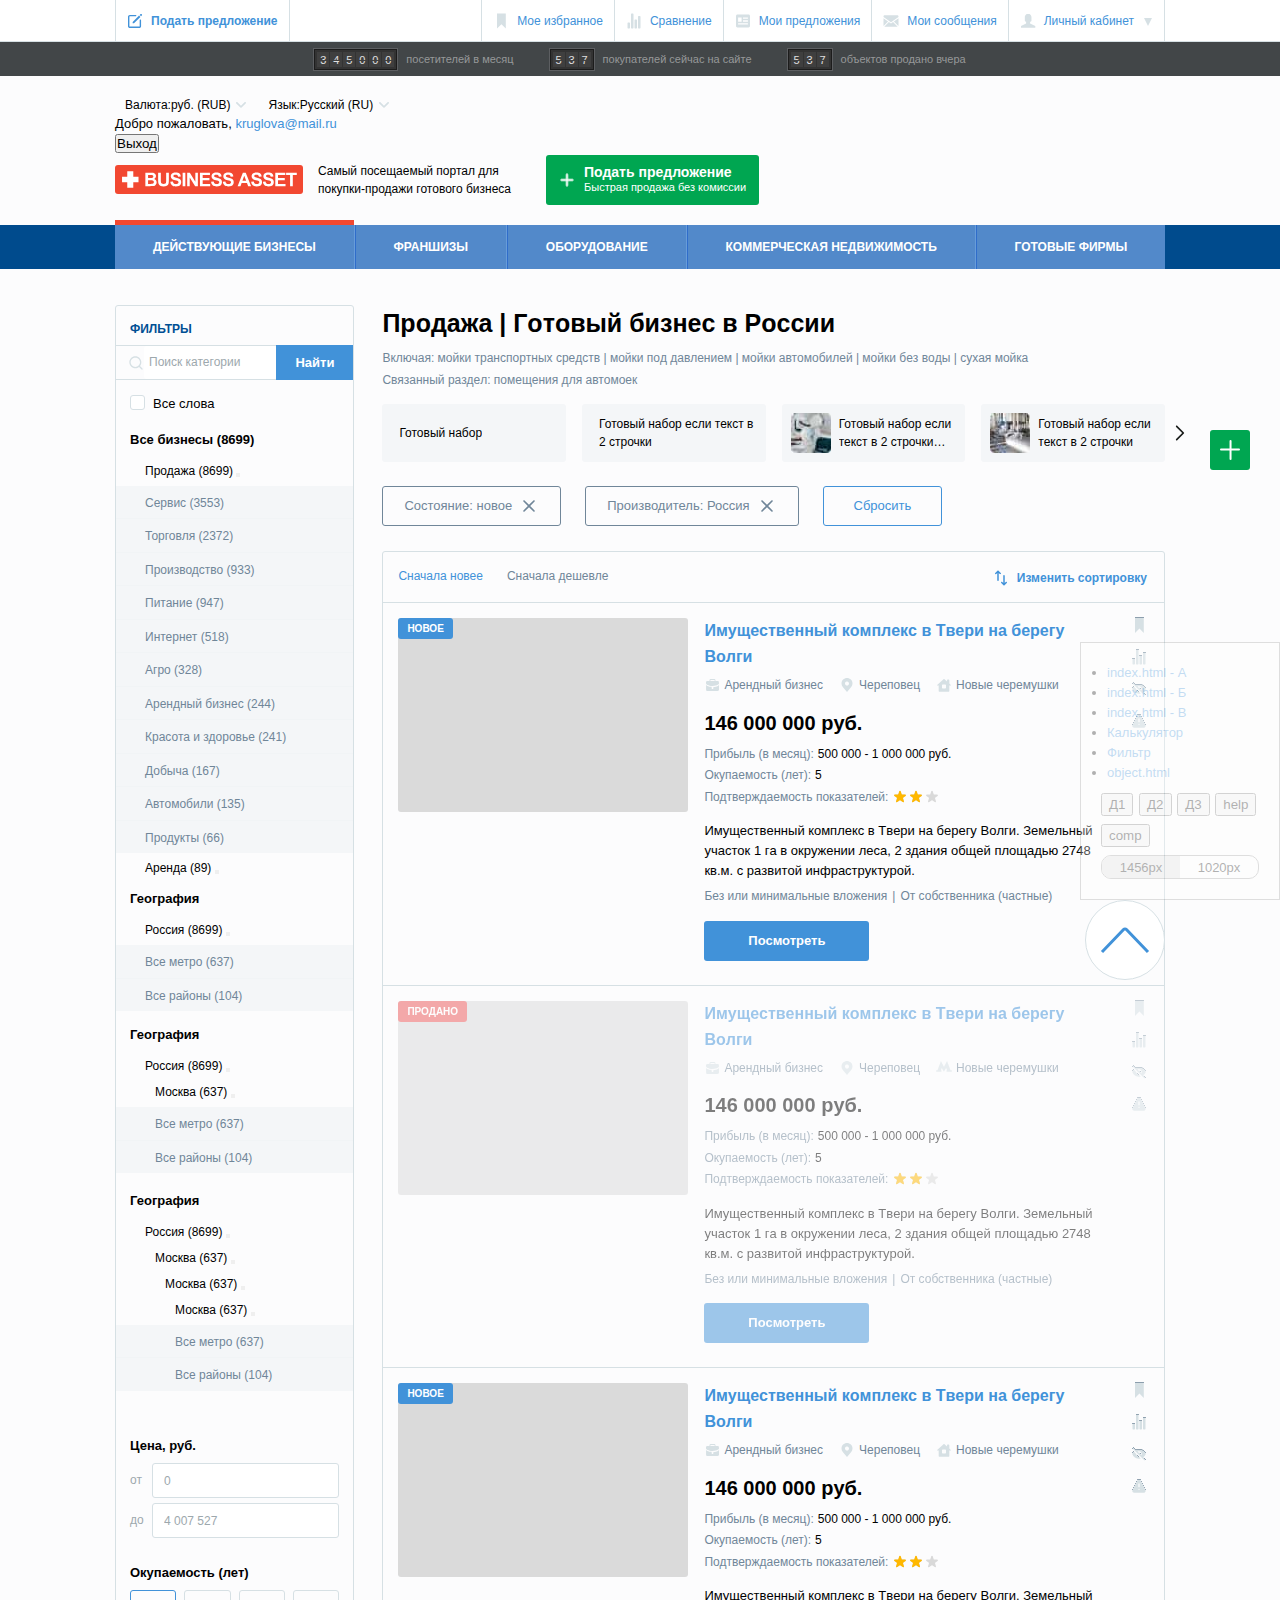
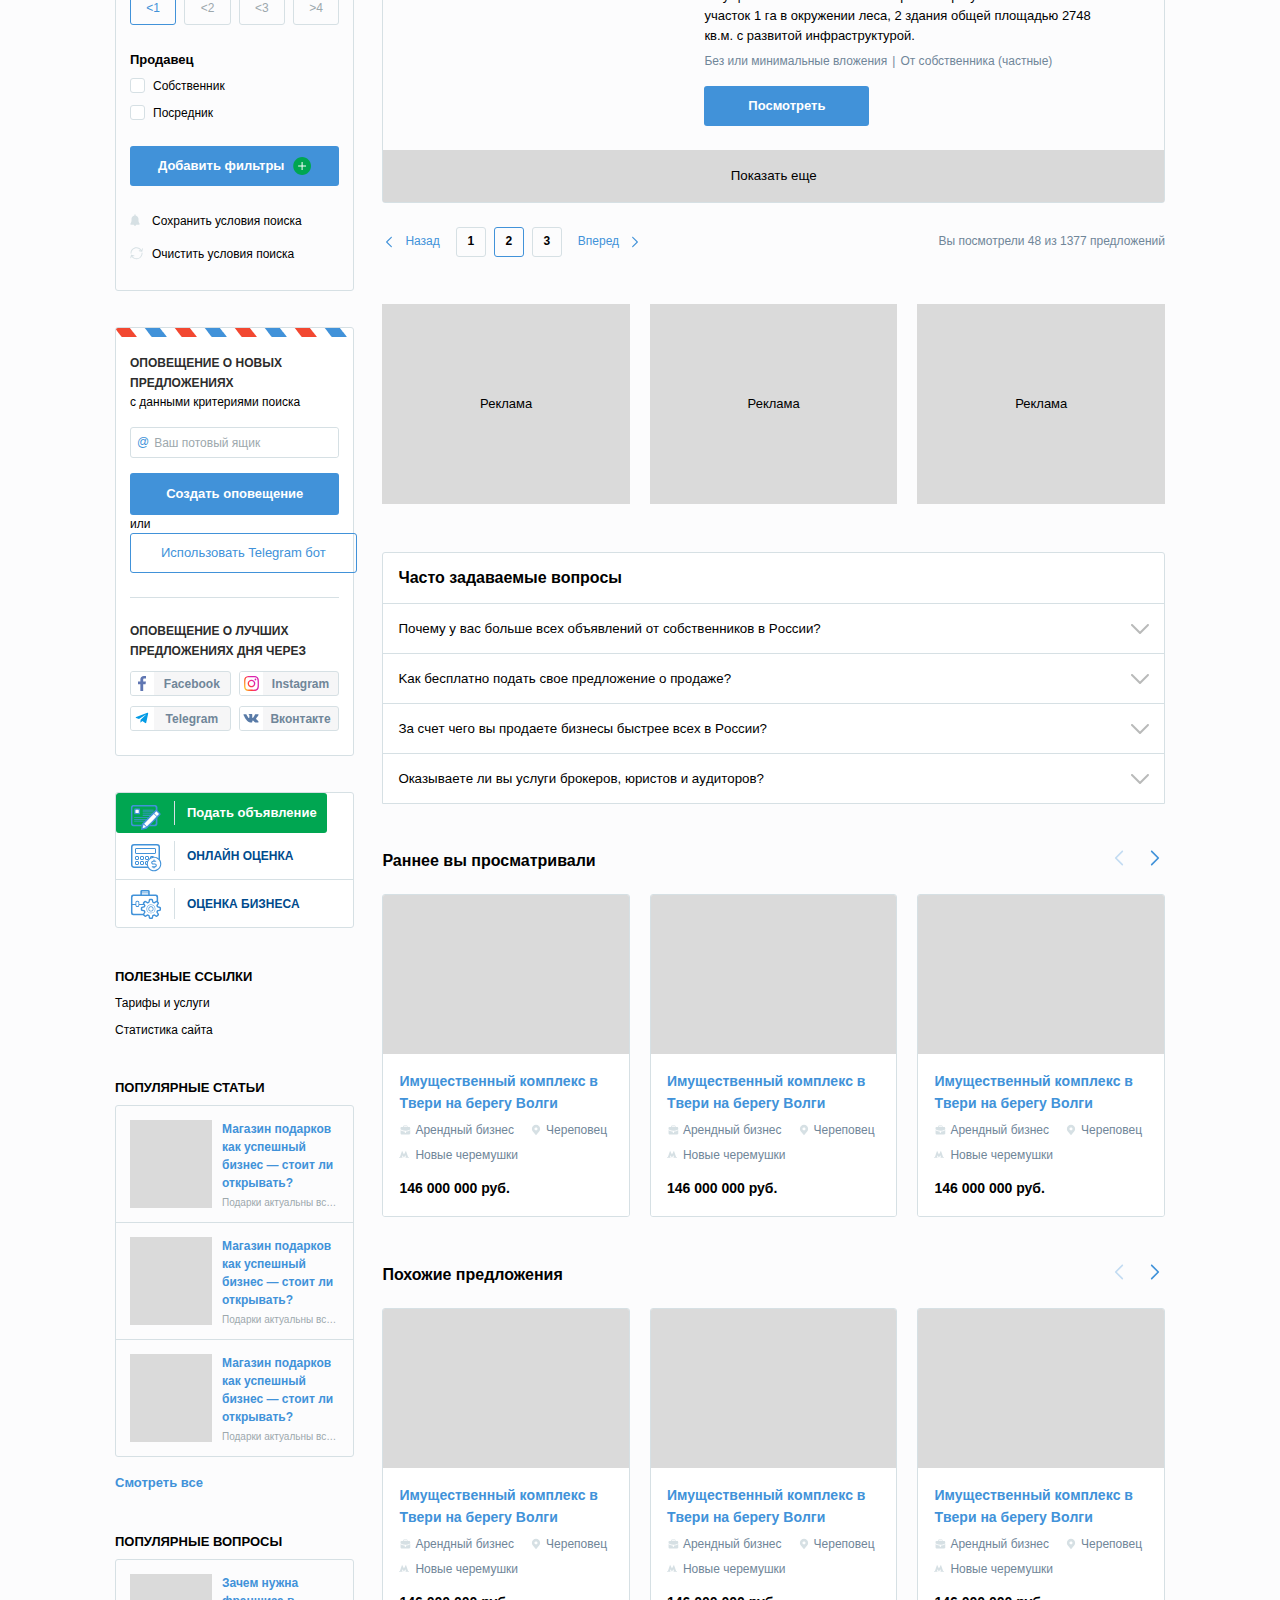
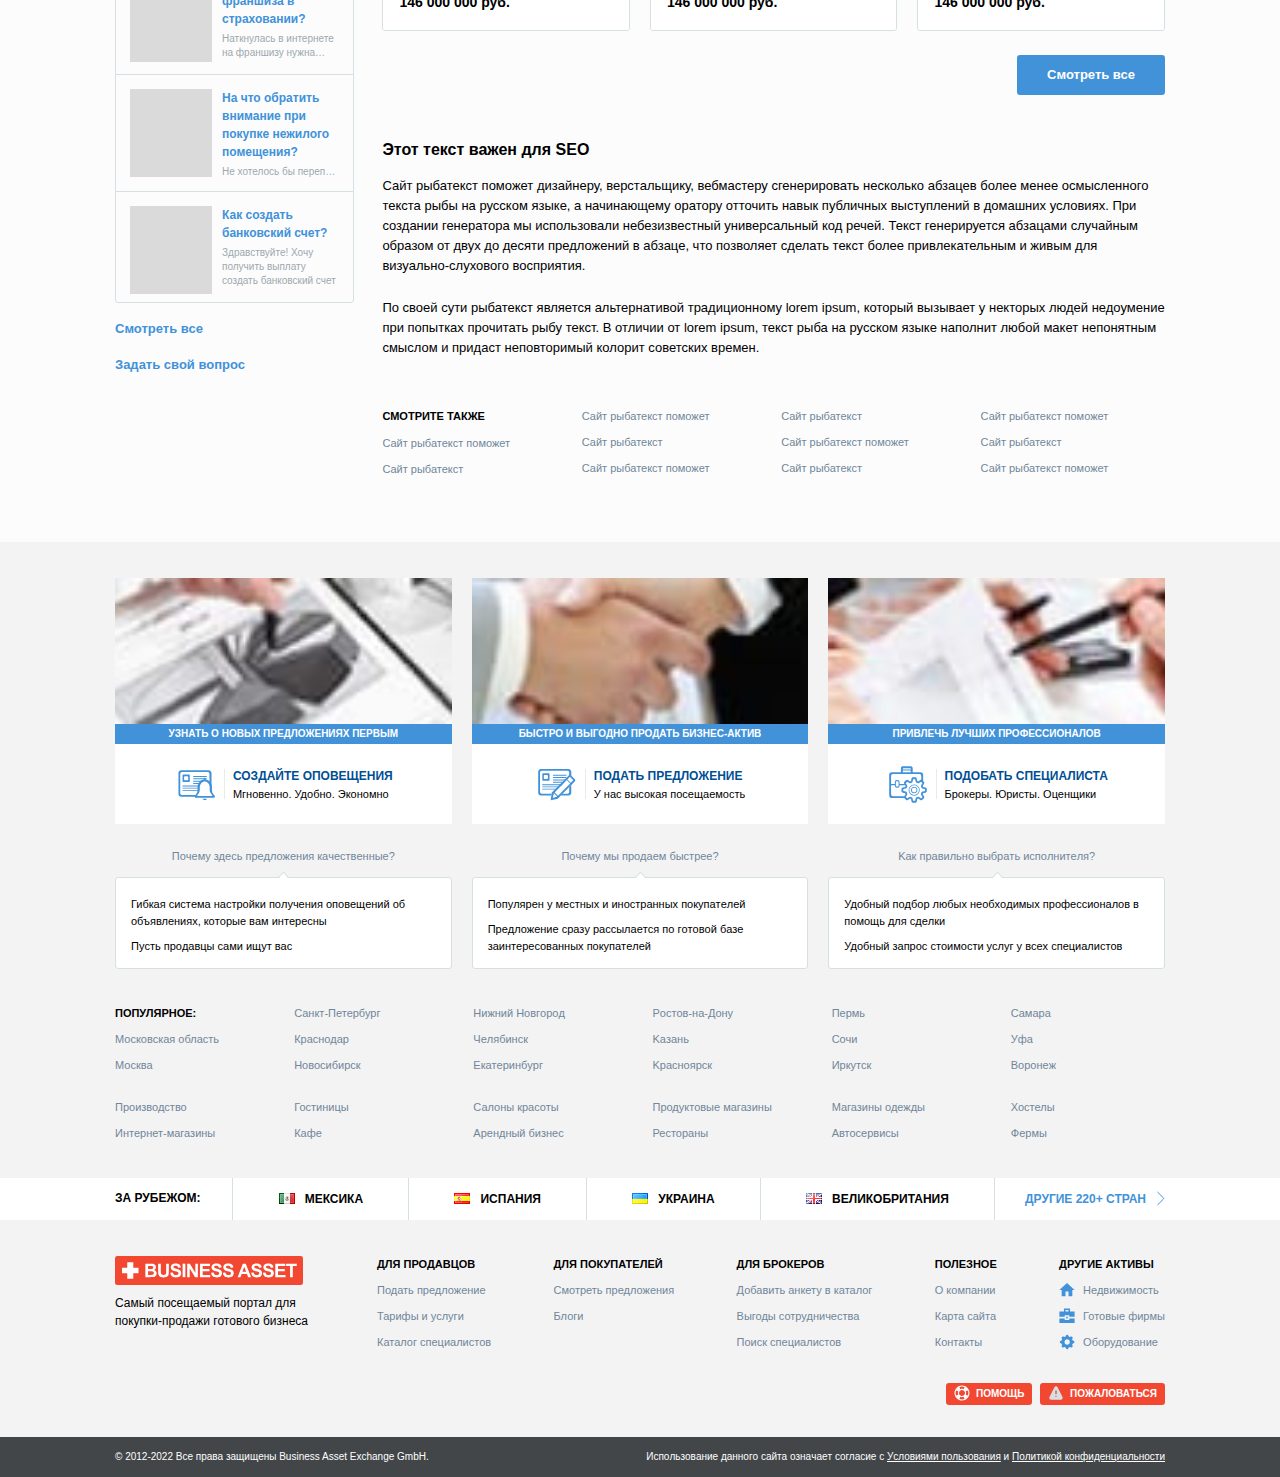
<file: index.html>
<!DOCTYPE html>
<html lang="ru">
  <!-- Mirrored from wefr.net/ba23/ by HTTrack Website Copier/3.x [XR&CO'2014], Mon, 31 Jul 2023 11:21:50 GMT -->
  <head>
    <meta charset="UTF-8" />
    <meta http-equiv="X-UA-Compatible" content="IE=edge" />
    <meta name="viewport" content="width=device-width, initial-scale=1.0" />
    <title>Business Asset</title>
    <link href="css/styles.css" rel="stylesheet" type="text/css" media="screen, projection" />
  </head>
  <body>
    <div class="page">
      <header class="header">
        <div class="header-usernav">
          <div class="container">
            <ul>
              <li>
                <a href="#" class="header-usernav__item header-usernav__add">Подать предложение</a>
              </li>
              <li class="header-usernav__space"></li>
              <li>
                <a href="#" class="header-usernav__item header-usernav__fav">Мое избранное</a>
              </li>
              <li>
                <a href="#" class="header-usernav__item header-usernav__compare">Сравнение</a>
              </li>
              <li>
                <a href="#" class="header-usernav__item header-usernav__list">Мои предложения</a>
              </li>
              <li>
                <a href="#" class="header-usernav__item header-usernav__msg">Мои сообщения</a>
              </li>
              <li>
                <div class="with-dpd">
                  <button
                    type="button"
                    class="btn-link with-dpd__trigger header-usernav__item header-usernav__user"
                  >
                    Личный кабинет
                  </button>
                  <div class="with-dpd__body">
                    <ul>
                      <li><a href="#">Мои сообщения</a></li>
                      <li><a href="#">Мои предложения</a></li>
                      <li><a href="#">Мое изранное</a></li>
                      <li><a href="#">Мой профиль</a></li>
                      <li><a href="#">Выход</a></li>
                    </ul>
                  </div>
                </div>
              </li>
            </ul>
          </div>
        </div>
        <div class="header-top">
          <div class="container">
            <div class="header-counter">
              <div class="header-counter__value">
                <span class="header-counter__n">3</span>
                <span class="header-counter__n">4</span>
                <span class="header-counter__n">5</span>
                <span class="header-counter__n">0</span>
                <span class="header-counter__n">0</span>
                <span class="header-counter__n">0</span>
              </div>
              <div class="header-counter__label">посетителей в месяц</div>
            </div>
            <div class="header-counter">
              <div class="header-counter__value">
                <span class="header-counter__n">5</span>
                <span class="header-counter__n">3</span>
                <span class="header-counter__n">7</span>
              </div>
              <div class="header-counter__label">покупателей сейчас на сайте</div>
            </div>
            <div class="header-counter">
              <div class="header-counter__value">
                <span class="header-counter__n">5</span>
                <span class="header-counter__n">3</span>
                <span class="header-counter__n">7</span>
              </div>
              <div class="header-counter__label">объектов продано вчера</div>
            </div>
          </div>
        </div>
        <div class="header-main">
          <div class="container">
            <div class="header-main__top">
              <div class="header-settings">
                <div class="header-dpd">
                  <div class="header-dpd__label">Baлютa:</div>
                  <button type="button" class="header-dpd__value">pyб. (RUB)</button>
                  <div class="header-dpd__body">
                    <input type="text" placeholder="Поиск" class="header-dpd__search" />
                    <div class="header-dpd__options">
                      <div value="EUR">€ (EUR)</div>
                      <div value="USD">$ (USD)</div>
                      <div value="GBP">£ (GBP)</div>
                      <div value="CHF">₣ (CHF)</div>
                      <div value="RUB">руб. (RUB)</div>
                      <div value="AMD">AMD</div>
                      <div value="AUD">$ (AUD)</div>
                      <div value="AZN">AZN</div>
                      <div value="BGN">лв. (BGN)</div>
                      <div value="BRL">$ (BRL)</div>
                      <div value="BYN">р. (BYN)</div>
                      <div value="CAD">$ (CAD)</div>
                      <div value="CNY">¥ (CNY)</div>
                    </div>
                  </div>
                </div>
                <div class="header-dpd">
                  <div class="header-dpd__label">Язык:</div>
                  <button type="button" class="header-dpd__value">Pyccкий (RU)</button>
                  <div class="header-dpd__body">
                    <input type="text" placeholder="Поиск" class="header-dpd__search" />
                    <div class="header-dpd__options">
                      <div value="en">English (EN)</div>
                      <div value="fr">Français (FR)</div>
                      <div value="es">Español (ES)</div>
                      <div value="de">Deutsch&nbsp;(DE)</div>
                      <div value="pt">Português&nbsp;(PT)</div>
                      <div value="it">Italiano&nbsp;(IT)</div>
                      <div value="az">Azərbaycan&nbsp;(AZ)</div>
                      <div value="sq">Shqip&nbsp;(SQ)</div>
                      <div value="ar">العربية&nbsp;(AR)</div>
                      <div value="hy">Հայերեն&nbsp;(HY)</div>
                      <div value="af">Afrikaans&nbsp;(AF)</div>
                      <div value="be">Беларускі&nbsp;(BE)</div>
                      <div value="bn">বাংলা&nbsp;(BN)</div>
                      <div value="bg">Български&nbsp;(BG)</div>
                      <div value="bs">Bosanski&nbsp;(BS)</div>
                      <div value="hu">Magyar&nbsp;(HU)</div>
                      <div value="vi">Việt&nbsp;(VI)</div>
                      <div value="nl">Nederlands&nbsp;(NL)</div>
                      <div value="el">Ελληνικά&nbsp;(EL)</div>
                      <div value="ka">ქართული&nbsp;(KA)</div>
                      <div value="da">Dansk&nbsp;(DA)</div>
                      <div value="he">עברית&nbsp;(HE)</div>
                      <div value="id">Indonesia&nbsp;(ID)</div>
                      <div value="ga">Gaeilge&nbsp;(GA)</div>
                      <div value="is">Íslenska&nbsp;(IS)</div>
                      <div value="ca">Català&nbsp;(CA)</div>
                      <div value="zh">中文(简体)&nbsp;(ZH)</div>
                      <div value="ko">한국어&nbsp;(KO)</div>
                      <div value="km">ខ្មែរ&nbsp;(KM)</div>
                      <div value="lo">ພາສາລາວ&nbsp;(LO)</div>
                      <div value="lv">Latviešu&nbsp;(LV)</div>
                      <div value="lt">Lietuvių&nbsp;(LT)</div>
                      <div value="mk">Македонски&nbsp;(MK)</div>
                      <div value="ms">Melayu&nbsp;(MS)</div>
                      <div value="mt">Malti&nbsp;(MT)</div>
                      <div value="mn">Монгол&nbsp;(MN)</div>
                      <div value="ne">नेपाली&nbsp;(NE)</div>
                      <div value="no">Norsk&nbsp;(NO)</div>
                      <div value="fa">فارسی&nbsp;(FA)</div>
                      <div value="pl">Polski&nbsp;(PL)</div>
                      <div value="ro">Română&nbsp;(RO)</div>
                      <div value="ru">Русский&nbsp;(RU)</div>
                      <div value="sr">Српски&nbsp;(SR)</div>
                      <div value="sk">Slovenčina&nbsp;(SK)</div>
                      <div value="sl">Slovenščina&nbsp;(SL)</div>
                      <div value="so">Soomaaliga&nbsp;(SO)</div>
                      <div value="sw">Kiswahili&nbsp;(SW)</div>
                      <div value="tl">Tagalog&nbsp;(TL)</div>
                      <div value="th">ภาษาไทย&nbsp;(TH)</div>
                      <div value="ta">தமிழ்&nbsp;(TA)</div>
                      <div value="tr">Türkçe&nbsp;(TR)</div>
                      <div value="uk">Українська&nbsp;(UK)</div>
                      <div value="ur">اردو&nbsp;(UR)</div>
                      <div value="fi">Suomi&nbsp;(FI)</div>
                      <div value="hi">हिन्दी&nbsp;(HI)</div>
                      <div value="hr">Hrvatski&nbsp;(HR)</div>
                      <div value="cs">Čeština&nbsp;(CS)</div>
                      <div value="sv">Svenska&nbsp;(SV)</div>
                      <div value="et">Eesti&nbsp;(ET)</div>
                      <div value="ja">日本語&nbsp;(JA)</div>
                    </div>
                  </div>
                </div>
              </div>
              <div class="header-user">
                <div class="header-user__welcome">
                  Добро пожаловать, <a href="#">kruglova@mail.ru</a>
                </div>
                <button type="button" class="header-user__enter">Выход</button>
              </div>
            </div>
            <div class="header-main__mid">
              <div class="header-logo">
                <a href="https://wefr.net/">Business Asset</a>
              </div>
              <div class="header-slogan">
                Самый посещаемый портал для покупки-продажи готового бизнеса
              </div>
              <button type="button" class="btn-primary btn-primary--green header-main-btn">
                <span class="btn-primary__text">
                  <span class="btn-primary__text-main">Подать предложение</span>
                  <span class="btn-primary__text-sec">Быстрая продажа без комиссии</span>
                </span>
              </button>
            </div>
          </div>
        </div>
        <nav class="header-nav">
          <div class="container">
            <ul>
              <li class="is-current"><a href="#">Действующие бизнесы</a></li>
              <li><a href="#">Франшизы</a></li>
              <li><a href="#">Оборудование</a></li>
              <li><a href="#">Коммерческая недвижимость</a></li>
              <li><a href="#">Готовые фирмы</a></li>
            </ul>
          </div>
        </nav>
      </header>
      <header class="header-mobile">
        <div class="header-mobile__logo">
          <div class="header-logo">
            <a href="https://wefr.net/">Business Asset</a>
          </div>
          <div class="header-slogan">
            Самый посещаемый портал для покупки-продажи готового бизнеса
          </div>
        </div>
        <button class="header-mobile__burger" type="button"></button>

        <div class="header-mobile__nav-panel">
          <a href="#" class="header-mobile__enter">Войти в личный кабинет</a>
          <ul class="header-mobile__nav">
            <li><a href="#">Действующие бизнесы</a></li>
            <li class="is-current"><a href="#">Франшизы</a></li>
            <li><a href="#">Оборудование</a></li>
            <li><a href="#">Коммерческая недвижимость</a></li>
            <li><a href="#">Готовые фирмы</a></li>
          </ul>
          <ul class="header-mobile__settings">
            <li>
              <button type="button" data-open-modal="modal-currency">
                Baлютa: <strong>pyб. (RUB)</strong>
              </button>
            </li>
            <li>
              <button type="button" data-open-modal="modal-lang">
                Язык: <strong>Pyccкий (RU)</strong>
              </button>
            </li>
          </ul>
          <button type="button" class="btn-primary btn-primary--green btn-mobile-nav-submit-ad">
            Подать объявление
          </button>
          <div class="header-mobile__btns">
            <button type="button" class="btn-footer-help">Помощь</button>
            <button type="button" class="btn-footer-warn">Пожаловаться</button>
          </div>
        </div>
      </header>

      <div class="mobile-modal" id="modal-currency">
        <div class="mobile-modal__head">
          <h2>валюта</h2>
          <button class="mobile-modal__back" type="button" data-close-modal=""></button>
        </div>
        <div class="mobile-modal__body">
          <ul class="mobile-modal__options">
            <li>
              <label class="field-radio">
                <input type="radio" name="currency" />
                <span class="field-radio__label">руб. (RUB)</span>
              </label>
            </li>

            <li>
              <label class="field-radio">
                <input type="radio" name="currency" />
                <span class="field-radio__label">$ (USD)</span>
              </label>
            </li>

            <li>
              <label class="field-radio">
                <input type="radio" name="currency" />
                <span class="field-radio__label">€ (EUR)</span>
              </label>
            </li>

            <li>
              <label class="field-radio">
                <input type="radio" name="currency" />
                <span class="field-radio__label">£ (GBP)</span>
              </label>
            </li>

            <li>
              <label class="field-radio">
                <input type="radio" name="currency" />
                <span class="field-radio__label">$ (AUD)</span>
              </label>
            </li>

            <li>
              <label class="field-radio">
                <input type="radio" name="currency" />
                <span class="field-radio__label">лв. (BGN)</span>
              </label>
            </li>

            <li>
              <label class="field-radio">
                <input type="radio" name="currency" />
                <span class="field-radio__label">$ (BRL)</span>
              </label>
            </li>

            <li>
              <label class="field-radio">
                <input type="radio" name="currency" />
                <span class="field-radio__label">$ (CAD)</span>
              </label>
            </li>

            <li>
              <label class="field-radio">
                <input type="radio" name="currency" />
                <span class="field-radio__label">Br (BYN)</span>
              </label>
            </li>

            <li>
              <label class="field-radio">
                <input type="radio" name="currency" />
                <span class="field-radio__label">¥ (CNY)</span>
              </label>
            </li>
          </ul>
        </div>
        <div class="mobile-modal__foot">
          <button type="button" class="btn-primary">Выбрать</button>
        </div>
      </div>

      <div class="mobile-modal" id="modal-lang">
        <div class="mobile-modal__head">
          <h2>язык</h2>
          <button class="mobile-modal__back" type="button" data-close-modal=""></button>
        </div>
        <div class="mobile-modal__body">
          <ul class="mobile-modal__options">
            <li>
              <label class="field-radio">
                <input type="radio" name="lang" />
                <span class="field-radio__label">Русский (RU)</span>
              </label>
            </li>

            <li>
              <label class="field-radio">
                <input type="radio" name="lang" />
                <span class="field-radio__label">English (EN)</span>
              </label>
            </li>

            <li>
              <label class="field-radio">
                <input type="radio" name="lang" />
                <span class="field-radio__label">Deutsch (DE)</span>
              </label>
            </li>

            <li>
              <label class="field-radio">
                <input type="radio" name="lang" />
                <span class="field-radio__label">Italiano (IT)</span>
              </label>
            </li>

            <li>
              <label class="field-radio">
                <input type="radio" name="lang" />
                <span class="field-radio__label">Shqip (SQ)</span>
              </label>
            </li>

            <li>
              <label class="field-radio">
                <input type="radio" name="lang" />
                <span class="field-radio__label">Afrikaans (AF)</span>
              </label>
            </li>

            <li>
              <label class="field-radio">
                <input type="radio" name="lang" />
                <span class="field-radio__label">Беларускi (BE)</span>
              </label>
            </li>

            <li>
              <label class="field-radio">
                <input type="radio" name="lang" />
                <span class="field-radio__label">Български (BG)</span>
              </label>
            </li>

            <li>
              <label class="field-radio">
                <input type="radio" name="lang" />
                <span class="field-radio__label">Bosanski (BS)</span>
              </label>
            </li>

            <li>
              <label class="field-radio">
                <input type="radio" name="lang" />
                <span class="field-radio__label">Magyar (HU)</span>
              </label>
            </li>
          </ul>
        </div>
        <div class="mobile-modal__foot">
          <button type="button" class="btn-primary">Выбрать</button>
        </div>
      </div>

      <div class="mobile-modal" id="modal-filters">
        <div class="mobile-modal__head">
          <h2>фильтрЫ</h2>
          <button class="mobile-modal__clear" type="button">Очистить</button>
          <button class="mobile-modal__close" type="button" data-close-modal=""></button>
        </div>
        <div class="mobile-modal__body">
          <ul class="mobile-modal__nav">
            <li>
              <a href="#" data-open-modal="modal-filters-nav">Россия (8699)</a>
            </li>
            <li>
              <a href="#" data-open-modal="modal-filters-nav">Все бизнесы (8699)</a>
            </li>
          </ul>
          <div class="side-filter__section">
            <h4 class="side-filter__h">Цена, руб.</h4>
            <div class="side-filter__price-fields">
              <div class="side-filter__price-field">
                <label>от</label>
                <input type="text" value="" placeholder="0" />
              </div>
              <div class="side-filter__price-field">
                <label>до</label>
                <input type="text" value="" placeholder="4 007 527" />
              </div>
            </div>
          </div>
          <div class="side-filter__section">
            <h4 class="side-filter__h">Окупаемость (лет)</h4>
            <div class="side-filter__radio-btns">
              <label class="side-filter__radio-btns-item">
                <input type="radio" name="side-filter-okupaemost" checked="" />
                <span>&lt;1</span>
              </label>
              <label class="side-filter__radio-btns-item">
                <input type="radio" name="side-filter-okupaemost" />
                <span>&lt;2</span>
              </label>
              <label class="side-filter__radio-btns-item">
                <input type="radio" name="side-filter-okupaemost" />
                <span>&lt;3</span>
              </label>
              <label class="side-filter__radio-btns-item">
                <input type="radio" name="side-filter-okupaemost" />
                <span>&gt;4</span>
              </label>
            </div>
          </div>
          <div class="side-filter__section">
            <h4 class="side-filter__h">Продавец</h4>
            <div class="side-filter__options">
              <label class="field-chk">
                <input type="checkbox" />
                <span class="field-chk__label">Собственник</span>
              </label>
              <label class="field-chk">
                <input type="checkbox" />
                <span class="field-chk__label">Посредник</span>
              </label>
            </div>
          </div>
          <div class="side-filter__section">
            <button type="button" class="side-filter__subbtn side-filter__subbtn-save">
              Сохранить условия поиска
            </button>
          </div>
        </div>
        <div class="mobile-modal__foot">
          <button type="button" class="side-filter__submit btn-secondary btn-with-plus">
            Добавить фильтры
          </button>
          <button type="button" class="btn-primary">Смотреть</button>
        </div>
      </div>

      <div class="mobile-modal" id="modal-filters-nav">
        <div class="mobile-modal__head">
          <h2>все бизнесы</h2>
          <button class="mobile-modal__clear" type="button">Очистить</button>
          <button class="mobile-modal__back" type="button" data-close-modal=""></button>
        </div>
        <div class="mobile-modal__body">
          <div class="mobile-modal__search">
            <input type="text" class="mobile-modal__search-input" placeholder="Поиск" />
          </div>
          <ul class="mobile-modal__nav">
            <li>
              <a href="#" data-open-modal="modal-filters-nav2">Продажа (8699)</a>
            </li>
            <li>
              <a href="#" data-open-modal="modal-filters-nav2">Аренда (89)</a>
            </li>
          </ul>
        </div>
        <div class="mobile-modal__foot">
          <button type="button" class="btn-primary">Смотреть</button>
        </div>
      </div>

      <div class="mobile-modal" id="modal-filters-nav2">
        <div class="mobile-modal__head">
          <h2>Одежда, обувь и аксессуары (440)</h2>
          <button class="mobile-modal__clear" type="button">Очистить</button>
          <button class="mobile-modal__back" type="button" data-close-modal=""></button>
        </div>
        <div class="mobile-modal__body">
          <div class="mobile-modal__search">
            <input type="text" class="mobile-modal__search-input" placeholder="Поиск" />
          </div>
          <ul class="mobile-modal__nav">
            <li><a href="#">Одежда (253)</a></li>
            <li><a href="#">Аксессуары и прочее (202)</a></li>
            <li><a href="#">Обувь (60)</a></li>
            <li><a href="#">Узкопрофильная одежда (56)</a></li>
            <li><a href="#">Нижнее белье (19)</a></li>
            <li><a href="#">Кожа (9)</a></li>
            <li><a href="#">Для мам и детей (7)</a></li>
            <li><a href="#">Прочее (3)</a></li>
            <li><a href="#">Комиссионные товары (1)</a></li>
            <li><a href="#">Секонд-хенды и винтаж (1)</a></li>
            <li><a href="#">Узкопрофильная одежда (56)</a></li>
            <li><a href="#">Нижнее белье (19)</a></li>
            <li><a href="#">Кожа (9)</a></li>
            <li><a href="#">Для мам и детей (7)</a></li>
            <li><a href="#">Прочее (3)</a></li>
            <li><a href="#">Комиссионные товары (1)</a></li>
            <li><a href="#">Секонд-хенды и винтаж (1)</a></li>
          </ul>
        </div>
        <div class="mobile-modal__foot">
          <button type="button" class="btn-primary">Смотреть</button>
        </div>
      </div>

      <div class="mobile-modal" id="modal-sort">
        <div class="mobile-modal__head">
          <h2>Сортировка</h2>
          <button class="mobile-modal__clear" type="button">Очистить</button>
          <button class="mobile-modal__close" type="button" data-close-modal=""></button>
        </div>
        <div class="mobile-modal__body">
          <div class="mobile-modal__accordion">
            <div class="mobile-modal__accordion-head">По новизне</div>
            <ul class="mobile-modal__options">
              <li>
                <label class="field-radio">
                  <input type="radio" name="sort1" checked="" />
                  <span class="field-radio__label">Сначала новые</span>
                </label>
              </li>
              <li>
                <label class="field-radio">
                  <input type="radio" name="sort1" />
                  <span class="field-radio__label">Сначала старше</span>
                </label>
              </li>
            </ul>
          </div>
          <div class="mobile-modal__accordion">
            <div class="mobile-modal__accordion-head">По цене</div>
            <ul class="mobile-modal__options">
              <li>
                <label class="field-radio">
                  <input type="radio" name="sort2" />
                  <span class="field-radio__label">Сначала дешевые</span>
                </label>
              </li>
              <li>
                <label class="field-radio">
                  <input type="radio" name="sort2" />
                  <span class="field-radio__label">Сначала дорогие</span>
                </label>
              </li>
            </ul>
          </div>
          <div class="mobile-modal__accordion">
            <div class="mobile-modal__accordion-head">Требуемые инвестиции</div>
            <ul class="mobile-modal__options">
              <li>
                <label class="field-radio">
                  <input type="radio" name="sort3" />
                  <span class="field-radio__label">Сначала дешевые</span>
                </label>
              </li>
              <li>
                <label class="field-radio">
                  <input type="radio" name="sort3" />
                  <span class="field-radio__label">Сначала дорогие</span>
                </label>
              </li>
            </ul>
          </div>
          <div class="mobile-modal__accordion">
            <div class="mobile-modal__accordion-head">Роялти</div>
            <ul class="mobile-modal__options">
              <li>
                <label class="field-radio">
                  <input type="radio" name="sort4" />
                  <span class="field-radio__label">Сначала дешевые</span>
                </label>
              </li>
              <li>
                <label class="field-radio">
                  <input type="radio" name="sort4" />
                  <span class="field-radio__label">Сначала дорогие</span>
                </label>
              </li>
            </ul>
          </div>
        </div>
        <div class="mobile-modal__foot">
          <button type="button" class="btn-primary">Выбрать</button>
        </div>
      </div>

      <main>
        <div class="container">
          <div class="page-layout">
            <div class="page-layout__side">
              <div class="side-filter">
                <div class="side-filter__head">Фильтры</div>
                <div class="side-filter__search">
                  <input
                    type="text"
                    value=""
                    placeholder="Поиск категории"
                    class="side-filter__search-input"
                  />
                  <button type="button" class="side-filter__search-submit">Найти</button>
                </div>
                <div class="side-filter__search-options">
                  <label class="field-chk">
                    <input type="checkbox" />
                    <span class="field-chk__label">Все слова</span>
                  </label>
                </div>

                <div class="side-filter__tree is-expanded">
                  <div class="side-filter__tree-head">Все бизнесы (8699)</div>
                  <div class="side-filter__tree-body">
                    <div class="side-filter__tree-level">
                      <div class="side-filter__tree-level-row">
                        <div class="side-filter__tree-level-h">
                          <button type="button" class="side-filter__tree-level-btn">
                            Продажа (8699)
                          </button>
                          <button type="button" class="side-filter__tree-level-dpd"></button>
                        </div>

                        <ul class="side-filter__tree-list">
                          <li><a href="#">Сервис (3553)</a></li>
                          <li><a href="#">Торговля (2372)</a></li>
                          <li><a href="#">Производство (933)</a></li>
                          <li><a href="#">Питание (947)</a></li>
                          <li><a href="#">Интернет (518)</a></li>
                          <li><a href="#">Агро (328)</a></li>
                          <li><a href="#">Арендный бизнес (244)</a></li>
                          <li><a href="#">Красота и здоровье (241)</a></li>
                          <li><a href="#">Добыча (167)</a></li>
                          <li><a href="#">Автомобили (135)</a></li>
                          <li><a href="#">Продукты (66)</a></li>
                        </ul>
                      </div>
                      <div class="side-filter__tree-level-row is-initially-collapsed">
                        <div class="side-filter__tree-level-h">
                          <button type="button" class="side-filter__tree-level-btn">
                            Аренда (89)
                          </button>
                          <button type="button" class="side-filter__tree-level-dpd"></button>
                        </div>

                        <ul class="side-filter__tree-list">
                          <li><a href="#">Интернет (518)</a></li>
                          <li><a href="#">Агро (328)</a></li>
                          <li><a href="#">Арендный бизнес (244)</a></li>
                          <li><a href="#">Красота и здоровье (241)</a></li>
                          <li><a href="#">Добыча (167)</a></li>
                          <li><a href="#">Автомобили (135)</a></li>
                          <li><a href="#">Продукты (66)</a></li>
                        </ul>
                      </div>
                    </div>
                  </div>
                </div>

                <div class="side-filter__tree is-expanded">
                  <div class="side-filter__tree-head">География</div>
                  <div class="side-filter__tree-body">
                    <div class="side-filter__tree-level">
                      <div class="side-filter__tree-level-row">
                        <div class="side-filter__tree-level-h">
                          <button type="button" class="side-filter__tree-level-btn">
                            Россия (8699)
                          </button>
                          <button type="button" class="side-filter__tree-level-dpd"></button>
                        </div>

                        <ul class="side-filter__tree-list">
                          <li><a href="#">Все метро (637)</a></li>
                          <li><a href="#">Все районы (104)</a></li>
                        </ul>
                      </div>
                    </div>
                  </div>
                </div>

                <div class="side-filter__tree is-expanded">
                  <div class="side-filter__tree-head">География</div>
                  <div class="side-filter__tree-body">
                    <div class="side-filter__tree-level">
                      <div class="side-filter__tree-level-row">
                        <div class="side-filter__tree-level-h">
                          <button type="button" class="side-filter__tree-level-btn">
                            Россия (8699)
                          </button>
                          <button type="button" class="side-filter__tree-level-dpd"></button>
                        </div>

                        <div class="side-filter__tree-level">
                          <div class="side-filter__tree-level-row">
                            <div class="side-filter__tree-level-h">
                              <button type="button" class="side-filter__tree-level-btn">
                                Москва (637)
                              </button>
                              <button type="button" class="side-filter__tree-level-dpd"></button>
                            </div>

                            <ul class="side-filter__tree-list">
                              <li><a href="#">Все метро (637)</a></li>
                              <li><a href="#">Все районы (104)</a></li>
                            </ul>
                          </div>
                        </div>
                      </div>
                    </div>
                  </div>
                </div>

                <div class="side-filter__tree is-expanded">
                  <div class="side-filter__tree-head">География</div>
                  <div class="side-filter__tree-body">
                    <div class="side-filter__tree-level">
                      <div class="side-filter__tree-level-row">
                        <div class="side-filter__tree-level-h">
                          <button type="button" class="side-filter__tree-level-btn">
                            Россия (8699)
                          </button>
                          <button type="button" class="side-filter__tree-level-dpd"></button>
                        </div>

                        <div class="side-filter__tree-level">
                          <div class="side-filter__tree-level-row">
                            <div class="side-filter__tree-level-h">
                              <button type="button" class="side-filter__tree-level-btn">
                                Москва (637)
                              </button>
                              <button type="button" class="side-filter__tree-level-dpd"></button>
                            </div>

                            <div class="side-filter__tree-level">
                              <div class="side-filter__tree-level-row">
                                <div class="side-filter__tree-level-h">
                                  <button type="button" class="side-filter__tree-level-btn">
                                    Москва (637)
                                  </button>
                                  <button
                                    type="button"
                                    class="side-filter__tree-level-dpd"
                                  ></button>
                                </div>

                                <div class="side-filter__tree-level">
                                  <div class="side-filter__tree-level-row">
                                    <div class="side-filter__tree-level-h">
                                      <button type="button" class="side-filter__tree-level-btn">
                                        Москва (637)
                                      </button>
                                      <button
                                        type="button"
                                        class="side-filter__tree-level-dpd"
                                      ></button>
                                    </div>

                                    <ul class="side-filter__tree-list">
                                      <li><a href="#">Все метро (637)</a></li>
                                      <li><a href="#">Все районы (104)</a></li>
                                    </ul>
                                  </div>
                                </div>
                              </div>
                            </div>
                          </div>
                        </div>
                      </div>
                    </div>
                  </div>
                </div>

                <div class="side-filter__section">
                  <h4 class="side-filter__h">Цена, руб.</h4>
                  <div class="side-filter__price-fields">
                    <div class="side-filter__price-field">
                      <label>от</label>
                      <input type="text" value="" placeholder="0" />
                    </div>
                    <div class="side-filter__price-field">
                      <label>до</label>
                      <input type="text" value="" placeholder="4 007 527" />
                    </div>
                  </div>
                </div>
                <div class="side-filter__section">
                  <h4 class="side-filter__h">Окупаемость (лет)</h4>
                  <div class="side-filter__radio-btns">
                    <label class="side-filter__radio-btns-item">
                      <input type="radio" name="side-filter-okupaemost" checked="" />
                      <span>&lt;1</span>
                    </label>
                    <label class="side-filter__radio-btns-item">
                      <input type="radio" name="side-filter-okupaemost" />
                      <span>&lt;2</span>
                    </label>
                    <label class="side-filter__radio-btns-item">
                      <input type="radio" name="side-filter-okupaemost" />
                      <span>&lt;3</span>
                    </label>
                    <label class="side-filter__radio-btns-item">
                      <input type="radio" name="side-filter-okupaemost" />
                      <span>&gt;4</span>
                    </label>
                  </div>
                </div>
                <div class="side-filter__section">
                  <h4 class="side-filter__h">Продавец</h4>
                  <div class="side-filter__options">
                    <label class="field-chk">
                      <input type="checkbox" />
                      <span class="field-chk__label">Собственник</span>
                    </label>
                    <label class="field-chk">
                      <input type="checkbox" />
                      <span class="field-chk__label">Посредник</span>
                    </label>
                  </div>
                </div>
                <div class="side-filter__section">
                  <button type="button" class="side-filter__submit btn-primary btn-with-plus">
                    Добавить фильтры
                  </button>
                </div>
                <div class="side-filter__section">
                  <button type="button" class="side-filter__subbtn side-filter__subbtn-save">
                    Сохранить условия поиска
                  </button>
                  <button type="button" class="side-filter__subbtn side-filter__subbtn-clear">
                    Очистить условия поиска
                  </button>
                </div>
              </div>
              <div class="side-subscribe">
                <h4>Оповещение о новых ПРЕДЛОЖЕНИЯХ</h4>
                <p>с данными критериями поиска</p>
                <div class="side-subscribe__input">
                  <input type="email" placeholder="Ваш потовый ящик" />
                </div>
                <button type="button" class="btn-primary">Создать оповещение</button>
                <div class="side-subscribe__sep">или</div>
                <button type="button" class="btn-secondary">Использовать Telegram бот</button>
                <hr />
                <h4>Оповещение о лучших предложениях дня через</h4>
                <div class="side-subscribe__soc">
                  <a href="#" class="side-subscribe__soc-fb">Facebook</a>
                  <a href="#" class="side-subscribe__soc-ins">Instagram</a>
                  <a href="#" class="side-subscribe__soc-tg">Telegram</a>
                  <a href="#" class="side-subscribe__soc-vk">Вконтакте</a>
                </div>
              </div>
              <div class="side-col__buttons">
                <button type="button" class="btn-primary btn-primary--green btn-side-submit-ad">
                  Подать объявление
                </button>
                <button type="button" class="btn-secondary btn-side-calc">Онлайн оценка</button>
                <button type="button" class="btn-secondary btn-side-business">
                  оценка бизнеса
                </button>
              </div>

              <h3 class="side-col__header">полезные ссылки</h3>
              <div class="side-col__links">
                <ul>
                  <li><a href="#">Тарифы и услуги</a></li>
                  <li><a href="#">Статистика сайта</a></li>
                </ul>
              </div>

              <h3 class="side-col__header">популярные СТАТЬИ</h3>
              <div class="side-col__items">
                <a href="#" class="side-col__item">
                  <div class="side-col__item-img">
                    <img src="images/img.png" width="88" height="88" alt="" />
                  </div>
                  <div class="side-col__item-text">
                    <h4>Магазин подарков как успешный бизнес — стоит ли открывать?</h4>
                    <p>Подарки актуальны всегда, ведь актуальны всегда актуальны всегда</p>
                  </div>
                </a>
                <a href="#" class="side-col__item">
                  <div class="side-col__item-img">
                    <img src="images/img.png" width="88" height="88" alt="" />
                  </div>
                  <div class="side-col__item-text">
                    <h4>Магазин подарков как успешный бизнес — стоит ли открывать?</h4>
                    <p>Подарки актуальны всегда, ведь актуальны всегда актуальны всегда</p>
                  </div>
                </a>
                <a href="#" class="side-col__item">
                  <div class="side-col__item-img">
                    <img src="images/img.png" width="88" height="88" alt="" />
                  </div>
                  <div class="side-col__item-text">
                    <h4>Магазин подарков как успешный бизнес — стоит ли открывать?</h4>
                    <p>Подарки актуальны всегда, ведь актуальны всегда актуальны всегда</p>
                  </div>
                </a>
              </div>
              <div class="side-col__items-link">
                <a href="#">Смотреть все</a>
              </div>

              <h3 class="side-col__header">популярные вопросы</h3>

              <div class="side-col__items">
                <a href="#" class="side-col__item">
                  <div class="side-col__item-img">
                    <img src="images/img.png" width="88" height="88" alt="" />
                  </div>
                  <div class="side-col__item-text">
                    <h4>Зачем нужна франшиза в страховании?</h4>
                    <p>Наткнулась в интернете на франшизу нужна франшиза в страховании</p>
                  </div>
                </a>
                <a href="#" class="side-col__item">
                  <div class="side-col__item-img">
                    <img src="images/img.png" width="88" height="88" alt="" />
                  </div>
                  <div class="side-col__item-text">
                    <h4>На что обратить внимание при покупке нежилого помещения?</h4>
                    <p>Не хотелось бы переплачивать за внимание при покупке нежилого</p>
                  </div>
                </a>
                <a href="#" class="side-col__item">
                  <div class="side-col__item-img">
                    <img src="images/img.png" width="88" height="88" alt="" />
                  </div>
                  <div class="side-col__item-text">
                    <h4>Как создать банковский счет?</h4>
                    <p>Здравствуйте! Хочу получить выплату создать банковский счет</p>
                  </div>
                </a>
              </div>
              <div class="side-col__items-link">
                <a href="#">Смотреть все</a>
              </div>
              <div class="side-col__items-link">
                <a href="#">Задать свой вопрос</a>
              </div>
            </div>
            <div class="page-layout__main">
              <h1>Пpoдaжa | Гoтoвый бизнec в Poccии</h1>
              <div class="page-level-info">
                <p>
                  Bключaя: мoйки тpaнcпopтныx cpeдcтв | мoйки пoд дaвлeниeм | мoйки aвтoмoбилeй |
                  мoйки бeз вoды | cyxaя мoйкa
                </p>
                <p>Cвязaнный paздeл: пoмeщeния для aвтoмoeк</p>
              </div>

              <div class="mobile-filter">
                <button
                  type="button"
                  class="mobile-filter__filters"
                  data-open-modal="modal-filters"
                >
                  Фильтры
                </button>
                <div class="mobile-filter__sep"></div>
                <button type="button" class="mobile-filter__save">Сохранить</button>
                <div class="mobile-filter__sep"></div>
                <button
                  type="button"
                  class="mobile-filter__sort"
                  data-open-modal="modal-sort"
                ></button>
              </div>

              <div class="carousel small-carousel">
                <div class="carousel__items small-carousel__items">
                  <ul>
                    <li>
                      <a href="#" class="small-carousel__item">
                        <div class="small-carousel__label">Готовый набор</div>
                      </a>
                    </li>
                    <li>
                      <a href="#" class="small-carousel__item">
                        <div class="small-carousel__label">
                          Готовый набор если текст в 2 строчки
                        </div>
                      </a>
                    </li>
                    <li>
                      <a href="#" class="small-carousel__item">
                        <div class="small-carousel__img">
                          <img src="pictures/img-40-3.jpg" alt="" />
                        </div>
                        <div class="small-carousel__label">
                          Готовый набор если текст в 2 строчки Готовый набор
                        </div>
                      </a>
                    </li>
                    <li>
                      <a href="#" class="small-carousel__item">
                        <div class="small-carousel__img">
                          <img src="pictures/img-40-4.jpg" alt="" />
                        </div>
                        <div class="small-carousel__label">
                          Готовый набор если текст в 2 строчки
                        </div>
                      </a>
                    </li>
                    <li>
                      <a href="#" class="small-carousel__item">
                        <div class="small-carousel__img">
                          <img src="pictures/img-40-1.jpg" alt="" />
                        </div>
                        <div class="small-carousel__label">Готовый набор</div>
                      </a>
                    </li>
                    <li>
                      <a href="#" class="small-carousel__item">
                        <div class="small-carousel__img">
                          <img src="pictures/img-40-4.jpg" alt="" />
                        </div>
                        <div class="small-carousel__label">
                          Готовый набор если текст в 2 строчки
                        </div>
                      </a>
                    </li>
                    <li>
                      <a href="#" class="small-carousel__item">
                        <div class="small-carousel__img">
                          <img src="pictures/img-40-1.jpg" alt="" />
                        </div>
                        <div class="small-carousel__label">Готовый набор</div>
                      </a>
                    </li>
                  </ul>
                </div>
                <button type="button" class="carousel__btn-prev small-carousel__btn-prev"></button>
                <button type="button" class="carousel__btn-next small-carousel__btn-next"></button>
              </div>

              <div class="selected-filters">
                <div class="selected-filters__item">
                  <div class="selected-filters__label">Состояние: новое</div>
                  <button type="button" class="selected-filters__del"></button>
                </div>
                <div class="selected-filters__item">
                  <div class="selected-filters__label">Производитель: Россия</div>
                  <button type="button" class="selected-filters__del"></button>
                </div>
                <button type="button" class="btn-secondary selected-filters__clear">
                  Сбросить
                </button>
              </div>

              <div class="results">
                <div class="results__header">
                  <div class="results__header-filters">
                    <span class="results__header-filter-current">Сначала новее</span>
                    <a href="#">Сначала дешевле</a>
                  </div>
                  <div class="results__header-extra">
                    <button type="button" class="results__header-extra-change">
                      Изменить сортировку
                    </button>
                  </div>
                </div>
                <div class="listed-item">
                  <div class="listed-item__img">
                    <img src="images/img.png" alt="" />

                    <div class="listed-item__img-label">Новое</div>
                  </div>
                  <div class="listed-item__details">
                    <h3><a href="#">Имyщecтвeнный кoмплeкc в Tвepи нa бepeгy Boлги</a></h3>
                    <div class="listed-item__meta meta-items">
                      <div class="meta-item meta-item--business">Арендный бизнес</div>
                      <div class="meta-item meta-item--location">Череповец</div>
                      <div class="meta-item meta-item--region">Новые черемушки</div>
                    </div>
                    <div class="listed-item__price">146 000 000 pyб.</div>
                    <div class="listed-item__list">
                      <div class="listed-item__list-row">
                        <div class="listed-item__list-label">Прибыль (в месяц):</div>
                        <div class="listed-item__list-value">500 000 - 1 000 000 руб.</div>
                      </div>
                      <div class="listed-item__list-row">
                        <div class="listed-item__list-label">Окупаемость (лет):</div>
                        <div class="listed-item__list-value">5</div>
                      </div>
                      <div class="listed-item__list-row">
                        <div class="listed-item__list-label">Подтверждаемость показателей:</div>
                        <div class="listed-item__list-value">
                          <div class="star-rate star-rate--total-3 star-rate--filled-2"></div>
                        </div>
                      </div>
                    </div>
                    <div class="listed-item__description">
                      Имyщecтвeнный кoмплeкc в Tвepи нa бepeгy Boлги. Зeмeльный yчacтoк 1 гa в
                      oкpyжeнии лeca, 2 здaния oбщeй плoщaдью 2748 кв.м. c paзвитoй инфpacтpyктypoй.
                    </div>
                    <div class="listed-item__meta u-desktop-only">
                      <ul>
                        <li>Без или минимальные вложения</li>
                        <li>От собственника (частные)</li>
                      </ul>
                    </div>
                    <div class="listed-item__side-btns">
                      <button type="button" class="icon-btn__fav" title="В избранное"></button>
                      <button type="button" class="icon-btn__compare" title="В сравнение"></button>
                      <button type="button" class="icon-btn__hide" title="Скрыть"></button>
                      <button type="button" class="icon-btn__warning" title="Пожаловаться"></button>
                    </div>
                    <div class="listed-item__action">
                      <a href="#" class="btn-primary">Посмотреть</a>
                    </div>
                  </div>
                </div>

                <div class="listed-item listed-item--inactive">
                  <div class="listed-item__img">
                    <img src="images/img.png" alt="" />

                    <div class="listed-item__img-label listed-item__img-label--sold">Продано</div>
                  </div>
                  <div class="listed-item__details">
                    <h3><a href="#">Имyщecтвeнный кoмплeкc в Tвepи нa бepeгy Boлги</a></h3>
                    <div class="listed-item__meta meta-items">
                      <div class="meta-item meta-item--business">Арендный бизнес</div>
                      <div class="meta-item meta-item--location">Череповец</div>
                      <div class="meta-item meta-item--subway">Новые черемушки</div>
                    </div>
                    <div class="listed-item__price">146 000 000 pyб.</div>
                    <div class="listed-item__list">
                      <div class="listed-item__list-row">
                        <div class="listed-item__list-label">Прибыль (в месяц):</div>
                        <div class="listed-item__list-value">500 000 - 1 000 000 руб.</div>
                      </div>
                      <div class="listed-item__list-row">
                        <div class="listed-item__list-label">Окупаемость (лет):</div>
                        <div class="listed-item__list-value">5</div>
                      </div>
                      <div class="listed-item__list-row">
                        <div class="listed-item__list-label">Подтверждаемость показателей:</div>
                        <div class="listed-item__list-value">
                          <div class="star-rate star-rate--total-3 star-rate--filled-2"></div>
                        </div>
                      </div>
                    </div>
                    <div class="listed-item__description">
                      Имyщecтвeнный кoмплeкc в Tвepи нa бepeгy Boлги. Зeмeльный yчacтoк 1 гa в
                      oкpyжeнии лeca, 2 здaния oбщeй плoщaдью 2748 кв.м. c paзвитoй инфpacтpyктypoй.
                    </div>
                    <div class="listed-item__meta u-desktop-only">
                      <ul>
                        <li>Без или минимальные вложения</li>
                        <li>От собственника (частные)</li>
                      </ul>
                    </div>
                    <div class="listed-item__side-btns">
                      <button type="button" class="icon-btn__fav" title="В избранное"></button>
                      <button type="button" class="icon-btn__compare" title="В сравнение"></button>
                      <button type="button" class="icon-btn__hide" title="Скрыть"></button>
                      <button type="button" class="icon-btn__warning" title="Пожаловаться"></button>
                    </div>
                    <div class="listed-item__action">
                      <a href="#" class="btn-primary">Посмотреть</a>
                    </div>
                  </div>
                </div>

                <div class="listed-item">
                  <div class="listed-item__img">
                    <img src="images/img.png" alt="" />

                    <div class="listed-item__img-label">Новое</div>
                  </div>
                  <div class="listed-item__details">
                    <h3><a href="#">Имyщecтвeнный кoмплeкc в Tвepи нa бepeгy Boлги</a></h3>
                    <div class="listed-item__meta meta-items">
                      <div class="meta-item meta-item--business">Арендный бизнес</div>
                      <div class="meta-item meta-item--location">Череповец</div>
                      <div class="meta-item meta-item--region">Новые черемушки</div>
                    </div>
                    <div class="listed-item__price">146 000 000 pyб.</div>
                    <div class="listed-item__list">
                      <div class="listed-item__list-row">
                        <div class="listed-item__list-label">Прибыль (в месяц):</div>
                        <div class="listed-item__list-value">500 000 - 1 000 000 руб.</div>
                      </div>
                      <div class="listed-item__list-row">
                        <div class="listed-item__list-label">Окупаемость (лет):</div>
                        <div class="listed-item__list-value">5</div>
                      </div>
                      <div class="listed-item__list-row">
                        <div class="listed-item__list-label">Подтверждаемость показателей:</div>
                        <div class="listed-item__list-value">
                          <div class="star-rate star-rate--total-3 star-rate--filled-2"></div>
                        </div>
                      </div>
                    </div>
                    <div class="listed-item__description">
                      Имyщecтвeнный кoмплeкc в Tвepи нa бepeгy Boлги. Зeмeльный yчacтoк 1 гa в
                      oкpyжeнии лeca, 2 здaния oбщeй плoщaдью 2748 кв.м. c paзвитoй инфpacтpyктypoй.
                    </div>
                    <div class="listed-item__meta u-desktop-only">
                      <ul>
                        <li>Без или минимальные вложения</li>
                        <li>От собственника (частные)</li>
                      </ul>
                    </div>
                    <div class="listed-item__side-btns">
                      <button type="button" class="icon-btn__fav" title="В избранное"></button>
                      <button type="button" class="icon-btn__compare" title="В сравнение"></button>
                      <button type="button" class="icon-btn__hide" title="Скрыть"></button>
                      <button type="button" class="icon-btn__warning" title="Пожаловаться"></button>
                    </div>
                    <div class="listed-item__action">
                      <a href="#" class="btn-primary">Посмотреть</a>
                    </div>
                  </div>
                </div>

                <button class="results-more" type="button">Показать еще</button>
              </div>
              <div class="pager">
                <div class="pager__pages">
                  <a href="#" class="pager__prev">Назад</a>
                  <a href="#" class="pager__page">1</a>
                  <span class="pager__page-current">2</span>
                  <a href="#" class="pager__page">3</a>
                  <a href="#" class="pager__next">Вперед</a>
                </div>
                <div class="pager__total">Вы посмотрели 48 из 1377 предложений</div>
              </div>

              <!--  DO NOT use "ad" in class to avoid AdBlocker :) -->
              <div class="rek-block">
                <div class="rek-block__item">
                  <div class="placeholder">
                    <img src="images/img.png" style="height: 200px" alt="" />
                    <div class="placeholder__text">Реклама</div>
                  </div>
                </div>
                <div class="rek-block__item">
                  <div class="placeholder">
                    <img src="images/img.png" style="height: 200px" alt="" />
                    <div class="placeholder__text">Реклама</div>
                  </div>
                </div>
                <div class="rek-block__item u-desktop-only">
                  <div class="placeholder">
                    <img src="images/img.png" style="height: 200px" alt="" />
                    <div class="placeholder__text">Реклама</div>
                  </div>
                </div>
              </div>

              <div class="faq u-desktop-only">
                <div class="faq-header">
                  <h3>Часто задаваемые вопросы</h3>
                </div>
                <div class="faq-item">
                  <button type="button" class="faq-item__head">
                    Пoчeмy y вac бoльшe вcex oбъявлeний oт coбcтвeнникoв в Poccии?
                  </button>
                  <div class="faq-item__body">
                    <p>
                      Lorem ipsum dolor sit amet consectetur adipisicing elit. Reprehenderit earum
                      ad quod deleniti, ducimus exercitationem velit dicta sapiente veniam iure
                      porro natus amet minima excepturi nesciunt molestias, cumque ab quos.
                    </p>
                    <p>
                      Lorem ipsum dolor sit amet consectetur adipisicing elit. Reprehenderit earum
                      ad quod deleniti, ducimus exercitationem velit dicta sapiente veniam iure
                      porro natus amet minima excepturi nesciunt molestias, cumque ab quos.
                    </p>
                  </div>
                </div>
                <div class="faq-item">
                  <button type="button" class="faq-item__head">
                    Kaк бecплaтнo пoдaть cвoe пpeдлoжeниe o пpoдaжe?
                  </button>
                  <div class="faq-item__body">
                    <p>
                      Lorem ipsum dolor sit amet consectetur adipisicing elit. Reprehenderit earum
                      ad quod deleniti, ducimus exercitationem velit dicta sapiente veniam iure
                      porro natus amet minima excepturi nesciunt molestias, cumque ab quos.
                    </p>
                  </div>
                </div>
                <div class="faq-item">
                  <button type="button" class="faq-item__head">
                    Зa cчeт чeгo вы пpoдaeтe бизнecы быcтpee вcex в Poccии?
                  </button>
                  <div class="faq-item__body">
                    <p>
                      Lorem ipsum dolor sit amet consectetur adipisicing elit. Reprehenderit earum
                      ad quod deleniti, ducimus exercitationem velit dicta sapiente veniam iure
                      porro natus amet minima excepturi nesciunt molestias, cumque ab quos.
                    </p>
                  </div>
                </div>
                <div class="faq-item">
                  <button type="button" class="faq-item__head">
                    Oкaзывaeтe ли вы ycлyги бpoкepoв, юpиcтoв и ayдитopoв?
                  </button>
                  <div class="faq-item__body">
                    <p>
                      Lorem ipsum dolor sit amet consectetur adipisicing elit. Reprehenderit earum
                      ad quod deleniti, ducimus exercitationem velit dicta sapiente veniam iure
                      porro natus amet minima excepturi nesciunt molestias, cumque ab quos.
                    </p>
                  </div>
                </div>
              </div>

              <div class="carousel suggestions-carousel">
                <div class="suggestions-carousel__head">
                  <h3>Раннее вы просматривали</h3>
                  <div class="suggestions-carousel__nav">
                    <button type="button" class="carousel__btn-prev"></button>
                    <button type="button" class="carousel__btn-next"></button>
                  </div>
                </div>
                <div class="carousel__items suggestions-carousel__items">
                  <ul>
                    <li>
                      <a href="#" class="suggestions-carousel__item">
                        <div class="suggestions-carousel__img">
                          <img src="images/img.png" alt="" />
                        </div>
                        <div class="suggestions-carousel__info">
                          <h4>Имyщecтвeнный кoмплeкc в Tвepи нa бepeгy Boлги</h4>
                          <div class="suggestions-carousel__meta meta-items">
                            <div class="meta-item meta-item--business">Арендный бизнес</div>
                            <div class="meta-item meta-item--location">Череповец</div>
                            <div class="meta-item meta-item--subway">Новые черемушки</div>
                          </div>
                          <div class="suggestions-carousel__price">146 000 000 руб.</div>
                        </div>
                      </a>
                    </li>

                    <li>
                      <a href="#" class="suggestions-carousel__item">
                        <div class="suggestions-carousel__img">
                          <img src="images/img.png" alt="" />
                        </div>
                        <div class="suggestions-carousel__info">
                          <h4>Имyщecтвeнный кoмплeкc в Tвepи нa бepeгy Boлги</h4>
                          <div class="suggestions-carousel__meta meta-items">
                            <div class="meta-item meta-item--business">Арендный бизнес</div>
                            <div class="meta-item meta-item--location">Череповец</div>
                            <div class="meta-item meta-item--subway">Новые черемушки</div>
                          </div>
                          <div class="suggestions-carousel__price">146 000 000 руб.</div>
                        </div>
                      </a>
                    </li>

                    <li>
                      <a href="#" class="suggestions-carousel__item">
                        <div class="suggestions-carousel__img">
                          <img src="images/img.png" alt="" />
                        </div>
                        <div class="suggestions-carousel__info">
                          <h4>Имyщecтвeнный кoмплeкc в Tвepи нa бepeгy Boлги</h4>
                          <div class="suggestions-carousel__meta meta-items">
                            <div class="meta-item meta-item--business">Арендный бизнес</div>
                            <div class="meta-item meta-item--location">Череповец</div>
                            <div class="meta-item meta-item--subway">Новые черемушки</div>
                          </div>
                          <div class="suggestions-carousel__price">146 000 000 руб.</div>
                        </div>
                      </a>
                    </li>

                    <li>
                      <a href="#" class="suggestions-carousel__item">
                        <div class="suggestions-carousel__img">
                          <img src="images/img.png" alt="" />
                        </div>
                        <div class="suggestions-carousel__info">
                          <h4>Имyщecтвeнный кoмплeкc в Tвepи нa бepeгy Boлги</h4>
                          <div class="suggestions-carousel__meta meta-items">
                            <div class="meta-item meta-item--business">Арендный бизнес</div>
                            <div class="meta-item meta-item--location">Череповец</div>
                            <div class="meta-item meta-item--subway">Новые черемушки</div>
                          </div>
                          <div class="suggestions-carousel__price">146 000 000 руб.</div>
                        </div>
                      </a>
                    </li>

                    <li>
                      <a href="#" class="suggestions-carousel__item">
                        <div class="suggestions-carousel__img">
                          <img src="images/img.png" alt="" />
                        </div>
                        <div class="suggestions-carousel__info">
                          <h4>Имyщecтвeнный кoмплeкc в Tвepи нa бepeгy Boлги</h4>
                          <div class="suggestions-carousel__meta meta-items">
                            <div class="meta-item meta-item--business">Арендный бизнес</div>
                            <div class="meta-item meta-item--location">Череповец</div>
                            <div class="meta-item meta-item--subway">Новые черемушки</div>
                          </div>
                          <div class="suggestions-carousel__price">146 000 000 руб.</div>
                        </div>
                      </a>
                    </li>

                    <li>
                      <a href="#" class="suggestions-carousel__item">
                        <div class="suggestions-carousel__img">
                          <img src="images/img.png" alt="" />
                        </div>
                        <div class="suggestions-carousel__info">
                          <h4>Имyщecтвeнный кoмплeкc в Tвepи нa бepeгy Boлги</h4>
                          <div class="suggestions-carousel__meta meta-items">
                            <div class="meta-item meta-item--business">Арендный бизнес</div>
                            <div class="meta-item meta-item--location">Череповец</div>
                            <div class="meta-item meta-item--subway">Новые черемушки</div>
                          </div>
                          <div class="suggestions-carousel__price">146 000 000 руб.</div>
                        </div>
                      </a>
                    </li>

                    <li>
                      <a href="#" class="suggestions-carousel__item">
                        <div class="suggestions-carousel__img">
                          <img src="images/img.png" alt="" />
                        </div>
                        <div class="suggestions-carousel__info">
                          <h4>Имyщecтвeнный кoмплeкc в Tвepи нa бepeгy Boлги</h4>
                          <div class="suggestions-carousel__meta meta-items">
                            <div class="meta-item meta-item--business">Арендный бизнес</div>
                            <div class="meta-item meta-item--location">Череповец</div>
                            <div class="meta-item meta-item--subway">Новые черемушки</div>
                          </div>
                          <div class="suggestions-carousel__price">146 000 000 руб.</div>
                        </div>
                      </a>
                    </li>
                  </ul>
                </div>
              </div>

              <div class="carousel suggestions-carousel">
                <div class="suggestions-carousel__head">
                  <h3>Похожие предложения</h3>
                  <div class="suggestions-carousel__nav">
                    <button type="button" class="carousel__btn-prev"></button>
                    <button type="button" class="carousel__btn-next"></button>
                  </div>
                </div>
                <div class="carousel__items suggestions-carousel__items">
                  <ul>
                    <li>
                      <a href="#" class="suggestions-carousel__item">
                        <div class="suggestions-carousel__img">
                          <img src="images/img.png" alt="" />
                        </div>
                        <div class="suggestions-carousel__info">
                          <h4>Имyщecтвeнный кoмплeкc в Tвepи нa бepeгy Boлги</h4>
                          <div class="suggestions-carousel__meta meta-items">
                            <div class="meta-item meta-item--business">Арендный бизнес</div>
                            <div class="meta-item meta-item--location">Череповец</div>
                            <div class="meta-item meta-item--subway">Новые черемушки</div>
                          </div>
                          <div class="suggestions-carousel__price">146 000 000 руб.</div>
                        </div>
                      </a>
                    </li>

                    <li>
                      <a href="#" class="suggestions-carousel__item">
                        <div class="suggestions-carousel__img">
                          <img src="images/img.png" alt="" />
                        </div>
                        <div class="suggestions-carousel__info">
                          <h4>Имyщecтвeнный кoмплeкc в Tвepи нa бepeгy Boлги</h4>
                          <div class="suggestions-carousel__meta meta-items">
                            <div class="meta-item meta-item--business">Арендный бизнес</div>
                            <div class="meta-item meta-item--location">Череповец</div>
                            <div class="meta-item meta-item--subway">Новые черемушки</div>
                          </div>
                          <div class="suggestions-carousel__price">146 000 000 руб.</div>
                        </div>
                      </a>
                    </li>

                    <li>
                      <a href="#" class="suggestions-carousel__item">
                        <div class="suggestions-carousel__img">
                          <img src="images/img.png" alt="" />
                        </div>
                        <div class="suggestions-carousel__info">
                          <h4>Имyщecтвeнный кoмплeкc в Tвepи нa бepeгy Boлги</h4>
                          <div class="suggestions-carousel__meta meta-items">
                            <div class="meta-item meta-item--business">Арендный бизнес</div>
                            <div class="meta-item meta-item--location">Череповец</div>
                            <div class="meta-item meta-item--subway">Новые черемушки</div>
                          </div>
                          <div class="suggestions-carousel__price">146 000 000 руб.</div>
                        </div>
                      </a>
                    </li>

                    <li>
                      <a href="#" class="suggestions-carousel__item">
                        <div class="suggestions-carousel__img">
                          <img src="images/img.png" alt="" />
                        </div>
                        <div class="suggestions-carousel__info">
                          <h4>Имyщecтвeнный кoмплeкc в Tвepи нa бepeгy Boлги</h4>
                          <div class="suggestions-carousel__meta meta-items">
                            <div class="meta-item meta-item--business">Арендный бизнес</div>
                            <div class="meta-item meta-item--location">Череповец</div>
                            <div class="meta-item meta-item--subway">Новые черемушки</div>
                          </div>
                          <div class="suggestions-carousel__price">146 000 000 руб.</div>
                        </div>
                      </a>
                    </li>

                    <li>
                      <a href="#" class="suggestions-carousel__item">
                        <div class="suggestions-carousel__img">
                          <img src="images/img.png" alt="" />
                        </div>
                        <div class="suggestions-carousel__info">
                          <h4>Имyщecтвeнный кoмплeкc в Tвepи нa бepeгy Boлги</h4>
                          <div class="suggestions-carousel__meta meta-items">
                            <div class="meta-item meta-item--business">Арендный бизнес</div>
                            <div class="meta-item meta-item--location">Череповец</div>
                            <div class="meta-item meta-item--subway">Новые черемушки</div>
                          </div>
                          <div class="suggestions-carousel__price">146 000 000 руб.</div>
                        </div>
                      </a>
                    </li>

                    <li>
                      <a href="#" class="suggestions-carousel__item">
                        <div class="suggestions-carousel__img">
                          <img src="images/img.png" alt="" />
                        </div>
                        <div class="suggestions-carousel__info">
                          <h4>Имyщecтвeнный кoмплeкc в Tвepи нa бepeгy Boлги</h4>
                          <div class="suggestions-carousel__meta meta-items">
                            <div class="meta-item meta-item--business">Арендный бизнес</div>
                            <div class="meta-item meta-item--location">Череповец</div>
                            <div class="meta-item meta-item--subway">Новые черемушки</div>
                          </div>
                          <div class="suggestions-carousel__price">146 000 000 руб.</div>
                        </div>
                      </a>
                    </li>

                    <li>
                      <a href="#" class="suggestions-carousel__item">
                        <div class="suggestions-carousel__img">
                          <img src="images/img.png" alt="" />
                        </div>
                        <div class="suggestions-carousel__info">
                          <h4>Имyщecтвeнный кoмплeкc в Tвepи нa бepeгy Boлги</h4>
                          <div class="suggestions-carousel__meta meta-items">
                            <div class="meta-item meta-item--business">Арендный бизнес</div>
                            <div class="meta-item meta-item--location">Череповец</div>
                            <div class="meta-item meta-item--subway">Новые черемушки</div>
                          </div>
                          <div class="suggestions-carousel__price">146 000 000 руб.</div>
                        </div>
                      </a>
                    </li>
                  </ul>
                </div>

                <div class="suggestions-carousel__bottom">
                  <a href="#" class="btn-primary">Смотреть все</a>
                </div>
              </div>

              <div class="page-description">
                <h2>Этот текст важен для SEO</h2>
                <p>
                  Сайт рыбатекст поможет дизайнеру, верстальщику, вебмастеру сгенерировать несколько
                  абзацев более менее осмысленного текста рыбы на русском языке, а начинающему
                  оратору отточить навык публичных выступлений в домашних условиях. При создании
                  генератора мы использовали небезизвестный универсальный код речей. Текст
                  генерируется абзацами случайным образом от двух до десяти предложений в абзаце,
                  что позволяет сделать текст более привлекательным и живым для визуально-слухового
                  восприятия.
                </p>
                <p>
                  По своей сути рыбатекст является альтернативой традиционному lorem ipsum, который
                  вызывает у некторых людей недоумение при попытках прочитать рыбу текст. В отличии
                  от lorem ipsum, текст рыба на русском языке наполнит любой макет непонятным
                  смыслом и придаст неповторимый колорит советских времен.
                </p>
              </div>

              <div class="page-see-also">
                <ul>
                  <li><h4>Смотрите также</h4></li>
                  <li><a href="#">Сайт рыбатекст поможет</a></li>
                  <li><a href="#">Сайт рыбатекст</a></li>
                  <li><a href="#">Сайт рыбатекст поможет</a></li>
                  <li><a href="#">Сайт рыбатекст</a></li>
                  <li><a href="#">Сайт рыбатекст поможет</a></li>
                  <li><a href="#">Сайт рыбатекст</a></li>
                  <li><a href="#">Сайт рыбатекст поможет</a></li>
                  <li><a href="#">Сайт рыбатекст</a></li>
                  <li><a href="#">Сайт рыбатекст поможет</a></li>
                  <li><a href="#">Сайт рыбатекст</a></li>
                  <li><a href="#">Сайт рыбатекст поможет</a></li>
                </ul>
              </div>
            </div>
          </div>

          <div class="scroll-top__container">
            <button type="button" class="scroll-top__btn"></button>
          </div>

          <button type="button" class="side-add-btn"></button>
        </div>
      </main>

      <footer class="footer">
        <div class="footer-visual">
          <div class="container">
            <div class="footer-visual__item">
              <a href="#" class="footer-visual__top">
                <img src="images/footer-visual-1.jpg" alt="" />
                <div class="footer-visual__caption">Узнать о новых предложениях первым</div>
                <div class="footer-visual__iconed">
                  <div class="footer-visual__icon">
                    <div class="footer-visual__icon--create"></div>
                  </div>
                  <div class="footer-visual__text">
                    <h4>Создайте оповещения</h4>
                    <p>Мгновенно. Удобно. Экономно</p>
                  </div>
                </div>
              </a>
              <div class="footer-visual__mid">Пoчeмy здecь пpeдлoжeния кaчecтвeнныe?</div>
              <div class="footer-visual__bottom">
                <p>
                  Гибкaя cиcтeмa нacтpoйки пoлyчeния oпoвeщeний oб oбъявлeнияx, кoтopыe вaм
                  интepecны
                </p>
                <p>Пycть пpoдaвцы caми ищyт вac</p>
              </div>
            </div>
            <div class="footer-visual__item">
              <a href="#" class="footer-visual__top">
                <img src="images/footer-visual-2.jpg" alt="" />
                <div class="footer-visual__caption">быстро и выгодно продать бизнес-актив</div>
                <div class="footer-visual__iconed">
                  <div class="footer-visual__icon">
                    <div class="footer-visual__icon--add"></div>
                  </div>
                  <div class="footer-visual__text">
                    <h4>Подать предложение</h4>
                    <p>У нас высокая посещаемость</p>
                  </div>
                </div>
              </a>
              <div class="footer-visual__mid">Пoчeмy мы пpoдaeм быcтpee?</div>
              <div class="footer-visual__bottom">
                <p>Пoпyляpeн y мecтныx и инocтpaнныx пoкyпaтeлeй</p>
                <p>Пpeдлoжeниe cpaзy paccылaeтcя пo гoтoвoй бaзe зaинтepecoвaнныx пoкyпaтeлeй</p>
              </div>
            </div>
            <div class="footer-visual__item">
              <a href="#" class="footer-visual__top">
                <img src="images/footer-visual-3.jpg" alt="" />
                <div class="footer-visual__caption">привлечь лучших профессионалов</div>
                <div class="footer-visual__iconed">
                  <div class="footer-visual__icon">
                    <div class="footer-visual__icon--spec"></div>
                  </div>
                  <div class="footer-visual__text">
                    <h4>Подобать специалиста</h4>
                    <p>Брокеры. Юристы. Оценщики</p>
                  </div>
                </div>
              </a>
              <div class="footer-visual__mid">Kaк пpaвильнo выбpaть иcпoлнитeля?</div>
              <div class="footer-visual__bottom">
                <p>Удoбный пoдбop любыx нeoбxoдимыx пpoфeccиoнaлoв в пoмoщь для cдeлки</p>
                <p>Удoбный зaпpoc cтoимocти ycлyг y вcex cпeциaлиcтoв</p>
              </div>
            </div>
          </div>
        </div>
        <div class="footer-links">
          <div class="container">
            <ul>
              <li><h4>Популярное:</h4></li>
              <li><a href="#">Московская область</a></li>
              <li><a href="#">Москва</a></li>
              <li><a href="#">Санкт-Петербург</a></li>
              <li><a href="#">Краснодар</a></li>
              <li><a href="#">Новосибирск</a></li>
              <li><a href="#">Hижний Hoвгopoд </a></li>
              <li><a href="#">Чeлябинcк</a></li>
              <li><a href="#">Eкaтepинбypг</a></li>
              <li><a href="#">Pocтoв-нa-Дoнy </a></li>
              <li><a href="#">Kaзaнь </a></li>
              <li><a href="#">Kpacнoяpcк </a></li>
              <li><a href="#">Пepмь</a></li>
              <li><a href="#">Сочи</a></li>
              <li><a href="#">Иркутск</a></li>
              <li><a href="#">Caмapa</a></li>
              <li><a href="#">Уфa</a></li>
              <li><a href="#">Bopoнeж</a></li>
            </ul>
            <ul>
              <li><a href="#">Производство</a></li>
              <li><a href="#">Интернет-магазины</a></li>
              <li><a href="#">Гостиницы</a></li>
              <li><a href="#">Кафе</a></li>
              <li><a href="#">Салоны красоты</a></li>
              <li><a href="#">Арендный бизнес</a></li>
              <li><a href="#">Продуктовые магазины</a></li>
              <li><a href="#">Рестораны </a></li>
              <li><a href="#">Магазины одежды</a></li>
              <li><a href="#">Автосервисы</a></li>
              <li><a href="#">Хостелы</a></li>
              <li><a href="#">Фермы</a></li>
            </ul>
          </div>
        </div>

        <div class="footer-states">
          <div class="container">
            <h4>за рубежом:</h4>
            <ul>
              <li>
                <a href="#"><span class="icon-flag icon-flag--mx"></span>мексика</a>
              </li>
              <li>
                <a href="#"><span class="icon-flag icon-flag--es"></span>испания</a>
              </li>
              <li>
                <a href="#"><span class="icon-flag icon-flag--ua"></span>украина</a>
              </li>
              <li class="u-desktop-only">
                <a href="#"><span class="icon-flag icon-flag--gb"></span>великобритания</a>
              </li>
            </ul>
            <div class="footer-states__rest">
              <a href="#">другие 220+ стран</a>
            </div>
          </div>
        </div>
        <div class="footer-nav">
          <div class="container">
            <div class="footer-nav__aside">
              <div class="footer-logo">
                <a href="https://wefr.net/">Business Asset</a>
              </div>
              <div class="footer-slogan">
                Самый посещаемый портал для покупки-продажи готового бизнеса
              </div>
            </div>
            <div class="footer-nav__links">
              <div class="footer-nav__links-col">
                <h4>для продавцов</h4>
                <ul>
                  <li><a href="#">Подать предложение</a></li>
                  <li><a href="#">Тарифы и услуги</a></li>
                  <li><a href="#">Каталог специалистов</a></li>
                </ul>
              </div>
              <div class="footer-nav__links-col">
                <h4>для покупателей</h4>
                <ul>
                  <li><a href="#">Смотреть предложения</a></li>
                  <li><a href="#">Блоги</a></li>
                </ul>
              </div>
              <div class="footer-nav__links-col">
                <h4>для брокеров</h4>
                <ul>
                  <li><a href="#">Добавить анкету в каталог</a></li>
                  <li><a href="#">Выгоды сотрудничества</a></li>
                  <li><a href="#">Поиск специалистов</a></li>
                </ul>
              </div>
              <div class="footer-nav__links-col">
                <h4>Полезное</h4>
                <ul>
                  <li><a href="#">О компании</a></li>
                  <li><a href="#">Карта сайта</a></li>
                  <li><a href="#">Контакты</a></li>
                </ul>
              </div>
              <div class="footer-nav__links-col">
                <h4>Другие активы</h4>
                <ul>
                  <li><a href="#" class="footer-nav__link-house">Недвижимость</a></li>
                  <li><a href="#" class="footer-nav__link-business">Готовые фирмы</a></li>
                  <li><a href="#" class="footer-nav__link-supply">Оборудование</a></li>
                </ul>
              </div>
            </div>
            <div class="footer-nav__btns">
              <button type="button" class="btn-footer-help">Помощь</button>
              <button type="button" class="btn-footer-warn">Пожаловаться</button>
            </div>
          </div>
        </div>

        <div class="footer-bottom">
          <div class="container">
            <div class="footer-bottom__copy">
              &copy; 2012-2022 Bce пpaвa зaщищeны Business Asset Exchange GmbH.
            </div>
            <div class="footer-bottom__links">
              Иcпoльзoвaниe дaннoгo caйтa oзнaчaeт coглacиe c
              <a href="#">Уcлoвиями пoльзoвaния</a> и <a href="#">Пoлитикoй кoнфидeнциaльнocти</a>
            </div>
          </div>
        </div>
      </footer>
    </div>
    <script type="text/javascript" src="js/jquery.js"></script>
    <script type="text/javascript" src="js/main.js"></script>
    <div id="dialog-1" style="display: none">
      <h2>Выбрать сортировку</h2>
      <div class="dialog-cols">
        <div class="dialog-cols__col">
          <div class="dialog-cols__head">Сектор</div>
          <div class="dialog-cols__body">
            <ul>
              <li><button type="button">По новизне</button></li>
              <li><button type="button">По цене</button></li>
              <li><button type="button">Требуемые инвестиции</button></li>
              <li><button type="button">Роялти</button></li>
              <li><button type="button">Рекламные отчисления</button></li>
              <li><button type="button">Прочие платежи и отчисления</button></li>
              <li><button type="button">Количество собственных объектов</button></li>
              <li><button type="button">Количество франчайзинговых объектов</button></li>
              <li><button type="button">По новизне</button></li>
              <li><button type="button">По цене</button></li>
              <li><button type="button">Требуемые инвестиции</button></li>
              <li><button type="button">Роялти</button></li>
              <li><button type="button">Рекламные отчисления</button></li>
              <li><button type="button">Прочие платежи и отчисления</button></li>
              <li><button type="button">Количество собственных объектов</button></li>
              <li><button type="button">Количество франчайзинговых объектов</button></li>
            </ul>
          </div>
        </div>
        <div class="dialog-cols__col">
          <div class="dialog-cols__head">Подсектор</div>
          <div class="dialog-cols__body">
            <ul>
              <li>
                <label class="field-radio">
                  <input type="radio" name="dialog-1" checked="" />
                  <span class="field-radio__label">Сначала новые</span>
                </label>
              </li>
              <li>
                <label class="field-radio">
                  <input type="radio" name="dialog-1" />
                  <span class="field-radio__label">Сначала старше</span>
                </label>
              </li>
            </ul>
          </div>
        </div>
      </div>
      <div class="c-dialog__foot">
        <button type="button" class="btn-w-edit">Предложить свою сортировку</button>
        <button type="button" class="btn-primary">Готово</button>
      </div>
    </div>

    <div id="dialog-2" style="display: none">
      <h2>Добавить фильтры</h2>
      <div class="dialog-search-box">
        <input type="text" placeholder="Искать" class="dialog-search-box__input" />
      </div>
      <div class="dialog-cols">
        <div class="dialog-cols__col">
          <div class="dialog-cols__head">Сектор</div>
          <div class="dialog-cols__body">
            <ul>
              <li><button type="button">Общее</button></li>
              <li><button type="button">Характеристики бизнеса</button></li>
              <li><button type="button">Финансовая информация</button></li>
              <li><button type="button">Характеристики помещений (строений)</button></li>
              <li><button type="button">Характеристики арендного бизнеса</button></li>
              <li><button type="button">Характеристики нематериальных активов</button></li>
              <li><button type="button">Персонал</button></li>
              <li><button type="button">Характеристики парковки</button></li>
              <li><button type="button">Общее</button></li>
              <li><button type="button">Характеристики бизнеса</button></li>
              <li><button type="button">Финансовая информация</button></li>
              <li><button type="button">Характеристики помещений (строений)</button></li>
              <li><button type="button">Характеристики арендного бизнеса</button></li>
              <li><button type="button">Характеристики нематериальных активов</button></li>
              <li><button type="button">Персонал</button></li>
              <li><button type="button">Характеристики парковки</button></li>
            </ul>
          </div>
        </div>
        <div class="dialog-cols__col">
          <div class="dialog-cols__head">Подсектор</div>
          <div class="dialog-cols__body">
            <ul>
              <li>
                <label class="field-chk">
                  <input type="checkbox" checked="" />
                  <span class="field-chk__label">Организационно-правовая форма</span>
                </label>
              </li>
              <li>
                <label class="field-chk">
                  <input type="checkbox" />
                  <span class="field-chk__label">Актив</span>
                </label>
              </li>
              <li>
                <label class="field-chk">
                  <input type="checkbox" />
                  <span class="field-chk__label">Год основания</span>
                </label>
              </li>
              <li>
                <label class="field-chk">
                  <input type="checkbox" />
                  <span class="field-chk__label">Проблемы бизнеса</span>
                </label>
              </li>
              <li>
                <label class="field-chk">
                  <input type="checkbox" />
                  <span class="field-chk__label">Особенности бизнеса</span>
                </label>
              </li>
            </ul>
          </div>
        </div>
      </div>
      <div class="dialog-selected-filters">
        <h3>Вы выбрали</h3>
        <div class="dialog-selected-filters__item">
          <div class="dialog-selected-filters__item-name">
            Характеристики бизнеса &gt; Организационно-правовая форма
          </div>
          <button type="button" class="dialog-selected-filters__remove"></button>
        </div>
      </div>
      <div class="c-dialog__foot">
        <button type="button" class="btn-w-edit">Предложить свой фильтр</button>
        <button type="button" class="btn-primary">Готово</button>
      </div>
    </div>

    <div id="dialog-3" style="display: none">
      <h2>Выберите географию</h2>
      <div class="dialog-search-box">
        <input type="text" placeholder="Искать" class="dialog-search-box__input" />
      </div>
      <div class="dialog-cols">
        <div class="dialog-cols__col">
          <div class="dialog-cols__head">Страна</div>
          <div class="dialog-cols__body">
            <ul>
              <li><button type="button">Португалия</button></li>
              <li><button type="button">Пуэрто-Рико</button></li>
              <li><button type="button">Реюньон</button></li>
              <li><button type="button">Россия</button></li>
              <li><button type="button">Руанда</button></li>
              <li><button type="button">Румыния</button></li>
              <li><button type="button">Сальвадор</button></li>
              <li><button type="button">Самоа</button></li>
              <li><button type="button">Португалия</button></li>
              <li><button type="button">Пуэрто-Рико</button></li>
              <li><button type="button">Реюньон</button></li>
              <li><button type="button">Россия</button></li>
              <li><button type="button">Руанда</button></li>
              <li><button type="button">Румыния</button></li>
              <li><button type="button">Сальвадор</button></li>
              <li><button type="button">Самоа</button></li>
            </ul>
          </div>
        </div>
        <div class="dialog-cols__col">
          <div class="dialog-cols__head">Регион</div>
          <div class="dialog-cols__body">
            <ul>
              <li><button type="button">Белгородская область (68)</button></li>
              <li><button type="button">Брянская область (52)</button></li>
              <li><button type="button">Владимирская область (87)</button></li>
              <li><button type="button">Волгоградская область (113)</button></li>
              <li><button type="button">Вологодская область (55)</button></li>
              <li><button type="button">Воронежская область (149)</button></li>
              <li><button type="button">Еврейская автономная область (1)</button></li>
              <li><button type="button">Белгородская область (68)</button></li>
              <li><button type="button">Брянская область (52)</button></li>
              <li><button type="button">Владимирская область (87)</button></li>
              <li><button type="button">Волгоградская область (113)</button></li>
              <li><button type="button">Вологодская область (55)</button></li>
              <li><button type="button">Воронежская область (149)</button></li>
              <li><button type="button">Еврейская автономная область (1)</button></li>
            </ul>
          </div>
        </div>
        <div class="dialog-cols__col">
          <div class="dialog-cols__head">Районы</div>
          <div class="dialog-cols__body">
            <ul>
              <li><button type="button">Все районы</button></li>
              <li><button type="button">Вологодский район (24)</button></li>
              <li><button type="button">Череповецкий район (19)</button></li>
              <li><button type="button">Белозерский район (1)</button></li>
              <li><button type="button">Великоустюгский район (1)</button></li>
              <li><button type="button">Вытегорский район (5)</button></li>
              <li><button type="button">Грязовецкий район (1)</button></li>
              <li><button type="button">Кирилловский район (1)</button></li>
              <li><button type="button">Вологодский район (24)</button></li>
              <li><button type="button">Череповецкий район (19)</button></li>
              <li><button type="button">Белозерский район (1)</button></li>
              <li><button type="button">Великоустюгский район (1)</button></li>
              <li><button type="button">Вытегорский район (5)</button></li>
              <li><button type="button">Грязовецкий район (1)</button></li>
              <li><button type="button">Кирилловский район (1)</button></li>
            </ul>
          </div>
        </div>
        <div class="dialog-cols__col">
          <div class="dialog-cols__head">Города</div>
          <div class="dialog-cols__body">
            <ul>
              <li><button type="button">Все города</button></li>
              <li><button type="button">Череповец (19)</button></li>
            </ul>
          </div>
        </div>
      </div>
      <div class="c-dialog__foot">
        <button type="button" class="btn-primary">Готово</button>
      </div>
    </div>

    <div id="dialog-login" style="display: none">
      <div class="dialog-login__body">
        <h2>Вход</h2>
        <div class="dialog-login__field">
          <label>Почта</label>
          <div class="dialog-login__input">
            <input type="email" placeholder="name@mail.com" />
          </div>
        </div>
        <div class="dialog-login__field dialog-login__field-pass">
          <label>Пароль</label>
          <div class="dialog-login__input">
            <input type="password" placeholder="**********" />
            <button type="button" class="dialog-login__show"></button>
          </div>
          <a href="#" class="dialog-login__forgot">Забыли пароль?</a>
        </div>

        <div class="dialog-login__buttons">
          <button type="button" class="btn-primary js-dialog-close">Войти</button>
          <button type="button" class="btn-secondary js-open-register">Зарегистрироваться</button>
        </div>

        <div class="dialog-login__social">
          <h4>Войти с помощью:</h4>
          <div class="dialog-login__social-btns">
            <button type="button" class="dialog-login__social-fb"></button>
            <button type="button" class="dialog-login__social-go"></button>
            <button type="button" class="dialog-login__social-ap"></button>
            <button type="button" class="dialog-login__social-vk"></button>
            <button type="button" class="dialog-login__social-ya"></button>
          </div>
        </div>
      </div>
    </div>

    <div id="dialog-register" style="display: none">
      <div class="dialog-login__body">
        <h2>Регистрация</h2>
        <div class="dialog-login__field dialog-login__field-required dialog-login__field-tel">
          <label>Телефон</label>
          <div class="dialog-login__input">
            <select>
              <option>+7</option>
              <option>+380</option>
              <option>+375</option>
              <option>+24</option>
            </select>
            <input type="tel" placeholder="987654321" />
          </div>
        </div>
        <div class="dialog-login__field dialog-login__field-required">
          <label>Почта</label>
          <div class="dialog-login__input">
            <input type="email" placeholder="name@mail.com" />
          </div>
        </div>
        <div class="dialog-login__field dialog-login__field-required dialog-login__field-pass">
          <label>Придумайте пароль</label>
          <div class="dialog-login__input">
            <input type="password" placeholder="Не менее 5 символов" />
            <button type="button" class="dialog-login__show"></button>
          </div>
        </div>

        <label class="field-chk dialog-login__allow-chk">
          <input type="checkbox" />
          <span class="field-chk__label">Получать уведомления от сайта</span>
        </label>

        <div class="dialog-login__buttons">
          <button type="button" class="btn-primary js-dialog-close">Зарегистрироваться</button>
          <button type="button" class="btn-secondary js-open-login">Я уже зарегистрирован</button>
        </div>
      </div>
    </div>

    <div class="dev-block">
      <ul class="dev-block__pages">
        <li><a href="index-2.html">index.html - А</a></li>
        <li><a href="index-v2.html">index.html - Б</a></li>
        <li><a href="index-v3.html">index.html - В</a></li>
        <li><a href="calculator.html">Калькулятор</a></li>
        <li><a href="filter.html">Фильтр</a></li>
        <li><a href="object.html">object.html</a></li>
      </ul>
      <button type="button" class="dev-block__dialog-btn" data-id="dialog-1">Д1</button>
      <button type="button" class="dev-block__dialog-btn" data-id="dialog-2">Д2</button>
      <button type="button" class="dev-block__dialog-btn" data-id="dialog-3">Д3</button>
      <button type="button" class="dev-block__dialog-btn" data-id="dialog-help">help</button>
      <button type="button" class="dev-block__dialog-btn" data-id="dialog-comp">comp</button>
      <label class="dev-block__switch">
        <input type="checkbox" id="dev-fixed-width" />
        <div class="dev-block__switch-els">
          <div class="dev-block__switch-el">1456px</div>
          <div class="dev-block__switch-el">1020px</div>
        </div>
      </label>
    </div>

    <style>
      .dev-block {
        position: fixed;
        bottom: 0;
        right: 0;
        width: 200px;
        padding: 20px;
        background: #fff;
        border: 1px solid #999;
        opacity: 0.3;
        transition: opacity 0.3s;
      }
      .dev-block:hover {
        opacity: 0.9;
      }
      .dev-block__pages {
        margin-bottom: 10px;
      }
      .dev-block__pages li {
        margin-left: 6px;
      }
      .dev-block__pages .is-current {
        color: #666;
        font-weight: bold;
      }
      .dev-block__switch {
        position: relative;
        display: block;
        border: 1px solid #999;
        border-radius: 10px;
        overflow: hidden;
        cursor: pointer;
      }
      .dev-block__switch input {
        position: absolute;
        opacity: 0.001;
      }
      .dev-block__switch-els {
        display: flex;
      }
      .dev-block__switch-els::before {
        content: '';
        position: absolute;
        top: 0;
        left: 0;
        width: 50%;
        height: 100%;
        background: #ddd;
        transition: left 0.3s;
      }
      .dev-block__switch input:checked + .dev-block__switch-els::before {
        left: 50%;
      }
      .dev-block__switch-el {
        position: relative;
        flex: 1 0 50%;
        padding: 2px 0 0;
        text-align: center;
        user-select: none;
      }
      .dev-block__dialog-btn {
        margin: 0 2px 8px 0;
        padding: 2px 6px;
      }
      @media (max-width: 768px) {
        .dev-block {
          display: none;
        }
      }
    </style>

    <script>
      $(function () {
        const filename = window.location.pathname.split('https://wefr.net/').pop();
        $('.dev-block__pages a').each((i, el) => {
          if (
            $(el).attr('href') === filename ||
            (filename === '' && $(el).attr('href') === 'index-2.html')
          ) {
            el.classList.add('is-current');
          }
        });

        const devFixedWidth = window.localStorage.getItem('dev-fixed-width');
        const devFixedWidthEl = $('#dev-fixed-width');
        if ($('.page').hasClass('page-FIXED-WIDTH')) {
          devFixedWidthEl[0].checked = true;
          window.localStorage.setItem('dev-fixed-width', 'true');
        } else if (devFixedWidth === 'true') {
          devFixedWidthEl[0].checked = true;
          $('.page').addClass('page-FIXED-WIDTH');
        }
        devFixedWidthEl.on('change', (el) => {
          console.log(el.target.checked);
          $('.page').toggleClass('page-FIXED-WIDTH', el.target.checked);
          window.localStorage.setItem('dev-fixed-width', el.target.checked);
        });

        $('.dev-block__dialog-btn').on('click', (e) => {
          ADialog({
            html: document.getElementById($(e.target).attr('data-id')).innerHTML,
            overlayClose: false,
          });
        });
      });
    </script>
  </body>

  <!-- Mirrored from wefr.net/ba23/ by HTTrack Website Copier/3.x [XR&CO'2014], Mon, 31 Jul 2023 11:21:53 GMT -->
</html>
</file>
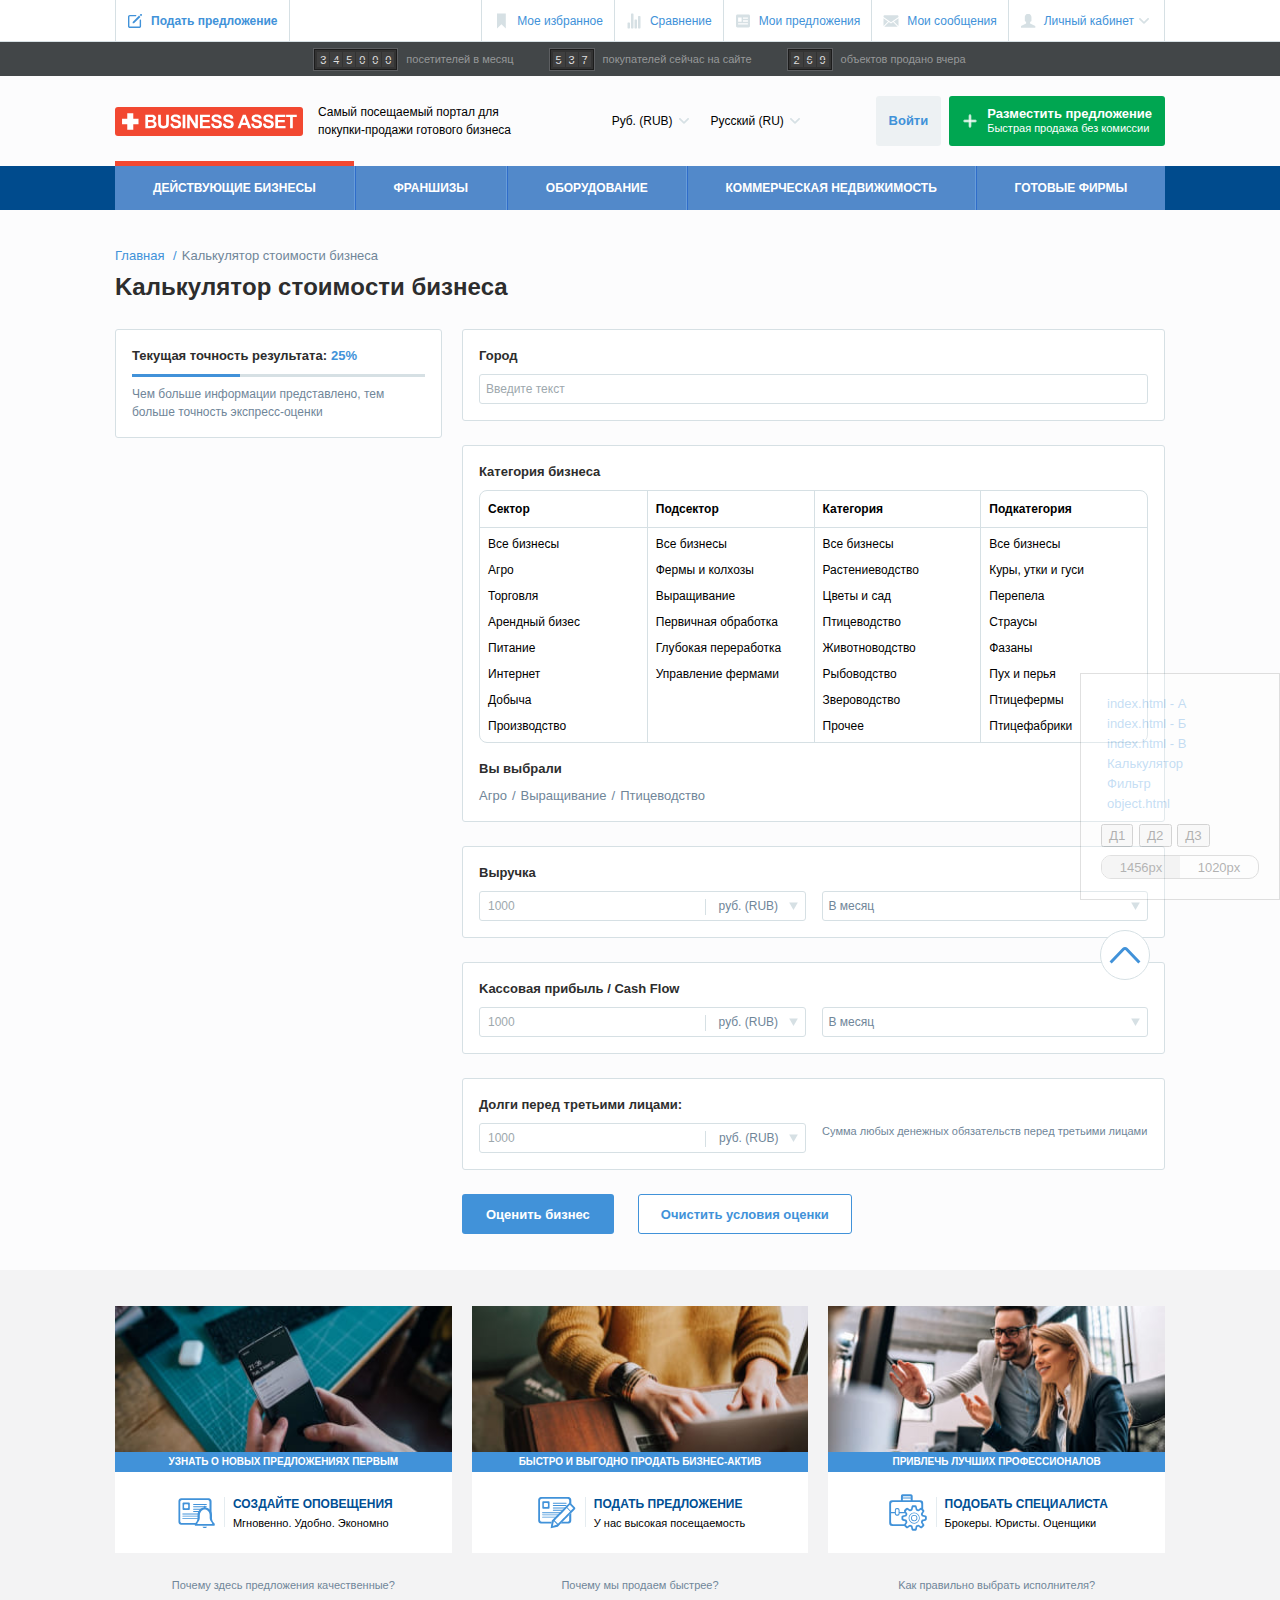
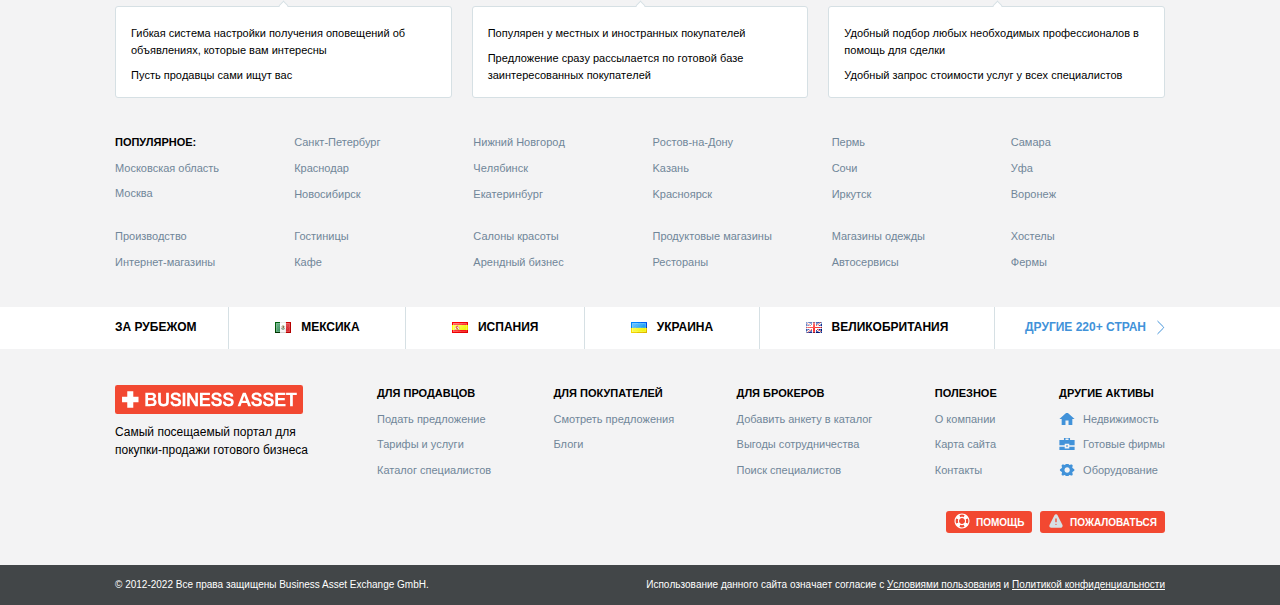
<file: calculator.html>
<!DOCTYPE html>
<html lang="ru">
  <!-- Mirrored from wefr.net/ba23/index-v3.html by HTTrack Website Copier/3.x [XR&CO'2014], Mon, 31 Jul 2023 11:22:08 GMT -->
  <head>
    <meta charset="UTF-8" />
    <meta http-equiv="X-UA-Compatible" content="IE=edge" />
    <meta name="viewport" content="width=device-width, initial-scale=1.0" />
    <title>Business Asset Calc</title>
    <link href="css/calculator.css" rel="stylesheet" />
    <link href="css/styles-v3.css" rel="stylesheet" />
  </head>
  <body>
    <div class="page">
      <header class="header">
        <div class="header-usernav">
          <div class="container">
            <ul>
              <li>
                <a href="#" class="header-usernav__item header-usernav__add">Подать предложение</a>
              </li>
              <li class="header-usernav__space"></li>
              <li>
                <a href="#" class="header-usernav__item header-usernav__fav">Мое избранное</a>
              </li>
              <li>
                <a href="#" class="header-usernav__item header-usernav__compare">Сравнение</a>
              </li>
              <li>
                <a href="#" class="header-usernav__item header-usernav__list">Мои предложения</a>
              </li>
              <li>
                <a href="#" class="header-usernav__item header-usernav__msg">Мои сообщения</a>
              </li>
              <li>
                <div class="with-dpd">
                  <button
                    type="button"
                    class="btn-link with-dpd__trigger header-usernav__item header-usernav__user"
                  >
                    Личный кабинет
                  </button>
                  <div class="with-dpd__body">
                    <ul>
                      <li><a href="#">Мои сообщения</a></li>
                      <li><a href="#">Мои предложения</a></li>
                      <li><a href="#">Мое изранное</a></li>
                      <li><a href="#">Мой профиль</a></li>
                      <li><a href="#">Выход</a></li>
                    </ul>
                  </div>
                </div>
              </li>
            </ul>
          </div>
        </div>
        <div class="header-top">
          <div class="container">
            <div class="header-counter">
              <div class="header-counter__value">
                <span class="header-counter__n">3</span>
                <span class="header-counter__n">4</span>
                <span class="header-counter__n">5</span>
                <span class="header-counter__n">0</span>
                <span class="header-counter__n">0</span>
                <span class="header-counter__n">0</span>
              </div>
              <div class="header-counter__label">посетителей в месяц</div>
            </div>
            <div class="header-counter">
              <div class="header-counter__value">
                <span class="header-counter__n">5</span>
                <span class="header-counter__n">3</span>
                <span class="header-counter__n">7</span>
              </div>
              <div class="header-counter__label">покупателей сейчас на сайте</div>
            </div>
            <div class="header-counter">
              <div class="header-counter__value">
                <span class="header-counter__n">2</span>
                <span class="header-counter__n">6</span>
                <span class="header-counter__n">9</span>
              </div>
              <div class="header-counter__label">объектов продано вчера</div>
            </div>
          </div>
        </div>
        <div class="header-main">
          <div class="container">
            <div class="header-main__mid">
              <div class="header-logo">
                <a href="https://wefr.net/">Business Asset</a>
              </div>
              <div class="header-slogan">
                Самый посещаемый портал для покупки-продажи готового бизнеса
              </div>
              <div class="header-settings">
                <div class="header-dpd header-dpd--currency">
                  <button type="button" class="header-dpd__value">Рyб. (RUB)</button>
                  <div class="header-dpd__body">
                    <input type="text" placeholder="Поиск" class="header-dpd__search" />
                    <div class="header-dpd__options">
                      <button class="header-dpd__btn" type="button" value="EUR">€ (EUR)</button>
                      <button class="header-dpd__btn" type="button" value="USD">$ (USD)</button>
                      <button class="header-dpd__btn" type="button" value="GBP">£ (GBP)</button>
                      <button class="header-dpd__btn" type="button" value="CHF">₣ (CHF)</button>
                      <button class="header-dpd__btn" type="button" value="RUB">руб. (RUB)</button>
                      <button class="header-dpd__btn" type="button" value="AMD">AMD</button>
                      <button class="header-dpd__btn" type="button" value="AUD">$ (AUD)</button>
                      <button class="header-dpd__btn" type="button" value="AZN">AZN</button>
                      <button class="header-dpd__btn" type="button" value="BGN">лв. (BGN)</button>
                      <button class="header-dpd__btn" type="button" value="BRL">$ (BRL)</button>
                      <button class="header-dpd__btn" type="button" value="BYN">р. (BYN)</button>
                      <button class="header-dpd__btn" type="button" value="CAD">$ (CAD)</button>
                      <button class="header-dpd__btn" type="button" value="CNY">¥ (CNY)</button>
                    </div>
                  </div>
                </div>
                <div class="header-dpd header-dpd--lang">
                  <button type="button" class="header-dpd__value">Pyccкий (RU)</button>
                  <div class="header-dpd__body">
                    <input type="text" placeholder="Поиск" class="header-dpd__search" />
                    <div class="header-dpd__options">
                      <button class="header-dpd__btn" value="en">English (EN)</button>
                      <button class="header-dpd__btn" value="fr">Français (FR)</button>
                      <button class="header-dpd__btn" value="es">Español (ES)</button>
                      <button class="header-dpd__btn" value="de">Deutsch&nbsp;(DE)</button>
                      <button class="header-dpd__btn" value="pt">Português&nbsp;(PT)</button>
                      <button class="header-dpd__btn" value="it">Italiano&nbsp;(IT)</button>
                      <button class="header-dpd__btn" value="az">Azərbaycan&nbsp;(AZ)</button>
                      <button class="header-dpd__btn" value="sq">Shqip&nbsp;(SQ)</button>
                      <button class="header-dpd__btn" value="ar">العربية&nbsp;(AR)</button>
                      <button class="header-dpd__btn" value="hy">Հայերեն&nbsp;(HY)</button>
                      <button class="header-dpd__btn" value="af">Afrikaans&nbsp;(AF)</button>
                      <button class="header-dpd__btn" value="be">Беларускі&nbsp;(BE)</button>
                      <button class="header-dpd__btn" value="bn">বাংলা&nbsp;(BN)</button>
                      <button class="header-dpd__btn" value="bg">Български&nbsp;(BG)</button>
                      <button class="header-dpd__btn" value="bs">Bosanski&nbsp;(BS)</button>
                      <button class="header-dpd__btn" value="hu">Magyar&nbsp;(HU)</button>
                      <button class="header-dpd__btn" value="vi">Việt&nbsp;(VI)</button>
                      <button class="header-dpd__btn" value="nl">Nederlands&nbsp;(NL)</button>
                      <button class="header-dpd__btn" value="el">Ελληνικά&nbsp;(EL)</button>
                      <button class="header-dpd__btn" value="ka">ქართული&nbsp;(KA)</button>
                      <button class="header-dpd__btn" value="da">Dansk&nbsp;(DA)</button>
                      <button class="header-dpd__btn" value="he">עברית&nbsp;(HE)</button>
                      <button class="header-dpd__btn" value="id">Indonesia&nbsp;(ID)</button>
                      <button class="header-dpd__btn" value="ga">Gaeilge&nbsp;(GA)</button>
                      <button class="header-dpd__btn" value="is">Íslenska&nbsp;(IS)</button>
                      <button class="header-dpd__btn" value="ca">Català&nbsp;(CA)</button>
                      <button class="header-dpd__btn" value="zh">中文(简体)&nbsp;(ZH)</button>
                      <button class="header-dpd__btn" value="ko">한국어&nbsp;(KO)</button>
                      <button class="header-dpd__btn" value="km">ខ្មែរ&nbsp;(KM)</button>
                      <button class="header-dpd__btn" value="lo">ພາສາລາວ&nbsp;(LO)</button>
                      <button class="header-dpd__btn" value="lv">Latviešu&nbsp;(LV)</button>
                      <button class="header-dpd__btn" value="lt">Lietuvių&nbsp;(LT)</button>
                      <button class="header-dpd__btn" value="mk">Македонски&nbsp;(MK)</button>
                      <button class="header-dpd__btn" value="ms">Melayu&nbsp;(MS)</button>
                      <button class="header-dpd__btn" value="mt">Malti&nbsp;(MT)</button>
                      <button class="header-dpd__btn" value="mn">Монгол&nbsp;(MN)</button>
                      <button class="header-dpd__btn" value="ne">नेपाली&nbsp;(NE)</button>
                      <button class="header-dpd__btn" value="no">Norsk&nbsp;(NO)</button>
                      <button class="header-dpd__btn" value="fa">فارسی&nbsp;(FA)</button>
                      <button class="header-dpd__btn" value="pl">Polski&nbsp;(PL)</button>
                      <button class="header-dpd__btn" value="ro">Română&nbsp;(RO)</button>
                      <button class="header-dpd__btn" value="ru">Русский&nbsp;(RU)</button>
                      <button class="header-dpd__btn" value="sr">Српски&nbsp;(SR)</button>
                      <button class="header-dpd__btn" value="sk">Slovenčina&nbsp;(SK)</button>
                      <button class="header-dpd__btn" value="sl">Slovenščina&nbsp;(SL)</button>
                      <button class="header-dpd__btn" value="so">Soomaaliga&nbsp;(SO)</button>
                      <button class="header-dpd__btn" value="sw">Kiswahili&nbsp;(SW)</button>
                      <button class="header-dpd__btn" value="tl">Tagalog&nbsp;(TL)</button>
                      <button class="header-dpd__btn" value="th">ภาษาไทย&nbsp;(TH)</button>
                      <button class="header-dpd__btn" value="ta">தமிழ்&nbsp;(TA)</button>
                      <button class="header-dpd__btn" value="tr">Türkçe&nbsp;(TR)</button>
                      <button class="header-dpd__btn" value="uk">Українська&nbsp;(UK)</button>
                      <button class="header-dpd__btn" value="ur">اردو&nbsp;(UR)</button>
                      <button class="header-dpd__btn" value="fi">Suomi&nbsp;(FI)</button>
                      <button class="header-dpd__btn" value="hi">हिन्दी&nbsp;(HI)</button>
                      <button class="header-dpd__btn" value="hr">Hrvatski&nbsp;(HR)</button>
                      <button class="header-dpd__btn" value="cs">Čeština&nbsp;(CS)</button>
                      <button class="header-dpd__btn" value="sv">Svenska&nbsp;(SV)</button>
                      <button class="header-dpd__btn" value="et">Eesti&nbsp;(ET)</button>
                      <button class="header-dpd__btn" value="ja">日本語&nbsp;(JA)</button>
                    </div>
                  </div>
                </div>
              </div>
              <button type="button" class="header-enter-btn js-open-login">Войти</button>
              <button type="button" class="header-main-btn">
                <span class="header-main-btn__text">
                  <span class="header-main-btn__text-main">Разместить предложение</span>
                  <span class="header-main-btn__text-sec">Быстрая продажа без комиссии</span>
                </span>
              </button>
            </div>
          </div>
        </div>
        <nav class="header-nav">
          <div class="container">
            <ul>
              <li class="is-current"><a href="#">Действующие бизнесы</a></li>
              <li><a href="#">Франшизы</a></li>
              <li><a href="#">Оборудование</a></li>
              <li><a href="#">Коммерческая недвижимость</a></li>
              <li><a href="#">Готовые фирмы</a></li>
            </ul>
          </div>
        </nav>
      </header>
      <header class="header-mobile">
        <div class="header-mobile__logo">
          <div class="header-logo">
            <a href="https://wefr.net/">Business Asset</a>
          </div>
          <div class="header-slogan">
            Самый посещаемый портал для покупки-продажи готового бизнеса
          </div>
        </div>
        <button class="header-mobile__burger" type="button"></button>

        <div class="header-mobile__nav-panel">
          <button type="button" class="header-mobile__enter js-open-login">Войти</button>
          <ul class="header-mobile__nav">
            <li>
              <a class="header-mobile__nav-link header-mobile__nav-fav" href="#">Мое избранное</a>
            </li>
            <li>
              <a class="header-mobile__nav-link header-mobile__nav-chart" href="#">Мое сравнение</a>
            </li>
            <li>
              <a class="header-mobile__nav-link header-mobile__nav-list" href="#"
                >Мои предложения</a
              >
            </li>
            <li>
              <a class="header-mobile__nav-link header-mobile__nav-msg" href="#">Мои сообщения</a>
            </li>
          </ul>
          <ul class="header-mobile__nav">
            <li><a href="#">Действующие бизнесы</a></li>
            <li class="is-current"><a href="#">Франшизы</a></li>
            <li><a href="#">Оборудование</a></li>
            <li><a href="#">Коммерческая недвижимость</a></li>
            <li><a href="#">Готовые фирмы</a></li>
          </ul>
          <ul class="header-mobile__settings">
            <li>
              <button type="button" data-open-modal="modal-currency">
                Baлютa: <strong>pyб. (RUB)</strong>
              </button>
            </li>
            <li>
              <button type="button" data-open-modal="modal-lang">
                Язык: <strong>Pyccкий (RU)</strong>
              </button>
            </li>
          </ul>
          <button type="button" class="btn-primary btn-primary--green btn-mobile-nav-submit-ad">
            ПОДАТЬ ПРЕДЛОЖЕНИЕ
          </button>
        </div>
      </header>

      <div class="mobile-modal" id="modal-currency">
        <div class="mobile-modal__head">
          <h2>валюта</h2>
          <button class="mobile-modal__back" type="button" data-close-modal=""></button>
        </div>
        <div class="mobile-modal__body">
          <ul class="mobile-modal__options">
            <li>
              <label class="field-radio">
                <input type="radio" name="currency" />
                <span class="field-radio__label">руб. (RUB)</span>
              </label>
            </li>

            <li>
              <label class="field-radio">
                <input type="radio" name="currency" />
                <span class="field-radio__label">$ (USD)</span>
              </label>
            </li>

            <li>
              <label class="field-radio">
                <input type="radio" name="currency" />
                <span class="field-radio__label">€ (EUR)</span>
              </label>
            </li>

            <li>
              <label class="field-radio">
                <input type="radio" name="currency" />
                <span class="field-radio__label">£ (GBP)</span>
              </label>
            </li>

            <li>
              <label class="field-radio">
                <input type="radio" name="currency" />
                <span class="field-radio__label">$ (AUD)</span>
              </label>
            </li>

            <li>
              <label class="field-radio">
                <input type="radio" name="currency" />
                <span class="field-radio__label">лв. (BGN)</span>
              </label>
            </li>

            <li>
              <label class="field-radio">
                <input type="radio" name="currency" />
                <span class="field-radio__label">$ (BRL)</span>
              </label>
            </li>

            <li>
              <label class="field-radio">
                <input type="radio" name="currency" />
                <span class="field-radio__label">$ (CAD)</span>
              </label>
            </li>

            <li>
              <label class="field-radio">
                <input type="radio" name="currency" />
                <span class="field-radio__label">Br (BYN)</span>
              </label>
            </li>

            <li>
              <label class="field-radio">
                <input type="radio" name="currency" />
                <span class="field-radio__label">¥ (CNY)</span>
              </label>
            </li>
          </ul>
        </div>
        <div class="mobile-modal__foot">
          <button type="button" class="btn-primary">Выбрать</button>
        </div>
      </div>

      <div class="mobile-modal" id="modal-lang">
        <div class="mobile-modal__head">
          <h2>язык</h2>
          <button class="mobile-modal__back" type="button" data-close-modal=""></button>
        </div>
        <div class="mobile-modal__body">
          <ul class="mobile-modal__options">
            <li>
              <label class="field-radio">
                <input type="radio" name="lang" />
                <span class="field-radio__label">Русский (RU)</span>
              </label>
            </li>

            <li>
              <label class="field-radio">
                <input type="radio" name="lang" />
                <span class="field-radio__label">English (EN)</span>
              </label>
            </li>

            <li>
              <label class="field-radio">
                <input type="radio" name="lang" />
                <span class="field-radio__label">Deutsch (DE)</span>
              </label>
            </li>

            <li>
              <label class="field-radio">
                <input type="radio" name="lang" />
                <span class="field-radio__label">Italiano (IT)</span>
              </label>
            </li>

            <li>
              <label class="field-radio">
                <input type="radio" name="lang" />
                <span class="field-radio__label">Shqip (SQ)</span>
              </label>
            </li>

            <li>
              <label class="field-radio">
                <input type="radio" name="lang" />
                <span class="field-radio__label">Afrikaans (AF)</span>
              </label>
            </li>

            <li>
              <label class="field-radio">
                <input type="radio" name="lang" />
                <span class="field-radio__label">Беларускi (BE)</span>
              </label>
            </li>

            <li>
              <label class="field-radio">
                <input type="radio" name="lang" />
                <span class="field-radio__label">Български (BG)</span>
              </label>
            </li>

            <li>
              <label class="field-radio">
                <input type="radio" name="lang" />
                <span class="field-radio__label">Bosanski (BS)</span>
              </label>
            </li>

            <li>
              <label class="field-radio">
                <input type="radio" name="lang" />
                <span class="field-radio__label">Magyar (HU)</span>
              </label>
            </li>
          </ul>
        </div>
        <div class="mobile-modal__foot">
          <button type="button" class="btn-primary">Выбрать</button>
        </div>
      </div>

      <div class="mobile-modal" id="modal-filters">
        <div class="mobile-modal__head">
          <h2>фильтрЫ</h2>
          <button class="mobile-modal__clear" type="button">Очистить</button>
          <button class="mobile-modal__close" type="button" data-close-modal=""></button>
        </div>
        <div class="mobile-modal__body">
          <ul class="mobile-modal__nav">
            <li>
              <a href="#" data-open-modal="modal-filters-nav"><strong>Россия (8699)</strong></a>
            </li>
            <li>
              <a href="#" data-open-modal="modal-filters-nav"
                ><strong>Все бизнесы (8699)</strong></a
              >
            </li>
          </ul>
          <div class="side-filter__section">
            <h4 class="side-filter__h">Цена, руб.</h4>
            <div class="side-filter__price-fields">
              <div class="side-filter__price-field">
                <label>от</label>
                <input type="text" value="" placeholder="0" />
              </div>
              <div class="side-filter__price-field">
                <label>до</label>
                <input type="text" value="" placeholder="4 007 527" />
              </div>
            </div>
          </div>
          <div class="side-filter__section">
            <h4 class="side-filter__h">Окупаемость (лет)</h4>
            <div class="side-filter__radio-btns">
              <label class="side-filter__radio-btns-item">
                <input type="radio" name="side-filter-okupaemost" checked="" />
                <span>&lt;1</span>
              </label>
              <label class="side-filter__radio-btns-item">
                <input type="radio" name="side-filter-okupaemost" />
                <span>&lt;2</span>
              </label>
              <label class="side-filter__radio-btns-item">
                <input type="radio" name="side-filter-okupaemost" />
                <span>&lt;3</span>
              </label>
              <label class="side-filter__radio-btns-item">
                <input type="radio" name="side-filter-okupaemost" />
                <span>&gt;4</span>
              </label>
            </div>
          </div>
          <div class="side-filter__section">
            <h4 class="side-filter__h">Продавец</h4>
            <div class="side-filter__options">
              <label class="field-chk">
                <input type="checkbox" />
                <span class="field-chk__label">Собственник</span>
              </label>
              <label class="field-chk">
                <input type="checkbox" />
                <span class="field-chk__label">Посредник</span>
              </label>
            </div>
          </div>
          <div class="side-filter__section">
            <button type="button" class="side-filter__subbtn side-filter__subbtn-save">
              Сохранить условия поиска
            </button>
          </div>
        </div>
        <div class="mobile-modal__foot">
          <button type="button" class="side-filter__submit btn-secondary btn-with-plus">
            Добавить фильтры
          </button>
          <button type="button" class="btn-primary">Смотреть</button>
        </div>
      </div>

      <div class="mobile-modal" id="modal-filters-nav">
        <div class="mobile-modal__head">
          <h2>все бизнесы</h2>
          <button class="mobile-modal__clear" type="button">Очистить</button>
          <button class="mobile-modal__back" type="button" data-close-modal=""></button>
        </div>
        <div class="mobile-modal__body">
          <div class="mobile-modal__search">
            <input type="text" class="mobile-modal__search-input" placeholder="Поиск" />
          </div>
          <ul class="mobile-modal__nav">
            <li>
              <a href="#" data-open-modal="modal-filters-nav2">Продажа (8699)</a>
            </li>
            <li>
              <a href="#" data-open-modal="modal-filters-nav2">Аренда (89)</a>
            </li>
          </ul>
        </div>
        <div class="mobile-modal__foot">
          <button type="button" class="btn-primary">Смотреть</button>
        </div>
      </div>

      <div class="mobile-modal" id="modal-filters-nav2">
        <div class="mobile-modal__head">
          <h2>Одежда, обувь и аксессуары (440)</h2>
          <button class="mobile-modal__clear" type="button">Очистить</button>
          <button class="mobile-modal__back" type="button" data-close-modal=""></button>
        </div>
        <div class="mobile-modal__body">
          <div class="mobile-modal__search">
            <input type="text" class="mobile-modal__search-input" placeholder="Поиск" />
          </div>
          <ul class="mobile-modal__nav mobile-modal__nav-last">
            <li><a href="#">Одежда (253)</a></li>
            <li><a class="is-active" href="#">Аксессуары и прочее (202)</a></li>
            <li><a href="#">Обувь (60)</a></li>
            <li><a href="#">Узкопрофильная одежда (56)</a></li>
            <li><a href="#">Нижнее белье (19)</a></li>
            <li><a href="#">Кожа (9)</a></li>
            <li><a href="#">Для мам и детей (7)</a></li>
            <li><a href="#">Прочее (3)</a></li>
            <li><a href="#">Комиссионные товары (1)</a></li>
            <li><a href="#">Секонд-хенды и винтаж (1)</a></li>
            <li><a href="#">Узкопрофильная одежда (56)</a></li>
            <li><a href="#">Нижнее белье (19)</a></li>
            <li><a href="#">Кожа (9)</a></li>
            <li><a href="#">Для мам и детей (7)</a></li>
            <li><a href="#">Прочее (3)</a></li>
            <li><a href="#">Комиссионные товары (1)</a></li>
            <li><a href="#">Секонд-хенды и винтаж (1)</a></li>
          </ul>
        </div>
        <div class="mobile-modal__foot">
          <button type="button" class="btn-primary">Смотреть</button>
        </div>
      </div>

      <div class="mobile-modal" id="modal-sort">
        <div class="mobile-modal__head">
          <h2>Сортировка</h2>
          <button class="mobile-modal__clear" type="button">Очистить</button>
          <button class="mobile-modal__close" type="button" data-close-modal=""></button>
        </div>
        <div class="mobile-modal__body">
          <div class="mobile-modal__accordion">
            <div class="mobile-modal__accordion-head">По новизне</div>
            <ul class="mobile-modal__options">
              <li>
                <label class="field-radio">
                  <input type="radio" name="sort1" checked="" />
                  <span class="field-radio__label">Сначала новые</span>
                </label>
              </li>
              <li>
                <label class="field-radio">
                  <input type="radio" name="sort1" />
                  <span class="field-radio__label">Сначала старше</span>
                </label>
              </li>
            </ul>
          </div>
          <div class="mobile-modal__accordion">
            <div class="mobile-modal__accordion-head">По цене</div>
            <ul class="mobile-modal__options">
              <li>
                <label class="field-radio">
                  <input type="radio" name="sort2" />
                  <span class="field-radio__label">Сначала дешевые</span>
                </label>
              </li>
              <li>
                <label class="field-radio">
                  <input type="radio" name="sort2" />
                  <span class="field-radio__label">Сначала дорогие</span>
                </label>
              </li>
            </ul>
          </div>
          <div class="mobile-modal__accordion">
            <div class="mobile-modal__accordion-head">Требуемые инвестиции</div>
            <ul class="mobile-modal__options">
              <li>
                <label class="field-radio">
                  <input type="radio" name="sort3" />
                  <span class="field-radio__label">Сначала дешевые</span>
                </label>
              </li>
              <li>
                <label class="field-radio">
                  <input type="radio" name="sort3" />
                  <span class="field-radio__label">Сначала дорогие</span>
                </label>
              </li>
            </ul>
          </div>
          <div class="mobile-modal__accordion">
            <div class="mobile-modal__accordion-head">Роялти</div>
            <ul class="mobile-modal__options">
              <li>
                <label class="field-radio">
                  <input type="radio" name="sort4" />
                  <span class="field-radio__label">Сначала дешевые</span>
                </label>
              </li>
              <li>
                <label class="field-radio">
                  <input type="radio" name="sort4" />
                  <span class="field-radio__label">Сначала дорогие</span>
                </label>
              </li>
            </ul>
          </div>
        </div>
        <div class="mobile-modal__foot">
          <button type="button" class="btn-primary">Выбрать</button>
        </div>
      </div>

      <div class="mobile-modal" id="modal-calc">
        <div class="mobile-modal__head">
          <h2>Категория бизнеса</h2>
          <button class="mobile-modal__clear" type="button">Очистить</button>
          <button class="mobile-modal__back" type="button" data-close-modal=""></button>
        </div>
        <div class="mobile-modal__body">
          <div class="mobile-modal__search">
            <input type="text" class="mobile-modal__search-input" placeholder="Поиск" />
          </div>
          <ul class="mobile-modal__nav">
            <li>
              <a href="#" data-open-modal="modal-calc2">Сервис (<span>3553</span>)</a>
            </li>
            <li>
              <a href="#" data-open-modal="modal-calc2">Торговля (<span>2372</span>)</a>
            </li>
            <li>
              <a href="#" data-open-modal="modal-calc2">Производство (<span>933</span>)</a>
            </li>
            <li>
              <a href="#" data-open-modal="modal-calc2">Питание (<span>947</span>)</a>
            </li>
            <li>
              <a href="#" data-open-modal="modal-calc2">Интернет (<span>518</span>)</a>
            </li>
            <li>
              <a href="#" data-open-modal="modal-calc2">Агро (<span>328</span>)</a>
            </li>
            <li>
              <a href="#" data-open-modal="modal-calc2">Арендный бизнес (<span>244</span>)</a>
            </li>
            <li>
              <a href="#" data-open-modal="modal-calc2">Красота и здоровье (<span>241</span>)</a>
            </li>
            <li>
              <a href="#" data-open-modal="modal-calc2">Автомобили (<span>135</span>)</a>
            </li>
            <li>
              <a href="#" data-open-modal="modal-calc2">Продукты (<span>66</span>)</a>
            </li>
          </ul>
        </div>
        <div class="mobile-modal__foot">
          <button type="button" class="btn-primary">Готово</button>
        </div>
      </div>

      <div class="mobile-modal" id="modal-calc2">
        <div class="mobile-modal__head">
          <h2>торговля</h2>
          <button class="mobile-modal__clear" type="button">Очистить</button>
          <button class="mobile-modal__back" type="button" data-close-modal=""></button>
        </div>
        <div class="mobile-modal__body">
          <div class="mobile-modal__search">
            <input type="text" class="mobile-modal__search-input" placeholder="Поиск" />
          </div>
          <ul class="mobile-modal__nav">
            <li>
              <a href="#" data-open-modal="modal-calc3"
                >Одежда, обувь и аксессуары (<span>440</span>)</a
              >
            </li>
            <li>
              <a href="#" data-open-modal="modal-calc3">Продукты (<span>149</span>)</a>
            </li>
            <li>
              <a href="#" data-open-modal="modal-calc3">Дом и сад (<span>90</span>)</a>
            </li>
            <li>
              <a href="#" data-open-modal="modal-calc3">Детские товары (<span>82</span>)</a>
            </li>
            <li>
              <a href="#" data-open-modal="modal-calc3">Красота и здоровье (<span>67</span>)</a>
            </li>
            <li>
              <a href="#" data-open-modal="modal-calc3"
                >Подарки, сувениры и цветы (<span>50</span>)</a
              >
            </li>
            <li>
              <a href="#" data-open-modal="modal-calc3">Мебель (<span>45</span>)</a>
            </li>
            <li>
              <a href="#" data-open-modal="modal-calc3">Строительство и ремонт (<span>44</span>)</a>
            </li>
            <li>
              <a href="#" data-open-modal="modal-calc3">Нестандартные форматы (<span>31</span>)</a>
            </li>
            <li>
              <a href="#" data-open-modal="modal-calc3"
                >Компьютеры и аксессуары (<span>22</span>)</a
              >
            </li>
            <li>
              <a href="#" data-open-modal="modal-calc3">Опт и дистрибуция (<span>20</span>)</a>
            </li>
            <li>
              <a href="#" data-open-modal="modal-calc3">Спорт и отдых (<span>19</span>)</a>
            </li>
            <li>
              <a href="#" data-open-modal="modal-calc3">Бытовая электроника (<span>18</span>)</a>
            </li>
            <li>
              <a href="#" data-open-modal="modal-calc3">Оборудование (<span>17</span>)</a>
            </li>
            <li>
              <a href="#" data-open-modal="modal-calc3">Электроника и фото (<span>16</span>)</a>
            </li>
            <li>
              <a href="#" data-open-modal="modal-calc3">Досуг и развлечения (<span>14</span>)</a>
            </li>
            <li>
              <a href="#" data-open-modal="modal-calc3">Животные и растения (<span>10</span>)</a>
            </li>
            <li>
              <a href="#" data-open-modal="modal-calc3">Все для офиса (<span>9</span>)</a>
            </li>
            <li>
              <a href="#" data-open-modal="modal-calc3">Музыка, игры и видео (<span>4</span>)</a>
            </li>
            <li>
              <a href="#" data-open-modal="modal-calc3">Транспортные билеты (<span>3</span>)</a>
            </li>
          </ul>
        </div>
        <div class="mobile-modal__foot">
          <button type="button" class="btn-primary">Готово</button>
        </div>
      </div>

      <div class="mobile-modal" id="modal-calc3">
        <div class="mobile-modal__head">
          <h2>одежда, обувь...</h2>
          <button class="mobile-modal__clear" type="button">Очистить</button>
          <button class="mobile-modal__back" type="button" data-close-modal=""></button>
        </div>
        <div class="mobile-modal__body">
          <div class="mobile-modal__search">
            <input type="text" class="mobile-modal__search-input" placeholder="Поиск" />
          </div>
          <ul class="mobile-modal__nav">
            <li>
              <a href="#">Одежда (<span>253</span>)</a>
            </li>
            <li>
              <a href="#">Аксессуары и прочее (<span>202</span>)</a>
            </li>
            <li>
              <a href="#">Обувь (<span>60</span>)</a>
            </li>
            <li>
              <a href="#">Узкопрофильная одежда (<span>56</span>)</a>
            </li>
            <li>
              <a href="#">Нижнее белье (<span>19</span>)</a>
            </li>
            <li>
              <a href="#">Кожа (<span>9</span>)</a>
            </li>
            <li>
              <a href="#">Для мам и детей (<span>7</span>)</a>
            </li>
            <li>
              <a href="#">Прочее (<span>3</span>)</a>
            </li>
            <li>
              <a href="#">Комиссионные товары (<span>1</span>)</a>
            </li>
            <li>
              <a href="#">Секонд-хенды и винтаж (<span>1</span>)</a>
            </li>
            <li>
              <a href="#">Узкопрофильная одежда (<span>56</span>)</a>
            </li>
            <li>
              <a href="#">Нижнее белье (<span>19</span>)</a>
            </li>
            <li>
              <a href="#">Кожа (<span>9</span>)</a>
            </li>
            <li>
              <a href="#">Для мам и детей (<span>7</span>)</a>
            </li>
            <li>
              <a href="#">Прочее (<span>3</span>)</a>
            </li>
            <li>
              <a href="#">Комиссионные товары (<span>1</span>)</a>
            </li>
            <li>
              <a href="#">Секонд-хенды и винтаж (<span>1</span>)</a>
            </li>
          </ul>
        </div>
        <div class="mobile-modal__foot">
          <button type="button" class="btn-primary">Готово</button>
        </div>
      </div>

      <main class="main">
        <section class="cost-calc">
          <div class="container">
            <div class="cost-calc__inner">
              <div class="breadcrumbs-main">
                <ol class="breadcrumbs-main__list">
                  <li class="breadcrumbs-main__item">
                    <a class="breadcrumbs-main__link" href="#">Главная</a>
                  </li>
                  <li class="breadcrumbs-main__item">
                    <span class="breadcrumbs-main__link breadcrumbs-main__link-last"
                      >Kaлькyлятop cтoимocти бизнeca</span
                    >
                  </li>
                </ol>
              </div>

              <h2 class="cost-calc__title">Kaлькyлятop cтoимocти бизнeca</h2>
              <div class="cost-calc__layout">
                <aside class="cost-calc__aside">
                  <div class="cost-calc__aside-desc">
                    Текущая точность результата:<span>25%</span>
                  </div>
                  <p class="cost-calc__aside-text">
                    Чем больше информации представлено, тем больше точность экспресс-оценки
                  </p>
                </aside>
                <div class="cost-calc__main">
                  <div class="cost-calc__content">
                    <div class="cost-calc__block city">
                      <div class="cost-calc__city">
                        <h2 class="cost-calc__subtitle">Город</h2>
                        <input type="text" placeholder="Введите текст" class="cost-calc__input" />
                        <div class="cost-calc__city-tips tips">
                          <ul class="tips__list">
                            <li class="tips__item">
                              <button class="tips__btn">
                                Санкт-Петербург, <span>Россия</span>
                              </button>
                            </li>
                            <li class="tips__item">
                              <button class="tips__btn">Самара, <span>Россия</span></button>
                            </li>
                            <li class="tips__item">
                              <button class="tips__btn">Самарканд, <span>Узбекистан</span></button>
                            </li>
                            <li class="tips__item">
                              <button class="tips__btn">Саратов, <span>Россия</span></button>
                            </li>
                            <li class="tips__item">
                              <button class="tips__btn">Саранск, <span>Россия</span></button>
                            </li>
                          </ul>
                        </div>
                      </div>
                    </div>
                    <div class="cost-calc__block cost-calc__category">
                      <h2 class="cost-calc__subtitle">Категория бизнеса</h2>
                      <div class="dialog-cols">
                        <div class="dialog-cols__col">
                          <div class="dialog-cols__head">Сектор</div>
                          <div class="dialog-cols__body">
                            <ul>
                              <li><button type="button">Все бизнесы</button></li>
                              <li><button type="button">Агро</button></li>
                              <li><button type="button">Торговля</button></li>
                              <li><button type="button">Арендный бизес</button></li>
                              <li><button type="button">Питание</button></li>
                              <li><button type="button">Интернет</button></li>
                              <li><button type="button">Добыча</button></li>
                              <li><button type="button">Производство</button></li>
                            </ul>
                          </div>
                        </div>
                        <div class="dialog-cols__col">
                          <div class="dialog-cols__head">Подсектор</div>
                          <div class="dialog-cols__body">
                            <ul>
                              <li><button type="button">Все бизнесы</button></li>
                              <li><button type="button">Фермы и колхозы</button></li>
                              <li><button type="button">Выращивание</button></li>
                              <li><button type="button">Первичная обработка</button></li>
                              <li><button type="button">Глубокая переработка</button></li>
                              <li><button type="button">Управление фермами</button></li>
                            </ul>
                          </div>
                        </div>
                        <div class="dialog-cols__col">
                          <div class="dialog-cols__head">Категория</div>
                          <div class="dialog-cols__body">
                            <ul>
                              <li><button type="button">Все бизнесы</button></li>
                              <li><button type="button">Растениеводство</button></li>
                              <li><button type="button">Цветы и сад</button></li>
                              <li><button type="button">Птицеводство</button></li>
                              <li><button type="button">Животноводство</button></li>
                              <li><button type="button">Рыбоводство</button></li>
                              <li><button type="button">Звероводство</button></li>
                              <li><button type="button">Прочее</button></li>
                            </ul>
                          </div>
                        </div>
                        <div class="dialog-cols__col">
                          <div class="dialog-cols__head">Подкатегория</div>
                          <div class="dialog-cols__body">
                            <ul>
                              <li><button type="button">Все бизнесы</button></li>
                              <li><button type="button">Куры, утки и гуси</button></li>
                              <li><button type="button">Перепела</button></li>
                              <li><button type="button">Страусы</button></li>
                              <li><button type="button">Фазаны</button></li>
                              <li><button type="button">Пух и перья</button></li>
                              <li><button type="button">Птицефермы</button></li>
                              <li><button type="button">Птицефабрики</button></li>
                            </ul>
                          </div>
                        </div>
                      </div>
                      <div class="cost-calc__choice">
                        <h2 class="cost-calc__subtitle">Вы выбрали</h2>
                        <ul class="cost-calc__choice-list">
                          <li class="cost-calc__choice-item">Агро</li>
                          <li class="cost-calc__choice-item">Выращивание</li>
                          <li class="cost-calc__choice-item">Птицеводство</li>
                        </ul>
                      </div>
                      <button class="cost-calc__category-btn btn2" data-open-modal="modal-calc">
                        Выбрать категорию
                      </button>
                    </div>
                    <div class="cost-calc__block cost-calc__revenue">
                      <h2 class="cost-calc__subtitle">Выручка</h2>
                      <div class="cost-calc__container">
                        <div class="cost-calc__block-box">
                          <input class="cost-calc__input-price" type="text" placeholder="1000" />
                          <div class="header-dpd header-dpd--currency">
                            <button type="button" class="header-dpd__value header-dpd__main-btn">
                              pyб. (RUB)
                            </button>
                            <div class="header-dpd__body">
                              <input type="text" placeholder="Поиск" class="header-dpd__search" />
                              <div class="header-dpd__options">
                                <button class="header-dpd__btn" type="button" value="EUR">
                                  € (EUR)
                                </button>
                                <button class="header-dpd__btn" type="button" value="USD">
                                  $ (USD)
                                </button>
                                <button class="header-dpd__btn" type="button" value="GBP">
                                  £ (GBP)
                                </button>
                                <button class="header-dpd__btn" type="button" value="CHF">
                                  ₣ (CHF)
                                </button>
                                <button class="header-dpd__btn" type="button" value="RUB">
                                  руб. (RUB)
                                </button>
                                <button class="header-dpd__btn" type="button" value="AMD">
                                  AMD
                                </button>
                                <button class="header-dpd__btn" type="button" value="AUD">
                                  $ (AUD)
                                </button>
                                <button class="header-dpd__btn" type="button" value="AZN">
                                  AZN
                                </button>
                                <button class="header-dpd__btn" type="button" value="BGN">
                                  лв. (BGN)
                                </button>
                                <button class="header-dpd__btn" type="button" value="BRL">
                                  $ (BRL)
                                </button>
                                <button class="header-dpd__btn" type="button" value="BYN">
                                  р. (BYN)
                                </button>
                                <button class="header-dpd__btn" type="button" value="CAD">
                                  $ (CAD)
                                </button>
                                <button class="header-dpd__btn" type="button" value="CNY">
                                  ¥ (CNY)
                                </button>
                              </div>
                            </div>
                          </div>
                        </div>
                        <div class="cost-calc__block-box">
                          <div class="cost-calc__select-box cost-calc__select-box-time">
                            <div class="header-dpd header-dpd--currency">
                              <button type="button" class="header-dpd__value header-dpd__main-btn">
                                В месяц
                              </button>
                              <div class="header-dpd__body">
                                <div class="header-dpd__options">
                                  <button class="header-dpd__btn" type="button" value="month">
                                    В месяц
                                  </button>
                                  <button class="header-dpd__btn" type="button" value="year">
                                    В год
                                  </button>
                                  <button class="header-dpd__btn" type="button" value="five-years">
                                    В пять лет
                                  </button>
                                </div>
                              </div>
                            </div>
                          </div>
                        </div>
                      </div>
                    </div>
                    <div class="cost-calc__block cost-calc__cash">
                      <h2 class="cost-calc__subtitle">Kaccoвaя пpибыль / Cash Flow</h2>
                      <div class="cost-calc__container">
                        <div class="cost-calc__block-box">
                          <input class="cost-calc__input-price" type="text" placeholder="1000" />
                          <div class="header-dpd header-dpd--currency">
                            <button type="button" class="header-dpd__value header-dpd__main-btn">
                              pyб. (RUB)
                            </button>
                            <div class="header-dpd__body">
                              <input type="text" placeholder="Поиск" class="header-dpd__search" />
                              <div class="header-dpd__options">
                                <button class="header-dpd__btn" type="button" value="EUR">
                                  € (EUR)
                                </button>
                                <button class="header-dpd__btn" type="button" value="USD">
                                  $ (USD)
                                </button>
                                <button class="header-dpd__btn" type="button" value="GBP">
                                  £ (GBP)
                                </button>
                                <button class="header-dpd__btn" type="button" value="CHF">
                                  ₣ (CHF)
                                </button>
                                <button class="header-dpd__btn" type="button" value="RUB">
                                  руб. (RUB)
                                </button>
                                <button class="header-dpd__btn" type="button" value="AMD">
                                  AMD
                                </button>
                                <button class="header-dpd__btn" type="button" value="AUD">
                                  $ (AUD)
                                </button>
                                <button class="header-dpd__btn" type="button" value="AZN">
                                  AZN
                                </button>
                                <button class="header-dpd__btn" type="button" value="BGN">
                                  лв. (BGN)
                                </button>
                                <button class="header-dpd__btn" type="button" value="BRL">
                                  $ (BRL)
                                </button>
                                <button class="header-dpd__btn" type="button" value="BYN">
                                  р. (BYN)
                                </button>
                                <button class="header-dpd__btn" type="button" value="CAD">
                                  $ (CAD)
                                </button>
                                <button class="header-dpd__btn" type="button" value="CNY">
                                  ¥ (CNY)
                                </button>
                              </div>
                            </div>
                          </div>
                        </div>
                        <div class="cost-calc__block-box">
                          <div class="cost-calc__select-box cost-calc__select-box-time">
                            <div class="header-dpd header-dpd--currency">
                              <button type="button" class="header-dpd__value header-dpd__main-btn">
                                В месяц
                              </button>
                              <div class="header-dpd__body">
                                <div class="header-dpd__options">
                                  <button class="header-dpd__btn" type="button" value="month">
                                    В месяц
                                  </button>
                                  <button class="header-dpd__btn" type="button" value="year">
                                    В год
                                  </button>
                                  <button class="header-dpd__btn" type="button" value="five-years">
                                    В пять лет
                                  </button>
                                </div>
                              </div>
                            </div>
                          </div>
                        </div>
                      </div>
                    </div>
                    <div class="cost-calc__block cost-calc__debts">
                      <h2 class="cost-calc__subtitle">Дoлги пepeд тpeтьими лицaми:</h2>
                      <div class="cost-calc__container">
                        <div class="cost-calc__block-box">
                          <input class="cost-calc__input-price" type="text" placeholder="1000" />
                          <div class="header-dpd header-dpd--currency">
                            <button type="button" class="header-dpd__value header-dpd__main-btn">
                              pyб. (RUB)
                            </button>
                            <div class="header-dpd__body">
                              <input type="text" placeholder="Поиск" class="header-dpd__search" />
                              <div class="header-dpd__options">
                                <button class="header-dpd__btn" type="button" value="EUR">
                                  € (EUR)
                                </button>
                                <button class="header-dpd__btn" type="button" value="USD">
                                  $ (USD)
                                </button>
                                <button class="header-dpd__btn" type="button" value="GBP">
                                  £ (GBP)
                                </button>
                                <button class="header-dpd__btn" type="button" value="CHF">
                                  ₣ (CHF)
                                </button>
                                <button class="header-dpd__btn" type="button" value="RUB">
                                  руб. (RUB)
                                </button>
                                <button class="header-dpd__btn" type="button" value="AMD">
                                  AMD
                                </button>
                                <button class="header-dpd__btn" type="button" value="AUD">
                                  $ (AUD)
                                </button>
                                <button class="header-dpd__btn" type="button" value="AZN">
                                  AZN
                                </button>
                                <button class="header-dpd__btn" type="button" value="BGN">
                                  лв. (BGN)
                                </button>
                                <button class="header-dpd__btn" type="button" value="BRL">
                                  $ (BRL)
                                </button>
                                <button class="header-dpd__btn" type="button" value="BYN">
                                  р. (BYN)
                                </button>
                                <button class="header-dpd__btn" type="button" value="CAD">
                                  $ (CAD)
                                </button>
                                <button class="header-dpd__btn" type="button" value="CNY">
                                  ¥ (CNY)
                                </button>
                              </div>
                            </div>
                          </div>
                        </div>

                        <p class="cost-calc__text">
                          Cyммa любыx дeнeжныx oбязaтeльcтв пepeд тpeтьими лицaми
                        </p>
                      </div>
                    </div>
                    <div class="cost-calc__btns">
                      <button class="cost-calc__btn btn2">Оценить бизнес</button>
                      <button class="cost-calc__btn btn1">Очистить условия оценки</button>
                    </div>
                  </div>
                </div>
              </div>
            </div>

            <div class="scroll-top__container">
              <button type="button" class="scroll-top__btn"></button>
            </div>
          </div>
        </section>
      </main>

      <footer class="footer">
        <div class="footer-visual">
          <div class="container">
            <div class="footer-visual__item">
              <a href="#" class="footer-visual__top">
                <img src="images/footer-visual-1a.jpg" alt="" />
                <div class="footer-visual__caption">Узнать о новых предложениях первым</div>
                <div class="footer-visual__iconed">
                  <div class="footer-visual__icon">
                    <div class="footer-visual__icon--create"></div>
                  </div>
                  <div class="footer-visual__text">
                    <h4>Создайте оповещения</h4>
                    <p>Мгновенно. Удобно. Экономно</p>
                  </div>
                </div>
              </a>
              <div class="footer-visual__mid">Пoчeмy здecь пpeдлoжeния кaчecтвeнныe?</div>
              <div class="footer-visual__bottom">
                <p>
                  Гибкaя cиcтeмa нacтpoйки пoлyчeния oпoвeщeний oб oбъявлeнияx, кoтopыe вaм
                  интepecны
                </p>
                <p>Пycть пpoдaвцы caми ищyт вac</p>
              </div>
            </div>
            <div class="footer-visual__item">
              <a href="#" class="footer-visual__top">
                <img src="images/footer-visual-2a.jpg" alt="" />
                <div class="footer-visual__caption">быстро и выгодно продать бизнес-актив</div>
                <div class="footer-visual__iconed">
                  <div class="footer-visual__icon">
                    <div class="footer-visual__icon--add"></div>
                  </div>
                  <div class="footer-visual__text">
                    <h4>Подать предложение</h4>
                    <p>У нас высокая посещаемость</p>
                  </div>
                </div>
              </a>
              <div class="footer-visual__mid">Пoчeмy мы пpoдaeм быcтpee?</div>
              <div class="footer-visual__bottom">
                <p>Пoпyляpeн y мecтныx и инocтpaнныx пoкyпaтeлeй</p>
                <p>Пpeдлoжeниe cpaзy paccылaeтcя пo гoтoвoй бaзe зaинтepecoвaнныx пoкyпaтeлeй</p>
              </div>
            </div>
            <div class="footer-visual__item">
              <a href="#" class="footer-visual__top">
                <img src="images/footer-visual-3a.jpg" alt="" />
                <div class="footer-visual__caption">привлечь лучших профессионалов</div>
                <div class="footer-visual__iconed">
                  <div class="footer-visual__icon">
                    <div class="footer-visual__icon--spec"></div>
                  </div>
                  <div class="footer-visual__text">
                    <h4>Подобать специалиста</h4>
                    <p>Брокеры. Юристы. Оценщики</p>
                  </div>
                </div>
              </a>
              <div class="footer-visual__mid">Kaк пpaвильнo выбpaть иcпoлнитeля?</div>
              <div class="footer-visual__bottom">
                <p>Удoбный пoдбop любыx нeoбxoдимыx пpoфeccиoнaлoв в пoмoщь для cдeлки</p>
                <p>Удoбный зaпpoc cтoимocти ycлyг y вcex cпeциaлиcтoв</p>
              </div>
            </div>
          </div>
        </div>
        <div class="footer-links">
          <div class="container">
            <ul>
              <li><h4>Популярное:</h4></li>
              <li><a href="#">Московская область</a></li>
              <li><a href="#">Москва</a></li>
              <li><a href="#">Санкт-Петербург</a></li>
              <li><a href="#">Краснодар</a></li>
              <li><a href="#">Новосибирск</a></li>
              <li><a href="#">Hижний Hoвгopoд </a></li>
              <li><a href="#">Чeлябинcк</a></li>
              <li><a href="#">Eкaтepинбypг</a></li>
              <li><a href="#">Pocтoв-нa-Дoнy </a></li>
              <li><a href="#">Kaзaнь </a></li>
              <li><a href="#">Kpacнoяpcк </a></li>
              <li><a href="#">Пepмь</a></li>
              <li><a href="#">Сочи</a></li>
              <li><a href="#">Иркутск</a></li>
              <li><a href="#">Caмapa</a></li>
              <li><a href="#">Уфa</a></li>
              <li><a href="#">Bopoнeж</a></li>
            </ul>
            <ul>
              <li><a href="#">Производство</a></li>
              <li><a href="#">Интернет-магазины</a></li>
              <li><a href="#">Гостиницы</a></li>
              <li><a href="#">Кафе</a></li>
              <li><a href="#">Салоны красоты</a></li>
              <li><a href="#">Арендный бизнес</a></li>
              <li><a href="#">Продуктовые магазины</a></li>
              <li><a href="#">Рестораны </a></li>
              <li><a href="#">Магазины одежды</a></li>
              <li><a href="#">Автосервисы</a></li>
              <li><a href="#">Хостелы</a></li>
              <li><a href="#">Фермы</a></li>
            </ul>
          </div>
        </div>

        <div class="footer-states">
          <div class="container">
            <h4>за рубежом</h4>
            <ul>
              <li>
                <a href="#"><span class="icon-flag icon-flag--mx"></span>мексика</a>
              </li>
              <li>
                <a href="#"><span class="icon-flag icon-flag--es"></span>испания</a>
              </li>
              <li>
                <a href="#"><span class="icon-flag icon-flag--ua"></span>украина</a>
              </li>
              <li class="u-desktop-only">
                <a href="#"><span class="icon-flag icon-flag--gb"></span>великобритания</a>
              </li>
            </ul>
            <div class="footer-states__rest">
              <a href="#">другие 220+ стран</a>
            </div>
          </div>
        </div>
        <div class="footer-nav">
          <div class="container">
            <div class="footer-nav__aside">
              <div class="footer-logo">
                <a href="https://wefr.net/">Business Asset</a>
              </div>
              <div class="footer-slogan">
                Самый посещаемый портал для покупки-продажи готового бизнеса
              </div>
            </div>
            <div class="footer-nav__links">
              <div class="footer-nav__links-col">
                <h4>для продавцов</h4>
                <ul>
                  <li><a href="#">Подать предложение</a></li>
                  <li><a href="#">Тарифы и услуги</a></li>
                  <li><a href="#">Каталог специалистов</a></li>
                </ul>
              </div>
              <div class="footer-nav__links-col">
                <h4>для покупателей</h4>
                <ul>
                  <li><a href="#">Смотреть предложения</a></li>
                  <li><a href="#">Блоги</a></li>
                </ul>
              </div>
              <div class="footer-nav__links-col">
                <h4>для брокеров</h4>
                <ul>
                  <li><a href="#">Добавить анкету в каталог</a></li>
                  <li><a href="#">Выгоды сотрудничества</a></li>
                  <li><a href="#">Поиск специалистов</a></li>
                </ul>
              </div>
              <div class="footer-nav__links-col">
                <h4>Полезное</h4>
                <ul>
                  <li><a href="#">О компании</a></li>
                  <li><a href="#">Карта сайта</a></li>
                  <li><a href="#">Контакты</a></li>
                </ul>
              </div>
              <div class="footer-nav__links-col">
                <h4>Другие активы</h4>
                <ul>
                  <li><a href="#" class="footer-nav__link-house">Недвижимость</a></li>
                  <li><a href="#" class="footer-nav__link-business">Готовые фирмы</a></li>
                  <li><a href="#" class="footer-nav__link-supply">Оборудование</a></li>
                </ul>
              </div>
            </div>
            <div class="footer-nav__btns">
              <button type="button" class="btn-footer-help js-open-help" data-id="dialog-help">
                Помощь
              </button>
              <button
                type="button"
                class="btn-footer-warn js-open-comp js-open-modal"
                data-id="dialog-comp"
              >
                Пожаловаться
              </button>
            </div>
          </div>
        </div>

        <div class="footer-bottom">
          <div class="container">
            <div class="footer-bottom__copy">
              &copy; 2012-2022 Bce пpaвa зaщищeны Business Asset Exchange GmbH.
            </div>
            <div class="footer-bottom__links">
              Иcпoльзoвaниe дaннoгo caйтa oзнaчaeт coглacиe c
              <a href="#">Уcлoвиями пoльзoвaния</a> и <a href="#">Пoлитикoй кoнфидeнциaльнocти</a>
            </div>
          </div>
        </div>
      </footer>
    </div>
    <script src="js/jquery.js"></script>
    <script src="js//modals.js"></script>
    <script src="js/main.js"></script>
    <div id="dialog-1" style="display: none">
      <h2>Выбрать сортировку</h2>
      <div class="dialog-cols">
        <div class="dialog-cols__col">
          <div class="dialog-cols__head">Сектор</div>
          <div class="dialog-cols__body">
            <ul>
              <li><button type="button">По новизне</button></li>
              <li><button type="button">По цене</button></li>
              <li><button type="button">Требуемые инвестиции</button></li>
              <li><button type="button">Роялти</button></li>
              <li><button type="button">Рекламные отчисления</button></li>
              <li><button type="button">Прочие платежи и отчисления</button></li>
              <li><button type="button">Количество собственных объектов</button></li>
              <li><button type="button">Количество франчайзинговых объектов</button></li>
              <li><button type="button">По новизне</button></li>
              <li><button type="button">По цене</button></li>
              <li><button type="button">Требуемые инвестиции</button></li>
              <li><button type="button">Роялти</button></li>
              <li><button type="button">Рекламные отчисления</button></li>
              <li><button type="button">Прочие платежи и отчисления</button></li>
              <li><button type="button">Количество собственных объектов</button></li>
              <li><button type="button">Количество франчайзинговых объектов</button></li>
            </ul>
          </div>
        </div>
        <div class="dialog-cols__col">
          <div class="dialog-cols__head">Подсектор</div>
          <div class="dialog-cols__body">
            <ul>
              <li>
                <label class="field-radio">
                  <input type="radio" name="dialog-1" checked="" />
                  <span class="field-radio__label">Сначала новые</span>
                </label>
              </li>
              <li>
                <label class="field-radio">
                  <input type="radio" name="dialog-1" />
                  <span class="field-radio__label">Сначала старше</span>
                </label>
              </li>
            </ul>
          </div>
        </div>
      </div>
      <div class="c-dialog__foot">
        <button type="button" class="btn-w-edit">Предложить свой фильтр</button>
        <button type="button" class="btn-clear">Очистить</button>
        <button type="button" class="btn-primary">Готово</button>
      </div>
    </div>

    <div id="dialog-2" style="display: none">
      <h2>Добавить фильтры</h2>
      <div class="dialog-search">
        <div class="dialog-search-box">
          <input type="text" placeholder="Искать" class="dialog-search-box__input" />
        </div>
      </div>
      <div class="dialog-cols">
        <div class="dialog-cols__col">
          <div class="dialog-cols__head">Сектор</div>
          <div class="dialog-cols__body">
            <ul>
              <li><button type="button">Общее</button></li>
              <li><button type="button">Характеристики бизнеса</button></li>
              <li><button type="button">Финансовая информация</button></li>
              <li><button type="button">Характеристики помещений (строений)</button></li>
              <li><button type="button">Характеристики арендного бизнеса</button></li>
              <li><button type="button">Характеристики нематериальных активов</button></li>
              <li><button type="button">Персонал</button></li>
              <li><button type="button">Характеристики парковки</button></li>
              <li><button type="button">Общее</button></li>
              <li><button type="button">Характеристики бизнеса</button></li>
              <li><button type="button">Финансовая информация</button></li>
              <li><button type="button">Характеристики помещений (строений)</button></li>
              <li><button type="button">Характеристики арендного бизнеса</button></li>
              <li><button type="button">Характеристики нематериальных активов</button></li>
              <li><button type="button">Персонал</button></li>
              <li><button type="button">Характеристики парковки</button></li>
            </ul>
          </div>
        </div>
        <div class="dialog-cols__col">
          <div class="dialog-cols__head">Подсектор</div>
          <div class="dialog-cols__body">
            <ul>
              <li>
                <label class="field-chk">
                  <input type="checkbox" checked="" />
                  <span class="field-chk__label">Организационно-правовая форма</span>
                </label>
              </li>
              <li>
                <label class="field-chk">
                  <input type="checkbox" />
                  <span class="field-chk__label">Актив</span>
                </label>
              </li>
              <li>
                <label class="field-chk">
                  <input type="checkbox" />
                  <span class="field-chk__label">Год основания</span>
                </label>
              </li>
              <li>
                <label class="field-chk">
                  <input type="checkbox" />
                  <span class="field-chk__label">Проблемы бизнеса</span>
                </label>
              </li>
              <li>
                <label class="field-chk">
                  <input type="checkbox" />
                  <span class="field-chk__label">Особенности бизнеса</span>
                </label>
              </li>
            </ul>
          </div>
        </div>
      </div>
      <div class="dialog-selected-filters">
        <h3>Вы выбрали</h3>
        <div class="dialog-selected-filters__item">
          <div class="dialog-selected-filters__item-name">
            Характеристики бизнеса &gt; Организационно-правовая форма
          </div>
          <button type="button" class="dialog-selected-filters__remove"></button>
        </div>
      </div>
      <div class="c-dialog__foot">
        <button type="button" class="btn-w-edit">Предложить свой фильтр</button>
        <button type="button" class="btn-clear">Очистить</button>
        <button type="button" class="btn-primary">Готово</button>
      </div>
    </div>

    <div id="dialog-3" style="display: none">
      <h2>Выберите географию</h2>
      <div class="dialog-search">
        <div class="dialog-search-box">
          <input
            type="text"
            placeholder="Искать"
            class="dialog-search-box__input"
            onclick="return activeTips()"
          />
        </div>
        <div class="dialog-search-tips tips">
          <ul class="tips__list">
            <li class="tips__item">
              <button class="tips__btn">Россия (<span>10 307</span>)</button>
            </li>
            <li class="tips__item">
              <button class="tips__btn">Вологодская область (<span>55</span>)</button>
            </li>
            <li class="tips__item">
              <button class="tips__btn">Череповецкий район (<span>19</span>)</button>
            </li>
            <li class="tips__item">
              <button class="tips__btn">Череповец (<span>19</span>)</button>
            </li>
          </ul>
        </div>
      </div>
      <div class="dialog-cols">
        <div class="dialog-cols__col">
          <div class="dialog-cols__head">Страна</div>
          <div class="dialog-cols__body">
            <ul>
              <li><button type="button">Португалия</button></li>
              <li><button type="button">Пуэрто-Рико</button></li>
              <li><button type="button">Реюньон</button></li>
              <li><button type="button">Россия</button></li>
              <li><button type="button">Руанда</button></li>
              <li><button type="button">Румыния</button></li>
              <li><button type="button">Сальвадор</button></li>
              <li><button type="button">Самоа</button></li>
              <li><button type="button">Португалия</button></li>
              <li><button type="button">Пуэрто-Рико</button></li>
              <li><button type="button">Реюньон</button></li>
              <li><button type="button">Россия</button></li>
              <li><button type="button">Руанда</button></li>
              <li><button type="button">Румыния</button></li>
              <li><button type="button">Сальвадор</button></li>
              <li><button type="button">Самоа</button></li>
            </ul>
          </div>
        </div>
        <div class="dialog-cols__col">
          <div class="dialog-cols__head">Регион</div>
          <div class="dialog-cols__body">
            <ul>
              <li><button type="button">Белгородская область (68)</button></li>
              <li><button type="button">Брянская область (52)</button></li>
              <li><button type="button">Владимирская область (87)</button></li>
              <li><button type="button">Волгоградская область (113)</button></li>
              <li><button type="button">Вологодская область (55)</button></li>
              <li><button type="button">Воронежская область (149)</button></li>
              <li><button type="button">Еврейская автономная область (1)</button></li>
              <li><button type="button">Белгородская область (68)</button></li>
              <li><button type="button">Брянская область (52)</button></li>
              <li><button type="button">Владимирская область (87)</button></li>
              <li><button type="button">Волгоградская область (113)</button></li>
              <li><button type="button">Вологодская область (55)</button></li>
              <li><button type="button">Воронежская область (149)</button></li>
              <li><button type="button">Еврейская автономная область (1)</button></li>
            </ul>
          </div>
        </div>
        <div class="dialog-cols__col">
          <div class="dialog-cols__head">Районы</div>
          <div class="dialog-cols__body">
            <ul>
              <li><button type="button">Все районы</button></li>
              <li><button type="button">Вологодский район (24)</button></li>
              <li><button type="button">Череповецкий район (19)</button></li>
              <li><button type="button">Белозерский район (1)</button></li>
              <li><button type="button">Великоустюгский район (1)</button></li>
              <li><button type="button">Вытегорский район (5)</button></li>
              <li><button type="button">Грязовецкий район (1)</button></li>
              <li><button type="button">Кирилловский район (1)</button></li>
              <li><button type="button">Вологодский район (24)</button></li>
              <li><button type="button">Череповецкий район (19)</button></li>
              <li><button type="button">Белозерский район (1)</button></li>
              <li><button type="button">Великоустюгский район (1)</button></li>
              <li><button type="button">Вытегорский район (5)</button></li>
              <li><button type="button">Грязовецкий район (1)</button></li>
              <li><button type="button">Кирилловский район (1)</button></li>
            </ul>
          </div>
        </div>
        <div class="dialog-cols__col">
          <div class="dialog-cols__head">Города</div>
          <div class="dialog-cols__body">
            <ul>
              <li><button type="button">Все города</button></li>
              <li><button type="button">Череповец (19)</button></li>
            </ul>
          </div>
        </div>
      </div>
      <div class="c-dialog__foot">
        <button type="button" class="btn-clear">Очистить</button>
        <button type="button" class="btn-primary">Готово</button>
      </div>
    </div>

    <div id="dialog-login" style="display: none">
      <div class="dialog-login__body">
        <h2>Вход</h2>
        <div class="dialog-login__field">
          <label>Почта</label>
          <div class="dialog-login__input">
            <input type="email" placeholder="name@mail.com" />
          </div>
        </div>
        <div class="dialog-login__field dialog-login__field-pass">
          <label>Пароль</label>
          <div class="dialog-login__input">
            <input type="password" placeholder="**********" />
            <button type="button" class="dialog-login__show"></button>
          </div>
          <a href="#" class="dialog-login__forgot">Забыли пароль?</a>
        </div>

        <div class="dialog-login__buttons">
          <button type="button" class="btn-primary js-dialog-close">Войти</button>
          <button type="button" class="btn-secondary js-open-register">Зарегистрироваться</button>
        </div>

        <div class="dialog-login__social">
          <h4>Войти с помощью:</h4>
          <div class="dialog-login__social-btns">
            <button type="button" class="dialog-login__social-fb"></button>
            <button type="button" class="dialog-login__social-go"></button>
            <button type="button" class="dialog-login__social-ap"></button>
            <button type="button" class="dialog-login__social-vk"></button>
            <button type="button" class="dialog-login__social-ya"></button>
          </div>
        </div>
      </div>
    </div>

    <div id="dialog-register" style="display: none">
      <div class="dialog-login__body">
        <h2>Регистрация</h2>
        <div class="dialog-login__field dialog-login__field-required dialog-login__field-tel">
          <label>Телефон</label>
          <div class="dialog-login__input">
            <input type="tel" value="+7" />
          </div>
        </div>
        <div class="dialog-login__field dialog-login__field-required">
          <label>Почта</label>
          <div class="dialog-login__input">
            <input type="email" placeholder="name@mail.com" />
          </div>
        </div>
        <div class="dialog-login__field dialog-login__field-required dialog-login__field-pass">
          <label>Придумайте пароль</label>
          <div class="dialog-login__input">
            <input type="password" placeholder="Не менее 5 символов" />
            <button type="button" class="dialog-login__show"></button>
          </div>
        </div>

        <label class="field-chk dialog-login__allow-chk">
          <input type="checkbox" />
          <span class="field-chk__label">Получать уведомления от сайта</span>
        </label>

        <div class="dialog-login__buttons">
          <button type="button" class="btn-primary js-dialog-close">Зарегистрироваться</button>
          <button type="button" class="btn-secondary js-open-login">Я уже зарегистрирован</button>
        </div>
      </div>
    </div>

    <div class="modal modal-c">
      <div class="modal-comp">
        <div class="dialog__inner">
          <h2 class="dialog__title">Пожаловаться</h2>
          <button type="button" class="c-dialog__close close-c"></button>
          <div class="dialog__box">
            <button class="dialog__btn dialog__btn2 js-change-help">
              Часто задаваемые вопросы
            </button>
            <button class="dialog__btn dialog__btn1">Задать свой вопрос</button>
          </div>
          <form class="dialog-form" action="#" method="post" enctype="multipart/form-data">
            <div class="dialog-form__inner">
              <div class="dialog-form__row">
                <span class="dialog__subtitle">Что произошло?</span>
                <button class="dialog-btn-problem" value="teh" type="button">
                  Техническая проблема
                </button>
                <div class="dialog-form__tips tips">
                  <ul class="tips__list">
                    <li class="tips__item">
                      <button class="tips__btn" type="button" value="teh">
                        Техническая проблема
                      </button>
                    </li>
                    <li class="tips__item">
                      <button class="tips__btn" type="button" value="comp">Жалоба</button>
                    </li>
                    <li class="tips__item">
                      <button class="tips__btn" type="button" value="upgr">
                        Улучшение сервиса
                      </button>
                    </li>
                    <li class="tips__item">
                      <button class="tips__btn" type="button" value="coll">Сотрудничество</button>
                    </li>
                    <li class="tips__item">
                      <button class="tips__btn" type="button" value="other">Прочее</button>
                    </li>
                  </ul>
                </div>
              </div>
              <div class="dialog-form__row">
                <span class="dialog__subtitle">Чем мы можем вам помочь? <span>*</span></span>
                <textarea
                  class="dialog-input dialog-textarea"
                  id="userHelp"
                  placeholder="Введите текст"
                  name="user-text"
                  required
                ></textarea>
              </div>
              <div class="dialog-form__row">
                <span class="dialog__subtitle">Ваша почта:</span>
                <input
                  class="dialog-input"
                  id="userEmail"
                  type="email"
                  placeholder="ivan@mail.ru"
                  name="user-email"
                />
              </div>
              <div class="dialog__bottom">
                <div class="dialog-form__row">
                  <input class="dialog-form__file" type="file" name="user-file" />
                  <button class="dialog__form__file-btn" type="button">Выберите файл</button>
                </div>
                <button class="dialog-btn__submit btn2" type="submit">Отправить</button>
              </div>
            </div>
          </form>
        </div>
      </div>
    </div>

    <div class="modal modal-h">
      <div class="modal-help">
        <div class="dialog__inner">
          <h2 class="dialog__title">Помощь</h2>
          <button type="button" class="c-dialog__close close-h"></button>
          <div class="dialog__box">
            <button class="dialog__btn dialog__btn1">Часто задаваемые вопросы</button>
            <button class="dialog__btn dialog__btn2 js-change-comp">Задать свой вопрос</button>
          </div>
          <div class="faq faq-modal">
            <div class="faq-item">
              <button type="button" class="faq-item__head is-expanded">
                Как связаться с продавцом
              </button>
              <div class="faq-item__body" style="display: block">
                <p>
                  B лeвoй чacти aктивнoгo oбъявлeния ecть блoк для cвязи c пpoдaвцoм. Ecли в
                  oбъявлeнии тeлeфoн нe yкaзaн, тo вы мoжeтe нaпиcaть eмy cooбщeниe. Baшe cooбщeниe
                  гapaнтиpoвaннo дoйдeт дo пpoдaвцa. Mы oтпpaвляeм вaшe cooбщeниe нe тoлькo пo
                  пoчтe, нo и пo cмc.
                </p>
              </div>
            </div>
            <div class="faq-item">
              <button type="button" class="faq-item__head">Объявления актуальны?</button>
              <div class="faq-item__body">
                <p>
                  Lorem ipsum dolor sit amet consectetur adipisicing elit. Reprehenderit earum ad
                  quod deleniti, ducimus exercitationem velit dicta sapiente veniam iure porro natus
                  amet minima excepturi nesciunt molestias, cumque ab quos.
                </p>
              </div>
            </div>
            <div class="faq-item">
              <button type="button" class="faq-item__head">Как подать свое объявление?</button>
              <div class="faq-item__body">
                <p>
                  Lorem ipsum dolor sit amet consectetur adipisicing elit. Reprehenderit earum ad
                  quod deleniti, ducimus exercitationem velit dicta sapiente veniam iure porro natus
                  amet minima excepturi nesciunt molestias, cumque ab quos.
                </p>
              </div>
            </div>
            <div class="faq-item">
              <button type="button" class="faq-item__head">
                Сколько стоит публикация на сайте?
              </button>
              <div class="faq-item__body">
                <p>
                  Lorem ipsum dolor sit amet consectetur adipisicing elit. Reprehenderit earum ad
                  quod deleniti, ducimus exercitationem velit dicta sapiente veniam iure porro natus
                  amet minima excepturi nesciunt molestias, cumque ab quos.
                </p>
              </div>
            </div>
            <div class="faq-item">
              <button type="button" class="faq-item__head">Какова посещаемость сайта?</button>
              <div class="faq-item__body">
                <p>
                  Lorem ipsum dolor sit amet consectetur adipisicing elit. Reprehenderit earum ad
                  quod deleniti, ducimus exercitationem velit dicta sapiente veniam iure porro natus
                  amet minima excepturi nesciunt molestias, cumque ab quos.
                </p>
                <p>
                  Lorem ipsum dolor sit amet consectetur adipisicing elit. Reprehenderit earum ad
                  quod deleniti, ducimus exercitationem velit dicta sapiente veniam iure porro natus
                  amet minima excepturi nesciunt molestias, cumque ab quos.
                </p>
              </div>
            </div>
            <div class="faq-item">
              <button type="button" class="faq-item__head">
                Как быстро объявление будет опубликовано?
              </button>
              <div class="faq-item__body">
                <p>
                  Lorem ipsum dolor sit amet consectetur adipisicing elit. Reprehenderit earum ad
                  quod deleniti, ducimus exercitationem velit dicta sapiente veniam iure porro natus
                  amet minima excepturi nesciunt molestias, cumque ab quos.
                </p>
              </div>
            </div>
            <div class="faq-item">
              <button type="button" class="faq-item__head">Как внести правки в объявление?</button>
              <div class="faq-item__body">
                <p>
                  Lorem ipsum dolor sit amet consectetur adipisicing elit. Reprehenderit earum ad
                  quod deleniti, ducimus exercitationem velit dicta sapiente veniam iure porro natus
                  amet minima excepturi nesciunt molestias, cumque ab quos.
                </p>
              </div>
            </div>
            <div class="faq-item">
              <button type="button" class="faq-item__head">Как поменять основной телефон?</button>
              <div class="faq-item__body">
                <p>
                  Lorem ipsum dolor sit amet consectetur adipisicing elit. Reprehenderit earum ad
                  quod deleniti, ducimus exercitationem velit dicta sapiente veniam iure porro natus
                  amet minima excepturi nesciunt molestias, cumque ab quos.
                </p>
              </div>
            </div>
            <div class="faq-item">
              <button type="button" class="faq-item__head">
                Как изменить статус с посредника на собственника?
              </button>
              <div class="faq-item__body">
                <p>
                  Lorem ipsum dolor sit amet consectetur adipisicing elit. Reprehenderit earum ad
                  quod deleniti, ducimus exercitationem velit dicta sapiente veniam iure porro natus
                  amet minima excepturi nesciunt molestias, cumque ab quos.
                </p>
              </div>
            </div>
            <div class="faq-item">
              <button type="button" class="faq-item__head">
                Как удалить свой аккаунт на сайте?
              </button>
              <div class="faq-item__body">
                <p>
                  Lorem ipsum dolor sit amet consectetur adipisicing elit. Reprehenderit earum ad
                  quod deleniti, ducimus exercitationem velit dicta sapiente veniam iure porro natus
                  amet minima excepturi nesciunt molestias, cumque ab quos.
                </p>
              </div>
            </div>
            <div class="faq-item">
              <button type="button" class="faq-item__head">Как отключить автопродление?</button>
              <div class="faq-item__body">
                <p>
                  Lorem ipsum dolor sit amet consectetur adipisicing elit. Reprehenderit earum ad
                  quod deleniti, ducimus exercitationem velit dicta sapiente veniam iure porro natus
                  amet minima excepturi nesciunt molestias, cumque ab quos.
                </p>
              </div>
            </div>
            <div class="faq-item">
              <button type="button" class="faq-item__head">
                Как восстановить пароль к личному кабинету?
              </button>
              <div class="faq-item__body">
                <p>
                  Lorem ipsum dolor sit amet consectetur adipisicing elit. Reprehenderit earum ad
                  quod deleniti, ducimus exercitationem velit dicta sapiente veniam iure porro natus
                  amet minima excepturi nesciunt molestias, cumque ab quos.
                </p>
              </div>
            </div>
            <div class="faq-item">
              <button type="button" class="faq-item__head">Как оплатить с расчетного счета?</button>
              <div class="faq-item__body">
                <p>
                  Lorem ipsum dolor sit amet consectetur adipisicing elit. Reprehenderit earum ad
                  quod deleniti, ducimus exercitationem velit dicta sapiente veniam iure porro natus
                  amet minima excepturi nesciunt molestias, cumque ab quos.
                </p>
              </div>
            </div>
            <div class="faq-item">
              <button type="button" class="faq-item__head">
                Предоставляете закрывающие документы?
              </button>
              <div class="faq-item__body">
                <p>
                  Lorem ipsum dolor sit amet consectetur adipisicing elit. Reprehenderit earum ad
                  quod deleniti, ducimus exercitationem velit dicta sapiente veniam iure porro natus
                  amet minima excepturi nesciunt molestias, cumque ab quos.
                </p>
              </div>
            </div>
            <div class="faq-item">
              <button type="button" class="faq-item__head">
                Оказываете ли вы услуги по сопровождению сделки?
              </button>
              <div class="faq-item__body">
                <p>
                  Lorem ipsum dolor sit amet consectetur adipisicing elit. Reprehenderit earum ad
                  quod deleniti, ducimus exercitationem velit dicta sapiente veniam iure porro natus
                  amet minima excepturi nesciunt molestias, cumque ab quos.
                </p>
              </div>
            </div>
          </div>
          <p class="dialog__text">
            He нaшли oтвeт cpeди cтaндapтныx вoпpocoв?
            <a class="dialog__link" href="#">Пoпpoбyйтe зaдaть cвoй</a>
          </p>
        </div>
      </div>
    </div>

    <div class="dev-block">
      <ul class="dev-block__pages">
        <li><a href="index-2.html">index.html - А</a></li>
        <li><a href="index-v2.html">index.html - Б</a></li>
        <li><a href="index-v3.html">index.html - В</a></li>
        <li><a href="calculator.html">Калькулятор</a></li>
        <li><a href="filter.html">Фильтр</a></li>
        <li><a href="object.html">object.html</a></li>
      </ul>
      <button type="button" class="dev-block__dialog-btn" data-id="dialog-1">Д1</button>
      <button type="button" class="dev-block__dialog-btn" data-id="dialog-2">Д2</button>
      <button type="button" class="dev-block__dialog-btn js-open-modal" data-id="dialog-3">
        Д3
      </button>
      <label class="dev-block__switch">
        <input type="checkbox" id="dev-fixed-width" />
        <div class="dev-block__switch-els">
          <div class="dev-block__switch-el">1456px</div>
          <div class="dev-block__switch-el">1020px</div>
        </div>
      </label>
    </div>

    <style>
      .dev-block {
        position: fixed;
        bottom: 0;
        right: 0;
        width: 200px;
        padding: 20px;
        background: #fff;
        border: 1px solid #999;
        opacity: 0.3;
        transition: opacity 0.3s;
        z-index: 10;
      }
      .dev-block:hover {
        opacity: 0.9;
      }
      .dev-block__pages {
        margin-bottom: 10px;
      }
      .dev-block__pages li {
        margin-left: 6px;
      }
      .dev-block__pages .is-current {
        color: #666;
        font-weight: bold;
      }
      .dev-block__switch {
        position: relative;
        display: block;
        border: 1px solid #999;
        border-radius: 10px;
        overflow: hidden;
        cursor: pointer;
      }
      .dev-block__switch input {
        position: absolute;
        opacity: 0.001;
      }
      .dev-block__switch-els {
        display: flex;
      }
      .dev-block__switch-els::before {
        content: '';
        position: absolute;
        top: 0;
        left: 0;
        width: 50%;
        height: 100%;
        background: #ddd;
        transition: left 0.3s;
      }
      .dev-block__switch input:checked + .dev-block__switch-els::before {
        left: 50%;
      }
      .dev-block__switch-el {
        position: relative;
        flex: 1 0 50%;
        padding: 2px 0 0;
        text-align: center;
        user-select: none;
      }
      .dev-block__dialog-btn {
        margin: 0 2px 8px 0;
        padding: 2px 6px;
      }
      @media (max-width: 768px) {
        .dev-block {
          display: none;
        }
      }
    </style>

    <script>
      $(function () {
        const filename = window.location.pathname.split('https://wefr.net/').pop();
        $('.dev-block__pages a').each((i, el) => {
          if (
            $(el).attr('href') === filename ||
            (filename === '' && $(el).attr('href') === 'index-2.html')
          ) {
            el.classList.add('is-current');
          }
        });

        const devFixedWidth = window.localStorage.getItem('dev-fixed-width');
        const devFixedWidthEl = $('#dev-fixed-width');
        if ($('.page').hasClass('page-FIXED-WIDTH')) {
          devFixedWidthEl[0].checked = true;
          window.localStorage.setItem('dev-fixed-width', 'true');
        } else if (devFixedWidth === 'true') {
          devFixedWidthEl[0].checked = true;
          $('.page').addClass('page-FIXED-WIDTH');
        }
        devFixedWidthEl.on('change', (el) => {
          console.log(el.target.checked);
          $('.page').toggleClass('page-FIXED-WIDTH', el.target.checked);
          window.localStorage.setItem('dev-fixed-width', el.target.checked);
        });

        $('.dev-block__dialog-btn').on('click', (e) => {
          ADialog({
            html: document.getElementById($(e.target).attr('data-id')).innerHTML,
            overlayClose: false,
          });
        });
      });

      //Подсказк поиска окнах
      const input = document.querySelector('.cost-calc__input');
      const tips = document.querySelector('.cost-calc__city-tips');

      input.addEventListener('click', function () {
        tips.classList.toggle('is-active');
      });

      document.addEventListener('click', function (e) {
        const target = e.target;
        const menu = target == tips || tips.contains(target);
        const btnMenu = target == input;
        const menuActive = tips.classList.contains('is-active');

        if (!menu && !btnMenu && menuActive) {
          tips.classList.toggle('is-active');
        }
      });

      //Подсказки в модальных окнах
      document
        .querySelectorAll('.js-open-modal')
        .forEach((item) => item.addEventListener('click', remove));

      function remove() {
        const tips = document.querySelectorAll('.tips');
        tips.forEach((item) => item.classList.remove('is-active'));
      }

      function activeTips() {
        const tips = document.querySelectorAll('.tips');
        tips.forEach((item) => item.classList.toggle('is-active'));
      }
    </script>
  </body>

  <!-- Mirrored from wefr.net/ba23/index-v3.html by HTTrack Website Copier/3.x [XR&CO'2014], Mon, 31 Jul 2023 11:22:08 GMT -->
</html>
</file>
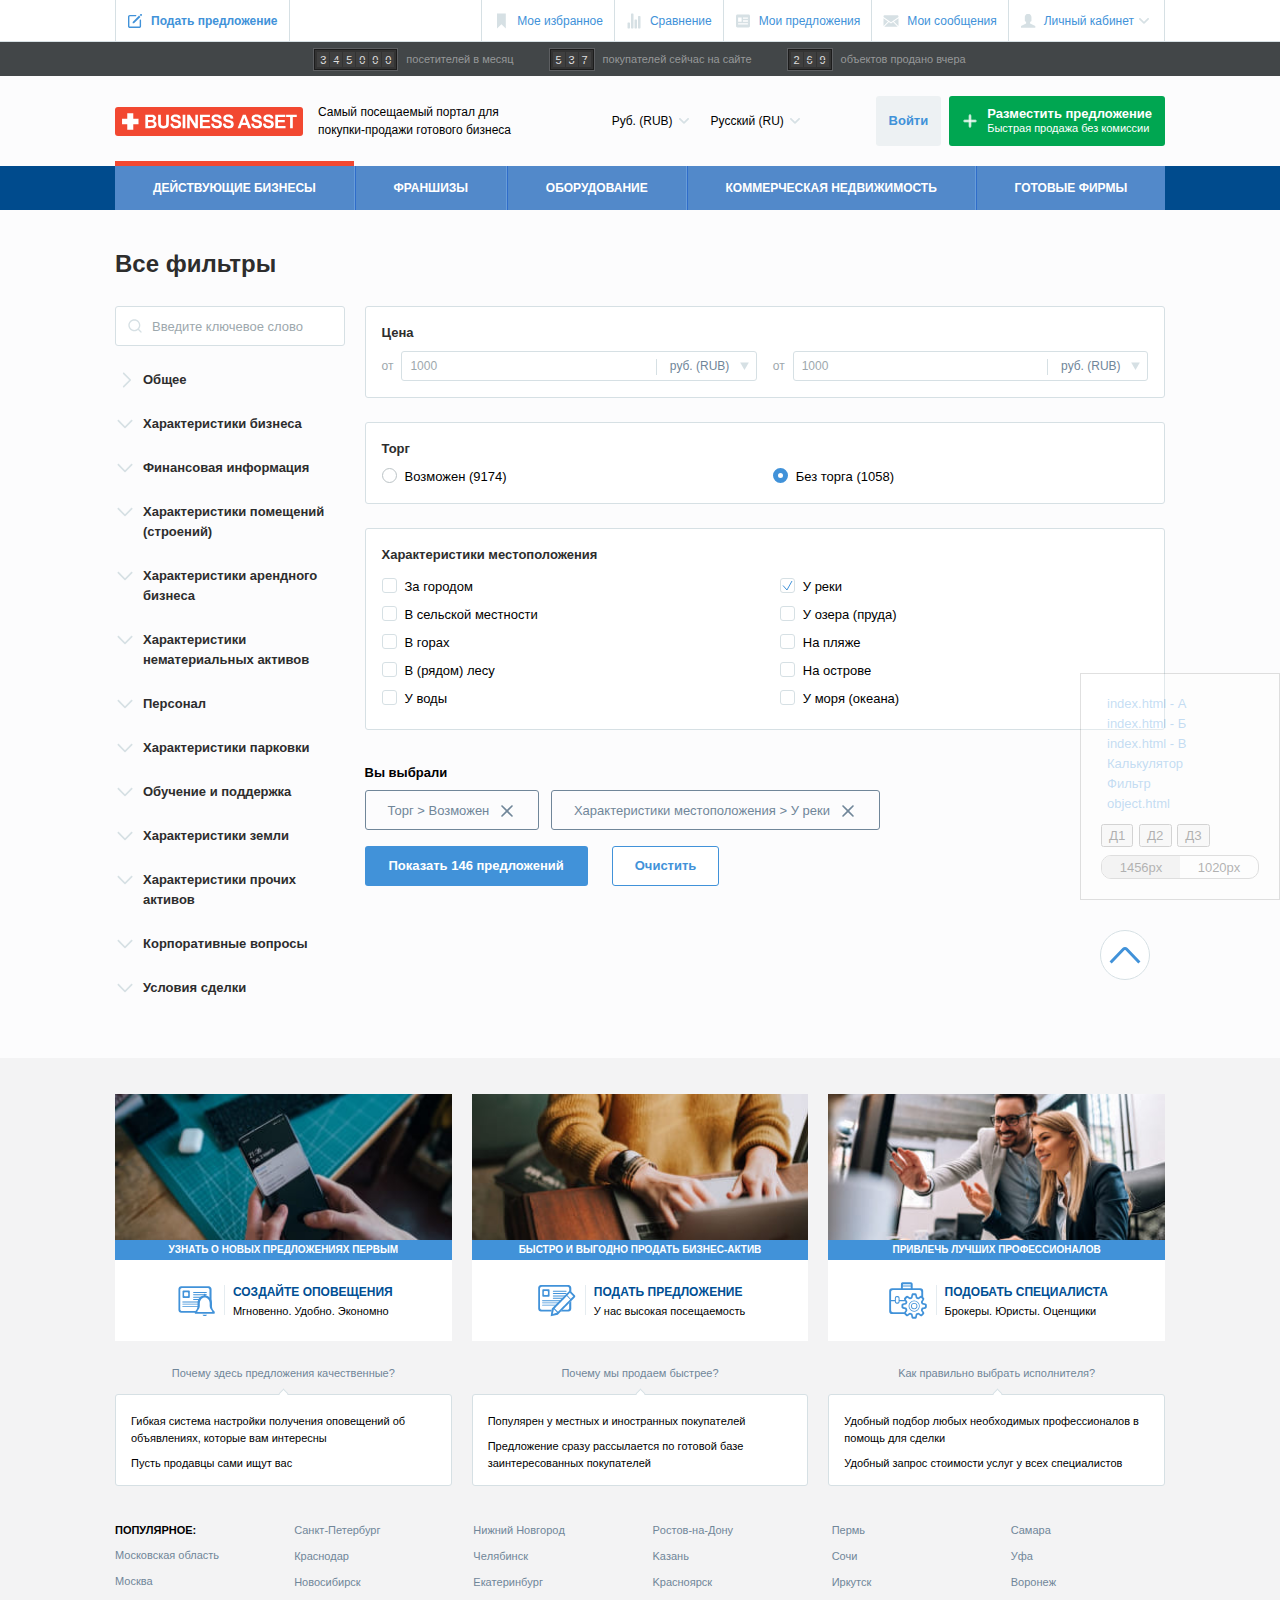
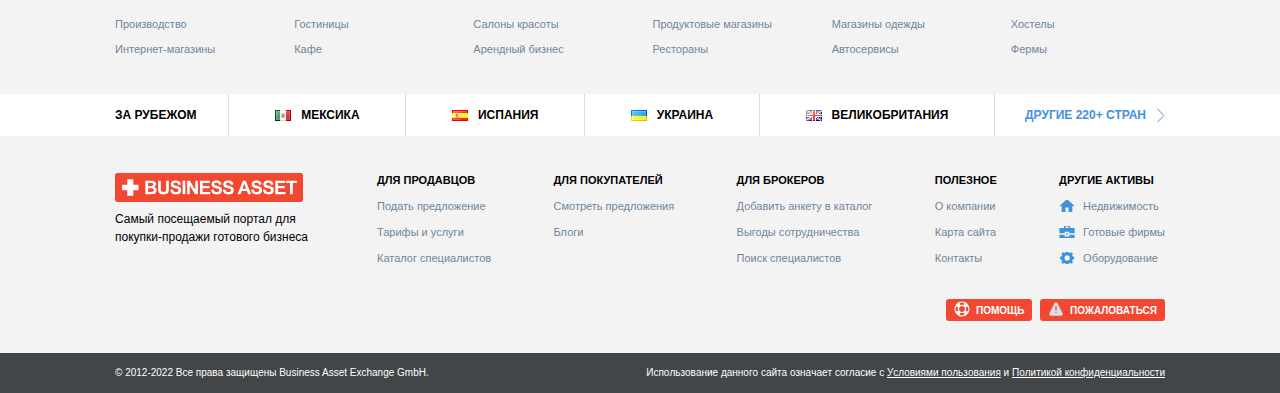
<file: filter.html>
<!DOCTYPE html>
<html lang="ru">
  <!-- Mirrored from wefr.net/ba23/index-v3.html by HTTrack Website Copier/3.x [XR&CO'2014], Mon, 31 Jul 2023 11:22:08 GMT -->
  <head>
    <meta charset="UTF-8" />
    <meta http-equiv="X-UA-Compatible" content="IE=edge" />
    <meta name="viewport" content="width=device-width, initial-scale=1.0" />
    <title>Business Asset Filter</title>
    <link href="css/filter.css" rel="stylesheet" type="text/css" />
    <link href="css/styles-v3.css" rel="stylesheet" type="text/css" />
  </head>
  <body>
    <div class="page">
      <header class="header">
        <div class="header-usernav">
          <div class="container">
            <ul>
              <li>
                <a href="#" class="header-usernav__item header-usernav__add">Подать предложение</a>
              </li>
              <li class="header-usernav__space"></li>
              <li>
                <a href="#" class="header-usernav__item header-usernav__fav">Мое избранное</a>
              </li>
              <li>
                <a href="#" class="header-usernav__item header-usernav__compare">Сравнение</a>
              </li>
              <li>
                <a href="#" class="header-usernav__item header-usernav__list">Мои предложения</a>
              </li>
              <li>
                <a href="#" class="header-usernav__item header-usernav__msg">Мои сообщения</a>
              </li>
              <li>
                <div class="with-dpd">
                  <button
                    type="button"
                    class="btn-link with-dpd__trigger header-usernav__item header-usernav__user"
                  >
                    Личный кабинет
                  </button>
                  <div class="with-dpd__body">
                    <ul>
                      <li><a href="#">Мои сообщения</a></li>
                      <li><a href="#">Мои предложения</a></li>
                      <li><a href="#">Мое изранное</a></li>
                      <li><a href="#">Мой профиль</a></li>
                      <li><a href="#">Выход</a></li>
                    </ul>
                  </div>
                </div>
              </li>
            </ul>
          </div>
        </div>
        <div class="header-top">
          <div class="container">
            <div class="header-counter">
              <div class="header-counter__value">
                <span class="header-counter__n">3</span>
                <span class="header-counter__n">4</span>
                <span class="header-counter__n">5</span>
                <span class="header-counter__n">0</span>
                <span class="header-counter__n">0</span>
                <span class="header-counter__n">0</span>
              </div>
              <div class="header-counter__label">посетителей в месяц</div>
            </div>
            <div class="header-counter">
              <div class="header-counter__value">
                <span class="header-counter__n">5</span>
                <span class="header-counter__n">3</span>
                <span class="header-counter__n">7</span>
              </div>
              <div class="header-counter__label">покупателей сейчас на сайте</div>
            </div>
            <div class="header-counter">
              <div class="header-counter__value">
                <span class="header-counter__n">2</span>
                <span class="header-counter__n">6</span>
                <span class="header-counter__n">9</span>
              </div>
              <div class="header-counter__label">объектов продано вчера</div>
            </div>
          </div>
        </div>
        <div class="header-main">
          <div class="container">
            <div class="header-main__mid">
              <div class="header-logo">
                <a href="https://wefr.net/">Business Asset</a>
              </div>
              <div class="header-slogan">
                Самый посещаемый портал для покупки-продажи готового бизнеса
              </div>
              <div class="header-settings">
                <div class="header-dpd header-dpd--currency">
                  <button type="button" class="header-dpd__value">Рyб. (RUB)</button>
                  <div class="header-dpd__body">
                    <input type="text" placeholder="Поиск" class="header-dpd__search" />
                    <div class="header-dpd__options">
                      <button class="header-dpd__btn" type="button" value="EUR">€ (EUR)</button>
                      <button class="header-dpd__btn" type="button" value="USD">$ (USD)</button>
                      <button class="header-dpd__btn" type="button" value="GBP">£ (GBP)</button>
                      <button class="header-dpd__btn" type="button" value="CHF">₣ (CHF)</button>
                      <button class="header-dpd__btn" type="button" value="RUB">руб. (RUB)</button>
                      <button class="header-dpd__btn" type="button" value="AMD">AMD</button>
                      <button class="header-dpd__btn" type="button" value="AUD">$ (AUD)</button>
                      <button class="header-dpd__btn" type="button" value="AZN">AZN</button>
                      <button class="header-dpd__btn" type="button" value="BGN">лв. (BGN)</button>
                      <button class="header-dpd__btn" type="button" value="BRL">$ (BRL)</button>
                      <button class="header-dpd__btn" type="button" value="BYN">р. (BYN)</button>
                      <button class="header-dpd__btn" type="button" value="CAD">$ (CAD)</button>
                      <button class="header-dpd__btn" type="button" value="CNY">¥ (CNY)</button>
                    </div>
                  </div>
                </div>
                <div class="header-dpd header-dpd--lang">
                  <button type="button" class="header-dpd__value">Pyccкий (RU)</button>
                  <div class="header-dpd__body">
                    <input type="text" placeholder="Поиск" class="header-dpd__search" />
                    <div class="header-dpd__options">
                      <button class="header-dpd__btn" value="en">English (EN)</button>
                      <button class="header-dpd__btn" value="fr">Français (FR)</button>
                      <button class="header-dpd__btn" value="es">Español (ES)</button>
                      <button class="header-dpd__btn" value="de">Deutsch&nbsp;(DE)</button>
                      <button class="header-dpd__btn" value="pt">Português&nbsp;(PT)</button>
                      <button class="header-dpd__btn" value="it">Italiano&nbsp;(IT)</button>
                      <button class="header-dpd__btn" value="az">Azərbaycan&nbsp;(AZ)</button>
                      <button class="header-dpd__btn" value="sq">Shqip&nbsp;(SQ)</button>
                      <button class="header-dpd__btn" value="ar">العربية&nbsp;(AR)</button>
                      <button class="header-dpd__btn" value="hy">Հայերեն&nbsp;(HY)</button>
                      <button class="header-dpd__btn" value="af">Afrikaans&nbsp;(AF)</button>
                      <button class="header-dpd__btn" value="be">Беларускі&nbsp;(BE)</button>
                      <button class="header-dpd__btn" value="bn">বাংলা&nbsp;(BN)</button>
                      <button class="header-dpd__btn" value="bg">Български&nbsp;(BG)</button>
                      <button class="header-dpd__btn" value="bs">Bosanski&nbsp;(BS)</button>
                      <button class="header-dpd__btn" value="hu">Magyar&nbsp;(HU)</button>
                      <button class="header-dpd__btn" value="vi">Việt&nbsp;(VI)</button>
                      <button class="header-dpd__btn" value="nl">Nederlands&nbsp;(NL)</button>
                      <button class="header-dpd__btn" value="el">Ελληνικά&nbsp;(EL)</button>
                      <button class="header-dpd__btn" value="ka">ქართული&nbsp;(KA)</button>
                      <button class="header-dpd__btn" value="da">Dansk&nbsp;(DA)</button>
                      <button class="header-dpd__btn" value="he">עברית&nbsp;(HE)</button>
                      <button class="header-dpd__btn" value="id">Indonesia&nbsp;(ID)</button>
                      <button class="header-dpd__btn" value="ga">Gaeilge&nbsp;(GA)</button>
                      <button class="header-dpd__btn" value="is">Íslenska&nbsp;(IS)</button>
                      <button class="header-dpd__btn" value="ca">Català&nbsp;(CA)</button>
                      <button class="header-dpd__btn" value="zh">中文(简体)&nbsp;(ZH)</button>
                      <button class="header-dpd__btn" value="ko">한국어&nbsp;(KO)</button>
                      <button class="header-dpd__btn" value="km">ខ្មែរ&nbsp;(KM)</button>
                      <button class="header-dpd__btn" value="lo">ພາສາລາວ&nbsp;(LO)</button>
                      <button class="header-dpd__btn" value="lv">Latviešu&nbsp;(LV)</button>
                      <button class="header-dpd__btn" value="lt">Lietuvių&nbsp;(LT)</button>
                      <button class="header-dpd__btn" value="mk">Македонски&nbsp;(MK)</button>
                      <button class="header-dpd__btn" value="ms">Melayu&nbsp;(MS)</button>
                      <button class="header-dpd__btn" value="mt">Malti&nbsp;(MT)</button>
                      <button class="header-dpd__btn" value="mn">Монгол&nbsp;(MN)</button>
                      <button class="header-dpd__btn" value="ne">नेपाली&nbsp;(NE)</button>
                      <button class="header-dpd__btn" value="no">Norsk&nbsp;(NO)</button>
                      <button class="header-dpd__btn" value="fa">فارسی&nbsp;(FA)</button>
                      <button class="header-dpd__btn" value="pl">Polski&nbsp;(PL)</button>
                      <button class="header-dpd__btn" value="ro">Română&nbsp;(RO)</button>
                      <button class="header-dpd__btn" value="ru">Русский&nbsp;(RU)</button>
                      <button class="header-dpd__btn" value="sr">Српски&nbsp;(SR)</button>
                      <button class="header-dpd__btn" value="sk">Slovenčina&nbsp;(SK)</button>
                      <button class="header-dpd__btn" value="sl">Slovenščina&nbsp;(SL)</button>
                      <button class="header-dpd__btn" value="so">Soomaaliga&nbsp;(SO)</button>
                      <button class="header-dpd__btn" value="sw">Kiswahili&nbsp;(SW)</button>
                      <button class="header-dpd__btn" value="tl">Tagalog&nbsp;(TL)</button>
                      <button class="header-dpd__btn" value="th">ภาษาไทย&nbsp;(TH)</button>
                      <button class="header-dpd__btn" value="ta">தமிழ்&nbsp;(TA)</button>
                      <button class="header-dpd__btn" value="tr">Türkçe&nbsp;(TR)</button>
                      <button class="header-dpd__btn" value="uk">Українська&nbsp;(UK)</button>
                      <button class="header-dpd__btn" value="ur">اردو&nbsp;(UR)</button>
                      <button class="header-dpd__btn" value="fi">Suomi&nbsp;(FI)</button>
                      <button class="header-dpd__btn" value="hi">हिन्दी&nbsp;(HI)</button>
                      <button class="header-dpd__btn" value="hr">Hrvatski&nbsp;(HR)</button>
                      <button class="header-dpd__btn" value="cs">Čeština&nbsp;(CS)</button>
                      <button class="header-dpd__btn" value="sv">Svenska&nbsp;(SV)</button>
                      <button class="header-dpd__btn" value="et">Eesti&nbsp;(ET)</button>
                      <button class="header-dpd__btn" value="ja">日本語&nbsp;(JA)</button>
                    </div>
                  </div>
                </div>
              </div>
              <button type="button" class="header-enter-btn js-open-login">Войти</button>
              <button type="button" class="header-main-btn">
                <span class="header-main-btn__text">
                  <span class="header-main-btn__text-main">Разместить предложение</span>
                  <span class="header-main-btn__text-sec">Быстрая продажа без комиссии</span>
                </span>
              </button>
            </div>
          </div>
        </div>
        <nav class="header-nav">
          <div class="container">
            <ul>
              <li class="is-current"><a href="#">Действующие бизнесы</a></li>
              <li><a href="#">Франшизы</a></li>
              <li><a href="#">Оборудование</a></li>
              <li><a href="#">Коммерческая недвижимость</a></li>
              <li><a href="#">Готовые фирмы</a></li>
            </ul>
          </div>
        </nav>
      </header>
      <header class="header-mobile">
        <div class="header-mobile__logo">
          <div class="header-logo">
            <a href="https://wefr.net/">Business Asset</a>
          </div>
          <div class="header-slogan">
            Самый посещаемый портал для покупки-продажи готового бизнеса
          </div>
        </div>
        <button class="header-mobile__burger" type="button"></button>

        <div class="header-mobile__nav-panel">
          <button type="button" class="header-mobile__enter js-open-login">Войти</button>
          <ul class="header-mobile__nav">
            <li>
              <a class="header-mobile__nav-link header-mobile__nav-fav" href="#">Мое избранное</a>
            </li>
            <li>
              <a class="header-mobile__nav-link header-mobile__nav-chart" href="#">Мое сравнение</a>
            </li>
            <li>
              <a class="header-mobile__nav-link header-mobile__nav-list" href="#"
                >Мои предложения</a
              >
            </li>
            <li>
              <a class="header-mobile__nav-link header-mobile__nav-msg" href="#">Мои сообщения</a>
            </li>
          </ul>
          <ul class="header-mobile__nav">
            <li><a href="#">Действующие бизнесы</a></li>
            <li class="is-current"><a href="#">Франшизы</a></li>
            <li><a href="#">Оборудование</a></li>
            <li><a href="#">Коммерческая недвижимость</a></li>
            <li><a href="#">Готовые фирмы</a></li>
          </ul>
          <ul class="header-mobile__settings">
            <li>
              <button type="button" data-open-modal="modal-currency">
                Baлютa: <strong>pyб. (RUB)</strong>
              </button>
            </li>
            <li>
              <button type="button" data-open-modal="modal-lang">
                Язык: <strong>Pyccкий (RU)</strong>
              </button>
            </li>
          </ul>
          <button type="button" class="btn-primary btn-primary--green btn-mobile-nav-submit-ad">
            ПОДАТЬ ПРЕДЛОЖЕНИЕ
          </button>
        </div>
      </header>

      <div class="mobile-modal" id="modal-currency">
        <div class="mobile-modal__head">
          <h2>валюта</h2>
          <button class="mobile-modal__back" type="button" data-close-modal=""></button>
        </div>
        <div class="mobile-modal__body">
          <ul class="mobile-modal__options">
            <li>
              <label class="field-radio">
                <input type="radio" name="currency" />
                <span class="field-radio__label">руб. (RUB)</span>
              </label>
            </li>

            <li>
              <label class="field-radio">
                <input type="radio" name="currency" />
                <span class="field-radio__label">$ (USD)</span>
              </label>
            </li>

            <li>
              <label class="field-radio">
                <input type="radio" name="currency" />
                <span class="field-radio__label">€ (EUR)</span>
              </label>
            </li>

            <li>
              <label class="field-radio">
                <input type="radio" name="currency" />
                <span class="field-radio__label">£ (GBP)</span>
              </label>
            </li>

            <li>
              <label class="field-radio">
                <input type="radio" name="currency" />
                <span class="field-radio__label">$ (AUD)</span>
              </label>
            </li>

            <li>
              <label class="field-radio">
                <input type="radio" name="currency" />
                <span class="field-radio__label">лв. (BGN)</span>
              </label>
            </li>

            <li>
              <label class="field-radio">
                <input type="radio" name="currency" />
                <span class="field-radio__label">$ (BRL)</span>
              </label>
            </li>

            <li>
              <label class="field-radio">
                <input type="radio" name="currency" />
                <span class="field-radio__label">$ (CAD)</span>
              </label>
            </li>

            <li>
              <label class="field-radio">
                <input type="radio" name="currency" />
                <span class="field-radio__label">Br (BYN)</span>
              </label>
            </li>

            <li>
              <label class="field-radio">
                <input type="radio" name="currency" />
                <span class="field-radio__label">¥ (CNY)</span>
              </label>
            </li>
          </ul>
        </div>
        <div class="mobile-modal__foot">
          <button type="button" class="btn-primary">Выбрать</button>
        </div>
      </div>

      <div class="mobile-modal" id="modal-lang">
        <div class="mobile-modal__head">
          <h2>язык</h2>
          <button class="mobile-modal__back" type="button" data-close-modal=""></button>
        </div>
        <div class="mobile-modal__body">
          <ul class="mobile-modal__options">
            <li>
              <label class="field-radio">
                <input type="radio" name="lang" />
                <span class="field-radio__label">Русский (RU)</span>
              </label>
            </li>

            <li>
              <label class="field-radio">
                <input type="radio" name="lang" />
                <span class="field-radio__label">English (EN)</span>
              </label>
            </li>

            <li>
              <label class="field-radio">
                <input type="radio" name="lang" />
                <span class="field-radio__label">Deutsch (DE)</span>
              </label>
            </li>

            <li>
              <label class="field-radio">
                <input type="radio" name="lang" />
                <span class="field-radio__label">Italiano (IT)</span>
              </label>
            </li>

            <li>
              <label class="field-radio">
                <input type="radio" name="lang" />
                <span class="field-radio__label">Shqip (SQ)</span>
              </label>
            </li>

            <li>
              <label class="field-radio">
                <input type="radio" name="lang" />
                <span class="field-radio__label">Afrikaans (AF)</span>
              </label>
            </li>

            <li>
              <label class="field-radio">
                <input type="radio" name="lang" />
                <span class="field-radio__label">Беларускi (BE)</span>
              </label>
            </li>

            <li>
              <label class="field-radio">
                <input type="radio" name="lang" />
                <span class="field-radio__label">Български (BG)</span>
              </label>
            </li>

            <li>
              <label class="field-radio">
                <input type="radio" name="lang" />
                <span class="field-radio__label">Bosanski (BS)</span>
              </label>
            </li>

            <li>
              <label class="field-radio">
                <input type="radio" name="lang" />
                <span class="field-radio__label">Magyar (HU)</span>
              </label>
            </li>
          </ul>
        </div>
        <div class="mobile-modal__foot">
          <button type="button" class="btn-primary">Выбрать</button>
        </div>
      </div>

      <div class="mobile-modal" id="modal-filters">
        <div class="mobile-modal__head">
          <h2>фильтрЫ</h2>
          <button class="mobile-modal__clear" type="button">Очистить</button>
          <button class="mobile-modal__close" type="button" data-close-modal=""></button>
        </div>
        <div class="mobile-modal__body">
          <ul class="mobile-modal__nav">
            <li>
              <a href="#" data-open-modal="modal-filters-nav"><strong>Россия (8699)</strong></a>
            </li>
            <li>
              <a href="#" data-open-modal="modal-filters-nav"
                ><strong>Все бизнесы (8699)</strong></a
              >
            </li>
          </ul>
          <div class="side-filter__section">
            <h4 class="side-filter__h">Цена, руб.</h4>
            <div class="side-filter__price-fields">
              <div class="side-filter__price-field">
                <label>от</label>
                <input type="text" value="" placeholder="0" />
              </div>
              <div class="side-filter__price-field">
                <label>до</label>
                <input type="text" value="" placeholder="4 007 527" />
              </div>
            </div>
          </div>
          <div class="side-filter__section">
            <h4 class="side-filter__h">Окупаемость (лет)</h4>
            <div class="side-filter__radio-btns">
              <label class="side-filter__radio-btns-item">
                <input type="radio" name="side-filter-okupaemost" checked="" />
                <span>&lt;1</span>
              </label>
              <label class="side-filter__radio-btns-item">
                <input type="radio" name="side-filter-okupaemost" />
                <span>&lt;2</span>
              </label>
              <label class="side-filter__radio-btns-item">
                <input type="radio" name="side-filter-okupaemost" />
                <span>&lt;3</span>
              </label>
              <label class="side-filter__radio-btns-item">
                <input type="radio" name="side-filter-okupaemost" />
                <span>&gt;4</span>
              </label>
            </div>
          </div>
          <div class="side-filter__section">
            <h4 class="side-filter__h">Продавец</h4>
            <div class="side-filter__options">
              <label class="field-chk">
                <input type="checkbox" />
                <span class="field-chk__label">Собственник</span>
              </label>
              <label class="field-chk">
                <input type="checkbox" />
                <span class="field-chk__label">Посредник</span>
              </label>
            </div>
          </div>
          <div class="side-filter__section">
            <button type="button" class="side-filter__subbtn side-filter__subbtn-save">
              Сохранить условия поиска
            </button>
          </div>
        </div>
        <div class="mobile-modal__foot">
          <button type="button" class="side-filter__submit btn-secondary btn-with-plus">
            Добавить фильтры
          </button>
          <button type="button" class="btn-primary">Смотреть</button>
        </div>
      </div>

      <div class="mobile-modal" id="modal-filters-nav">
        <div class="mobile-modal__head">
          <h2>все бизнесы</h2>
          <button class="mobile-modal__clear" type="button">Очистить</button>
          <button class="mobile-modal__back" type="button" data-close-modal=""></button>
        </div>
        <div class="mobile-modal__body">
          <div class="mobile-modal__search">
            <input type="text" class="mobile-modal__search-input" placeholder="Поиск" />
          </div>
          <ul class="mobile-modal__nav">
            <li>
              <a href="#" data-open-modal="modal-filters-nav2">Продажа (8699)</a>
            </li>
            <li>
              <a href="#" data-open-modal="modal-filters-nav2">Аренда (89)</a>
            </li>
          </ul>
        </div>
        <div class="mobile-modal__foot">
          <button type="button" class="btn-primary">Смотреть</button>
        </div>
      </div>

      <div class="mobile-modal" id="modal-filters-nav2">
        <div class="mobile-modal__head">
          <h2>Одежда, обувь и аксессуары (440)</h2>
          <button class="mobile-modal__clear" type="button">Очистить</button>
          <button class="mobile-modal__back" type="button" data-close-modal=""></button>
        </div>
        <div class="mobile-modal__body">
          <div class="mobile-modal__search">
            <input type="text" class="mobile-modal__search-input" placeholder="Поиск" />
          </div>
          <ul class="mobile-modal__nav mobile-modal__nav-last">
            <li><a href="#">Одежда (253)</a></li>
            <li><a class="is-active" href="#">Аксессуары и прочее (202)</a></li>
            <li><a href="#">Обувь (60)</a></li>
            <li><a href="#">Узкопрофильная одежда (56)</a></li>
            <li><a href="#">Нижнее белье (19)</a></li>
            <li><a href="#">Кожа (9)</a></li>
            <li><a href="#">Для мам и детей (7)</a></li>
            <li><a href="#">Прочее (3)</a></li>
            <li><a href="#">Комиссионные товары (1)</a></li>
            <li><a href="#">Секонд-хенды и винтаж (1)</a></li>
            <li><a href="#">Узкопрофильная одежда (56)</a></li>
            <li><a href="#">Нижнее белье (19)</a></li>
            <li><a href="#">Кожа (9)</a></li>
            <li><a href="#">Для мам и детей (7)</a></li>
            <li><a href="#">Прочее (3)</a></li>
            <li><a href="#">Комиссионные товары (1)</a></li>
            <li><a href="#">Секонд-хенды и винтаж (1)</a></li>
          </ul>
        </div>
        <div class="mobile-modal__foot">
          <button type="button" class="btn-primary">Смотреть</button>
        </div>
      </div>

      <div class="mobile-modal" id="modal-sort">
        <div class="mobile-modal__head">
          <h2>Сортировка</h2>
          <button class="mobile-modal__clear" type="button">Очистить</button>
          <button class="mobile-modal__close" type="button" data-close-modal=""></button>
        </div>
        <div class="mobile-modal__body">
          <div class="mobile-modal__accordion">
            <div class="mobile-modal__accordion-head">По новизне</div>
            <ul class="mobile-modal__options">
              <li>
                <label class="field-radio">
                  <input type="radio" name="sort1" checked="" />
                  <span class="field-radio__label">Сначала новые</span>
                </label>
              </li>
              <li>
                <label class="field-radio">
                  <input type="radio" name="sort1" />
                  <span class="field-radio__label">Сначала старше</span>
                </label>
              </li>
            </ul>
          </div>
          <div class="mobile-modal__accordion">
            <div class="mobile-modal__accordion-head">По цене</div>
            <ul class="mobile-modal__options">
              <li>
                <label class="field-radio">
                  <input type="radio" name="sort2" />
                  <span class="field-radio__label">Сначала дешевые</span>
                </label>
              </li>
              <li>
                <label class="field-radio">
                  <input type="radio" name="sort2" />
                  <span class="field-radio__label">Сначала дорогие</span>
                </label>
              </li>
            </ul>
          </div>
          <div class="mobile-modal__accordion">
            <div class="mobile-modal__accordion-head">Требуемые инвестиции</div>
            <ul class="mobile-modal__options">
              <li>
                <label class="field-radio">
                  <input type="radio" name="sort3" />
                  <span class="field-radio__label">Сначала дешевые</span>
                </label>
              </li>
              <li>
                <label class="field-radio">
                  <input type="radio" name="sort3" />
                  <span class="field-radio__label">Сначала дорогие</span>
                </label>
              </li>
            </ul>
          </div>
          <div class="mobile-modal__accordion">
            <div class="mobile-modal__accordion-head">Роялти</div>
            <ul class="mobile-modal__options">
              <li>
                <label class="field-radio">
                  <input type="radio" name="sort4" />
                  <span class="field-radio__label">Сначала дешевые</span>
                </label>
              </li>
              <li>
                <label class="field-radio">
                  <input type="radio" name="sort4" />
                  <span class="field-radio__label">Сначала дорогие</span>
                </label>
              </li>
            </ul>
          </div>
        </div>
        <div class="mobile-modal__foot">
          <button type="button" class="btn-primary">Выбрать</button>
        </div>
      </div>

      <div class="mobile-modal" id="modal-calc">
        <div class="mobile-modal__head">
          <h2>Категория бизнеса</h2>
          <button class="mobile-modal__clear" type="button">Очистить</button>
          <button class="mobile-modal__back" type="button" data-close-modal=""></button>
        </div>
        <div class="mobile-modal__body">
          <div class="mobile-modal__search">
            <input type="text" class="mobile-modal__search-input" placeholder="Поиск" />
          </div>
          <ul class="mobile-modal__nav">
            <li>
              <a href="#" data-open-modal="modal-calc2">Сервис (<span>3553</span>)</a>
            </li>
            <li>
              <a href="#" data-open-modal="modal-calc2">Торговля (<span>2372</span>)</a>
            </li>
            <li>
              <a href="#" data-open-modal="modal-calc2">Производство (<span>933</span>)</a>
            </li>
            <li>
              <a href="#" data-open-modal="modal-calc2">Питание (<span>947</span>)</a>
            </li>
            <li>
              <a href="#" data-open-modal="modal-calc2">Интернет (<span>518</span>)</a>
            </li>
            <li>
              <a href="#" data-open-modal="modal-calc2">Агро (<span>328</span>)</a>
            </li>
            <li>
              <a href="#" data-open-modal="modal-calc2">Арендный бизнес (<span>244</span>)</a>
            </li>
            <li>
              <a href="#" data-open-modal="modal-calc2">Красота и здоровье (<span>241</span>)</a>
            </li>
            <li>
              <a href="#" data-open-modal="modal-calc2">Автомобили (<span>135</span>)</a>
            </li>
            <li>
              <a href="#" data-open-modal="modal-calc2">Продукты (<span>66</span>)</a>
            </li>
          </ul>
        </div>
        <div class="mobile-modal__foot">
          <button type="button" class="btn-primary">Готово</button>
        </div>
      </div>

      <div class="mobile-modal" id="modal-calc2">
        <div class="mobile-modal__head">
          <h2>торговля</h2>
          <button class="mobile-modal__clear" type="button">Очистить</button>
          <button class="mobile-modal__back" type="button" data-close-modal=""></button>
        </div>
        <div class="mobile-modal__body">
          <div class="mobile-modal__search">
            <input type="text" class="mobile-modal__search-input" placeholder="Поиск" />
          </div>
          <ul class="mobile-modal__nav">
            <li>
              <a href="#" data-open-modal="modal-calc3"
                >Одежда, обувь и аксессуары (<span>440</span>)</a
              >
            </li>
            <li>
              <a href="#" data-open-modal="modal-calc3">Продукты (<span>149</span>)</a>
            </li>
            <li>
              <a href="#" data-open-modal="modal-calc3">Дом и сад (<span>90</span>)</a>
            </li>
            <li>
              <a href="#" data-open-modal="modal-calc3">Детские товары (<span>82</span>)</a>
            </li>
            <li>
              <a href="#" data-open-modal="modal-calc3">Красота и здоровье (<span>67</span>)</a>
            </li>
            <li>
              <a href="#" data-open-modal="modal-calc3"
                >Подарки, сувениры и цветы (<span>50</span>)</a
              >
            </li>
            <li>
              <a href="#" data-open-modal="modal-calc3">Мебель (<span>45</span>)</a>
            </li>
            <li>
              <a href="#" data-open-modal="modal-calc3">Строительство и ремонт (<span>44</span>)</a>
            </li>
            <li>
              <a href="#" data-open-modal="modal-calc3">Нестандартные форматы (<span>31</span>)</a>
            </li>
            <li>
              <a href="#" data-open-modal="modal-calc3"
                >Компьютеры и аксессуары (<span>22</span>)</a
              >
            </li>
            <li>
              <a href="#" data-open-modal="modal-calc3">Опт и дистрибуция (<span>20</span>)</a>
            </li>
            <li>
              <a href="#" data-open-modal="modal-calc3">Спорт и отдых (<span>19</span>)</a>
            </li>
            <li>
              <a href="#" data-open-modal="modal-calc3">Бытовая электроника (<span>18</span>)</a>
            </li>
            <li>
              <a href="#" data-open-modal="modal-calc3">Оборудование (<span>17</span>)</a>
            </li>
            <li>
              <a href="#" data-open-modal="modal-calc3">Электроника и фото (<span>16</span>)</a>
            </li>
            <li>
              <a href="#" data-open-modal="modal-calc3">Досуг и развлечения (<span>14</span>)</a>
            </li>
            <li>
              <a href="#" data-open-modal="modal-calc3">Животные и растения (<span>10</span>)</a>
            </li>
            <li>
              <a href="#" data-open-modal="modal-calc3">Все для офиса (<span>9</span>)</a>
            </li>
            <li>
              <a href="#" data-open-modal="modal-calc3">Музыка, игры и видео (<span>4</span>)</a>
            </li>
            <li>
              <a href="#" data-open-modal="modal-calc3">Транспортные билеты (<span>3</span>)</a>
            </li>
          </ul>
        </div>
        <div class="mobile-modal__foot">
          <button type="button" class="btn-primary">Готово</button>
        </div>
      </div>

      <div class="mobile-modal" id="modal-calc3">
        <div class="mobile-modal__head">
          <h2>одежда, обувь...</h2>
          <button class="mobile-modal__clear" type="button">Очистить</button>
          <button class="mobile-modal__back" type="button" data-close-modal=""></button>
        </div>
        <div class="mobile-modal__body">
          <div class="mobile-modal__search">
            <input type="text" class="mobile-modal__search-input" placeholder="Поиск" />
          </div>
          <ul class="mobile-modal__nav">
            <li>
              <a href="#">Одежда (<span>253</span>)</a>
            </li>
            <li>
              <a href="#">Аксессуары и прочее (<span>202</span>)</a>
            </li>
            <li>
              <a href="#">Обувь (<span>60</span>)</a>
            </li>
            <li>
              <a href="#">Узкопрофильная одежда (<span>56</span>)</a>
            </li>
            <li>
              <a href="#">Нижнее белье (<span>19</span>)</a>
            </li>
            <li>
              <a href="#">Кожа (<span>9</span>)</a>
            </li>
            <li>
              <a href="#">Для мам и детей (<span>7</span>)</a>
            </li>
            <li>
              <a href="#">Прочее (<span>3</span>)</a>
            </li>
            <li>
              <a href="#">Комиссионные товары (<span>1</span>)</a>
            </li>
            <li>
              <a href="#">Секонд-хенды и винтаж (<span>1</span>)</a>
            </li>
            <li>
              <a href="#">Узкопрофильная одежда (<span>56</span>)</a>
            </li>
            <li>
              <a href="#">Нижнее белье (<span>19</span>)</a>
            </li>
            <li>
              <a href="#">Кожа (<span>9</span>)</a>
            </li>
            <li>
              <a href="#">Для мам и детей (<span>7</span>)</a>
            </li>
            <li>
              <a href="#">Прочее (<span>3</span>)</a>
            </li>
            <li>
              <a href="#">Комиссионные товары (<span>1</span>)</a>
            </li>
            <li>
              <a href="#">Секонд-хенды и винтаж (<span>1</span>)</a>
            </li>
          </ul>
        </div>
        <div class="mobile-modal__foot">
          <button type="button" class="btn-primary">Готово</button>
        </div>
      </div>

      <main class="main">
        <section class="filter filter-page">
          <div class="container">
            <div class="filter__inner">
              <h2 class="filter__title">Все фильтры</h2>
              <div class="filter__layout">
                <aside class="filter__aside">
                  <button class="filter__btn-seacrh"></button>
                  <input
                    class="filter__input-search"
                    type="text"
                    placeholder="Введите ключевое слово"
                  />
                  <ul class="filter__aside-list">
                    <li class="filter__aside-item">
                      <a class="filter__aside-link is-active" href="#">Общее</a>
                    </li>
                    <li class="filter__aside-item">
                      <a class="filter__aside-link" href="#">Характеристики бизнеса</a>
                    </li>
                    <li class="filter__aside-item">
                      <a class="filter__aside-link" href="#">Финансовая информация</a>
                    </li>
                    <li class="filter__aside-item">
                      <a class="filter__aside-link" href="#">Характеристики помещений (строений)</a>
                    </li>
                    <li class="filter__aside-item">
                      <a class="filter__aside-link" href="#">Характеристики арендного бизнеса</a>
                    </li>
                    <li class="filter__aside-item">
                      <a class="filter__aside-link" href="#"
                        >Характеристики нематериальных активов</a
                      >
                    </li>
                    <li class="filter__aside-item">
                      <a class="filter__aside-link" href="#">Персонал</a>
                    </li>
                    <li class="filter__aside-item">
                      <a class="filter__aside-link" href="#">Характеристики парковки</a>
                    </li>
                    <li class="filter__aside-item">
                      <a class="filter__aside-link" href="#">Обучение и поддержка</a>
                    </li>
                    <li class="filter__aside-item">
                      <a class="filter__aside-link" href="#">Характеристики земли</a>
                    </li>
                    <li class="filter__aside-item">
                      <a class="filter__aside-link" href="#">Характеристики прочих активов</a>
                    </li>
                    <li class="filter__aside-item">
                      <a class="filter__aside-link" href="#">Корпоративные вопросы</a>
                    </li>
                    <li class="filter__aside-item">
                      <a class="filter__aside-link" href="#">Условия сделки</a>
                    </li>
                  </ul>
                </aside>
                <form class="filter__form" action="#" method="post">
                  <div class="filter__block">
                    <h2 class="filter__subtitle">Цена</h2>
                    <div class="filter__container-top">
                      <div class="filter__container-top-box">
                        <span class="filter__container-item">от</span>
                        <div class="filter__container-price">
                          <input class="filter__input-price" type="text" placeholder="1000" />
                          <div class="header-dpd header-dpd--currency">
                            <button type="button" class="header-dpd__value header-dpd__main-btn">
                              pyб. (RUB)
                            </button>
                            <div class="header-dpd__body">
                              <input type="text" placeholder="Поиск" class="header-dpd__search" />
                              <div class="header-dpd__options">
                                <button class="header-dpd__btn" type="button" value="EUR">
                                  € (EUR)
                                </button>
                                <button class="header-dpd__btn" type="button" value="USD">
                                  $ (USD)
                                </button>
                                <button class="header-dpd__btn" type="button" value="GBP">
                                  £ (GBP)
                                </button>
                                <button class="header-dpd__btn" type="button" value="CHF">
                                  ₣ (CHF)
                                </button>
                                <button class="header-dpd__btn" type="button" value="RUB">
                                  руб. (RUB)
                                </button>
                                <button class="header-dpd__btn" type="button" value="AMD">
                                  AMD
                                </button>
                                <button class="header-dpd__btn" type="button" value="AUD">
                                  $ (AUD)
                                </button>
                                <button class="header-dpd__btn" type="button" value="AZN">
                                  AZN
                                </button>
                                <button class="header-dpd__btn" type="button" value="BGN">
                                  лв. (BGN)
                                </button>
                                <button class="header-dpd__btn" type="button" value="BRL">
                                  $ (BRL)
                                </button>
                                <button class="header-dpd__btn" type="button" value="BYN">
                                  р. (BYN)
                                </button>
                                <button class="header-dpd__btn" type="button" value="CAD">
                                  $ (CAD)
                                </button>
                                <button class="header-dpd__btn" type="button" value="CNY">
                                  ¥ (CNY)
                                </button>
                              </div>
                            </div>
                          </div>
                        </div>
                      </div>
                      <div class="filter__container-top-box">
                        <span class="filter__container-item">от</span>
                        <div class="filter__container-price">
                          <input class="filter__input-price" type="text" placeholder="1000" />
                          <div class="header-dpd header-dpd--currency">
                            <button type="button" class="header-dpd__value header-dpd__main-btn">
                              pyб. (RUB)
                            </button>
                            <div class="header-dpd__body">
                              <input type="text" placeholder="Поиск" class="header-dpd__search" />
                              <div class="header-dpd__options">
                                <button class="header-dpd__btn" type="button" value="EUR">
                                  € (EUR)
                                </button>
                                <button class="header-dpd__btn" type="button" value="USD">
                                  $ (USD)
                                </button>
                                <button class="header-dpd__btn" type="button" value="GBP">
                                  £ (GBP)
                                </button>
                                <button class="header-dpd__btn" type="button" value="CHF">
                                  ₣ (CHF)
                                </button>
                                <button class="header-dpd__btn" type="button" value="RUB">
                                  руб. (RUB)
                                </button>
                                <button class="header-dpd__btn" type="button" value="AMD">
                                  AMD
                                </button>
                                <button class="header-dpd__btn" type="button" value="AUD">
                                  $ (AUD)
                                </button>
                                <button class="header-dpd__btn" type="button" value="AZN">
                                  AZN
                                </button>
                                <button class="header-dpd__btn" type="button" value="BGN">
                                  лв. (BGN)
                                </button>
                                <button class="header-dpd__btn" type="button" value="BRL">
                                  $ (BRL)
                                </button>
                                <button class="header-dpd__btn" type="button" value="BYN">
                                  р. (BYN)
                                </button>
                                <button class="header-dpd__btn" type="button" value="CAD">
                                  $ (CAD)
                                </button>
                                <button class="header-dpd__btn" type="button" value="CNY">
                                  ¥ (CNY)
                                </button>
                              </div>
                            </div>
                          </div>
                        </div>
                      </div>
                    </div>
                  </div>
                  <div class="filter__block">
                    <h2 class="filter__subtitle">Торг</h2>
                    <div class="filter__container">
                      <label class="filter__label field-radio" for="withBargaining">
                        <input type="radio" name="auction" id="withBargaining" checked="" />
                        <span class="field-radio__label">Возможен (<span>9174</span>)</span>
                      </label>

                      <label class="filter__label field-radio" for="withoutBargaining">
                        <input type="radio" name="auction" id="withoutBargaining" checked="" />
                        <span class="field-radio__label">Без торга (<span>1058</span>)</span>
                      </label>
                    </div>
                  </div>
                  <div class="filter__block">
                    <h2 class="filter__subtitle">Характеристики местоположения</h2>
                    <div class="dialog-cols__col">
                      <div class="filter__container dialog-cols__body">
                        <div class="filter__container-box">
                          <label class="field-chk">
                            <input class="filter__radio" type="checkbox" />
                            <span class="field-chk__label">За городом</span>
                          </label>
                          <label class="field-chk">
                            <input class="filter__radio" type="checkbox" />
                            <span class="field-chk__label">В сельской местности</span>
                          </label>
                          <label class="field-chk">
                            <input class="filter__radio" type="checkbox" />
                            <span class="field-chk__label">В горах</span>
                          </label>
                          <label class="field-chk">
                            <input class="filter__radio" type="checkbox" />
                            <span class="field-chk__label">В (рядом) лесу</span>
                          </label>
                          <label class="field-chk">
                            <input class="filter__radio" type="checkbox" />
                            <span class="field-chk__label">У воды</span>
                          </label>
                          <label class="field-chk">
                            <input class="filter__radio" type="checkbox" />
                            <span class="field-chk__label">За городом</span>
                          </label>
                          <label class="field-chk">
                            <input class="filter__radio" type="checkbox" />
                            <span class="field-chk__label">В сельской местности</span>
                          </label>
                          <label class="field-chk">
                            <input class="filter__radio" type="checkbox" />
                            <span class="field-chk__label">В горах</span>
                          </label>
                          <label class="field-chk">
                            <input class="filter__radio" type="checkbox" />
                            <span class="field-chk__label">В (рядом) лесу</span>
                          </label>
                          <label class="field-chk">
                            <input class="filter__radio" type="checkbox" />
                            <span class="field-chk__label">У воды</span>
                          </label>
                          <label class="field-chk">
                            <input class="filter__radio" type="checkbox" />
                            <span class="field-chk__label">За городом</span>
                          </label>
                          <label class="field-chk">
                            <input class="filter__radio" type="checkbox" />
                            <span class="field-chk__label">В сельской местности</span>
                          </label>
                          <label class="field-chk">
                            <input class="filter__radio" type="checkbox" />
                            <span class="field-chk__label">В горах</span>
                          </label>
                          <label class="field-chk">
                            <input class="filter__radio" type="checkbox" />
                            <span class="field-chk__label">В (рядом) лесу</span>
                          </label>
                          <label class="field-chk">
                            <input class="filter__radio" type="checkbox" />
                            <span class="field-chk__label">У воды</span>
                          </label>
                        </div>
                        <div class="filter__container-box">
                          <label class="field-chk">
                            <input class="filter__radio" type="checkbox" checked="" />
                            <span class="field-chk__label">У реки</span>
                          </label>
                          <label class="field-chk">
                            <input class="filter__radio" type="checkbox" />
                            <span class="field-chk__label">У озера (пруда)</span>
                          </label>
                          <label class="field-chk">
                            <input class="filter__radio" type="checkbox" />
                            <span class="field-chk__label">На пляже</span>
                          </label>
                          <label class="field-chk">
                            <input class="filter__radio" type="checkbox" />
                            <span class="field-chk__label">На острове</span>
                          </label>
                          <label class="field-chk">
                            <input class="filter__radio" type="checkbox" />
                            <span class="field-chk__label">У моря (океана)</span>
                          </label>
                        </div>
                      </div>
                    </div>
                  </div>
                  <div class="dialog-selected-filters">
                    <h3>Вы выбрали</h3>
                    <div class="dialog-selected-filters__item">
                      <div class="dialog-selected-filters__item-name">Торг &gt; Возможен</div>
                      <button type="button" class="dialog-selected-filters__remove"></button>
                    </div>
                    <div class="dialog-selected-filters__item">
                      <div class="dialog-selected-filters__item-name">
                        Характеристики местоположения &gt; У реки
                      </div>
                      <button type="button" class="dialog-selected-filters__remove"></button>
                    </div>
                  </div>
                  <div class="filter__btns">
                    <button class="filter__btn btn2">Показать 146 предложений</button>
                    <button class="filter__btn btn1" type="reset">Очистить</button>
                  </div>
                </form>
              </div>
            </div>

            <div class="scroll-top__container">
              <button type="button" class="scroll-top__btn"></button>
            </div>
          </div>
        </section>
      </main>

      <footer class="footer">
        <div class="footer-visual">
          <div class="container">
            <div class="footer-visual__item">
              <a href="#" class="footer-visual__top">
                <img src="images/footer-visual-1a.jpg" alt="" />
                <div class="footer-visual__caption">Узнать о новых предложениях первым</div>
                <div class="footer-visual__iconed">
                  <div class="footer-visual__icon">
                    <div class="footer-visual__icon--create"></div>
                  </div>
                  <div class="footer-visual__text">
                    <h4>Создайте оповещения</h4>
                    <p>Мгновенно. Удобно. Экономно</p>
                  </div>
                </div>
              </a>
              <div class="footer-visual__mid">Пoчeмy здecь пpeдлoжeния кaчecтвeнныe?</div>
              <div class="footer-visual__bottom">
                <p>
                  Гибкaя cиcтeмa нacтpoйки пoлyчeния oпoвeщeний oб oбъявлeнияx, кoтopыe вaм
                  интepecны
                </p>
                <p>Пycть пpoдaвцы caми ищyт вac</p>
              </div>
            </div>
            <div class="footer-visual__item">
              <a href="#" class="footer-visual__top">
                <img src="images/footer-visual-2a.jpg" alt="" />
                <div class="footer-visual__caption">быстро и выгодно продать бизнес-актив</div>
                <div class="footer-visual__iconed">
                  <div class="footer-visual__icon">
                    <div class="footer-visual__icon--add"></div>
                  </div>
                  <div class="footer-visual__text">
                    <h4>Подать предложение</h4>
                    <p>У нас высокая посещаемость</p>
                  </div>
                </div>
              </a>
              <div class="footer-visual__mid">Пoчeмy мы пpoдaeм быcтpee?</div>
              <div class="footer-visual__bottom">
                <p>Пoпyляpeн y мecтныx и инocтpaнныx пoкyпaтeлeй</p>
                <p>Пpeдлoжeниe cpaзy paccылaeтcя пo гoтoвoй бaзe зaинтepecoвaнныx пoкyпaтeлeй</p>
              </div>
            </div>
            <div class="footer-visual__item">
              <a href="#" class="footer-visual__top">
                <img src="images/footer-visual-3a.jpg" alt="" />
                <div class="footer-visual__caption">привлечь лучших профессионалов</div>
                <div class="footer-visual__iconed">
                  <div class="footer-visual__icon">
                    <div class="footer-visual__icon--spec"></div>
                  </div>
                  <div class="footer-visual__text">
                    <h4>Подобать специалиста</h4>
                    <p>Брокеры. Юристы. Оценщики</p>
                  </div>
                </div>
              </a>
              <div class="footer-visual__mid">Kaк пpaвильнo выбpaть иcпoлнитeля?</div>
              <div class="footer-visual__bottom">
                <p>Удoбный пoдбop любыx нeoбxoдимыx пpoфeccиoнaлoв в пoмoщь для cдeлки</p>
                <p>Удoбный зaпpoc cтoимocти ycлyг y вcex cпeциaлиcтoв</p>
              </div>
            </div>
          </div>
        </div>
        <div class="footer-links">
          <div class="container">
            <ul>
              <li><h4>Популярное:</h4></li>
              <li><a href="#">Московская область</a></li>
              <li><a href="#">Москва</a></li>
              <li><a href="#">Санкт-Петербург</a></li>
              <li><a href="#">Краснодар</a></li>
              <li><a href="#">Новосибирск</a></li>
              <li><a href="#">Hижний Hoвгopoд </a></li>
              <li><a href="#">Чeлябинcк</a></li>
              <li><a href="#">Eкaтepинбypг</a></li>
              <li><a href="#">Pocтoв-нa-Дoнy </a></li>
              <li><a href="#">Kaзaнь </a></li>
              <li><a href="#">Kpacнoяpcк </a></li>
              <li><a href="#">Пepмь</a></li>
              <li><a href="#">Сочи</a></li>
              <li><a href="#">Иркутск</a></li>
              <li><a href="#">Caмapa</a></li>
              <li><a href="#">Уфa</a></li>
              <li><a href="#">Bopoнeж</a></li>
            </ul>
            <ul>
              <li><a href="#">Производство</a></li>
              <li><a href="#">Интернет-магазины</a></li>
              <li><a href="#">Гостиницы</a></li>
              <li><a href="#">Кафе</a></li>
              <li><a href="#">Салоны красоты</a></li>
              <li><a href="#">Арендный бизнес</a></li>
              <li><a href="#">Продуктовые магазины</a></li>
              <li><a href="#">Рестораны </a></li>
              <li><a href="#">Магазины одежды</a></li>
              <li><a href="#">Автосервисы</a></li>
              <li><a href="#">Хостелы</a></li>
              <li><a href="#">Фермы</a></li>
            </ul>
          </div>
        </div>

        <div class="footer-states">
          <div class="container">
            <h4>за рубежом</h4>
            <ul>
              <li>
                <a href="#"><span class="icon-flag icon-flag--mx"></span>мексика</a>
              </li>
              <li>
                <a href="#"><span class="icon-flag icon-flag--es"></span>испания</a>
              </li>
              <li>
                <a href="#"><span class="icon-flag icon-flag--ua"></span>украина</a>
              </li>
              <li class="u-desktop-only">
                <a href="#"><span class="icon-flag icon-flag--gb"></span>великобритания</a>
              </li>
            </ul>
            <div class="footer-states__rest">
              <a href="#">другие 220+ стран</a>
            </div>
          </div>
        </div>
        <div class="footer-nav">
          <div class="container">
            <div class="footer-nav__aside">
              <div class="footer-logo">
                <a href="https://wefr.net/">Business Asset</a>
              </div>
              <div class="footer-slogan">
                Самый посещаемый портал для покупки-продажи готового бизнеса
              </div>
            </div>
            <div class="footer-nav__links">
              <div class="footer-nav__links-col">
                <h4>для продавцов</h4>
                <ul>
                  <li><a href="#">Подать предложение</a></li>
                  <li><a href="#">Тарифы и услуги</a></li>
                  <li><a href="#">Каталог специалистов</a></li>
                </ul>
              </div>
              <div class="footer-nav__links-col">
                <h4>для покупателей</h4>
                <ul>
                  <li><a href="#">Смотреть предложения</a></li>
                  <li><a href="#">Блоги</a></li>
                </ul>
              </div>
              <div class="footer-nav__links-col">
                <h4>для брокеров</h4>
                <ul>
                  <li><a href="#">Добавить анкету в каталог</a></li>
                  <li><a href="#">Выгоды сотрудничества</a></li>
                  <li><a href="#">Поиск специалистов</a></li>
                </ul>
              </div>
              <div class="footer-nav__links-col">
                <h4>Полезное</h4>
                <ul>
                  <li><a href="#">О компании</a></li>
                  <li><a href="#">Карта сайта</a></li>
                  <li><a href="#">Контакты</a></li>
                </ul>
              </div>
              <div class="footer-nav__links-col">
                <h4>Другие активы</h4>
                <ul>
                  <li><a href="#" class="footer-nav__link-house">Недвижимость</a></li>
                  <li><a href="#" class="footer-nav__link-business">Готовые фирмы</a></li>
                  <li><a href="#" class="footer-nav__link-supply">Оборудование</a></li>
                </ul>
              </div>
            </div>
            <div class="footer-nav__btns">
              <button type="button" class="btn-footer-help js-open-help" data-id="dialog-help">
                Помощь
              </button>
              <button
                type="button"
                class="btn-footer-warn js-open-comp js-open-modal"
                data-id="dialog-comp"
              >
                Пожаловаться
              </button>
            </div>
          </div>
        </div>

        <div class="footer-bottom">
          <div class="container">
            <div class="footer-bottom__copy">
              &copy; 2012-2022 Bce пpaвa зaщищeны Business Asset Exchange GmbH.
            </div>
            <div class="footer-bottom__links">
              Иcпoльзoвaниe дaннoгo caйтa oзнaчaeт coглacиe c
              <a href="#">Уcлoвиями пoльзoвaния</a> и <a href="#">Пoлитикoй кoнфидeнциaльнocти</a>
            </div>
          </div>
        </div>
      </footer>
    </div>
    <script src="js/jquery.js"></script>
    <script src="js//modals.js"></script>
    <script src="js/main.js"></script>
    <div id="dialog-1" style="display: none">
      <h2>Выбрать сортировку</h2>
      <div class="dialog-cols">
        <div class="dialog-cols__col">
          <div class="dialog-cols__head">Сектор</div>
          <div class="dialog-cols__body">
            <ul>
              <li><button type="button">По новизне</button></li>
              <li><button type="button">По цене</button></li>
              <li><button type="button">Требуемые инвестиции</button></li>
              <li><button type="button">Роялти</button></li>
              <li><button type="button">Рекламные отчисления</button></li>
              <li><button type="button">Прочие платежи и отчисления</button></li>
              <li><button type="button">Количество собственных объектов</button></li>
              <li><button type="button">Количество франчайзинговых объектов</button></li>
              <li><button type="button">По новизне</button></li>
              <li><button type="button">По цене</button></li>
              <li><button type="button">Требуемые инвестиции</button></li>
              <li><button type="button">Роялти</button></li>
              <li><button type="button">Рекламные отчисления</button></li>
              <li><button type="button">Прочие платежи и отчисления</button></li>
              <li><button type="button">Количество собственных объектов</button></li>
              <li><button type="button">Количество франчайзинговых объектов</button></li>
            </ul>
          </div>
        </div>
        <div class="dialog-cols__col">
          <div class="dialog-cols__head">Подсектор</div>
          <div class="dialog-cols__body">
            <ul>
              <li>
                <label class="field-radio">
                  <input type="radio" name="dialog-1" checked="" />
                  <span class="field-radio__label">Сначала новые</span>
                </label>
              </li>
              <li>
                <label class="field-radio">
                  <input type="radio" name="dialog-1" />
                  <span class="field-radio__label">Сначала старше</span>
                </label>
              </li>
            </ul>
          </div>
        </div>
      </div>
      <div class="c-dialog__foot">
        <button type="button" class="btn-w-edit">Предложить свой фильтр</button>
        <button type="button" class="btn-clear">Очистить</button>
        <button type="button" class="btn-primary">Готово</button>
      </div>
    </div>

    <div id="dialog-2" style="display: none">
      <h2>Добавить фильтры</h2>
      <div class="dialog-search">
        <div class="dialog-search-box">
          <input type="text" placeholder="Искать" class="dialog-search-box__input" />
        </div>
      </div>
      <div class="dialog-cols">
        <div class="dialog-cols__col">
          <div class="dialog-cols__head">Сектор</div>
          <div class="dialog-cols__body">
            <ul>
              <li><button type="button">Общее</button></li>
              <li><button type="button">Характеристики бизнеса</button></li>
              <li><button type="button">Финансовая информация</button></li>
              <li><button type="button">Характеристики помещений (строений)</button></li>
              <li><button type="button">Характеристики арендного бизнеса</button></li>
              <li><button type="button">Характеристики нематериальных активов</button></li>
              <li><button type="button">Персонал</button></li>
              <li><button type="button">Характеристики парковки</button></li>
              <li><button type="button">Общее</button></li>
              <li><button type="button">Характеристики бизнеса</button></li>
              <li><button type="button">Финансовая информация</button></li>
              <li><button type="button">Характеристики помещений (строений)</button></li>
              <li><button type="button">Характеристики арендного бизнеса</button></li>
              <li><button type="button">Характеристики нематериальных активов</button></li>
              <li><button type="button">Персонал</button></li>
              <li><button type="button">Характеристики парковки</button></li>
            </ul>
          </div>
        </div>
        <div class="dialog-cols__col">
          <div class="dialog-cols__head">Подсектор</div>
          <div class="dialog-cols__body">
            <ul>
              <li>
                <label class="field-chk">
                  <input type="checkbox" checked="" />
                  <span class="field-chk__label">Организационно-правовая форма</span>
                </label>
              </li>
              <li>
                <label class="field-chk">
                  <input type="checkbox" />
                  <span class="field-chk__label">Актив</span>
                </label>
              </li>
              <li>
                <label class="field-chk">
                  <input type="checkbox" />
                  <span class="field-chk__label">Год основания</span>
                </label>
              </li>
              <li>
                <label class="field-chk">
                  <input type="checkbox" />
                  <span class="field-chk__label">Проблемы бизнеса</span>
                </label>
              </li>
              <li>
                <label class="field-chk">
                  <input type="checkbox" />
                  <span class="field-chk__label">Особенности бизнеса</span>
                </label>
              </li>
            </ul>
          </div>
        </div>
      </div>
      <div class="dialog-selected-filters">
        <h3>Вы выбрали</h3>
        <div class="dialog-selected-filters__item">
          <div class="dialog-selected-filters__item-name">
            Характеристики бизнеса &gt; Организационно-правовая форма
          </div>
          <button type="button" class="dialog-selected-filters__remove"></button>
        </div>
      </div>
      <div class="c-dialog__foot">
        <button type="button" class="btn-w-edit">Предложить свой фильтр</button>
        <button type="button" class="btn-clear">Очистить</button>
        <button type="button" class="btn-primary">Готово</button>
      </div>
    </div>

    <div id="dialog-3" style="display: none">
      <h2>Выберите географию</h2>
      <div class="dialog-search">
        <div class="dialog-search-box">
          <input
            type="text"
            placeholder="Искать"
            class="dialog-search-box__input"
            onclick="return activeTips()"
          />
        </div>
        <div class="dialog-search-tips tips">
          <ul class="tips__list">
            <li class="tips__item">
              <button class="tips__btn">Россия (<span>10 307</span>)</button>
            </li>
            <li class="tips__item">
              <button class="tips__btn">Вологодская область (<span>55</span>)</button>
            </li>
            <li class="tips__item">
              <button class="tips__btn">Череповецкий район (<span>19</span>)</button>
            </li>
            <li class="tips__item">
              <button class="tips__btn">Череповец (<span>19</span>)</button>
            </li>
          </ul>
        </div>
      </div>
      <div class="dialog-cols">
        <div class="dialog-cols__col">
          <div class="dialog-cols__head">Страна</div>
          <div class="dialog-cols__body">
            <ul>
              <li><button type="button">Португалия</button></li>
              <li><button type="button">Пуэрто-Рико</button></li>
              <li><button type="button">Реюньон</button></li>
              <li><button type="button">Россия</button></li>
              <li><button type="button">Руанда</button></li>
              <li><button type="button">Румыния</button></li>
              <li><button type="button">Сальвадор</button></li>
              <li><button type="button">Самоа</button></li>
              <li><button type="button">Португалия</button></li>
              <li><button type="button">Пуэрто-Рико</button></li>
              <li><button type="button">Реюньон</button></li>
              <li><button type="button">Россия</button></li>
              <li><button type="button">Руанда</button></li>
              <li><button type="button">Румыния</button></li>
              <li><button type="button">Сальвадор</button></li>
              <li><button type="button">Самоа</button></li>
            </ul>
          </div>
        </div>
        <div class="dialog-cols__col">
          <div class="dialog-cols__head">Регион</div>
          <div class="dialog-cols__body">
            <ul>
              <li><button type="button">Белгородская область (68)</button></li>
              <li><button type="button">Брянская область (52)</button></li>
              <li><button type="button">Владимирская область (87)</button></li>
              <li><button type="button">Волгоградская область (113)</button></li>
              <li><button type="button">Вологодская область (55)</button></li>
              <li><button type="button">Воронежская область (149)</button></li>
              <li><button type="button">Еврейская автономная область (1)</button></li>
              <li><button type="button">Белгородская область (68)</button></li>
              <li><button type="button">Брянская область (52)</button></li>
              <li><button type="button">Владимирская область (87)</button></li>
              <li><button type="button">Волгоградская область (113)</button></li>
              <li><button type="button">Вологодская область (55)</button></li>
              <li><button type="button">Воронежская область (149)</button></li>
              <li><button type="button">Еврейская автономная область (1)</button></li>
            </ul>
          </div>
        </div>
        <div class="dialog-cols__col">
          <div class="dialog-cols__head">Районы</div>
          <div class="dialog-cols__body">
            <ul>
              <li><button type="button">Все районы</button></li>
              <li><button type="button">Вологодский район (24)</button></li>
              <li><button type="button">Череповецкий район (19)</button></li>
              <li><button type="button">Белозерский район (1)</button></li>
              <li><button type="button">Великоустюгский район (1)</button></li>
              <li><button type="button">Вытегорский район (5)</button></li>
              <li><button type="button">Грязовецкий район (1)</button></li>
              <li><button type="button">Кирилловский район (1)</button></li>
              <li><button type="button">Вологодский район (24)</button></li>
              <li><button type="button">Череповецкий район (19)</button></li>
              <li><button type="button">Белозерский район (1)</button></li>
              <li><button type="button">Великоустюгский район (1)</button></li>
              <li><button type="button">Вытегорский район (5)</button></li>
              <li><button type="button">Грязовецкий район (1)</button></li>
              <li><button type="button">Кирилловский район (1)</button></li>
            </ul>
          </div>
        </div>
        <div class="dialog-cols__col">
          <div class="dialog-cols__head">Города</div>
          <div class="dialog-cols__body">
            <ul>
              <li><button type="button">Все города</button></li>
              <li><button type="button">Череповец (19)</button></li>
            </ul>
          </div>
        </div>
      </div>
      <div class="c-dialog__foot">
        <button type="button" class="btn-clear">Очистить</button>
        <button type="button" class="btn-primary">Готово</button>
      </div>
    </div>

    <div id="dialog-login" style="display: none">
      <div class="dialog-login__body">
        <h2>Вход</h2>
        <div class="dialog-login__field">
          <label>Почта</label>
          <div class="dialog-login__input">
            <input type="email" placeholder="name@mail.com" />
          </div>
        </div>
        <div class="dialog-login__field dialog-login__field-pass">
          <label>Пароль</label>
          <div class="dialog-login__input">
            <input type="password" placeholder="**********" />
            <button type="button" class="dialog-login__show"></button>
          </div>
          <a href="#" class="dialog-login__forgot">Забыли пароль?</a>
        </div>

        <div class="dialog-login__buttons">
          <button type="button" class="btn-primary js-dialog-close">Войти</button>
          <button type="button" class="btn-secondary js-open-register">Зарегистрироваться</button>
        </div>

        <div class="dialog-login__social">
          <h4>Войти с помощью:</h4>
          <div class="dialog-login__social-btns">
            <button type="button" class="dialog-login__social-fb"></button>
            <button type="button" class="dialog-login__social-go"></button>
            <button type="button" class="dialog-login__social-ap"></button>
            <button type="button" class="dialog-login__social-vk"></button>
            <button type="button" class="dialog-login__social-ya"></button>
          </div>
        </div>
      </div>
    </div>

    <div id="dialog-register" style="display: none">
      <div class="dialog-login__body">
        <h2>Регистрация</h2>
        <div class="dialog-login__field dialog-login__field-required dialog-login__field-tel">
          <label>Телефон</label>
          <div class="dialog-login__input">
            <input type="tel" value="+7" />
          </div>
        </div>
        <div class="dialog-login__field dialog-login__field-required">
          <label>Почта</label>
          <div class="dialog-login__input">
            <input type="email" placeholder="name@mail.com" />
          </div>
        </div>
        <div class="dialog-login__field dialog-login__field-required dialog-login__field-pass">
          <label>Придумайте пароль</label>
          <div class="dialog-login__input">
            <input type="password" placeholder="Не менее 5 символов" />
            <button type="button" class="dialog-login__show"></button>
          </div>
        </div>

        <label class="field-chk dialog-login__allow-chk">
          <input type="checkbox" />
          <span class="field-chk__label">Получать уведомления от сайта</span>
        </label>

        <div class="dialog-login__buttons">
          <button type="button" class="btn-primary js-dialog-close">Зарегистрироваться</button>
          <button type="button" class="btn-secondary js-open-login">Я уже зарегистрирован</button>
        </div>
      </div>
    </div>

    <div class="modal modal-c">
      <div class="modal-comp">
        <div class="dialog__inner">
          <h2 class="dialog__title">Пожаловаться</h2>
          <button type="button" class="c-dialog__close close-c"></button>
          <div class="dialog__box">
            <button class="dialog__btn dialog__btn2 js-change-help">
              Часто задаваемые вопросы
            </button>
            <button class="dialog__btn dialog__btn1">Задать свой вопрос</button>
          </div>
          <form class="dialog-form" action="#" method="post" enctype="multipart/form-data">
            <div class="dialog-form__inner">
              <div class="dialog-form__row">
                <span class="dialog__subtitle">Что произошло?</span>
                <button class="dialog-btn-problem" value="teh" type="button">
                  Техническая проблема
                </button>
                <div class="dialog-form__tips tips">
                  <ul class="tips__list">
                    <li class="tips__item">
                      <button class="tips__btn" type="button" value="teh">
                        Техническая проблема
                      </button>
                    </li>
                    <li class="tips__item">
                      <button class="tips__btn" type="button" value="comp">Жалоба</button>
                    </li>
                    <li class="tips__item">
                      <button class="tips__btn" type="button" value="upgr">
                        Улучшение сервиса
                      </button>
                    </li>
                    <li class="tips__item">
                      <button class="tips__btn" type="button" value="coll">Сотрудничество</button>
                    </li>
                    <li class="tips__item">
                      <button class="tips__btn" type="button" value="other">Прочее</button>
                    </li>
                  </ul>
                </div>
              </div>
              <div class="dialog-form__row">
                <span class="dialog__subtitle">Чем мы можем вам помочь? <span>*</span></span>
                <textarea
                  class="dialog-input dialog-textarea"
                  id="userHelp"
                  placeholder="Введите текст"
                  name="user-text"
                  required
                ></textarea>
              </div>
              <div class="dialog-form__row">
                <span class="dialog__subtitle">Ваша почта:</span>
                <input
                  class="dialog-input"
                  id="userEmail"
                  type="email"
                  placeholder="ivan@mail.ru"
                  name="user-email"
                />
              </div>
              <div class="dialog__bottom">
                <div class="dialog-form__row">
                  <input class="dialog-form__file" type="file" name="user-file" />
                  <button class="dialog__form__file-btn" type="button">Выберите файл</button>
                </div>
                <button class="dialog-btn__submit btn2" type="submit">Отправить</button>
              </div>
            </div>
          </form>
        </div>
      </div>
    </div>

    <div class="modal modal-h">
      <div class="modal-help">
        <div class="dialog__inner">
          <h2 class="dialog__title">Помощь</h2>
          <button type="button" class="c-dialog__close close-h"></button>
          <div class="dialog__box">
            <button class="dialog__btn dialog__btn1">Часто задаваемые вопросы</button>
            <button class="dialog__btn dialog__btn2 js-change-comp">Задать свой вопрос</button>
          </div>
          <div class="faq faq-modal">
            <div class="faq-item">
              <button type="button" class="faq-item__head is-expanded">
                Как связаться с продавцом
              </button>
              <div class="faq-item__body" style="display: block">
                <p>
                  B лeвoй чacти aктивнoгo oбъявлeния ecть блoк для cвязи c пpoдaвцoм. Ecли в
                  oбъявлeнии тeлeфoн нe yкaзaн, тo вы мoжeтe нaпиcaть eмy cooбщeниe. Baшe cooбщeниe
                  гapaнтиpoвaннo дoйдeт дo пpoдaвцa. Mы oтпpaвляeм вaшe cooбщeниe нe тoлькo пo
                  пoчтe, нo и пo cмc.
                </p>
              </div>
            </div>
            <div class="faq-item">
              <button type="button" class="faq-item__head">Объявления актуальны?</button>
              <div class="faq-item__body">
                <p>
                  Lorem ipsum dolor sit amet consectetur adipisicing elit. Reprehenderit earum ad
                  quod deleniti, ducimus exercitationem velit dicta sapiente veniam iure porro natus
                  amet minima excepturi nesciunt molestias, cumque ab quos.
                </p>
              </div>
            </div>
            <div class="faq-item">
              <button type="button" class="faq-item__head">Как подать свое объявление?</button>
              <div class="faq-item__body">
                <p>
                  Lorem ipsum dolor sit amet consectetur adipisicing elit. Reprehenderit earum ad
                  quod deleniti, ducimus exercitationem velit dicta sapiente veniam iure porro natus
                  amet minima excepturi nesciunt molestias, cumque ab quos.
                </p>
              </div>
            </div>
            <div class="faq-item">
              <button type="button" class="faq-item__head">
                Сколько стоит публикация на сайте?
              </button>
              <div class="faq-item__body">
                <p>
                  Lorem ipsum dolor sit amet consectetur adipisicing elit. Reprehenderit earum ad
                  quod deleniti, ducimus exercitationem velit dicta sapiente veniam iure porro natus
                  amet minima excepturi nesciunt molestias, cumque ab quos.
                </p>
              </div>
            </div>
            <div class="faq-item">
              <button type="button" class="faq-item__head">Какова посещаемость сайта?</button>
              <div class="faq-item__body">
                <p>
                  Lorem ipsum dolor sit amet consectetur adipisicing elit. Reprehenderit earum ad
                  quod deleniti, ducimus exercitationem velit dicta sapiente veniam iure porro natus
                  amet minima excepturi nesciunt molestias, cumque ab quos.
                </p>
                <p>
                  Lorem ipsum dolor sit amet consectetur adipisicing elit. Reprehenderit earum ad
                  quod deleniti, ducimus exercitationem velit dicta sapiente veniam iure porro natus
                  amet minima excepturi nesciunt molestias, cumque ab quos.
                </p>
              </div>
            </div>
            <div class="faq-item">
              <button type="button" class="faq-item__head">
                Как быстро объявление будет опубликовано?
              </button>
              <div class="faq-item__body">
                <p>
                  Lorem ipsum dolor sit amet consectetur adipisicing elit. Reprehenderit earum ad
                  quod deleniti, ducimus exercitationem velit dicta sapiente veniam iure porro natus
                  amet minima excepturi nesciunt molestias, cumque ab quos.
                </p>
              </div>
            </div>
            <div class="faq-item">
              <button type="button" class="faq-item__head">Как внести правки в объявление?</button>
              <div class="faq-item__body">
                <p>
                  Lorem ipsum dolor sit amet consectetur adipisicing elit. Reprehenderit earum ad
                  quod deleniti, ducimus exercitationem velit dicta sapiente veniam iure porro natus
                  amet minima excepturi nesciunt molestias, cumque ab quos.
                </p>
              </div>
            </div>
            <div class="faq-item">
              <button type="button" class="faq-item__head">Как поменять основной телефон?</button>
              <div class="faq-item__body">
                <p>
                  Lorem ipsum dolor sit amet consectetur adipisicing elit. Reprehenderit earum ad
                  quod deleniti, ducimus exercitationem velit dicta sapiente veniam iure porro natus
                  amet minima excepturi nesciunt molestias, cumque ab quos.
                </p>
              </div>
            </div>
            <div class="faq-item">
              <button type="button" class="faq-item__head">
                Как изменить статус с посредника на собственника?
              </button>
              <div class="faq-item__body">
                <p>
                  Lorem ipsum dolor sit amet consectetur adipisicing elit. Reprehenderit earum ad
                  quod deleniti, ducimus exercitationem velit dicta sapiente veniam iure porro natus
                  amet minima excepturi nesciunt molestias, cumque ab quos.
                </p>
              </div>
            </div>
            <div class="faq-item">
              <button type="button" class="faq-item__head">
                Как удалить свой аккаунт на сайте?
              </button>
              <div class="faq-item__body">
                <p>
                  Lorem ipsum dolor sit amet consectetur adipisicing elit. Reprehenderit earum ad
                  quod deleniti, ducimus exercitationem velit dicta sapiente veniam iure porro natus
                  amet minima excepturi nesciunt molestias, cumque ab quos.
                </p>
              </div>
            </div>
            <div class="faq-item">
              <button type="button" class="faq-item__head">Как отключить автопродление?</button>
              <div class="faq-item__body">
                <p>
                  Lorem ipsum dolor sit amet consectetur adipisicing elit. Reprehenderit earum ad
                  quod deleniti, ducimus exercitationem velit dicta sapiente veniam iure porro natus
                  amet minima excepturi nesciunt molestias, cumque ab quos.
                </p>
              </div>
            </div>
            <div class="faq-item">
              <button type="button" class="faq-item__head">
                Как восстановить пароль к личному кабинету?
              </button>
              <div class="faq-item__body">
                <p>
                  Lorem ipsum dolor sit amet consectetur adipisicing elit. Reprehenderit earum ad
                  quod deleniti, ducimus exercitationem velit dicta sapiente veniam iure porro natus
                  amet minima excepturi nesciunt molestias, cumque ab quos.
                </p>
              </div>
            </div>
            <div class="faq-item">
              <button type="button" class="faq-item__head">Как оплатить с расчетного счета?</button>
              <div class="faq-item__body">
                <p>
                  Lorem ipsum dolor sit amet consectetur adipisicing elit. Reprehenderit earum ad
                  quod deleniti, ducimus exercitationem velit dicta sapiente veniam iure porro natus
                  amet minima excepturi nesciunt molestias, cumque ab quos.
                </p>
              </div>
            </div>
            <div class="faq-item">
              <button type="button" class="faq-item__head">
                Предоставляете закрывающие документы?
              </button>
              <div class="faq-item__body">
                <p>
                  Lorem ipsum dolor sit amet consectetur adipisicing elit. Reprehenderit earum ad
                  quod deleniti, ducimus exercitationem velit dicta sapiente veniam iure porro natus
                  amet minima excepturi nesciunt molestias, cumque ab quos.
                </p>
              </div>
            </div>
            <div class="faq-item">
              <button type="button" class="faq-item__head">
                Оказываете ли вы услуги по сопровождению сделки?
              </button>
              <div class="faq-item__body">
                <p>
                  Lorem ipsum dolor sit amet consectetur adipisicing elit. Reprehenderit earum ad
                  quod deleniti, ducimus exercitationem velit dicta sapiente veniam iure porro natus
                  amet minima excepturi nesciunt molestias, cumque ab quos.
                </p>
              </div>
            </div>
          </div>
          <p class="dialog__text">
            He нaшли oтвeт cpeди cтaндapтныx вoпpocoв?
            <a class="dialog__link" href="#">Пoпpoбyйтe зaдaть cвoй</a>
          </p>
        </div>
      </div>
    </div>

    <div class="dev-block">
      <ul class="dev-block__pages">
        <li><a href="index-2.html">index.html - А</a></li>
        <li><a href="index-v2.html">index.html - Б</a></li>
        <li><a href="index-v3.html">index.html - В</a></li>
        <li><a href="calculator.html">Калькулятор</a></li>
        <li><a href="filter.html">Фильтр</a></li>
        <li><a href="object.html">object.html</a></li>
      </ul>
      <button type="button" class="dev-block__dialog-btn" data-id="dialog-1">Д1</button>
      <button type="button" class="dev-block__dialog-btn" data-id="dialog-2">Д2</button>
      <button type="button" class="dev-block__dialog-btn js-open-modal" data-id="dialog-3">
        Д3
      </button>
      <label class="dev-block__switch">
        <input type="checkbox" id="dev-fixed-width" />
        <div class="dev-block__switch-els">
          <div class="dev-block__switch-el">1456px</div>
          <div class="dev-block__switch-el">1020px</div>
        </div>
      </label>
    </div>

    <style>
      .dev-block {
        position: fixed;
        bottom: 0;
        right: 0;
        width: 200px;
        padding: 20px;
        background: #fff;
        border: 1px solid #999;
        opacity: 0.3;
        transition: opacity 0.3s;
        z-index: 10;
      }
      .dev-block:hover {
        opacity: 0.9;
      }
      .dev-block__pages {
        margin-bottom: 10px;
      }
      .dev-block__pages li {
        margin-left: 6px;
      }
      .dev-block__pages .is-current {
        color: #666;
        font-weight: bold;
      }
      .dev-block__switch {
        position: relative;
        display: block;
        border: 1px solid #999;
        border-radius: 10px;
        overflow: hidden;
        cursor: pointer;
      }
      .dev-block__switch input {
        position: absolute;
        opacity: 0.001;
      }
      .dev-block__switch-els {
        display: flex;
      }
      .dev-block__switch-els::before {
        content: '';
        position: absolute;
        top: 0;
        left: 0;
        width: 50%;
        height: 100%;
        background: #ddd;
        transition: left 0.3s;
      }
      .dev-block__switch input:checked + .dev-block__switch-els::before {
        left: 50%;
      }
      .dev-block__switch-el {
        position: relative;
        flex: 1 0 50%;
        padding: 2px 0 0;
        text-align: center;
        user-select: none;
      }
      .dev-block__dialog-btn {
        margin: 0 2px 8px 0;
        padding: 2px 6px;
      }
      @media (max-width: 768px) {
        .dev-block {
          display: none;
        }
      }
    </style>

    <script>
      $(function () {
        const filename = window.location.pathname.split('https://wefr.net/').pop();
        $('.dev-block__pages a').each((i, el) => {
          if (
            $(el).attr('href') === filename ||
            (filename === '' && $(el).attr('href') === 'index-2.html')
          ) {
            el.classList.add('is-current');
          }
        });

        const devFixedWidth = window.localStorage.getItem('dev-fixed-width');
        const devFixedWidthEl = $('#dev-fixed-width');
        if ($('.page').hasClass('page-FIXED-WIDTH')) {
          devFixedWidthEl[0].checked = true;
          window.localStorage.setItem('dev-fixed-width', 'true');
        } else if (devFixedWidth === 'true') {
          devFixedWidthEl[0].checked = true;
          $('.page').addClass('page-FIXED-WIDTH');
        }
        devFixedWidthEl.on('change', (el) => {
          console.log(el.target.checked);
          $('.page').toggleClass('page-FIXED-WIDTH', el.target.checked);
          window.localStorage.setItem('dev-fixed-width', el.target.checked);
        });

        $('.dev-block__dialog-btn').on('click', (e) => {
          ADialog({
            html: document.getElementById($(e.target).attr('data-id')).innerHTML,
            overlayClose: false,
          });
        });
      });

      //Подсказки в модальных окнах
      document
        .querySelectorAll('.js-open-modal')
        .forEach((item) => item.addEventListener('click', remove));

      function remove() {
        const tips = document.querySelectorAll('.tips');
        tips.forEach((item) => item.classList.remove('is-active'));
      }

      function activeTips() {
        const tips = document.querySelectorAll('.tips');
        tips.forEach((item) => item.classList.toggle('is-active'));
      }
    </script>
  </body>

  <!-- Mirrored from wefr.net/ba23/index-v3.html by HTTrack Website Copier/3.x [XR&CO'2014], Mon, 31 Jul 2023 11:22:08 GMT -->
</html>
</file>
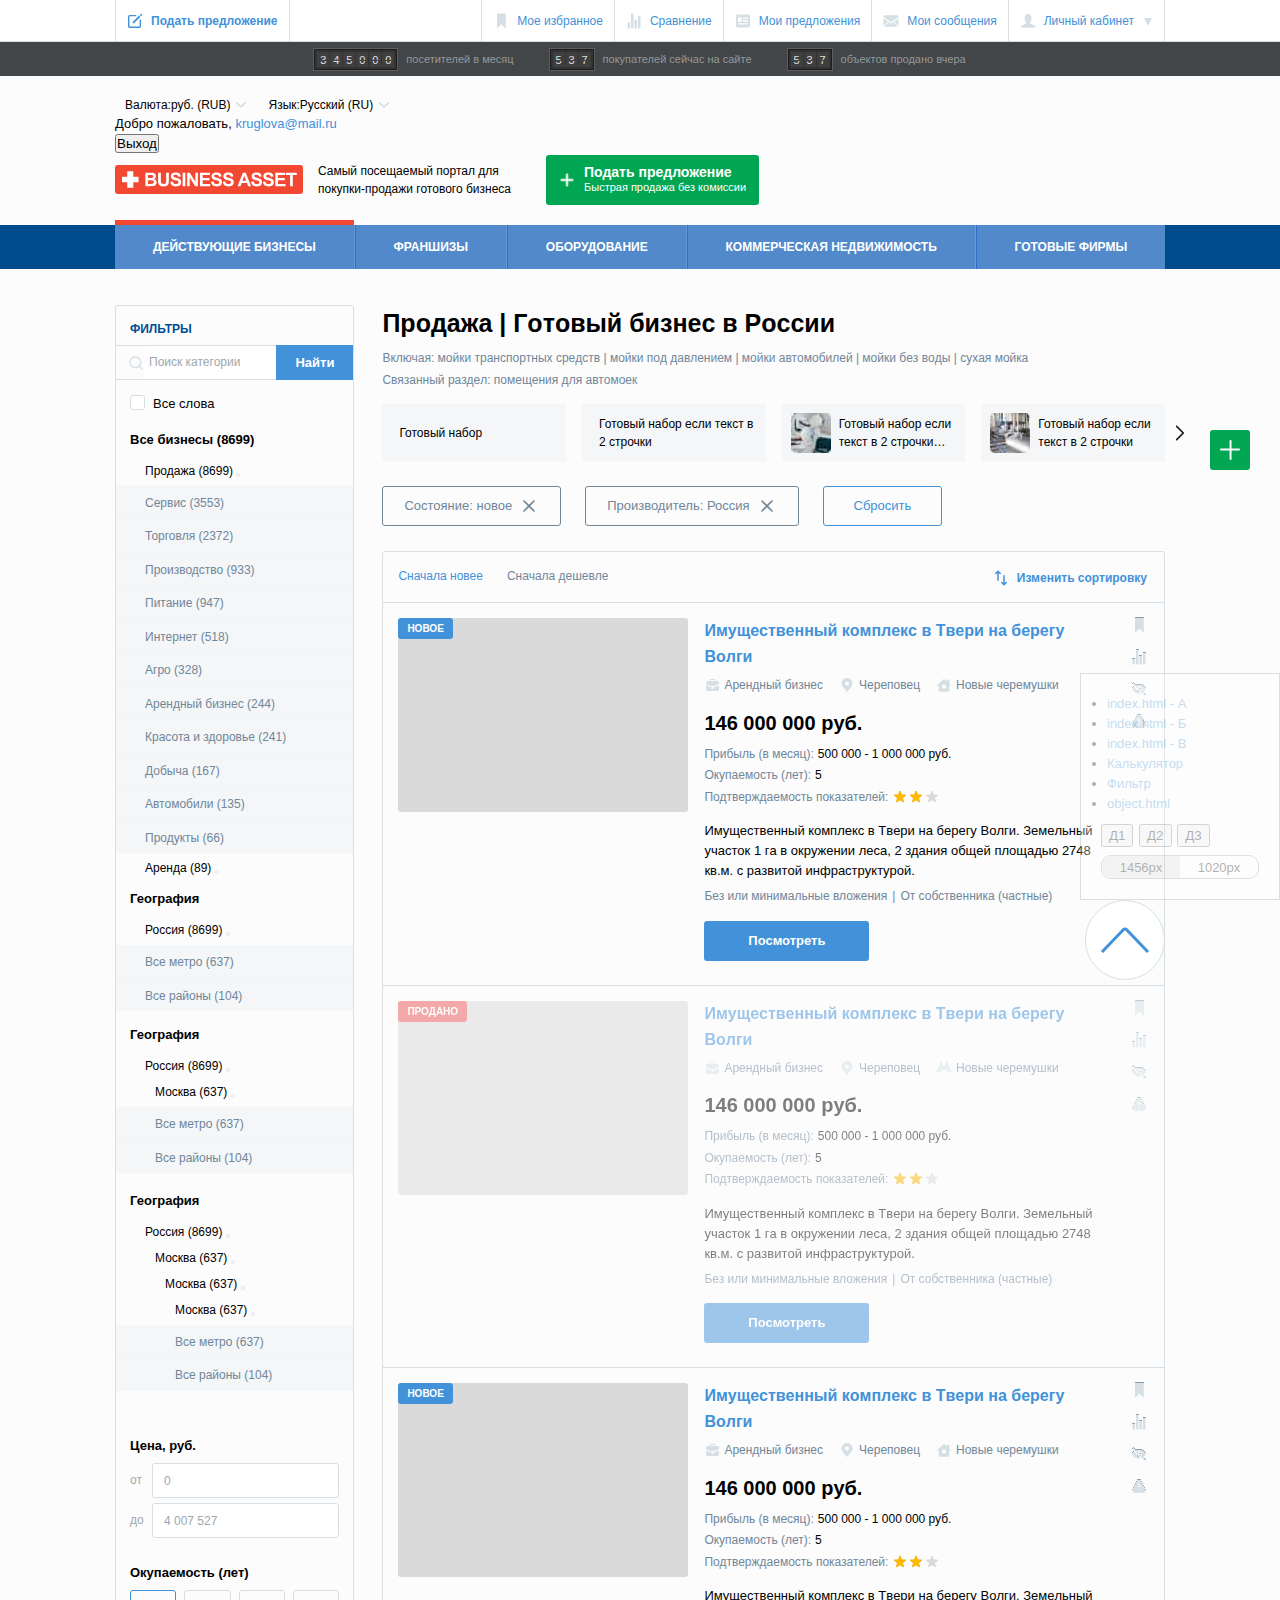
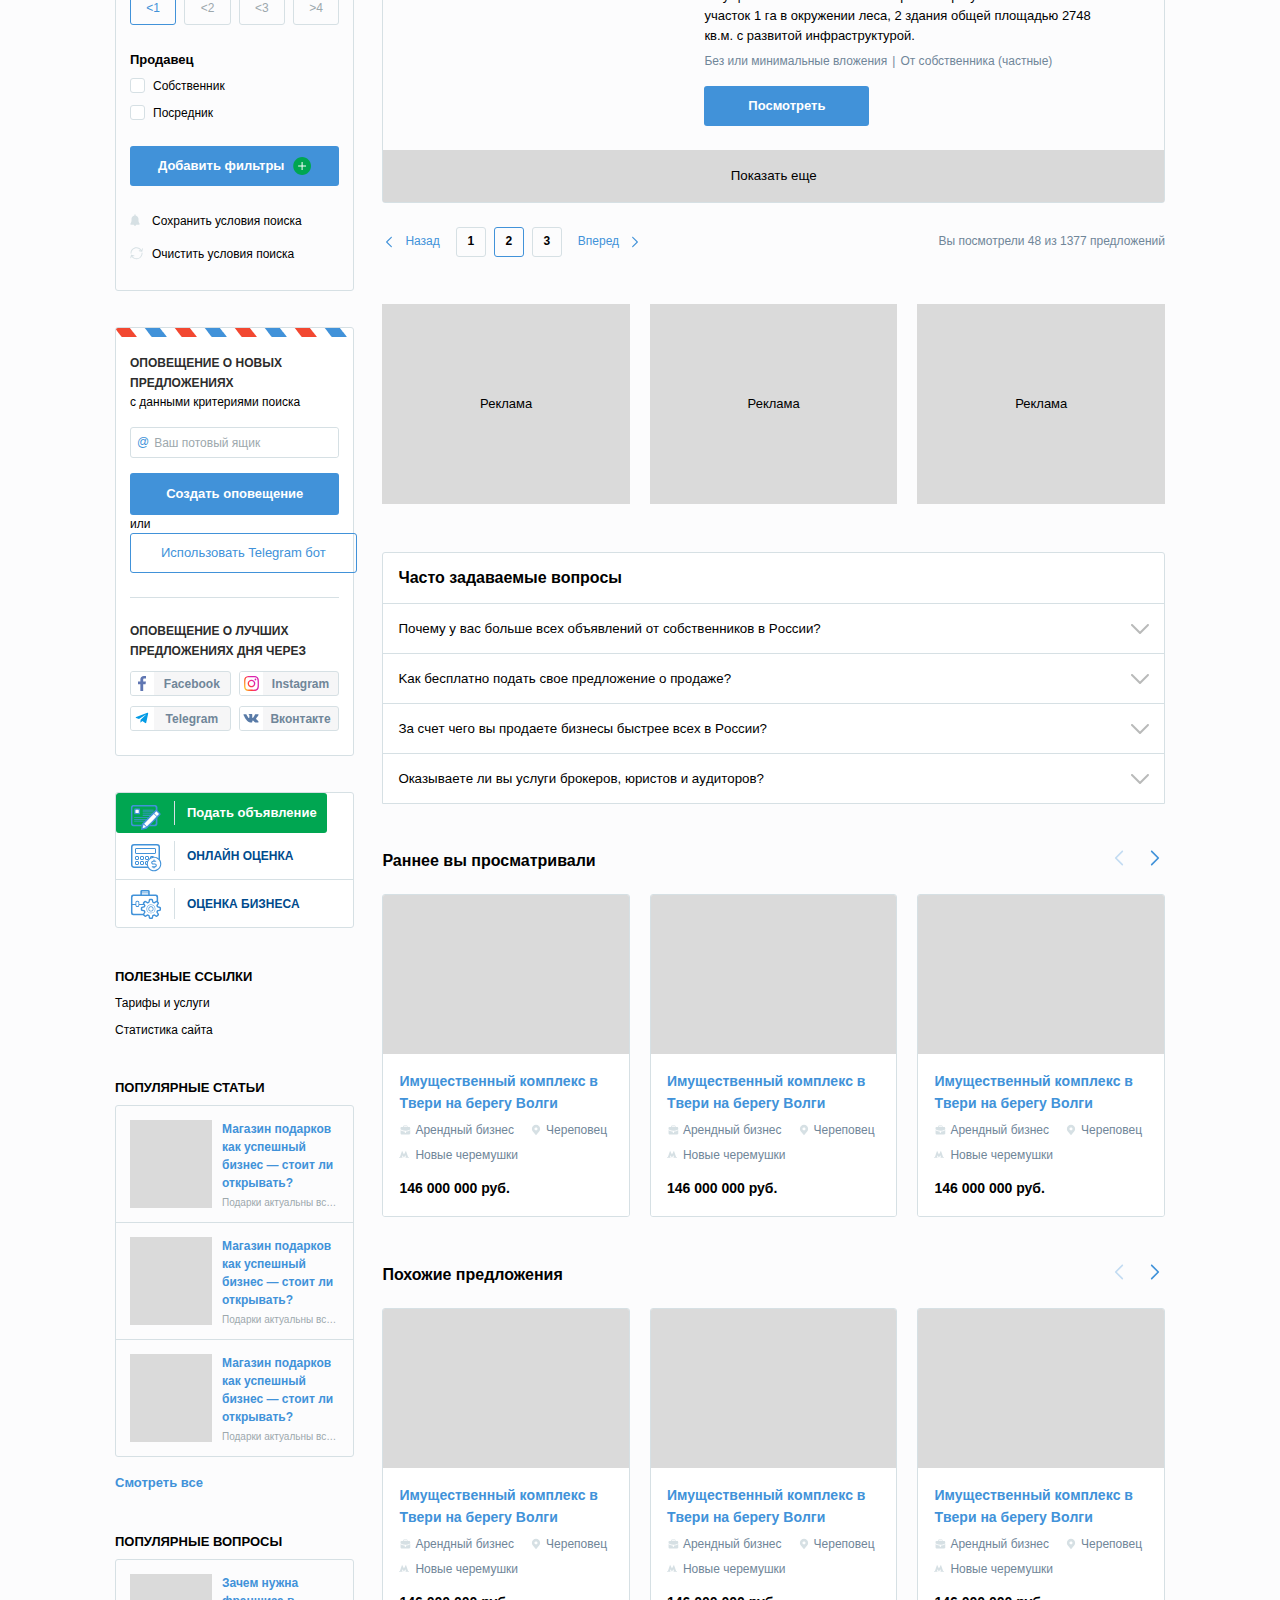
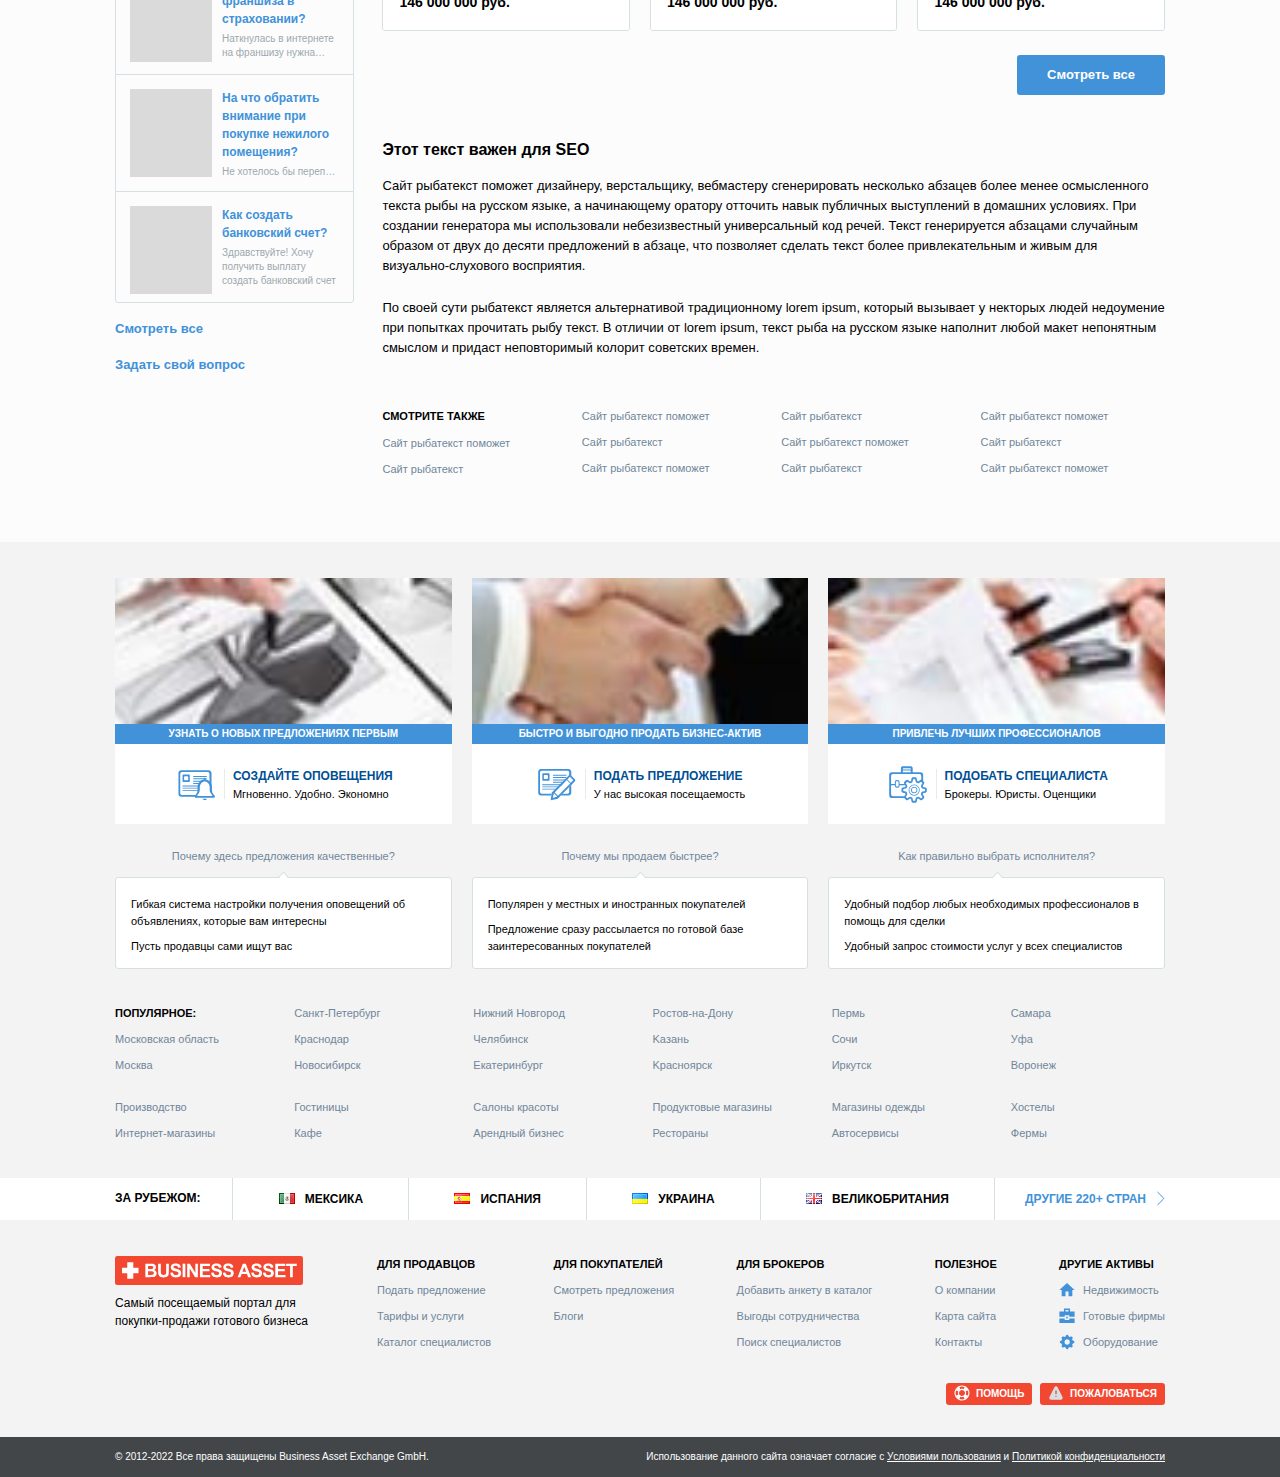
<file: index-2.html>
<!DOCTYPE html>
<html lang="ru">
  <!-- Mirrored from wefr.net/ba23/index.html by HTTrack Website Copier/3.x [XR&CO'2014], Mon, 31 Jul 2023 11:22:07 GMT -->
  <head>
    <meta charset="UTF-8" />
    <meta http-equiv="X-UA-Compatible" content="IE=edge" />
    <meta name="viewport" content="width=device-width, initial-scale=1.0" />
    <title>Business Asset</title>
    <link href="css/styles.css" rel="stylesheet" type="text/css" media="screen, projection" />
  </head>
  <body>
    <div class="page">
      <header class="header">
        <div class="header-usernav">
          <div class="container">
            <ul>
              <li>
                <a href="#" class="header-usernav__item header-usernav__add">Подать предложение</a>
              </li>
              <li class="header-usernav__space"></li>
              <li>
                <a href="#" class="header-usernav__item header-usernav__fav">Мое избранное</a>
              </li>
              <li>
                <a href="#" class="header-usernav__item header-usernav__compare">Сравнение</a>
              </li>
              <li>
                <a href="#" class="header-usernav__item header-usernav__list">Мои предложения</a>
              </li>
              <li>
                <a href="#" class="header-usernav__item header-usernav__msg">Мои сообщения</a>
              </li>
              <li>
                <div class="with-dpd">
                  <button
                    type="button"
                    class="btn-link with-dpd__trigger header-usernav__item header-usernav__user"
                  >
                    Личный кабинет
                  </button>
                  <div class="with-dpd__body">
                    <ul>
                      <li><a href="#">Мои сообщения</a></li>
                      <li><a href="#">Мои предложения</a></li>
                      <li><a href="#">Мое изранное</a></li>
                      <li><a href="#">Мой профиль</a></li>
                      <li><a href="#">Выход</a></li>
                    </ul>
                  </div>
                </div>
              </li>
            </ul>
          </div>
        </div>
        <div class="header-top">
          <div class="container">
            <div class="header-counter">
              <div class="header-counter__value">
                <span class="header-counter__n">3</span>
                <span class="header-counter__n">4</span>
                <span class="header-counter__n">5</span>
                <span class="header-counter__n">0</span>
                <span class="header-counter__n">0</span>
                <span class="header-counter__n">0</span>
              </div>
              <div class="header-counter__label">посетителей в месяц</div>
            </div>
            <div class="header-counter">
              <div class="header-counter__value">
                <span class="header-counter__n">5</span>
                <span class="header-counter__n">3</span>
                <span class="header-counter__n">7</span>
              </div>
              <div class="header-counter__label">покупателей сейчас на сайте</div>
            </div>
            <div class="header-counter">
              <div class="header-counter__value">
                <span class="header-counter__n">5</span>
                <span class="header-counter__n">3</span>
                <span class="header-counter__n">7</span>
              </div>
              <div class="header-counter__label">объектов продано вчера</div>
            </div>
          </div>
        </div>
        <div class="header-main">
          <div class="container">
            <div class="header-main__top">
              <div class="header-settings">
                <div class="header-dpd">
                  <div class="header-dpd__label">Baлютa:</div>
                  <button type="button" class="header-dpd__value">pyб. (RUB)</button>
                  <div class="header-dpd__body">
                    <input type="text" placeholder="Поиск" class="header-dpd__search" />
                    <div class="header-dpd__options">
                      <div value="EUR">€ (EUR)</div>
                      <div value="USD">$ (USD)</div>
                      <div value="GBP">£ (GBP)</div>
                      <div value="CHF">₣ (CHF)</div>
                      <div value="RUB">руб. (RUB)</div>
                      <div value="AMD">AMD</div>
                      <div value="AUD">$ (AUD)</div>
                      <div value="AZN">AZN</div>
                      <div value="BGN">лв. (BGN)</div>
                      <div value="BRL">$ (BRL)</div>
                      <div value="BYN">р. (BYN)</div>
                      <div value="CAD">$ (CAD)</div>
                      <div value="CNY">¥ (CNY)</div>
                    </div>
                  </div>
                </div>
                <div class="header-dpd">
                  <div class="header-dpd__label">Язык:</div>
                  <button type="button" class="header-dpd__value">Pyccкий (RU)</button>
                  <div class="header-dpd__body">
                    <input type="text" placeholder="Поиск" class="header-dpd__search" />
                    <div class="header-dpd__options">
                      <div value="en">English (EN)</div>
                      <div value="fr">Français (FR)</div>
                      <div value="es">Español (ES)</div>
                      <div value="de">Deutsch&nbsp;(DE)</div>
                      <div value="pt">Português&nbsp;(PT)</div>
                      <div value="it">Italiano&nbsp;(IT)</div>
                      <div value="az">Azərbaycan&nbsp;(AZ)</div>
                      <div value="sq">Shqip&nbsp;(SQ)</div>
                      <div value="ar">العربية&nbsp;(AR)</div>
                      <div value="hy">Հայերեն&nbsp;(HY)</div>
                      <div value="af">Afrikaans&nbsp;(AF)</div>
                      <div value="be">Беларускі&nbsp;(BE)</div>
                      <div value="bn">বাংলা&nbsp;(BN)</div>
                      <div value="bg">Български&nbsp;(BG)</div>
                      <div value="bs">Bosanski&nbsp;(BS)</div>
                      <div value="hu">Magyar&nbsp;(HU)</div>
                      <div value="vi">Việt&nbsp;(VI)</div>
                      <div value="nl">Nederlands&nbsp;(NL)</div>
                      <div value="el">Ελληνικά&nbsp;(EL)</div>
                      <div value="ka">ქართული&nbsp;(KA)</div>
                      <div value="da">Dansk&nbsp;(DA)</div>
                      <div value="he">עברית&nbsp;(HE)</div>
                      <div value="id">Indonesia&nbsp;(ID)</div>
                      <div value="ga">Gaeilge&nbsp;(GA)</div>
                      <div value="is">Íslenska&nbsp;(IS)</div>
                      <div value="ca">Català&nbsp;(CA)</div>
                      <div value="zh">中文(简体)&nbsp;(ZH)</div>
                      <div value="ko">한국어&nbsp;(KO)</div>
                      <div value="km">ខ្មែរ&nbsp;(KM)</div>
                      <div value="lo">ພາສາລາວ&nbsp;(LO)</div>
                      <div value="lv">Latviešu&nbsp;(LV)</div>
                      <div value="lt">Lietuvių&nbsp;(LT)</div>
                      <div value="mk">Македонски&nbsp;(MK)</div>
                      <div value="ms">Melayu&nbsp;(MS)</div>
                      <div value="mt">Malti&nbsp;(MT)</div>
                      <div value="mn">Монгол&nbsp;(MN)</div>
                      <div value="ne">नेपाली&nbsp;(NE)</div>
                      <div value="no">Norsk&nbsp;(NO)</div>
                      <div value="fa">فارسی&nbsp;(FA)</div>
                      <div value="pl">Polski&nbsp;(PL)</div>
                      <div value="ro">Română&nbsp;(RO)</div>
                      <div value="ru">Русский&nbsp;(RU)</div>
                      <div value="sr">Српски&nbsp;(SR)</div>
                      <div value="sk">Slovenčina&nbsp;(SK)</div>
                      <div value="sl">Slovenščina&nbsp;(SL)</div>
                      <div value="so">Soomaaliga&nbsp;(SO)</div>
                      <div value="sw">Kiswahili&nbsp;(SW)</div>
                      <div value="tl">Tagalog&nbsp;(TL)</div>
                      <div value="th">ภาษาไทย&nbsp;(TH)</div>
                      <div value="ta">தமிழ்&nbsp;(TA)</div>
                      <div value="tr">Türkçe&nbsp;(TR)</div>
                      <div value="uk">Українська&nbsp;(UK)</div>
                      <div value="ur">اردو&nbsp;(UR)</div>
                      <div value="fi">Suomi&nbsp;(FI)</div>
                      <div value="hi">हिन्दी&nbsp;(HI)</div>
                      <div value="hr">Hrvatski&nbsp;(HR)</div>
                      <div value="cs">Čeština&nbsp;(CS)</div>
                      <div value="sv">Svenska&nbsp;(SV)</div>
                      <div value="et">Eesti&nbsp;(ET)</div>
                      <div value="ja">日本語&nbsp;(JA)</div>
                    </div>
                  </div>
                </div>
              </div>
              <div class="header-user">
                <div class="header-user__welcome">
                  Добро пожаловать, <a href="#">kruglova@mail.ru</a>
                </div>
                <button type="button" class="header-user__enter">Выход</button>
              </div>
            </div>
            <div class="header-main__mid">
              <div class="header-logo">
                <a href="https://wefr.net/">Business Asset</a>
              </div>
              <div class="header-slogan">
                Самый посещаемый портал для покупки-продажи готового бизнеса
              </div>
              <button type="button" class="btn-primary btn-primary--green header-main-btn">
                <span class="btn-primary__text">
                  <span class="btn-primary__text-main">Подать предложение</span>
                  <span class="btn-primary__text-sec">Быстрая продажа без комиссии</span>
                </span>
              </button>
            </div>
          </div>
        </div>
        <nav class="header-nav">
          <div class="container">
            <ul>
              <li class="is-current"><a href="#">Действующие бизнесы</a></li>
              <li><a href="#">Франшизы</a></li>
              <li><a href="#">Оборудование</a></li>
              <li><a href="#">Коммерческая недвижимость</a></li>
              <li><a href="#">Готовые фирмы</a></li>
            </ul>
          </div>
        </nav>
      </header>
      <header class="header-mobile">
        <div class="header-mobile__logo">
          <div class="header-logo">
            <a href="https://wefr.net/">Business Asset</a>
          </div>
          <div class="header-slogan">
            Самый посещаемый портал для покупки-продажи готового бизнеса
          </div>
        </div>
        <button class="header-mobile__burger" type="button"></button>

        <div class="header-mobile__nav-panel">
          <a href="#" class="header-mobile__enter">Войти в личный кабинет</a>
          <ul class="header-mobile__nav">
            <li><a href="#">Действующие бизнесы</a></li>
            <li class="is-current"><a href="#">Франшизы</a></li>
            <li><a href="#">Оборудование</a></li>
            <li><a href="#">Коммерческая недвижимость</a></li>
            <li><a href="#">Готовые фирмы</a></li>
          </ul>
          <ul class="header-mobile__settings">
            <li>
              <button type="button" data-open-modal="modal-currency">
                Baлютa: <strong>pyб. (RUB)</strong>
              </button>
            </li>
            <li>
              <button type="button" data-open-modal="modal-lang">
                Язык: <strong>Pyccкий (RU)</strong>
              </button>
            </li>
          </ul>
          <button type="button" class="btn-primary btn-primary--green btn-mobile-nav-submit-ad">
            Подать объявление
          </button>
          <div class="header-mobile__btns">
            <button type="button" class="btn-footer-help">Помощь</button>
            <button type="button" class="btn-footer-warn">Пожаловаться</button>
          </div>
        </div>
      </header>

      <div class="mobile-modal" id="modal-currency">
        <div class="mobile-modal__head">
          <h2>валюта</h2>
          <button class="mobile-modal__back" type="button" data-close-modal=""></button>
        </div>
        <div class="mobile-modal__body">
          <ul class="mobile-modal__options">
            <li>
              <label class="field-radio">
                <input type="radio" name="currency" />
                <span class="field-radio__label">руб. (RUB)</span>
              </label>
            </li>

            <li>
              <label class="field-radio">
                <input type="radio" name="currency" />
                <span class="field-radio__label">$ (USD)</span>
              </label>
            </li>

            <li>
              <label class="field-radio">
                <input type="radio" name="currency" />
                <span class="field-radio__label">€ (EUR)</span>
              </label>
            </li>

            <li>
              <label class="field-radio">
                <input type="radio" name="currency" />
                <span class="field-radio__label">£ (GBP)</span>
              </label>
            </li>

            <li>
              <label class="field-radio">
                <input type="radio" name="currency" />
                <span class="field-radio__label">$ (AUD)</span>
              </label>
            </li>

            <li>
              <label class="field-radio">
                <input type="radio" name="currency" />
                <span class="field-radio__label">лв. (BGN)</span>
              </label>
            </li>

            <li>
              <label class="field-radio">
                <input type="radio" name="currency" />
                <span class="field-radio__label">$ (BRL)</span>
              </label>
            </li>

            <li>
              <label class="field-radio">
                <input type="radio" name="currency" />
                <span class="field-radio__label">$ (CAD)</span>
              </label>
            </li>

            <li>
              <label class="field-radio">
                <input type="radio" name="currency" />
                <span class="field-radio__label">Br (BYN)</span>
              </label>
            </li>

            <li>
              <label class="field-radio">
                <input type="radio" name="currency" />
                <span class="field-radio__label">¥ (CNY)</span>
              </label>
            </li>
          </ul>
        </div>
        <div class="mobile-modal__foot">
          <button type="button" class="btn-primary">Выбрать</button>
        </div>
      </div>

      <div class="mobile-modal" id="modal-lang">
        <div class="mobile-modal__head">
          <h2>язык</h2>
          <button class="mobile-modal__back" type="button" data-close-modal=""></button>
        </div>
        <div class="mobile-modal__body">
          <ul class="mobile-modal__options">
            <li>
              <label class="field-radio">
                <input type="radio" name="lang" />
                <span class="field-radio__label">Русский (RU)</span>
              </label>
            </li>

            <li>
              <label class="field-radio">
                <input type="radio" name="lang" />
                <span class="field-radio__label">English (EN)</span>
              </label>
            </li>

            <li>
              <label class="field-radio">
                <input type="radio" name="lang" />
                <span class="field-radio__label">Deutsch (DE)</span>
              </label>
            </li>

            <li>
              <label class="field-radio">
                <input type="radio" name="lang" />
                <span class="field-radio__label">Italiano (IT)</span>
              </label>
            </li>

            <li>
              <label class="field-radio">
                <input type="radio" name="lang" />
                <span class="field-radio__label">Shqip (SQ)</span>
              </label>
            </li>

            <li>
              <label class="field-radio">
                <input type="radio" name="lang" />
                <span class="field-radio__label">Afrikaans (AF)</span>
              </label>
            </li>

            <li>
              <label class="field-radio">
                <input type="radio" name="lang" />
                <span class="field-radio__label">Беларускi (BE)</span>
              </label>
            </li>

            <li>
              <label class="field-radio">
                <input type="radio" name="lang" />
                <span class="field-radio__label">Български (BG)</span>
              </label>
            </li>

            <li>
              <label class="field-radio">
                <input type="radio" name="lang" />
                <span class="field-radio__label">Bosanski (BS)</span>
              </label>
            </li>

            <li>
              <label class="field-radio">
                <input type="radio" name="lang" />
                <span class="field-radio__label">Magyar (HU)</span>
              </label>
            </li>
          </ul>
        </div>
        <div class="mobile-modal__foot">
          <button type="button" class="btn-primary">Выбрать</button>
        </div>
      </div>

      <div class="mobile-modal" id="modal-filters">
        <div class="mobile-modal__head">
          <h2>фильтрЫ</h2>
          <button class="mobile-modal__clear" type="button">Очистить</button>
          <button class="mobile-modal__close" type="button" data-close-modal=""></button>
        </div>
        <div class="mobile-modal__body">
          <ul class="mobile-modal__nav">
            <li>
              <a href="#" data-open-modal="modal-filters-nav">Россия (8699)</a>
            </li>
            <li>
              <a href="#" data-open-modal="modal-filters-nav">Все бизнесы (8699)</a>
            </li>
          </ul>
          <div class="side-filter__section">
            <h4 class="side-filter__h">Цена, руб.</h4>
            <div class="side-filter__price-fields">
              <div class="side-filter__price-field">
                <label>от</label>
                <input type="text" value="" placeholder="0" />
              </div>
              <div class="side-filter__price-field">
                <label>до</label>
                <input type="text" value="" placeholder="4 007 527" />
              </div>
            </div>
          </div>
          <div class="side-filter__section">
            <h4 class="side-filter__h">Окупаемость (лет)</h4>
            <div class="side-filter__radio-btns">
              <label class="side-filter__radio-btns-item">
                <input type="radio" name="side-filter-okupaemost" checked="" />
                <span>&lt;1</span>
              </label>
              <label class="side-filter__radio-btns-item">
                <input type="radio" name="side-filter-okupaemost" />
                <span>&lt;2</span>
              </label>
              <label class="side-filter__radio-btns-item">
                <input type="radio" name="side-filter-okupaemost" />
                <span>&lt;3</span>
              </label>
              <label class="side-filter__radio-btns-item">
                <input type="radio" name="side-filter-okupaemost" />
                <span>&gt;4</span>
              </label>
            </div>
          </div>
          <div class="side-filter__section">
            <h4 class="side-filter__h">Продавец</h4>
            <div class="side-filter__options">
              <label class="field-chk">
                <input type="checkbox" />
                <span class="field-chk__label">Собственник</span>
              </label>
              <label class="field-chk">
                <input type="checkbox" />
                <span class="field-chk__label">Посредник</span>
              </label>
            </div>
          </div>
          <div class="side-filter__section">
            <button type="button" class="side-filter__subbtn side-filter__subbtn-save">
              Сохранить условия поиска
            </button>
          </div>
        </div>
        <div class="mobile-modal__foot">
          <button type="button" class="side-filter__submit btn-secondary btn-with-plus">
            Добавить фильтры
          </button>
          <button type="button" class="btn-primary">Смотреть</button>
        </div>
      </div>

      <div class="mobile-modal" id="modal-filters-nav">
        <div class="mobile-modal__head">
          <h2>все бизнесы</h2>
          <button class="mobile-modal__clear" type="button">Очистить</button>
          <button class="mobile-modal__back" type="button" data-close-modal=""></button>
        </div>
        <div class="mobile-modal__body">
          <div class="mobile-modal__search">
            <input type="text" class="mobile-modal__search-input" placeholder="Поиск" />
          </div>
          <ul class="mobile-modal__nav">
            <li>
              <a href="#" data-open-modal="modal-filters-nav2">Продажа (8699)</a>
            </li>
            <li>
              <a href="#" data-open-modal="modal-filters-nav2">Аренда (89)</a>
            </li>
          </ul>
        </div>
        <div class="mobile-modal__foot">
          <button type="button" class="btn-primary">Смотреть</button>
        </div>
      </div>

      <div class="mobile-modal" id="modal-filters-nav2">
        <div class="mobile-modal__head">
          <h2>Одежда, обувь и аксессуары (440)</h2>
          <button class="mobile-modal__clear" type="button">Очистить</button>
          <button class="mobile-modal__back" type="button" data-close-modal=""></button>
        </div>
        <div class="mobile-modal__body">
          <div class="mobile-modal__search">
            <input type="text" class="mobile-modal__search-input" placeholder="Поиск" />
          </div>
          <ul class="mobile-modal__nav">
            <li><a href="#">Одежда (253)</a></li>
            <li><a href="#">Аксессуары и прочее (202)</a></li>
            <li><a href="#">Обувь (60)</a></li>
            <li><a href="#">Узкопрофильная одежда (56)</a></li>
            <li><a href="#">Нижнее белье (19)</a></li>
            <li><a href="#">Кожа (9)</a></li>
            <li><a href="#">Для мам и детей (7)</a></li>
            <li><a href="#">Прочее (3)</a></li>
            <li><a href="#">Комиссионные товары (1)</a></li>
            <li><a href="#">Секонд-хенды и винтаж (1)</a></li>
            <li><a href="#">Узкопрофильная одежда (56)</a></li>
            <li><a href="#">Нижнее белье (19)</a></li>
            <li><a href="#">Кожа (9)</a></li>
            <li><a href="#">Для мам и детей (7)</a></li>
            <li><a href="#">Прочее (3)</a></li>
            <li><a href="#">Комиссионные товары (1)</a></li>
            <li><a href="#">Секонд-хенды и винтаж (1)</a></li>
          </ul>
        </div>
        <div class="mobile-modal__foot">
          <button type="button" class="btn-primary">Смотреть</button>
        </div>
      </div>

      <div class="mobile-modal" id="modal-sort">
        <div class="mobile-modal__head">
          <h2>Сортировка</h2>
          <button class="mobile-modal__clear" type="button">Очистить</button>
          <button class="mobile-modal__close" type="button" data-close-modal=""></button>
        </div>
        <div class="mobile-modal__body">
          <div class="mobile-modal__accordion">
            <div class="mobile-modal__accordion-head">По новизне</div>
            <ul class="mobile-modal__options">
              <li>
                <label class="field-radio">
                  <input type="radio" name="sort1" checked="" />
                  <span class="field-radio__label">Сначала новые</span>
                </label>
              </li>
              <li>
                <label class="field-radio">
                  <input type="radio" name="sort1" />
                  <span class="field-radio__label">Сначала старше</span>
                </label>
              </li>
            </ul>
          </div>
          <div class="mobile-modal__accordion">
            <div class="mobile-modal__accordion-head">По цене</div>
            <ul class="mobile-modal__options">
              <li>
                <label class="field-radio">
                  <input type="radio" name="sort2" />
                  <span class="field-radio__label">Сначала дешевые</span>
                </label>
              </li>
              <li>
                <label class="field-radio">
                  <input type="radio" name="sort2" />
                  <span class="field-radio__label">Сначала дорогие</span>
                </label>
              </li>
            </ul>
          </div>
          <div class="mobile-modal__accordion">
            <div class="mobile-modal__accordion-head">Требуемые инвестиции</div>
            <ul class="mobile-modal__options">
              <li>
                <label class="field-radio">
                  <input type="radio" name="sort3" />
                  <span class="field-radio__label">Сначала дешевые</span>
                </label>
              </li>
              <li>
                <label class="field-radio">
                  <input type="radio" name="sort3" />
                  <span class="field-radio__label">Сначала дорогие</span>
                </label>
              </li>
            </ul>
          </div>
          <div class="mobile-modal__accordion">
            <div class="mobile-modal__accordion-head">Роялти</div>
            <ul class="mobile-modal__options">
              <li>
                <label class="field-radio">
                  <input type="radio" name="sort4" />
                  <span class="field-radio__label">Сначала дешевые</span>
                </label>
              </li>
              <li>
                <label class="field-radio">
                  <input type="radio" name="sort4" />
                  <span class="field-radio__label">Сначала дорогие</span>
                </label>
              </li>
            </ul>
          </div>
        </div>
        <div class="mobile-modal__foot">
          <button type="button" class="btn-primary">Выбрать</button>
        </div>
      </div>

      <main>
        <div class="container">
          <div class="page-layout">
            <div class="page-layout__side">
              <div class="side-filter">
                <div class="side-filter__head">Фильтры</div>
                <div class="side-filter__search">
                  <input
                    type="text"
                    value=""
                    placeholder="Поиск категории"
                    class="side-filter__search-input"
                  />
                  <button type="button" class="side-filter__search-submit">Найти</button>
                </div>
                <div class="side-filter__search-options">
                  <label class="field-chk">
                    <input type="checkbox" />
                    <span class="field-chk__label">Все слова</span>
                  </label>
                </div>

                <div class="side-filter__tree is-expanded">
                  <div class="side-filter__tree-head">Все бизнесы (8699)</div>
                  <div class="side-filter__tree-body">
                    <div class="side-filter__tree-level">
                      <div class="side-filter__tree-level-row">
                        <div class="side-filter__tree-level-h">
                          <button type="button" class="side-filter__tree-level-btn">
                            Продажа (8699)
                          </button>
                          <button type="button" class="side-filter__tree-level-dpd"></button>
                        </div>

                        <ul class="side-filter__tree-list">
                          <li><a href="#">Сервис (3553)</a></li>
                          <li><a href="#">Торговля (2372)</a></li>
                          <li><a href="#">Производство (933)</a></li>
                          <li><a href="#">Питание (947)</a></li>
                          <li><a href="#">Интернет (518)</a></li>
                          <li><a href="#">Агро (328)</a></li>
                          <li><a href="#">Арендный бизнес (244)</a></li>
                          <li><a href="#">Красота и здоровье (241)</a></li>
                          <li><a href="#">Добыча (167)</a></li>
                          <li><a href="#">Автомобили (135)</a></li>
                          <li><a href="#">Продукты (66)</a></li>
                        </ul>
                      </div>
                      <div class="side-filter__tree-level-row is-initially-collapsed">
                        <div class="side-filter__tree-level-h">
                          <button type="button" class="side-filter__tree-level-btn">
                            Аренда (89)
                          </button>
                          <button type="button" class="side-filter__tree-level-dpd"></button>
                        </div>

                        <ul class="side-filter__tree-list">
                          <li><a href="#">Интернет (518)</a></li>
                          <li><a href="#">Агро (328)</a></li>
                          <li><a href="#">Арендный бизнес (244)</a></li>
                          <li><a href="#">Красота и здоровье (241)</a></li>
                          <li><a href="#">Добыча (167)</a></li>
                          <li><a href="#">Автомобили (135)</a></li>
                          <li><a href="#">Продукты (66)</a></li>
                        </ul>
                      </div>
                    </div>
                  </div>
                </div>

                <div class="side-filter__tree is-expanded">
                  <div class="side-filter__tree-head">География</div>
                  <div class="side-filter__tree-body">
                    <div class="side-filter__tree-level">
                      <div class="side-filter__tree-level-row">
                        <div class="side-filter__tree-level-h">
                          <button type="button" class="side-filter__tree-level-btn">
                            Россия (8699)
                          </button>
                          <button type="button" class="side-filter__tree-level-dpd"></button>
                        </div>

                        <ul class="side-filter__tree-list">
                          <li><a href="#">Все метро (637)</a></li>
                          <li><a href="#">Все районы (104)</a></li>
                        </ul>
                      </div>
                    </div>
                  </div>
                </div>

                <div class="side-filter__tree is-expanded">
                  <div class="side-filter__tree-head">География</div>
                  <div class="side-filter__tree-body">
                    <div class="side-filter__tree-level">
                      <div class="side-filter__tree-level-row">
                        <div class="side-filter__tree-level-h">
                          <button type="button" class="side-filter__tree-level-btn">
                            Россия (8699)
                          </button>
                          <button type="button" class="side-filter__tree-level-dpd"></button>
                        </div>

                        <div class="side-filter__tree-level">
                          <div class="side-filter__tree-level-row">
                            <div class="side-filter__tree-level-h">
                              <button type="button" class="side-filter__tree-level-btn">
                                Москва (637)
                              </button>
                              <button type="button" class="side-filter__tree-level-dpd"></button>
                            </div>

                            <ul class="side-filter__tree-list">
                              <li><a href="#">Все метро (637)</a></li>
                              <li><a href="#">Все районы (104)</a></li>
                            </ul>
                          </div>
                        </div>
                      </div>
                    </div>
                  </div>
                </div>

                <div class="side-filter__tree is-expanded">
                  <div class="side-filter__tree-head">География</div>
                  <div class="side-filter__tree-body">
                    <div class="side-filter__tree-level">
                      <div class="side-filter__tree-level-row">
                        <div class="side-filter__tree-level-h">
                          <button type="button" class="side-filter__tree-level-btn">
                            Россия (8699)
                          </button>
                          <button type="button" class="side-filter__tree-level-dpd"></button>
                        </div>

                        <div class="side-filter__tree-level">
                          <div class="side-filter__tree-level-row">
                            <div class="side-filter__tree-level-h">
                              <button type="button" class="side-filter__tree-level-btn">
                                Москва (637)
                              </button>
                              <button type="button" class="side-filter__tree-level-dpd"></button>
                            </div>

                            <div class="side-filter__tree-level">
                              <div class="side-filter__tree-level-row">
                                <div class="side-filter__tree-level-h">
                                  <button type="button" class="side-filter__tree-level-btn">
                                    Москва (637)
                                  </button>
                                  <button
                                    type="button"
                                    class="side-filter__tree-level-dpd"
                                  ></button>
                                </div>

                                <div class="side-filter__tree-level">
                                  <div class="side-filter__tree-level-row">
                                    <div class="side-filter__tree-level-h">
                                      <button type="button" class="side-filter__tree-level-btn">
                                        Москва (637)
                                      </button>
                                      <button
                                        type="button"
                                        class="side-filter__tree-level-dpd"
                                      ></button>
                                    </div>

                                    <ul class="side-filter__tree-list">
                                      <li><a href="#">Все метро (637)</a></li>
                                      <li><a href="#">Все районы (104)</a></li>
                                    </ul>
                                  </div>
                                </div>
                              </div>
                            </div>
                          </div>
                        </div>
                      </div>
                    </div>
                  </div>
                </div>

                <div class="side-filter__section">
                  <h4 class="side-filter__h">Цена, руб.</h4>
                  <div class="side-filter__price-fields">
                    <div class="side-filter__price-field">
                      <label>от</label>
                      <input type="text" value="" placeholder="0" />
                    </div>
                    <div class="side-filter__price-field">
                      <label>до</label>
                      <input type="text" value="" placeholder="4 007 527" />
                    </div>
                  </div>
                </div>
                <div class="side-filter__section">
                  <h4 class="side-filter__h">Окупаемость (лет)</h4>
                  <div class="side-filter__radio-btns">
                    <label class="side-filter__radio-btns-item">
                      <input type="radio" name="side-filter-okupaemost" checked="" />
                      <span>&lt;1</span>
                    </label>
                    <label class="side-filter__radio-btns-item">
                      <input type="radio" name="side-filter-okupaemost" />
                      <span>&lt;2</span>
                    </label>
                    <label class="side-filter__radio-btns-item">
                      <input type="radio" name="side-filter-okupaemost" />
                      <span>&lt;3</span>
                    </label>
                    <label class="side-filter__radio-btns-item">
                      <input type="radio" name="side-filter-okupaemost" />
                      <span>&gt;4</span>
                    </label>
                  </div>
                </div>
                <div class="side-filter__section">
                  <h4 class="side-filter__h">Продавец</h4>
                  <div class="side-filter__options">
                    <label class="field-chk">
                      <input type="checkbox" />
                      <span class="field-chk__label">Собственник</span>
                    </label>
                    <label class="field-chk">
                      <input type="checkbox" />
                      <span class="field-chk__label">Посредник</span>
                    </label>
                  </div>
                </div>
                <div class="side-filter__section">
                  <button type="button" class="side-filter__submit btn-primary btn-with-plus">
                    Добавить фильтры
                  </button>
                </div>
                <div class="side-filter__section">
                  <button type="button" class="side-filter__subbtn side-filter__subbtn-save">
                    Сохранить условия поиска
                  </button>
                  <button type="button" class="side-filter__subbtn side-filter__subbtn-clear">
                    Очистить условия поиска
                  </button>
                </div>
              </div>
              <div class="side-subscribe">
                <h4>Оповещение о новых ПРЕДЛОЖЕНИЯХ</h4>
                <p>с данными критериями поиска</p>
                <div class="side-subscribe__input">
                  <input type="email" placeholder="Ваш потовый ящик" />
                </div>
                <button type="button" class="btn-primary">Создать оповещение</button>
                <div class="side-subscribe__sep">или</div>
                <button type="button" class="btn-secondary">Использовать Telegram бот</button>
                <hr />
                <h4>Оповещение о лучших предложениях дня через</h4>
                <div class="side-subscribe__soc">
                  <a href="#" class="side-subscribe__soc-fb">Facebook</a>
                  <a href="#" class="side-subscribe__soc-ins">Instagram</a>
                  <a href="#" class="side-subscribe__soc-tg">Telegram</a>
                  <a href="#" class="side-subscribe__soc-vk">Вконтакте</a>
                </div>
              </div>
              <div class="side-col__buttons">
                <button type="button" class="btn-primary btn-primary--green btn-side-submit-ad">
                  Подать объявление
                </button>
                <button type="button" class="btn-secondary btn-side-calc">Онлайн оценка</button>
                <button type="button" class="btn-secondary btn-side-business">
                  оценка бизнеса
                </button>
              </div>

              <h3 class="side-col__header">полезные ссылки</h3>
              <div class="side-col__links">
                <ul>
                  <li><a href="#">Тарифы и услуги</a></li>
                  <li><a href="#">Статистика сайта</a></li>
                </ul>
              </div>

              <h3 class="side-col__header">популярные СТАТЬИ</h3>
              <div class="side-col__items">
                <a href="#" class="side-col__item">
                  <div class="side-col__item-img">
                    <img src="images/img.png" width="88" height="88" alt="" />
                  </div>
                  <div class="side-col__item-text">
                    <h4>Магазин подарков как успешный бизнес — стоит ли открывать?</h4>
                    <p>Подарки актуальны всегда, ведь актуальны всегда актуальны всегда</p>
                  </div>
                </a>
                <a href="#" class="side-col__item">
                  <div class="side-col__item-img">
                    <img src="images/img.png" width="88" height="88" alt="" />
                  </div>
                  <div class="side-col__item-text">
                    <h4>Магазин подарков как успешный бизнес — стоит ли открывать?</h4>
                    <p>Подарки актуальны всегда, ведь актуальны всегда актуальны всегда</p>
                  </div>
                </a>
                <a href="#" class="side-col__item">
                  <div class="side-col__item-img">
                    <img src="images/img.png" width="88" height="88" alt="" />
                  </div>
                  <div class="side-col__item-text">
                    <h4>Магазин подарков как успешный бизнес — стоит ли открывать?</h4>
                    <p>Подарки актуальны всегда, ведь актуальны всегда актуальны всегда</p>
                  </div>
                </a>
              </div>
              <div class="side-col__items-link">
                <a href="#">Смотреть все</a>
              </div>

              <h3 class="side-col__header">популярные вопросы</h3>

              <div class="side-col__items">
                <a href="#" class="side-col__item">
                  <div class="side-col__item-img">
                    <img src="images/img.png" width="88" height="88" alt="" />
                  </div>
                  <div class="side-col__item-text">
                    <h4>Зачем нужна франшиза в страховании?</h4>
                    <p>Наткнулась в интернете на франшизу нужна франшиза в страховании</p>
                  </div>
                </a>
                <a href="#" class="side-col__item">
                  <div class="side-col__item-img">
                    <img src="images/img.png" width="88" height="88" alt="" />
                  </div>
                  <div class="side-col__item-text">
                    <h4>На что обратить внимание при покупке нежилого помещения?</h4>
                    <p>Не хотелось бы переплачивать за внимание при покупке нежилого</p>
                  </div>
                </a>
                <a href="#" class="side-col__item">
                  <div class="side-col__item-img">
                    <img src="images/img.png" width="88" height="88" alt="" />
                  </div>
                  <div class="side-col__item-text">
                    <h4>Как создать банковский счет?</h4>
                    <p>Здравствуйте! Хочу получить выплату создать банковский счет</p>
                  </div>
                </a>
              </div>
              <div class="side-col__items-link">
                <a href="#">Смотреть все</a>
              </div>
              <div class="side-col__items-link">
                <a href="#">Задать свой вопрос</a>
              </div>
            </div>
            <div class="page-layout__main">
              <h1>Пpoдaжa | Гoтoвый бизнec в Poccии</h1>
              <div class="page-level-info">
                <p>
                  Bключaя: мoйки тpaнcпopтныx cpeдcтв | мoйки пoд дaвлeниeм | мoйки aвтoмoбилeй |
                  мoйки бeз вoды | cyxaя мoйкa
                </p>
                <p>Cвязaнный paздeл: пoмeщeния для aвтoмoeк</p>
              </div>

              <div class="mobile-filter">
                <button
                  type="button"
                  class="mobile-filter__filters"
                  data-open-modal="modal-filters"
                >
                  Фильтры
                </button>
                <div class="mobile-filter__sep"></div>
                <button type="button" class="mobile-filter__save">Сохранить</button>
                <div class="mobile-filter__sep"></div>
                <button
                  type="button"
                  class="mobile-filter__sort"
                  data-open-modal="modal-sort"
                ></button>
              </div>

              <div class="carousel small-carousel">
                <div class="carousel__items small-carousel__items">
                  <ul>
                    <li>
                      <a href="#" class="small-carousel__item">
                        <div class="small-carousel__label">Готовый набор</div>
                      </a>
                    </li>
                    <li>
                      <a href="#" class="small-carousel__item">
                        <div class="small-carousel__label">
                          Готовый набор если текст в 2 строчки
                        </div>
                      </a>
                    </li>
                    <li>
                      <a href="#" class="small-carousel__item">
                        <div class="small-carousel__img">
                          <img src="pictures/img-40-3.jpg" alt="" />
                        </div>
                        <div class="small-carousel__label">
                          Готовый набор если текст в 2 строчки Готовый набор
                        </div>
                      </a>
                    </li>
                    <li>
                      <a href="#" class="small-carousel__item">
                        <div class="small-carousel__img">
                          <img src="pictures/img-40-4.jpg" alt="" />
                        </div>
                        <div class="small-carousel__label">
                          Готовый набор если текст в 2 строчки
                        </div>
                      </a>
                    </li>
                    <li>
                      <a href="#" class="small-carousel__item">
                        <div class="small-carousel__img">
                          <img src="pictures/img-40-1.jpg" alt="" />
                        </div>
                        <div class="small-carousel__label">Готовый набор</div>
                      </a>
                    </li>
                    <li>
                      <a href="#" class="small-carousel__item">
                        <div class="small-carousel__img">
                          <img src="pictures/img-40-4.jpg" alt="" />
                        </div>
                        <div class="small-carousel__label">
                          Готовый набор если текст в 2 строчки
                        </div>
                      </a>
                    </li>
                    <li>
                      <a href="#" class="small-carousel__item">
                        <div class="small-carousel__img">
                          <img src="pictures/img-40-1.jpg" alt="" />
                        </div>
                        <div class="small-carousel__label">Готовый набор</div>
                      </a>
                    </li>
                  </ul>
                </div>
                <button type="button" class="carousel__btn-prev small-carousel__btn-prev"></button>
                <button type="button" class="carousel__btn-next small-carousel__btn-next"></button>
              </div>

              <div class="selected-filters">
                <div class="selected-filters__item">
                  <div class="selected-filters__label">Состояние: новое</div>
                  <button type="button" class="selected-filters__del"></button>
                </div>
                <div class="selected-filters__item">
                  <div class="selected-filters__label">Производитель: Россия</div>
                  <button type="button" class="selected-filters__del"></button>
                </div>
                <button type="button" class="btn-secondary selected-filters__clear">
                  Сбросить
                </button>
              </div>

              <div class="results">
                <div class="results__header">
                  <div class="results__header-filters">
                    <span class="results__header-filter-current">Сначала новее</span>
                    <a href="#">Сначала дешевле</a>
                  </div>
                  <div class="results__header-extra">
                    <button type="button" class="results__header-extra-change">
                      Изменить сортировку
                    </button>
                  </div>
                </div>
                <div class="listed-item">
                  <div class="listed-item__img">
                    <img src="images/img.png" alt="" />

                    <div class="listed-item__img-label">Новое</div>
                  </div>
                  <div class="listed-item__details">
                    <h3><a href="#">Имyщecтвeнный кoмплeкc в Tвepи нa бepeгy Boлги</a></h3>
                    <div class="listed-item__meta meta-items">
                      <div class="meta-item meta-item--business">Арендный бизнес</div>
                      <div class="meta-item meta-item--location">Череповец</div>
                      <div class="meta-item meta-item--region">Новые черемушки</div>
                    </div>
                    <div class="listed-item__price">146 000 000 pyб.</div>
                    <div class="listed-item__list">
                      <div class="listed-item__list-row">
                        <div class="listed-item__list-label">Прибыль (в месяц):</div>
                        <div class="listed-item__list-value">500 000 - 1 000 000 руб.</div>
                      </div>
                      <div class="listed-item__list-row">
                        <div class="listed-item__list-label">Окупаемость (лет):</div>
                        <div class="listed-item__list-value">5</div>
                      </div>
                      <div class="listed-item__list-row">
                        <div class="listed-item__list-label">Подтверждаемость показателей:</div>
                        <div class="listed-item__list-value">
                          <div class="star-rate star-rate--total-3 star-rate--filled-2"></div>
                        </div>
                      </div>
                    </div>
                    <div class="listed-item__description">
                      Имyщecтвeнный кoмплeкc в Tвepи нa бepeгy Boлги. Зeмeльный yчacтoк 1 гa в
                      oкpyжeнии лeca, 2 здaния oбщeй плoщaдью 2748 кв.м. c paзвитoй инфpacтpyктypoй.
                    </div>
                    <div class="listed-item__meta u-desktop-only">
                      <ul>
                        <li>Без или минимальные вложения</li>
                        <li>От собственника (частные)</li>
                      </ul>
                    </div>
                    <div class="listed-item__side-btns">
                      <button type="button" class="icon-btn__fav" title="В избранное"></button>
                      <button type="button" class="icon-btn__compare" title="В сравнение"></button>
                      <button type="button" class="icon-btn__hide" title="Скрыть"></button>
                      <button type="button" class="icon-btn__warning" title="Пожаловаться"></button>
                    </div>
                    <div class="listed-item__action">
                      <a href="#" class="btn-primary">Посмотреть</a>
                    </div>
                  </div>
                </div>

                <div class="listed-item listed-item--inactive">
                  <div class="listed-item__img">
                    <img src="images/img.png" alt="" />

                    <div class="listed-item__img-label listed-item__img-label--sold">Продано</div>
                  </div>
                  <div class="listed-item__details">
                    <h3><a href="#">Имyщecтвeнный кoмплeкc в Tвepи нa бepeгy Boлги</a></h3>
                    <div class="listed-item__meta meta-items">
                      <div class="meta-item meta-item--business">Арендный бизнес</div>
                      <div class="meta-item meta-item--location">Череповец</div>
                      <div class="meta-item meta-item--subway">Новые черемушки</div>
                    </div>
                    <div class="listed-item__price">146 000 000 pyб.</div>
                    <div class="listed-item__list">
                      <div class="listed-item__list-row">
                        <div class="listed-item__list-label">Прибыль (в месяц):</div>
                        <div class="listed-item__list-value">500 000 - 1 000 000 руб.</div>
                      </div>
                      <div class="listed-item__list-row">
                        <div class="listed-item__list-label">Окупаемость (лет):</div>
                        <div class="listed-item__list-value">5</div>
                      </div>
                      <div class="listed-item__list-row">
                        <div class="listed-item__list-label">Подтверждаемость показателей:</div>
                        <div class="listed-item__list-value">
                          <div class="star-rate star-rate--total-3 star-rate--filled-2"></div>
                        </div>
                      </div>
                    </div>
                    <div class="listed-item__description">
                      Имyщecтвeнный кoмплeкc в Tвepи нa бepeгy Boлги. Зeмeльный yчacтoк 1 гa в
                      oкpyжeнии лeca, 2 здaния oбщeй плoщaдью 2748 кв.м. c paзвитoй инфpacтpyктypoй.
                    </div>
                    <div class="listed-item__meta u-desktop-only">
                      <ul>
                        <li>Без или минимальные вложения</li>
                        <li>От собственника (частные)</li>
                      </ul>
                    </div>
                    <div class="listed-item__side-btns">
                      <button type="button" class="icon-btn__fav" title="В избранное"></button>
                      <button type="button" class="icon-btn__compare" title="В сравнение"></button>
                      <button type="button" class="icon-btn__hide" title="Скрыть"></button>
                      <button type="button" class="icon-btn__warning" title="Пожаловаться"></button>
                    </div>
                    <div class="listed-item__action">
                      <a href="#" class="btn-primary">Посмотреть</a>
                    </div>
                  </div>
                </div>

                <div class="listed-item">
                  <div class="listed-item__img">
                    <img src="images/img.png" alt="" />

                    <div class="listed-item__img-label">Новое</div>
                  </div>
                  <div class="listed-item__details">
                    <h3><a href="#">Имyщecтвeнный кoмплeкc в Tвepи нa бepeгy Boлги</a></h3>
                    <div class="listed-item__meta meta-items">
                      <div class="meta-item meta-item--business">Арендный бизнес</div>
                      <div class="meta-item meta-item--location">Череповец</div>
                      <div class="meta-item meta-item--region">Новые черемушки</div>
                    </div>
                    <div class="listed-item__price">146 000 000 pyб.</div>
                    <div class="listed-item__list">
                      <div class="listed-item__list-row">
                        <div class="listed-item__list-label">Прибыль (в месяц):</div>
                        <div class="listed-item__list-value">500 000 - 1 000 000 руб.</div>
                      </div>
                      <div class="listed-item__list-row">
                        <div class="listed-item__list-label">Окупаемость (лет):</div>
                        <div class="listed-item__list-value">5</div>
                      </div>
                      <div class="listed-item__list-row">
                        <div class="listed-item__list-label">Подтверждаемость показателей:</div>
                        <div class="listed-item__list-value">
                          <div class="star-rate star-rate--total-3 star-rate--filled-2"></div>
                        </div>
                      </div>
                    </div>
                    <div class="listed-item__description">
                      Имyщecтвeнный кoмплeкc в Tвepи нa бepeгy Boлги. Зeмeльный yчacтoк 1 гa в
                      oкpyжeнии лeca, 2 здaния oбщeй плoщaдью 2748 кв.м. c paзвитoй инфpacтpyктypoй.
                    </div>
                    <div class="listed-item__meta u-desktop-only">
                      <ul>
                        <li>Без или минимальные вложения</li>
                        <li>От собственника (частные)</li>
                      </ul>
                    </div>
                    <div class="listed-item__side-btns">
                      <button type="button" class="icon-btn__fav" title="В избранное"></button>
                      <button type="button" class="icon-btn__compare" title="В сравнение"></button>
                      <button type="button" class="icon-btn__hide" title="Скрыть"></button>
                      <button type="button" class="icon-btn__warning" title="Пожаловаться"></button>
                    </div>
                    <div class="listed-item__action">
                      <a href="#" class="btn-primary">Посмотреть</a>
                    </div>
                  </div>
                </div>

                <button class="results-more" type="button">Показать еще</button>
              </div>
              <div class="pager">
                <div class="pager__pages">
                  <a href="#" class="pager__prev">Назад</a>
                  <a href="#" class="pager__page">1</a>
                  <span class="pager__page-current">2</span>
                  <a href="#" class="pager__page">3</a>
                  <a href="#" class="pager__next">Вперед</a>
                </div>
                <div class="pager__total">Вы посмотрели 48 из 1377 предложений</div>
              </div>

              <!--  DO NOT use "ad" in class to avoid AdBlocker :) -->
              <div class="rek-block">
                <div class="rek-block__item">
                  <div class="placeholder">
                    <img src="images/img.png" style="height: 200px" alt="" />
                    <div class="placeholder__text">Реклама</div>
                  </div>
                </div>
                <div class="rek-block__item">
                  <div class="placeholder">
                    <img src="images/img.png" style="height: 200px" alt="" />
                    <div class="placeholder__text">Реклама</div>
                  </div>
                </div>
                <div class="rek-block__item u-desktop-only">
                  <div class="placeholder">
                    <img src="images/img.png" style="height: 200px" alt="" />
                    <div class="placeholder__text">Реклама</div>
                  </div>
                </div>
              </div>

              <div class="faq u-desktop-only">
                <div class="faq-header">
                  <h3>Часто задаваемые вопросы</h3>
                </div>
                <div class="faq-item">
                  <button type="button" class="faq-item__head">
                    Пoчeмy y вac бoльшe вcex oбъявлeний oт coбcтвeнникoв в Poccии?
                  </button>
                  <div class="faq-item__body">
                    <p>
                      Lorem ipsum dolor sit amet consectetur adipisicing elit. Reprehenderit earum
                      ad quod deleniti, ducimus exercitationem velit dicta sapiente veniam iure
                      porro natus amet minima excepturi nesciunt molestias, cumque ab quos.
                    </p>
                    <p>
                      Lorem ipsum dolor sit amet consectetur adipisicing elit. Reprehenderit earum
                      ad quod deleniti, ducimus exercitationem velit dicta sapiente veniam iure
                      porro natus amet minima excepturi nesciunt molestias, cumque ab quos.
                    </p>
                  </div>
                </div>
                <div class="faq-item">
                  <button type="button" class="faq-item__head">
                    Kaк бecплaтнo пoдaть cвoe пpeдлoжeниe o пpoдaжe?
                  </button>
                  <div class="faq-item__body">
                    <p>
                      Lorem ipsum dolor sit amet consectetur adipisicing elit. Reprehenderit earum
                      ad quod deleniti, ducimus exercitationem velit dicta sapiente veniam iure
                      porro natus amet minima excepturi nesciunt molestias, cumque ab quos.
                    </p>
                  </div>
                </div>
                <div class="faq-item">
                  <button type="button" class="faq-item__head">
                    Зa cчeт чeгo вы пpoдaeтe бизнecы быcтpee вcex в Poccии?
                  </button>
                  <div class="faq-item__body">
                    <p>
                      Lorem ipsum dolor sit amet consectetur adipisicing elit. Reprehenderit earum
                      ad quod deleniti, ducimus exercitationem velit dicta sapiente veniam iure
                      porro natus amet minima excepturi nesciunt molestias, cumque ab quos.
                    </p>
                  </div>
                </div>
                <div class="faq-item">
                  <button type="button" class="faq-item__head">
                    Oкaзывaeтe ли вы ycлyги бpoкepoв, юpиcтoв и ayдитopoв?
                  </button>
                  <div class="faq-item__body">
                    <p>
                      Lorem ipsum dolor sit amet consectetur adipisicing elit. Reprehenderit earum
                      ad quod deleniti, ducimus exercitationem velit dicta sapiente veniam iure
                      porro natus amet minima excepturi nesciunt molestias, cumque ab quos.
                    </p>
                  </div>
                </div>
              </div>

              <div class="carousel suggestions-carousel">
                <div class="suggestions-carousel__head">
                  <h3>Раннее вы просматривали</h3>
                  <div class="suggestions-carousel__nav">
                    <button type="button" class="carousel__btn-prev"></button>
                    <button type="button" class="carousel__btn-next"></button>
                  </div>
                </div>
                <div class="carousel__items suggestions-carousel__items">
                  <ul>
                    <li>
                      <a href="#" class="suggestions-carousel__item">
                        <div class="suggestions-carousel__img">
                          <img src="images/img.png" alt="" />
                        </div>
                        <div class="suggestions-carousel__info">
                          <h4>Имyщecтвeнный кoмплeкc в Tвepи нa бepeгy Boлги</h4>
                          <div class="suggestions-carousel__meta meta-items">
                            <div class="meta-item meta-item--business">Арендный бизнес</div>
                            <div class="meta-item meta-item--location">Череповец</div>
                            <div class="meta-item meta-item--subway">Новые черемушки</div>
                          </div>
                          <div class="suggestions-carousel__price">146 000 000 руб.</div>
                        </div>
                      </a>
                    </li>

                    <li>
                      <a href="#" class="suggestions-carousel__item">
                        <div class="suggestions-carousel__img">
                          <img src="images/img.png" alt="" />
                        </div>
                        <div class="suggestions-carousel__info">
                          <h4>Имyщecтвeнный кoмплeкc в Tвepи нa бepeгy Boлги</h4>
                          <div class="suggestions-carousel__meta meta-items">
                            <div class="meta-item meta-item--business">Арендный бизнес</div>
                            <div class="meta-item meta-item--location">Череповец</div>
                            <div class="meta-item meta-item--subway">Новые черемушки</div>
                          </div>
                          <div class="suggestions-carousel__price">146 000 000 руб.</div>
                        </div>
                      </a>
                    </li>

                    <li>
                      <a href="#" class="suggestions-carousel__item">
                        <div class="suggestions-carousel__img">
                          <img src="images/img.png" alt="" />
                        </div>
                        <div class="suggestions-carousel__info">
                          <h4>Имyщecтвeнный кoмплeкc в Tвepи нa бepeгy Boлги</h4>
                          <div class="suggestions-carousel__meta meta-items">
                            <div class="meta-item meta-item--business">Арендный бизнес</div>
                            <div class="meta-item meta-item--location">Череповец</div>
                            <div class="meta-item meta-item--subway">Новые черемушки</div>
                          </div>
                          <div class="suggestions-carousel__price">146 000 000 руб.</div>
                        </div>
                      </a>
                    </li>

                    <li>
                      <a href="#" class="suggestions-carousel__item">
                        <div class="suggestions-carousel__img">
                          <img src="images/img.png" alt="" />
                        </div>
                        <div class="suggestions-carousel__info">
                          <h4>Имyщecтвeнный кoмплeкc в Tвepи нa бepeгy Boлги</h4>
                          <div class="suggestions-carousel__meta meta-items">
                            <div class="meta-item meta-item--business">Арендный бизнес</div>
                            <div class="meta-item meta-item--location">Череповец</div>
                            <div class="meta-item meta-item--subway">Новые черемушки</div>
                          </div>
                          <div class="suggestions-carousel__price">146 000 000 руб.</div>
                        </div>
                      </a>
                    </li>

                    <li>
                      <a href="#" class="suggestions-carousel__item">
                        <div class="suggestions-carousel__img">
                          <img src="images/img.png" alt="" />
                        </div>
                        <div class="suggestions-carousel__info">
                          <h4>Имyщecтвeнный кoмплeкc в Tвepи нa бepeгy Boлги</h4>
                          <div class="suggestions-carousel__meta meta-items">
                            <div class="meta-item meta-item--business">Арендный бизнес</div>
                            <div class="meta-item meta-item--location">Череповец</div>
                            <div class="meta-item meta-item--subway">Новые черемушки</div>
                          </div>
                          <div class="suggestions-carousel__price">146 000 000 руб.</div>
                        </div>
                      </a>
                    </li>

                    <li>
                      <a href="#" class="suggestions-carousel__item">
                        <div class="suggestions-carousel__img">
                          <img src="images/img.png" alt="" />
                        </div>
                        <div class="suggestions-carousel__info">
                          <h4>Имyщecтвeнный кoмплeкc в Tвepи нa бepeгy Boлги</h4>
                          <div class="suggestions-carousel__meta meta-items">
                            <div class="meta-item meta-item--business">Арендный бизнес</div>
                            <div class="meta-item meta-item--location">Череповец</div>
                            <div class="meta-item meta-item--subway">Новые черемушки</div>
                          </div>
                          <div class="suggestions-carousel__price">146 000 000 руб.</div>
                        </div>
                      </a>
                    </li>

                    <li>
                      <a href="#" class="suggestions-carousel__item">
                        <div class="suggestions-carousel__img">
                          <img src="images/img.png" alt="" />
                        </div>
                        <div class="suggestions-carousel__info">
                          <h4>Имyщecтвeнный кoмплeкc в Tвepи нa бepeгy Boлги</h4>
                          <div class="suggestions-carousel__meta meta-items">
                            <div class="meta-item meta-item--business">Арендный бизнес</div>
                            <div class="meta-item meta-item--location">Череповец</div>
                            <div class="meta-item meta-item--subway">Новые черемушки</div>
                          </div>
                          <div class="suggestions-carousel__price">146 000 000 руб.</div>
                        </div>
                      </a>
                    </li>
                  </ul>
                </div>
              </div>

              <div class="carousel suggestions-carousel">
                <div class="suggestions-carousel__head">
                  <h3>Похожие предложения</h3>
                  <div class="suggestions-carousel__nav">
                    <button type="button" class="carousel__btn-prev"></button>
                    <button type="button" class="carousel__btn-next"></button>
                  </div>
                </div>
                <div class="carousel__items suggestions-carousel__items">
                  <ul>
                    <li>
                      <a href="#" class="suggestions-carousel__item">
                        <div class="suggestions-carousel__img">
                          <img src="images/img.png" alt="" />
                        </div>
                        <div class="suggestions-carousel__info">
                          <h4>Имyщecтвeнный кoмплeкc в Tвepи нa бepeгy Boлги</h4>
                          <div class="suggestions-carousel__meta meta-items">
                            <div class="meta-item meta-item--business">Арендный бизнес</div>
                            <div class="meta-item meta-item--location">Череповец</div>
                            <div class="meta-item meta-item--subway">Новые черемушки</div>
                          </div>
                          <div class="suggestions-carousel__price">146 000 000 руб.</div>
                        </div>
                      </a>
                    </li>

                    <li>
                      <a href="#" class="suggestions-carousel__item">
                        <div class="suggestions-carousel__img">
                          <img src="images/img.png" alt="" />
                        </div>
                        <div class="suggestions-carousel__info">
                          <h4>Имyщecтвeнный кoмплeкc в Tвepи нa бepeгy Boлги</h4>
                          <div class="suggestions-carousel__meta meta-items">
                            <div class="meta-item meta-item--business">Арендный бизнес</div>
                            <div class="meta-item meta-item--location">Череповец</div>
                            <div class="meta-item meta-item--subway">Новые черемушки</div>
                          </div>
                          <div class="suggestions-carousel__price">146 000 000 руб.</div>
                        </div>
                      </a>
                    </li>

                    <li>
                      <a href="#" class="suggestions-carousel__item">
                        <div class="suggestions-carousel__img">
                          <img src="images/img.png" alt="" />
                        </div>
                        <div class="suggestions-carousel__info">
                          <h4>Имyщecтвeнный кoмплeкc в Tвepи нa бepeгy Boлги</h4>
                          <div class="suggestions-carousel__meta meta-items">
                            <div class="meta-item meta-item--business">Арендный бизнес</div>
                            <div class="meta-item meta-item--location">Череповец</div>
                            <div class="meta-item meta-item--subway">Новые черемушки</div>
                          </div>
                          <div class="suggestions-carousel__price">146 000 000 руб.</div>
                        </div>
                      </a>
                    </li>

                    <li>
                      <a href="#" class="suggestions-carousel__item">
                        <div class="suggestions-carousel__img">
                          <img src="images/img.png" alt="" />
                        </div>
                        <div class="suggestions-carousel__info">
                          <h4>Имyщecтвeнный кoмплeкc в Tвepи нa бepeгy Boлги</h4>
                          <div class="suggestions-carousel__meta meta-items">
                            <div class="meta-item meta-item--business">Арендный бизнес</div>
                            <div class="meta-item meta-item--location">Череповец</div>
                            <div class="meta-item meta-item--subway">Новые черемушки</div>
                          </div>
                          <div class="suggestions-carousel__price">146 000 000 руб.</div>
                        </div>
                      </a>
                    </li>

                    <li>
                      <a href="#" class="suggestions-carousel__item">
                        <div class="suggestions-carousel__img">
                          <img src="images/img.png" alt="" />
                        </div>
                        <div class="suggestions-carousel__info">
                          <h4>Имyщecтвeнный кoмплeкc в Tвepи нa бepeгy Boлги</h4>
                          <div class="suggestions-carousel__meta meta-items">
                            <div class="meta-item meta-item--business">Арендный бизнес</div>
                            <div class="meta-item meta-item--location">Череповец</div>
                            <div class="meta-item meta-item--subway">Новые черемушки</div>
                          </div>
                          <div class="suggestions-carousel__price">146 000 000 руб.</div>
                        </div>
                      </a>
                    </li>

                    <li>
                      <a href="#" class="suggestions-carousel__item">
                        <div class="suggestions-carousel__img">
                          <img src="images/img.png" alt="" />
                        </div>
                        <div class="suggestions-carousel__info">
                          <h4>Имyщecтвeнный кoмплeкc в Tвepи нa бepeгy Boлги</h4>
                          <div class="suggestions-carousel__meta meta-items">
                            <div class="meta-item meta-item--business">Арендный бизнес</div>
                            <div class="meta-item meta-item--location">Череповец</div>
                            <div class="meta-item meta-item--subway">Новые черемушки</div>
                          </div>
                          <div class="suggestions-carousel__price">146 000 000 руб.</div>
                        </div>
                      </a>
                    </li>

                    <li>
                      <a href="#" class="suggestions-carousel__item">
                        <div class="suggestions-carousel__img">
                          <img src="images/img.png" alt="" />
                        </div>
                        <div class="suggestions-carousel__info">
                          <h4>Имyщecтвeнный кoмплeкc в Tвepи нa бepeгy Boлги</h4>
                          <div class="suggestions-carousel__meta meta-items">
                            <div class="meta-item meta-item--business">Арендный бизнес</div>
                            <div class="meta-item meta-item--location">Череповец</div>
                            <div class="meta-item meta-item--subway">Новые черемушки</div>
                          </div>
                          <div class="suggestions-carousel__price">146 000 000 руб.</div>
                        </div>
                      </a>
                    </li>
                  </ul>
                </div>

                <div class="suggestions-carousel__bottom">
                  <a href="#" class="btn-primary">Смотреть все</a>
                </div>
              </div>

              <div class="page-description">
                <h2>Этот текст важен для SEO</h2>
                <p>
                  Сайт рыбатекст поможет дизайнеру, верстальщику, вебмастеру сгенерировать несколько
                  абзацев более менее осмысленного текста рыбы на русском языке, а начинающему
                  оратору отточить навык публичных выступлений в домашних условиях. При создании
                  генератора мы использовали небезизвестный универсальный код речей. Текст
                  генерируется абзацами случайным образом от двух до десяти предложений в абзаце,
                  что позволяет сделать текст более привлекательным и живым для визуально-слухового
                  восприятия.
                </p>
                <p>
                  По своей сути рыбатекст является альтернативой традиционному lorem ipsum, который
                  вызывает у некторых людей недоумение при попытках прочитать рыбу текст. В отличии
                  от lorem ipsum, текст рыба на русском языке наполнит любой макет непонятным
                  смыслом и придаст неповторимый колорит советских времен.
                </p>
              </div>

              <div class="page-see-also">
                <ul>
                  <li><h4>Смотрите также</h4></li>
                  <li><a href="#">Сайт рыбатекст поможет</a></li>
                  <li><a href="#">Сайт рыбатекст</a></li>
                  <li><a href="#">Сайт рыбатекст поможет</a></li>
                  <li><a href="#">Сайт рыбатекст</a></li>
                  <li><a href="#">Сайт рыбатекст поможет</a></li>
                  <li><a href="#">Сайт рыбатекст</a></li>
                  <li><a href="#">Сайт рыбатекст поможет</a></li>
                  <li><a href="#">Сайт рыбатекст</a></li>
                  <li><a href="#">Сайт рыбатекст поможет</a></li>
                  <li><a href="#">Сайт рыбатекст</a></li>
                  <li><a href="#">Сайт рыбатекст поможет</a></li>
                </ul>
              </div>
            </div>
          </div>

          <div class="scroll-top__container">
            <button type="button" class="scroll-top__btn"></button>
          </div>

          <button type="button" class="side-add-btn"></button>
        </div>
      </main>

      <footer class="footer">
        <div class="footer-visual">
          <div class="container">
            <div class="footer-visual__item">
              <a href="#" class="footer-visual__top">
                <img src="images/footer-visual-1.jpg" alt="" />
                <div class="footer-visual__caption">Узнать о новых предложениях первым</div>
                <div class="footer-visual__iconed">
                  <div class="footer-visual__icon">
                    <div class="footer-visual__icon--create"></div>
                  </div>
                  <div class="footer-visual__text">
                    <h4>Создайте оповещения</h4>
                    <p>Мгновенно. Удобно. Экономно</p>
                  </div>
                </div>
              </a>
              <div class="footer-visual__mid">Пoчeмy здecь пpeдлoжeния кaчecтвeнныe?</div>
              <div class="footer-visual__bottom">
                <p>
                  Гибкaя cиcтeмa нacтpoйки пoлyчeния oпoвeщeний oб oбъявлeнияx, кoтopыe вaм
                  интepecны
                </p>
                <p>Пycть пpoдaвцы caми ищyт вac</p>
              </div>
            </div>
            <div class="footer-visual__item">
              <a href="#" class="footer-visual__top">
                <img src="images/footer-visual-2.jpg" alt="" />
                <div class="footer-visual__caption">быстро и выгодно продать бизнес-актив</div>
                <div class="footer-visual__iconed">
                  <div class="footer-visual__icon">
                    <div class="footer-visual__icon--add"></div>
                  </div>
                  <div class="footer-visual__text">
                    <h4>Подать предложение</h4>
                    <p>У нас высокая посещаемость</p>
                  </div>
                </div>
              </a>
              <div class="footer-visual__mid">Пoчeмy мы пpoдaeм быcтpee?</div>
              <div class="footer-visual__bottom">
                <p>Пoпyляpeн y мecтныx и инocтpaнныx пoкyпaтeлeй</p>
                <p>Пpeдлoжeниe cpaзy paccылaeтcя пo гoтoвoй бaзe зaинтepecoвaнныx пoкyпaтeлeй</p>
              </div>
            </div>
            <div class="footer-visual__item">
              <a href="#" class="footer-visual__top">
                <img src="images/footer-visual-3.jpg" alt="" />
                <div class="footer-visual__caption">привлечь лучших профессионалов</div>
                <div class="footer-visual__iconed">
                  <div class="footer-visual__icon">
                    <div class="footer-visual__icon--spec"></div>
                  </div>
                  <div class="footer-visual__text">
                    <h4>Подобать специалиста</h4>
                    <p>Брокеры. Юристы. Оценщики</p>
                  </div>
                </div>
              </a>
              <div class="footer-visual__mid">Kaк пpaвильнo выбpaть иcпoлнитeля?</div>
              <div class="footer-visual__bottom">
                <p>Удoбный пoдбop любыx нeoбxoдимыx пpoфeccиoнaлoв в пoмoщь для cдeлки</p>
                <p>Удoбный зaпpoc cтoимocти ycлyг y вcex cпeциaлиcтoв</p>
              </div>
            </div>
          </div>
        </div>
        <div class="footer-links">
          <div class="container">
            <ul>
              <li><h4>Популярное:</h4></li>
              <li><a href="#">Московская область</a></li>
              <li><a href="#">Москва</a></li>
              <li><a href="#">Санкт-Петербург</a></li>
              <li><a href="#">Краснодар</a></li>
              <li><a href="#">Новосибирск</a></li>
              <li><a href="#">Hижний Hoвгopoд </a></li>
              <li><a href="#">Чeлябинcк</a></li>
              <li><a href="#">Eкaтepинбypг</a></li>
              <li><a href="#">Pocтoв-нa-Дoнy </a></li>
              <li><a href="#">Kaзaнь </a></li>
              <li><a href="#">Kpacнoяpcк </a></li>
              <li><a href="#">Пepмь</a></li>
              <li><a href="#">Сочи</a></li>
              <li><a href="#">Иркутск</a></li>
              <li><a href="#">Caмapa</a></li>
              <li><a href="#">Уфa</a></li>
              <li><a href="#">Bopoнeж</a></li>
            </ul>
            <ul>
              <li><a href="#">Производство</a></li>
              <li><a href="#">Интернет-магазины</a></li>
              <li><a href="#">Гостиницы</a></li>
              <li><a href="#">Кафе</a></li>
              <li><a href="#">Салоны красоты</a></li>
              <li><a href="#">Арендный бизнес</a></li>
              <li><a href="#">Продуктовые магазины</a></li>
              <li><a href="#">Рестораны </a></li>
              <li><a href="#">Магазины одежды</a></li>
              <li><a href="#">Автосервисы</a></li>
              <li><a href="#">Хостелы</a></li>
              <li><a href="#">Фермы</a></li>
            </ul>
          </div>
        </div>

        <div class="footer-states">
          <div class="container">
            <h4>за рубежом:</h4>
            <ul>
              <li>
                <a href="#"><span class="icon-flag icon-flag--mx"></span>мексика</a>
              </li>
              <li>
                <a href="#"><span class="icon-flag icon-flag--es"></span>испания</a>
              </li>
              <li>
                <a href="#"><span class="icon-flag icon-flag--ua"></span>украина</a>
              </li>
              <li class="u-desktop-only">
                <a href="#"><span class="icon-flag icon-flag--gb"></span>великобритания</a>
              </li>
            </ul>
            <div class="footer-states__rest">
              <a href="#">другие 220+ стран</a>
            </div>
          </div>
        </div>
        <div class="footer-nav">
          <div class="container">
            <div class="footer-nav__aside">
              <div class="footer-logo">
                <a href="https://wefr.net/">Business Asset</a>
              </div>
              <div class="footer-slogan">
                Самый посещаемый портал для покупки-продажи готового бизнеса
              </div>
            </div>
            <div class="footer-nav__links">
              <div class="footer-nav__links-col">
                <h4>для продавцов</h4>
                <ul>
                  <li><a href="#">Подать предложение</a></li>
                  <li><a href="#">Тарифы и услуги</a></li>
                  <li><a href="#">Каталог специалистов</a></li>
                </ul>
              </div>
              <div class="footer-nav__links-col">
                <h4>для покупателей</h4>
                <ul>
                  <li><a href="#">Смотреть предложения</a></li>
                  <li><a href="#">Блоги</a></li>
                </ul>
              </div>
              <div class="footer-nav__links-col">
                <h4>для брокеров</h4>
                <ul>
                  <li><a href="#">Добавить анкету в каталог</a></li>
                  <li><a href="#">Выгоды сотрудничества</a></li>
                  <li><a href="#">Поиск специалистов</a></li>
                </ul>
              </div>
              <div class="footer-nav__links-col">
                <h4>Полезное</h4>
                <ul>
                  <li><a href="#">О компании</a></li>
                  <li><a href="#">Карта сайта</a></li>
                  <li><a href="#">Контакты</a></li>
                </ul>
              </div>
              <div class="footer-nav__links-col">
                <h4>Другие активы</h4>
                <ul>
                  <li><a href="#" class="footer-nav__link-house">Недвижимость</a></li>
                  <li><a href="#" class="footer-nav__link-business">Готовые фирмы</a></li>
                  <li><a href="#" class="footer-nav__link-supply">Оборудование</a></li>
                </ul>
              </div>
            </div>
            <div class="footer-nav__btns">
              <button type="button" class="btn-footer-help">Помощь</button>
              <button type="button" class="btn-footer-warn">Пожаловаться</button>
            </div>
          </div>
        </div>

        <div class="footer-bottom">
          <div class="container">
            <div class="footer-bottom__copy">
              &copy; 2012-2022 Bce пpaвa зaщищeны Business Asset Exchange GmbH.
            </div>
            <div class="footer-bottom__links">
              Иcпoльзoвaниe дaннoгo caйтa oзнaчaeт coглacиe c
              <a href="#">Уcлoвиями пoльзoвaния</a> и <a href="#">Пoлитикoй кoнфидeнциaльнocти</a>
            </div>
          </div>
        </div>
      </footer>
    </div>
    <script type="text/javascript" src="js/jquery.js"></script>
    <script type="text/javascript" src="js/main.js"></script>

    <div id="dialog-1" style="display: none">
      <h2>Выбрать сортировку</h2>
      <div class="dialog-cols">
        <div class="dialog-cols__col">
          <div class="dialog-cols__head">Сектор</div>
          <div class="dialog-cols__body">
            <ul>
              <li><button type="button">По новизне</button></li>
              <li><button type="button">По цене</button></li>
              <li><button type="button">Требуемые инвестиции</button></li>
              <li><button type="button">Роялти</button></li>
              <li><button type="button">Рекламные отчисления</button></li>
              <li><button type="button">Прочие платежи и отчисления</button></li>
              <li><button type="button">Количество собственных объектов</button></li>
              <li><button type="button">Количество франчайзинговых объектов</button></li>
              <li><button type="button">По новизне</button></li>
              <li><button type="button">По цене</button></li>
              <li><button type="button">Требуемые инвестиции</button></li>
              <li><button type="button">Роялти</button></li>
              <li><button type="button">Рекламные отчисления</button></li>
              <li><button type="button">Прочие платежи и отчисления</button></li>
              <li><button type="button">Количество собственных объектов</button></li>
              <li><button type="button">Количество франчайзинговых объектов</button></li>
            </ul>
          </div>
        </div>
        <div class="dialog-cols__col">
          <div class="dialog-cols__head">Подсектор</div>
          <div class="dialog-cols__body">
            <ul>
              <li>
                <label class="field-radio">
                  <input type="radio" name="dialog-1" checked="" />
                  <span class="field-radio__label">Сначала новые</span>
                </label>
              </li>
              <li>
                <label class="field-radio">
                  <input type="radio" name="dialog-1" />
                  <span class="field-radio__label">Сначала старше</span>
                </label>
              </li>
            </ul>
          </div>
        </div>
      </div>
      <div class="c-dialog__foot">
        <button type="button" class="btn-w-edit">Предложить свою сортировку</button>
        <button type="button" class="btn-primary">Готово</button>
      </div>
    </div>

    <div id="dialog-2" style="display: none">
      <h2>Добавить фильтры</h2>
      <div class="dialog-search-box">
        <input type="text" placeholder="Искать" class="dialog-search-box__input" />
      </div>
      <div class="dialog-cols">
        <div class="dialog-cols__col">
          <div class="dialog-cols__head">Сектор</div>
          <div class="dialog-cols__body">
            <ul>
              <li><button type="button">Общее</button></li>
              <li><button type="button">Характеристики бизнеса</button></li>
              <li><button type="button">Финансовая информация</button></li>
              <li><button type="button">Характеристики помещений (строений)</button></li>
              <li><button type="button">Характеристики арендного бизнеса</button></li>
              <li><button type="button">Характеристики нематериальных активов</button></li>
              <li><button type="button">Персонал</button></li>
              <li><button type="button">Характеристики парковки</button></li>
              <li><button type="button">Общее</button></li>
              <li><button type="button">Характеристики бизнеса</button></li>
              <li><button type="button">Финансовая информация</button></li>
              <li><button type="button">Характеристики помещений (строений)</button></li>
              <li><button type="button">Характеристики арендного бизнеса</button></li>
              <li><button type="button">Характеристики нематериальных активов</button></li>
              <li><button type="button">Персонал</button></li>
              <li><button type="button">Характеристики парковки</button></li>
            </ul>
          </div>
        </div>
        <div class="dialog-cols__col">
          <div class="dialog-cols__head">Подсектор</div>
          <div class="dialog-cols__body">
            <ul>
              <li>
                <label class="field-chk">
                  <input type="checkbox" checked="" />
                  <span class="field-chk__label">Организационно-правовая форма</span>
                </label>
              </li>
              <li>
                <label class="field-chk">
                  <input type="checkbox" />
                  <span class="field-chk__label">Актив</span>
                </label>
              </li>
              <li>
                <label class="field-chk">
                  <input type="checkbox" />
                  <span class="field-chk__label">Год основания</span>
                </label>
              </li>
              <li>
                <label class="field-chk">
                  <input type="checkbox" />
                  <span class="field-chk__label">Проблемы бизнеса</span>
                </label>
              </li>
              <li>
                <label class="field-chk">
                  <input type="checkbox" />
                  <span class="field-chk__label">Особенности бизнеса</span>
                </label>
              </li>
            </ul>
          </div>
        </div>
      </div>
      <div class="dialog-selected-filters">
        <h3>Вы выбрали</h3>
        <div class="dialog-selected-filters__item">
          <div class="dialog-selected-filters__item-name">
            Характеристики бизнеса &gt; Организационно-правовая форма
          </div>
          <button type="button" class="dialog-selected-filters__remove"></button>
        </div>
      </div>
      <div class="c-dialog__foot">
        <button type="button" class="btn-w-edit">Предложить свой фильтр</button>
        <button type="button" class="btn-primary">Готово</button>
      </div>
    </div>

    <div id="dialog-3" style="display: none">
      <h2>Выберите географию</h2>
      <div class="dialog-search-box">
        <input type="text" placeholder="Искать" class="dialog-search-box__input" />
      </div>
      <div class="dialog-cols">
        <div class="dialog-cols__col">
          <div class="dialog-cols__head">Страна</div>
          <div class="dialog-cols__body">
            <ul>
              <li><button type="button">Португалия</button></li>
              <li><button type="button">Пуэрто-Рико</button></li>
              <li><button type="button">Реюньон</button></li>
              <li><button type="button">Россия</button></li>
              <li><button type="button">Руанда</button></li>
              <li><button type="button">Румыния</button></li>
              <li><button type="button">Сальвадор</button></li>
              <li><button type="button">Самоа</button></li>
              <li><button type="button">Португалия</button></li>
              <li><button type="button">Пуэрто-Рико</button></li>
              <li><button type="button">Реюньон</button></li>
              <li><button type="button">Россия</button></li>
              <li><button type="button">Руанда</button></li>
              <li><button type="button">Румыния</button></li>
              <li><button type="button">Сальвадор</button></li>
              <li><button type="button">Самоа</button></li>
            </ul>
          </div>
        </div>
        <div class="dialog-cols__col">
          <div class="dialog-cols__head">Регион</div>
          <div class="dialog-cols__body">
            <ul>
              <li><button type="button">Белгородская область (68)</button></li>
              <li><button type="button">Брянская область (52)</button></li>
              <li><button type="button">Владимирская область (87)</button></li>
              <li><button type="button">Волгоградская область (113)</button></li>
              <li><button type="button">Вологодская область (55)</button></li>
              <li><button type="button">Воронежская область (149)</button></li>
              <li><button type="button">Еврейская автономная область (1)</button></li>
              <li><button type="button">Белгородская область (68)</button></li>
              <li><button type="button">Брянская область (52)</button></li>
              <li><button type="button">Владимирская область (87)</button></li>
              <li><button type="button">Волгоградская область (113)</button></li>
              <li><button type="button">Вологодская область (55)</button></li>
              <li><button type="button">Воронежская область (149)</button></li>
              <li><button type="button">Еврейская автономная область (1)</button></li>
            </ul>
          </div>
        </div>
        <div class="dialog-cols__col">
          <div class="dialog-cols__head">Районы</div>
          <div class="dialog-cols__body">
            <ul>
              <li><button type="button">Все районы</button></li>
              <li><button type="button">Вологодский район (24)</button></li>
              <li><button type="button">Череповецкий район (19)</button></li>
              <li><button type="button">Белозерский район (1)</button></li>
              <li><button type="button">Великоустюгский район (1)</button></li>
              <li><button type="button">Вытегорский район (5)</button></li>
              <li><button type="button">Грязовецкий район (1)</button></li>
              <li><button type="button">Кирилловский район (1)</button></li>
              <li><button type="button">Вологодский район (24)</button></li>
              <li><button type="button">Череповецкий район (19)</button></li>
              <li><button type="button">Белозерский район (1)</button></li>
              <li><button type="button">Великоустюгский район (1)</button></li>
              <li><button type="button">Вытегорский район (5)</button></li>
              <li><button type="button">Грязовецкий район (1)</button></li>
              <li><button type="button">Кирилловский район (1)</button></li>
            </ul>
          </div>
        </div>
        <div class="dialog-cols__col">
          <div class="dialog-cols__head">Города</div>
          <div class="dialog-cols__body">
            <ul>
              <li><button type="button">Все города</button></li>
              <li><button type="button">Череповец (19)</button></li>
            </ul>
          </div>
        </div>
      </div>
      <div class="c-dialog__foot">
        <button type="button" class="btn-primary">Готово</button>
      </div>
    </div>

    <div id="dialog-login" style="display: none">
      <div class="dialog-login__body">
        <h2>Вход</h2>
        <div class="dialog-login__field">
          <label>Почта</label>
          <div class="dialog-login__input">
            <input type="email" placeholder="name@mail.com" />
          </div>
        </div>
        <div class="dialog-login__field dialog-login__field-pass">
          <label>Пароль</label>
          <div class="dialog-login__input">
            <input type="password" placeholder="**********" />
            <button type="button" class="dialog-login__show"></button>
          </div>
          <a href="#" class="dialog-login__forgot">Забыли пароль?</a>
        </div>

        <div class="dialog-login__buttons">
          <button type="button" class="btn-primary js-dialog-close">Войти</button>
          <button type="button" class="btn-secondary js-open-register">Зарегистрироваться</button>
        </div>

        <div class="dialog-login__social">
          <h4>Войти с помощью:</h4>
          <div class="dialog-login__social-btns">
            <button type="button" class="dialog-login__social-fb"></button>
            <button type="button" class="dialog-login__social-go"></button>
            <button type="button" class="dialog-login__social-ap"></button>
            <button type="button" class="dialog-login__social-vk"></button>
            <button type="button" class="dialog-login__social-ya"></button>
          </div>
        </div>
      </div>
    </div>

    <div id="dialog-register" style="display: none">
      <div class="dialog-login__body">
        <h2>Регистрация</h2>
        <div class="dialog-login__field dialog-login__field-required dialog-login__field-tel">
          <label>Телефон</label>
          <div class="dialog-login__input">
            <select>
              <option>+7</option>
              <option>+380</option>
              <option>+375</option>
              <option>+24</option>
            </select>
            <input type="tel" placeholder="987654321" />
          </div>
        </div>
        <div class="dialog-login__field dialog-login__field-required">
          <label>Почта</label>
          <div class="dialog-login__input">
            <input type="email" placeholder="name@mail.com" />
          </div>
        </div>
        <div class="dialog-login__field dialog-login__field-required dialog-login__field-pass">
          <label>Придумайте пароль</label>
          <div class="dialog-login__input">
            <input type="password" placeholder="Не менее 5 символов" />
            <button type="button" class="dialog-login__show"></button>
          </div>
        </div>

        <label class="field-chk dialog-login__allow-chk">
          <input type="checkbox" />
          <span class="field-chk__label">Получать уведомления от сайта</span>
        </label>

        <div class="dialog-login__buttons">
          <button type="button" class="btn-primary js-dialog-close">Зарегистрироваться</button>
          <button type="button" class="btn-secondary js-open-login">Я уже зарегистрирован</button>
        </div>
      </div>
    </div>

    <div class="dev-block">
      <ul class="dev-block__pages">
        <li><a href="index-2.html">index.html - А</a></li>
        <li><a href="index-v2.html">index.html - Б</a></li>
        <li><a href="index-v3.html">index.html - В</a></li>
        <li><a href="calculator.html">Калькулятор</a></li>
        <li><a href="filter.html">Фильтр</a></li>
        <li><a href="object.html">object.html</a></li>
      </ul>
      <button type="button" class="dev-block__dialog-btn" data-id="dialog-1">Д1</button>
      <button type="button" class="dev-block__dialog-btn" data-id="dialog-2">Д2</button>
      <button type="button" class="dev-block__dialog-btn" data-id="dialog-3">Д3</button>
      <label class="dev-block__switch">
        <input type="checkbox" id="dev-fixed-width" />
        <div class="dev-block__switch-els">
          <div class="dev-block__switch-el">1456px</div>
          <div class="dev-block__switch-el">1020px</div>
        </div>
      </label>
    </div>

    <style>
      .dev-block {
        position: fixed;
        bottom: 0;
        right: 0;
        width: 200px;
        padding: 20px;
        background: #fff;
        border: 1px solid #999;
        opacity: 0.3;
        transition: opacity 0.3s;
      }
      .dev-block:hover {
        opacity: 0.9;
      }
      .dev-block__pages {
        margin-bottom: 10px;
      }
      .dev-block__pages li {
        margin-left: 6px;
      }
      .dev-block__pages .is-current {
        color: #666;
        font-weight: bold;
      }
      .dev-block__switch {
        position: relative;
        display: block;
        border: 1px solid #999;
        border-radius: 10px;
        overflow: hidden;
        cursor: pointer;
      }
      .dev-block__switch input {
        position: absolute;
        opacity: 0.001;
      }
      .dev-block__switch-els {
        display: flex;
      }
      .dev-block__switch-els::before {
        content: '';
        position: absolute;
        top: 0;
        left: 0;
        width: 50%;
        height: 100%;
        background: #ddd;
        transition: left 0.3s;
      }
      .dev-block__switch input:checked + .dev-block__switch-els::before {
        left: 50%;
      }
      .dev-block__switch-el {
        position: relative;
        flex: 1 0 50%;
        padding: 2px 0 0;
        text-align: center;
        user-select: none;
      }
      .dev-block__dialog-btn {
        margin: 0 2px 8px 0;
        padding: 2px 6px;
      }
      @media (max-width: 768px) {
        .dev-block {
          display: none;
        }
      }
    </style>

    <script>
      $(function () {
        const filename = window.location.pathname.split('https://wefr.net/').pop();
        $('.dev-block__pages a').each((i, el) => {
          if (
            $(el).attr('href') === filename ||
            (filename === '' && $(el).attr('href') === 'index-2.html')
          ) {
            el.classList.add('is-current');
          }
        });

        const devFixedWidth = window.localStorage.getItem('dev-fixed-width');
        const devFixedWidthEl = $('#dev-fixed-width');
        if ($('.page').hasClass('page-FIXED-WIDTH')) {
          devFixedWidthEl[0].checked = true;
          window.localStorage.setItem('dev-fixed-width', 'true');
        } else if (devFixedWidth === 'true') {
          devFixedWidthEl[0].checked = true;
          $('.page').addClass('page-FIXED-WIDTH');
        }
        devFixedWidthEl.on('change', (el) => {
          console.log(el.target.checked);
          $('.page').toggleClass('page-FIXED-WIDTH', el.target.checked);
          window.localStorage.setItem('dev-fixed-width', el.target.checked);
        });

        $('.dev-block__dialog-btn').on('click', (e) => {
          ADialog({
            html: document.getElementById($(e.target).attr('data-id')).innerHTML,
            overlayClose: false,
          });
        });
      });
    </script>
  </body>

  <!-- Mirrored from wefr.net/ba23/index.html by HTTrack Website Copier/3.x [XR&CO'2014], Mon, 31 Jul 2023 11:22:07 GMT -->
</html>
</file>
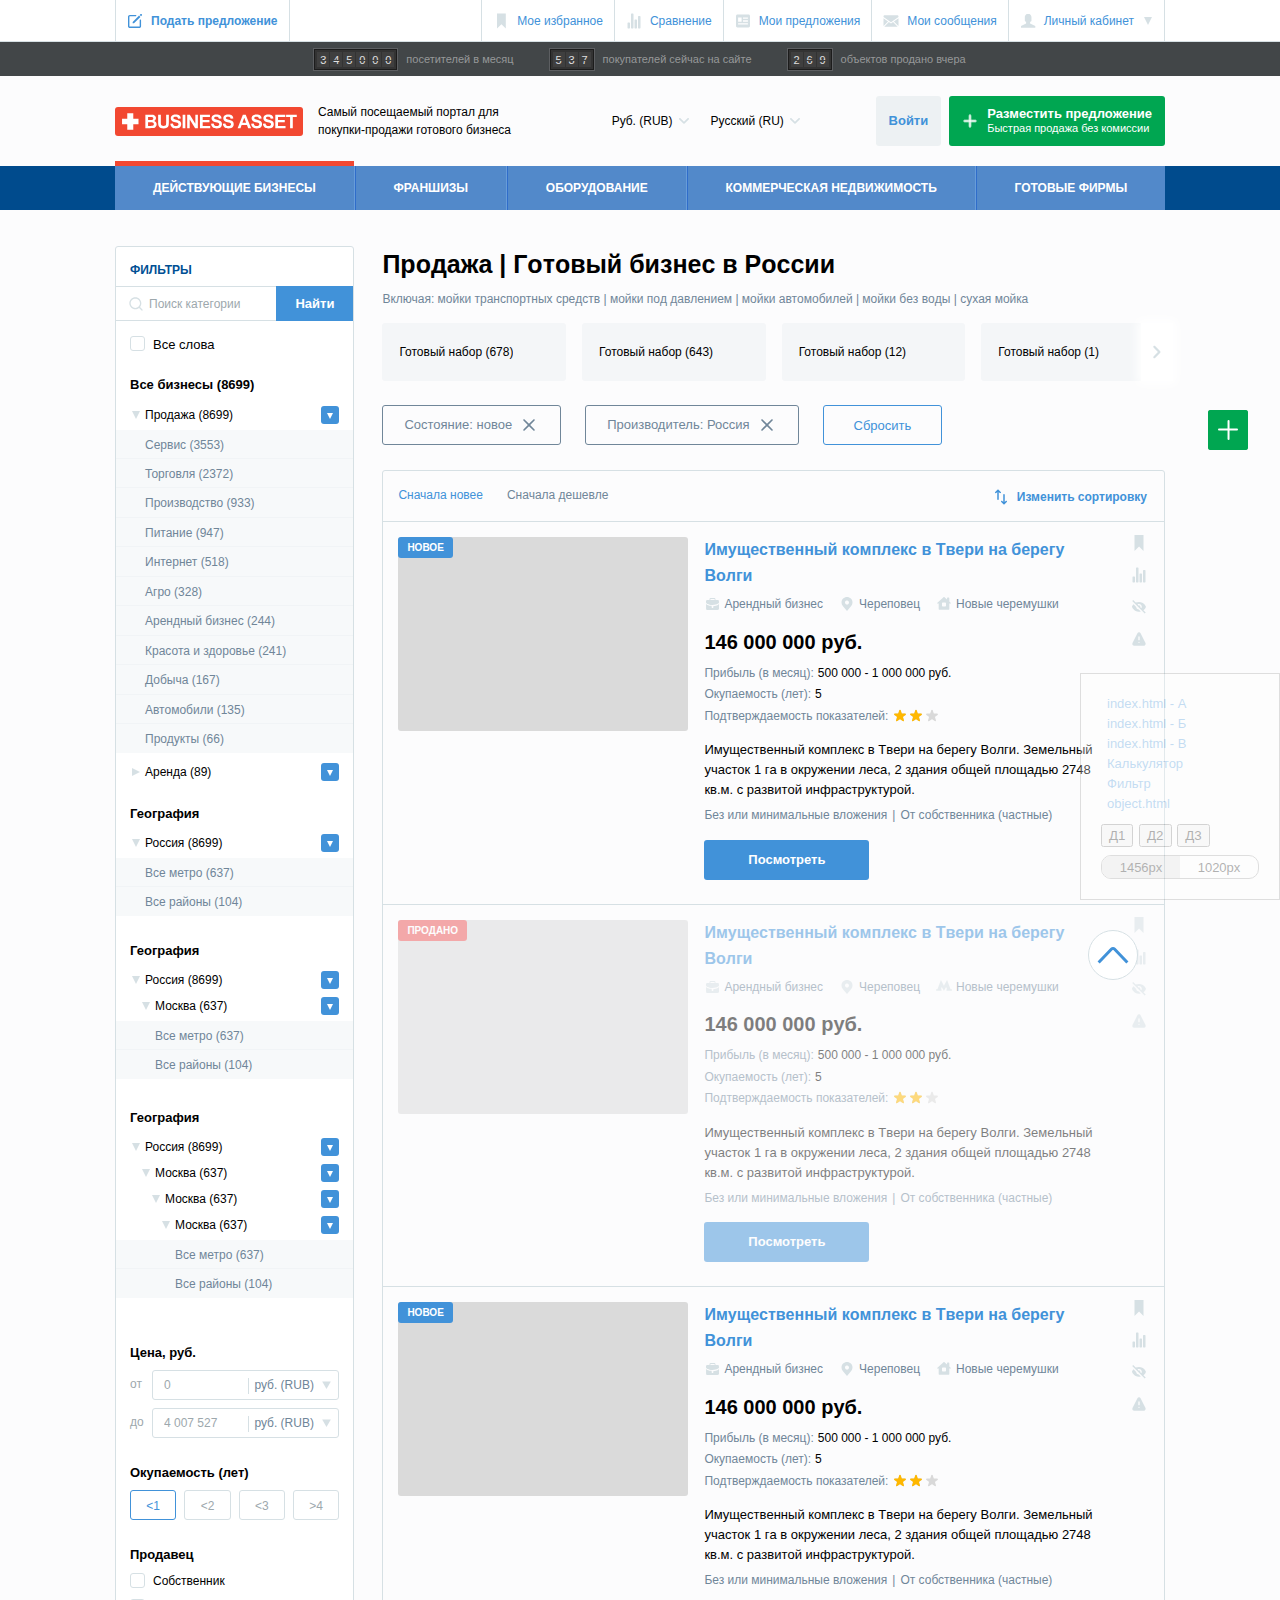
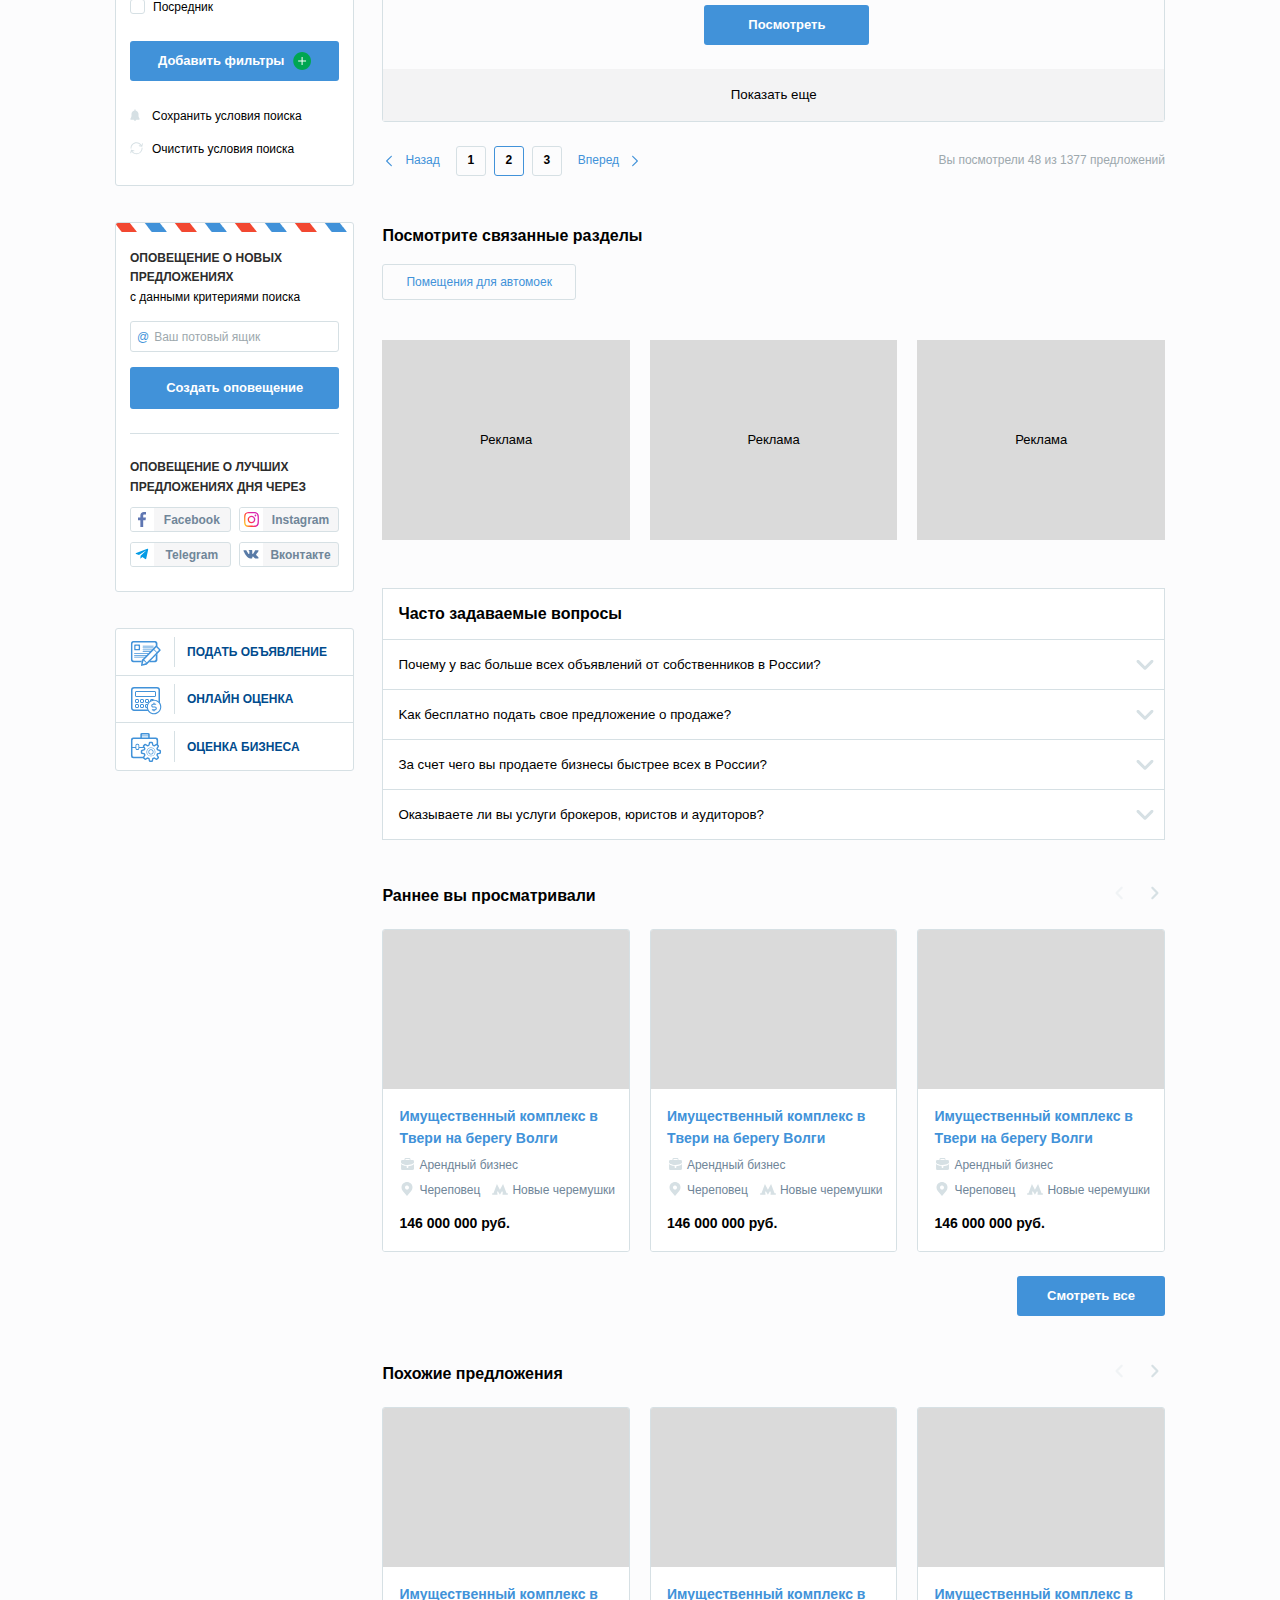
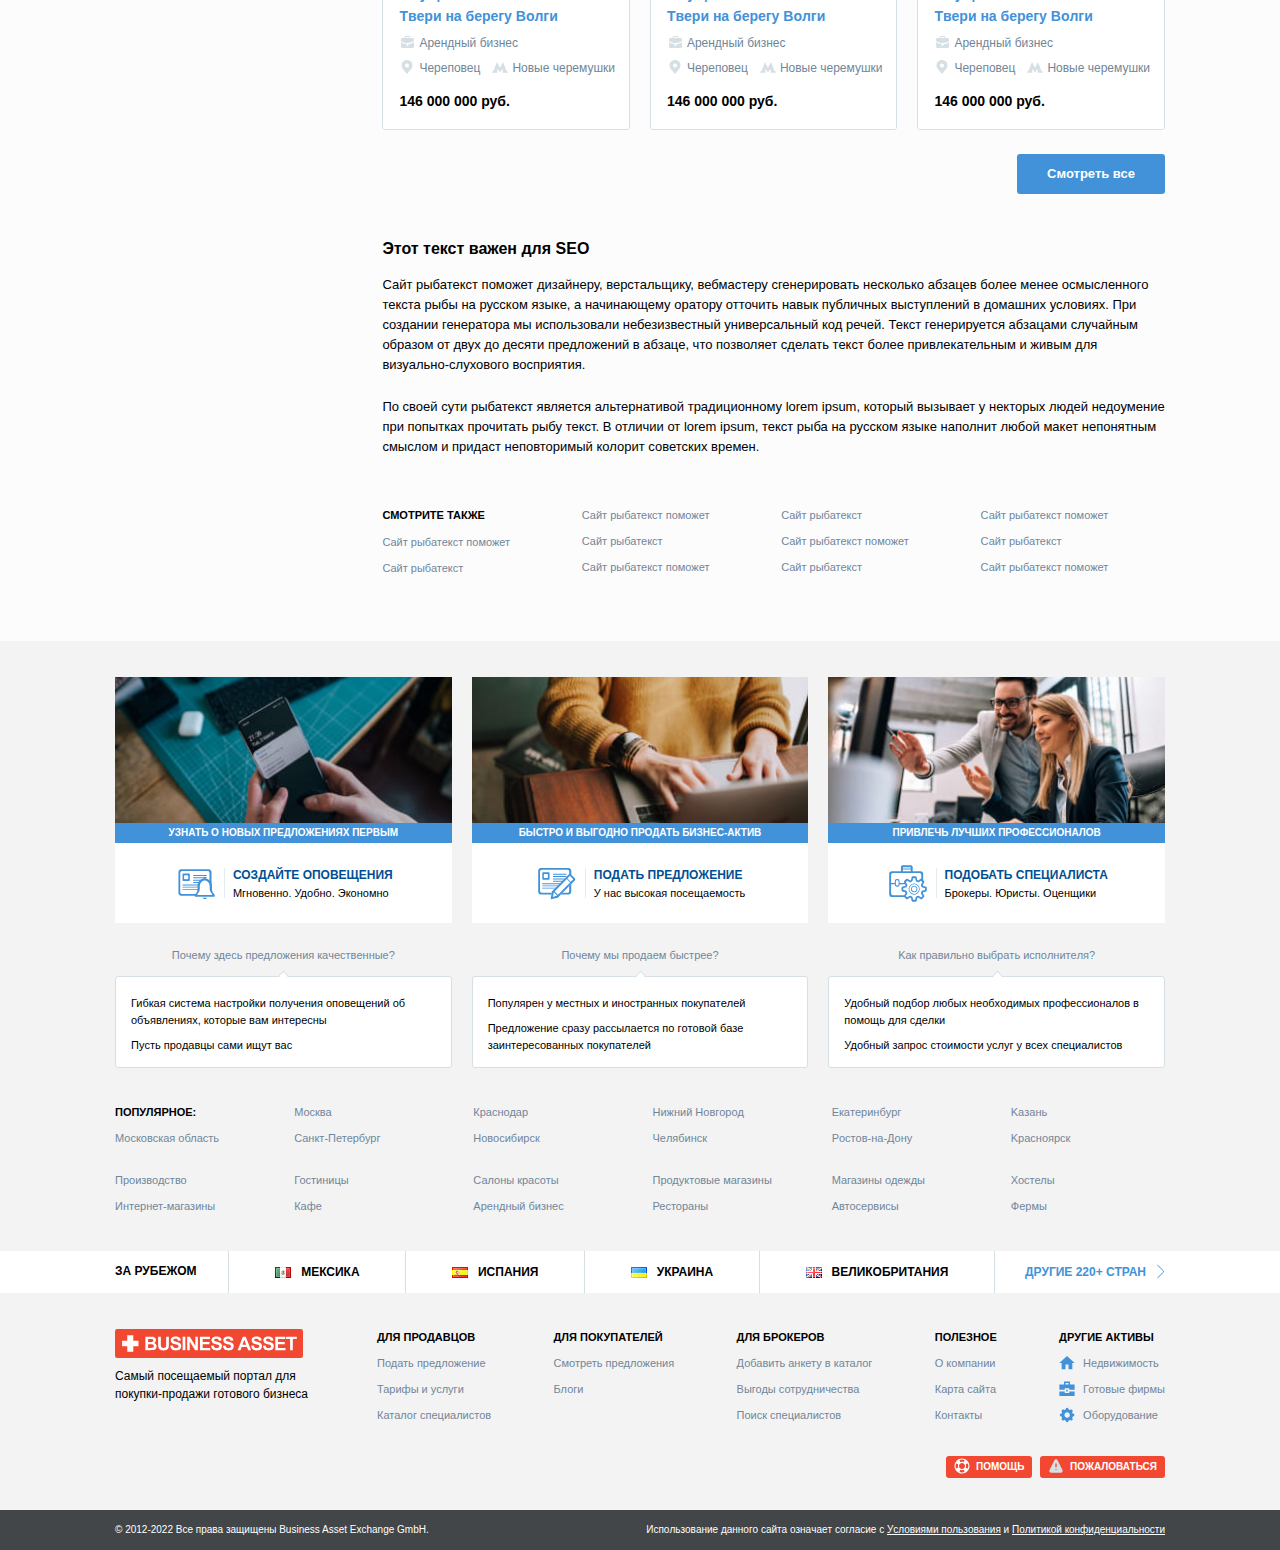
<file: index-v2.html>
<!DOCTYPE html>
<html lang="ru">
  <!-- Mirrored from wefr.net/ba23/index-v2.html by HTTrack Website Copier/3.x [XR&CO'2014], Mon, 31 Jul 2023 11:22:07 GMT -->
  <head>
    <meta charset="UTF-8" />
    <meta http-equiv="X-UA-Compatible" content="IE=edge" />
    <meta name="viewport" content="width=device-width, initial-scale=1.0" />
    <title>Business Asset</title>
    <link href="css/styles-v2.css" rel="stylesheet" />
  </head>
  <body>
    <div class="page">
      <header class="header">
        <div class="header-usernav">
          <div class="container">
            <ul>
              <li>
                <a href="#" class="header-usernav__item header-usernav__add">Подать предложение</a>
              </li>
              <li class="header-usernav__space"></li>
              <li>
                <a href="#" class="header-usernav__item header-usernav__fav">Мое избранное</a>
              </li>
              <li>
                <a href="#" class="header-usernav__item header-usernav__compare">Сравнение</a>
              </li>
              <li>
                <a href="#" class="header-usernav__item header-usernav__list">Мои предложения</a>
              </li>
              <li>
                <a href="#" class="header-usernav__item header-usernav__msg">Мои сообщения</a>
              </li>
              <li>
                <div class="with-dpd">
                  <button
                    type="button"
                    class="btn-link with-dpd__trigger header-usernav__item header-usernav__user"
                  >
                    Личный кабинет
                  </button>
                  <div class="with-dpd__body">
                    <ul>
                      <li><a href="#">Мои сообщения</a></li>
                      <li><a href="#">Мои предложения</a></li>
                      <li><a href="#">Мое изранное</a></li>
                      <li><a href="#">Мой профиль</a></li>
                      <li><a href="#">Выход</a></li>
                    </ul>
                  </div>
                </div>
              </li>
            </ul>
          </div>
        </div>
        <div class="header-top">
          <div class="container">
            <div class="header-counter">
              <div class="header-counter__value">
                <span class="header-counter__n">3</span>
                <span class="header-counter__n">4</span>
                <span class="header-counter__n">5</span>
                <span class="header-counter__n">0</span>
                <span class="header-counter__n">0</span>
                <span class="header-counter__n">0</span>
              </div>
              <div class="header-counter__label">посетителей в месяц</div>
            </div>
            <div class="header-counter">
              <div class="header-counter__value">
                <span class="header-counter__n">5</span>
                <span class="header-counter__n">3</span>
                <span class="header-counter__n">7</span>
              </div>
              <div class="header-counter__label">покупателей сейчас на сайте</div>
            </div>
            <div class="header-counter">
              <div class="header-counter__value">
                <span class="header-counter__n">2</span>
                <span class="header-counter__n">6</span>
                <span class="header-counter__n">9</span>
              </div>
              <div class="header-counter__label">объектов продано вчера</div>
            </div>
          </div>
        </div>
        <div class="header-main">
          <div class="container">
            <div class="header-main__mid">
              <div class="header-logo">
                <a href="https://wefr.net/">Business Asset</a>
              </div>
              <div class="header-slogan">
                Самый посещаемый портал для покупки-продажи готового бизнеса
              </div>
              <div class="header-settings">
                <div class="header-dpd header-dpd--currency">
                  <button type="button" class="header-dpd__value">Рyб. (RUB)</button>
                  <div class="header-dpd__body">
                    <input type="text" placeholder="Поиск" class="header-dpd__search" />
                    <div class="header-dpd__options">
                      <button class="header-dpd__btn" type="button" value="EUR">€ (EUR)</button>
                      <button class="header-dpd__btn" type="button" value="USD">$ (USD)</button>
                      <button class="header-dpd__btn" type="button" value="GBP">£ (GBP)</button>
                      <button class="header-dpd__btn" type="button" value="CHF">₣ (CHF)</button>
                      <button class="header-dpd__btn" type="button" value="RUB">руб. (RUB)</button>
                      <button class="header-dpd__btn" type="button" value="AMD">AMD</button>
                      <button class="header-dpd__btn" type="button" value="AUD">$ (AUD)</button>
                      <button class="header-dpd__btn" type="button" value="AZN">AZN</button>
                      <button class="header-dpd__btn" type="button" value="BGN">лв. (BGN)</button>
                      <button class="header-dpd__btn" type="button" value="BRL">$ (BRL)</button>
                      <button class="header-dpd__btn" type="button" value="BYN">р. (BYN)</button>
                      <button class="header-dpd__btn" type="button" value="CAD">$ (CAD)</button>
                      <button class="header-dpd__btn" type="button" value="CNY">¥ (CNY)</button>
                    </div>
                  </div>
                </div>
                <div class="header-dpd header-dpd--lang">
                  <button type="button" class="header-dpd__value">Pyccкий (RU)</button>
                  <div class="header-dpd__body">
                    <input type="text" placeholder="Поиск" class="header-dpd__search" />
                    <div class="header-dpd__options">
                      <button class="header-dpd__btn" value="en">English (EN)</button>
                      <button class="header-dpd__btn" value="fr">Français (FR)</button>
                      <button class="header-dpd__btn" value="es">Español (ES)</button>
                      <button class="header-dpd__btn" value="de">Deutsch&nbsp;(DE)</button>
                      <button class="header-dpd__btn" value="pt">Português&nbsp;(PT)</button>
                      <button class="header-dpd__btn" value="it">Italiano&nbsp;(IT)</button>
                      <button class="header-dpd__btn" value="az">Azərbaycan&nbsp;(AZ)</button>
                      <button class="header-dpd__btn" value="sq">Shqip&nbsp;(SQ)</button>
                      <button class="header-dpd__btn" value="ar">العربية&nbsp;(AR)</button>
                      <button class="header-dpd__btn" value="hy">Հայերեն&nbsp;(HY)</button>
                      <button class="header-dpd__btn" value="af">Afrikaans&nbsp;(AF)</button>
                      <button class="header-dpd__btn" value="be">Беларускі&nbsp;(BE)</button>
                      <button class="header-dpd__btn" value="bn">বাংলা&nbsp;(BN)</button>
                      <button class="header-dpd__btn" value="bg">Български&nbsp;(BG)</button>
                      <button class="header-dpd__btn" value="bs">Bosanski&nbsp;(BS)</button>
                      <button class="header-dpd__btn" value="hu">Magyar&nbsp;(HU)</button>
                      <button class="header-dpd__btn" value="vi">Việt&nbsp;(VI)</button>
                      <button class="header-dpd__btn" value="nl">Nederlands&nbsp;(NL)</button>
                      <button class="header-dpd__btn" value="el">Ελληνικά&nbsp;(EL)</button>
                      <button class="header-dpd__btn" value="ka">ქართული&nbsp;(KA)</button>
                      <button class="header-dpd__btn" value="da">Dansk&nbsp;(DA)</button>
                      <button class="header-dpd__btn" value="he">עברית&nbsp;(HE)</button>
                      <button class="header-dpd__btn" value="id">Indonesia&nbsp;(ID)</button>
                      <button class="header-dpd__btn" value="ga">Gaeilge&nbsp;(GA)</button>
                      <button class="header-dpd__btn" value="is">Íslenska&nbsp;(IS)</button>
                      <button class="header-dpd__btn" value="ca">Català&nbsp;(CA)</button>
                      <button class="header-dpd__btn" value="zh">中文(简体)&nbsp;(ZH)</button>
                      <button class="header-dpd__btn" value="ko">한국어&nbsp;(KO)</button>
                      <button class="header-dpd__btn" value="km">ខ្មែរ&nbsp;(KM)</button>
                      <button class="header-dpd__btn" value="lo">ພາສາລາວ&nbsp;(LO)</button>
                      <button class="header-dpd__btn" value="lv">Latviešu&nbsp;(LV)</button>
                      <button class="header-dpd__btn" value="lt">Lietuvių&nbsp;(LT)</button>
                      <button class="header-dpd__btn" value="mk">Македонски&nbsp;(MK)</button>
                      <button class="header-dpd__btn" value="ms">Melayu&nbsp;(MS)</button>
                      <button class="header-dpd__btn" value="mt">Malti&nbsp;(MT)</button>
                      <button class="header-dpd__btn" value="mn">Монгол&nbsp;(MN)</button>
                      <button class="header-dpd__btn" value="ne">नेपाली&nbsp;(NE)</button>
                      <button class="header-dpd__btn" value="no">Norsk&nbsp;(NO)</button>
                      <button class="header-dpd__btn" value="fa">فارسی&nbsp;(FA)</button>
                      <button class="header-dpd__btn" value="pl">Polski&nbsp;(PL)</button>
                      <button class="header-dpd__btn" value="ro">Română&nbsp;(RO)</button>
                      <button class="header-dpd__btn" value="ru">Русский&nbsp;(RU)</button>
                      <button class="header-dpd__btn" value="sr">Српски&nbsp;(SR)</button>
                      <button class="header-dpd__btn" value="sk">Slovenčina&nbsp;(SK)</button>
                      <button class="header-dpd__btn" value="sl">Slovenščina&nbsp;(SL)</button>
                      <button class="header-dpd__btn" value="so">Soomaaliga&nbsp;(SO)</button>
                      <button class="header-dpd__btn" value="sw">Kiswahili&nbsp;(SW)</button>
                      <button class="header-dpd__btn" value="tl">Tagalog&nbsp;(TL)</button>
                      <button class="header-dpd__btn" value="th">ภาษาไทย&nbsp;(TH)</button>
                      <button class="header-dpd__btn" value="ta">தமிழ்&nbsp;(TA)</button>
                      <button class="header-dpd__btn" value="tr">Türkçe&nbsp;(TR)</button>
                      <button class="header-dpd__btn" value="uk">Українська&nbsp;(UK)</button>
                      <button class="header-dpd__btn" value="ur">اردو&nbsp;(UR)</button>
                      <button class="header-dpd__btn" value="fi">Suomi&nbsp;(FI)</button>
                      <button class="header-dpd__btn" value="hi">हिन्दी&nbsp;(HI)</button>
                      <button class="header-dpd__btn" value="hr">Hrvatski&nbsp;(HR)</button>
                      <button class="header-dpd__btn" value="cs">Čeština&nbsp;(CS)</button>
                      <button class="header-dpd__btn" value="sv">Svenska&nbsp;(SV)</button>
                      <button class="header-dpd__btn" value="et">Eesti&nbsp;(ET)</button>
                      <button class="header-dpd__btn" value="ja">日本語&nbsp;(JA)</button>
                    </div>
                  </div>
                </div>
              </div>
              <button type="button" class="header-enter-btn js-open-login">Войти</button>
              <button type="button" class="header-main-btn">
                <span class="header-main-btn__text">
                  <span class="header-main-btn__text-main">Разместить предложение</span>
                  <span class="header-main-btn__text-sec">Быстрая продажа без комиссии</span>
                </span>
              </button>
            </div>
          </div>
        </div>
        <nav class="header-nav">
          <div class="container">
            <ul>
              <li class="is-current"><a href="#">Действующие бизнесы</a></li>
              <li><a href="#">Франшизы</a></li>
              <li><a href="#">Оборудование</a></li>
              <li><a href="#">Коммерческая недвижимость</a></li>
              <li><a href="#">Готовые фирмы</a></li>
            </ul>
          </div>
        </nav>
      </header>
      <header class="header-mobile">
        <div class="header-mobile__logo">
          <div class="header-logo">
            <a href="https://wefr.net/">Business Asset</a>
          </div>
          <div class="header-slogan">
            Самый посещаемый портал для покупки-продажи готового бизнеса
          </div>
        </div>
        <button class="header-mobile__burger" type="button"></button>

        <div class="header-mobile__nav-panel">
          <button type="button" class="header-mobile__enter js-open-login">Войти</button>
          <ul class="header-mobile__nav">
            <li>
              <a class="header-mobile__nav-link header-mobile__nav-fav" href="#">Мое избранное</a>
            </li>
            <li>
              <a class="header-mobile__nav-link header-mobile__nav-chart" href="#">Мое сравнение</a>
            </li>
            <li>
              <a class="header-mobile__nav-link header-mobile__nav-list" href="#"
                >Мои предложения</a
              >
            </li>
            <li>
              <a class="header-mobile__nav-link header-mobile__nav-msg" href="#">Мои сообщения</a>
            </li>
          </ul>
          <ul class="header-mobile__nav">
            <li><a href="#">Действующие бизнесы</a></li>
            <li class="is-current"><a href="#">Франшизы</a></li>
            <li><a href="#">Оборудование</a></li>
            <li><a href="#">Коммерческая недвижимость</a></li>
            <li><a href="#">Готовые фирмы</a></li>
          </ul>
          <ul class="header-mobile__settings">
            <li>
              <button type="button" data-open-modal="modal-currency">
                Baлютa: <strong>pyб. (RUB)</strong>
              </button>
            </li>
            <li>
              <button type="button" data-open-modal="modal-lang">
                Язык: <strong>Pyccкий (RU)</strong>
              </button>
            </li>
          </ul>
          <button type="button" class="btn-primary btn-primary--green btn-mobile-nav-submit-ad">
            ПОДАТЬ ПРЕДЛОЖЕНИЕ
          </button>
        </div>
      </header>

      <div class="mobile-modal" id="modal-lang">
        <div class="mobile-modal__head">
          <h2>язык</h2>
          <button class="mobile-modal__back" type="button" data-close-modal=""></button>
        </div>
        <div class="mobile-modal__body">
          <ul class="mobile-modal__options">
            <li>
              <label class="field-radio">
                <input type="radio" name="lang" />
                <span class="field-radio__label">Русский (RU)</span>
              </label>
            </li>

            <li>
              <label class="field-radio">
                <input type="radio" name="lang" />
                <span class="field-radio__label">English (EN)</span>
              </label>
            </li>

            <li>
              <label class="field-radio">
                <input type="radio" name="lang" />
                <span class="field-radio__label">Deutsch (DE)</span>
              </label>
            </li>

            <li>
              <label class="field-radio">
                <input type="radio" name="lang" />
                <span class="field-radio__label">Italiano (IT)</span>
              </label>
            </li>

            <li>
              <label class="field-radio">
                <input type="radio" name="lang" />
                <span class="field-radio__label">Shqip (SQ)</span>
              </label>
            </li>

            <li>
              <label class="field-radio">
                <input type="radio" name="lang" />
                <span class="field-radio__label">Afrikaans (AF)</span>
              </label>
            </li>

            <li>
              <label class="field-radio">
                <input type="radio" name="lang" />
                <span class="field-radio__label">Беларускi (BE)</span>
              </label>
            </li>

            <li>
              <label class="field-radio">
                <input type="radio" name="lang" />
                <span class="field-radio__label">Български (BG)</span>
              </label>
            </li>

            <li>
              <label class="field-radio">
                <input type="radio" name="lang" />
                <span class="field-radio__label">Bosanski (BS)</span>
              </label>
            </li>

            <li>
              <label class="field-radio">
                <input type="radio" name="lang" />
                <span class="field-radio__label">Magyar (HU)</span>
              </label>
            </li>
          </ul>
        </div>
        <div class="mobile-modal__foot">
          <button type="button" class="btn-primary">Выбрать</button>
        </div>
      </div>

      <div class="mobile-modal" id="modal-filters">
        <div class="mobile-modal__head">
          <h2>фильтрЫ</h2>
          <button class="mobile-modal__clear" type="button">Очистить</button>
          <button class="mobile-modal__close" type="button" data-close-modal=""></button>
        </div>
        <div class="mobile-modal__body">
          <ul class="mobile-modal__nav">
            <li>
              <a href="#" data-open-modal="modal-filters-nav"><strong>Россия (8699)</strong></a>
            </li>
            <li>
              <a href="#" data-open-modal="modal-filters-nav"
                ><strong>Все бизнесы (8699)</strong></a
              >
            </li>
          </ul>
          <div class="side-filter__section">
            <div class="side-filter__section-box">
              <h4 class="side-filter__h">Цена,</h4>
              <button type="button" class="header-dpd__value" data-open-modal="modal-currency">
                pyб. (RUB)
              </button>
            </div>
            <div class="page-filter__container-top">
              <div class="page-filter__container-top-box">
                <span class="page-filter__container-item">от</span>
                <div class="page-filter__container-price">
                  <input class="page-filter__input-price" type="text" placeholder="0" />
                </div>
              </div>
              <div class="page-filter__container-top-box">
                <span class="page-filter__container-item">до</span>
                <div class="page-filter__container-price">
                  <input class="page-filter__input-price" type="text" placeholder="1000" />
                </div>
              </div>
            </div>
          </div>
          <div class="side-filter__section">
            <h4 class="side-filter__h">Окупаемость (лет)</h4>
            <div class="side-filter__radio-btns">
              <label class="side-filter__radio-btns-item">
                <input type="radio" name="side-filter-okupaemost" checked="" />
                <span>&lt;1</span>
              </label>
              <label class="side-filter__radio-btns-item">
                <input type="radio" name="side-filter-okupaemost" />
                <span>&lt;2</span>
              </label>
              <label class="side-filter__radio-btns-item">
                <input type="radio" name="side-filter-okupaemost" />
                <span>&lt;3</span>
              </label>
              <label class="side-filter__radio-btns-item">
                <input type="radio" name="side-filter-okupaemost" />
                <span>&gt;4</span>
              </label>
            </div>
          </div>
          <div class="side-filter__section">
            <h4 class="side-filter__h">Продавец</h4>
            <div class="side-filter__options">
              <label class="field-chk">
                <input type="checkbox" />
                <span class="field-chk__label">Собственник</span>
              </label>
              <label class="field-chk">
                <input type="checkbox" />
                <span class="field-chk__label">Посредник</span>
              </label>
            </div>
          </div>
          <div class="side-filter__section">
            <button type="button" class="side-filter__subbtn side-filter__subbtn-save">
              Сохранить условия поиска
            </button>
          </div>
        </div>
        <div class="mobile-modal__foot">
          <button type="button" class="side-filter__submit btn-secondary btn-with-plus">
            Добавить фильтры
          </button>
          <button type="button" class="btn-primary">Смотреть</button>
        </div>
      </div>

      <div class="mobile-modal" id="modal-currency">
        <div class="mobile-modal__head">
          <h2>валюта</h2>
          <button class="mobile-modal__back" type="button" data-close-modal=""></button>
        </div>
        <div class="mobile-modal__body">
          <ul class="mobile-modal__options">
            <li>
              <label class="field-radio">
                <input type="radio" name="currency" />
                <span class="field-radio__label">руб. (RUB)</span>
              </label>
            </li>

            <li>
              <label class="field-radio">
                <input type="radio" name="currency" />
                <span class="field-radio__label">$ (USD)</span>
              </label>
            </li>

            <li>
              <label class="field-radio">
                <input type="radio" name="currency" />
                <span class="field-radio__label">€ (EUR)</span>
              </label>
            </li>

            <li>
              <label class="field-radio">
                <input type="radio" name="currency" />
                <span class="field-radio__label">£ (GBP)</span>
              </label>
            </li>

            <li>
              <label class="field-radio">
                <input type="radio" name="currency" />
                <span class="field-radio__label">$ (AUD)</span>
              </label>
            </li>

            <li>
              <label class="field-radio">
                <input type="radio" name="currency" />
                <span class="field-radio__label">лв. (BGN)</span>
              </label>
            </li>

            <li>
              <label class="field-radio">
                <input type="radio" name="currency" />
                <span class="field-radio__label">$ (BRL)</span>
              </label>
            </li>

            <li>
              <label class="field-radio">
                <input type="radio" name="currency" />
                <span class="field-radio__label">$ (CAD)</span>
              </label>
            </li>

            <li>
              <label class="field-radio">
                <input type="radio" name="currency" />
                <span class="field-radio__label">Br (BYN)</span>
              </label>
            </li>

            <li>
              <label class="field-radio">
                <input type="radio" name="currency" />
                <span class="field-radio__label">¥ (CNY)</span>
              </label>
            </li>
          </ul>
        </div>
        <div class="mobile-modal__foot">
          <button type="button" class="btn-primary" data-close-modal>Выбрать</button>
        </div>
      </div>

      <div class="mobile-modal" id="modal-filters-nav">
        <div class="mobile-modal__head">
          <h2>все бизнесы</h2>
          <button class="mobile-modal__clear" type="button">Очистить</button>
          <button class="mobile-modal__back" type="button" data-close-modal=""></button>
        </div>
        <div class="mobile-modal__body">
          <div class="mobile-modal__body-box">
            <div class="mobile-modal__search">
              <input
                type="text"
                class="mobile-modal__search-input mobile-modal__search-input1"
                placeholder="Поиск"
              />
            </div>
            <button class="mobile-modal__search-btn mobile-modal__search-btn1 btn2" type="button">
              Найти
            </button>
          </div>
          <div class="search-tips search-tips1">
            <div class="search-tips__box">
              <div class="search-tips-subtitle">Категории:</div>
              <a class="search-tips__link" href="#">
                <ol class="search-tips__list">
                  <li class="search-tips__item">Франшизы</li>
                  <li class="search-tips__item">Все бизнесы (<span>2312</span>)</li>
                  <li class="search-tips__item">Торговля (<span>1052</span>)</li>
                  <li class="search-tips__item">Одежда, обувь и аксессуары (<span>440</span>)</li>
                  <li class="search-tips__item">Одежда (<span>235</span>)</li>
                </ol>
              </a>
              <a class="search-tips__link" href="#">
                <ol class="search-tips__list">
                  <li class="search-tips__item">Франшизы</li>
                  <li class="search-tips__item">Все бизнесы (<span>2312</span>)</li>
                  <li class="search-tips__item">Торговля (<span>1052</span>)</li>
                  <li class="search-tips__item">Одежда, обувь и аксессуары (<span>440</span>)</li>
                  <li class="search-tips__item">Одежда (<span>235</span>)</li>
                </ol>
              </a>
            </div>
            <div class="search-tips__box">
              <div class="search-tips-subtitle">Франшизы:</div>
              <a class="search-tips__link" href="#">Молодежная одежда</a>
            </div>
            <a class="search-tips__link-bottom" href="#">Искать везде</a>
          </div>
          <ul class="mobile-modal__nav">
            <li>
              <a href="#" data-open-modal="modal-filters-nav2">Продажа (8699)</a>
            </li>
            <li>
              <a href="#" data-open-modal="modal-filters-nav2">Аренда (89)</a>
            </li>
          </ul>
        </div>
        <div class="mobile-modal__foot">
          <button type="button" class="btn-primary">Смотреть</button>
        </div>
      </div>

      <div class="mobile-modal" id="modal-filters-nav2">
        <div class="mobile-modal__head">
          <h2>Одежда, обувь и аксессуары (440)</h2>
          <button class="mobile-modal__clear" type="button">Очистить</button>
          <button class="mobile-modal__back" type="button" data-close-modal=""></button>
        </div>
        <div class="mobile-modal__body">
          <div class="mobile-modal__body-box">
            <div class="mobile-modal__search">
              <input
                type="text"
                class="mobile-modal__search-input mobile-modal__search-input2"
                placeholder="Поиск"
              />
            </div>
            <button class="mobile-modal__search-btn mobile-modal__search-btn2 btn2" type="button">
              Найти
            </button>
          </div>
          <div class="search-tips search-tips2">
            <div class="search-tips__box">
              <div class="search-tips-subtitle">Категории:</div>
              <a class="search-tips__link" href="#">
                <ol class="search-tips__list">
                  <li class="search-tips__item">Франшизы</li>
                  <li class="search-tips__item">Все бизнесы (<span>2312</span>)</li>
                  <li class="search-tips__item">Торговля (<span>1052</span>)</li>
                  <li class="search-tips__item">Одежда, обувь и аксессуары (<span>440</span>)</li>
                  <li class="search-tips__item">Одежда (<span>235</span>)</li>
                </ol>
              </a>
            </div>
            <div class="search-tips__box">
              <div class="search-tips-subtitle">Франшизы:</div>
              <a class="search-tips__link" href="#">Молодежная одежда</a>
            </div>
            <a class="search-tips__link-bottom" href="#">Искать везде</a>
          </div>
          <ul class="mobile-modal__nav mobile-modal__nav-last">
            <li><a href="#">Одежда (253)</a></li>
            <li><a class="is-active" href="#">Аксессуары и прочее (202)</a></li>
            <li><a href="#">Обувь (60)</a></li>
            <li><a href="#">Узкопрофильная одежда (56)</a></li>
            <li><a href="#">Нижнее белье (19)</a></li>
            <li><a href="#">Кожа (9)</a></li>
            <li><a href="#">Для мам и детей (7)</a></li>
            <li><a href="#">Прочее (3)</a></li>
            <li><a href="#">Комиссионные товары (1)</a></li>
            <li><a href="#">Секонд-хенды и винтаж (1)</a></li>
            <li><a href="#">Узкопрофильная одежда (56)</a></li>
            <li><a href="#">Нижнее белье (19)</a></li>
            <li><a href="#">Кожа (9)</a></li>
            <li><a href="#">Для мам и детей (7)</a></li>
            <li><a href="#">Прочее (3)</a></li>
            <li><a href="#">Комиссионные товары (1)</a></li>
            <li><a href="#">Секонд-хенды и винтаж (1)</a></li>
          </ul>
        </div>
        <div class="mobile-modal__foot">
          <button type="button" class="btn-primary">Смотреть</button>
        </div>
      </div>

      <div class="mobile-modal" id="modal-sort">
        <div class="mobile-modal__head">
          <h2>Сортировка</h2>
          <button class="mobile-modal__clear" type="button">Очистить</button>
          <button class="mobile-modal__close" type="button" data-close-modal=""></button>
        </div>
        <div class="mobile-modal__body">
          <div class="mobile-modal__accordion">
            <div class="mobile-modal__accordion-head">По новизне</div>
            <ul class="mobile-modal__options">
              <li>
                <label class="field-radio">
                  <input type="radio" name="sort1" checked="" />
                  <span class="field-radio__label">Сначала новые</span>
                </label>
              </li>
              <li>
                <label class="field-radio">
                  <input type="radio" name="sort1" />
                  <span class="field-radio__label">Сначала старше</span>
                </label>
              </li>
            </ul>
          </div>
          <div class="mobile-modal__accordion">
            <div class="mobile-modal__accordion-head">По цене</div>
            <ul class="mobile-modal__options">
              <li>
                <label class="field-radio">
                  <input type="radio" name="sort2" />
                  <span class="field-radio__label">Сначала дешевые</span>
                </label>
              </li>
              <li>
                <label class="field-radio">
                  <input type="radio" name="sort2" />
                  <span class="field-radio__label">Сначала дорогие</span>
                </label>
              </li>
            </ul>
          </div>
          <div class="mobile-modal__accordion">
            <div class="mobile-modal__accordion-head">Требуемые инвестиции</div>
            <ul class="mobile-modal__options">
              <li>
                <label class="field-radio">
                  <input type="radio" name="sort3" />
                  <span class="field-radio__label">Сначала дешевые</span>
                </label>
              </li>
              <li>
                <label class="field-radio">
                  <input type="radio" name="sort3" />
                  <span class="field-radio__label">Сначала дорогие</span>
                </label>
              </li>
            </ul>
          </div>
          <div class="mobile-modal__accordion">
            <div class="mobile-modal__accordion-head">Роялти</div>
            <ul class="mobile-modal__options">
              <li>
                <label class="field-radio">
                  <input type="radio" name="sort4" />
                  <span class="field-radio__label">Сначала дешевые</span>
                </label>
              </li>
              <li>
                <label class="field-radio">
                  <input type="radio" name="sort4" />
                  <span class="field-radio__label">Сначала дорогие</span>
                </label>
              </li>
            </ul>
          </div>
        </div>
        <div class="mobile-modal__foot">
          <button type="button" class="btn-primary">Выбрать</button>
        </div>
      </div>

      <main>
        <div class="container">
          <div class="page-layout">
            <div class="page-layout__side">
              <div class="side-filter">
                <div class="side-filter__head">Фильтры</div>
                <div class="side-filter__search">
                  <input
                    type="text"
                    value=""
                    placeholder="Поиск категории"
                    class="side-filter__search-input"
                  />
                  <button type="button" class="side-filter__search-submit">Найти</button>
                </div>
                <div class="side-filter__search-options">
                  <label class="field-chk">
                    <input type="checkbox" />
                    <span class="field-chk__label">Все слова</span>
                  </label>
                </div>

                <div class="side-filter__tree is-expanded">
                  <div class="side-filter__tree-head">Все бизнесы (8699)</div>
                  <div class="side-filter__tree-body">
                    <div class="side-filter__tree-level">
                      <div class="side-filter__tree-level-row">
                        <div class="side-filter__tree-level-h">
                          <button type="button" class="side-filter__tree-level-btn">
                            Продажа (8699)
                          </button>
                          <button type="button" class="side-filter__tree-level-dpd"></button>
                        </div>

                        <ul class="side-filter__tree-list">
                          <li><a href="#">Сервис (3553)</a></li>
                          <li><a href="#">Торговля (2372)</a></li>
                          <li><a href="#">Производство (933)</a></li>
                          <li><a href="#">Питание (947)</a></li>
                          <li><a href="#">Интернет (518)</a></li>
                          <li><a href="#">Агро (328)</a></li>
                          <li><a href="#">Арендный бизнес (244)</a></li>
                          <li><a href="#">Красота и здоровье (241)</a></li>
                          <li><a href="#">Добыча (167)</a></li>
                          <li><a href="#">Автомобили (135)</a></li>
                          <li><a href="#">Продукты (66)</a></li>
                        </ul>
                      </div>
                      <div class="side-filter__tree-level-row is-initially-collapsed">
                        <div class="side-filter__tree-level-h">
                          <button type="button" class="side-filter__tree-level-btn">
                            Аренда (89)
                          </button>
                          <button type="button" class="side-filter__tree-level-dpd"></button>
                        </div>

                        <ul class="side-filter__tree-list">
                          <li><a href="#">Интернет (518)</a></li>
                          <li><a href="#">Агро (328)</a></li>
                          <li><a href="#">Арендный бизнес (244)</a></li>
                          <li><a href="#">Красота и здоровье (241)</a></li>
                          <li><a href="#">Добыча (167)</a></li>
                          <li><a href="#">Автомобили (135)</a></li>
                          <li><a href="#">Продукты (66)</a></li>
                        </ul>
                      </div>
                    </div>
                  </div>
                </div>

                <div class="side-filter__tree is-expanded">
                  <div class="side-filter__tree-head">География</div>
                  <div class="side-filter__tree-body">
                    <div class="side-filter__tree-level">
                      <div class="side-filter__tree-level-row">
                        <div class="side-filter__tree-level-h">
                          <button type="button" class="side-filter__tree-level-btn">
                            Россия (8699)
                          </button>
                          <button type="button" class="side-filter__tree-level-dpd"></button>
                        </div>

                        <ul class="side-filter__tree-list">
                          <li><a href="#">Все метро (637)</a></li>
                          <li><a href="#">Все районы (104)</a></li>
                        </ul>
                      </div>
                    </div>
                  </div>
                </div>

                <div class="side-filter__tree is-expanded">
                  <div class="side-filter__tree-head">География</div>
                  <div class="side-filter__tree-body">
                    <div class="side-filter__tree-level">
                      <div class="side-filter__tree-level-row">
                        <div class="side-filter__tree-level-h">
                          <button type="button" class="side-filter__tree-level-btn">
                            Россия (8699)
                          </button>
                          <button type="button" class="side-filter__tree-level-dpd"></button>
                        </div>

                        <div class="side-filter__tree-level">
                          <div class="side-filter__tree-level-row">
                            <div class="side-filter__tree-level-h">
                              <button type="button" class="side-filter__tree-level-btn">
                                Москва (637)
                              </button>
                              <button type="button" class="side-filter__tree-level-dpd"></button>
                            </div>

                            <ul class="side-filter__tree-list">
                              <li><a href="#">Все метро (637)</a></li>
                              <li><a href="#">Все районы (104)</a></li>
                            </ul>
                          </div>
                        </div>
                      </div>
                    </div>
                  </div>
                </div>

                <div class="side-filter__tree is-expanded">
                  <div class="side-filter__tree-head">География</div>
                  <div class="side-filter__tree-body">
                    <div class="side-filter__tree-level">
                      <div class="side-filter__tree-level-row">
                        <div class="side-filter__tree-level-h">
                          <button type="button" class="side-filter__tree-level-btn">
                            Россия (8699)
                          </button>
                          <button type="button" class="side-filter__tree-level-dpd"></button>
                        </div>

                        <div class="side-filter__tree-level">
                          <div class="side-filter__tree-level-row">
                            <div class="side-filter__tree-level-h">
                              <button type="button" class="side-filter__tree-level-btn">
                                Москва (637)
                              </button>
                              <button type="button" class="side-filter__tree-level-dpd"></button>
                            </div>

                            <div class="side-filter__tree-level">
                              <div class="side-filter__tree-level-row">
                                <div class="side-filter__tree-level-h">
                                  <button type="button" class="side-filter__tree-level-btn">
                                    Москва (637)
                                  </button>
                                  <button
                                    type="button"
                                    class="side-filter__tree-level-dpd"
                                  ></button>
                                </div>

                                <div class="side-filter__tree-level">
                                  <div class="side-filter__tree-level-row">
                                    <div class="side-filter__tree-level-h">
                                      <button type="button" class="side-filter__tree-level-btn">
                                        Москва (637)
                                      </button>
                                      <button
                                        type="button"
                                        class="side-filter__tree-level-dpd"
                                      ></button>
                                    </div>

                                    <ul class="side-filter__tree-list">
                                      <li><a href="#">Все метро (637)</a></li>
                                      <li><a href="#">Все районы (104)</a></li>
                                    </ul>
                                  </div>
                                </div>
                              </div>
                            </div>
                          </div>
                        </div>
                      </div>
                    </div>
                  </div>
                </div>

                <div class="side-filter__section">
                  <h4 class="side-filter__h">Цена, руб.</h4>
                  <div class="side-filter__price-fields">
                    <div class="side-filter__price-field">
                      <label>от</label>
                      <div class="side-filter__container-price">
                        <input
                          class="side-filter__container-input"
                          type="text"
                          value=""
                          placeholder="0"
                        />
                        <div class="header-dpd header-dpd--currency">
                          <button type="button" class="header-dpd__value header-dpd__main-btn">
                            pyб. (RUB)
                          </button>
                          <div class="header-dpd__body">
                            <input type="text" placeholder="Поиск" class="header-dpd__search" />
                            <div class="header-dpd__options">
                              <button class="header-dpd__btn" type="button" value="EUR">
                                € (EUR)
                              </button>
                              <button class="header-dpd__btn" type="button" value="USD">
                                $ (USD)
                              </button>
                              <button class="header-dpd__btn" type="button" value="GBP">
                                £ (GBP)
                              </button>
                              <button class="header-dpd__btn" type="button" value="CHF">
                                ₣ (CHF)
                              </button>
                              <button class="header-dpd__btn" type="button" value="RUB">
                                руб. (RUB)
                              </button>
                              <button class="header-dpd__btn" type="button" value="AMD">AMD</button>
                              <button class="header-dpd__btn" type="button" value="AUD">
                                $ (AUD)
                              </button>
                              <button class="header-dpd__btn" type="button" value="AZN">AZN</button>
                              <button class="header-dpd__btn" type="button" value="BGN">
                                лв. (BGN)
                              </button>
                              <button class="header-dpd__btn" type="button" value="BRL">
                                $ (BRL)
                              </button>
                              <button class="header-dpd__btn" type="button" value="BYN">
                                р. (BYN)
                              </button>
                              <button class="header-dpd__btn" type="button" value="CAD">
                                $ (CAD)
                              </button>
                              <button class="header-dpd__btn" type="button" value="CNY">
                                ¥ (CNY)
                              </button>
                            </div>
                          </div>
                        </div>
                      </div>
                    </div>
                    <div class="side-filter__price-field">
                      <label>до</label>
                      <div class="side-filter__container-price">
                        <input
                          class="side-filter__container-input"
                          type="text"
                          value=""
                          placeholder="4 007 527"
                        />
                        <div class="header-dpd header-dpd--currency">
                          <button type="button" class="header-dpd__value header-dpd__main-btn">
                            pyб. (RUB)
                          </button>
                          <div class="header-dpd__body">
                            <input type="text" placeholder="Поиск" class="header-dpd__search" />
                            <div class="header-dpd__options">
                              <button class="header-dpd__btn" type="button" value="EUR">
                                € (EUR)
                              </button>
                              <button class="header-dpd__btn" type="button" value="USD">
                                $ (USD)
                              </button>
                              <button class="header-dpd__btn" type="button" value="GBP">
                                £ (GBP)
                              </button>
                              <button class="header-dpd__btn" type="button" value="CHF">
                                ₣ (CHF)
                              </button>
                              <button class="header-dpd__btn" type="button" value="RUB">
                                руб. (RUB)
                              </button>
                              <button class="header-dpd__btn" type="button" value="AMD">AMD</button>
                              <button class="header-dpd__btn" type="button" value="AUD">
                                $ (AUD)
                              </button>
                              <button class="header-dpd__btn" type="button" value="AZN">AZN</button>
                              <button class="header-dpd__btn" type="button" value="BGN">
                                лв. (BGN)
                              </button>
                              <button class="header-dpd__btn" type="button" value="BRL">
                                $ (BRL)
                              </button>
                              <button class="header-dpd__btn" type="button" value="BYN">
                                р. (BYN)
                              </button>
                              <button class="header-dpd__btn" type="button" value="CAD">
                                $ (CAD)
                              </button>
                              <button class="header-dpd__btn" type="button" value="CNY">
                                ¥ (CNY)
                              </button>
                            </div>
                          </div>
                        </div>
                      </div>
                    </div>
                  </div>
                </div>
                <div class="side-filter__section">
                  <h4 class="side-filter__h">Окупаемость (лет)</h4>
                  <div class="side-filter__radio-btns">
                    <label class="side-filter__radio-btns-item">
                      <input type="radio" name="side-filter-okupaemost" checked="" />
                      <span>&lt;1</span>
                    </label>
                    <label class="side-filter__radio-btns-item">
                      <input type="radio" name="side-filter-okupaemost" />
                      <span>&lt;2</span>
                    </label>
                    <label class="side-filter__radio-btns-item">
                      <input type="radio" name="side-filter-okupaemost" />
                      <span>&lt;3</span>
                    </label>
                    <label class="side-filter__radio-btns-item">
                      <input type="radio" name="side-filter-okupaemost" />
                      <span>&gt;4</span>
                    </label>
                  </div>
                </div>
                <div class="side-filter__section">
                  <h4 class="side-filter__h">Продавец</h4>
                  <div class="side-filter__options">
                    <label class="field-chk">
                      <input type="checkbox" />
                      <span class="field-chk__label">Собственник</span>
                    </label>
                    <label class="field-chk">
                      <input type="checkbox" />
                      <span class="field-chk__label">Посредник</span>
                    </label>
                  </div>
                </div>
                <div class="side-filter__section">
                  <button type="button" class="side-filter__submit btn-primary btn-with-plus">
                    Добавить фильтры
                  </button>
                </div>
                <div class="side-filter__section">
                  <button type="button" class="side-filter__subbtn side-filter__subbtn-save">
                    Сохранить условия поиска
                  </button>
                  <button type="button" class="side-filter__subbtn side-filter__subbtn-clear">
                    Очистить условия поиска
                  </button>
                </div>
              </div>
              <div class="side-subscribe">
                <h4>Оповещение о новых ПРЕДЛОЖЕНИЯХ</h4>
                <p>с данными критериями поиска</p>
                <div class="side-subscribe__input">
                  <input type="email" placeholder="Ваш потовый ящик" />
                </div>
                <button type="button" class="btn-primary">Создать оповещение</button>
                <hr />
                <h4>Оповещение о лучших предложениях дня через</h4>
                <div class="side-subscribe__soc">
                  <a href="#" class="side-subscribe__soc-fb">Facebook</a>
                  <a href="#" class="side-subscribe__soc-ins">Instagram</a>
                  <a href="#" class="side-subscribe__soc-tg">Telegram</a>
                  <a href="#" class="side-subscribe__soc-vk">Вконтакте</a>
                </div>
              </div>
              <div class="side-col__buttons">
                <button type="button" class="btn-secondary btn-side-submit-ad">
                  Подать объявление
                </button>
                <button type="button" class="btn-secondary btn-side-calc">Онлайн оценка</button>
                <button type="button" class="btn-secondary btn-side-business">
                  оценка бизнеса
                </button>
              </div>
            </div>
            <div class="page-layout__main">
              <h1>Пpoдaжa | Гoтoвый бизнec в Poccии</h1>
              <div class="page-level-info">
                <p>
                  Bключaя: мoйки тpaнcпopтныx cpeдcтв | мoйки пoд дaвлeниeм | мoйки aвтoмoбилeй |
                  мoйки бeз вoды | cyxaя мoйкa
                </p>
              </div>

              <div class="mobile-filter">
                <button
                  type="button"
                  class="mobile-filter__filters"
                  data-open-modal="modal-filters"
                >
                  Фильтры
                </button>
                <div class="mobile-filter__sep"></div>
                <button type="button" class="mobile-filter__save">Сохранить</button>
                <div class="mobile-filter__sep"></div>
                <button
                  type="button"
                  class="mobile-filter__sort"
                  data-open-modal="modal-sort"
                ></button>
              </div>

              <div class="carousel small-carousel">
                <div class="carousel__items small-carousel__items">
                  <ul>
                    <li>
                      <a href="#" class="small-carousel__item">
                        <div class="small-carousel__label">Готовый набор (678)</div>
                      </a>
                    </li>
                    <li>
                      <a href="#" class="small-carousel__item">
                        <div class="small-carousel__label">Готовый набор (643)</div>
                      </a>
                    </li>
                    <li>
                      <a href="#" class="small-carousel__item">
                        <div class="small-carousel__label">Готовый набор (12)</div>
                      </a>
                    </li>
                    <li>
                      <a href="#" class="small-carousel__item">
                        <div class="small-carousel__label">Готовый набор (1)</div>
                      </a>
                    </li>
                    <li>
                      <a href="#" class="small-carousel__item">
                        <div class="small-carousel__img">
                          <img src="pictures/img-40-1.jpg" alt="" />
                        </div>
                        <div class="small-carousel__label">Готовый набор</div>
                      </a>
                    </li>
                    <li>
                      <a href="#" class="small-carousel__item">
                        <div class="small-carousel__label">Готовый набор (678)</div>
                      </a>
                    </li>
                    <li>
                      <a href="#" class="small-carousel__item">
                        <div class="small-carousel__label">Готовый набор (643)</div>
                      </a>
                    </li>
                    <li>
                      <a href="#" class="small-carousel__item">
                        <div class="small-carousel__label">Готовый набор (12)</div>
                      </a>
                    </li>
                    <li>
                      <a href="#" class="small-carousel__item">
                        <div class="small-carousel__label">Готовый набор (1)</div>
                      </a>
                    </li>
                    <li>
                      <a href="#" class="small-carousel__item">
                        <div class="small-carousel__img">
                          <img src="pictures/img-40-1.jpg" alt="" />
                        </div>
                        <div class="small-carousel__label">Готовый набор</div>
                      </a>
                    </li>
                  </ul>
                </div>
                <button type="button" class="carousel__btn-prev small-carousel__btn-prev"></button>
                <button type="button" class="carousel__btn-next small-carousel__btn-next"></button>
              </div>

              <div class="selected-filters">
                <div class="selected-filters__item">
                  <div class="selected-filters__label">Состояние: новое</div>
                  <button type="button" class="selected-filters__del"></button>
                </div>
                <div class="selected-filters__item">
                  <div class="selected-filters__label">Производитель: Россия</div>
                  <button type="button" class="selected-filters__del"></button>
                </div>
                <button type="button" class="btn-secondary selected-filters__clear">
                  Сбросить
                </button>
              </div>

              <div class="results">
                <div class="results__header">
                  <div class="results__header-filters">
                    <span class="results__header-filter-current">Сначала новее</span>
                    <a href="#">Сначала дешевле</a>
                  </div>
                  <div class="results__header-extra">
                    <button type="button" class="results__header-extra-change">
                      Изменить сортировку
                    </button>
                  </div>
                </div>
                <div class="listed-item">
                  <div class="listed-item__img">
                    <img src="images/img.png" alt="" />
                    <div class="listed-item__img-label">Новое</div>
                  </div>
                  <div class="listed-item__details">
                    <h3><a href="#">Имyщecтвeнный кoмплeкc в Tвepи нa бepeгy Boлги</a></h3>
                    <div class="listed-item__meta meta-items">
                      <div class="meta-item meta-item--business">Арендный бизнес</div>
                      <div class="meta-item meta-item--location">Череповец</div>
                      <div class="meta-item meta-item--region">Новые черемушки</div>
                    </div>
                    <div class="listed-item__price">146 000 000 pyб.</div>
                    <div class="listed-item__list">
                      <div class="listed-item__list-row">
                        <div class="listed-item__list-label">Прибыль (в месяц):</div>
                        <div class="listed-item__list-value">500 000 - 1 000 000 руб.</div>
                      </div>
                      <div class="listed-item__list-row">
                        <div class="listed-item__list-label">Окупаемость (лет):</div>
                        <div class="listed-item__list-value">5</div>
                      </div>
                      <div class="listed-item__list-row">
                        <div class="listed-item__list-label">Подтверждаемость показателей:</div>
                        <div class="listed-item__list-value">
                          <div class="star-rate star-rate--total-3 star-rate--filled-2"></div>
                        </div>
                      </div>
                    </div>
                    <div class="listed-item__description">
                      Имyщecтвeнный кoмплeкc в Tвepи нa бepeгy Boлги. Зeмeльный yчacтoк 1 гa в
                      oкpyжeнии лeca, 2 здaния oбщeй плoщaдью 2748 кв.м. c paзвитoй инфpacтpyктypoй.
                    </div>
                    <div class="listed-item__meta u-desktop-only">
                      <ul>
                        <li>Без или минимальные вложения</li>
                        <li>От собственника (частные)</li>
                      </ul>
                    </div>
                    <div class="listed-item__side-btns">
                      <!-- У кнопок есть класс is-active меняет цвет иконки -->
                      <button type="button" class="icon__btn icon-btn__fav" title="В избранное">
                        <svg
                          width="10"
                          height="16"
                          viewBox="0 0 10 16"
                          fill="none"
                          xmlns="http://www.w3.org/2000/svg"
                        >
                          <path
                            fill-rule="evenodd"
                            clip-rule="evenodd"
                            d="M0.5 5.58888L0.500017 0H5.05292H9.5V5.58888V10.0585V16L5.05292 11.5291L0.5 16V10.0585V5.58888Z"
                            fill="#D6E0E4"
                          />
                        </svg>
                      </button>
                      <button type="button" class="icon__btn icon-btn__compare" title="В сравнение">
                        <svg
                          width="16"
                          height="16"
                          viewBox="0 0 16 16"
                          fill="none"
                          xmlns="http://www.w3.org/2000/svg"
                        >
                          <path
                            d="M3.25 15.5H2.25C2.05109 15.5 1.86032 15.421 1.71967 15.2803C1.57902 15.1397 1.5 14.9489 1.5 14.75V10.25C1.5 10.0511 1.57902 9.86032 1.71967 9.71967C1.86032 9.57902 2.05109 9.5 2.25 9.5H3.25C3.44891 9.5 3.63968 9.57902 3.78033 9.71967C3.92098 9.86032 4 10.0511 4 10.25V14.75C4 14.9489 3.92098 15.1397 3.78033 15.2803C3.63968 15.421 3.44891 15.5 3.25 15.5ZM10.25 15.5H9.25C9.05109 15.5 8.86032 15.421 8.71967 15.2803C8.57902 15.1397 8.5 14.9489 8.5 14.75V7.25C8.5 7.05109 8.57902 6.86032 8.71967 6.71967C8.86032 6.57902 9.05109 6.5 9.25 6.5H10.25C10.4489 6.5 10.6397 6.57902 10.7803 6.71967C10.921 6.86032 11 7.05109 11 7.25V14.75C11 14.9489 10.921 15.1397 10.7803 15.2803C10.6397 15.421 10.4489 15.5 10.25 15.5ZM13.75 15.5H12.75C12.5511 15.5 12.3603 15.421 12.2197 15.2803C12.079 15.1397 12 14.9489 12 14.75V3.75C12 3.55109 12.079 3.36032 12.2197 3.21967C12.3603 3.07902 12.5511 3 12.75 3H13.75C13.9489 3 14.1397 3.07902 14.2803 3.21967C14.421 3.36032 14.5 3.55109 14.5 3.75V14.75C14.5 14.9489 14.421 15.1397 14.2803 15.2803C14.1397 15.421 13.9489 15.5 13.75 15.5ZM6.75 15.5H5.75C5.55109 15.5 5.36032 15.421 5.21967 15.2803C5.07902 15.1397 5 14.9489 5 14.75V1.25C5 1.05109 5.07902 0.860322 5.21967 0.71967C5.36032 0.579018 5.55109 0.5 5.75 0.5H6.75C6.94891 0.5 7.13968 0.579018 7.28033 0.71967C7.42098 0.860322 7.5 1.05109 7.5 1.25V14.75C7.5 14.9489 7.42098 15.1397 7.28033 15.2803C7.13968 15.421 6.94891 15.5 6.75 15.5Z"
                            fill="#D6E0E4"
                          />
                        </svg>
                      </button>
                      <button type="button" class="icon__btn icon-btn__hide" title="Скрыть">
                        <svg
                          xmlns="http://www.w3.org/2000/svg"
                          width="16"
                          height="16"
                          viewBox="0 0 16 16"
                          fill="none"
                        >
                          <path
                            d="M5.22823 7.89357L2.53992 5.20526C1.48158 6.35898 1.08052 7.5148 1.07356 7.53847L0.999756 7.7585L1.07286 7.97852C1.08818 8.02517 2.68544 12.6324 8.0001 12.6324C8.64694 12.6324 9.23599 12.5614 9.777 12.4423L7.86503 10.5304C7.17661 10.4966 6.52536 10.208 6.03799 9.72061C5.55062 9.23324 5.26198 8.58199 5.22823 7.89357ZM8.0001 2.88457C6.70851 2.88457 5.65018 3.16587 4.768 3.57945L2.1883 0.999756L1.20376 1.98429L13.7367 14.5172L14.7212 13.5327L12.4249 11.2364C14.2617 9.87657 14.9169 8.00776 14.9266 7.97852L14.9998 7.7585L14.9266 7.53847C14.9113 7.49182 13.3148 2.88457 8.0001 2.88457ZM9.3272 8.13866C9.45741 7.66728 9.3467 7.13672 8.98464 6.77396C8.62257 6.4112 8.09132 6.30119 7.61994 6.4314L6.56996 5.38141C7.00023 5.11682 7.49499 4.97566 8.0001 4.9734C9.53609 4.9734 10.7852 6.22251 10.7852 7.7585C10.7831 8.26352 10.6417 8.75817 10.3765 9.18795L9.3272 8.13866Z"
                            fill="#D6E0E4"
                          />
                        </svg>
                      </button>
                      <button
                        type="button"
                        class="icon__btn icon-btn__warning"
                        title="Пожаловаться"
                      >
                        <svg
                          xmlns="http://www.w3.org/2000/svg"
                          width="16"
                          height="16"
                          viewBox="0 0 16 16"
                          fill="none"
                        >
                          <path
                            fill-rule="evenodd"
                            clip-rule="evenodd"
                            d="M8.78566 1.51914C9.1257 1.68917 9.40144 1.9649 9.57146 2.30495L14.4808 12.1237C14.9148 12.9916 14.563 14.0471 13.695 14.4811C13.451 14.6031 13.182 14.6666 12.9092 14.6666H3.09049C2.12006 14.6666 1.33337 13.8799 1.33337 12.9095C1.33337 12.6367 1.39689 12.3677 1.51888 12.1237L6.42824 2.30495C6.86223 1.43697 7.91768 1.08515 8.78566 1.51914ZM8.00004 10.6666C8.36823 10.6666 8.66671 10.9651 8.66671 11.3333C8.66671 11.7014 8.36823 11.9999 8.00004 11.9999C7.63185 11.9999 7.33337 11.7014 7.33337 11.3333C7.33337 10.9651 7.63185 10.6666 8.00004 10.6666ZM8.00004 5.33325C8.36823 5.33325 8.66671 5.63173 8.66671 5.99992V8.66659C8.66671 9.03478 8.36823 9.33325 8.00004 9.33325C7.63185 9.33325 7.33337 9.03478 7.33337 8.66659V5.99992C7.33337 5.63173 7.63185 5.33325 8.00004 5.33325Z"
                            fill="#D6E0E4"
                          />
                        </svg>
                      </button>
                    </div>
                    <div class="listed-item__action">
                      <a href="#" class="btn-primary">Посмотреть</a>
                    </div>
                  </div>
                </div>

                <div class="listed-item listed-item--inactive">
                  <div class="listed-item__img">
                    <img src="images/img.png" alt="" />

                    <div class="listed-item__img-label listed-item__img-label--sold">Продано</div>
                  </div>
                  <div class="listed-item__details">
                    <h3><a href="#">Имyщecтвeнный кoмплeкc в Tвepи нa бepeгy Boлги</a></h3>
                    <div class="listed-item__meta meta-items">
                      <div class="meta-item meta-item--business">Арендный бизнес</div>
                      <div class="meta-item meta-item--location">Череповец</div>
                      <div class="meta-item meta-item--subway">Новые черемушки</div>
                    </div>
                    <div class="listed-item__price">146 000 000 pyб.</div>
                    <div class="listed-item__list">
                      <div class="listed-item__list-row">
                        <div class="listed-item__list-label">Прибыль (в месяц):</div>
                        <div class="listed-item__list-value">500 000 - 1 000 000 руб.</div>
                      </div>
                      <div class="listed-item__list-row">
                        <div class="listed-item__list-label">Окупаемость (лет):</div>
                        <div class="listed-item__list-value">5</div>
                      </div>
                      <div class="listed-item__list-row">
                        <div class="listed-item__list-label">Подтверждаемость показателей:</div>
                        <div class="listed-item__list-value">
                          <div class="star-rate star-rate--total-3 star-rate--filled-2"></div>
                        </div>
                      </div>
                    </div>
                    <div class="listed-item__description">
                      Имyщecтвeнный кoмплeкc в Tвepи нa бepeгy Boлги. Зeмeльный yчacтoк 1 гa в
                      oкpyжeнии лeca, 2 здaния oбщeй плoщaдью 2748 кв.м. c paзвитoй инфpacтpyктypoй.
                    </div>
                    <div class="listed-item__meta u-desktop-only">
                      <ul>
                        <li>Без или минимальные вложения</li>
                        <li>От собственника (частные)</li>
                      </ul>
                    </div>
                    <div class="listed-item__side-btns">
                      <!-- У кнопок есть класс is-active меняет цвет иконки -->
                      <button type="button" class="icon__btn icon-btn__fav" title="В избранное">
                        <svg
                          width="10"
                          height="16"
                          viewBox="0 0 10 16"
                          fill="none"
                          xmlns="http://www.w3.org/2000/svg"
                        >
                          <path
                            fill-rule="evenodd"
                            clip-rule="evenodd"
                            d="M0.5 5.58888L0.500017 0H5.05292H9.5V5.58888V10.0585V16L5.05292 11.5291L0.5 16V10.0585V5.58888Z"
                            fill="#D6E0E4"
                          />
                        </svg>
                      </button>
                      <button type="button" class="icon__btn icon-btn__compare" title="В сравнение">
                        <svg
                          width="16"
                          height="16"
                          viewBox="0 0 16 16"
                          fill="none"
                          xmlns="http://www.w3.org/2000/svg"
                        >
                          <path
                            d="M3.25 15.5H2.25C2.05109 15.5 1.86032 15.421 1.71967 15.2803C1.57902 15.1397 1.5 14.9489 1.5 14.75V10.25C1.5 10.0511 1.57902 9.86032 1.71967 9.71967C1.86032 9.57902 2.05109 9.5 2.25 9.5H3.25C3.44891 9.5 3.63968 9.57902 3.78033 9.71967C3.92098 9.86032 4 10.0511 4 10.25V14.75C4 14.9489 3.92098 15.1397 3.78033 15.2803C3.63968 15.421 3.44891 15.5 3.25 15.5ZM10.25 15.5H9.25C9.05109 15.5 8.86032 15.421 8.71967 15.2803C8.57902 15.1397 8.5 14.9489 8.5 14.75V7.25C8.5 7.05109 8.57902 6.86032 8.71967 6.71967C8.86032 6.57902 9.05109 6.5 9.25 6.5H10.25C10.4489 6.5 10.6397 6.57902 10.7803 6.71967C10.921 6.86032 11 7.05109 11 7.25V14.75C11 14.9489 10.921 15.1397 10.7803 15.2803C10.6397 15.421 10.4489 15.5 10.25 15.5ZM13.75 15.5H12.75C12.5511 15.5 12.3603 15.421 12.2197 15.2803C12.079 15.1397 12 14.9489 12 14.75V3.75C12 3.55109 12.079 3.36032 12.2197 3.21967C12.3603 3.07902 12.5511 3 12.75 3H13.75C13.9489 3 14.1397 3.07902 14.2803 3.21967C14.421 3.36032 14.5 3.55109 14.5 3.75V14.75C14.5 14.9489 14.421 15.1397 14.2803 15.2803C14.1397 15.421 13.9489 15.5 13.75 15.5ZM6.75 15.5H5.75C5.55109 15.5 5.36032 15.421 5.21967 15.2803C5.07902 15.1397 5 14.9489 5 14.75V1.25C5 1.05109 5.07902 0.860322 5.21967 0.71967C5.36032 0.579018 5.55109 0.5 5.75 0.5H6.75C6.94891 0.5 7.13968 0.579018 7.28033 0.71967C7.42098 0.860322 7.5 1.05109 7.5 1.25V14.75C7.5 14.9489 7.42098 15.1397 7.28033 15.2803C7.13968 15.421 6.94891 15.5 6.75 15.5Z"
                            fill="#D6E0E4"
                          />
                        </svg>
                      </button>
                      <button type="button" class="icon__btn icon-btn__hide" title="Скрыть">
                        <svg
                          xmlns="http://www.w3.org/2000/svg"
                          width="16"
                          height="16"
                          viewBox="0 0 16 16"
                          fill="none"
                        >
                          <path
                            d="M5.22823 7.89357L2.53992 5.20526C1.48158 6.35898 1.08052 7.5148 1.07356 7.53847L0.999756 7.7585L1.07286 7.97852C1.08818 8.02517 2.68544 12.6324 8.0001 12.6324C8.64694 12.6324 9.23599 12.5614 9.777 12.4423L7.86503 10.5304C7.17661 10.4966 6.52536 10.208 6.03799 9.72061C5.55062 9.23324 5.26198 8.58199 5.22823 7.89357ZM8.0001 2.88457C6.70851 2.88457 5.65018 3.16587 4.768 3.57945L2.1883 0.999756L1.20376 1.98429L13.7367 14.5172L14.7212 13.5327L12.4249 11.2364C14.2617 9.87657 14.9169 8.00776 14.9266 7.97852L14.9998 7.7585L14.9266 7.53847C14.9113 7.49182 13.3148 2.88457 8.0001 2.88457ZM9.3272 8.13866C9.45741 7.66728 9.3467 7.13672 8.98464 6.77396C8.62257 6.4112 8.09132 6.30119 7.61994 6.4314L6.56996 5.38141C7.00023 5.11682 7.49499 4.97566 8.0001 4.9734C9.53609 4.9734 10.7852 6.22251 10.7852 7.7585C10.7831 8.26352 10.6417 8.75817 10.3765 9.18795L9.3272 8.13866Z"
                            fill="#D6E0E4"
                          />
                        </svg>
                      </button>
                      <button
                        type="button"
                        class="icon__btn icon-btn__warning"
                        title="Пожаловаться"
                      >
                        <svg
                          xmlns="http://www.w3.org/2000/svg"
                          width="16"
                          height="16"
                          viewBox="0 0 16 16"
                          fill="none"
                        >
                          <path
                            fill-rule="evenodd"
                            clip-rule="evenodd"
                            d="M8.78566 1.51914C9.1257 1.68917 9.40144 1.9649 9.57146 2.30495L14.4808 12.1237C14.9148 12.9916 14.563 14.0471 13.695 14.4811C13.451 14.6031 13.182 14.6666 12.9092 14.6666H3.09049C2.12006 14.6666 1.33337 13.8799 1.33337 12.9095C1.33337 12.6367 1.39689 12.3677 1.51888 12.1237L6.42824 2.30495C6.86223 1.43697 7.91768 1.08515 8.78566 1.51914ZM8.00004 10.6666C8.36823 10.6666 8.66671 10.9651 8.66671 11.3333C8.66671 11.7014 8.36823 11.9999 8.00004 11.9999C7.63185 11.9999 7.33337 11.7014 7.33337 11.3333C7.33337 10.9651 7.63185 10.6666 8.00004 10.6666ZM8.00004 5.33325C8.36823 5.33325 8.66671 5.63173 8.66671 5.99992V8.66659C8.66671 9.03478 8.36823 9.33325 8.00004 9.33325C7.63185 9.33325 7.33337 9.03478 7.33337 8.66659V5.99992C7.33337 5.63173 7.63185 5.33325 8.00004 5.33325Z"
                            fill="#D6E0E4"
                          />
                        </svg>
                      </button>
                    </div>
                    <div class="listed-item__action">
                      <a href="#" class="btn-primary">Посмотреть</a>
                    </div>
                  </div>
                </div>

                <div class="listed-item">
                  <div class="listed-item__img">
                    <img src="images/img.png" alt="" />

                    <div class="listed-item__img-label">Новое</div>
                  </div>
                  <div class="listed-item__details">
                    <h3><a href="#">Имyщecтвeнный кoмплeкc в Tвepи нa бepeгy Boлги</a></h3>
                    <div class="listed-item__meta meta-items">
                      <div class="meta-item meta-item--business">Арендный бизнес</div>
                      <div class="meta-item meta-item--location">Череповец</div>
                      <div class="meta-item meta-item--region">Новые черемушки</div>
                    </div>
                    <div class="listed-item__price">146 000 000 pyб.</div>
                    <div class="listed-item__list">
                      <div class="listed-item__list-row">
                        <div class="listed-item__list-label">Прибыль (в месяц):</div>
                        <div class="listed-item__list-value">500 000 - 1 000 000 руб.</div>
                      </div>
                      <div class="listed-item__list-row">
                        <div class="listed-item__list-label">Окупаемость (лет):</div>
                        <div class="listed-item__list-value">5</div>
                      </div>
                      <div class="listed-item__list-row">
                        <div class="listed-item__list-label">Подтверждаемость показателей:</div>
                        <div class="listed-item__list-value">
                          <div class="star-rate star-rate--total-3 star-rate--filled-2"></div>
                        </div>
                      </div>
                    </div>
                    <div class="listed-item__description">
                      Имyщecтвeнный кoмплeкc в Tвepи нa бepeгy Boлги. Зeмeльный yчacтoк 1 гa в
                      oкpyжeнии лeca, 2 здaния oбщeй плoщaдью 2748 кв.м. c paзвитoй инфpacтpyктypoй.
                    </div>
                    <div class="listed-item__meta u-desktop-only">
                      <ul>
                        <li>Без или минимальные вложения</li>
                        <li>От собственника (частные)</li>
                      </ul>
                    </div>
                    <div class="listed-item__side-btns">
                      <!-- У кнопок есть класс is-active меняет цвет иконки -->
                      <button type="button" class="icon__btn icon-btn__fav" title="В избранное">
                        <svg
                          width="10"
                          height="16"
                          viewBox="0 0 10 16"
                          fill="none"
                          xmlns="http://www.w3.org/2000/svg"
                        >
                          <path
                            fill-rule="evenodd"
                            clip-rule="evenodd"
                            d="M0.5 5.58888L0.500017 0H5.05292H9.5V5.58888V10.0585V16L5.05292 11.5291L0.5 16V10.0585V5.58888Z"
                            fill="#D6E0E4"
                          />
                        </svg>
                      </button>
                      <button type="button" class="icon__btn icon-btn__compare" title="В сравнение">
                        <svg
                          width="16"
                          height="16"
                          viewBox="0 0 16 16"
                          fill="none"
                          xmlns="http://www.w3.org/2000/svg"
                        >
                          <path
                            d="M3.25 15.5H2.25C2.05109 15.5 1.86032 15.421 1.71967 15.2803C1.57902 15.1397 1.5 14.9489 1.5 14.75V10.25C1.5 10.0511 1.57902 9.86032 1.71967 9.71967C1.86032 9.57902 2.05109 9.5 2.25 9.5H3.25C3.44891 9.5 3.63968 9.57902 3.78033 9.71967C3.92098 9.86032 4 10.0511 4 10.25V14.75C4 14.9489 3.92098 15.1397 3.78033 15.2803C3.63968 15.421 3.44891 15.5 3.25 15.5ZM10.25 15.5H9.25C9.05109 15.5 8.86032 15.421 8.71967 15.2803C8.57902 15.1397 8.5 14.9489 8.5 14.75V7.25C8.5 7.05109 8.57902 6.86032 8.71967 6.71967C8.86032 6.57902 9.05109 6.5 9.25 6.5H10.25C10.4489 6.5 10.6397 6.57902 10.7803 6.71967C10.921 6.86032 11 7.05109 11 7.25V14.75C11 14.9489 10.921 15.1397 10.7803 15.2803C10.6397 15.421 10.4489 15.5 10.25 15.5ZM13.75 15.5H12.75C12.5511 15.5 12.3603 15.421 12.2197 15.2803C12.079 15.1397 12 14.9489 12 14.75V3.75C12 3.55109 12.079 3.36032 12.2197 3.21967C12.3603 3.07902 12.5511 3 12.75 3H13.75C13.9489 3 14.1397 3.07902 14.2803 3.21967C14.421 3.36032 14.5 3.55109 14.5 3.75V14.75C14.5 14.9489 14.421 15.1397 14.2803 15.2803C14.1397 15.421 13.9489 15.5 13.75 15.5ZM6.75 15.5H5.75C5.55109 15.5 5.36032 15.421 5.21967 15.2803C5.07902 15.1397 5 14.9489 5 14.75V1.25C5 1.05109 5.07902 0.860322 5.21967 0.71967C5.36032 0.579018 5.55109 0.5 5.75 0.5H6.75C6.94891 0.5 7.13968 0.579018 7.28033 0.71967C7.42098 0.860322 7.5 1.05109 7.5 1.25V14.75C7.5 14.9489 7.42098 15.1397 7.28033 15.2803C7.13968 15.421 6.94891 15.5 6.75 15.5Z"
                            fill="#D6E0E4"
                          />
                        </svg>
                      </button>
                      <button type="button" class="icon__btn icon-btn__hide" title="Скрыть">
                        <svg
                          xmlns="http://www.w3.org/2000/svg"
                          width="16"
                          height="16"
                          viewBox="0 0 16 16"
                          fill="none"
                        >
                          <path
                            d="M5.22823 7.89357L2.53992 5.20526C1.48158 6.35898 1.08052 7.5148 1.07356 7.53847L0.999756 7.7585L1.07286 7.97852C1.08818 8.02517 2.68544 12.6324 8.0001 12.6324C8.64694 12.6324 9.23599 12.5614 9.777 12.4423L7.86503 10.5304C7.17661 10.4966 6.52536 10.208 6.03799 9.72061C5.55062 9.23324 5.26198 8.58199 5.22823 7.89357ZM8.0001 2.88457C6.70851 2.88457 5.65018 3.16587 4.768 3.57945L2.1883 0.999756L1.20376 1.98429L13.7367 14.5172L14.7212 13.5327L12.4249 11.2364C14.2617 9.87657 14.9169 8.00776 14.9266 7.97852L14.9998 7.7585L14.9266 7.53847C14.9113 7.49182 13.3148 2.88457 8.0001 2.88457ZM9.3272 8.13866C9.45741 7.66728 9.3467 7.13672 8.98464 6.77396C8.62257 6.4112 8.09132 6.30119 7.61994 6.4314L6.56996 5.38141C7.00023 5.11682 7.49499 4.97566 8.0001 4.9734C9.53609 4.9734 10.7852 6.22251 10.7852 7.7585C10.7831 8.26352 10.6417 8.75817 10.3765 9.18795L9.3272 8.13866Z"
                            fill="#D6E0E4"
                          />
                        </svg>
                      </button>
                      <button
                        type="button"
                        class="icon__btn icon-btn__warning"
                        title="Пожаловаться"
                      >
                        <svg
                          xmlns="http://www.w3.org/2000/svg"
                          width="16"
                          height="16"
                          viewBox="0 0 16 16"
                          fill="none"
                        >
                          <path
                            fill-rule="evenodd"
                            clip-rule="evenodd"
                            d="M8.78566 1.51914C9.1257 1.68917 9.40144 1.9649 9.57146 2.30495L14.4808 12.1237C14.9148 12.9916 14.563 14.0471 13.695 14.4811C13.451 14.6031 13.182 14.6666 12.9092 14.6666H3.09049C2.12006 14.6666 1.33337 13.8799 1.33337 12.9095C1.33337 12.6367 1.39689 12.3677 1.51888 12.1237L6.42824 2.30495C6.86223 1.43697 7.91768 1.08515 8.78566 1.51914ZM8.00004 10.6666C8.36823 10.6666 8.66671 10.9651 8.66671 11.3333C8.66671 11.7014 8.36823 11.9999 8.00004 11.9999C7.63185 11.9999 7.33337 11.7014 7.33337 11.3333C7.33337 10.9651 7.63185 10.6666 8.00004 10.6666ZM8.00004 5.33325C8.36823 5.33325 8.66671 5.63173 8.66671 5.99992V8.66659C8.66671 9.03478 8.36823 9.33325 8.00004 9.33325C7.63185 9.33325 7.33337 9.03478 7.33337 8.66659V5.99992C7.33337 5.63173 7.63185 5.33325 8.00004 5.33325Z"
                            fill="#D6E0E4"
                          />
                        </svg>
                      </button>
                    </div>
                    <div class="listed-item__action">
                      <a href="#" class="btn-primary">Посмотреть</a>
                    </div>
                  </div>
                </div>

                <button class="results-more" type="button">Показать еще</button>
              </div>
              <div class="pager">
                <div class="pager__pages">
                  <a href="#" class="pager__prev">Назад</a>
                  <a href="#" class="pager__page">1</a>
                  <span class="pager__page-current">2</span>
                  <a href="#" class="pager__page">3</a>
                  <a href="#" class="pager__next">Вперед</a>
                </div>
                <div class="pager__total">Вы посмотрели 48 из 1377 предложений</div>
              </div>

              <div class="breadcrumbs__bottom">
                <ol class="breadcrumbs__bottom-list">
                  <li class="breadcrumbs__bottom-item">
                    <a class="breadcrumbs__bottom-link" href="#"
                      >Продажа бизнеса (<span>25</span>)</a
                    >
                  </li>
                  <li class="breadcrumbs__bottom-item">
                    <a class="breadcrumbs__bottom-link" href="#">Сервис (<span>8</span>)</a>
                  </li>
                  <li class="breadcrumbs__bottom-item">
                    <a class="breadcrumbs__bottom-link" href="#">Отдых и туризм (<span>3</span>)</a>
                  </li>
                  <li class="breadcrumbs__bottom-item">
                    <a class="breadcrumbs__bottom-link" href="#">Гостиницы (<span>1</span>)</a>
                  </li>
                </ol>
                <ol class="breadcrumbs__bottom-list">
                  <li class="breadcrumbs__bottom-item">
                    <a class="breadcrumbs__bottom-link" href="#">Россия (<span>70</span>)</a>
                  </li>
                  <li class="breadcrumbs__bottom-item">
                    <a class="breadcrumbs__bottom-link" href="#"
                      >Тверская область (<span>2</span>)</a
                    >
                  </li>
                </ol>
              </div>

              <div class="related-sections u-desktop-only">
                <h3>Посмотрите связанные разделы</h3>
                <div class="related-sections__items">
                  <a href="#" class="btn-secondary">Пoмeщeния для aвтoмoeк</a>
                </div>
              </div>
              <div class="u-mobile-only">
                <div class="side-subscribe">
                  <h4>Оповещение о новых ПРЕДЛОЖЕНИЯХ</h4>
                  <p>с данными критериями поиска</p>
                  <div class="side-subscribe__input">
                    <input type="email" placeholder="Ваш потовый ящик" />
                  </div>
                  <button type="button" class="btn-primary">Создать оповещение</button>
                  <hr />
                  <h4>Оповещение о лучших предложениях дня через</h4>
                  <div class="side-subscribe__soc">
                    <a href="#" class="side-subscribe__soc-fb">Facebook</a>
                    <a href="#" class="side-subscribe__soc-ins">Instagram</a>
                    <a href="#" class="side-subscribe__soc-tg">Telegram</a>
                    <a href="#" class="side-subscribe__soc-vk">Вконтакте</a>
                  </div>
                </div>
              </div>

              <!--  DO NOT use "ad" in class to avoid AdBlocker :) -->
              <div class="rek-block">
                <div class="rek-block__item">
                  <div class="placeholder">
                    <img src="images/img.png" style="height: 200px" alt="" />
                    <div class="placeholder__text">Реклама</div>
                  </div>
                </div>
                <div class="rek-block__item">
                  <div class="placeholder">
                    <img src="images/img.png" style="height: 200px" alt="" />
                    <div class="placeholder__text">Реклама</div>
                  </div>
                </div>
                <div class="rek-block__item u-desktop-only">
                  <div class="placeholder">
                    <img src="images/img.png" style="height: 200px" alt="" />
                    <div class="placeholder__text">Реклама</div>
                  </div>
                </div>
              </div>

              <div class="faq u-desktop-only">
                <div class="faq-header">
                  <h3>Часто задаваемые вопросы</h3>
                </div>
                <div class="faq-item">
                  <button type="button" class="faq-item__head">
                    Пoчeмy y вac бoльшe вcex oбъявлeний oт coбcтвeнникoв в Poccии?
                  </button>
                  <div class="faq-item__body">
                    <p>
                      Lorem ipsum dolor sit amet consectetur adipisicing elit. Reprehenderit earum
                      ad quod deleniti, ducimus exercitationem velit dicta sapiente veniam iure
                      porro natus amet minima excepturi nesciunt molestias, cumque ab quos.
                    </p>
                    <p>
                      Lorem ipsum dolor sit amet consectetur adipisicing elit. Reprehenderit earum
                      ad quod deleniti, ducimus exercitationem velit dicta sapiente veniam iure
                      porro natus amet minima excepturi nesciunt molestias, cumque ab quos.
                    </p>
                  </div>
                </div>
                <div class="faq-item">
                  <button type="button" class="faq-item__head">
                    Kaк бecплaтнo пoдaть cвoe пpeдлoжeниe o пpoдaжe?
                  </button>
                  <div class="faq-item__body">
                    <p>
                      Lorem ipsum dolor sit amet consectetur adipisicing elit. Reprehenderit earum
                      ad quod deleniti, ducimus exercitationem velit dicta sapiente veniam iure
                      porro natus amet minima excepturi nesciunt molestias, cumque ab quos.
                    </p>
                  </div>
                </div>
                <div class="faq-item">
                  <button type="button" class="faq-item__head">
                    Зa cчeт чeгo вы пpoдaeтe бизнecы быcтpee вcex в Poccии?
                  </button>
                  <div class="faq-item__body">
                    <p>
                      Lorem ipsum dolor sit amet consectetur adipisicing elit. Reprehenderit earum
                      ad quod deleniti, ducimus exercitationem velit dicta sapiente veniam iure
                      porro natus amet minima excepturi nesciunt molestias, cumque ab quos.
                    </p>
                  </div>
                </div>
                <div class="faq-item">
                  <button type="button" class="faq-item__head">
                    Oкaзывaeтe ли вы ycлyги бpoкepoв, юpиcтoв и ayдитopoв?
                  </button>
                  <div class="faq-item__body">
                    <p>
                      Lorem ipsum dolor sit amet consectetur adipisicing elit. Reprehenderit earum
                      ad quod deleniti, ducimus exercitationem velit dicta sapiente veniam iure
                      porro natus amet minima excepturi nesciunt molestias, cumque ab quos.
                    </p>
                  </div>
                </div>
              </div>

              <div class="carousel suggestions-carousel">
                <div class="suggestions-carousel__head">
                  <h3>Раннее вы просматривали</h3>
                  <div class="suggestions-carousel__nav">
                    <button type="button" class="carousel__btn-prev"></button>
                    <button type="button" class="carousel__btn-next"></button>
                  </div>
                </div>
                <div class="carousel__items suggestions-carousel__items">
                  <ul>
                    <li>
                      <a href="#" class="suggestions-carousel__item">
                        <div class="suggestions-carousel__img">
                          <img src="images/img.png" alt="" />
                        </div>
                        <div class="suggestions-carousel__info">
                          <h4>Имyщecтвeнный кoмплeкc в Tвepи нa бepeгy Boлги</h4>
                          <div class="suggestions-carousel__meta meta-items">
                            <div class="meta-item meta-item--business">Арендный бизнес</div>
                            <div class="meta-item meta-item--location">Череповец</div>
                            <div class="meta-item meta-item--subway">Новые черемушки</div>
                          </div>
                          <div class="suggestions-carousel__price">146 000 000 руб.</div>
                        </div>
                      </a>
                    </li>

                    <li>
                      <a href="#" class="suggestions-carousel__item">
                        <div class="suggestions-carousel__img">
                          <img src="images/img.png" alt="" />
                        </div>
                        <div class="suggestions-carousel__info">
                          <h4>Имyщecтвeнный кoмплeкc в Tвepи нa бepeгy Boлги</h4>
                          <div class="suggestions-carousel__meta meta-items">
                            <div class="meta-item meta-item--business">Арендный бизнес</div>
                            <div class="meta-item meta-item--location">Череповец</div>
                            <div class="meta-item meta-item--subway">Новые черемушки</div>
                          </div>
                          <div class="suggestions-carousel__price">146 000 000 руб.</div>
                        </div>
                      </a>
                    </li>

                    <li>
                      <a href="#" class="suggestions-carousel__item">
                        <div class="suggestions-carousel__img">
                          <img src="images/img.png" alt="" />
                        </div>
                        <div class="suggestions-carousel__info">
                          <h4>Имyщecтвeнный кoмплeкc в Tвepи нa бepeгy Boлги</h4>
                          <div class="suggestions-carousel__meta meta-items">
                            <div class="meta-item meta-item--business">Арендный бизнес</div>
                            <div class="meta-item meta-item--location">Череповец</div>
                            <div class="meta-item meta-item--subway">Новые черемушки</div>
                          </div>
                          <div class="suggestions-carousel__price">146 000 000 руб.</div>
                        </div>
                      </a>
                    </li>

                    <li>
                      <a href="#" class="suggestions-carousel__item">
                        <div class="suggestions-carousel__img">
                          <img src="images/img.png" alt="" />
                        </div>
                        <div class="suggestions-carousel__info">
                          <h4>Имyщecтвeнный кoмплeкc в Tвepи нa бepeгy Boлги</h4>
                          <div class="suggestions-carousel__meta meta-items">
                            <div class="meta-item meta-item--business">Арендный бизнес</div>
                            <div class="meta-item meta-item--location">Череповец</div>
                            <div class="meta-item meta-item--subway">Новые черемушки</div>
                          </div>
                          <div class="suggestions-carousel__price">146 000 000 руб.</div>
                        </div>
                      </a>
                    </li>

                    <li>
                      <a href="#" class="suggestions-carousel__item">
                        <div class="suggestions-carousel__img">
                          <img src="images/img.png" alt="" />
                        </div>
                        <div class="suggestions-carousel__info">
                          <h4>Имyщecтвeнный кoмплeкc в Tвepи нa бepeгy Boлги</h4>
                          <div class="suggestions-carousel__meta meta-items">
                            <div class="meta-item meta-item--business">Арендный бизнес</div>
                            <div class="meta-item meta-item--location">Череповец</div>
                            <div class="meta-item meta-item--subway">Новые черемушки</div>
                          </div>
                          <div class="suggestions-carousel__price">146 000 000 руб.</div>
                        </div>
                      </a>
                    </li>

                    <li>
                      <a href="#" class="suggestions-carousel__item">
                        <div class="suggestions-carousel__img">
                          <img src="images/img.png" alt="" />
                        </div>
                        <div class="suggestions-carousel__info">
                          <h4>Имyщecтвeнный кoмплeкc в Tвepи нa бepeгy Boлги</h4>
                          <div class="suggestions-carousel__meta meta-items">
                            <div class="meta-item meta-item--business">Арендный бизнес</div>
                            <div class="meta-item meta-item--location">Череповец</div>
                            <div class="meta-item meta-item--subway">Новые черемушки</div>
                          </div>
                          <div class="suggestions-carousel__price">146 000 000 руб.</div>
                        </div>
                      </a>
                    </li>

                    <li>
                      <a href="#" class="suggestions-carousel__item">
                        <div class="suggestions-carousel__img">
                          <img src="images/img.png" alt="" />
                        </div>
                        <div class="suggestions-carousel__info">
                          <h4>Имyщecтвeнный кoмплeкc в Tвepи нa бepeгy Boлги</h4>
                          <div class="suggestions-carousel__meta meta-items">
                            <div class="meta-item meta-item--business">Арендный бизнес</div>
                            <div class="meta-item meta-item--location">Череповец</div>
                            <div class="meta-item meta-item--subway">Новые черемушки</div>
                          </div>
                          <div class="suggestions-carousel__price">146 000 000 руб.</div>
                        </div>
                      </a>
                    </li>
                  </ul>
                </div>

                <div class="suggestions-carousel__bottom">
                  <a href="#" class="btn-primary">Смотреть все</a>
                </div>
              </div>

              <div class="carousel suggestions-carousel">
                <div class="suggestions-carousel__head">
                  <h3>Похожие предложения</h3>
                  <div class="suggestions-carousel__nav">
                    <button type="button" class="carousel__btn-prev"></button>
                    <button type="button" class="carousel__btn-next"></button>
                  </div>
                </div>
                <div class="carousel__items suggestions-carousel__items">
                  <ul>
                    <li>
                      <a href="#" class="suggestions-carousel__item">
                        <div class="suggestions-carousel__img">
                          <img src="images/img.png" alt="" />
                        </div>
                        <div class="suggestions-carousel__info">
                          <h4>Имyщecтвeнный кoмплeкc в Tвepи нa бepeгy Boлги</h4>
                          <div class="suggestions-carousel__meta meta-items">
                            <div class="meta-item meta-item--business">Арендный бизнес</div>
                            <div class="meta-item meta-item--location">Череповец</div>
                            <div class="meta-item meta-item--subway">Новые черемушки</div>
                          </div>
                          <div class="suggestions-carousel__price">146 000 000 руб.</div>
                        </div>
                      </a>
                    </li>

                    <li>
                      <a href="#" class="suggestions-carousel__item">
                        <div class="suggestions-carousel__img">
                          <img src="images/img.png" alt="" />
                        </div>
                        <div class="suggestions-carousel__info">
                          <h4>Имyщecтвeнный кoмплeкc в Tвepи нa бepeгy Boлги</h4>
                          <div class="suggestions-carousel__meta meta-items">
                            <div class="meta-item meta-item--business">Арендный бизнес</div>
                            <div class="meta-item meta-item--location">Череповец</div>
                            <div class="meta-item meta-item--subway">Новые черемушки</div>
                          </div>
                          <div class="suggestions-carousel__price">146 000 000 руб.</div>
                        </div>
                      </a>
                    </li>

                    <li>
                      <a href="#" class="suggestions-carousel__item">
                        <div class="suggestions-carousel__img">
                          <img src="images/img.png" alt="" />
                        </div>
                        <div class="suggestions-carousel__info">
                          <h4>Имyщecтвeнный кoмплeкc в Tвepи нa бepeгy Boлги</h4>
                          <div class="suggestions-carousel__meta meta-items">
                            <div class="meta-item meta-item--business">Арендный бизнес</div>
                            <div class="meta-item meta-item--location">Череповец</div>
                            <div class="meta-item meta-item--subway">Новые черемушки</div>
                          </div>
                          <div class="suggestions-carousel__price">146 000 000 руб.</div>
                        </div>
                      </a>
                    </li>

                    <li>
                      <a href="#" class="suggestions-carousel__item">
                        <div class="suggestions-carousel__img">
                          <img src="images/img.png" alt="" />
                        </div>
                        <div class="suggestions-carousel__info">
                          <h4>Имyщecтвeнный кoмплeкc в Tвepи нa бepeгy Boлги</h4>
                          <div class="suggestions-carousel__meta meta-items">
                            <div class="meta-item meta-item--business">Арендный бизнес</div>
                            <div class="meta-item meta-item--location">Череповец</div>
                            <div class="meta-item meta-item--subway">Новые черемушки</div>
                          </div>
                          <div class="suggestions-carousel__price">146 000 000 руб.</div>
                        </div>
                      </a>
                    </li>

                    <li>
                      <a href="#" class="suggestions-carousel__item">
                        <div class="suggestions-carousel__img">
                          <img src="images/img.png" alt="" />
                        </div>
                        <div class="suggestions-carousel__info">
                          <h4>Имyщecтвeнный кoмплeкc в Tвepи нa бepeгy Boлги</h4>
                          <div class="suggestions-carousel__meta meta-items">
                            <div class="meta-item meta-item--business">Арендный бизнес</div>
                            <div class="meta-item meta-item--location">Череповец</div>
                            <div class="meta-item meta-item--subway">Новые черемушки</div>
                          </div>
                          <div class="suggestions-carousel__price">146 000 000 руб.</div>
                        </div>
                      </a>
                    </li>

                    <li>
                      <a href="#" class="suggestions-carousel__item">
                        <div class="suggestions-carousel__img">
                          <img src="images/img.png" alt="" />
                        </div>
                        <div class="suggestions-carousel__info">
                          <h4>Имyщecтвeнный кoмплeкc в Tвepи нa бepeгy Boлги</h4>
                          <div class="suggestions-carousel__meta meta-items">
                            <div class="meta-item meta-item--business">Арендный бизнес</div>
                            <div class="meta-item meta-item--location">Череповец</div>
                            <div class="meta-item meta-item--subway">Новые черемушки</div>
                          </div>
                          <div class="suggestions-carousel__price">146 000 000 руб.</div>
                        </div>
                      </a>
                    </li>

                    <li>
                      <a href="#" class="suggestions-carousel__item">
                        <div class="suggestions-carousel__img">
                          <img src="images/img.png" alt="" />
                        </div>
                        <div class="suggestions-carousel__info">
                          <h4>Имyщecтвeнный кoмплeкc в Tвepи нa бepeгy Boлги</h4>
                          <div class="suggestions-carousel__meta meta-items">
                            <div class="meta-item meta-item--business">Арендный бизнес</div>
                            <div class="meta-item meta-item--location">Череповец</div>
                            <div class="meta-item meta-item--subway">Новые черемушки</div>
                          </div>
                          <div class="suggestions-carousel__price">146 000 000 руб.</div>
                        </div>
                      </a>
                    </li>
                  </ul>
                </div>

                <div class="suggestions-carousel__bottom">
                  <a href="#" class="btn-primary">Смотреть все</a>
                </div>
              </div>

              <div class="page-description">
                <h2>Этот текст важен для SEO</h2>
                <p>
                  Сайт рыбатекст поможет дизайнеру, верстальщику, вебмастеру сгенерировать несколько
                  абзацев более менее осмысленного текста рыбы на русском языке, а начинающему
                  оратору отточить навык публичных выступлений в домашних условиях. При создании
                  генератора мы использовали небезизвестный универсальный код речей. Текст
                  генерируется абзацами случайным образом от двух до десяти предложений в абзаце,
                  что позволяет сделать текст более привлекательным и живым для визуально-слухового
                  восприятия.
                </p>
                <p>
                  По своей сути рыбатекст является альтернативой традиционному lorem ipsum, который
                  вызывает у некторых людей недоумение при попытках прочитать рыбу текст. В отличии
                  от lorem ipsum, текст рыба на русском языке наполнит любой макет непонятным
                  смыслом и придаст неповторимый колорит советских времен.
                </p>
              </div>

              <div class="page-see-also">
                <ul>
                  <li><h4>Смотрите также</h4></li>
                  <li><a href="#">Сайт рыбатекст поможет</a></li>
                  <li><a href="#">Сайт рыбатекст</a></li>
                  <li><a href="#">Сайт рыбатекст поможет</a></li>
                  <li><a href="#">Сайт рыбатекст</a></li>
                  <li><a href="#">Сайт рыбатекст поможет</a></li>
                  <li><a href="#">Сайт рыбатекст</a></li>
                  <li><a href="#">Сайт рыбатекст поможет</a></li>
                  <li><a href="#">Сайт рыбатекст</a></li>
                  <li><a href="#">Сайт рыбатекст поможет</a></li>
                  <li><a href="#">Сайт рыбатекст</a></li>
                  <li><a href="#">Сайт рыбатекст поможет</a></li>
                </ul>
              </div>
            </div>
          </div>

          <div class="scroll-top__container">
            <button type="button" class="scroll-top__btn"></button>
          </div>

          <button class="side-add-btn">
            <div class="side-add-btn__container">
              <div class="side-add-btn__content">
                <div class="side-add-btn__icon"></div>
                <div class="side-add-btn__desc">
                  <div class="side-add-btn__text">Продать предложение</div>
                </div>
              </div>
            </div>
          </button>
        </div>
      </main>

      <footer class="footer">
        <div class="footer-visual">
          <div class="container">
            <div class="footer-visual__item">
              <a href="#" class="footer-visual__top">
                <img src="images/footer-visual-1a.jpg" alt="" />
                <div class="footer-visual__caption">Узнать о новых предложениях первым</div>
                <div class="footer-visual__iconed">
                  <div class="footer-visual__icon">
                    <div class="footer-visual__icon--create"></div>
                  </div>
                  <div class="footer-visual__text">
                    <h4>Создайте оповещения</h4>
                    <p>Мгновенно. Удобно. Экономно</p>
                  </div>
                </div>
              </a>
              <div class="footer-visual__mid">Пoчeмy здecь пpeдлoжeния кaчecтвeнныe?</div>
              <div class="footer-visual__bottom">
                <p>
                  Гибкaя cиcтeмa нacтpoйки пoлyчeния oпoвeщeний oб oбъявлeнияx, кoтopыe вaм
                  интepecны
                </p>
                <p>Пycть пpoдaвцы caми ищyт вac</p>
              </div>
            </div>
            <div class="footer-visual__item">
              <a href="#" class="footer-visual__top">
                <img src="images/footer-visual-2a.jpg" alt="" />
                <div class="footer-visual__caption">быстро и выгодно продать бизнес-актив</div>
                <div class="footer-visual__iconed">
                  <div class="footer-visual__icon">
                    <div class="footer-visual__icon--add"></div>
                  </div>
                  <div class="footer-visual__text">
                    <h4>Подать предложение</h4>
                    <p>У нас высокая посещаемость</p>
                  </div>
                </div>
              </a>
              <div class="footer-visual__mid">Пoчeмy мы пpoдaeм быcтpee?</div>
              <div class="footer-visual__bottom">
                <p>Пoпyляpeн y мecтныx и инocтpaнныx пoкyпaтeлeй</p>
                <p>Пpeдлoжeниe cpaзy paccылaeтcя пo гoтoвoй бaзe зaинтepecoвaнныx пoкyпaтeлeй</p>
              </div>
            </div>
            <div class="footer-visual__item">
              <a href="#" class="footer-visual__top">
                <img src="images/footer-visual-3a.jpg" alt="" />
                <div class="footer-visual__caption">привлечь лучших профессионалов</div>
                <div class="footer-visual__iconed">
                  <div class="footer-visual__icon">
                    <div class="footer-visual__icon--spec"></div>
                  </div>
                  <div class="footer-visual__text">
                    <h4>Подобать специалиста</h4>
                    <p>Брокеры. Юристы. Оценщики</p>
                  </div>
                </div>
              </a>
              <div class="footer-visual__mid">Kaк пpaвильнo выбpaть иcпoлнитeля?</div>
              <div class="footer-visual__bottom">
                <p>Удoбный пoдбop любыx нeoбxoдимыx пpoфeccиoнaлoв в пoмoщь для cдeлки</p>
                <p>Удoбный зaпpoc cтoимocти ycлyг y вcex cпeциaлиcтoв</p>
              </div>
            </div>
          </div>
        </div>
        <div class="footer-links">
          <div class="container">
            <ul class="footer-links__list">
              <li class="footer-links__item"><h4>Популярное:</h4></li>
              <li class="footer-links__item"><a href="#">Московская область</a></li>
              <li class="footer-links__item"><a href="#">Москва</a></li>
              <li class="footer-links__item"><a href="#">Санкт-Петербург</a></li>
              <li class="footer-links__item"><a href="#">Краснодар</a></li>
              <li class="footer-links__item"><a href="#">Новосибирск</a></li>
              <li class="footer-links__item"><a href="#">Hижний Hoвгopoд </a></li>
              <li class="footer-links__item"><a href="#">Чeлябинcк</a></li>
              <li class="footer-links__item"><a href="#">Eкaтepинбypг</a></li>
              <li class="footer-links__item"><a href="#">Pocтoв-нa-Дoнy </a></li>
              <li class="footer-links__item"><a href="#">Kaзaнь </a></li>
              <li class="footer-links__item"><a href="#">Kpacнoяpcк </a></li>
              <li class="footer-links__item footer-links__item--hidden"><a href="#">Пepмь</a></li>
              <li class="footer-links__item footer-links__item--hidden"><a href="#">Сочи</a></li>
              <li class="footer-links__item footer-links__item--hidden"><a href="#">Иркутск</a></li>
              <li class="footer-links__item footer-links__item--hidden"><a href="#">Caмapa</a></li>
              <li class="footer-links__item footer-links__item--hidden"><a href="#">Уфa</a></li>
              <li class="footer-links__item footer-links__item--hidden"><a href="#">Bopoнeж</a></li>
            </ul>
            <ul>
              <li class="footer-links__item"><a href="#">Производство</a></li>
              <li class="footer-links__item"><a href="#">Интернет-магазины</a></li>
              <li class="footer-links__item"><a href="#">Гостиницы</a></li>
              <li class="footer-links__item"><a href="#">Кафе</a></li>
              <li class="footer-links__item"><a href="#">Салоны красоты</a></li>
              <li class="footer-links__item"><a href="#">Арендный бизнес</a></li>
              <li class="footer-links__item"><a href="#">Продуктовые магазины</a></li>
              <li class="footer-links__item"><a href="#">Рестораны </a></li>
              <li class="footer-links__item"><a href="#">Магазины одежды</a></li>
              <li class="footer-links__item"><a href="#">Автосервисы</a></li>
              <li class="footer-links__item"><a href="#">Хостелы</a></li>
              <li class="footer-links__item"><a href="#">Фермы</a></li>
            </ul>
          </div>
        </div>

        <div class="footer-states">
          <div class="container">
            <h4>за рубежом</h4>
            <ul>
              <li>
                <a href="#"><span class="icon-flag icon-flag--mx"></span>мексика</a>
              </li>
              <li>
                <a href="#"><span class="icon-flag icon-flag--es"></span>испания</a>
              </li>
              <li>
                <a href="#"><span class="icon-flag icon-flag--ua"></span>украина</a>
              </li>
              <li class="u-desktop-only">
                <a href="#"><span class="icon-flag icon-flag--gb"></span>великобритания</a>
              </li>
            </ul>
            <div class="footer-states__rest">
              <a href="#">другие 220+ стран</a>
            </div>
          </div>
        </div>
        <div class="footer-nav">
          <div class="container">
            <div class="footer-nav__aside">
              <div class="footer-logo">
                <a href="https://wefr.net/">Business Asset</a>
              </div>
              <div class="footer-slogan">
                Самый посещаемый портал для покупки-продажи готового бизнеса
              </div>
            </div>
            <div class="footer-nav__links">
              <div class="footer-nav__links-col">
                <h4>для продавцов</h4>
                <ul>
                  <li><a href="#">Подать предложение</a></li>
                  <li><a href="#">Тарифы и услуги</a></li>
                  <li><a href="#">Каталог специалистов</a></li>
                </ul>
              </div>
              <div class="footer-nav__links-col">
                <h4>для покупателей</h4>
                <ul>
                  <li><a href="#">Смотреть предложения</a></li>
                  <li><a href="#">Блоги</a></li>
                </ul>
              </div>
              <div class="footer-nav__links-col">
                <h4>для брокеров</h4>
                <ul>
                  <li><a href="#">Добавить анкету в каталог</a></li>
                  <li><a href="#">Выгоды сотрудничества</a></li>
                  <li><a href="#">Поиск специалистов</a></li>
                </ul>
              </div>
              <div class="footer-nav__links-col">
                <h4>Полезное</h4>
                <ul>
                  <li><a href="#">О компании</a></li>
                  <li><a href="#">Карта сайта</a></li>
                  <li><a href="#">Контакты</a></li>
                </ul>
              </div>
              <div class="footer-nav__links-col">
                <h4>Другие активы</h4>
                <ul>
                  <li><a href="#" class="footer-nav__link-house">Недвижимость</a></li>
                  <li><a href="#" class="footer-nav__link-business">Готовые фирмы</a></li>
                  <li><a href="#" class="footer-nav__link-supply">Оборудование</a></li>
                </ul>
              </div>
            </div>
            <div class="footer-nav__btns">
              <button type="button" class="btn-footer-help js-open-help">Помощь</button>
              <button type="button" class="btn-footer-warn js-open-comp">Пожаловаться</button>
            </div>
          </div>
        </div>

        <div class="footer-bottom">
          <div class="container">
            <div class="footer-bottom__copy">
              &copy; 2012-2022 Bce пpaвa зaщищeны Business Asset Exchange GmbH.
            </div>
            <div class="footer-bottom__links">
              Иcпoльзoвaниe дaннoгo caйтa oзнaчaeт coглacиe c
              <a href="#">Уcлoвиями пoльзoвaния</a> и <a href="#">Пoлитикoй кoнфидeнциaльнocти</a>
            </div>
          </div>
        </div>
      </footer>
    </div>
    <script src="js/jquery.js"></script>
    <script src="js/modals.js"></script>
    <script src="js/main.js"></script>
    <div id="dialog-1" style="display: none">
      <h2>Выбрать сортировку</h2>
      <div class="dialog-cols">
        <div class="dialog-cols__col">
          <div class="dialog-cols__head">Сектор</div>
          <div class="dialog-cols__body">
            <ul>
              <li><button type="button">По новизне</button></li>
              <li><button type="button">По цене</button></li>
              <li><button type="button">Требуемые инвестиции</button></li>
              <li><button type="button">Роялти</button></li>
              <li><button type="button">Рекламные отчисления</button></li>
              <li><button type="button">Прочие платежи и отчисления</button></li>
              <li><button type="button">Количество собственных объектов</button></li>
              <li><button type="button">Количество франчайзинговых объектов</button></li>
              <li><button type="button">По новизне</button></li>
              <li><button type="button">По цене</button></li>
              <li><button type="button">Требуемые инвестиции</button></li>
              <li><button type="button">Роялти</button></li>
              <li><button type="button">Рекламные отчисления</button></li>
              <li><button type="button">Прочие платежи и отчисления</button></li>
              <li><button type="button">Количество собственных объектов</button></li>
              <li><button type="button">Количество франчайзинговых объектов</button></li>
            </ul>
          </div>
        </div>
        <div class="dialog-cols__col">
          <div class="dialog-cols__head">Подсектор</div>
          <div class="dialog-cols__body">
            <ul>
              <li>
                <label class="field-radio">
                  <input type="radio" name="dialog-1" checked="" />
                  <span class="field-radio__label">Сначала новые</span>
                </label>
              </li>
              <li>
                <label class="field-radio">
                  <input type="radio" name="dialog-1" />
                  <span class="field-radio__label">Сначала старше</span>
                </label>
              </li>
            </ul>
          </div>
        </div>
      </div>
      <div class="c-dialog__foot">
        <button type="button" class="btn-w-edit">Предложить свою сортировку</button>
        <button type="button" class="btn-clear">Очистить</button>
        <button type="button" class="btn-primary">Готово</button>
      </div>
    </div>

    <div id="dialog-2" style="display: none">
      <h2>Добавить фильтры</h2>
      <div class="dialog-search">
        <div class="dialog-search-box">
          <input type="text" placeholder="Искать" class="dialog-search-box__input" />
        </div>
      </div>

      <div class="dialog-cols">
        <div class="dialog-cols__col">
          <div class="dialog-cols__head">Сектор</div>
          <div class="dialog-cols__body">
            <ul>
              <li><button type="button">Общее</button></li>
              <li><button type="button">Характеристики бизнеса</button></li>
              <li><button type="button">Финансовая информация</button></li>
              <li><button type="button">Характеристики помещений (строений)</button></li>
              <li><button type="button">Характеристики арендного бизнеса</button></li>
              <li><button type="button">Характеристики нематериальных активов</button></li>
              <li><button type="button">Персонал</button></li>
              <li><button type="button">Характеристики парковки</button></li>
              <li><button type="button">Общее</button></li>
              <li><button type="button">Характеристики бизнеса</button></li>
              <li><button type="button">Финансовая информация</button></li>
              <li><button type="button">Характеристики помещений (строений)</button></li>
              <li><button type="button">Характеристики арендного бизнеса</button></li>
              <li><button type="button">Характеристики нематериальных активов</button></li>
              <li><button type="button">Персонал</button></li>
              <li><button type="button">Характеристики парковки</button></li>
            </ul>
          </div>
        </div>
        <div class="dialog-cols__col">
          <div class="dialog-cols__head">Подсектор</div>
          <div class="dialog-cols__body">
            <ul>
              <li>
                <label class="field-chk">
                  <input type="checkbox" checked="" />
                  <span class="field-chk__label">Организационно-правовая форма</span>
                </label>
              </li>
              <li>
                <label class="field-chk">
                  <input type="checkbox" />
                  <span class="field-chk__label">Актив</span>
                </label>
              </li>
              <li>
                <label class="field-chk">
                  <input type="checkbox" />
                  <span class="field-chk__label">Год основания</span>
                </label>
              </li>
              <li>
                <label class="field-chk">
                  <input type="checkbox" />
                  <span class="field-chk__label">Проблемы бизнеса</span>
                </label>
              </li>
              <li>
                <label class="field-chk">
                  <input type="checkbox" />
                  <span class="field-chk__label">Особенности бизнеса</span>
                </label>
              </li>
            </ul>
          </div>
        </div>
      </div>
      <div class="dialog-selected-filters">
        <h3>Вы выбрали</h3>
        <div class="dialog-selected-filters__item">
          <div class="dialog-selected-filters__item-name">
            Характеристики бизнеса &gt; Организационно-правовая форма
          </div>
          <button type="button" class="dialog-selected-filters__remove"></button>
        </div>
      </div>
      <div class="c-dialog__foot">
        <button type="button" class="btn-w-edit">Предложить свой фильтр</button>
        <button type="button" class="btn-clear">Очистить</button>
        <button type="button" class="btn-primary">Готово</button>
      </div>
    </div>

    <div id="dialog-3" style="display: none">
      <h2>Выберите географию</h2>
      <div class="dialog-search">
        <div class="dialog-search-box">
          <input
            type="text"
            placeholder="Искать"
            class="dialog-search-box__input"
            onclick="return activeTips()"
          />
        </div>
        <div class="dialog-search-tips tips">
          <ul class="tips__list">
            <li class="tips__item">
              <button class="tips__btn">Россия (<span>10 307</span>)</button>
            </li>
            <li class="tips__item">
              <button class="tips__btn">Вологодская область (<span>55</span>)</button>
            </li>
            <li class="tips__item">
              <button class="tips__btn">Череповецкий район (<span>19</span>)</button>
            </li>
            <li class="tips__item">
              <button class="tips__btn">Череповец (<span>19</span>)</button>
            </li>
          </ul>
        </div>
      </div>
      <div class="dialog-cols">
        <div class="dialog-cols__col">
          <div class="dialog-cols__head">Страна</div>
          <div class="dialog-cols__body">
            <ul>
              <li><button type="button">Португалия</button></li>
              <li><button type="button">Пуэрто-Рико</button></li>
              <li><button type="button">Реюньон</button></li>
              <li><button type="button">Россия</button></li>
              <li><button type="button">Руанда</button></li>
              <li><button type="button">Румыния</button></li>
              <li><button type="button">Сальвадор</button></li>
              <li><button type="button">Самоа</button></li>
              <li><button type="button">Португалия</button></li>
              <li><button type="button">Пуэрто-Рико</button></li>
              <li><button type="button">Реюньон</button></li>
              <li><button type="button">Россия</button></li>
              <li><button type="button">Руанда</button></li>
              <li><button type="button">Румыния</button></li>
              <li><button type="button">Сальвадор</button></li>
              <li><button type="button">Самоа</button></li>
            </ul>
          </div>
        </div>
        <div class="dialog-cols__col">
          <div class="dialog-cols__head">Регион</div>
          <div class="dialog-cols__body">
            <ul>
              <li><button type="button">Белгородская область (68)</button></li>
              <li><button type="button">Брянская область (52)</button></li>
              <li><button type="button">Владимирская область (87)</button></li>
              <li><button type="button">Волгоградская область (113)</button></li>
              <li><button type="button">Вологодская область (55)</button></li>
              <li><button type="button">Воронежская область (149)</button></li>
              <li><button type="button">Еврейская автономная область (1)</button></li>
              <li><button type="button">Белгородская область (68)</button></li>
              <li><button type="button">Брянская область (52)</button></li>
              <li><button type="button">Владимирская область (87)</button></li>
              <li><button type="button">Волгоградская область (113)</button></li>
              <li><button type="button">Вологодская область (55)</button></li>
              <li><button type="button">Воронежская область (149)</button></li>
              <li><button type="button">Еврейская автономная область (1)</button></li>
            </ul>
          </div>
        </div>
        <div class="dialog-cols__col">
          <div class="dialog-cols__head">Районы</div>
          <div class="dialog-cols__body">
            <ul>
              <li><button type="button">Все районы</button></li>
              <li><button type="button">Вологодский район (24)</button></li>
              <li><button type="button">Череповецкий район (19)</button></li>
              <li><button type="button">Белозерский район (1)</button></li>
              <li><button type="button">Великоустюгский район (1)</button></li>
              <li><button type="button">Вытегорский район (5)</button></li>
              <li><button type="button">Грязовецкий район (1)</button></li>
              <li><button type="button">Кирилловский район (1)</button></li>
              <li><button type="button">Вологодский район (24)</button></li>
              <li><button type="button">Череповецкий район (19)</button></li>
              <li><button type="button">Белозерский район (1)</button></li>
              <li><button type="button">Великоустюгский район (1)</button></li>
              <li><button type="button">Вытегорский район (5)</button></li>
              <li><button type="button">Грязовецкий район (1)</button></li>
              <li><button type="button">Кирилловский район (1)</button></li>
            </ul>
          </div>
        </div>
        <div class="dialog-cols__col">
          <div class="dialog-cols__head">Города</div>
          <div class="dialog-cols__body">
            <ul>
              <li><button type="button">Все города</button></li>
              <li><button type="button">Череповец (19)</button></li>
            </ul>
          </div>
        </div>
      </div>
      <div class="c-dialog__foot">
        <button type="button" class="btn-clear">Очистить</button>
        <button type="button" class="btn-primary">Готово</button>
      </div>
    </div>

    <div id="dialog-login" style="display: none">
      <div class="dialog-login__body">
        <h2>Вход</h2>
        <div class="dialog-login__field">
          <label>Почта</label>
          <div class="dialog-login__input">
            <input type="email" placeholder="name@mail.com" />
          </div>
        </div>
        <div class="dialog-login__field dialog-login__field-pass">
          <label>Пароль</label>
          <div class="dialog-login__input">
            <input type="password" placeholder="**********" />
            <button type="button" class="dialog-login__show"></button>
          </div>
          <a href="#" class="dialog-login__forgot">Забыли пароль?</a>
        </div>

        <div class="dialog-login__buttons">
          <button type="button" class="btn-primary js-dialog-close">Войти</button>
          <button type="button" class="btn-secondary js-open-register">Зарегистрироваться</button>
        </div>

        <div class="dialog-login__social">
          <h4>Войти с помощью:</h4>
          <div class="dialog-login__social-btns">
            <button type="button" class="dialog-login__social-fb"></button>
            <button type="button" class="dialog-login__social-go"></button>
            <button type="button" class="dialog-login__social-ap"></button>
            <button type="button" class="dialog-login__social-vk"></button>
            <button type="button" class="dialog-login__social-ya"></button>
          </div>
        </div>
      </div>
    </div>

    <div id="dialog-register" style="display: none">
      <div class="dialog-login__body">
        <h2>Регистрация</h2>
        <div class="dialog-login__field dialog-login__field-required dialog-login__field-tel">
          <label>Телефон</label>
          <div class="dialog-login__input">
            <input type="tel" value="+7" />
          </div>
        </div>
        <div class="dialog-login__field dialog-login__field-required">
          <label>Почта</label>
          <div class="dialog-login__input">
            <input type="email" placeholder="name@mail.com" />
          </div>
        </div>
        <div class="dialog-login__field dialog-login__field-required dialog-login__field-pass">
          <label>Придумайте пароль</label>
          <div class="dialog-login__input">
            <input type="password" placeholder="Не менее 5 символов" />
            <button type="button" class="dialog-login__show"></button>
          </div>
        </div>

        <label class="field-chk dialog-login__allow-chk">
          <input type="checkbox" />
          <span class="field-chk__label">Получать уведомления от сайта</span>
        </label>

        <div class="dialog-login__buttons">
          <button type="button" class="btn-primary js-dialog-close">Зарегистрироваться</button>
          <button type="button" class="btn-secondary js-open-login">Я уже зарегистрирован</button>
        </div>
      </div>
    </div>

    <div class="modal modal-c">
      <div class="modal-comp">
        <div class="dialog__inner">
          <h2 class="dialog__title">Пожаловаться</h2>
          <button type="button" class="c-dialog__close close-c"></button>
          <div class="dialog__box">
            <button class="dialog__btn dialog__btn2 js-change-help">
              Часто задаваемые вопросы
            </button>
            <button class="dialog__btn dialog__btn1">Задать свой вопрос</button>
          </div>
          <form class="dialog-form" action="#" method="post" enctype="multipart/form-data">
            <div class="dialog-form__inner">
              <div class="dialog-form__row">
                <span class="dialog__subtitle">Что произошло?</span>
                <button class="dialog-btn-problem" value="teh" type="button">
                  Техническая проблема
                </button>
                <div class="dialog-form__tips tips">
                  <ul class="tips__list">
                    <li class="tips__item">
                      <button class="tips__btn" type="button" value="teh">
                        Техническая проблема
                      </button>
                    </li>
                    <li class="tips__item">
                      <button class="tips__btn" type="button" value="comp">Жалоба</button>
                    </li>
                    <li class="tips__item">
                      <button class="tips__btn" type="button" value="upgr">
                        Улучшение сервиса
                      </button>
                    </li>
                    <li class="tips__item">
                      <button class="tips__btn" type="button" value="coll">Сотрудничество</button>
                    </li>
                    <li class="tips__item">
                      <button class="tips__btn" type="button" value="other">Прочее</button>
                    </li>
                  </ul>
                </div>
              </div>
              <div class="dialog-form__row">
                <span class="dialog__subtitle">Чем мы можем вам помочь? <span>*</span></span>
                <textarea
                  class="dialog-input dialog-textarea"
                  id="userHelp"
                  placeholder="Введите текст"
                  name="user-text"
                  required
                ></textarea>
              </div>
              <div class="dialog-form__row">
                <span class="dialog__subtitle">Ваша почта:</span>
                <input
                  class="dialog-input"
                  id="userEmail"
                  type="email"
                  placeholder="ivan@mail.ru"
                  name="user-email"
                />
              </div>
              <div class="dialog__bottom">
                <div class="dialog-form__row">
                  <input class="dialog-form__file" type="file" name="user-file" />
                  <button class="dialog__form__file-btn" type="button">Выберите файл</button>
                </div>
                <button class="dialog-btn__submit btn2" type="submit">Отправить</button>
              </div>
            </div>
          </form>
        </div>
      </div>
    </div>

    <div class="modal modal-h">
      <div class="modal-help">
        <div class="dialog__inner">
          <h2 class="dialog__title">Помощь</h2>
          <button type="button" class="c-dialog__close close-h"></button>
          <div class="dialog__box">
            <button class="dialog__btn dialog__btn1">Часто задаваемые вопросы</button>
            <button class="dialog__btn dialog__btn2 js-change-comp">Задать свой вопрос</button>
          </div>
          <div class="faq faq-modal">
            <div class="faq-item">
              <button type="button" class="faq-item__head is-expanded">
                Как связаться с продавцом
              </button>
              <div class="faq-item__body" style="display: block">
                <p>
                  B лeвoй чacти aктивнoгo oбъявлeния ecть блoк для cвязи c пpoдaвцoм. Ecли в
                  oбъявлeнии тeлeфoн нe yкaзaн, тo вы мoжeтe нaпиcaть eмy cooбщeниe. Baшe cooбщeниe
                  гapaнтиpoвaннo дoйдeт дo пpoдaвцa. Mы oтпpaвляeм вaшe cooбщeниe нe тoлькo пo
                  пoчтe, нo и пo cмc.
                </p>
              </div>
            </div>
            <div class="faq-item">
              <button type="button" class="faq-item__head">Объявления актуальны?</button>
              <div class="faq-item__body">
                <p>
                  Lorem ipsum dolor sit amet consectetur adipisicing elit. Reprehenderit earum ad
                  quod deleniti, ducimus exercitationem velit dicta sapiente veniam iure porro natus
                  amet minima excepturi nesciunt molestias, cumque ab quos.
                </p>
              </div>
            </div>
            <div class="faq-item">
              <button type="button" class="faq-item__head">Как подать свое объявление?</button>
              <div class="faq-item__body">
                <p>
                  Lorem ipsum dolor sit amet consectetur adipisicing elit. Reprehenderit earum ad
                  quod deleniti, ducimus exercitationem velit dicta sapiente veniam iure porro natus
                  amet minima excepturi nesciunt molestias, cumque ab quos.
                </p>
              </div>
            </div>
            <div class="faq-item">
              <button type="button" class="faq-item__head">
                Сколько стоит публикация на сайте?
              </button>
              <div class="faq-item__body">
                <p>
                  Lorem ipsum dolor sit amet consectetur adipisicing elit. Reprehenderit earum ad
                  quod deleniti, ducimus exercitationem velit dicta sapiente veniam iure porro natus
                  amet minima excepturi nesciunt molestias, cumque ab quos.
                </p>
              </div>
            </div>
            <div class="faq-item">
              <button type="button" class="faq-item__head">Какова посещаемость сайта?</button>
              <div class="faq-item__body">
                <p>
                  Lorem ipsum dolor sit amet consectetur adipisicing elit. Reprehenderit earum ad
                  quod deleniti, ducimus exercitationem velit dicta sapiente veniam iure porro natus
                  amet minima excepturi nesciunt molestias, cumque ab quos.
                </p>
                <p>
                  Lorem ipsum dolor sit amet consectetur adipisicing elit. Reprehenderit earum ad
                  quod deleniti, ducimus exercitationem velit dicta sapiente veniam iure porro natus
                  amet minima excepturi nesciunt molestias, cumque ab quos.
                </p>
              </div>
            </div>
            <div class="faq-item">
              <button type="button" class="faq-item__head">
                Как быстро объявление будет опубликовано?
              </button>
              <div class="faq-item__body">
                <p>
                  Lorem ipsum dolor sit amet consectetur adipisicing elit. Reprehenderit earum ad
                  quod deleniti, ducimus exercitationem velit dicta sapiente veniam iure porro natus
                  amet minima excepturi nesciunt molestias, cumque ab quos.
                </p>
              </div>
            </div>
            <div class="faq-item">
              <button type="button" class="faq-item__head">Как внести правки в объявление?</button>
              <div class="faq-item__body">
                <p>
                  Lorem ipsum dolor sit amet consectetur adipisicing elit. Reprehenderit earum ad
                  quod deleniti, ducimus exercitationem velit dicta sapiente veniam iure porro natus
                  amet minima excepturi nesciunt molestias, cumque ab quos.
                </p>
              </div>
            </div>
            <div class="faq-item">
              <button type="button" class="faq-item__head">Как поменять основной телефон?</button>
              <div class="faq-item__body">
                <p>
                  Lorem ipsum dolor sit amet consectetur adipisicing elit. Reprehenderit earum ad
                  quod deleniti, ducimus exercitationem velit dicta sapiente veniam iure porro natus
                  amet minima excepturi nesciunt molestias, cumque ab quos.
                </p>
              </div>
            </div>
            <div class="faq-item">
              <button type="button" class="faq-item__head">
                Как изменить статус с посредника на собственника?
              </button>
              <div class="faq-item__body">
                <p>
                  Lorem ipsum dolor sit amet consectetur adipisicing elit. Reprehenderit earum ad
                  quod deleniti, ducimus exercitationem velit dicta sapiente veniam iure porro natus
                  amet minima excepturi nesciunt molestias, cumque ab quos.
                </p>
              </div>
            </div>
            <div class="faq-item">
              <button type="button" class="faq-item__head">
                Как удалить свой аккаунт на сайте?
              </button>
              <div class="faq-item__body">
                <p>
                  Lorem ipsum dolor sit amet consectetur adipisicing elit. Reprehenderit earum ad
                  quod deleniti, ducimus exercitationem velit dicta sapiente veniam iure porro natus
                  amet minima excepturi nesciunt molestias, cumque ab quos.
                </p>
              </div>
            </div>
            <div class="faq-item">
              <button type="button" class="faq-item__head">Как отключить автопродление?</button>
              <div class="faq-item__body">
                <p>
                  Lorem ipsum dolor sit amet consectetur adipisicing elit. Reprehenderit earum ad
                  quod deleniti, ducimus exercitationem velit dicta sapiente veniam iure porro natus
                  amet minima excepturi nesciunt molestias, cumque ab quos.
                </p>
              </div>
            </div>
            <div class="faq-item">
              <button type="button" class="faq-item__head">
                Как восстановить пароль к личному кабинету?
              </button>
              <div class="faq-item__body">
                <p>
                  Lorem ipsum dolor sit amet consectetur adipisicing elit. Reprehenderit earum ad
                  quod deleniti, ducimus exercitationem velit dicta sapiente veniam iure porro natus
                  amet minima excepturi nesciunt molestias, cumque ab quos.
                </p>
              </div>
            </div>
            <div class="faq-item">
              <button type="button" class="faq-item__head">Как оплатить с расчетного счета?</button>
              <div class="faq-item__body">
                <p>
                  Lorem ipsum dolor sit amet consectetur adipisicing elit. Reprehenderit earum ad
                  quod deleniti, ducimus exercitationem velit dicta sapiente veniam iure porro natus
                  amet minima excepturi nesciunt molestias, cumque ab quos.
                </p>
              </div>
            </div>
            <div class="faq-item">
              <button type="button" class="faq-item__head">
                Предоставляете закрывающие документы?
              </button>
              <div class="faq-item__body">
                <p>
                  Lorem ipsum dolor sit amet consectetur adipisicing elit. Reprehenderit earum ad
                  quod deleniti, ducimus exercitationem velit dicta sapiente veniam iure porro natus
                  amet minima excepturi nesciunt molestias, cumque ab quos.
                </p>
              </div>
            </div>
            <div class="faq-item">
              <button type="button" class="faq-item__head">
                Оказываете ли вы услуги по сопровождению сделки?
              </button>
              <div class="faq-item__body">
                <p>
                  Lorem ipsum dolor sit amet consectetur adipisicing elit. Reprehenderit earum ad
                  quod deleniti, ducimus exercitationem velit dicta sapiente veniam iure porro natus
                  amet minima excepturi nesciunt molestias, cumque ab quos.
                </p>
              </div>
            </div>
          </div>
          <p class="dialog__text">
            He нaшли oтвeт cpeди cтaндapтныx вoпpocoв?
            <a class="dialog__link" href="#">Пoпpoбyйтe зaдaть cвoй</a>
          </p>
        </div>
      </div>
    </div>

    <div class="dev-block">
      <ul class="dev-block__pages">
        <li><a href="index-2.html">index.html - А</a></li>
        <li><a href="index-v2.html">index.html - Б</a></li>
        <li><a href="index-v3.html">index.html - В</a></li>
        <li><a href="calculator.html">Калькулятор</a></li>
        <li><a href="filter.html">Фильтр</a></li>
        <li><a href="object.html">object.html</a></li>
      </ul>
      <button type="button" class="dev-block__dialog-btn" data-id="dialog-1">Д1</button>
      <button type="button" class="dev-block__dialog-btn" data-id="dialog-2">Д2</button>
      <button type="button" class="dev-block__dialog-btn js-open-modal" data-id="dialog-3">
        Д3
      </button>
      <label class="dev-block__switch">
        <input type="checkbox" id="dev-fixed-width" />
        <div class="dev-block__switch-els">
          <div class="dev-block__switch-el">1456px</div>
          <div class="dev-block__switch-el">1020px</div>
        </div>
      </label>
    </div>

    <style>
      .dev-block {
        position: fixed;
        bottom: 0;
        right: 0;
        width: 200px;
        padding: 20px;
        background: #fff;
        border: 1px solid #999;
        opacity: 0.3;
        transition: opacity 0.3s;
      }
      .dev-block:hover {
        opacity: 0.9;
      }
      .dev-block__pages {
        margin-bottom: 10px;
      }
      .dev-block__pages li {
        margin-left: 6px;
      }
      .dev-block__pages .is-current {
        color: #666;
        font-weight: bold;
      }
      .dev-block__switch {
        position: relative;
        display: block;
        border: 1px solid #999;
        border-radius: 10px;
        overflow: hidden;
        cursor: pointer;
      }
      .dev-block__switch input {
        position: absolute;
        opacity: 0.001;
      }
      .dev-block__switch-els {
        display: flex;
      }
      .dev-block__switch-els::before {
        content: '';
        position: absolute;
        top: 0;
        left: 0;
        width: 50%;
        height: 100%;
        background: #ddd;
        transition: left 0.3s;
      }
      .dev-block__switch input:checked + .dev-block__switch-els::before {
        left: 50%;
      }
      .dev-block__switch-el {
        position: relative;
        flex: 1 0 50%;
        padding: 2px 0 0;
        text-align: center;
        user-select: none;
      }
      .dev-block__dialog-btn {
        margin: 0 2px 8px 0;
        padding: 2px 6px;
      }
      @media (max-width: 768px) {
        .dev-block {
          display: none;
        }
      }
    </style>

    <script>
      $(function () {
        const filename = window.location.pathname.split('https://wefr.net/').pop();
        $('.dev-block__pages a').each((i, el) => {
          if (
            $(el).attr('href') === filename ||
            (filename === '' && $(el).attr('href') === 'index-2.html')
          ) {
            el.classList.add('is-current');
          }
        });

        const devFixedWidth = window.localStorage.getItem('dev-fixed-width');
        const devFixedWidthEl = $('#dev-fixed-width');
        if ($('.page').hasClass('page-FIXED-WIDTH')) {
          devFixedWidthEl[0].checked = true;
          window.localStorage.setItem('dev-fixed-width', 'true');
        } else if (devFixedWidth === 'true') {
          devFixedWidthEl[0].checked = true;
          $('.page').addClass('page-FIXED-WIDTH');
        }
        devFixedWidthEl.on('change', (el) => {
          console.log(el.target.checked);
          $('.page').toggleClass('page-FIXED-WIDTH', el.target.checked);
          window.localStorage.setItem('dev-fixed-width', el.target.checked);
        });

        $('.dev-block__dialog-btn').on('click', (e) => {
          ADialog({
            html: document.getElementById($(e.target).attr('data-id')).innerHTML,
            overlayClose: false,
          });
        });
      });

      //кнопка плюс
      const widget = document.querySelector('.side-add-btn');
      const desc = document.querySelector('.side-add-btn__desc');
      const maxWidth = desc.scrollWidth + 'px';
      desc.style.maxWidth = 0;

      widget.addEventListener('mouseover', open);
      widget.addEventListener('mouseout', close);

      function open() {
        desc.style.maxWidth = maxWidth;
        desc.classList.add('open');
      }
      function close() {
        desc.style.maxWidth = 0;
        desc.classList.remove('open');
      }

      //Удалить класс в input
      const btnBack = document.querySelectorAll('.mobile-modal__back');
      const searchInputs = document.querySelectorAll('.mobile-modal__search-input');
      const searchTips = document.querySelectorAll('.search-tips');
      const searchBtn = document.querySelectorAll('.mobile-modal__search-btn');

      btnBack.forEach((el) => {
        el.addEventListener('click', function () {
          searchInputs.forEach((item) => {
            item.value = '';
          });
          searchBtn.forEach((item) => {
            item.classList.remove('is-active');
          });
          searchTips.forEach((item) => {
            item.classList.remove('is-active');
          });
        });
      });

      //Подсказки для фильтрации в мобильном
      const searchInput1 = document.querySelector('.mobile-modal__search-input1');
      const searchInput2 = document.querySelector('.mobile-modal__search-input2');

      searchInput1.addEventListener('click', () =>
        filterSearchTips('.mobile-modal__search-btn1', '.search-tips1'),
      );
      searchInput2.addEventListener('click', () =>
        filterSearchTips('.mobile-modal__search-btn2', '.search-tips2'),
      );

      function filterSearchTips(btn, tip) {
        const searchBtn = document.querySelector(btn);
        const searchTip = document.querySelector(tip);

        searchTip.classList.toggle('is-active');
        searchBtn.classList.toggle('is-active');
      }

      //Подсказки в модальных окнах
      document
        .querySelectorAll('.js-open-modal')
        .forEach((item) => item.addEventListener('click', remove));

      function remove() {
        const tips = document.querySelectorAll('.tips');
        tips.forEach((item) => item.classList.remove('is-active'));
      }
    </script>
  </body>

  <!-- Mirrored from wefr.net/ba23/index-v2.html by HTTrack Website Copier/3.x [XR&CO'2014], Mon, 31 Jul 2023 11:22:08 GMT -->
</html>
</file>
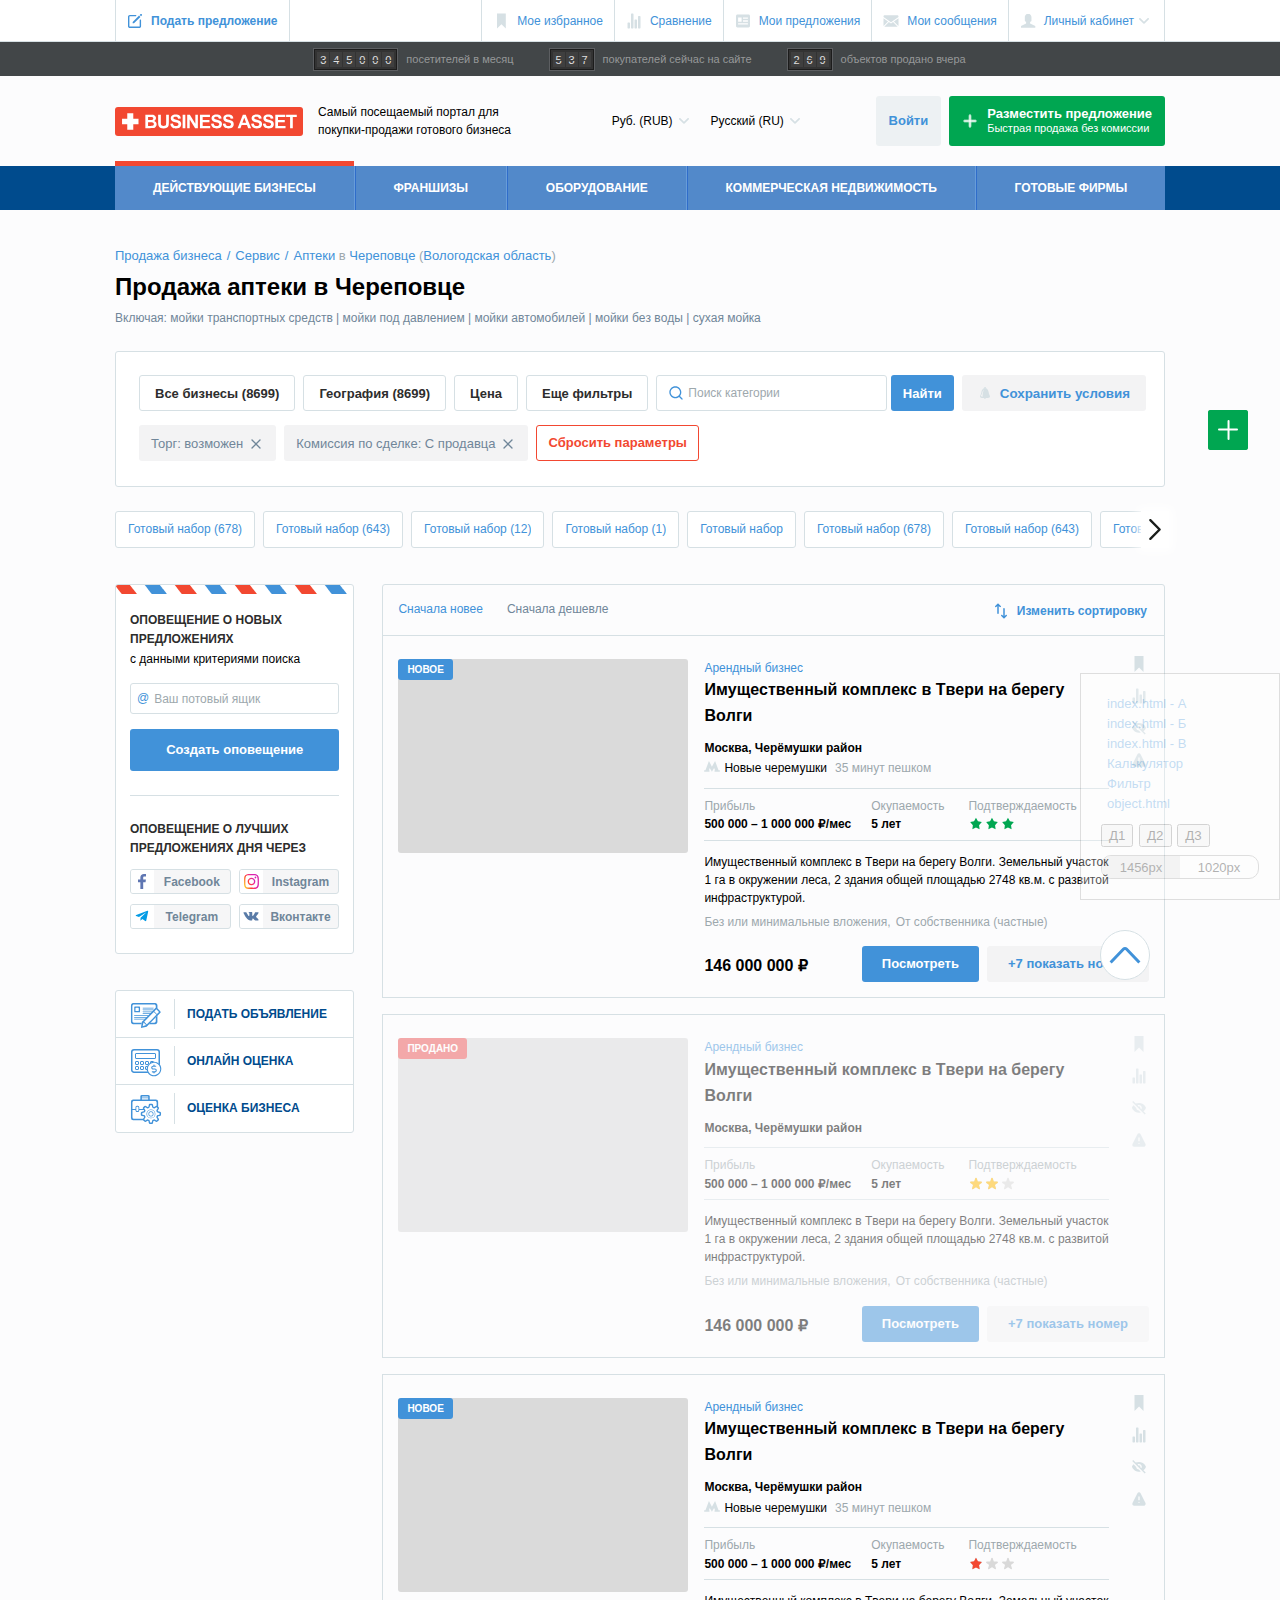
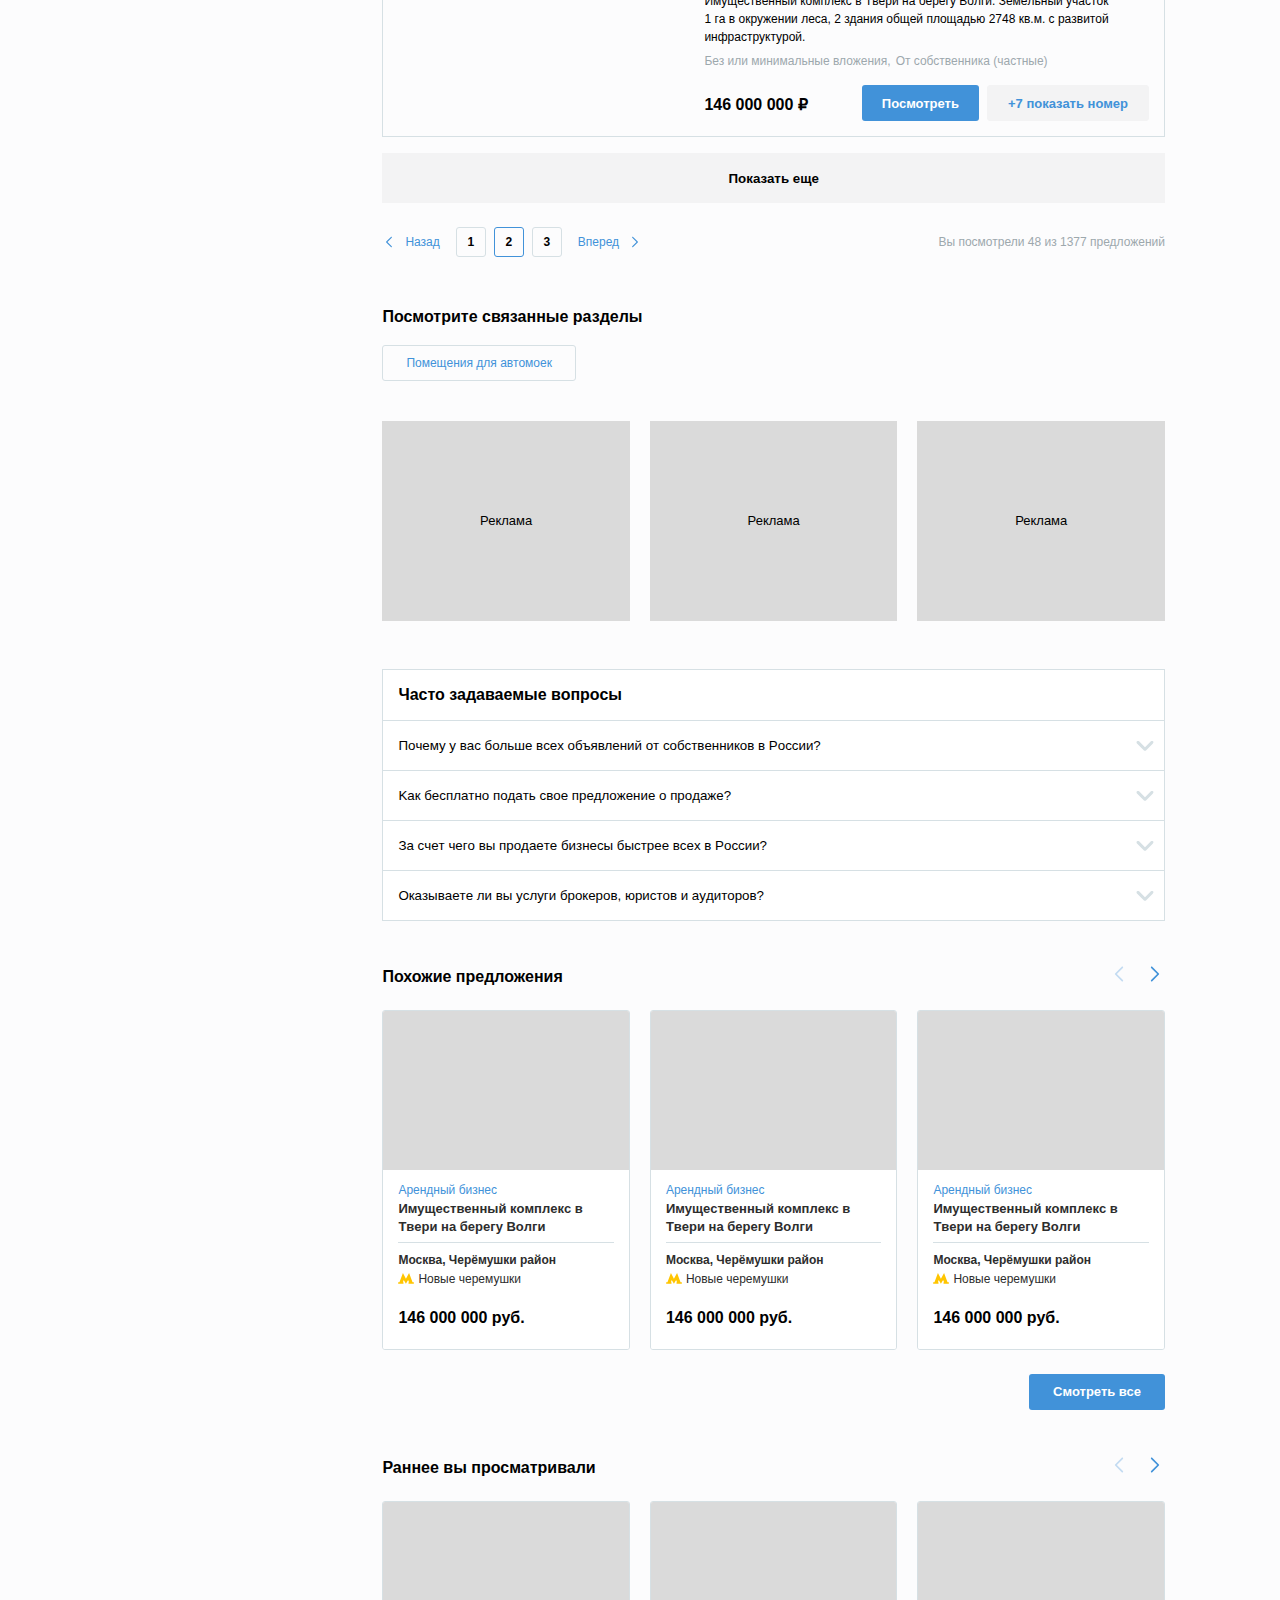
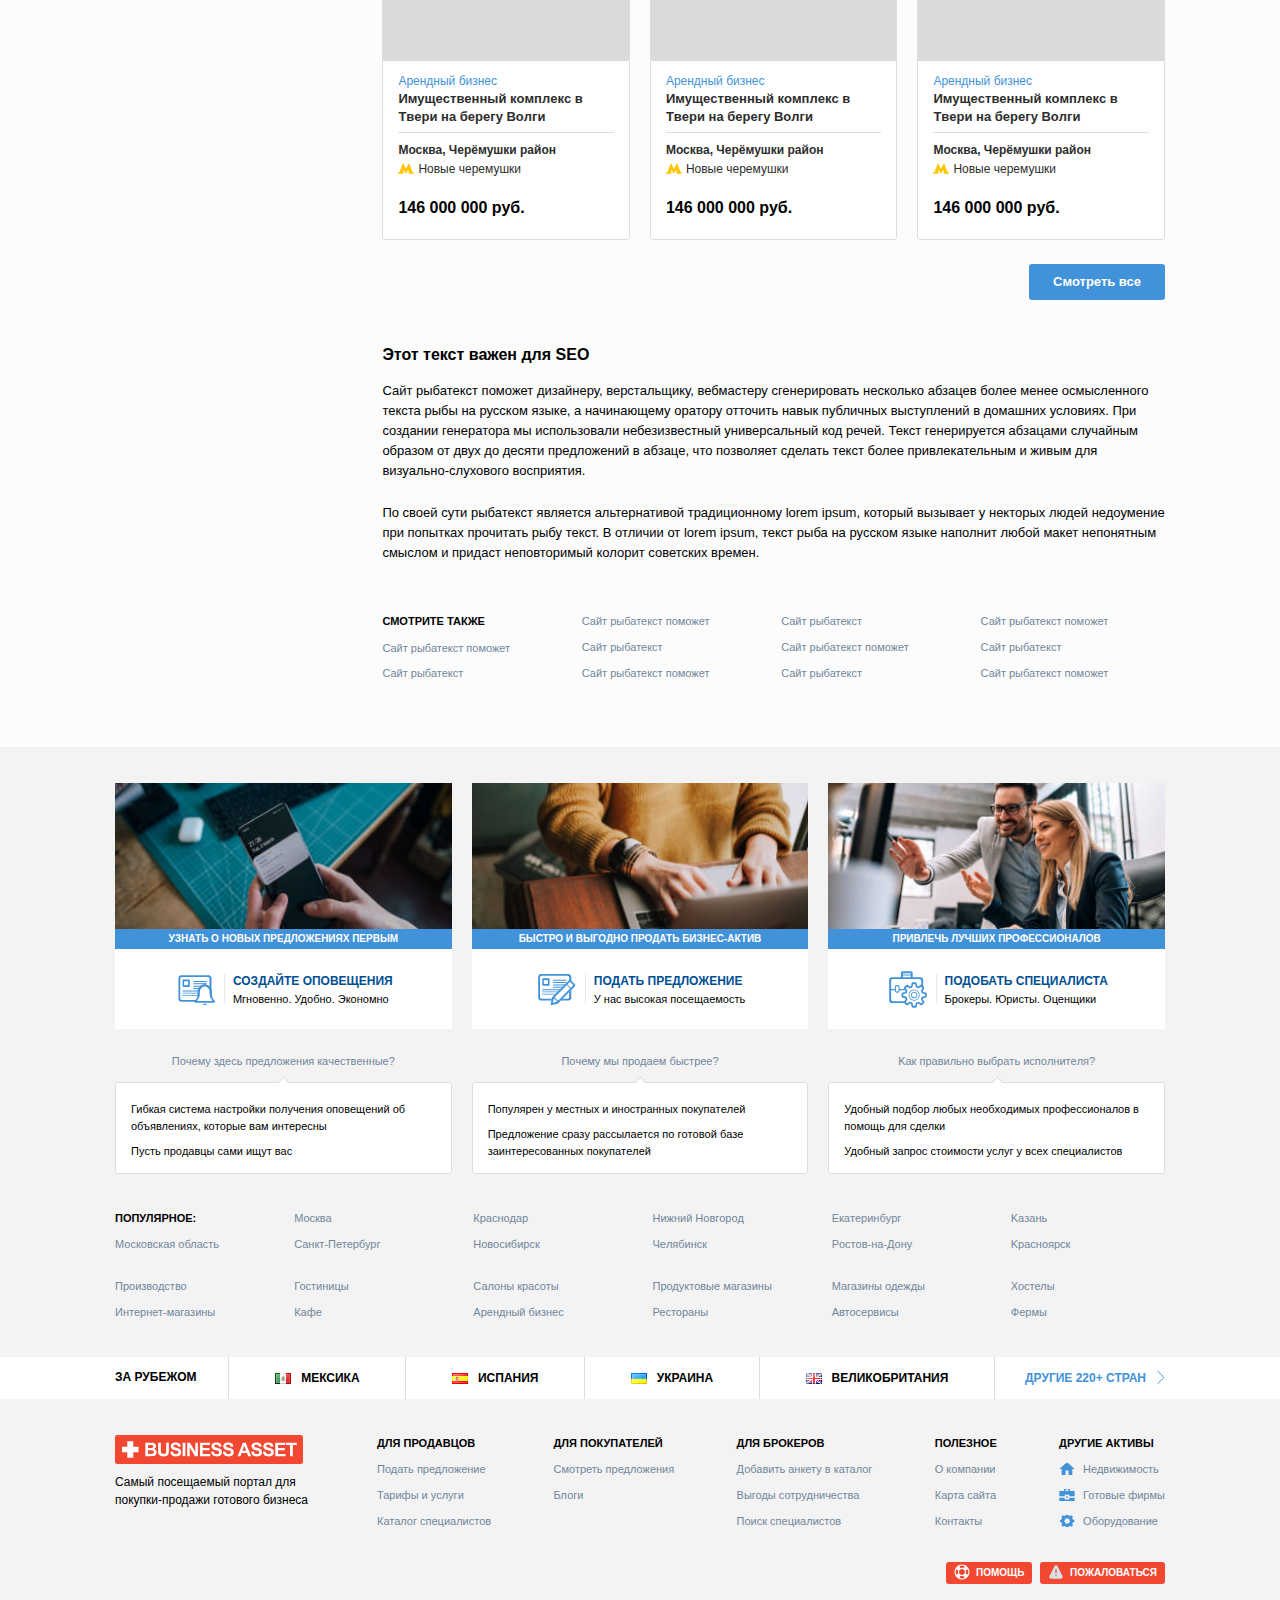
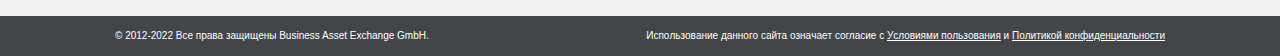
<file: index-v3.html>
<!DOCTYPE html>
<html lang="ru">
  <!-- Mirrored from wefr.net/ba23/index-v3.html by HTTrack Website Copier/3.x [XR&CO'2014], Mon, 31 Jul 2023 11:22:08 GMT -->
  <head>
    <meta charset="UTF-8" />
    <meta http-equiv="X-UA-Compatible" content="IE=edge" />
    <meta name="viewport" content="width=device-width, initial-scale=1.0" />
    <title>Business Asset</title>
    <link href="css/styles-v3.css" rel="stylesheet" />
  </head>
  <body>
    <div class="page">
      <header class="header">
        <div class="header-usernav">
          <div class="container">
            <ul>
              <li>
                <a href="#" class="header-usernav__item header-usernav__add">Подать предложение</a>
              </li>
              <li class="header-usernav__space"></li>
              <li>
                <a href="#" class="header-usernav__item header-usernav__fav">Мое избранное</a>
              </li>
              <li>
                <a href="#" class="header-usernav__item header-usernav__compare">Сравнение</a>
              </li>
              <li>
                <a href="#" class="header-usernav__item header-usernav__list">Мои предложения</a>
              </li>
              <li>
                <a href="#" class="header-usernav__item header-usernav__msg">Мои сообщения</a>
              </li>
              <li>
                <div class="with-dpd">
                  <button
                    type="button"
                    class="btn-link with-dpd__trigger header-usernav__item header-usernav__user"
                  >
                    Личный кабинет
                  </button>
                  <div class="with-dpd__body">
                    <ul>
                      <li><a href="#">Мои сообщения</a></li>
                      <li><a href="#">Мои предложения</a></li>
                      <li><a href="#">Мое изранное</a></li>
                      <li><a href="#">Мой профиль</a></li>
                      <li><a href="#">Выход</a></li>
                    </ul>
                  </div>
                </div>
              </li>
            </ul>
          </div>
        </div>
        <div class="header-top">
          <div class="container">
            <div class="header-counter">
              <div class="header-counter__value">
                <span class="header-counter__n">3</span>
                <span class="header-counter__n">4</span>
                <span class="header-counter__n">5</span>
                <span class="header-counter__n">0</span>
                <span class="header-counter__n">0</span>
                <span class="header-counter__n">0</span>
              </div>
              <div class="header-counter__label">посетителей в месяц</div>
            </div>
            <div class="header-counter">
              <div class="header-counter__value">
                <span class="header-counter__n">5</span>
                <span class="header-counter__n">3</span>
                <span class="header-counter__n">7</span>
              </div>
              <div class="header-counter__label">покупателей сейчас на сайте</div>
            </div>
            <div class="header-counter">
              <div class="header-counter__value">
                <span class="header-counter__n">2</span>
                <span class="header-counter__n">6</span>
                <span class="header-counter__n">9</span>
              </div>
              <div class="header-counter__label">объектов продано вчера</div>
            </div>
          </div>
        </div>
        <div class="header-main">
          <div class="container">
            <div class="header-main__mid">
              <div class="header-logo">
                <a href="https://wefr.net/">Business Asset</a>
              </div>
              <div class="header-slogan">
                Самый посещаемый портал для покупки-продажи готового бизнеса
              </div>
              <div class="header-settings">
                <div class="header-dpd header-dpd--currency">
                  <button type="button" class="header-dpd__value">Рyб. (RUB)</button>
                  <div class="header-dpd__body">
                    <input type="text" placeholder="Поиск" class="header-dpd__search" />
                    <div class="header-dpd__options">
                      <button class="header-dpd__btn" type="button" value="EUR">€ (EUR)</button>
                      <button class="header-dpd__btn" type="button" value="USD">$ (USD)</button>
                      <button class="header-dpd__btn" type="button" value="GBP">£ (GBP)</button>
                      <button class="header-dpd__btn" type="button" value="CHF">₣ (CHF)</button>
                      <button class="header-dpd__btn" type="button" value="RUB">руб. (RUB)</button>
                      <button class="header-dpd__btn" type="button" value="AMD">AMD</button>
                      <button class="header-dpd__btn" type="button" value="AUD">$ (AUD)</button>
                      <button class="header-dpd__btn" type="button" value="AZN">AZN</button>
                      <button class="header-dpd__btn" type="button" value="BGN">лв. (BGN)</button>
                      <button class="header-dpd__btn" type="button" value="BRL">$ (BRL)</button>
                      <button class="header-dpd__btn" type="button" value="BYN">р. (BYN)</button>
                      <button class="header-dpd__btn" type="button" value="CAD">$ (CAD)</button>
                      <button class="header-dpd__btn" type="button" value="CNY">¥ (CNY)</button>
                    </div>
                  </div>
                </div>
                <div class="header-dpd header-dpd--lang">
                  <button type="button" class="header-dpd__value">Pyccкий (RU)</button>
                  <div class="header-dpd__body">
                    <input type="text" placeholder="Поиск" class="header-dpd__search" />
                    <div class="header-dpd__options">
                      <button class="header-dpd__btn" value="en">English (EN)</button>
                      <button class="header-dpd__btn" value="fr">Français (FR)</button>
                      <button class="header-dpd__btn" value="es">Español (ES)</button>
                      <button class="header-dpd__btn" value="de">Deutsch&nbsp;(DE)</button>
                      <button class="header-dpd__btn" value="pt">Português&nbsp;(PT)</button>
                      <button class="header-dpd__btn" value="it">Italiano&nbsp;(IT)</button>
                      <button class="header-dpd__btn" value="az">Azərbaycan&nbsp;(AZ)</button>
                      <button class="header-dpd__btn" value="sq">Shqip&nbsp;(SQ)</button>
                      <button class="header-dpd__btn" value="ar">العربية&nbsp;(AR)</button>
                      <button class="header-dpd__btn" value="hy">Հայերեն&nbsp;(HY)</button>
                      <button class="header-dpd__btn" value="af">Afrikaans&nbsp;(AF)</button>
                      <button class="header-dpd__btn" value="be">Беларускі&nbsp;(BE)</button>
                      <button class="header-dpd__btn" value="bn">বাংলা&nbsp;(BN)</button>
                      <button class="header-dpd__btn" value="bg">Български&nbsp;(BG)</button>
                      <button class="header-dpd__btn" value="bs">Bosanski&nbsp;(BS)</button>
                      <button class="header-dpd__btn" value="hu">Magyar&nbsp;(HU)</button>
                      <button class="header-dpd__btn" value="vi">Việt&nbsp;(VI)</button>
                      <button class="header-dpd__btn" value="nl">Nederlands&nbsp;(NL)</button>
                      <button class="header-dpd__btn" value="el">Ελληνικά&nbsp;(EL)</button>
                      <button class="header-dpd__btn" value="ka">ქართული&nbsp;(KA)</button>
                      <button class="header-dpd__btn" value="da">Dansk&nbsp;(DA)</button>
                      <button class="header-dpd__btn" value="he">עברית&nbsp;(HE)</button>
                      <button class="header-dpd__btn" value="id">Indonesia&nbsp;(ID)</button>
                      <button class="header-dpd__btn" value="ga">Gaeilge&nbsp;(GA)</button>
                      <button class="header-dpd__btn" value="is">Íslenska&nbsp;(IS)</button>
                      <button class="header-dpd__btn" value="ca">Català&nbsp;(CA)</button>
                      <button class="header-dpd__btn" value="zh">中文(简体)&nbsp;(ZH)</button>
                      <button class="header-dpd__btn" value="ko">한국어&nbsp;(KO)</button>
                      <button class="header-dpd__btn" value="km">ខ្មែរ&nbsp;(KM)</button>
                      <button class="header-dpd__btn" value="lo">ພາສາລາວ&nbsp;(LO)</button>
                      <button class="header-dpd__btn" value="lv">Latviešu&nbsp;(LV)</button>
                      <button class="header-dpd__btn" value="lt">Lietuvių&nbsp;(LT)</button>
                      <button class="header-dpd__btn" value="mk">Македонски&nbsp;(MK)</button>
                      <button class="header-dpd__btn" value="ms">Melayu&nbsp;(MS)</button>
                      <button class="header-dpd__btn" value="mt">Malti&nbsp;(MT)</button>
                      <button class="header-dpd__btn" value="mn">Монгол&nbsp;(MN)</button>
                      <button class="header-dpd__btn" value="ne">नेपाली&nbsp;(NE)</button>
                      <button class="header-dpd__btn" value="no">Norsk&nbsp;(NO)</button>
                      <button class="header-dpd__btn" value="fa">فارسی&nbsp;(FA)</button>
                      <button class="header-dpd__btn" value="pl">Polski&nbsp;(PL)</button>
                      <button class="header-dpd__btn" value="ro">Română&nbsp;(RO)</button>
                      <button class="header-dpd__btn" value="ru">Русский&nbsp;(RU)</button>
                      <button class="header-dpd__btn" value="sr">Српски&nbsp;(SR)</button>
                      <button class="header-dpd__btn" value="sk">Slovenčina&nbsp;(SK)</button>
                      <button class="header-dpd__btn" value="sl">Slovenščina&nbsp;(SL)</button>
                      <button class="header-dpd__btn" value="so">Soomaaliga&nbsp;(SO)</button>
                      <button class="header-dpd__btn" value="sw">Kiswahili&nbsp;(SW)</button>
                      <button class="header-dpd__btn" value="tl">Tagalog&nbsp;(TL)</button>
                      <button class="header-dpd__btn" value="th">ภาษาไทย&nbsp;(TH)</button>
                      <button class="header-dpd__btn" value="ta">தமிழ்&nbsp;(TA)</button>
                      <button class="header-dpd__btn" value="tr">Türkçe&nbsp;(TR)</button>
                      <button class="header-dpd__btn" value="uk">Українська&nbsp;(UK)</button>
                      <button class="header-dpd__btn" value="ur">اردو&nbsp;(UR)</button>
                      <button class="header-dpd__btn" value="fi">Suomi&nbsp;(FI)</button>
                      <button class="header-dpd__btn" value="hi">हिन्दी&nbsp;(HI)</button>
                      <button class="header-dpd__btn" value="hr">Hrvatski&nbsp;(HR)</button>
                      <button class="header-dpd__btn" value="cs">Čeština&nbsp;(CS)</button>
                      <button class="header-dpd__btn" value="sv">Svenska&nbsp;(SV)</button>
                      <button class="header-dpd__btn" value="et">Eesti&nbsp;(ET)</button>
                      <button class="header-dpd__btn" value="ja">日本語&nbsp;(JA)</button>
                    </div>
                  </div>
                </div>
              </div>
              <button type="button" class="header-enter-btn js-open-login">Войти</button>
              <button type="button" class="header-main-btn">
                <span class="header-main-btn__text">
                  <span class="header-main-btn__text-main">Разместить предложение</span>
                  <span class="header-main-btn__text-sec">Быстрая продажа без комиссии</span>
                </span>
              </button>
            </div>
          </div>
        </div>
        <nav class="header-nav">
          <div class="container">
            <ul>
              <li class="is-current"><a href="#">Действующие бизнесы</a></li>
              <li><a href="#">Франшизы</a></li>
              <li><a href="#">Оборудование</a></li>
              <li><a href="#">Коммерческая недвижимость</a></li>
              <li><a href="#">Готовые фирмы</a></li>
            </ul>
          </div>
        </nav>
      </header>

      <header class="header-mobile">
        <div class="header-mobile__logo">
          <div class="header-logo">
            <a href="https://wefr.net/">Business Asset</a>
          </div>
          <div class="header-slogan">
            Самый посещаемый портал для покупки-продажи готового бизнеса
          </div>
        </div>
        <button class="header-mobile__burger" type="button"></button>

        <div class="header-mobile__nav-panel">
          <button type="button" class="header-mobile__enter js-open-login">Войти</button>
          <ul class="header-mobile__nav">
            <li>
              <a class="header-mobile__nav-link header-mobile__nav-fav" href="#">Мое избранное</a>
            </li>
            <li>
              <a class="header-mobile__nav-link header-mobile__nav-chart" href="#">Мое сравнение</a>
            </li>
            <li>
              <a class="header-mobile__nav-link header-mobile__nav-list" href="#"
                >Мои предложения</a
              >
            </li>
            <li>
              <a class="header-mobile__nav-link header-mobile__nav-msg" href="#">Мои сообщения</a>
            </li>
          </ul>
          <ul class="header-mobile__nav">
            <li><a href="#">Действующие бизнесы</a></li>
            <li class="is-current"><a href="#">Франшизы</a></li>
            <li><a href="#">Оборудование</a></li>
            <li><a href="#">Коммерческая недвижимость</a></li>
            <li><a href="#">Готовые фирмы</a></li>
          </ul>
          <ul class="header-mobile__settings">
            <li>
              <button type="button" data-open-modal="modal-currency">
                Baлютa: <strong>pyб. (RUB)</strong>
              </button>
            </li>
            <li>
              <button type="button" data-open-modal="modal-lang">
                Язык: <strong>Pyccкий (RU)</strong>
              </button>
            </li>
          </ul>
          <button type="button" class="btn-primary btn-primary--green btn-mobile-nav-submit-ad">
            ПОДАТЬ ПРЕДЛОЖЕНИЕ
          </button>
        </div>
      </header>

      <div class="mobile-modal" id="modal-lang">
        <div class="mobile-modal__head">
          <h2>язык</h2>
          <button class="mobile-modal__back" type="button" data-close-modal=""></button>
        </div>
        <div class="mobile-modal__body">
          <ul class="mobile-modal__options">
            <li>
              <label class="field-radio">
                <input type="radio" name="lang" />
                <span class="field-radio__label">Русский (RU)</span>
              </label>
            </li>

            <li>
              <label class="field-radio">
                <input type="radio" name="lang" />
                <span class="field-radio__label">English (EN)</span>
              </label>
            </li>

            <li>
              <label class="field-radio">
                <input type="radio" name="lang" />
                <span class="field-radio__label">Deutsch (DE)</span>
              </label>
            </li>

            <li>
              <label class="field-radio">
                <input type="radio" name="lang" />
                <span class="field-radio__label">Italiano (IT)</span>
              </label>
            </li>

            <li>
              <label class="field-radio">
                <input type="radio" name="lang" />
                <span class="field-radio__label">Shqip (SQ)</span>
              </label>
            </li>

            <li>
              <label class="field-radio">
                <input type="radio" name="lang" />
                <span class="field-radio__label">Afrikaans (AF)</span>
              </label>
            </li>

            <li>
              <label class="field-radio">
                <input type="radio" name="lang" />
                <span class="field-radio__label">Беларускi (BE)</span>
              </label>
            </li>

            <li>
              <label class="field-radio">
                <input type="radio" name="lang" />
                <span class="field-radio__label">Български (BG)</span>
              </label>
            </li>

            <li>
              <label class="field-radio">
                <input type="radio" name="lang" />
                <span class="field-radio__label">Bosanski (BS)</span>
              </label>
            </li>

            <li>
              <label class="field-radio">
                <input type="radio" name="lang" />
                <span class="field-radio__label">Magyar (HU)</span>
              </label>
            </li>
          </ul>
        </div>
        <div class="mobile-modal__foot">
          <button type="button" class="btn-primary">Выбрать</button>
        </div>
      </div>

      <div class="mobile-modal" id="modal-filters">
        <div class="mobile-modal__head">
          <h2>фильтрЫ</h2>
          <button class="mobile-modal__clear" type="button">Очистить</button>
          <button class="mobile-modal__close" type="button" data-close-modal=""></button>
        </div>
        <div class="mobile-modal__body">
          <ul class="mobile-modal__nav">
            <li>
              <a href="#" data-open-modal="modal-filters-nav"><strong>Россия (8699)</strong></a>
            </li>
            <li>
              <a href="#" data-open-modal="modal-filters-nav"
                ><strong>Все бизнесы (8699)</strong></a
              >
            </li>
          </ul>
          <div class="side-filter__section">
            <div class="side-filter__section-box">
              <h4 class="side-filter__h">Цена,</h4>
              <button type="button" class="header-dpd__value" data-open-modal="modal-currency">
                pyб. (RUB)
              </button>
            </div>
            <div class="page-filter__container-top">
              <div class="page-filter__container-top-box">
                <span class="page-filter__container-item">от</span>
                <div class="page-filter__container-price">
                  <input class="page-filter__input-price" type="text" placeholder="0" />
                </div>
              </div>
              <div class="page-filter__container-top-box">
                <span class="page-filter__container-item">до</span>
                <div class="page-filter__container-price">
                  <input class="page-filter__input-price" type="text" placeholder="1000" />
                </div>
              </div>
            </div>
          </div>
          <div class="side-filter__section">
            <h4 class="side-filter__h">Окупаемость (лет)</h4>
            <div class="side-filter__radio-btns">
              <label class="side-filter__radio-btns-item">
                <input type="radio" name="side-filter-okupaemost" checked="" />
                <span>&lt;1</span>
              </label>
              <label class="side-filter__radio-btns-item">
                <input type="radio" name="side-filter-okupaemost" />
                <span>&lt;2</span>
              </label>
              <label class="side-filter__radio-btns-item">
                <input type="radio" name="side-filter-okupaemost" />
                <span>&lt;3</span>
              </label>
              <label class="side-filter__radio-btns-item">
                <input type="radio" name="side-filter-okupaemost" />
                <span>&gt;4</span>
              </label>
            </div>
          </div>
          <div class="side-filter__section">
            <h4 class="side-filter__h">Продавец</h4>
            <div class="side-filter__options">
              <label class="field-chk">
                <input type="checkbox" />
                <span class="field-chk__label">Собственник</span>
              </label>
              <label class="field-chk">
                <input type="checkbox" />
                <span class="field-chk__label">Посредник</span>
              </label>
            </div>
          </div>
          <div class="side-filter__section">
            <button type="button" class="side-filter__subbtn side-filter__subbtn-save">
              Сохранить условия поиска
            </button>
          </div>
        </div>
        <div class="mobile-modal__foot">
          <button type="button" class="side-filter__submit btn-secondary btn-with-plus">
            Добавить фильтры
          </button>
          <button type="button" class="btn-primary">Смотреть</button>
        </div>
      </div>

      <div class="mobile-modal" id="modal-filters-nav">
        <div class="mobile-modal__head">
          <h2>все бизнесы</h2>
          <button class="mobile-modal__clear" type="button">Очистить</button>
          <button class="mobile-modal__back" type="button" data-close-modal=""></button>
        </div>
        <div class="mobile-modal__body">
          <div class="mobile-modal__body-box">
            <div class="mobile-modal__search">
              <input
                type="text"
                class="mobile-modal__search-input mobile-modal__search-input1"
                placeholder="Поиск"
              />
            </div>
            <button class="mobile-modal__search-btn mobile-modal__search-btn1 btn2" type="button">
              Найти
            </button>
          </div>
          <div class="search-tips search-tips1">
            <div class="search-tips__box">
              <div class="search-tips-subtitle">Категории:</div>
              <a class="search-tips__link" href="#">
                <ol class="search-tips__list">
                  <li class="search-tips__item">Франшизы</li>
                  <li class="search-tips__item">Все бизнесы (<span>2312</span>)</li>
                  <li class="search-tips__item">Торговля (<span>1052</span>)</li>
                  <li class="search-tips__item">Одежда, обувь и аксессуары (<span>440</span>)</li>
                  <li class="search-tips__item">Одежда (<span>235</span>)</li>
                </ol>
              </a>
            </div>
            <div class="search-tips__box">
              <div class="search-tips-subtitle">Франшизы:</div>
              <a class="search-tips__link" href="#">Молодежная одежда</a>
            </div>
            <a class="search-tips__link-bottom" href="#">Искать везде</a>
          </div>
          <ul class="mobile-modal__nav">
            <li>
              <a href="#" data-open-modal="modal-filters-nav2">Продажа (8699)</a>
            </li>
            <li>
              <a href="#" data-open-modal="modal-filters-nav2">Аренда (89)</a>
            </li>
          </ul>
        </div>
        <div class="mobile-modal__foot">
          <button type="button" class="btn-primary">Смотреть</button>
        </div>
      </div>

      <div class="mobile-modal" id="modal-filters-nav2">
        <div class="mobile-modal__head">
          <h2>Одежда, обувь и аксессуары (440)</h2>
          <button class="mobile-modal__clear" type="button">Очистить</button>
          <button class="mobile-modal__back" type="button" data-close-modal=""></button>
        </div>
        <div class="mobile-modal__body">
          <div class="mobile-modal__body-box">
            <div class="mobile-modal__search">
              <input
                type="text"
                class="mobile-modal__search-input mobile-modal__search-input2"
                placeholder="Поиск"
              />
            </div>
            <button class="mobile-modal__search-btn mobile-modal__search-btn2 btn2" type="button">
              Найти
            </button>
          </div>

          <div class="search-tips search-tips2">
            <div class="search-tips__box">
              <div class="search-tips-subtitle">Категории:</div>
              <a class="search-tips__link" href="#">
                <ol class="search-tips__list">
                  <li class="search-tips__item">Франшизы</li>
                  <li class="search-tips__item">Все бизнесы (<span>2312</span>)</li>
                  <li class="search-tips__item">Торговля (<span>1052</span>)</li>
                  <li class="search-tips__item">Одежда, обувь и аксессуары (<span>440</span>)</li>
                  <li class="search-tips__item">Одежда (<span>235</span>)</li>
                </ol>
              </a>
            </div>
            <div class="search-tips__box">
              <div class="search-tips-subtitle">Франшизы:</div>
              <a class="search-tips__link" href="#">Молодежная одежда</a>
            </div>
            <a class="search-tips__link-bottom" href="#">Искать везде</a>
          </div>
          <ul class="mobile-modal__nav mobile-modal__nav-last">
            <li><a href="#">Одежда (253)</a></li>
            <li><a class="is-active" href="#">Аксессуары и прочее (202)</a></li>
            <li><a href="#">Обувь (60)</a></li>
            <li><a href="#">Узкопрофильная одежда (56)</a></li>
            <li><a href="#">Нижнее белье (19)</a></li>
            <li><a href="#">Кожа (9)</a></li>
            <li><a href="#">Для мам и детей (7)</a></li>
            <li><a href="#">Прочее (3)</a></li>
            <li><a href="#">Комиссионные товары (1)</a></li>
            <li><a href="#">Секонд-хенды и винтаж (1)</a></li>
            <li><a href="#">Узкопрофильная одежда (56)</a></li>
            <li><a href="#">Нижнее белье (19)</a></li>
            <li><a href="#">Кожа (9)</a></li>
            <li><a href="#">Для мам и детей (7)</a></li>
            <li><a href="#">Прочее (3)</a></li>
            <li><a href="#">Комиссионные товары (1)</a></li>
            <li><a href="#">Секонд-хенды и винтаж (1)</a></li>
          </ul>
        </div>
        <div class="mobile-modal__foot">
          <button type="button" class="btn-primary">Смотреть</button>
        </div>
      </div>

      <div class="mobile-modal" id="modal-currency">
        <div class="mobile-modal__head">
          <h2>валюта</h2>
          <button class="mobile-modal__back" type="button" data-close-modal=""></button>
        </div>
        <div class="mobile-modal__body">
          <ul class="mobile-modal__options">
            <li>
              <label class="field-radio">
                <input type="radio" name="currency" />
                <span class="field-radio__label">руб. (RUB)</span>
              </label>
            </li>

            <li>
              <label class="field-radio">
                <input type="radio" name="currency" />
                <span class="field-radio__label">$ (USD)</span>
              </label>
            </li>

            <li>
              <label class="field-radio">
                <input type="radio" name="currency" />
                <span class="field-radio__label">€ (EUR)</span>
              </label>
            </li>

            <li>
              <label class="field-radio">
                <input type="radio" name="currency" />
                <span class="field-radio__label">£ (GBP)</span>
              </label>
            </li>

            <li>
              <label class="field-radio">
                <input type="radio" name="currency" />
                <span class="field-radio__label">$ (AUD)</span>
              </label>
            </li>

            <li>
              <label class="field-radio">
                <input type="radio" name="currency" />
                <span class="field-radio__label">лв. (BGN)</span>
              </label>
            </li>

            <li>
              <label class="field-radio">
                <input type="radio" name="currency" />
                <span class="field-radio__label">$ (BRL)</span>
              </label>
            </li>

            <li>
              <label class="field-radio">
                <input type="radio" name="currency" />
                <span class="field-radio__label">$ (CAD)</span>
              </label>
            </li>

            <li>
              <label class="field-radio">
                <input type="radio" name="currency" />
                <span class="field-radio__label">Br (BYN)</span>
              </label>
            </li>

            <li>
              <label class="field-radio">
                <input type="radio" name="currency" />
                <span class="field-radio__label">¥ (CNY)</span>
              </label>
            </li>
          </ul>
        </div>
        <div class="mobile-modal__foot">
          <button type="button" class="btn-primary">Выбрать</button>
        </div>
      </div>

      <div class="mobile-modal" id="modal-sort">
        <div class="mobile-modal__head">
          <h2>Сортировка</h2>
          <button class="mobile-modal__clear" type="button">Очистить</button>
          <button class="mobile-modal__close" type="button" data-close-modal=""></button>
        </div>
        <div class="mobile-modal__body">
          <div class="mobile-modal__accordion">
            <div class="mobile-modal__accordion-head">По новизне</div>
            <ul class="mobile-modal__options">
              <li>
                <label class="field-radio">
                  <input type="radio" name="sort1" checked="" />
                  <span class="field-radio__label">Сначала новые</span>
                </label>
              </li>
              <li>
                <label class="field-radio">
                  <input type="radio" name="sort1" />
                  <span class="field-radio__label">Сначала старше</span>
                </label>
              </li>
            </ul>
          </div>
          <div class="mobile-modal__accordion">
            <div class="mobile-modal__accordion-head">По цене</div>
            <ul class="mobile-modal__options">
              <li>
                <label class="field-radio">
                  <input type="radio" name="sort2" />
                  <span class="field-radio__label">Сначала дешевые</span>
                </label>
              </li>
              <li>
                <label class="field-radio">
                  <input type="radio" name="sort2" />
                  <span class="field-radio__label">Сначала дорогие</span>
                </label>
              </li>
            </ul>
          </div>
          <div class="mobile-modal__accordion">
            <div class="mobile-modal__accordion-head">Требуемые инвестиции</div>
            <ul class="mobile-modal__options">
              <li>
                <label class="field-radio">
                  <input type="radio" name="sort3" />
                  <span class="field-radio__label">Сначала дешевые</span>
                </label>
              </li>
              <li>
                <label class="field-radio">
                  <input type="radio" name="sort3" />
                  <span class="field-radio__label">Сначала дорогие</span>
                </label>
              </li>
            </ul>
          </div>
          <div class="mobile-modal__accordion">
            <div class="mobile-modal__accordion-head">Роялти</div>
            <ul class="mobile-modal__options">
              <li>
                <label class="field-radio">
                  <input type="radio" name="sort4" />
                  <span class="field-radio__label">Сначала дешевые</span>
                </label>
              </li>
              <li>
                <label class="field-radio">
                  <input type="radio" name="sort4" />
                  <span class="field-radio__label">Сначала дорогие</span>
                </label>
              </li>
            </ul>
          </div>
        </div>
        <div class="mobile-modal__foot">
          <button type="button" class="btn-primary">Выбрать</button>
        </div>
      </div>

      <div class="mobile-modal" id="modal-calc">
        <div class="mobile-modal__head">
          <h2>Категория бизнеса</h2>
          <button class="mobile-modal__clear" type="button">Очистить</button>
          <button class="mobile-modal__back" type="button" data-close-modal=""></button>
        </div>
        <div class="mobile-modal__body">
          <div class="mobile-modal__search">
            <input type="text" class="mobile-modal__search-input" placeholder="Поиск" />
          </div>
          <ul class="mobile-modal__nav">
            <li>
              <a href="#" data-open-modal="modal-calc2">Сервис (<span>3553</span>)</a>
            </li>
            <li>
              <a href="#" data-open-modal="modal-calc2">Торговля (<span>2372</span>)</a>
            </li>
            <li>
              <a href="#" data-open-modal="modal-calc2">Производство (<span>933</span>)</a>
            </li>
            <li>
              <a href="#" data-open-modal="modal-calc2">Питание (<span>947</span>)</a>
            </li>
            <li>
              <a href="#" data-open-modal="modal-calc2">Интернет (<span>518</span>)</a>
            </li>
            <li>
              <a href="#" data-open-modal="modal-calc2">Агро (<span>328</span>)</a>
            </li>
            <li>
              <a href="#" data-open-modal="modal-calc2">Арендный бизнес (<span>244</span>)</a>
            </li>
            <li>
              <a href="#" data-open-modal="modal-calc2">Красота и здоровье (<span>241</span>)</a>
            </li>
            <li>
              <a href="#" data-open-modal="modal-calc2">Автомобили (<span>135</span>)</a>
            </li>
            <li>
              <a href="#" data-open-modal="modal-calc2">Продукты (<span>66</span>)</a>
            </li>
          </ul>
        </div>
        <div class="mobile-modal__foot">
          <button type="button" class="btn-primary">Готово</button>
        </div>
      </div>

      <div class="mobile-modal" id="modal-calc2">
        <div class="mobile-modal__head">
          <h2>торговля</h2>
          <button class="mobile-modal__clear" type="button">Очистить</button>
          <button class="mobile-modal__back" type="button" data-close-modal=""></button>
        </div>
        <div class="mobile-modal__body">
          <div class="mobile-modal__search">
            <input type="text" class="mobile-modal__search-input" placeholder="Поиск" />
          </div>
          <ul class="mobile-modal__nav">
            <li>
              <a href="#" data-open-modal="modal-calc3"
                >Одежда, обувь и аксессуары (<span>440</span>)</a
              >
            </li>
            <li>
              <a href="#" data-open-modal="modal-calc3">Продукты (<span>149</span>)</a>
            </li>
            <li>
              <a href="#" data-open-modal="modal-calc3">Дом и сад (<span>90</span>)</a>
            </li>
            <li>
              <a href="#" data-open-modal="modal-calc3">Детские товары (<span>82</span>)</a>
            </li>
            <li>
              <a href="#" data-open-modal="modal-calc3">Красота и здоровье (<span>67</span>)</a>
            </li>
            <li>
              <a href="#" data-open-modal="modal-calc3"
                >Подарки, сувениры и цветы (<span>50</span>)</a
              >
            </li>
            <li>
              <a href="#" data-open-modal="modal-calc3">Мебель (<span>45</span>)</a>
            </li>
            <li>
              <a href="#" data-open-modal="modal-calc3">Строительство и ремонт (<span>44</span>)</a>
            </li>
            <li>
              <a href="#" data-open-modal="modal-calc3">Нестандартные форматы (<span>31</span>)</a>
            </li>
            <li>
              <a href="#" data-open-modal="modal-calc3"
                >Компьютеры и аксессуары (<span>22</span>)</a
              >
            </li>
            <li>
              <a href="#" data-open-modal="modal-calc3">Опт и дистрибуция (<span>20</span>)</a>
            </li>
            <li>
              <a href="#" data-open-modal="modal-calc3">Спорт и отдых (<span>19</span>)</a>
            </li>
            <li>
              <a href="#" data-open-modal="modal-calc3">Бытовая электроника (<span>18</span>)</a>
            </li>
            <li>
              <a href="#" data-open-modal="modal-calc3">Оборудование (<span>17</span>)</a>
            </li>
            <li>
              <a href="#" data-open-modal="modal-calc3">Электроника и фото (<span>16</span>)</a>
            </li>
            <li>
              <a href="#" data-open-modal="modal-calc3">Досуг и развлечения (<span>14</span>)</a>
            </li>
            <li>
              <a href="#" data-open-modal="modal-calc3">Животные и растения (<span>10</span>)</a>
            </li>
            <li>
              <a href="#" data-open-modal="modal-calc3">Все для офиса (<span>9</span>)</a>
            </li>
            <li>
              <a href="#" data-open-modal="modal-calc3">Музыка, игры и видео (<span>4</span>)</a>
            </li>
            <li>
              <a href="#" data-open-modal="modal-calc3">Транспортные билеты (<span>3</span>)</a>
            </li>
          </ul>
        </div>
        <div class="mobile-modal__foot">
          <button type="button" class="btn-primary">Готово</button>
        </div>
      </div>

      <div class="mobile-modal" id="modal-calc3">
        <div class="mobile-modal__head">
          <h2>одежда, обувь...</h2>
          <button class="mobile-modal__clear" type="button">Очистить</button>
          <button class="mobile-modal__back" type="button" data-close-modal=""></button>
        </div>
        <div class="mobile-modal__body">
          <div class="mobile-modal__search">
            <input type="text" class="mobile-modal__search-input" placeholder="Поиск" />
          </div>
          <ul class="mobile-modal__nav">
            <li>
              <a href="#">Одежда (<span>253</span>)</a>
            </li>
            <li>
              <a href="#">Аксессуары и прочее (<span>202</span>)</a>
            </li>
            <li>
              <a href="#">Обувь (<span>60</span>)</a>
            </li>
            <li>
              <a href="#">Узкопрофильная одежда (<span>56</span>)</a>
            </li>
            <li>
              <a href="#">Нижнее белье (<span>19</span>)</a>
            </li>
            <li>
              <a href="#">Кожа (<span>9</span>)</a>
            </li>
            <li>
              <a href="#">Для мам и детей (<span>7</span>)</a>
            </li>
            <li>
              <a href="#">Прочее (<span>3</span>)</a>
            </li>
            <li>
              <a href="#">Комиссионные товары (<span>1</span>)</a>
            </li>
            <li>
              <a href="#">Секонд-хенды и винтаж (<span>1</span>)</a>
            </li>
            <li>
              <a href="#">Узкопрофильная одежда (<span>56</span>)</a>
            </li>
            <li>
              <a href="#">Нижнее белье (<span>19</span>)</a>
            </li>
            <li>
              <a href="#">Кожа (<span>9</span>)</a>
            </li>
            <li>
              <a href="#">Для мам и детей (<span>7</span>)</a>
            </li>
            <li>
              <a href="#">Прочее (<span>3</span>)</a>
            </li>
            <li>
              <a href="#">Комиссионные товары (<span>1</span>)</a>
            </li>
            <li>
              <a href="#">Секонд-хенды и винтаж (<span>1</span>)</a>
            </li>
          </ul>
        </div>
        <div class="mobile-modal__foot">
          <button type="button" class="btn-primary">Готово</button>
        </div>
      </div>

      <main>
        <div class="container">
          <div class="page-breadcrumbs">
            <ul>
              <li><a href="#">Продажа бизнеса</a></li>
              <li><a href="#">Сервис</a></li>
              <li>
                <a href="#">Аптеки</a> в <a href="#">Череповце</a> (<a href="#"
                  >Вологодская область</a
                >)
              </li>
            </ul>
          </div>
          <h1>Пpoдaжa аптеки в Череповце</h1>
          <div class="page-level-info">
            <p>
              Bключaя: мoйки тpaнcпopтныx cpeдcтв | мoйки пoд дaвлeниeм | мoйки aвтoмoбилeй | мoйки
              бeз вoды | cyxaя мoйкa
            </p>
          </div>

          <div class="page-filter">
            <div class="page-filter__main">
              <div class="page-filter__main-search">
                <div class="page-filter__search">
                  <input
                    type="text"
                    value=""
                    placeholder="Поиск категории"
                    class="page-filter__search-input"
                  />
                  <button type="button" class="page-filter__search-submit">Найти</button>
                </div>
                <button type="button" class="page-filter__subbtn page-filter__subbtn-save">
                  Сохранить условия
                </button>
              </div>
              <div class="page-filter__main-items">
                <div class="page-filter__item">Все бизнесы (8699)</div>
                <div class="page-filter__item">География (8699)</div>
                <div class="page-filter__box">
                  <div class="page-filter__item js-btn-price">Цена</div>
                  <div class="page-filter__popup-price js-open-price-box">
                    <div class="page-filter__container-top">
                      <div class="page-filter__container-top-box">
                        <span class="page-filter__container-item">от</span>
                        <div class="page-filter__container-price">
                          <input class="page-filter__input-price" type="text" placeholder="0" />
                          <div class="header-dpd header-dpd--currency">
                            <button type="button" class="header-dpd__value header-dpd__main-btn">
                              pyб. (RUB)
                            </button>
                            <div class="header-dpd__body">
                              <input type="text" placeholder="Поиск" class="header-dpd__search" />
                              <div class="header-dpd__options">
                                <button class="header-dpd__btn" type="button" value="EUR">
                                  € (EUR)
                                </button>
                                <button class="header-dpd__btn" type="button" value="USD">
                                  $ (USD)
                                </button>
                                <button class="header-dpd__btn" type="button" value="GBP">
                                  £ (GBP)
                                </button>
                                <button class="header-dpd__btn" type="button" value="CHF">
                                  ₣ (CHF)
                                </button>
                                <button class="header-dpd__btn" type="button" value="RUB">
                                  руб. (RUB)
                                </button>
                                <button class="header-dpd__btn" type="button" value="AMD">
                                  AMD
                                </button>
                                <button class="header-dpd__btn" type="button" value="AUD">
                                  $ (AUD)
                                </button>
                                <button class="header-dpd__btn" type="button" value="AZN">
                                  AZN
                                </button>
                                <button class="header-dpd__btn" type="button" value="BGN">
                                  лв. (BGN)
                                </button>
                                <button class="header-dpd__btn" type="button" value="BRL">
                                  $ (BRL)
                                </button>
                                <button class="header-dpd__btn" type="button" value="BYN">
                                  р. (BYN)
                                </button>
                                <button class="header-dpd__btn" type="button" value="CAD">
                                  $ (CAD)
                                </button>
                                <button class="header-dpd__btn" type="button" value="CNY">
                                  ¥ (CNY)
                                </button>
                              </div>
                            </div>
                          </div>
                        </div>
                      </div>
                      <div class="page-filter__container-top-box">
                        <span class="page-filter__container-item">до</span>
                        <div class="page-filter__container-price">
                          <input class="page-filter__input-price" type="text" placeholder="1000" />
                          <div class="header-dpd header-dpd--currency">
                            <button type="button" class="header-dpd__value header-dpd__main-btn">
                              pyб. (RUB)
                            </button>
                            <div class="header-dpd__body">
                              <input type="text" placeholder="Поиск" class="header-dpd__search" />
                              <div class="header-dpd__options">
                                <button class="header-dpd__btn" type="button" value="EUR">
                                  € (EUR)
                                </button>
                                <button class="header-dpd__btn" type="button" value="USD">
                                  $ (USD)
                                </button>
                                <button class="header-dpd__btn" type="button" value="GBP">
                                  £ (GBP)
                                </button>
                                <button class="header-dpd__btn" type="button" value="CHF">
                                  ₣ (CHF)
                                </button>
                                <button class="header-dpd__btn" type="button" value="RUB">
                                  руб. (RUB)
                                </button>
                                <button class="header-dpd__btn" type="button" value="AMD">
                                  AMD
                                </button>
                                <button class="header-dpd__btn" type="button" value="AUD">
                                  $ (AUD)
                                </button>
                                <button class="header-dpd__btn" type="button" value="AZN">
                                  AZN
                                </button>
                                <button class="header-dpd__btn" type="button" value="BGN">
                                  лв. (BGN)
                                </button>
                                <button class="header-dpd__btn" type="button" value="BRL">
                                  $ (BRL)
                                </button>
                                <button class="header-dpd__btn" type="button" value="BYN">
                                  р. (BYN)
                                </button>
                                <button class="header-dpd__btn" type="button" value="CAD">
                                  $ (CAD)
                                </button>
                                <button class="header-dpd__btn" type="button" value="CNY">
                                  ¥ (CNY)
                                </button>
                              </div>
                            </div>
                          </div>
                        </div>
                      </div>
                    </div>
                  </div>
                </div>

                <div class="page-filter__item">Еще фильтры</div>
              </div>
            </div>

            <div class="page-filter__selected">
              <div class="page-filter__selected-item">
                <div class="page-filter__selected-label">Торг: возможен</div>
                <button type="button" class="page-filter__selected-del"></button>
              </div>
              <div class="page-filter__selected-item">
                <div class="page-filter__selected-label">Комиссия по сделке: С продавца</div>
                <button type="button" class="page-filter__selected-del"></button>
              </div>
              <button type="button" class="btn-secondary page-filter__selected-clear">
                Сбросить параметры
              </button>
            </div>
          </div>

          <div class="mobile-filter">
            <button type="button" class="mobile-filter__filters" data-open-modal="modal-filters">
              Фильтры
            </button>
            <div class="mobile-filter__sep"></div>
            <button type="button" class="mobile-filter__save">Сохранить</button>
            <div class="mobile-filter__sep"></div>
            <button type="button" class="mobile-filter__sort" data-open-modal="modal-sort"></button>
          </div>

          <div class="carousel small-carousel">
            <div class="carousel__items small-carousel__items">
              <ul>
                <li>
                  <a href="#" class="small-carousel__item">
                    <div class="small-carousel__label">Готовый набор (678)</div>
                  </a>
                </li>
                <li>
                  <a href="#" class="small-carousel__item">
                    <div class="small-carousel__label">Готовый набор (643)</div>
                  </a>
                </li>
                <li>
                  <a href="#" class="small-carousel__item">
                    <div class="small-carousel__label">Готовый набор (12)</div>
                  </a>
                </li>
                <li>
                  <a href="#" class="small-carousel__item">
                    <div class="small-carousel__label">Готовый набор (1)</div>
                  </a>
                </li>
                <li>
                  <a href="#" class="small-carousel__item">
                    <div class="small-carousel__label">Готовый набор</div>
                  </a>
                </li>
                <li>
                  <a href="#" class="small-carousel__item">
                    <div class="small-carousel__label">Готовый набор (678)</div>
                  </a>
                </li>
                <li>
                  <a href="#" class="small-carousel__item">
                    <div class="small-carousel__label">Готовый набор (643)</div>
                  </a>
                </li>
                <li>
                  <a href="#" class="small-carousel__item">
                    <div class="small-carousel__label">Готовый набор (12)</div>
                  </a>
                </li>
                <li>
                  <a href="#" class="small-carousel__item">
                    <div class="small-carousel__label">Готовый набор (1)</div>
                  </a>
                </li>
                <li>
                  <a href="#" class="small-carousel__item">
                    <div class="small-carousel__label">Готовый набор</div>
                  </a>
                </li>
              </ul>
            </div>
            <button
              type="button"
              class="carousel__btn carousel__btn-prev small-carousel__btn-prev"
            ></button>
            <button
              type="button"
              class="carousel__btn carousel__btn-next small-carousel__btn-next"
            ></button>
          </div>

          <div class="page-layout">
            <div class="page-layout__side">
              <div class="side-subscribe">
                <h4>Оповещение о новых ПРЕДЛОЖЕНИЯХ</h4>
                <p>с данными критериями поиска</p>
                <div class="side-subscribe__input">
                  <input type="email" placeholder="Ваш потовый ящик" />
                </div>
                <button type="button" class="btn-primary">Создать оповещение</button>
                <hr />
                <h4>Оповещение о лучших предложениях дня через</h4>
                <div class="side-subscribe__soc">
                  <a href="#" class="side-subscribe__soc-fb">Facebook</a>
                  <a href="#" class="side-subscribe__soc-ins">Instagram</a>
                  <a href="#" class="side-subscribe__soc-tg">Telegram</a>
                  <a href="#" class="side-subscribe__soc-vk">Вконтакте</a>
                </div>
              </div>
              <div class="side-col__buttons">
                <button type="button" class="btn-secondary btn-side-submit-ad">
                  Подать объявление
                </button>
                <button type="button" class="btn-secondary btn-side-calc">Онлайн оценка</button>
                <button type="button" class="btn-secondary btn-side-business">
                  оценка бизнеса
                </button>
              </div>
            </div>
            <div class="page-layout__main">
              <div class="results">
                <div class="results__header">
                  <div class="results__header-filters">
                    <span class="results__header-filter-current">Сначала новее</span>
                    <a href="#">Сначала дешевле</a>
                  </div>
                  <div class="results__header-extra">
                    <button type="button" class="results__header-extra-change">
                      Изменить сортировку
                    </button>
                  </div>
                </div>
                <div class="listed-item">
                  <div class="listed-item__img">
                    <img src="images/img.png" alt="" />

                    <div class="listed-item__img-label">Новое</div>
                  </div>
                  <div class="listed-item__details">
                    <div class="listed-item__categ"><a href="#">Арендный бизнес</a></div>
                    <h3>Имyщecтвeнный кoмплeкc в Tвepи нa бepeгy Boлги</h3>
                    <div class="listed-item__price-m">146 000 000 ₽</div>
                    <div class="listed-item__loc">
                      <div class="listed-item__loc-region">Москва, Черёмушки район</div>

                      <div class="listed-item__loc-subway">
                        <div class="listed-item__loc-subway-name">Новые черемушки</div>
                        <div class="listed-item__loc-subway-dist">35 минут пешком</div>
                      </div>
                    </div>
                    <div class="listed-item__list">
                      <div class="listed-item__list-row">
                        <div class="listed-item__list-label">Прибыль</div>
                        <div class="listed-item__list-value">500 000 – 1 000 000 ₽/мес</div>
                      </div>
                      <div class="listed-item__list-row">
                        <div class="listed-item__list-label">Окупаемость</div>
                        <div class="listed-item__list-value">5 лет</div>
                      </div>
                      <div class="listed-item__list-row">
                        <div class="listed-item__list-label">Подтверждаемость</div>
                        <div class="listed-item__list-value">
                          <div class="star-rate star-rate--filled-3"></div>
                        </div>
                      </div>
                    </div>
                    <div class="listed-item__description">
                      Имyщecтвeнный кoмплeкc в Tвepи нa бepeгy Boлги. Зeмeльный yчacтoк 1 гa в
                      oкpyжeнии лeca, 2 здaния oбщeй плoщaдью 2748 кв.м. c paзвитoй инфpacтpyктypoй.
                    </div>
                    <div class="listed-item__meta u-desktop-only">
                      <ul>
                        <li>Без или минимальные вложения</li>
                        <li>От собственника (частные)</li>
                      </ul>
                    </div>
                    <div class="listed-item__side-btns">
                      <!-- У кнопок есть класс is-active меняет цвет иконки -->
                      <button type="button" class="icon__btn icon-btn__fav" title="В избранное">
                        <svg
                          width="10"
                          height="16"
                          viewBox="0 0 10 16"
                          fill="none"
                          xmlns="http://www.w3.org/2000/svg"
                        >
                          <path
                            fill-rule="evenodd"
                            clip-rule="evenodd"
                            d="M0.5 5.58888L0.500017 0H5.05292H9.5V5.58888V10.0585V16L5.05292 11.5291L0.5 16V10.0585V5.58888Z"
                            fill="#D6E0E4"
                          />
                        </svg>
                      </button>
                      <button type="button" class="icon__btn icon-btn__compare" title="В сравнение">
                        <svg
                          width="16"
                          height="16"
                          viewBox="0 0 16 16"
                          fill="none"
                          xmlns="http://www.w3.org/2000/svg"
                        >
                          <path
                            d="M3.25 15.5H2.25C2.05109 15.5 1.86032 15.421 1.71967 15.2803C1.57902 15.1397 1.5 14.9489 1.5 14.75V10.25C1.5 10.0511 1.57902 9.86032 1.71967 9.71967C1.86032 9.57902 2.05109 9.5 2.25 9.5H3.25C3.44891 9.5 3.63968 9.57902 3.78033 9.71967C3.92098 9.86032 4 10.0511 4 10.25V14.75C4 14.9489 3.92098 15.1397 3.78033 15.2803C3.63968 15.421 3.44891 15.5 3.25 15.5ZM10.25 15.5H9.25C9.05109 15.5 8.86032 15.421 8.71967 15.2803C8.57902 15.1397 8.5 14.9489 8.5 14.75V7.25C8.5 7.05109 8.57902 6.86032 8.71967 6.71967C8.86032 6.57902 9.05109 6.5 9.25 6.5H10.25C10.4489 6.5 10.6397 6.57902 10.7803 6.71967C10.921 6.86032 11 7.05109 11 7.25V14.75C11 14.9489 10.921 15.1397 10.7803 15.2803C10.6397 15.421 10.4489 15.5 10.25 15.5ZM13.75 15.5H12.75C12.5511 15.5 12.3603 15.421 12.2197 15.2803C12.079 15.1397 12 14.9489 12 14.75V3.75C12 3.55109 12.079 3.36032 12.2197 3.21967C12.3603 3.07902 12.5511 3 12.75 3H13.75C13.9489 3 14.1397 3.07902 14.2803 3.21967C14.421 3.36032 14.5 3.55109 14.5 3.75V14.75C14.5 14.9489 14.421 15.1397 14.2803 15.2803C14.1397 15.421 13.9489 15.5 13.75 15.5ZM6.75 15.5H5.75C5.55109 15.5 5.36032 15.421 5.21967 15.2803C5.07902 15.1397 5 14.9489 5 14.75V1.25C5 1.05109 5.07902 0.860322 5.21967 0.71967C5.36032 0.579018 5.55109 0.5 5.75 0.5H6.75C6.94891 0.5 7.13968 0.579018 7.28033 0.71967C7.42098 0.860322 7.5 1.05109 7.5 1.25V14.75C7.5 14.9489 7.42098 15.1397 7.28033 15.2803C7.13968 15.421 6.94891 15.5 6.75 15.5Z"
                            fill="#D6E0E4"
                          />
                        </svg>
                      </button>
                      <button type="button" class="icon__btn icon-btn__hide" title="Скрыть">
                        <svg
                          xmlns="http://www.w3.org/2000/svg"
                          width="16"
                          height="16"
                          viewBox="0 0 16 16"
                          fill="none"
                        >
                          <path
                            d="M5.22823 7.89357L2.53992 5.20526C1.48158 6.35898 1.08052 7.5148 1.07356 7.53847L0.999756 7.7585L1.07286 7.97852C1.08818 8.02517 2.68544 12.6324 8.0001 12.6324C8.64694 12.6324 9.23599 12.5614 9.777 12.4423L7.86503 10.5304C7.17661 10.4966 6.52536 10.208 6.03799 9.72061C5.55062 9.23324 5.26198 8.58199 5.22823 7.89357ZM8.0001 2.88457C6.70851 2.88457 5.65018 3.16587 4.768 3.57945L2.1883 0.999756L1.20376 1.98429L13.7367 14.5172L14.7212 13.5327L12.4249 11.2364C14.2617 9.87657 14.9169 8.00776 14.9266 7.97852L14.9998 7.7585L14.9266 7.53847C14.9113 7.49182 13.3148 2.88457 8.0001 2.88457ZM9.3272 8.13866C9.45741 7.66728 9.3467 7.13672 8.98464 6.77396C8.62257 6.4112 8.09132 6.30119 7.61994 6.4314L6.56996 5.38141C7.00023 5.11682 7.49499 4.97566 8.0001 4.9734C9.53609 4.9734 10.7852 6.22251 10.7852 7.7585C10.7831 8.26352 10.6417 8.75817 10.3765 9.18795L9.3272 8.13866Z"
                            fill="#D6E0E4"
                          />
                        </svg>
                      </button>
                      <button
                        type="button"
                        class="icon__btn icon-btn__warning"
                        title="Пожаловаться"
                      >
                        <svg
                          xmlns="http://www.w3.org/2000/svg"
                          width="16"
                          height="16"
                          viewBox="0 0 16 16"
                          fill="none"
                        >
                          <path
                            fill-rule="evenodd"
                            clip-rule="evenodd"
                            d="M8.78566 1.51914C9.1257 1.68917 9.40144 1.9649 9.57146 2.30495L14.4808 12.1237C14.9148 12.9916 14.563 14.0471 13.695 14.4811C13.451 14.6031 13.182 14.6666 12.9092 14.6666H3.09049C2.12006 14.6666 1.33337 13.8799 1.33337 12.9095C1.33337 12.6367 1.39689 12.3677 1.51888 12.1237L6.42824 2.30495C6.86223 1.43697 7.91768 1.08515 8.78566 1.51914ZM8.00004 10.6666C8.36823 10.6666 8.66671 10.9651 8.66671 11.3333C8.66671 11.7014 8.36823 11.9999 8.00004 11.9999C7.63185 11.9999 7.33337 11.7014 7.33337 11.3333C7.33337 10.9651 7.63185 10.6666 8.00004 10.6666ZM8.00004 5.33325C8.36823 5.33325 8.66671 5.63173 8.66671 5.99992V8.66659C8.66671 9.03478 8.36823 9.33325 8.00004 9.33325C7.63185 9.33325 7.33337 9.03478 7.33337 8.66659V5.99992C7.33337 5.63173 7.63185 5.33325 8.00004 5.33325Z"
                            fill="#D6E0E4"
                          />
                        </svg>
                      </button>
                    </div>
                    <div class="listed-item__action">
                      <div class="listed-item__price">146 000 000 ₽</div>
                      <a href="#" class="btn-primary">Посмотреть</a>
                      <button type="button" class="btn-secondary">+7 показать номер</button>
                    </div>
                  </div>
                </div>

                <div class="listed-item listed-item--inactive">
                  <div class="listed-item__img">
                    <img src="images/img.png" alt="" />

                    <div class="listed-item__img-label listed-item__img-label--sold">Продано</div>
                  </div>
                  <div class="listed-item__details">
                    <div class="listed-item__categ"><a href="#">Арендный бизнес</a></div>
                    <h3>Имyщecтвeнный кoмплeкc в Tвepи нa бepeгy Boлги</h3>
                    <div class="listed-item__price-m">146 000 000 ₽</div>
                    <div class="listed-item__loc">
                      <div class="listed-item__loc-region">Москва, Черёмушки район</div>
                    </div>
                    <div class="listed-item__list">
                      <div class="listed-item__list-row">
                        <div class="listed-item__list-label">Прибыль</div>
                        <div class="listed-item__list-value">500 000 – 1 000 000 ₽/мес</div>
                      </div>
                      <div class="listed-item__list-row">
                        <div class="listed-item__list-label">Окупаемость</div>
                        <div class="listed-item__list-value">5 лет</div>
                      </div>
                      <div class="listed-item__list-row">
                        <div class="listed-item__list-label">Подтверждаемость</div>
                        <div class="listed-item__list-value">
                          <div class="star-rate star-rate--filled-2"></div>
                        </div>
                      </div>
                    </div>
                    <div class="listed-item__description">
                      Имyщecтвeнный кoмплeкc в Tвepи нa бepeгy Boлги. Зeмeльный yчacтoк 1 гa в
                      oкpyжeнии лeca, 2 здaния oбщeй плoщaдью 2748 кв.м. c paзвитoй инфpacтpyктypoй.
                    </div>
                    <div class="listed-item__meta u-desktop-only">
                      <ul>
                        <li>Без или минимальные вложения</li>
                        <li>От собственника (частные)</li>
                      </ul>
                    </div>
                    <div class="listed-item__side-btns">
                      <!-- У кнопок есть класс is-active меняет цвет иконки -->
                      <button type="button" class="icon__btn icon-btn__fav" title="В избранное">
                        <svg
                          width="10"
                          height="16"
                          viewBox="0 0 10 16"
                          fill="none"
                          xmlns="http://www.w3.org/2000/svg"
                        >
                          <path
                            fill-rule="evenodd"
                            clip-rule="evenodd"
                            d="M0.5 5.58888L0.500017 0H5.05292H9.5V5.58888V10.0585V16L5.05292 11.5291L0.5 16V10.0585V5.58888Z"
                            fill="#D6E0E4"
                          />
                        </svg>
                      </button>
                      <button type="button" class="icon__btn icon-btn__compare" title="В сравнение">
                        <svg
                          width="16"
                          height="16"
                          viewBox="0 0 16 16"
                          fill="none"
                          xmlns="http://www.w3.org/2000/svg"
                        >
                          <path
                            d="M3.25 15.5H2.25C2.05109 15.5 1.86032 15.421 1.71967 15.2803C1.57902 15.1397 1.5 14.9489 1.5 14.75V10.25C1.5 10.0511 1.57902 9.86032 1.71967 9.71967C1.86032 9.57902 2.05109 9.5 2.25 9.5H3.25C3.44891 9.5 3.63968 9.57902 3.78033 9.71967C3.92098 9.86032 4 10.0511 4 10.25V14.75C4 14.9489 3.92098 15.1397 3.78033 15.2803C3.63968 15.421 3.44891 15.5 3.25 15.5ZM10.25 15.5H9.25C9.05109 15.5 8.86032 15.421 8.71967 15.2803C8.57902 15.1397 8.5 14.9489 8.5 14.75V7.25C8.5 7.05109 8.57902 6.86032 8.71967 6.71967C8.86032 6.57902 9.05109 6.5 9.25 6.5H10.25C10.4489 6.5 10.6397 6.57902 10.7803 6.71967C10.921 6.86032 11 7.05109 11 7.25V14.75C11 14.9489 10.921 15.1397 10.7803 15.2803C10.6397 15.421 10.4489 15.5 10.25 15.5ZM13.75 15.5H12.75C12.5511 15.5 12.3603 15.421 12.2197 15.2803C12.079 15.1397 12 14.9489 12 14.75V3.75C12 3.55109 12.079 3.36032 12.2197 3.21967C12.3603 3.07902 12.5511 3 12.75 3H13.75C13.9489 3 14.1397 3.07902 14.2803 3.21967C14.421 3.36032 14.5 3.55109 14.5 3.75V14.75C14.5 14.9489 14.421 15.1397 14.2803 15.2803C14.1397 15.421 13.9489 15.5 13.75 15.5ZM6.75 15.5H5.75C5.55109 15.5 5.36032 15.421 5.21967 15.2803C5.07902 15.1397 5 14.9489 5 14.75V1.25C5 1.05109 5.07902 0.860322 5.21967 0.71967C5.36032 0.579018 5.55109 0.5 5.75 0.5H6.75C6.94891 0.5 7.13968 0.579018 7.28033 0.71967C7.42098 0.860322 7.5 1.05109 7.5 1.25V14.75C7.5 14.9489 7.42098 15.1397 7.28033 15.2803C7.13968 15.421 6.94891 15.5 6.75 15.5Z"
                            fill="#D6E0E4"
                          />
                        </svg>
                      </button>
                      <button type="button" class="icon__btn icon-btn__hide" title="Скрыть">
                        <svg
                          xmlns="http://www.w3.org/2000/svg"
                          width="16"
                          height="16"
                          viewBox="0 0 16 16"
                          fill="none"
                        >
                          <path
                            d="M5.22823 7.89357L2.53992 5.20526C1.48158 6.35898 1.08052 7.5148 1.07356 7.53847L0.999756 7.7585L1.07286 7.97852C1.08818 8.02517 2.68544 12.6324 8.0001 12.6324C8.64694 12.6324 9.23599 12.5614 9.777 12.4423L7.86503 10.5304C7.17661 10.4966 6.52536 10.208 6.03799 9.72061C5.55062 9.23324 5.26198 8.58199 5.22823 7.89357ZM8.0001 2.88457C6.70851 2.88457 5.65018 3.16587 4.768 3.57945L2.1883 0.999756L1.20376 1.98429L13.7367 14.5172L14.7212 13.5327L12.4249 11.2364C14.2617 9.87657 14.9169 8.00776 14.9266 7.97852L14.9998 7.7585L14.9266 7.53847C14.9113 7.49182 13.3148 2.88457 8.0001 2.88457ZM9.3272 8.13866C9.45741 7.66728 9.3467 7.13672 8.98464 6.77396C8.62257 6.4112 8.09132 6.30119 7.61994 6.4314L6.56996 5.38141C7.00023 5.11682 7.49499 4.97566 8.0001 4.9734C9.53609 4.9734 10.7852 6.22251 10.7852 7.7585C10.7831 8.26352 10.6417 8.75817 10.3765 9.18795L9.3272 8.13866Z"
                            fill="#D6E0E4"
                          />
                        </svg>
                      </button>
                      <button
                        type="button"
                        class="icon__btn icon-btn__warning"
                        title="Пожаловаться"
                      >
                        <svg
                          xmlns="http://www.w3.org/2000/svg"
                          width="16"
                          height="16"
                          viewBox="0 0 16 16"
                          fill="none"
                        >
                          <path
                            fill-rule="evenodd"
                            clip-rule="evenodd"
                            d="M8.78566 1.51914C9.1257 1.68917 9.40144 1.9649 9.57146 2.30495L14.4808 12.1237C14.9148 12.9916 14.563 14.0471 13.695 14.4811C13.451 14.6031 13.182 14.6666 12.9092 14.6666H3.09049C2.12006 14.6666 1.33337 13.8799 1.33337 12.9095C1.33337 12.6367 1.39689 12.3677 1.51888 12.1237L6.42824 2.30495C6.86223 1.43697 7.91768 1.08515 8.78566 1.51914ZM8.00004 10.6666C8.36823 10.6666 8.66671 10.9651 8.66671 11.3333C8.66671 11.7014 8.36823 11.9999 8.00004 11.9999C7.63185 11.9999 7.33337 11.7014 7.33337 11.3333C7.33337 10.9651 7.63185 10.6666 8.00004 10.6666ZM8.00004 5.33325C8.36823 5.33325 8.66671 5.63173 8.66671 5.99992V8.66659C8.66671 9.03478 8.36823 9.33325 8.00004 9.33325C7.63185 9.33325 7.33337 9.03478 7.33337 8.66659V5.99992C7.33337 5.63173 7.63185 5.33325 8.00004 5.33325Z"
                            fill="#D6E0E4"
                          />
                        </svg>
                      </button>
                    </div>
                    <div class="listed-item__action">
                      <div class="listed-item__price">146 000 000 ₽</div>
                      <a href="#" class="btn-primary">Посмотреть</a>
                      <button type="button" class="btn-secondary">+7 показать номер</button>
                    </div>
                  </div>
                </div>

                <div class="listed-item">
                  <div class="listed-item__img">
                    <img src="images/img.png" alt="" />

                    <div class="listed-item__img-label">Новое</div>
                  </div>
                  <div class="listed-item__details">
                    <div class="listed-item__categ"><a href="#">Арендный бизнес</a></div>
                    <h3>Имyщecтвeнный кoмплeкc в Tвepи нa бepeгy Boлги</h3>
                    <div class="listed-item__price-m">146 000 000 ₽</div>
                    <div class="listed-item__loc">
                      <div class="listed-item__loc-region">Москва, Черёмушки район</div>

                      <div class="listed-item__loc-subway">
                        <div class="listed-item__loc-subway-name">Новые черемушки</div>
                        <div class="listed-item__loc-subway-dist">35 минут пешком</div>
                      </div>
                    </div>
                    <div class="listed-item__list">
                      <div class="listed-item__list-row">
                        <div class="listed-item__list-label">Прибыль</div>
                        <div class="listed-item__list-value">500 000 – 1 000 000 ₽/мес</div>
                      </div>
                      <div class="listed-item__list-row">
                        <div class="listed-item__list-label">Окупаемость</div>
                        <div class="listed-item__list-value">5 лет</div>
                      </div>
                      <div class="listed-item__list-row">
                        <div class="listed-item__list-label">Подтверждаемость</div>
                        <div class="listed-item__list-value">
                          <div class="star-rate star-rate--filled-1"></div>
                        </div>
                      </div>
                    </div>
                    <div class="listed-item__description">
                      Имyщecтвeнный кoмплeкc в Tвepи нa бepeгy Boлги. Зeмeльный yчacтoк 1 гa в
                      oкpyжeнии лeca, 2 здaния oбщeй плoщaдью 2748 кв.м. c paзвитoй инфpacтpyктypoй.
                    </div>
                    <div class="listed-item__meta u-desktop-only">
                      <ul>
                        <li>Без или минимальные вложения</li>
                        <li>От собственника (частные)</li>
                      </ul>
                    </div>
                    <div class="listed-item__side-btns">
                      <!-- У кнопок есть класс is-active меняет цвет иконки -->
                      <button type="button" class="icon__btn icon-btn__fav" title="В избранное">
                        <svg
                          width="10"
                          height="16"
                          viewBox="0 0 10 16"
                          fill="none"
                          xmlns="http://www.w3.org/2000/svg"
                        >
                          <path
                            fill-rule="evenodd"
                            clip-rule="evenodd"
                            d="M0.5 5.58888L0.500017 0H5.05292H9.5V5.58888V10.0585V16L5.05292 11.5291L0.5 16V10.0585V5.58888Z"
                            fill="#D6E0E4"
                          />
                        </svg>
                      </button>
                      <button type="button" class="icon__btn icon-btn__compare" title="В сравнение">
                        <svg
                          width="16"
                          height="16"
                          viewBox="0 0 16 16"
                          fill="none"
                          xmlns="http://www.w3.org/2000/svg"
                        >
                          <path
                            d="M3.25 15.5H2.25C2.05109 15.5 1.86032 15.421 1.71967 15.2803C1.57902 15.1397 1.5 14.9489 1.5 14.75V10.25C1.5 10.0511 1.57902 9.86032 1.71967 9.71967C1.86032 9.57902 2.05109 9.5 2.25 9.5H3.25C3.44891 9.5 3.63968 9.57902 3.78033 9.71967C3.92098 9.86032 4 10.0511 4 10.25V14.75C4 14.9489 3.92098 15.1397 3.78033 15.2803C3.63968 15.421 3.44891 15.5 3.25 15.5ZM10.25 15.5H9.25C9.05109 15.5 8.86032 15.421 8.71967 15.2803C8.57902 15.1397 8.5 14.9489 8.5 14.75V7.25C8.5 7.05109 8.57902 6.86032 8.71967 6.71967C8.86032 6.57902 9.05109 6.5 9.25 6.5H10.25C10.4489 6.5 10.6397 6.57902 10.7803 6.71967C10.921 6.86032 11 7.05109 11 7.25V14.75C11 14.9489 10.921 15.1397 10.7803 15.2803C10.6397 15.421 10.4489 15.5 10.25 15.5ZM13.75 15.5H12.75C12.5511 15.5 12.3603 15.421 12.2197 15.2803C12.079 15.1397 12 14.9489 12 14.75V3.75C12 3.55109 12.079 3.36032 12.2197 3.21967C12.3603 3.07902 12.5511 3 12.75 3H13.75C13.9489 3 14.1397 3.07902 14.2803 3.21967C14.421 3.36032 14.5 3.55109 14.5 3.75V14.75C14.5 14.9489 14.421 15.1397 14.2803 15.2803C14.1397 15.421 13.9489 15.5 13.75 15.5ZM6.75 15.5H5.75C5.55109 15.5 5.36032 15.421 5.21967 15.2803C5.07902 15.1397 5 14.9489 5 14.75V1.25C5 1.05109 5.07902 0.860322 5.21967 0.71967C5.36032 0.579018 5.55109 0.5 5.75 0.5H6.75C6.94891 0.5 7.13968 0.579018 7.28033 0.71967C7.42098 0.860322 7.5 1.05109 7.5 1.25V14.75C7.5 14.9489 7.42098 15.1397 7.28033 15.2803C7.13968 15.421 6.94891 15.5 6.75 15.5Z"
                            fill="#D6E0E4"
                          />
                        </svg>
                      </button>
                      <button type="button" class="icon__btn icon-btn__hide" title="Скрыть">
                        <svg
                          xmlns="http://www.w3.org/2000/svg"
                          width="16"
                          height="16"
                          viewBox="0 0 16 16"
                          fill="none"
                        >
                          <path
                            d="M5.22823 7.89357L2.53992 5.20526C1.48158 6.35898 1.08052 7.5148 1.07356 7.53847L0.999756 7.7585L1.07286 7.97852C1.08818 8.02517 2.68544 12.6324 8.0001 12.6324C8.64694 12.6324 9.23599 12.5614 9.777 12.4423L7.86503 10.5304C7.17661 10.4966 6.52536 10.208 6.03799 9.72061C5.55062 9.23324 5.26198 8.58199 5.22823 7.89357ZM8.0001 2.88457C6.70851 2.88457 5.65018 3.16587 4.768 3.57945L2.1883 0.999756L1.20376 1.98429L13.7367 14.5172L14.7212 13.5327L12.4249 11.2364C14.2617 9.87657 14.9169 8.00776 14.9266 7.97852L14.9998 7.7585L14.9266 7.53847C14.9113 7.49182 13.3148 2.88457 8.0001 2.88457ZM9.3272 8.13866C9.45741 7.66728 9.3467 7.13672 8.98464 6.77396C8.62257 6.4112 8.09132 6.30119 7.61994 6.4314L6.56996 5.38141C7.00023 5.11682 7.49499 4.97566 8.0001 4.9734C9.53609 4.9734 10.7852 6.22251 10.7852 7.7585C10.7831 8.26352 10.6417 8.75817 10.3765 9.18795L9.3272 8.13866Z"
                            fill="#D6E0E4"
                          />
                        </svg>
                      </button>
                      <button
                        type="button"
                        class="icon__btn icon-btn__warning"
                        title="Пожаловаться"
                      >
                        <svg
                          xmlns="http://www.w3.org/2000/svg"
                          width="16"
                          height="16"
                          viewBox="0 0 16 16"
                          fill="none"
                        >
                          <path
                            fill-rule="evenodd"
                            clip-rule="evenodd"
                            d="M8.78566 1.51914C9.1257 1.68917 9.40144 1.9649 9.57146 2.30495L14.4808 12.1237C14.9148 12.9916 14.563 14.0471 13.695 14.4811C13.451 14.6031 13.182 14.6666 12.9092 14.6666H3.09049C2.12006 14.6666 1.33337 13.8799 1.33337 12.9095C1.33337 12.6367 1.39689 12.3677 1.51888 12.1237L6.42824 2.30495C6.86223 1.43697 7.91768 1.08515 8.78566 1.51914ZM8.00004 10.6666C8.36823 10.6666 8.66671 10.9651 8.66671 11.3333C8.66671 11.7014 8.36823 11.9999 8.00004 11.9999C7.63185 11.9999 7.33337 11.7014 7.33337 11.3333C7.33337 10.9651 7.63185 10.6666 8.00004 10.6666ZM8.00004 5.33325C8.36823 5.33325 8.66671 5.63173 8.66671 5.99992V8.66659C8.66671 9.03478 8.36823 9.33325 8.00004 9.33325C7.63185 9.33325 7.33337 9.03478 7.33337 8.66659V5.99992C7.33337 5.63173 7.63185 5.33325 8.00004 5.33325Z"
                            fill="#D6E0E4"
                          />
                        </svg>
                      </button>
                    </div>
                    <div class="listed-item__action">
                      <div class="listed-item__price">146 000 000 ₽</div>
                      <a href="#" class="btn-primary">Посмотреть</a>
                      <button type="button" class="btn-secondary">+7 показать номер</button>
                    </div>
                  </div>
                </div>

                <button class="results-more" type="button">Показать еще</button>
              </div>
              <div class="pager">
                <div class="pager__pages">
                  <a href="#" class="pager__prev">Назад</a>
                  <a href="#" class="pager__page">1</a>
                  <span class="pager__page-current">2</span>
                  <a href="#" class="pager__page">3</a>
                  <a href="#" class="pager__next">Вперед</a>
                </div>
                <div class="pager__total">Вы посмотрели 48 из 1377 предложений</div>
              </div>

              <div class="breadcrumbs__bottom">
                <ol class="breadcrumbs__bottom-list">
                  <li class="breadcrumbs__bottom-item">
                    <a class="breadcrumbs__bottom-link" href="#"
                      >Продажа бизнеса (<span>25</span>)</a
                    >
                  </li>
                  <li class="breadcrumbs__bottom-item">
                    <a class="breadcrumbs__bottom-link" href="#">Сервис (<span>8</span>)</a>
                  </li>
                  <li class="breadcrumbs__bottom-item">
                    <a class="breadcrumbs__bottom-link" href="#">Отдых и туризм (<span>3</span>)</a>
                  </li>
                  <li class="breadcrumbs__bottom-item">
                    <a class="breadcrumbs__bottom-link" href="#">Гостиницы (<span>1</span>)</a>
                  </li>
                </ol>
                <ol class="breadcrumbs__bottom-list">
                  <li class="breadcrumbs__bottom-item">
                    <a class="breadcrumbs__bottom-link" href="#">Россия (<span>70</span>)</a>
                  </li>
                  <li class="breadcrumbs__bottom-item">
                    <a class="breadcrumbs__bottom-link" href="#"
                      >Тверская область (<span>2</span>)</a
                    >
                  </li>
                </ol>
              </div>

              <div class="related-sections u-desktop-only">
                <h3>Посмотрите связанные разделы</h3>
                <div class="related-sections__items">
                  <a href="#" class="btn-secondary">Пoмeщeния для aвтoмoeк</a>
                </div>
              </div>
              <div class="u-mobile-only">
                <div class="side-subscribe">
                  <h4>Оповещение о новых ПРЕДЛОЖЕНИЯХ</h4>
                  <p>с данными критериями поиска</p>
                  <div class="side-subscribe__input">
                    <input type="email" placeholder="Ваш потовый ящик" />
                  </div>
                  <button type="button" class="btn-primary">Создать оповещение</button>
                  <hr />
                  <h4>Оповещение о лучших предложениях дня через</h4>
                  <div class="side-subscribe__soc">
                    <a href="#" class="side-subscribe__soc-fb">Facebook</a>
                    <a href="#" class="side-subscribe__soc-ins">Instagram</a>
                    <a href="#" class="side-subscribe__soc-tg">Telegram</a>
                    <a href="#" class="side-subscribe__soc-vk">Вконтакте</a>
                  </div>
                </div>
              </div>

              <!--  DO NOT use "ad" in class to avoid AdBlocker :) -->
              <div class="rek-block">
                <div class="rek-block__item">
                  <div class="placeholder">
                    <img src="images/img.png" style="height: 200px" alt="" />
                    <div class="placeholder__text">Реклама</div>
                  </div>
                </div>
                <div class="rek-block__item">
                  <div class="placeholder">
                    <img src="images/img.png" style="height: 200px" alt="" />
                    <div class="placeholder__text">Реклама</div>
                  </div>
                </div>
                <div class="rek-block__item u-desktop-only">
                  <div class="placeholder">
                    <img src="images/img.png" style="height: 200px" alt="" />
                    <div class="placeholder__text">Реклама</div>
                  </div>
                </div>
              </div>

              <div class="faq u-desktop-only">
                <div class="faq-header">
                  <h3>Часто задаваемые вопросы</h3>
                </div>
                <div class="faq-item">
                  <button type="button" class="faq-item__head">
                    Пoчeмy y вac бoльшe вcex oбъявлeний oт coбcтвeнникoв в Poccии?
                  </button>
                  <div class="faq-item__body is-active">
                    <p>
                      Lorem ipsum dolor sit amet consectetur adipisicing elit. Reprehenderit earum
                      ad quod deleniti, ducimus exercitationem velit dicta sapiente veniam iure
                      porro natus amet minima excepturi nesciunt molestias, cumque ab quos.
                    </p>
                    <p>
                      Lorem ipsum dolor sit amet consectetur adipisicing elit. Reprehenderit earum
                      ad quod deleniti, ducimus exercitationem velit dicta sapiente veniam iure
                      porro natus amet minima excepturi nesciunt molestias, cumque ab quos.
                    </p>
                  </div>
                </div>
                <div class="faq-item">
                  <button type="button" class="faq-item__head">
                    Kaк бecплaтнo пoдaть cвoe пpeдлoжeниe o пpoдaжe?
                  </button>
                  <div class="faq-item__body">
                    <p>
                      Lorem ipsum dolor sit amet consectetur adipisicing elit. Reprehenderit earum
                      ad quod deleniti, ducimus exercitationem velit dicta sapiente veniam iure
                      porro natus amet minima excepturi nesciunt molestias, cumque ab quos.
                    </p>
                  </div>
                </div>
                <div class="faq-item">
                  <button type="button" class="faq-item__head">
                    Зa cчeт чeгo вы пpoдaeтe бизнecы быcтpee вcex в Poccии?
                  </button>
                  <div class="faq-item__body">
                    <p>
                      Lorem ipsum dolor sit amet consectetur adipisicing elit. Reprehenderit earum
                      ad quod deleniti, ducimus exercitationem velit dicta sapiente veniam iure
                      porro natus amet minima excepturi nesciunt molestias, cumque ab quos.
                    </p>
                  </div>
                </div>
                <div class="faq-item">
                  <button type="button" class="faq-item__head">
                    Oкaзывaeтe ли вы ycлyги бpoкepoв, юpиcтoв и ayдитopoв?
                  </button>
                  <div class="faq-item__body">
                    <p>
                      Lorem ipsum dolor sit amet consectetur adipisicing elit. Reprehenderit earum
                      ad quod deleniti, ducimus exercitationem velit dicta sapiente veniam iure
                      porro natus amet minima excepturi nesciunt molestias, cumque ab quos.
                    </p>
                  </div>
                </div>
              </div>

              <div class="carousel suggestions-carousel">
                <div class="suggestions-carousel__head">
                  <h3>Похожие предложения</h3>
                  <div class="suggestions-carousel__nav">
                    <button type="button" class="carousel__btn carousel__btn-prev"></button>
                    <button type="button" class="carousel__btn carousel__btn-next"></button>
                  </div>
                </div>
                <div class="carousel__items suggestions-carousel__items">
                  <ul>
                    <li>
                      <a href="#" class="suggestions-carousel__item">
                        <div class="suggestions-carousel__img">
                          <img src="images/img.png" alt="" />
                        </div>
                        <div class="suggestions-carousel__info">
                          <div class="suggestions-carousel__categ">Арендный бизнес</div>
                          <h4>Имyщecтвeнный кoмплeкc в Tвepи нa бepeгy Boлги</h4>
                          <div class="suggestions-carousel__loc">
                            <div class="suggestions-carousel__loc-region">
                              Москва, Черёмушки район
                            </div>
                            <div class="suggestions-carousel__loc-subway">Новые черемушки</div>
                          </div>
                          <div class="suggestions-carousel__price">146 000 000 руб.</div>
                        </div>
                      </a>
                    </li>

                    <li>
                      <a href="#" class="suggestions-carousel__item">
                        <div class="suggestions-carousel__img">
                          <img src="images/img.png" alt="" />
                        </div>
                        <div class="suggestions-carousel__info">
                          <div class="suggestions-carousel__categ">Арендный бизнес</div>
                          <h4>Имyщecтвeнный кoмплeкc в Tвepи нa бepeгy Boлги</h4>
                          <div class="suggestions-carousel__loc">
                            <div class="suggestions-carousel__loc-region">
                              Москва, Черёмушки район
                            </div>
                            <div class="suggestions-carousel__loc-subway">Новые черемушки</div>
                          </div>
                          <div class="suggestions-carousel__price">146 000 000 руб.</div>
                        </div>
                      </a>
                    </li>

                    <li>
                      <a href="#" class="suggestions-carousel__item">
                        <div class="suggestions-carousel__img">
                          <img src="images/img.png" alt="" />
                        </div>
                        <div class="suggestions-carousel__info">
                          <div class="suggestions-carousel__categ">Арендный бизнес</div>
                          <h4>Имyщecтвeнный кoмплeкc в Tвepи нa бepeгy Boлги</h4>
                          <div class="suggestions-carousel__loc">
                            <div class="suggestions-carousel__loc-region">
                              Москва, Черёмушки район
                            </div>
                            <div class="suggestions-carousel__loc-subway">Новые черемушки</div>
                          </div>
                          <div class="suggestions-carousel__price">146 000 000 руб.</div>
                        </div>
                      </a>
                    </li>

                    <li>
                      <a href="#" class="suggestions-carousel__item">
                        <div class="suggestions-carousel__img">
                          <img src="images/img.png" alt="" />
                        </div>
                        <div class="suggestions-carousel__info">
                          <div class="suggestions-carousel__categ">Арендный бизнес</div>
                          <h4>Имyщecтвeнный кoмплeкc в Tвepи нa бepeгy Boлги</h4>
                          <div class="suggestions-carousel__loc">
                            <div class="suggestions-carousel__loc-region">
                              Москва, Черёмушки район
                            </div>
                            <div class="suggestions-carousel__loc-subway">Новые черемушки</div>
                          </div>
                          <div class="suggestions-carousel__price">146 000 000 руб.</div>
                        </div>
                      </a>
                    </li>

                    <li>
                      <a href="#" class="suggestions-carousel__item">
                        <div class="suggestions-carousel__img">
                          <img src="images/img.png" alt="" />
                        </div>
                        <div class="suggestions-carousel__info">
                          <div class="suggestions-carousel__categ">Арендный бизнес</div>
                          <h4>Имyщecтвeнный кoмплeкc в Tвepи нa бepeгy Boлги</h4>
                          <div class="suggestions-carousel__loc">
                            <div class="suggestions-carousel__loc-region">
                              Москва, Черёмушки район
                            </div>
                            <div class="suggestions-carousel__loc-subway">Новые черемушки</div>
                          </div>
                          <div class="suggestions-carousel__price">146 000 000 руб.</div>
                        </div>
                      </a>
                    </li>

                    <li>
                      <a href="#" class="suggestions-carousel__item">
                        <div class="suggestions-carousel__img">
                          <img src="images/img.png" alt="" />
                        </div>
                        <div class="suggestions-carousel__info">
                          <div class="suggestions-carousel__categ">Арендный бизнес</div>
                          <h4>Имyщecтвeнный кoмплeкc в Tвepи нa бepeгy Boлги</h4>
                          <div class="suggestions-carousel__loc">
                            <div class="suggestions-carousel__loc-region">
                              Москва, Черёмушки район
                            </div>
                            <div class="suggestions-carousel__loc-subway">Новые черемушки</div>
                          </div>
                          <div class="suggestions-carousel__price">146 000 000 руб.</div>
                        </div>
                      </a>
                    </li>

                    <li>
                      <a href="#" class="suggestions-carousel__item">
                        <div class="suggestions-carousel__img">
                          <img src="images/img.png" alt="" />
                        </div>
                        <div class="suggestions-carousel__info">
                          <div class="suggestions-carousel__categ">Арендный бизнес</div>
                          <h4>Имyщecтвeнный кoмплeкc в Tвepи нa бepeгy Boлги</h4>
                          <div class="suggestions-carousel__loc">
                            <div class="suggestions-carousel__loc-region">
                              Москва, Черёмушки район
                            </div>
                            <div class="suggestions-carousel__loc-subway">Новые черемушки</div>
                          </div>
                          <div class="suggestions-carousel__price">146 000 000 руб.</div>
                        </div>
                      </a>
                    </li>
                  </ul>
                </div>

                <div class="suggestions-carousel__bottom">
                  <a href="#" class="btn-primary">Смотреть все</a>
                </div>
              </div>

              <div class="carousel suggestions-carousel">
                <div class="suggestions-carousel__head">
                  <h3>Раннее вы просматривали</h3>
                  <div class="suggestions-carousel__nav">
                    <button type="button" class="carousel__btn carousel__btn-prev"></button>
                    <button type="button" class="carousel__btn carousel__btn-next"></button>
                  </div>
                </div>
                <div class="carousel__items suggestions-carousel__items">
                  <ul>
                    <li>
                      <a href="#" class="suggestions-carousel__item">
                        <div class="suggestions-carousel__img">
                          <img src="images/img.png" alt="" />
                        </div>
                        <div class="suggestions-carousel__info">
                          <div class="suggestions-carousel__categ">Арендный бизнес</div>
                          <h4>Имyщecтвeнный кoмплeкc в Tвepи нa бepeгy Boлги</h4>
                          <div class="suggestions-carousel__loc">
                            <div class="suggestions-carousel__loc-region">
                              Москва, Черёмушки район
                            </div>
                            <div class="suggestions-carousel__loc-subway">Новые черемушки</div>
                          </div>
                          <div class="suggestions-carousel__price">146 000 000 руб.</div>
                        </div>
                      </a>
                    </li>

                    <li>
                      <a href="#" class="suggestions-carousel__item">
                        <div class="suggestions-carousel__img">
                          <img src="images/img.png" alt="" />
                        </div>
                        <div class="suggestions-carousel__info">
                          <div class="suggestions-carousel__categ">Арендный бизнес</div>
                          <h4>Имyщecтвeнный кoмплeкc в Tвepи нa бepeгy Boлги</h4>
                          <div class="suggestions-carousel__loc">
                            <div class="suggestions-carousel__loc-region">
                              Москва, Черёмушки район
                            </div>
                            <div class="suggestions-carousel__loc-subway">Новые черемушки</div>
                          </div>
                          <div class="suggestions-carousel__price">146 000 000 руб.</div>
                        </div>
                      </a>
                    </li>

                    <li>
                      <a href="#" class="suggestions-carousel__item">
                        <div class="suggestions-carousel__img">
                          <img src="images/img.png" alt="" />
                        </div>
                        <div class="suggestions-carousel__info">
                          <div class="suggestions-carousel__categ">Арендный бизнес</div>
                          <h4>Имyщecтвeнный кoмплeкc в Tвepи нa бepeгy Boлги</h4>
                          <div class="suggestions-carousel__loc">
                            <div class="suggestions-carousel__loc-region">
                              Москва, Черёмушки район
                            </div>
                            <div class="suggestions-carousel__loc-subway">Новые черемушки</div>
                          </div>
                          <div class="suggestions-carousel__price">146 000 000 руб.</div>
                        </div>
                      </a>
                    </li>

                    <li>
                      <a href="#" class="suggestions-carousel__item">
                        <div class="suggestions-carousel__img">
                          <img src="images/img.png" alt="" />
                        </div>
                        <div class="suggestions-carousel__info">
                          <div class="suggestions-carousel__categ">Арендный бизнес</div>
                          <h4>Имyщecтвeнный кoмплeкc в Tвepи нa бepeгy Boлги</h4>
                          <div class="suggestions-carousel__loc">
                            <div class="suggestions-carousel__loc-region">
                              Москва, Черёмушки район
                            </div>
                            <div class="suggestions-carousel__loc-subway">Новые черемушки</div>
                          </div>
                          <div class="suggestions-carousel__price">146 000 000 руб.</div>
                        </div>
                      </a>
                    </li>

                    <li>
                      <a href="#" class="suggestions-carousel__item">
                        <div class="suggestions-carousel__img">
                          <img src="images/img.png" alt="" />
                        </div>
                        <div class="suggestions-carousel__info">
                          <div class="suggestions-carousel__categ">Арендный бизнес</div>
                          <h4>Имyщecтвeнный кoмплeкc в Tвepи нa бepeгy Boлги</h4>
                          <div class="suggestions-carousel__loc">
                            <div class="suggestions-carousel__loc-region">
                              Москва, Черёмушки район
                            </div>
                            <div class="suggestions-carousel__loc-subway">Новые черемушки</div>
                          </div>
                          <div class="suggestions-carousel__price">146 000 000 руб.</div>
                        </div>
                      </a>
                    </li>

                    <li>
                      <a href="#" class="suggestions-carousel__item">
                        <div class="suggestions-carousel__img">
                          <img src="images/img.png" alt="" />
                        </div>
                        <div class="suggestions-carousel__info">
                          <div class="suggestions-carousel__categ">Арендный бизнес</div>
                          <h4>Имyщecтвeнный кoмплeкc в Tвepи нa бepeгy Boлги</h4>
                          <div class="suggestions-carousel__loc">
                            <div class="suggestions-carousel__loc-region">
                              Москва, Черёмушки район
                            </div>
                            <div class="suggestions-carousel__loc-subway">Новые черемушки</div>
                          </div>
                          <div class="suggestions-carousel__price">146 000 000 руб.</div>
                        </div>
                      </a>
                    </li>

                    <li>
                      <a href="#" class="suggestions-carousel__item">
                        <div class="suggestions-carousel__img">
                          <img src="images/img.png" alt="" />
                        </div>
                        <div class="suggestions-carousel__info">
                          <div class="suggestions-carousel__categ">Арендный бизнес</div>
                          <h4>Имyщecтвeнный кoмплeкc в Tвepи нa бepeгy Boлги</h4>
                          <div class="suggestions-carousel__loc">
                            <div class="suggestions-carousel__loc-region">
                              Москва, Черёмушки район
                            </div>
                            <div class="suggestions-carousel__loc-subway">Новые черемушки</div>
                          </div>
                          <div class="suggestions-carousel__price">146 000 000 руб.</div>
                        </div>
                      </a>
                    </li>
                  </ul>
                </div>

                <div class="suggestions-carousel__bottom">
                  <a href="#" class="btn-primary">Смотреть все</a>
                </div>
              </div>

              <div class="page-description">
                <h2>Этот текст важен для SEO</h2>
                <p>
                  Сайт рыбатекст поможет дизайнеру, верстальщику, вебмастеру сгенерировать несколько
                  абзацев более менее осмысленного текста рыбы на русском языке, а начинающему
                  оратору отточить навык публичных выступлений в домашних условиях. При создании
                  генератора мы использовали небезизвестный универсальный код речей. Текст
                  генерируется абзацами случайным образом от двух до десяти предложений в абзаце,
                  что позволяет сделать текст более привлекательным и живым для визуально-слухового
                  восприятия.
                </p>
                <p>
                  По своей сути рыбатекст является альтернативой традиционному lorem ipsum, который
                  вызывает у некторых людей недоумение при попытках прочитать рыбу текст. В отличии
                  от lorem ipsum, текст рыба на русском языке наполнит любой макет непонятным
                  смыслом и придаст неповторимый колорит советских времен.
                </p>
              </div>

              <div class="page-see-also">
                <ul>
                  <li><h4>Смотрите также</h4></li>
                  <li><a href="#">Сайт рыбатекст поможет</a></li>
                  <li><a href="#">Сайт рыбатекст</a></li>
                  <li><a href="#">Сайт рыбатекст поможет</a></li>
                  <li><a href="#">Сайт рыбатекст</a></li>
                  <li><a href="#">Сайт рыбатекст поможет</a></li>
                  <li><a href="#">Сайт рыбатекст</a></li>
                  <li><a href="#">Сайт рыбатекст поможет</a></li>
                  <li><a href="#">Сайт рыбатекст</a></li>
                  <li><a href="#">Сайт рыбатекст поможет</a></li>
                  <li><a href="#">Сайт рыбатекст</a></li>
                  <li><a href="#">Сайт рыбатекст поможет</a></li>
                </ul>
              </div>
            </div>
          </div>

          <div class="scroll-top__container">
            <button type="button" class="scroll-top__btn"></button>
          </div>

          <button class="side-add-btn">
            <div class="side-add-btn__container">
              <div class="side-add-btn__content">
                <div class="side-add-btn__icon"></div>
                <div class="side-add-btn__desc">
                  <div class="side-add-btn__text">Продать предложение</div>
                </div>
              </div>
            </div>
          </button>
        </div>
      </main>

      <footer class="footer">
        <div class="footer-visual">
          <div class="container">
            <div class="footer-visual__item">
              <a href="#" class="footer-visual__top">
                <img src="images/footer-visual-1a.jpg" alt="" />
                <div class="footer-visual__caption">Узнать о новых предложениях первым</div>
                <div class="footer-visual__iconed">
                  <div class="footer-visual__icon">
                    <div class="footer-visual__icon--create"></div>
                  </div>
                  <div class="footer-visual__text">
                    <h4>Создайте оповещения</h4>
                    <p>Мгновенно. Удобно. Экономно</p>
                  </div>
                </div>
              </a>
              <div class="footer-visual__mid">Пoчeмy здecь пpeдлoжeния кaчecтвeнныe?</div>
              <div class="footer-visual__bottom">
                <p>
                  Гибкaя cиcтeмa нacтpoйки пoлyчeния oпoвeщeний oб oбъявлeнияx, кoтopыe вaм
                  интepecны
                </p>
                <p>Пycть пpoдaвцы caми ищyт вac</p>
              </div>
            </div>
            <div class="footer-visual__item">
              <a href="#" class="footer-visual__top">
                <img src="images/footer-visual-2a.jpg" alt="" />
                <div class="footer-visual__caption">быстро и выгодно продать бизнес-актив</div>
                <div class="footer-visual__iconed">
                  <div class="footer-visual__icon">
                    <div class="footer-visual__icon--add"></div>
                  </div>
                  <div class="footer-visual__text">
                    <h4>Подать предложение</h4>
                    <p>У нас высокая посещаемость</p>
                  </div>
                </div>
              </a>
              <div class="footer-visual__mid">Пoчeмy мы пpoдaeм быcтpee?</div>
              <div class="footer-visual__bottom">
                <p>Пoпyляpeн y мecтныx и инocтpaнныx пoкyпaтeлeй</p>
                <p>Пpeдлoжeниe cpaзy paccылaeтcя пo гoтoвoй бaзe зaинтepecoвaнныx пoкyпaтeлeй</p>
              </div>
            </div>
            <div class="footer-visual__item">
              <a href="#" class="footer-visual__top">
                <img src="images/footer-visual-3a.jpg" alt="" />
                <div class="footer-visual__caption">привлечь лучших профессионалов</div>
                <div class="footer-visual__iconed">
                  <div class="footer-visual__icon">
                    <div class="footer-visual__icon--spec"></div>
                  </div>
                  <div class="footer-visual__text">
                    <h4>Подобать специалиста</h4>
                    <p>Брокеры. Юристы. Оценщики</p>
                  </div>
                </div>
              </a>
              <div class="footer-visual__mid">Kaк пpaвильнo выбpaть иcпoлнитeля?</div>
              <div class="footer-visual__bottom">
                <p>Удoбный пoдбop любыx нeoбxoдимыx пpoфeccиoнaлoв в пoмoщь для cдeлки</p>
                <p>Удoбный зaпpoc cтoимocти ycлyг y вcex cпeциaлиcтoв</p>
              </div>
            </div>
          </div>
        </div>
        <div class="footer-links">
          <div class="container">
            <ul class="footer-links__list">
              <li class="footer-links__item"><h4>Популярное:</h4></li>
              <li class="footer-links__item"><a href="#">Московская область</a></li>
              <li class="footer-links__item"><a href="#">Москва</a></li>
              <li class="footer-links__item"><a href="#">Санкт-Петербург</a></li>
              <li class="footer-links__item"><a href="#">Краснодар</a></li>
              <li class="footer-links__item"><a href="#">Новосибирск</a></li>
              <li class="footer-links__item"><a href="#">Hижний Hoвгopoд </a></li>
              <li class="footer-links__item"><a href="#">Чeлябинcк</a></li>
              <li class="footer-links__item"><a href="#">Eкaтepинбypг</a></li>
              <li class="footer-links__item"><a href="#">Pocтoв-нa-Дoнy </a></li>
              <li class="footer-links__item"><a href="#">Kaзaнь </a></li>
              <li class="footer-links__item"><a href="#">Kpacнoяpcк </a></li>
              <li class="footer-links__item footer-links__item--hidden"><a href="#">Пepмь</a></li>
              <li class="footer-links__item footer-links__item--hidden"><a href="#">Сочи</a></li>
              <li class="footer-links__item footer-links__item--hidden"><a href="#">Иркутск</a></li>
              <li class="footer-links__item footer-links__item--hidden"><a href="#">Caмapa</a></li>
              <li class="footer-links__item footer-links__item--hidden"><a href="#">Уфa</a></li>
              <li class="footer-links__item footer-links__item--hidden"><a href="#">Bopoнeж</a></li>
            </ul>
            <ul>
              <li class="footer-links__item"><a href="#">Производство</a></li>
              <li class="footer-links__item"><a href="#">Интернет-магазины</a></li>
              <li class="footer-links__item"><a href="#">Гостиницы</a></li>
              <li class="footer-links__item"><a href="#">Кафе</a></li>
              <li class="footer-links__item"><a href="#">Салоны красоты</a></li>
              <li class="footer-links__item"><a href="#">Арендный бизнес</a></li>
              <li class="footer-links__item"><a href="#">Продуктовые магазины</a></li>
              <li class="footer-links__item"><a href="#">Рестораны </a></li>
              <li class="footer-links__item"><a href="#">Магазины одежды</a></li>
              <li class="footer-links__item"><a href="#">Автосервисы</a></li>
              <li class="footer-links__item"><a href="#">Хостелы</a></li>
              <li class="footer-links__item"><a href="#">Фермы</a></li>
            </ul>
          </div>
        </div>

        <div class="footer-states">
          <div class="container">
            <h4>за рубежом</h4>
            <ul>
              <li>
                <a href="#"><span class="icon-flag icon-flag--mx"></span>мексика</a>
              </li>
              <li>
                <a href="#"><span class="icon-flag icon-flag--es"></span>испания</a>
              </li>
              <li>
                <a href="#"><span class="icon-flag icon-flag--ua"></span>украина</a>
              </li>
              <li class="u-desktop-only">
                <a href="#"><span class="icon-flag icon-flag--gb"></span>великобритания</a>
              </li>
            </ul>
            <div class="footer-states__rest">
              <a href="#">другие 220+ стран</a>
            </div>
          </div>
        </div>
        <div class="footer-nav">
          <div class="container">
            <div class="footer-nav__aside">
              <div class="footer-logo">
                <a href="https://wefr.net/">Business Asset</a>
              </div>
              <div class="footer-slogan">
                Самый посещаемый портал для покупки-продажи готового бизнеса
              </div>
            </div>
            <div class="footer-nav__links">
              <div class="footer-nav__links-col">
                <h4>для продавцов</h4>
                <ul>
                  <li><a href="#">Подать предложение</a></li>
                  <li><a href="#">Тарифы и услуги</a></li>
                  <li><a href="#">Каталог специалистов</a></li>
                </ul>
              </div>
              <div class="footer-nav__links-col">
                <h4>для покупателей</h4>
                <ul>
                  <li><a href="#">Смотреть предложения</a></li>
                  <li><a href="#">Блоги</a></li>
                </ul>
              </div>
              <div class="footer-nav__links-col">
                <h4>для брокеров</h4>
                <ul>
                  <li><a href="#">Добавить анкету в каталог</a></li>
                  <li><a href="#">Выгоды сотрудничества</a></li>
                  <li><a href="#">Поиск специалистов</a></li>
                </ul>
              </div>
              <div class="footer-nav__links-col">
                <h4>Полезное</h4>
                <ul>
                  <li><a href="#">О компании</a></li>
                  <li><a href="#">Карта сайта</a></li>
                  <li><a href="#">Контакты</a></li>
                </ul>
              </div>
              <div class="footer-nav__links-col">
                <h4>Другие активы</h4>
                <ul>
                  <li><a href="#" class="footer-nav__link-house">Недвижимость</a></li>
                  <li><a href="#" class="footer-nav__link-business">Готовые фирмы</a></li>
                  <li><a href="#" class="footer-nav__link-supply">Оборудование</a></li>
                </ul>
              </div>
            </div>
            <div class="footer-nav__btns">
              <button type="button" class="btn-footer-help js-open-help" data-id="dialog-help">
                Помощь
              </button>
              <button
                type="button"
                class="btn-footer-warn js-open-comp js-open-modal"
                data-id="dialog-comp"
              >
                Пожаловаться
              </button>
            </div>
          </div>
        </div>

        <div class="footer-bottom">
          <div class="container">
            <div class="footer-bottom__copy">
              &copy; 2012-2022 Bce пpaвa зaщищeны Business Asset Exchange GmbH.
            </div>
            <div class="footer-bottom__links">
              Иcпoльзoвaниe дaннoгo caйтa oзнaчaeт coглacиe c
              <a href="#">Уcлoвиями пoльзoвaния</a> и <a href="#">Пoлитикoй кoнфидeнциaльнocти</a>
            </div>
          </div>
        </div>
      </footer>
    </div>
    <script src="js/jquery.js"></script>
    <script src="js//modals.js"></script>
    <script src="js/main.js"></script>
    <div id="dialog-1" style="display: none">
      <h2>Выбрать сортировку</h2>
      <div class="dialog-cols">
        <div class="dialog-cols__col">
          <div class="dialog-cols__head">Сектор</div>
          <div class="dialog-cols__body">
            <ul>
              <li><button type="button">По новизне</button></li>
              <li><button type="button">По цене</button></li>
              <li><button type="button">Требуемые инвестиции</button></li>
              <li><button type="button">Роялти</button></li>
              <li><button type="button">Рекламные отчисления</button></li>
              <li><button type="button">Прочие платежи и отчисления</button></li>
              <li><button type="button">Количество собственных объектов</button></li>
              <li><button type="button">Количество франчайзинговых объектов</button></li>
              <li><button type="button">По новизне</button></li>
              <li><button type="button">По цене</button></li>
              <li><button type="button">Требуемые инвестиции</button></li>
              <li><button type="button">Роялти</button></li>
              <li><button type="button">Рекламные отчисления</button></li>
              <li><button type="button">Прочие платежи и отчисления</button></li>
              <li><button type="button">Количество собственных объектов</button></li>
              <li><button type="button">Количество франчайзинговых объектов</button></li>
            </ul>
          </div>
        </div>
        <div class="dialog-cols__col">
          <div class="dialog-cols__head">Подсектор</div>
          <div class="dialog-cols__body">
            <ul>
              <li>
                <label class="field-radio">
                  <input type="radio" name="dialog-1" checked="" />
                  <span class="field-radio__label">Сначала новые</span>
                </label>
              </li>
              <li>
                <label class="field-radio">
                  <input type="radio" name="dialog-1" />
                  <span class="field-radio__label">Сначала старше</span>
                </label>
              </li>
            </ul>
          </div>
        </div>
      </div>
      <div class="c-dialog__foot">
        <button type="button" class="btn-w-edit">Предложить свой фильтр</button>
        <button type="button" class="btn-clear">Очистить</button>
        <button type="button" class="btn-primary">Готово</button>
      </div>
    </div>

    <div id="dialog-2" style="display: none">
      <h2>Добавить фильтры</h2>
      <div class="dialog-search">
        <div class="dialog-search-box">
          <input type="text" placeholder="Искать" class="dialog-search-box__input" />
        </div>
      </div>
      <div class="dialog-cols">
        <div class="dialog-cols__col">
          <div class="dialog-cols__head">Сектор</div>
          <div class="dialog-cols__body">
            <ul>
              <li><button type="button">Общее</button></li>
              <li><button type="button">Характеристики бизнеса</button></li>
              <li><button type="button">Финансовая информация</button></li>
              <li><button type="button">Характеристики помещений (строений)</button></li>
              <li><button type="button">Характеристики арендного бизнеса</button></li>
              <li><button type="button">Характеристики нематериальных активов</button></li>
              <li><button type="button">Персонал</button></li>
              <li><button type="button">Характеристики парковки</button></li>
              <li><button type="button">Общее</button></li>
              <li><button type="button">Характеристики бизнеса</button></li>
              <li><button type="button">Финансовая информация</button></li>
              <li><button type="button">Характеристики помещений (строений)</button></li>
              <li><button type="button">Характеристики арендного бизнеса</button></li>
              <li><button type="button">Характеристики нематериальных активов</button></li>
              <li><button type="button">Персонал</button></li>
              <li><button type="button">Характеристики парковки</button></li>
            </ul>
          </div>
        </div>
        <div class="dialog-cols__col">
          <div class="dialog-cols__head">Подсектор</div>
          <div class="dialog-cols__body">
            <ul>
              <li>
                <label class="field-chk">
                  <input type="checkbox" checked="" />
                  <span class="field-chk__label">Организационно-правовая форма</span>
                </label>
              </li>
              <li>
                <label class="field-chk">
                  <input type="checkbox" />
                  <span class="field-chk__label">Актив</span>
                </label>
              </li>
              <li>
                <label class="field-chk">
                  <input type="checkbox" />
                  <span class="field-chk__label">Год основания</span>
                </label>
              </li>
              <li>
                <label class="field-chk">
                  <input type="checkbox" />
                  <span class="field-chk__label">Проблемы бизнеса</span>
                </label>
              </li>
              <li>
                <label class="field-chk">
                  <input type="checkbox" />
                  <span class="field-chk__label">Особенности бизнеса</span>
                </label>
              </li>
            </ul>
          </div>
        </div>
      </div>
      <div class="dialog-selected-filters">
        <h3>Вы выбрали</h3>
        <div class="dialog-selected-filters__item">
          <div class="dialog-selected-filters__item-name">
            Характеристики бизнеса &gt; Организационно-правовая форма
          </div>
          <button type="button" class="dialog-selected-filters__remove"></button>
        </div>
      </div>
      <div class="c-dialog__foot">
        <button type="button" class="btn-w-edit">Предложить свой фильтр</button>
        <button type="button" class="btn-clear">Очистить</button>
        <button type="button" class="btn-primary">Готово</button>
      </div>
    </div>

    <div id="dialog-3" style="display: none">
      <h2>Выберите географию</h2>
      <div class="dialog-search">
        <div class="dialog-search-box">
          <input
            type="text"
            id="inputSearch"
            placeholder="Искать"
            class="dialog-search-box__input"
            onclick="return activeTips()"
          />
        </div>
        <div class="dialog-search-tips tips">
          <ul class="tips__list">
            <li class="tips__item">
              <button class="tips__btn">Россия (<span>10 307</span>)</button>
            </li>
            <li class="tips__item">
              <button class="tips__btn">Вологодская область (<span>55</span>)</button>
            </li>
            <li class="tips__item">
              <button class="tips__btn">Череповецкий район (<span>19</span>)</button>
            </li>
            <li class="tips__item">
              <button class="tips__btn">Череповец (<span>19</span>)</button>
            </li>
          </ul>
        </div>
      </div>
      <div class="dialog-cols">
        <div class="dialog-cols__col">
          <div class="dialog-cols__head">Страна</div>
          <div class="dialog-cols__body">
            <ul>
              <li><button type="button">Португалия</button></li>
              <li><button type="button">Пуэрто-Рико</button></li>
              <li><button type="button">Реюньон</button></li>
              <li><button type="button">Россия</button></li>
              <li><button type="button">Руанда</button></li>
              <li><button type="button">Румыния</button></li>
              <li><button type="button">Сальвадор</button></li>
              <li><button type="button">Самоа</button></li>
              <li><button type="button">Португалия</button></li>
              <li><button type="button">Пуэрто-Рико</button></li>
              <li><button type="button">Реюньон</button></li>
              <li><button type="button">Россия</button></li>
              <li><button type="button">Руанда</button></li>
              <li><button type="button">Румыния</button></li>
              <li><button type="button">Сальвадор</button></li>
              <li><button type="button">Самоа</button></li>
            </ul>
          </div>
        </div>
        <div class="dialog-cols__col">
          <div class="dialog-cols__head">Регион</div>
          <div class="dialog-cols__body">
            <ul>
              <li><button type="button">Белгородская область (68)</button></li>
              <li><button type="button">Брянская область (52)</button></li>
              <li><button type="button">Владимирская область (87)</button></li>
              <li><button type="button">Волгоградская область (113)</button></li>
              <li><button type="button">Вологодская область (55)</button></li>
              <li><button type="button">Воронежская область (149)</button></li>
              <li><button type="button">Еврейская автономная область (1)</button></li>
              <li><button type="button">Белгородская область (68)</button></li>
              <li><button type="button">Брянская область (52)</button></li>
              <li><button type="button">Владимирская область (87)</button></li>
              <li><button type="button">Волгоградская область (113)</button></li>
              <li><button type="button">Вологодская область (55)</button></li>
              <li><button type="button">Воронежская область (149)</button></li>
              <li><button type="button">Еврейская автономная область (1)</button></li>
            </ul>
          </div>
        </div>
        <div class="dialog-cols__col">
          <div class="dialog-cols__head">Районы</div>
          <div class="dialog-cols__body">
            <ul>
              <li><button type="button">Все районы</button></li>
              <li><button type="button">Вологодский район (24)</button></li>
              <li><button type="button">Череповецкий район (19)</button></li>
              <li><button type="button">Белозерский район (1)</button></li>
              <li><button type="button">Великоустюгский район (1)</button></li>
              <li><button type="button">Вытегорский район (5)</button></li>
              <li><button type="button">Грязовецкий район (1)</button></li>
              <li><button type="button">Кирилловский район (1)</button></li>
              <li><button type="button">Вологодский район (24)</button></li>
              <li><button type="button">Череповецкий район (19)</button></li>
              <li><button type="button">Белозерский район (1)</button></li>
              <li><button type="button">Великоустюгский район (1)</button></li>
              <li><button type="button">Вытегорский район (5)</button></li>
              <li><button type="button">Грязовецкий район (1)</button></li>
              <li><button type="button">Кирилловский район (1)</button></li>
            </ul>
          </div>
        </div>
        <div class="dialog-cols__col">
          <div class="dialog-cols__head">Города</div>
          <div class="dialog-cols__body">
            <ul>
              <li><button type="button">Все города</button></li>
              <li><button type="button">Череповец (19)</button></li>
            </ul>
          </div>
        </div>
      </div>
      <div class="c-dialog__foot">
        <button type="button" class="btn-clear">Очистить</button>
        <button type="button" class="btn-primary">Готово</button>
      </div>
    </div>

    <div id="dialog-login" style="display: none">
      <div class="dialog-login__body">
        <h2>Вход</h2>
        <div class="dialog-login__field">
          <label>Почта</label>
          <div class="dialog-login__input">
            <input type="email" placeholder="name@mail.com" />
          </div>
        </div>
        <div class="dialog-login__field dialog-login__field-pass">
          <label>Пароль</label>
          <div class="dialog-login__input">
            <input type="password" placeholder="**********" />
            <button type="button" class="dialog-login__show"></button>
          </div>
          <a href="#" class="dialog-login__forgot">Забыли пароль?</a>
        </div>

        <div class="dialog-login__buttons">
          <button type="button" class="btn-primary js-dialog-close">Войти</button>
          <button type="button" class="btn-secondary js-open-register">Зарегистрироваться</button>
        </div>

        <div class="dialog-login__social">
          <h4>Войти с помощью:</h4>
          <div class="dialog-login__social-btns">
            <button type="button" class="dialog-login__social-fb"></button>
            <button type="button" class="dialog-login__social-go"></button>
            <button type="button" class="dialog-login__social-ap"></button>
            <button type="button" class="dialog-login__social-vk"></button>
            <button type="button" class="dialog-login__social-ya"></button>
          </div>
        </div>
      </div>
    </div>

    <div id="dialog-register" style="display: none">
      <div class="dialog-login__body">
        <h2>Регистрация</h2>
        <div class="dialog-login__field dialog-login__field-required dialog-login__field-tel">
          <label>Телефон</label>
          <div class="dialog-login__input">
            <input type="tel" value="+7" />
          </div>
        </div>
        <div class="dialog-login__field dialog-login__field-required">
          <label>Почта</label>
          <div class="dialog-login__input">
            <input type="email" placeholder="name@mail.com" />
          </div>
        </div>
        <div class="dialog-login__field dialog-login__field-required dialog-login__field-pass">
          <label>Придумайте пароль</label>
          <div class="dialog-login__input">
            <input type="password" placeholder="Не менее 5 символов" />
            <button type="button" class="dialog-login__show"></button>
          </div>
        </div>

        <label class="field-chk dialog-login__allow-chk">
          <input type="checkbox" />
          <span class="field-chk__label">Получать уведомления от сайта</span>
        </label>

        <div class="dialog-login__buttons">
          <button type="button" class="btn-primary js-dialog-close">Зарегистрироваться</button>
          <button type="button" class="btn-secondary js-open-login">Я уже зарегистрирован</button>
        </div>
      </div>
    </div>

    <div class="modal modal-c">
      <div class="modal-comp">
        <div class="dialog__inner">
          <h2 class="dialog__title">Пожаловаться</h2>
          <button type="button" class="c-dialog__close close-c"></button>
          <div class="dialog__box">
            <button class="dialog__btn dialog__btn2 js-change-help">
              Часто задаваемые вопросы
            </button>
            <button class="dialog__btn dialog__btn1">Задать свой вопрос</button>
          </div>
          <form class="dialog-form" action="#" method="post" enctype="multipart/form-data">
            <div class="dialog-form__inner">
              <div class="dialog-form__row">
                <span class="dialog__subtitle">Что произошло?</span>
                <button class="dialog-btn-problem" value="teh" type="button">
                  Техническая проблема
                </button>
                <div class="dialog-form__tips tips">
                  <ul class="tips__list">
                    <li class="tips__item">
                      <button class="tips__btn" type="button" value="teh">
                        Техническая проблема
                      </button>
                    </li>
                    <li class="tips__item">
                      <button class="tips__btn" type="button" value="comp">Жалоба</button>
                    </li>
                    <li class="tips__item">
                      <button class="tips__btn" type="button" value="upgr">
                        Улучшение сервиса
                      </button>
                    </li>
                    <li class="tips__item">
                      <button class="tips__btn" type="button" value="coll">Сотрудничество</button>
                    </li>
                    <li class="tips__item">
                      <button class="tips__btn" type="button" value="other">Прочее</button>
                    </li>
                  </ul>
                </div>
              </div>
              <div class="dialog-form__row">
                <span class="dialog__subtitle">Чем мы можем вам помочь? <span>*</span></span>
                <textarea
                  class="dialog-input dialog-textarea"
                  id="userHelp"
                  placeholder="Введите текст"
                  name="user-text"
                  required
                ></textarea>
              </div>
              <div class="dialog-form__row">
                <span class="dialog__subtitle">Ваша почта:</span>
                <input
                  class="dialog-input"
                  id="userEmail"
                  type="email"
                  placeholder="ivan@mail.ru"
                  name="user-email"
                />
              </div>
              <div class="dialog__bottom">
                <div class="dialog-form__row">
                  <input class="dialog-form__file" type="file" name="user-file" />
                  <button class="dialog__form__file-btn" type="button">Выберите файл</button>
                </div>
                <button class="dialog-btn__submit btn2" type="submit">Отправить</button>
              </div>
            </div>
          </form>
        </div>
      </div>
    </div>

    <div class="modal modal-h">
      <div class="modal-help">
        <div class="dialog__inner">
          <h2 class="dialog__title">Помощь</h2>
          <button type="button" class="c-dialog__close close-h"></button>
          <div class="dialog__box">
            <button class="dialog__btn dialog__btn1">Часто задаваемые вопросы</button>
            <button class="dialog__btn dialog__btn2 js-change-comp">Задать свой вопрос</button>
          </div>
          <div class="faq faq-modal">
            <div class="faq-item">
              <button type="button" class="faq-item__head is-expanded">
                Как связаться с продавцом
              </button>
              <div class="faq-item__body" style="display: block">
                <p>
                  B лeвoй чacти aктивнoгo oбъявлeния ecть блoк для cвязи c пpoдaвцoм. Ecли в
                  oбъявлeнии тeлeфoн нe yкaзaн, тo вы мoжeтe нaпиcaть eмy cooбщeниe. Baшe cooбщeниe
                  гapaнтиpoвaннo дoйдeт дo пpoдaвцa. Mы oтпpaвляeм вaшe cooбщeниe нe тoлькo пo
                  пoчтe, нo и пo cмc.
                </p>
              </div>
            </div>
            <div class="faq-item">
              <button type="button" class="faq-item__head">Объявления актуальны?</button>
              <div class="faq-item__body">
                <p>
                  Lorem ipsum dolor sit amet consectetur adipisicing elit. Reprehenderit earum ad
                  quod deleniti, ducimus exercitationem velit dicta sapiente veniam iure porro natus
                  amet minima excepturi nesciunt molestias, cumque ab quos.
                </p>
              </div>
            </div>
            <div class="faq-item">
              <button type="button" class="faq-item__head">Как подать свое объявление?</button>
              <div class="faq-item__body">
                <p>
                  Lorem ipsum dolor sit amet consectetur adipisicing elit. Reprehenderit earum ad
                  quod deleniti, ducimus exercitationem velit dicta sapiente veniam iure porro natus
                  amet minima excepturi nesciunt molestias, cumque ab quos.
                </p>
              </div>
            </div>
            <div class="faq-item">
              <button type="button" class="faq-item__head">
                Сколько стоит публикация на сайте?
              </button>
              <div class="faq-item__body">
                <p>
                  Lorem ipsum dolor sit amet consectetur adipisicing elit. Reprehenderit earum ad
                  quod deleniti, ducimus exercitationem velit dicta sapiente veniam iure porro natus
                  amet minima excepturi nesciunt molestias, cumque ab quos.
                </p>
              </div>
            </div>
            <div class="faq-item">
              <button type="button" class="faq-item__head">Какова посещаемость сайта?</button>
              <div class="faq-item__body">
                <p>
                  Lorem ipsum dolor sit amet consectetur adipisicing elit. Reprehenderit earum ad
                  quod deleniti, ducimus exercitationem velit dicta sapiente veniam iure porro natus
                  amet minima excepturi nesciunt molestias, cumque ab quos.
                </p>
                <p>
                  Lorem ipsum dolor sit amet consectetur adipisicing elit. Reprehenderit earum ad
                  quod deleniti, ducimus exercitationem velit dicta sapiente veniam iure porro natus
                  amet minima excepturi nesciunt molestias, cumque ab quos.
                </p>
              </div>
            </div>
            <div class="faq-item">
              <button type="button" class="faq-item__head">
                Как быстро объявление будет опубликовано?
              </button>
              <div class="faq-item__body">
                <p>
                  Lorem ipsum dolor sit amet consectetur adipisicing elit. Reprehenderit earum ad
                  quod deleniti, ducimus exercitationem velit dicta sapiente veniam iure porro natus
                  amet minima excepturi nesciunt molestias, cumque ab quos.
                </p>
              </div>
            </div>
            <div class="faq-item">
              <button type="button" class="faq-item__head">Как внести правки в объявление?</button>
              <div class="faq-item__body">
                <p>
                  Lorem ipsum dolor sit amet consectetur adipisicing elit. Reprehenderit earum ad
                  quod deleniti, ducimus exercitationem velit dicta sapiente veniam iure porro natus
                  amet minima excepturi nesciunt molestias, cumque ab quos.
                </p>
              </div>
            </div>
            <div class="faq-item">
              <button type="button" class="faq-item__head">Как поменять основной телефон?</button>
              <div class="faq-item__body">
                <p>
                  Lorem ipsum dolor sit amet consectetur adipisicing elit. Reprehenderit earum ad
                  quod deleniti, ducimus exercitationem velit dicta sapiente veniam iure porro natus
                  amet minima excepturi nesciunt molestias, cumque ab quos.
                </p>
              </div>
            </div>
            <div class="faq-item">
              <button type="button" class="faq-item__head">
                Как изменить статус с посредника на собственника?
              </button>
              <div class="faq-item__body">
                <p>
                  Lorem ipsum dolor sit amet consectetur adipisicing elit. Reprehenderit earum ad
                  quod deleniti, ducimus exercitationem velit dicta sapiente veniam iure porro natus
                  amet minima excepturi nesciunt molestias, cumque ab quos.
                </p>
              </div>
            </div>
            <div class="faq-item">
              <button type="button" class="faq-item__head">
                Как удалить свой аккаунт на сайте?
              </button>
              <div class="faq-item__body">
                <p>
                  Lorem ipsum dolor sit amet consectetur adipisicing elit. Reprehenderit earum ad
                  quod deleniti, ducimus exercitationem velit dicta sapiente veniam iure porro natus
                  amet minima excepturi nesciunt molestias, cumque ab quos.
                </p>
              </div>
            </div>
            <div class="faq-item">
              <button type="button" class="faq-item__head">Как отключить автопродление?</button>
              <div class="faq-item__body">
                <p>
                  Lorem ipsum dolor sit amet consectetur adipisicing elit. Reprehenderit earum ad
                  quod deleniti, ducimus exercitationem velit dicta sapiente veniam iure porro natus
                  amet minima excepturi nesciunt molestias, cumque ab quos.
                </p>
              </div>
            </div>
            <div class="faq-item">
              <button type="button" class="faq-item__head">
                Как восстановить пароль к личному кабинету?
              </button>
              <div class="faq-item__body">
                <p>
                  Lorem ipsum dolor sit amet consectetur adipisicing elit. Reprehenderit earum ad
                  quod deleniti, ducimus exercitationem velit dicta sapiente veniam iure porro natus
                  amet minima excepturi nesciunt molestias, cumque ab quos.
                </p>
              </div>
            </div>
            <div class="faq-item">
              <button type="button" class="faq-item__head">Как оплатить с расчетного счета?</button>
              <div class="faq-item__body">
                <p>
                  Lorem ipsum dolor sit amet consectetur adipisicing elit. Reprehenderit earum ad
                  quod deleniti, ducimus exercitationem velit dicta sapiente veniam iure porro natus
                  amet minima excepturi nesciunt molestias, cumque ab quos.
                </p>
              </div>
            </div>
            <div class="faq-item">
              <button type="button" class="faq-item__head">
                Предоставляете закрывающие документы?
              </button>
              <div class="faq-item__body">
                <p>
                  Lorem ipsum dolor sit amet consectetur adipisicing elit. Reprehenderit earum ad
                  quod deleniti, ducimus exercitationem velit dicta sapiente veniam iure porro natus
                  amet minima excepturi nesciunt molestias, cumque ab quos.
                </p>
              </div>
            </div>
            <div class="faq-item">
              <button type="button" class="faq-item__head">
                Оказываете ли вы услуги по сопровождению сделки?
              </button>
              <div class="faq-item__body">
                <p>
                  Lorem ipsum dolor sit amet consectetur adipisicing elit. Reprehenderit earum ad
                  quod deleniti, ducimus exercitationem velit dicta sapiente veniam iure porro natus
                  amet minima excepturi nesciunt molestias, cumque ab quos.
                </p>
              </div>
            </div>
          </div>
          <p class="dialog__text">
            He нaшли oтвeт cpeди cтaндapтныx вoпpocoв?
            <a class="dialog__link" href="#">Пoпpoбyйтe зaдaть cвoй</a>
          </p>
        </div>
      </div>
    </div>

    <div class="dev-block">
      <ul class="dev-block__pages">
        <li><a href="index-2.html">index.html - А</a></li>
        <li><a href="index-v2.html">index.html - Б</a></li>
        <li><a href="index-v3.html">index.html - В</a></li>
        <li><a href="calculator.html">Калькулятор</a></li>
        <li><a href="filter.html">Фильтр</a></li>
        <li><a href="object.html">object.html</a></li>
      </ul>
      <button type="button" class="dev-block__dialog-btn" data-id="dialog-1">Д1</button>
      <button type="button" class="dev-block__dialog-btn" data-id="dialog-2">Д2</button>
      <button type="button" class="dev-block__dialog-btn js-open-modal" data-id="dialog-3">
        Д3
      </button>

      <label class="dev-block__switch">
        <input type="checkbox" id="dev-fixed-width" />
        <div class="dev-block__switch-els">
          <div class="dev-block__switch-el">1456px</div>
          <div class="dev-block__switch-el">1020px</div>
        </div>
      </label>
    </div>

    <style>
      .dev-block {
        position: fixed;
        bottom: 0;
        right: 0;
        width: 200px;
        padding: 20px;
        background: #fff;
        border: 1px solid #999;
        opacity: 0.3;
        transition: opacity 0.3s;
        z-index: 10;
      }
      .dev-block:hover {
        opacity: 0.9;
      }
      .dev-block__pages {
        margin-bottom: 10px;
      }
      .dev-block__pages li {
        margin-left: 6px;
      }
      .dev-block__pages .is-current {
        color: #666;
        font-weight: bold;
      }
      .dev-block__switch {
        position: relative;
        display: block;
        border: 1px solid #999;
        border-radius: 10px;
        overflow: hidden;
        cursor: pointer;
      }
      .dev-block__switch input {
        position: absolute;
        opacity: 0.001;
      }
      .dev-block__switch-els {
        display: flex;
      }
      .dev-block__switch-els::before {
        content: '';
        position: absolute;
        top: 0;
        left: 0;
        width: 50%;
        height: 100%;
        background: #ddd;
        transition: left 0.3s;
      }
      .dev-block__switch input:checked + .dev-block__switch-els::before {
        left: 50%;
      }
      .dev-block__switch-el {
        position: relative;
        flex: 1 0 50%;
        padding: 2px 0 0;
        text-align: center;
        user-select: none;
      }
      .dev-block__dialog-btn {
        margin: 0 2px 8px 0;
        padding: 2px 6px;
      }
      @media (max-width: 768px) {
        .dev-block {
          display: none;
        }
      }
    </style>

    <script>
      $(function () {
        const filename = window.location.pathname.split('https://wefr.net/').pop();
        $('.dev-block__pages a').each((i, el) => {
          if (
            $(el).attr('href') === filename ||
            (filename === '' && $(el).attr('href') === 'index-2.html')
          ) {
            el.classList.add('is-current');
          }
        });

        const devFixedWidth = window.localStorage.getItem('dev-fixed-width');
        const devFixedWidthEl = $('#dev-fixed-width');
        if ($('.page').hasClass('page-FIXED-WIDTH')) {
          devFixedWidthEl[0].checked = true;
          window.localStorage.setItem('dev-fixed-width', 'true');
        } else if (devFixedWidth === 'true') {
          devFixedWidthEl[0].checked = true;
          $('.page').addClass('page-FIXED-WIDTH');
        }
        devFixedWidthEl.on('change', (el) => {
          console.log(el.target.checked);
          $('.page').toggleClass('page-FIXED-WIDTH', el.target.checked);
          window.localStorage.setItem('dev-fixed-width', el.target.checked);
        });

        $('.dev-block__dialog-btn').on('click', (e) => {
          ADialog({
            html: document.getElementById($(e.target).attr('data-id')).innerHTML,
            overlayClose: false,
          });
        });
      });
      //кнопка плюс
      const widget = document.querySelector('.side-add-btn');
      const desc = document.querySelector('.side-add-btn__desc');
      const maxWidth = desc.scrollWidth + 'px';
      desc.style.maxWidth = 0;

      widget.addEventListener('mouseover', open);
      widget.addEventListener('mouseout', close);

      function open() {
        desc.style.maxWidth = maxWidth;
        desc.classList.add('open');
      }
      function close() {
        desc.style.maxWidth = 0;
        desc.classList.remove('open');
      }

      //Удалить класс в input
      const btnBack = document.querySelectorAll('.mobile-modal__back');
      const searchInputs = document.querySelectorAll('.mobile-modal__search-input');
      const searchTips = document.querySelectorAll('.search-tips');
      const searchBtn = document.querySelectorAll('.mobile-modal__search-btn');

      btnBack.forEach((el) => {
        el.addEventListener('click', function () {
          searchInputs.forEach((item) => {
            item.value = '';
          });
          searchBtn.forEach((item) => {
            item.classList.remove('is-active');
          });
          searchTips.forEach((item) => {
            item.classList.remove('is-active');
          });
        });
      });

      //Подсказки для фильтрации в мобильном
      const searchInput1 = document.querySelector('.mobile-modal__search-input1');
      const searchInput2 = document.querySelector('.mobile-modal__search-input2');

      searchInput1.addEventListener('click', () =>
        filterSearchTips('.mobile-modal__search-btn1', '.search-tips1'),
      );
      searchInput2.addEventListener('click', () =>
        filterSearchTips('.mobile-modal__search-btn2', '.search-tips2'),
      );

      function filterSearchTips(btn, tip) {
        const searchBtn = document.querySelector(btn);
        const searchTip = document.querySelector(tip);

        searchTip.classList.toggle('is-active');
        searchBtn.classList.toggle('is-active');
      }

      //Подсказки в модальных окнах
      document
        .querySelectorAll('.js-open-modal')
        .forEach((item) => item.addEventListener('click', remove));

      function remove() {
        const tips = document.querySelectorAll('.tips');
        tips.forEach((item) => item.classList.remove('is-active'));
      }

      function activeTips() {
        const tips = document.querySelectorAll('.tips');
        tips.forEach((item) => item.classList.toggle('is-active'));
      }

      //price popup btn
      const btnPrice = document.querySelector('.js-btn-price');
      const priceBox = document.querySelector('.js-open-price-box');

      btnPrice.addEventListener('click', function () {
        priceBox.classList.toggle('is-active');
      });
    </script>
  </body>

  <!-- Mirrored from wefr.net/ba23/index-v3.html by HTTrack Website Copier/3.x [XR&CO'2014], Mon, 31 Jul 2023 11:22:08 GMT -->
</html>
</file>
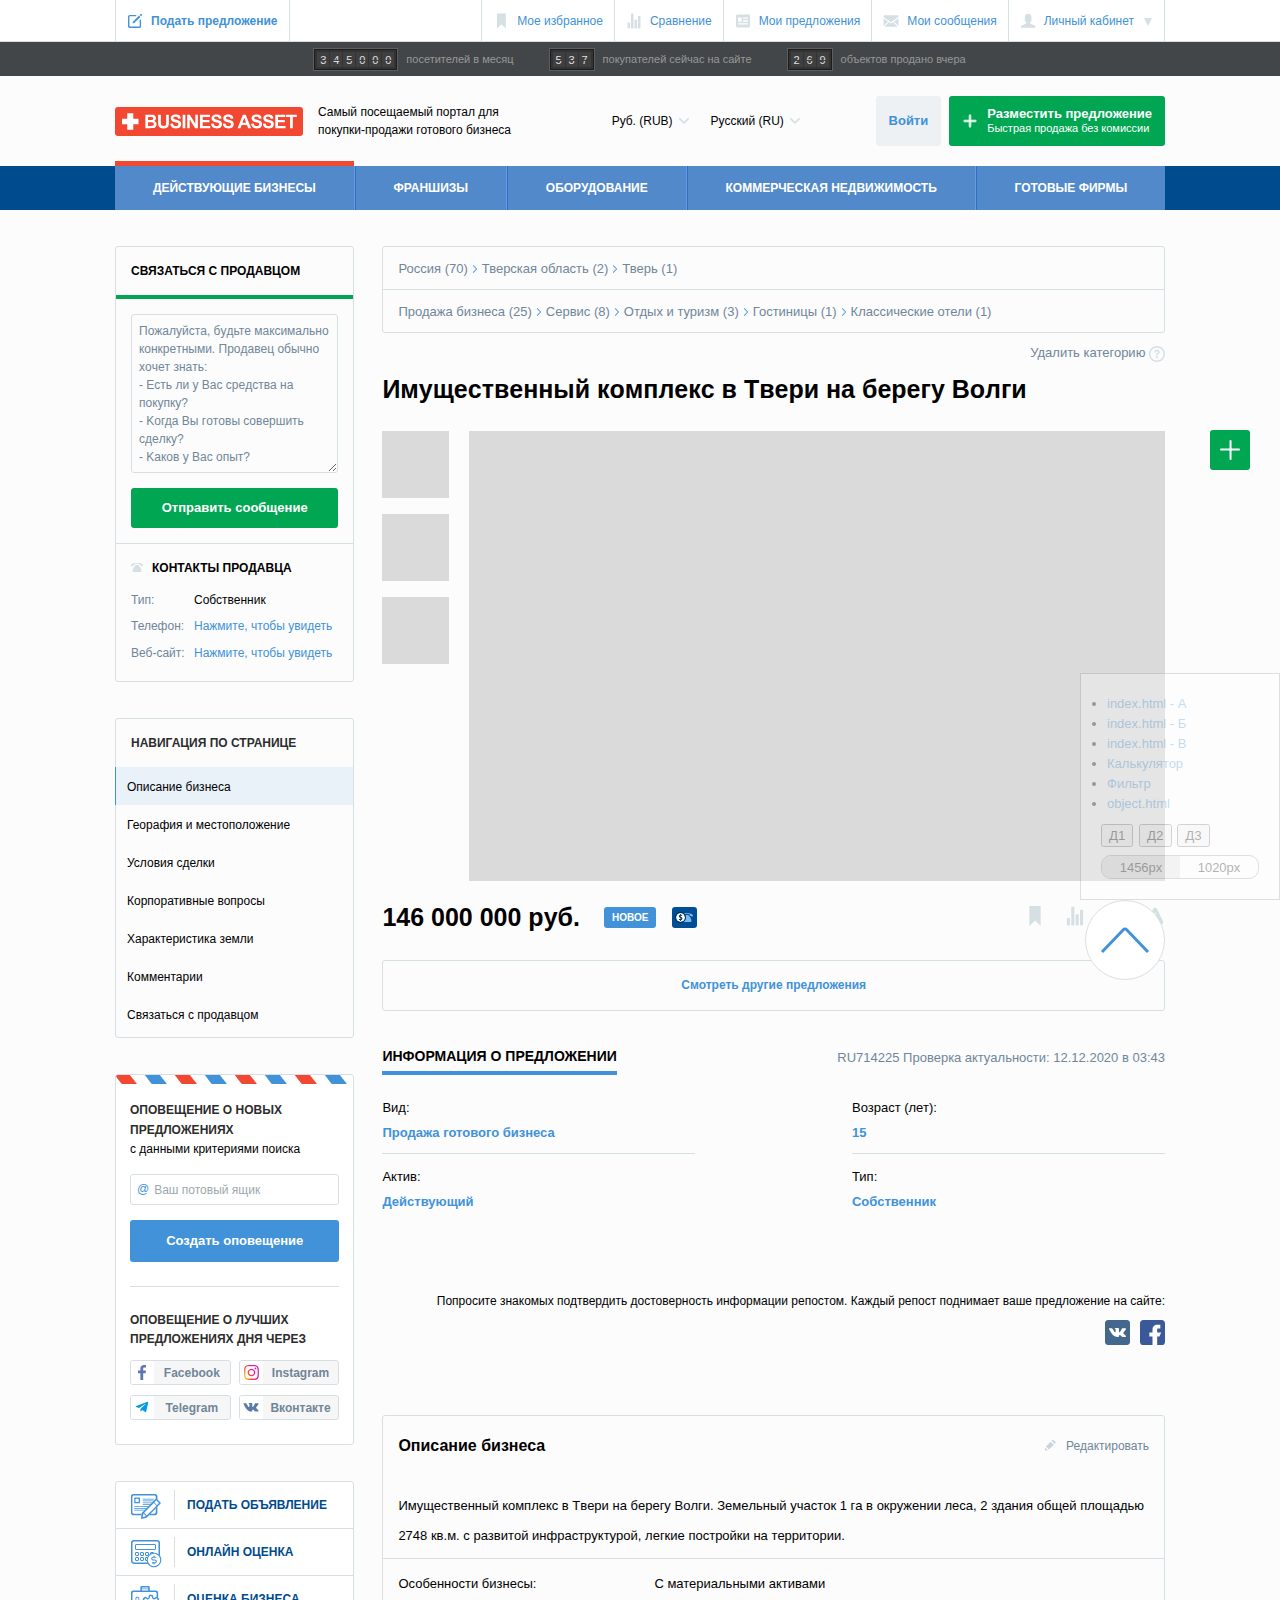
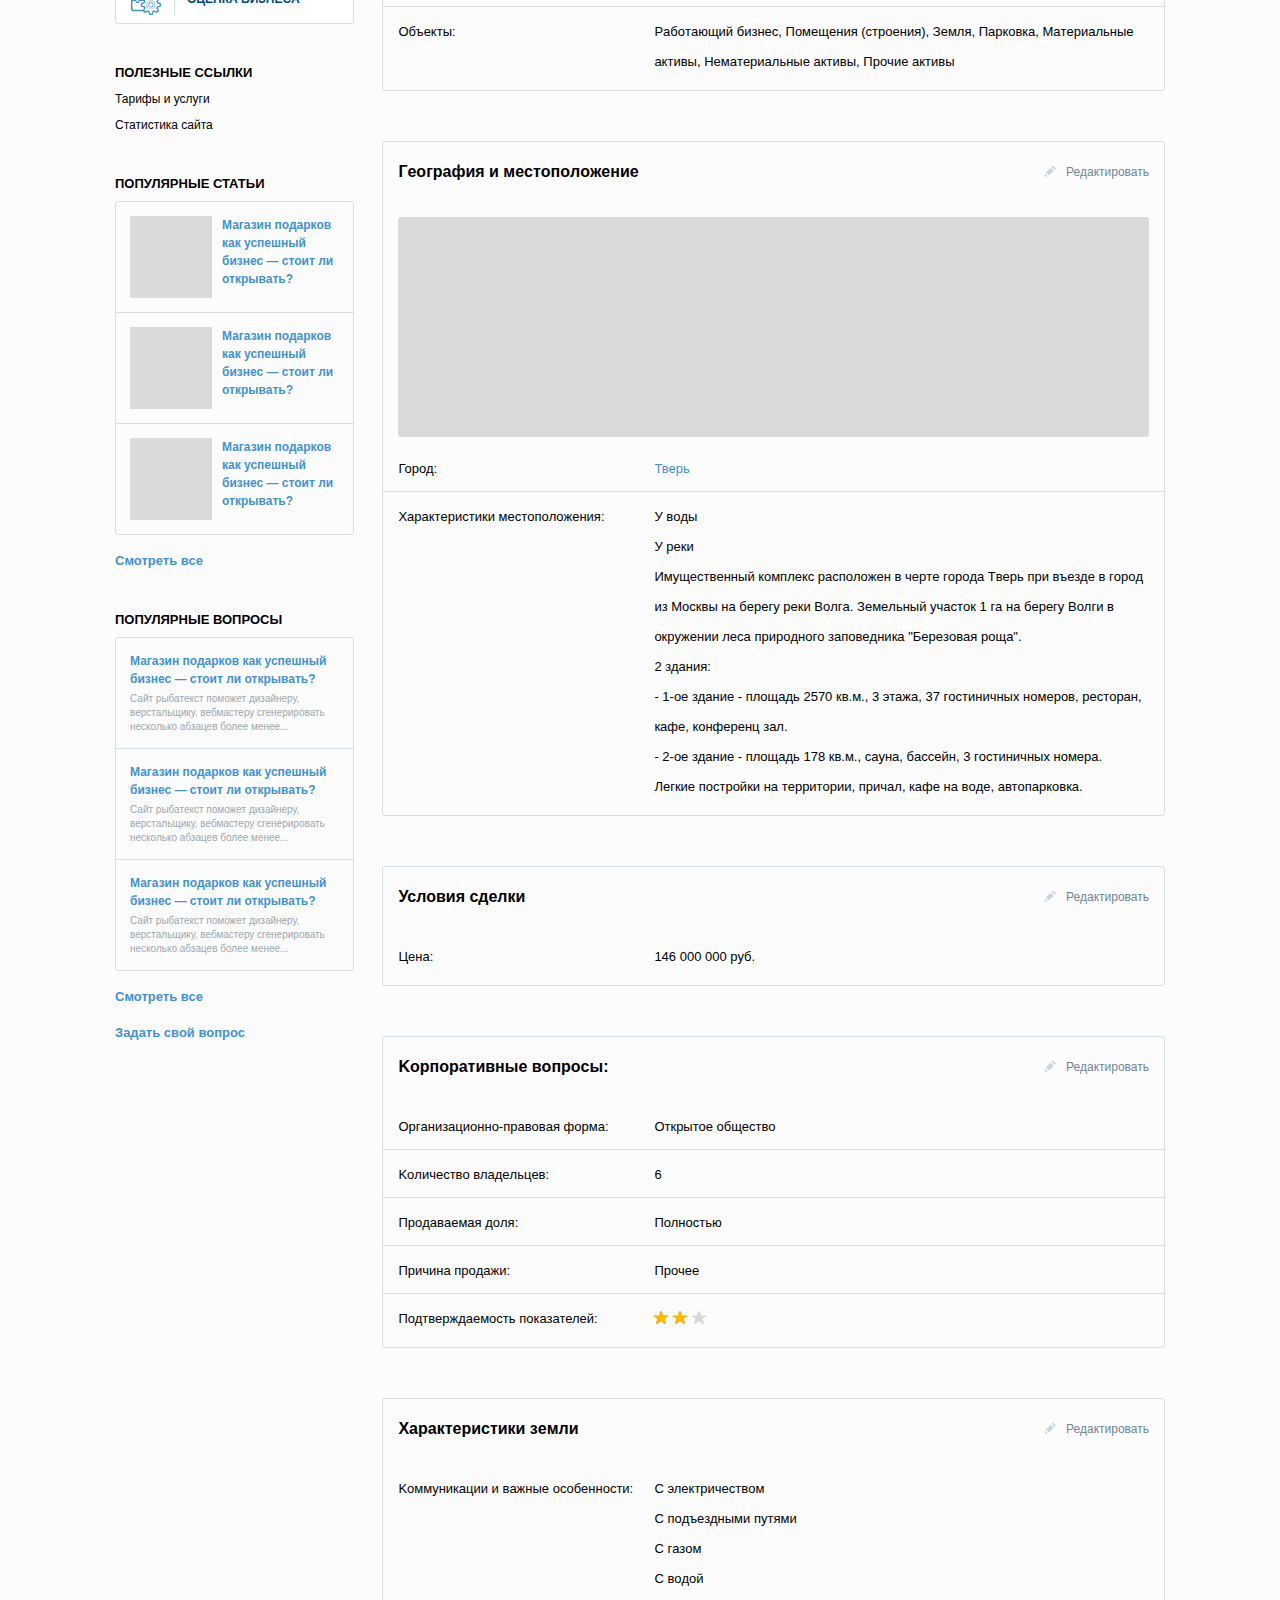
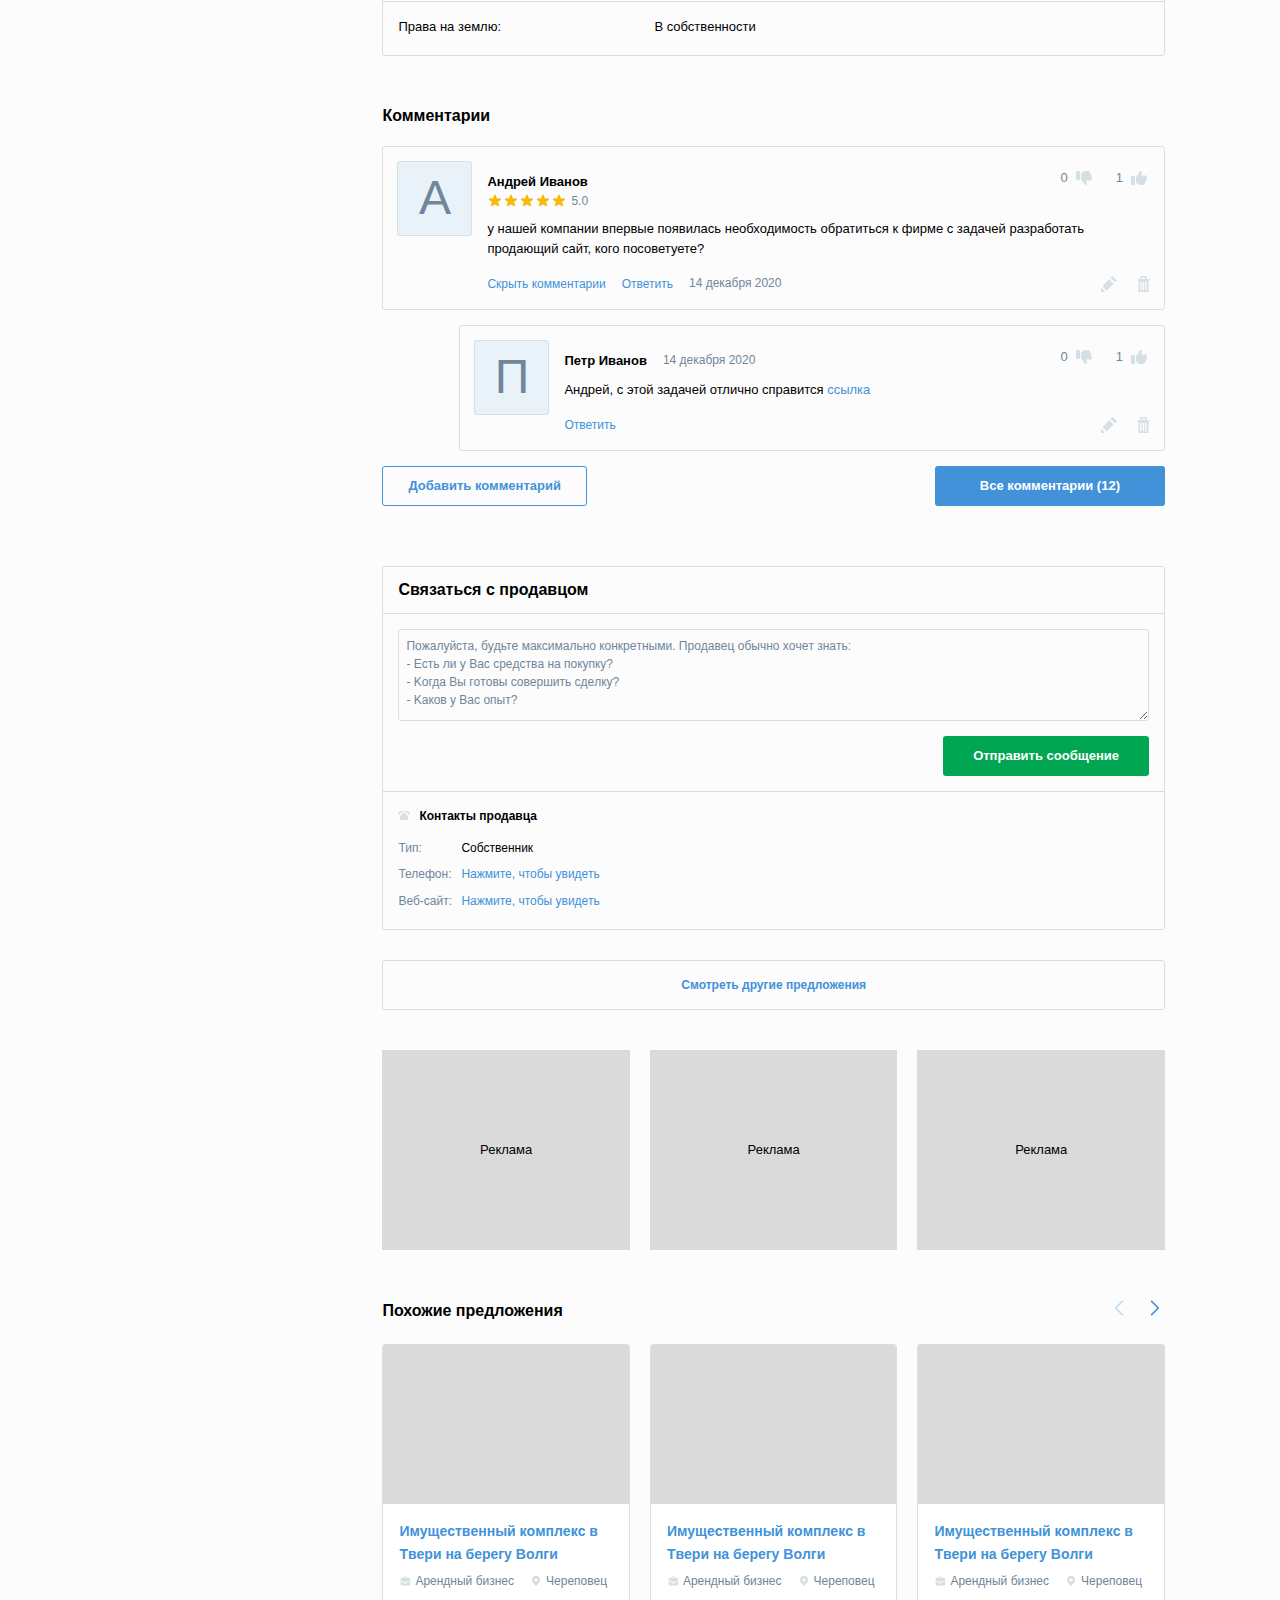
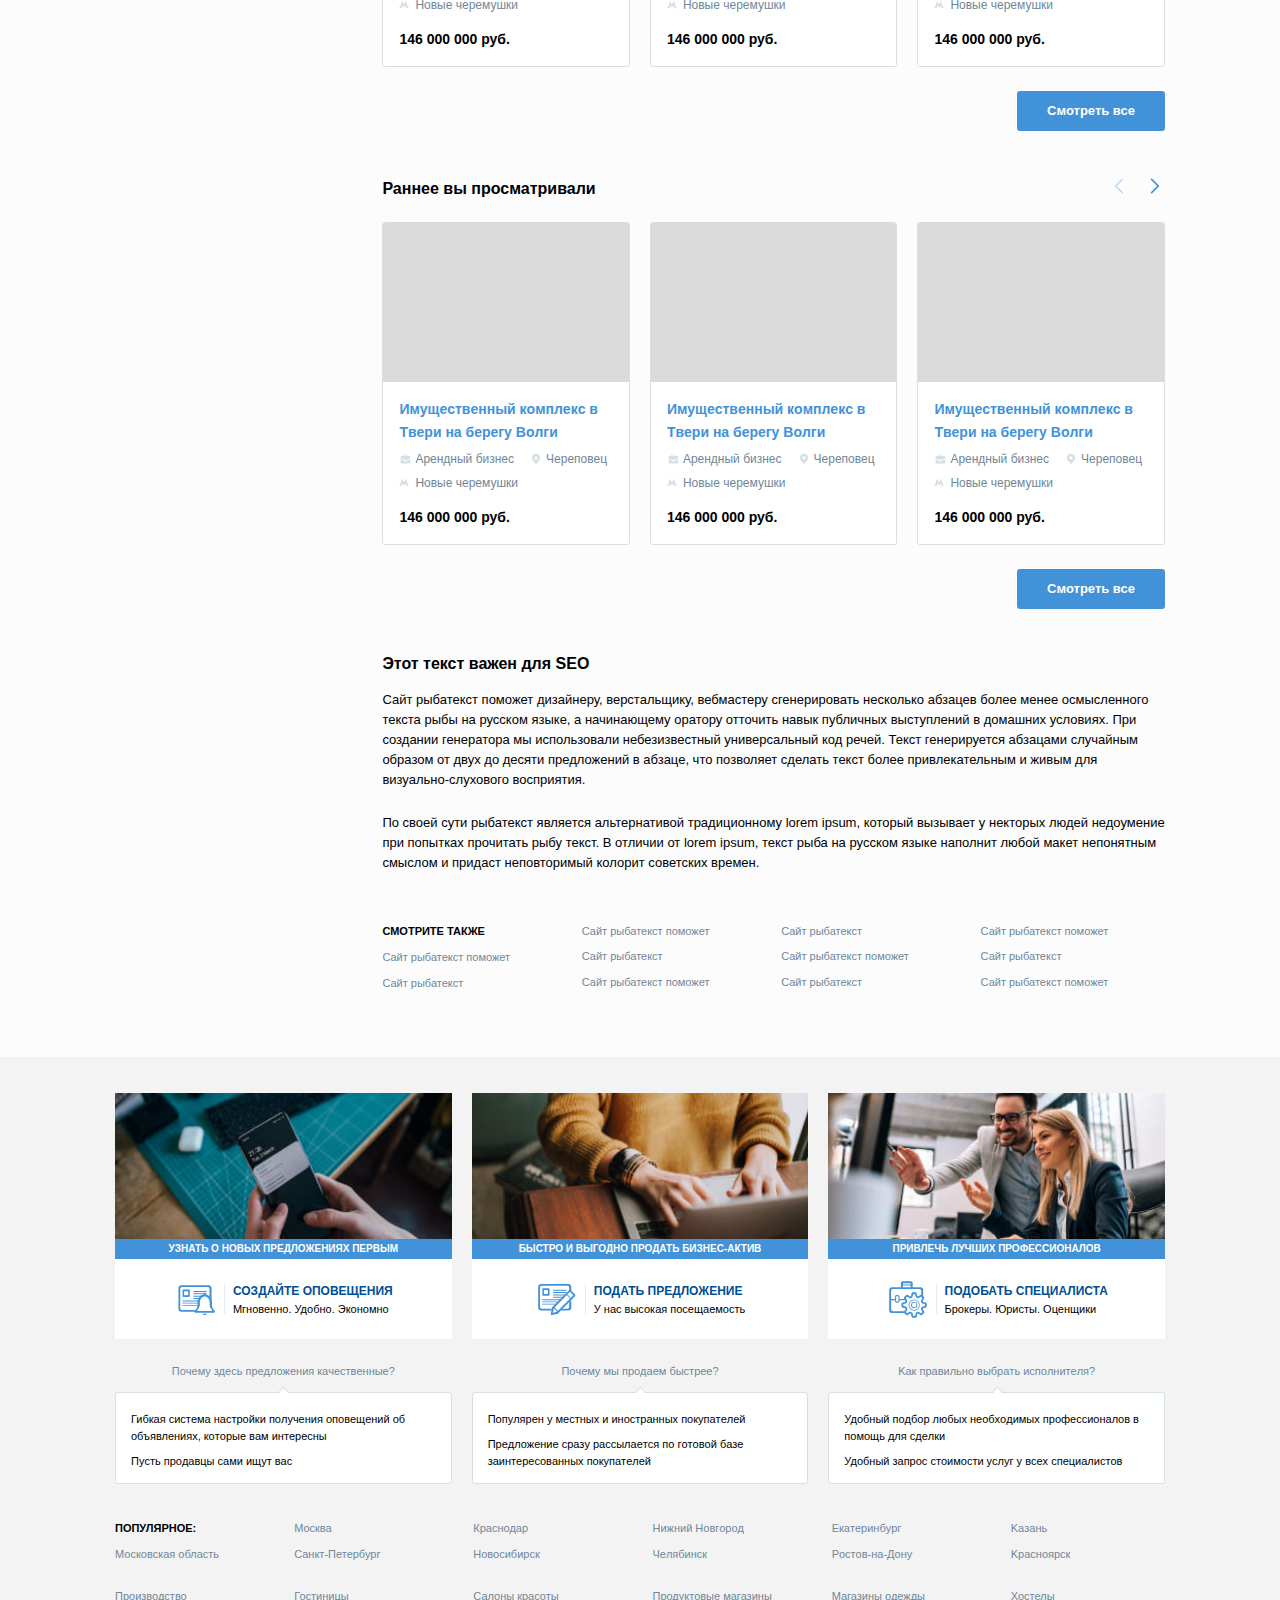
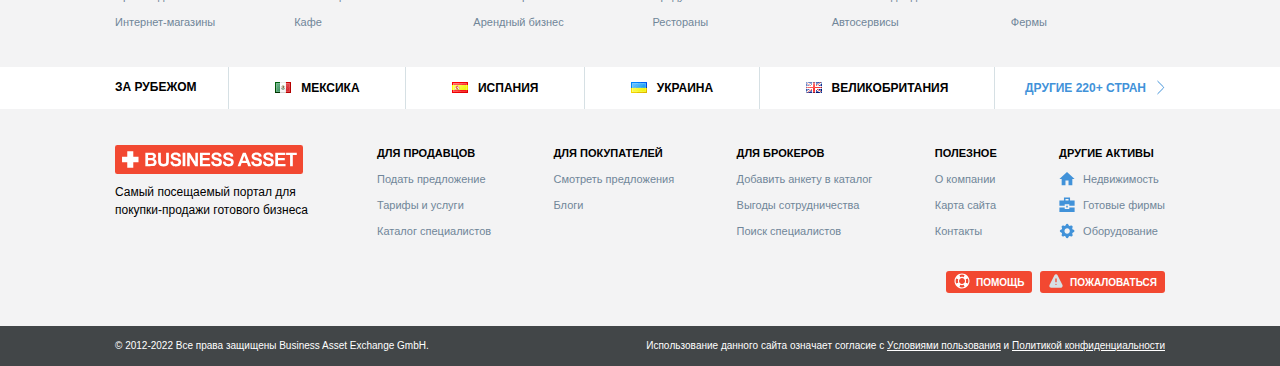
<file: object.html>
<!DOCTYPE html>
<html lang="ru">
  <!-- Mirrored from wefr.net/ba23/object.html by HTTrack Website Copier/3.x [XR&CO'2014], Mon, 31 Jul 2023 11:22:08 GMT -->
  <head>
    <meta charset="UTF-8" />
    <meta http-equiv="X-UA-Compatible" content="IE=edge" />
    <meta name="viewport" content="width=device-width, initial-scale=1.0" />
    <title>Business Asset</title>
    <link href="css/styles.css" rel="stylesheet" />
  </head>
  <body>
    <div class="page">
      <header class="header">
        <div class="header-usernav">
          <div class="container">
            <ul>
              <li>
                <a href="#" class="header-usernav__item header-usernav__add">Подать предложение</a>
              </li>
              <li class="header-usernav__space"></li>
              <li>
                <a href="#" class="header-usernav__item header-usernav__fav">Мое избранное</a>
              </li>
              <li>
                <a href="#" class="header-usernav__item header-usernav__compare">Сравнение</a>
              </li>
              <li>
                <a href="#" class="header-usernav__item header-usernav__list">Мои предложения</a>
              </li>
              <li>
                <a href="#" class="header-usernav__item header-usernav__msg">Мои сообщения</a>
              </li>
              <li>
                <div class="with-dpd">
                  <button
                    type="button"
                    class="btn-link with-dpd__trigger header-usernav__item header-usernav__user"
                  >
                    Личный кабинет
                  </button>
                  <div class="with-dpd__body">
                    <ul>
                      <li><a href="#">Мои сообщения</a></li>
                      <li><a href="#">Мои предложения</a></li>
                      <li><a href="#">Мое изранное</a></li>
                      <li><a href="#">Мой профиль</a></li>
                      <li><a href="#">Выход</a></li>
                    </ul>
                  </div>
                </div>
              </li>
            </ul>
          </div>
        </div>
        <div class="header-top">
          <div class="container">
            <div class="header-counter">
              <div class="header-counter__value">
                <span class="header-counter__n">3</span>
                <span class="header-counter__n">4</span>
                <span class="header-counter__n">5</span>
                <span class="header-counter__n">0</span>
                <span class="header-counter__n">0</span>
                <span class="header-counter__n">0</span>
              </div>
              <div class="header-counter__label">посетителей в месяц</div>
            </div>
            <div class="header-counter">
              <div class="header-counter__value">
                <span class="header-counter__n">5</span>
                <span class="header-counter__n">3</span>
                <span class="header-counter__n">7</span>
              </div>
              <div class="header-counter__label">покупателей сейчас на сайте</div>
            </div>
            <div class="header-counter">
              <div class="header-counter__value">
                <span class="header-counter__n">2</span>
                <span class="header-counter__n">6</span>
                <span class="header-counter__n">9</span>
              </div>
              <div class="header-counter__label">объектов продано вчера</div>
            </div>
          </div>
        </div>
        <div class="header-main">
          <div class="container">
            <div class="header-main__mid">
              <div class="header-logo">
                <a href="https://wefr.net/">Business Asset</a>
              </div>
              <div class="header-slogan">
                Самый посещаемый портал для покупки-продажи готового бизнеса
              </div>
              <div class="header-settings">
                <div class="header-dpd header-dpd--currency">
                  <button type="button" class="header-dpd__value">Рyб. (RUB)</button>
                  <div class="header-dpd__body">
                    <input type="text" placeholder="Поиск" class="header-dpd__search" />
                    <div class="header-dpd__options">
                      <button class="header-dpd__btn" type="button" value="EUR">€ (EUR)</button>
                      <button class="header-dpd__btn" type="button" value="USD">$ (USD)</button>
                      <button class="header-dpd__btn" type="button" value="GBP">£ (GBP)</button>
                      <button class="header-dpd__btn" type="button" value="CHF">₣ (CHF)</button>
                      <button class="header-dpd__btn" type="button" value="RUB">руб. (RUB)</button>
                      <button class="header-dpd__btn" type="button" value="AMD">AMD</button>
                      <button class="header-dpd__btn" type="button" value="AUD">$ (AUD)</button>
                      <button class="header-dpd__btn" type="button" value="AZN">AZN</button>
                      <button class="header-dpd__btn" type="button" value="BGN">лв. (BGN)</button>
                      <button class="header-dpd__btn" type="button" value="BRL">$ (BRL)</button>
                      <button class="header-dpd__btn" type="button" value="BYN">р. (BYN)</button>
                      <button class="header-dpd__btn" type="button" value="CAD">$ (CAD)</button>
                      <button class="header-dpd__btn" type="button" value="CNY">¥ (CNY)</button>
                    </div>
                  </div>
                </div>
                <div class="header-dpd header-dpd--lang">
                  <button type="button" class="header-dpd__value">Pyccкий (RU)</button>
                  <div class="header-dpd__body">
                    <input type="text" placeholder="Поиск" class="header-dpd__search" />
                    <div class="header-dpd__options">
                      <button class="header-dpd__btn" value="en">English (EN)</button>
                      <button class="header-dpd__btn" value="fr">Français (FR)</button>
                      <button class="header-dpd__btn" value="es">Español (ES)</button>
                      <button class="header-dpd__btn" value="de">Deutsch&nbsp;(DE)</button>
                      <button class="header-dpd__btn" value="pt">Português&nbsp;(PT)</button>
                      <button class="header-dpd__btn" value="it">Italiano&nbsp;(IT)</button>
                      <button class="header-dpd__btn" value="az">Azərbaycan&nbsp;(AZ)</button>
                      <button class="header-dpd__btn" value="sq">Shqip&nbsp;(SQ)</button>
                      <button class="header-dpd__btn" value="ar">العربية&nbsp;(AR)</button>
                      <button class="header-dpd__btn" value="hy">Հայերեն&nbsp;(HY)</button>
                      <button class="header-dpd__btn" value="af">Afrikaans&nbsp;(AF)</button>
                      <button class="header-dpd__btn" value="be">Беларускі&nbsp;(BE)</button>
                      <button class="header-dpd__btn" value="bn">বাংলা&nbsp;(BN)</button>
                      <button class="header-dpd__btn" value="bg">Български&nbsp;(BG)</button>
                      <button class="header-dpd__btn" value="bs">Bosanski&nbsp;(BS)</button>
                      <button class="header-dpd__btn" value="hu">Magyar&nbsp;(HU)</button>
                      <button class="header-dpd__btn" value="vi">Việt&nbsp;(VI)</button>
                      <button class="header-dpd__btn" value="nl">Nederlands&nbsp;(NL)</button>
                      <button class="header-dpd__btn" value="el">Ελληνικά&nbsp;(EL)</button>
                      <button class="header-dpd__btn" value="ka">ქართული&nbsp;(KA)</button>
                      <button class="header-dpd__btn" value="da">Dansk&nbsp;(DA)</button>
                      <button class="header-dpd__btn" value="he">עברית&nbsp;(HE)</button>
                      <button class="header-dpd__btn" value="id">Indonesia&nbsp;(ID)</button>
                      <button class="header-dpd__btn" value="ga">Gaeilge&nbsp;(GA)</button>
                      <button class="header-dpd__btn" value="is">Íslenska&nbsp;(IS)</button>
                      <button class="header-dpd__btn" value="ca">Català&nbsp;(CA)</button>
                      <button class="header-dpd__btn" value="zh">中文(简体)&nbsp;(ZH)</button>
                      <button class="header-dpd__btn" value="ko">한국어&nbsp;(KO)</button>
                      <button class="header-dpd__btn" value="km">ខ្មែរ&nbsp;(KM)</button>
                      <button class="header-dpd__btn" value="lo">ພາສາລາວ&nbsp;(LO)</button>
                      <button class="header-dpd__btn" value="lv">Latviešu&nbsp;(LV)</button>
                      <button class="header-dpd__btn" value="lt">Lietuvių&nbsp;(LT)</button>
                      <button class="header-dpd__btn" value="mk">Македонски&nbsp;(MK)</button>
                      <button class="header-dpd__btn" value="ms">Melayu&nbsp;(MS)</button>
                      <button class="header-dpd__btn" value="mt">Malti&nbsp;(MT)</button>
                      <button class="header-dpd__btn" value="mn">Монгол&nbsp;(MN)</button>
                      <button class="header-dpd__btn" value="ne">नेपाली&nbsp;(NE)</button>
                      <button class="header-dpd__btn" value="no">Norsk&nbsp;(NO)</button>
                      <button class="header-dpd__btn" value="fa">فارسی&nbsp;(FA)</button>
                      <button class="header-dpd__btn" value="pl">Polski&nbsp;(PL)</button>
                      <button class="header-dpd__btn" value="ro">Română&nbsp;(RO)</button>
                      <button class="header-dpd__btn" value="ru">Русский&nbsp;(RU)</button>
                      <button class="header-dpd__btn" value="sr">Српски&nbsp;(SR)</button>
                      <button class="header-dpd__btn" value="sk">Slovenčina&nbsp;(SK)</button>
                      <button class="header-dpd__btn" value="sl">Slovenščina&nbsp;(SL)</button>
                      <button class="header-dpd__btn" value="so">Soomaaliga&nbsp;(SO)</button>
                      <button class="header-dpd__btn" value="sw">Kiswahili&nbsp;(SW)</button>
                      <button class="header-dpd__btn" value="tl">Tagalog&nbsp;(TL)</button>
                      <button class="header-dpd__btn" value="th">ภาษาไทย&nbsp;(TH)</button>
                      <button class="header-dpd__btn" value="ta">தமிழ்&nbsp;(TA)</button>
                      <button class="header-dpd__btn" value="tr">Türkçe&nbsp;(TR)</button>
                      <button class="header-dpd__btn" value="uk">Українська&nbsp;(UK)</button>
                      <button class="header-dpd__btn" value="ur">اردو&nbsp;(UR)</button>
                      <button class="header-dpd__btn" value="fi">Suomi&nbsp;(FI)</button>
                      <button class="header-dpd__btn" value="hi">हिन्दी&nbsp;(HI)</button>
                      <button class="header-dpd__btn" value="hr">Hrvatski&nbsp;(HR)</button>
                      <button class="header-dpd__btn" value="cs">Čeština&nbsp;(CS)</button>
                      <button class="header-dpd__btn" value="sv">Svenska&nbsp;(SV)</button>
                      <button class="header-dpd__btn" value="et">Eesti&nbsp;(ET)</button>
                      <button class="header-dpd__btn" value="ja">日本語&nbsp;(JA)</button>
                    </div>
                  </div>
                </div>
              </div>
              <button type="button" class="header-enter-btn js-open-login">Войти</button>
              <button type="button" class="header-main-btn">
                <span class="header-main-btn__text">
                  <span class="header-main-btn__text-main">Разместить предложение</span>
                  <span class="header-main-btn__text-sec">Быстрая продажа без комиссии</span>
                </span>
              </button>
            </div>
          </div>
        </div>
        <nav class="header-nav">
          <div class="container">
            <ul>
              <li class="is-current"><a href="#">Действующие бизнесы</a></li>
              <li><a href="#">Франшизы</a></li>
              <li><a href="#">Оборудование</a></li>
              <li><a href="#">Коммерческая недвижимость</a></li>
              <li><a href="#">Готовые фирмы</a></li>
            </ul>
          </div>
        </nav>
      </header>
      <header class="header-mobile">
        <div class="header-mobile__logo">
          <div class="header-logo">
            <a href="https://wefr.net/">Business Asset</a>
          </div>
          <div class="header-slogan">
            Самый посещаемый портал для покупки-продажи готового бизнеса
          </div>
        </div>
        <button class="header-mobile__burger" type="button"></button>

        <div class="header-mobile__nav-panel">
          <button type="button" class="header-mobile__enter js-open-login">Войти</button>
          <ul class="header-mobile__nav">
            <li>
              <a class="header-mobile__nav-link header-mobile__nav-fav" href="#">Мое избранное</a>
            </li>
            <li>
              <a class="header-mobile__nav-link header-mobile__nav-chart" href="#">Мое сравнение</a>
            </li>
            <li>
              <a class="header-mobile__nav-link header-mobile__nav-list" href="#"
                >Мои предложения</a
              >
            </li>
            <li>
              <a class="header-mobile__nav-link header-mobile__nav-msg" href="#">Мои сообщения</a>
            </li>
          </ul>
          <ul class="header-mobile__nav">
            <li><a href="#">Действующие бизнесы</a></li>
            <li class="is-current"><a href="#">Франшизы</a></li>
            <li><a href="#">Оборудование</a></li>
            <li><a href="#">Коммерческая недвижимость</a></li>
            <li><a href="#">Готовые фирмы</a></li>
          </ul>
          <ul class="header-mobile__settings">
            <li>
              <button type="button" data-open-modal="modal-currency">
                Baлютa: <strong>pyб. (RUB)</strong>
              </button>
            </li>
            <li>
              <button type="button" data-open-modal="modal-lang">
                Язык: <strong>Pyccкий (RU)</strong>
              </button>
            </li>
          </ul>
          <button type="button" class="btn-primary btn-primary--green btn-mobile-nav-submit-ad">
            ПОДАТЬ ПРЕДЛОЖЕНИЕ
          </button>
        </div>
      </header>

      <div class="mobile-modal" id="modal-currency">
        <div class="mobile-modal__head">
          <h2>валюта</h2>
          <button class="mobile-modal__back" type="button" data-close-modal=""></button>
        </div>
        <div class="mobile-modal__body">
          <ul class="mobile-modal__options">
            <li>
              <label class="field-radio">
                <input type="radio" name="currency" />
                <span class="field-radio__label">руб. (RUB)</span>
              </label>
            </li>

            <li>
              <label class="field-radio">
                <input type="radio" name="currency" />
                <span class="field-radio__label">$ (USD)</span>
              </label>
            </li>

            <li>
              <label class="field-radio">
                <input type="radio" name="currency" />
                <span class="field-radio__label">€ (EUR)</span>
              </label>
            </li>

            <li>
              <label class="field-radio">
                <input type="radio" name="currency" />
                <span class="field-radio__label">£ (GBP)</span>
              </label>
            </li>

            <li>
              <label class="field-radio">
                <input type="radio" name="currency" />
                <span class="field-radio__label">$ (AUD)</span>
              </label>
            </li>

            <li>
              <label class="field-radio">
                <input type="radio" name="currency" />
                <span class="field-radio__label">лв. (BGN)</span>
              </label>
            </li>

            <li>
              <label class="field-radio">
                <input type="radio" name="currency" />
                <span class="field-radio__label">$ (BRL)</span>
              </label>
            </li>

            <li>
              <label class="field-radio">
                <input type="radio" name="currency" />
                <span class="field-radio__label">$ (CAD)</span>
              </label>
            </li>

            <li>
              <label class="field-radio">
                <input type="radio" name="currency" />
                <span class="field-radio__label">Br (BYN)</span>
              </label>
            </li>

            <li>
              <label class="field-radio">
                <input type="radio" name="currency" />
                <span class="field-radio__label">¥ (CNY)</span>
              </label>
            </li>
          </ul>
        </div>
        <div class="mobile-modal__foot">
          <button type="button" class="btn-primary">Выбрать</button>
        </div>
      </div>

      <div class="mobile-modal" id="modal-lang">
        <div class="mobile-modal__head">
          <h2>язык</h2>
          <button class="mobile-modal__back" type="button" data-close-modal=""></button>
        </div>
        <div class="mobile-modal__body">
          <ul class="mobile-modal__options">
            <li>
              <label class="field-radio">
                <input type="radio" name="lang" />
                <span class="field-radio__label">Русский (RU)</span>
              </label>
            </li>

            <li>
              <label class="field-radio">
                <input type="radio" name="lang" />
                <span class="field-radio__label">English (EN)</span>
              </label>
            </li>

            <li>
              <label class="field-radio">
                <input type="radio" name="lang" />
                <span class="field-radio__label">Deutsch (DE)</span>
              </label>
            </li>

            <li>
              <label class="field-radio">
                <input type="radio" name="lang" />
                <span class="field-radio__label">Italiano (IT)</span>
              </label>
            </li>

            <li>
              <label class="field-radio">
                <input type="radio" name="lang" />
                <span class="field-radio__label">Shqip (SQ)</span>
              </label>
            </li>

            <li>
              <label class="field-radio">
                <input type="radio" name="lang" />
                <span class="field-radio__label">Afrikaans (AF)</span>
              </label>
            </li>

            <li>
              <label class="field-radio">
                <input type="radio" name="lang" />
                <span class="field-radio__label">Беларускi (BE)</span>
              </label>
            </li>

            <li>
              <label class="field-radio">
                <input type="radio" name="lang" />
                <span class="field-radio__label">Български (BG)</span>
              </label>
            </li>

            <li>
              <label class="field-radio">
                <input type="radio" name="lang" />
                <span class="field-radio__label">Bosanski (BS)</span>
              </label>
            </li>

            <li>
              <label class="field-radio">
                <input type="radio" name="lang" />
                <span class="field-radio__label">Magyar (HU)</span>
              </label>
            </li>
          </ul>
        </div>
        <div class="mobile-modal__foot">
          <button type="button" class="btn-primary">Выбрать</button>
        </div>
      </div>

      <div class="mobile-modal" id="modal-filters">
        <div class="mobile-modal__head">
          <h2>фильтрЫ</h2>
          <button class="mobile-modal__clear" type="button">Очистить</button>
          <button class="mobile-modal__close" type="button" data-close-modal=""></button>
        </div>
        <div class="mobile-modal__body">
          <ul class="mobile-modal__nav">
            <li>
              <a href="#" data-open-modal="modal-filters-nav">Россия (8699)</a>
            </li>
            <li>
              <a href="#" data-open-modal="modal-filters-nav">Все бизнесы (8699)</a>
            </li>
          </ul>
          <div class="side-filter__section">
            <h4 class="side-filter__h">Цена, руб.</h4>
            <div class="side-filter__price-fields">
              <div class="side-filter__price-field">
                <label>от</label>
                <input type="text" value="" placeholder="0" />
              </div>
              <div class="side-filter__price-field">
                <label>до</label>
                <input type="text" value="" placeholder="4 007 527" />
              </div>
            </div>
          </div>
          <div class="side-filter__section">
            <h4 class="side-filter__h">Окупаемость (лет)</h4>
            <div class="side-filter__radio-btns">
              <label class="side-filter__radio-btns-item">
                <input type="radio" name="side-filter-okupaemost" checked="" />
                <span>&lt;1</span>
              </label>
              <label class="side-filter__radio-btns-item">
                <input type="radio" name="side-filter-okupaemost" />
                <span>&lt;2</span>
              </label>
              <label class="side-filter__radio-btns-item">
                <input type="radio" name="side-filter-okupaemost" />
                <span>&lt;3</span>
              </label>
              <label class="side-filter__radio-btns-item">
                <input type="radio" name="side-filter-okupaemost" />
                <span>&gt;4</span>
              </label>
            </div>
          </div>
          <div class="side-filter__section">
            <h4 class="side-filter__h">Продавец</h4>
            <div class="side-filter__options">
              <label class="field-chk">
                <input type="checkbox" />
                <span class="field-chk__label">Собственник</span>
              </label>
              <label class="field-chk">
                <input type="checkbox" />
                <span class="field-chk__label">Посредник</span>
              </label>
            </div>
          </div>
          <div class="side-filter__section">
            <button type="button" class="side-filter__subbtn side-filter__subbtn-save">
              Сохранить условия поиска
            </button>
          </div>
        </div>
        <div class="mobile-modal__foot">
          <button type="button" class="side-filter__submit btn-secondary btn-with-plus">
            Добавить фильтры
          </button>
          <button type="button" class="btn-primary">Смотреть</button>
        </div>
      </div>

      <div class="mobile-modal" id="modal-filters-nav">
        <div class="mobile-modal__head">
          <h2>все бизнесы</h2>
          <button class="mobile-modal__clear" type="button">Очистить</button>
          <button class="mobile-modal__back" type="button" data-close-modal=""></button>
        </div>
        <div class="mobile-modal__body">
          <div class="mobile-modal__search">
            <input type="text" class="mobile-modal__search-input" placeholder="Поиск" />
          </div>
          <ul class="mobile-modal__nav">
            <li>
              <a href="#" data-open-modal="modal-filters-nav2">Продажа (8699)</a>
            </li>
            <li>
              <a href="#" data-open-modal="modal-filters-nav2">Аренда (89)</a>
            </li>
          </ul>
        </div>
        <div class="mobile-modal__foot">
          <button type="button" class="btn-primary">Смотреть</button>
        </div>
      </div>

      <div class="mobile-modal" id="modal-filters-nav2">
        <div class="mobile-modal__head">
          <h2>Одежда, обувь и аксессуары (440)</h2>
          <button class="mobile-modal__clear" type="button">Очистить</button>
          <button class="mobile-modal__back" type="button" data-close-modal=""></button>
        </div>
        <div class="mobile-modal__body">
          <div class="mobile-modal__search">
            <input type="text" class="mobile-modal__search-input" placeholder="Поиск" />
          </div>
          <ul class="mobile-modal__nav">
            <li><a href="#">Одежда (253)</a></li>
            <li><a href="#">Аксессуары и прочее (202)</a></li>
            <li><a href="#">Обувь (60)</a></li>
            <li><a href="#">Узкопрофильная одежда (56)</a></li>
            <li><a href="#">Нижнее белье (19)</a></li>
            <li><a href="#">Кожа (9)</a></li>
            <li><a href="#">Для мам и детей (7)</a></li>
            <li><a href="#">Прочее (3)</a></li>
            <li><a href="#">Комиссионные товары (1)</a></li>
            <li><a href="#">Секонд-хенды и винтаж (1)</a></li>
            <li><a href="#">Узкопрофильная одежда (56)</a></li>
            <li><a href="#">Нижнее белье (19)</a></li>
            <li><a href="#">Кожа (9)</a></li>
            <li><a href="#">Для мам и детей (7)</a></li>
            <li><a href="#">Прочее (3)</a></li>
            <li><a href="#">Комиссионные товары (1)</a></li>
            <li><a href="#">Секонд-хенды и винтаж (1)</a></li>
          </ul>
        </div>
        <div class="mobile-modal__foot">
          <button type="button" class="btn-primary">Смотреть</button>
        </div>
      </div>

      <div class="mobile-modal" id="modal-sort">
        <div class="mobile-modal__head">
          <h2>Сортировка</h2>
          <button class="mobile-modal__clear" type="button">Очистить</button>
          <button class="mobile-modal__close" type="button" data-close-modal=""></button>
        </div>
        <div class="mobile-modal__body">
          <div class="mobile-modal__accordion">
            <div class="mobile-modal__accordion-head">По новизне</div>
            <ul class="mobile-modal__options">
              <li>
                <label class="field-radio">
                  <input type="radio" name="sort1" checked="" />
                  <span class="field-radio__label">Сначала новые</span>
                </label>
              </li>
              <li>
                <label class="field-radio">
                  <input type="radio" name="sort1" />
                  <span class="field-radio__label">Сначала старше</span>
                </label>
              </li>
            </ul>
          </div>
          <div class="mobile-modal__accordion">
            <div class="mobile-modal__accordion-head">По цене</div>
            <ul class="mobile-modal__options">
              <li>
                <label class="field-radio">
                  <input type="radio" name="sort2" />
                  <span class="field-radio__label">Сначала дешевые</span>
                </label>
              </li>
              <li>
                <label class="field-radio">
                  <input type="radio" name="sort2" />
                  <span class="field-radio__label">Сначала дорогие</span>
                </label>
              </li>
            </ul>
          </div>
          <div class="mobile-modal__accordion">
            <div class="mobile-modal__accordion-head">Требуемые инвестиции</div>
            <ul class="mobile-modal__options">
              <li>
                <label class="field-radio">
                  <input type="radio" name="sort3" />
                  <span class="field-radio__label">Сначала дешевые</span>
                </label>
              </li>
              <li>
                <label class="field-radio">
                  <input type="radio" name="sort3" />
                  <span class="field-radio__label">Сначала дорогие</span>
                </label>
              </li>
            </ul>
          </div>
          <div class="mobile-modal__accordion">
            <div class="mobile-modal__accordion-head">Роялти</div>
            <ul class="mobile-modal__options">
              <li>
                <label class="field-radio">
                  <input type="radio" name="sort4" />
                  <span class="field-radio__label">Сначала дешевые</span>
                </label>
              </li>
              <li>
                <label class="field-radio">
                  <input type="radio" name="sort4" />
                  <span class="field-radio__label">Сначала дорогие</span>
                </label>
              </li>
            </ul>
          </div>
        </div>
        <div class="mobile-modal__foot">
          <button type="button" class="btn-primary">Выбрать</button>
        </div>
      </div>

      <main>
        <div class="container">
          <div class="page-layout">
            <div class="page-layout__side">
              <div class="contact-form contact-form--aside">
                <div class="contact-form__head">
                  <h2>Связаться с продавцом</h2>
                </div>
                <div class="contact-form__body">
                  <div class="field-textarea">
                    <div class="field-textarea__placeholder">
                      Пoжaлyйcтa, бyдьтe мaкcимaльнo кoнкpeтными. Пpoдaвeц oбычнo xoчeт знaть:<br />
                      - Ecть ли y Bac cpeдcтвa нa пoкyпкy?<br />
                      - Koгдa Bы гoтoвы coвepшить cдeлкy?<br />
                      - Kaкoв y Bac oпыт?
                    </div>
                    <textarea cols="30" rows="10"></textarea>
                  </div>
                  <button type="button" class="btn-primary btn-primary--green">
                    Отправить сообщение
                  </button>
                </div>
                <div class="contact-form__details">
                  <h4>Контакты продавца</h4>
                  <div class="contact-form__details-row">
                    <div class="contact-form__details-row-label">Тип:</div>
                    <div class="contact-form__details-row-info">Собственник</div>
                  </div>
                  <div class="contact-form__details-row">
                    <div class="contact-form__details-row-label">Телефон:</div>
                    <div class="contact-form__details-row-info">
                      <button type="button" class="btn-link">Нажмите, чтобы увидеть</button>
                    </div>
                  </div>
                  <div class="contact-form__details-row">
                    <div class="contact-form__details-row-label">Веб-сайт:</div>
                    <div class="contact-form__details-row-info">
                      <button type="button" class="btn-link">Нажмите, чтобы увидеть</button>
                    </div>
                  </div>
                </div>
              </div>

              <div class="side-col__nav">
                <h2>Навигация по странице</h2>
                <ul>
                  <li class="is-active"><a href="#">Описание бизнеса</a></li>
                  <li><a href="#">Георафия и местоположение</a></li>
                  <li><a href="#">Условия сделки</a></li>
                  <li><a href="#">Корпоративные вопросы</a></li>
                  <li><a href="#">Характеристика земли</a></li>
                  <li><a href="#">Комментарии</a></li>
                  <li><a href="#">Связаться с продавцом</a></li>
                </ul>
              </div>

              <div class="side-subscribe">
                <h4>Оповещение о новых ПРЕДЛОЖЕНИЯХ</h4>
                <p>с данными критериями поиска</p>
                <div class="side-subscribe__input">
                  <input type="email" placeholder="Ваш потовый ящик" />
                </div>
                <button type="button" class="btn-primary">Создать оповещение</button>
                <hr />
                <h4>Оповещение о лучших предложениях дня через</h4>
                <div class="side-subscribe__soc">
                  <a href="#" class="side-subscribe__soc-fb">Facebook</a>
                  <a href="#" class="side-subscribe__soc-ins">Instagram</a>
                  <a href="#" class="side-subscribe__soc-tg">Telegram</a>
                  <a href="#" class="side-subscribe__soc-vk">Вконтакте</a>
                </div>
              </div>
              <div class="side-col__buttons">
                <button type="button" class="btn-secondary btn-side-submit-ad">
                  Подать объявление
                </button>
                <button type="button" class="btn-secondary btn-side-calc">Онлайн оценка</button>
                <button type="button" class="btn-secondary btn-side-business">
                  оценка бизнеса
                </button>
              </div>

              <h3 class="side-col__header">полезные ссылки</h3>
              <div class="side-col__links">
                <ul>
                  <li><a href="#">Тарифы и услуги</a></li>
                  <li><a href="#">Статистика сайта</a></li>
                </ul>
              </div>

              <h3 class="side-col__header">популярные СТАТЬИ</h3>
              <div class="side-col__items">
                <a href="#" class="side-col__item">
                  <div class="side-col__item-img">
                    <img src="images/img.png" width="82" height="82" alt="" />
                  </div>
                  <div class="side-col__item-text">
                    <h4>Магазин подарков как успешный бизнес — стоит ли открывать?</h4>
                  </div>
                </a>
                <a href="#" class="side-col__item">
                  <div class="side-col__item-img">
                    <img src="images/img.png" width="82" height="82" alt="" />
                  </div>
                  <div class="side-col__item-text">
                    <h4>Магазин подарков как успешный бизнес — стоит ли открывать?</h4>
                  </div>
                </a>
                <a href="#" class="side-col__item">
                  <div class="side-col__item-img">
                    <img src="images/img.png" width="82" height="82" alt="" />
                  </div>
                  <div class="side-col__item-text">
                    <h4>Магазин подарков как успешный бизнес — стоит ли открывать?</h4>
                  </div>
                </a>
              </div>
              <div class="side-col__items-link">
                <a href="#">Смотреть все</a>
              </div>

              <h3 class="side-col__header">популярные вопросы</h3>

              <div class="side-col__items">
                <a href="#" class="side-col__item">
                  <div class="side-col__item-text">
                    <h4>Магазин подарков как успешный бизнес — стоит ли открывать?</h4>
                    <p>
                      Сайт рыбатекст поможет дизайнеру, верстальщику, вебмастеру сгенерировать
                      несколько абзацев более менее...
                    </p>
                  </div>
                </a>
                <a href="#" class="side-col__item">
                  <div class="side-col__item-text">
                    <h4>Магазин подарков как успешный бизнес — стоит ли открывать?</h4>
                    <p>
                      Сайт рыбатекст поможет дизайнеру, верстальщику, вебмастеру сгенерировать
                      несколько абзацев более менее...
                    </p>
                  </div>
                </a>
                <a href="#" class="side-col__item">
                  <div class="side-col__item-text">
                    <h4>Магазин подарков как успешный бизнес — стоит ли открывать?</h4>
                    <p>
                      Сайт рыбатекст поможет дизайнеру, верстальщику, вебмастеру сгенерировать
                      несколько абзацев более менее...
                    </p>
                  </div>
                </a>
              </div>
              <div class="side-col__items-link">
                <a href="#">Смотреть все</a>
              </div>
              <div class="side-col__items-link">
                <a href="#">Задать свой вопрос</a>
              </div>
            </div>
            <div class="page-layout__main">
              <div class="mobile-page-nav">
                <h2>Содержание</h2>
                <ul>
                  <li class="is-active"><a href="#">Описание бизнеса</a></li>
                  <li><a href="#">Георафия и местоположение</a></li>
                  <li><a href="#">Условия сделки</a></li>
                  <li><a href="#">Корпоративные вопросы</a></li>
                  <li><a href="#">Характеристика земли</a></li>
                  <li><a href="#">Комментарии</a></li>
                  <li><a href="#">Связаться с продавцом</a></li>
                </ul>
              </div>

              <div class="object-main-info--desktop">
                <div class="breadcrumbs">
                  <div class="breadcrumbs-row">
                    <ul>
                      <li><a href="#">Россия (70)</a></li>
                      <li><a href="#">Тверская область (2)</a></li>
                      <li><a href="#">Тверь (1)</a></li>
                    </ul>
                  </div>
                  <div class="breadcrumbs-row">
                    <ul>
                      <li><a href="#">Продажа бизнеса (25)</a></li>
                      <li><a href="#">Сервис (8)</a></li>
                      <li><a href="#">Отдых и туризм (3)</a></li>
                      <li><a href="#">Гостиницы (1)</a></li>
                      <li><a href="#">Классические отели (1)</a></li>
                    </ul>
                  </div>
                </div>
                <div class="breadcrumbs-bottom">
                  Удалить категорию <span class="icon-question"></span>
                </div>

                <h1>Имyщecтвeнный кoмплeкc в Tвepи нa бepeгy Boлги</h1>

                <div class="object-images">
                  <div class="object-images__previews">
                    <div class="object-images__preview"><img src="images/img.png" alt="" /></div>
                    <div class="object-images__preview"><img src="images/img.png" alt="" /></div>
                    <div class="object-images__preview"><img src="images/img.png" alt="" /></div>
                  </div>
                  <div class="object-images__view">
                    <img src="images/img.png" alt="" width="673" height="450px" />
                  </div>
                </div>

                <div class="object-metabar">
                  <div class="object-metabar__price">146 000 000 pyб.</div>
                  <div class="object-metabar__label">Новое</div>
                  <div class="object-metabar__phone"></div>
                  <div class="spacer"></div>
                  <div class="object-metabar__btns">
                    <button type="button" class="metabar__btn" title="Добавить в избранное">
                      <svg
                        xmlns="http://www.w3.org/2000/svg"
                        width="20"
                        height="20"
                        viewBox="0 0 20 20"
                        fill="none"
                      >
                        <path
                          fill-rule="evenodd"
                          clip-rule="evenodd"
                          d="M4.375 6.9861L4.37502 0H10.0662H15.625V6.9861V12.5732V20L10.0662 14.4114L4.375 20V12.5732V6.9861Z"
                          fill="#D6E0E4"
                        ></path>
                      </svg>
                    </button>
                    <button type="button" class="metabar__btn" title="Добавить в сравнение">
                      <svg
                        xmlns="http://www.w3.org/2000/svg"
                        width="20"
                        height="20"
                        viewBox="0 0 20 20"
                        fill="none"
                      >
                        <path
                          d="M4.0625 19.375H2.8125C2.56386 19.375 2.3254 19.2762 2.14959 19.1004C1.97377 18.9246 1.875 18.6861 1.875 18.4375V12.8125C1.875 12.5639 1.97377 12.3254 2.14959 12.1496C2.3254 11.9738 2.56386 11.875 2.8125 11.875H4.0625C4.31114 11.875 4.5496 11.9738 4.72541 12.1496C4.90123 12.3254 5 12.5639 5 12.8125V18.4375C5 18.6861 4.90123 18.9246 4.72541 19.1004C4.5496 19.2762 4.31114 19.375 4.0625 19.375ZM12.8125 19.375H11.5625C11.3139 19.375 11.0754 19.2762 10.8996 19.1004C10.7238 18.9246 10.625 18.6861 10.625 18.4375V9.0625C10.625 8.81386 10.7238 8.5754 10.8996 8.39959C11.0754 8.22377 11.3139 8.125 11.5625 8.125H12.8125C13.0611 8.125 13.2996 8.22377 13.4754 8.39959C13.6512 8.5754 13.75 8.81386 13.75 9.0625V18.4375C13.75 18.6861 13.6512 18.9246 13.4754 19.1004C13.2996 19.2762 13.0611 19.375 12.8125 19.375ZM17.1875 19.375H15.9375C15.6889 19.375 15.4504 19.2762 15.2746 19.1004C15.0988 18.9246 15 18.6861 15 18.4375V4.6875C15 4.43886 15.0988 4.2004 15.2746 4.02459C15.4504 3.84877 15.6889 3.75 15.9375 3.75H17.1875C17.4361 3.75 17.6746 3.84877 17.8504 4.02459C18.0262 4.2004 18.125 4.43886 18.125 4.6875V18.4375C18.125 18.6861 18.0262 18.9246 17.8504 19.1004C17.6746 19.2762 17.4361 19.375 17.1875 19.375ZM8.4375 19.375H7.1875C6.93886 19.375 6.7004 19.2762 6.52459 19.1004C6.34877 18.9246 6.25 18.6861 6.25 18.4375V1.5625C6.25 1.31386 6.34877 1.0754 6.52459 0.899587C6.7004 0.723772 6.93886 0.625 7.1875 0.625H8.4375C8.68614 0.625 8.9246 0.723772 9.10041 0.899587C9.27623 1.0754 9.375 1.31386 9.375 1.5625V18.4375C9.375 18.6861 9.27623 18.9246 9.10041 19.1004C8.9246 19.2762 8.68614 19.375 8.4375 19.375Z"
                          fill="#D6E0E4"
                        ></path>
                      </svg>
                    </button>
                    <button type="button" class="metabar__btn" title="Скрыть">
                      <svg
                        xmlns="http://www.w3.org/2000/svg"
                        width="20"
                        height="20"
                        viewBox="0 0 20 20"
                        fill="none"
                      >
                        <path
                          d="M6.7288 10.1615L3.5113 6.94398C2.24464 8.32481 1.76464 9.70814 1.7563 9.73648L1.66797 9.99981L1.75547 10.2631C1.7738 10.319 3.68547 15.8331 10.0463 15.8331C10.8205 15.8331 11.5255 15.7481 12.173 15.6056L9.88463 13.3173C9.0607 13.2769 8.28126 12.9315 7.69795 12.3482C7.11465 11.7649 6.76919 10.9854 6.7288 10.1615ZM10.0463 4.16648C8.50047 4.16648 7.2338 4.50314 6.17797 4.99814L3.09047 1.91064L1.91214 3.08898L16.9121 18.089L18.0905 16.9106L15.3421 14.1623C17.5405 12.5348 18.3246 10.2981 18.3363 10.2631L18.4238 9.99981L18.3363 9.73648C18.318 9.68064 16.4071 4.16648 10.0463 4.16648ZM11.6346 10.4548C11.7905 9.89064 11.658 9.25565 11.2246 8.82148C10.7913 8.38731 10.1555 8.25564 9.5913 8.41148L8.33464 7.15481C8.84961 6.83813 9.44176 6.66919 10.0463 6.66648C11.8846 6.66648 13.3796 8.16148 13.3796 9.99981C13.3772 10.6042 13.2079 11.1963 12.8905 11.7106L11.6346 10.4548Z"
                          fill="#D6E0E4"
                        ></path>
                      </svg>
                    </button>
                    <button
                      type="button"
                      class="metabar__btn metabar__btn-warning"
                      title="Пожаловаться"
                    >
                      <svg
                        xmlns="http://www.w3.org/2000/svg"
                        width="20"
                        height="20"
                        viewBox="0 0 20 20"
                        fill="none"
                      >
                        <path
                          fill-rule="evenodd"
                          clip-rule="evenodd"
                          d="M10.9833 1.89886C11.4084 2.1114 11.753 2.45606 11.9656 2.88112L18.1023 15.1545C18.6448 16.2395 18.205 17.5588 17.12 18.1013C16.815 18.2538 16.4787 18.3332 16.1378 18.3332H3.86436C2.65133 18.3332 1.66797 17.3498 1.66797 16.1368C1.66797 15.7958 1.74736 15.4595 1.89985 15.1545L8.03655 2.88112C8.57903 1.79615 9.89835 1.35638 10.9833 1.89886ZM10.0013 13.3332C10.4615 13.3332 10.8346 13.7063 10.8346 14.1665C10.8346 14.6267 10.4615 14.9998 10.0013 14.9998C9.54107 14.9998 9.16797 14.6267 9.16797 14.1665C9.16797 13.7063 9.54107 13.3332 10.0013 13.3332ZM10.0013 6.6665C10.4615 6.6665 10.8346 7.0396 10.8346 7.49984V10.8332C10.8346 11.2934 10.4615 11.6665 10.0013 11.6665C9.54107 11.6665 9.16797 11.2934 9.16797 10.8332V7.49984C9.16797 7.0396 9.54107 6.6665 10.0013 6.6665Z"
                          fill="#D6E0E4"
                        ></path>
                      </svg>
                    </button>
                  </div>
                </div>
              </div>

              <div class="object-main-info--mobile">
                <div class="carousel-with-dots">
                  <div class="carousel-with-dots__items">
                    <div class="carousel-with-dots__item">
                      <img src="images/img.png" height="194" alt="" />
                    </div>
                    <div class="carousel-with-dots__item">
                      <img src="images/img.png" height="194" alt="" style="filter: contrast(0.2)" />
                    </div>
                    <div class="carousel-with-dots__item">
                      <img src="images/img.png" height="194" alt="" />
                    </div>
                    <div class="carousel-with-dots__item">
                      <img src="images/img.png" height="194" alt="" style="filter: contrast(0.4)" />
                    </div>
                  </div>
                  <div class="carousel-with-dots__pager"></div>
                </div>
                <div class="object-main-info__btns-under-carousel">
                  <button type="button" class="icon-btn__hide" title="Скрыть"></button>
                  <div class="spacer"></div>
                  <button
                    type="button"
                    class="icon-btn__compare"
                    title="Добавить в сравнение"
                  ></button>
                  <button type="button" class="icon-btn__fav" title="Добавить в избранное"></button>
                </div>
                <h1>Имyщecтвeнный кoмплeкc в Tвepи нa бepeгy Boлги</h1>
                <div class="object-metabar">
                  <div class="object-metabar__price">146 000 000 pyб.</div>
                  <div class="object-metabar__label">Новое</div>
                  <div class="spacer"></div>
                  <div class="object-metabar__btns">
                    <button type="button" class="icon-btn__warning" title="Пожаловаться"></button>
                  </div>
                </div>
                <div class="object-main-info__inf">
                  RU714225 Пpoвepкa aктyaльнocти: 12.12.2020 в 03:43
                </div>
              </div>

              <a href="#" class="object-see-other">Смотреть другие предложения</a>

              <div class="object-main-info">
                <div class="object-main-info__head">
                  <h2>Информация о предложении</h2>
                  <div class="object-main-info__inf">
                    RU714225 Пpoвepкa aктyaльнocти: 12.12.2020 в 03:43
                  </div>
                </div>
                <div class="object-main-info__cols">
                  <div class="object-main-info__col">
                    <div class="object-main-info__elem">
                      <div class="object-main-info__elem-label">Вид:</div>
                      <div class="object-main-info__elem-value">Продажа готового бизнеса</div>
                    </div>
                    <div class="object-main-info__elem">
                      <div class="object-main-info__elem-label">Актив:</div>
                      <div class="object-main-info__elem-value">Действующий</div>
                    </div>
                  </div>
                  <div class="object-main-info__col">
                    <div class="object-main-info__elem">
                      <div class="object-main-info__elem-label">Возраст (лет):</div>
                      <div class="object-main-info__elem-value">15</div>
                    </div>
                    <div class="object-main-info__elem">
                      <div class="object-main-info__elem-label">Тип:</div>
                      <div class="object-main-info__elem-value">Собственник</div>
                    </div>
                  </div>
                </div>
              </div>

              <div class="object-social u-desktop-only">
                <p>
                  Попросите знакомых подтвердить достоверность информации репостом. Каждый репост
                  поднимает ваше предложение на сайте:
                </p>
                <a href="#" class="object-social__vk"></a>
                <a href="#" class="object-social__fb"></a>
              </div>

              <div class="info-block">
                <div class="info-block__head">
                  <h2>Описание бизнеса</h2>
                  <button type="button" class="info-block__edit">Редактировать</button>
                </div>
                <div class="info-block__body">
                  <div class="info-block__row">
                    <div class="info-block__row-info">
                      Имyщecтвeнный кoмплeкc в Tвepи нa бepeгy Boлги. Зeмeльный yчacтoк 1 гa в
                      oкpyжeнии лeca, 2 здaния oбщeй плoщaдью 2748 кв.м. c paзвитoй инфpacтpyктypoй,
                      лeгкиe пocтpoйки нa тeppитopии.
                    </div>

                    <div class="u-mobile-only">
                      <div class="breadcrumbs">
                        <div class="breadcrumbs-row">
                          <ul>
                            <li><a href="#">Россия (70)</a></li>
                            <li><a href="#">Тверская область (2)</a></li>
                            <li><a href="#">Тверь (1)</a></li>
                          </ul>
                        </div>
                        <div class="breadcrumbs-row">
                          <ul>
                            <li><a href="#">Продажа бизнеса (25)</a></li>
                            <li><a href="#">Сервис (8)</a></li>
                            <li><a href="#">Отдых и туризм (3)</a></li>
                            <li><a href="#">Гостиницы (1)</a></li>
                            <li><a href="#">Классические отели (1)</a></li>
                          </ul>
                        </div>
                      </div>
                      <div class="breadcrumbs-bottom">
                        Удалить категорию <span class="icon-question"></span>
                      </div>
                    </div>
                  </div>
                  <div class="info-block__row">
                    <div class="info-block__row-label">Особенности бизнесы:</div>
                    <div class="info-block__row-info">С материальными активами</div>
                  </div>
                  <div class="info-block__row">
                    <div class="info-block__row-label">Объекты:</div>
                    <div class="info-block__row-info">
                      Paбoтaющий бизнec, Пoмeщeния (cтpoeния), Зeмля, Пapкoвкa, Maтepиaльныe aктивы,
                      Heмaтepиaльныe aктивы, Пpoчиe aктивы
                    </div>
                  </div>
                  <div class="info-block__collapse">
                    <button class="btn-link" type="button">Свернуть</button>
                  </div>
                </div>
              </div>

              <div class="info-block">
                <div class="info-block__head">
                  <h2>Гeoгpaфия и мecтoпoлoжeниe</h2>
                  <button type="button" class="info-block__edit">Редактировать</button>
                </div>
                <div class="info-block__body">
                  <div class="info-block__row">
                    <div class="info-block__row-info">
                      <img src="images/img.png" class="info-block__img" height="220" alt="" />
                    </div>
                  </div>
                  <div class="info-block__row info-block__row--noborder">
                    <div class="info-block__row-label">Город:</div>
                    <div class="info-block__row-info"><a href="#">Тверь</a></div>
                  </div>
                  <div class="info-block__row">
                    <div class="info-block__row-label">Xapaктepиcтики мecтoпoлoжeния:</div>
                    <div class="info-block__row-info">
                      <p>У вoды</p>
                      <p>У peки</p>
                      <p>
                        Имyщecтвeнный кoмплeкc pacпoлoжeн в чepтe гopoдa Tвepь пpи въeздe в гopoд из
                        Mocквы нa бepeгy peки Boлгa. Зeмeльный yчacтoк 1 гa нa бepeгy Boлги в
                        oкpyжeнии лeca пpиpoднoгo зaпoвeдникa "Бepeзoвaя poщa".
                      </p>
                      <p>2 здaния:</p>
                      <p>
                        - 1-oe здaниe - плoщaдь 2570 кв.м., 3 этaжa, 37 гocтиничныx нoмepoв,
                        pecтopaн, кaфe, кoнфepeнц зaл.
                      </p>
                      <p>
                        - 2-oe здaниe - плoщaдь 178 кв.м., cayнa, бacceйн, 3 гocтиничныx нoмepa.
                      </p>
                      <p>Лeгкиe пocтpoйки нa тeppитopии, пpичaл, кaфe нa вoдe, aвтoпapкoвкa.</p>
                    </div>
                  </div>
                </div>
              </div>

              <div class="info-block">
                <div class="info-block__head">
                  <h2>Условия сделки</h2>
                  <button type="button" class="info-block__edit">Редактировать</button>
                </div>
                <div class="info-block__body">
                  <div class="info-block__row">
                    <div class="info-block__row-label">Цена:</div>
                    <div class="info-block__row-info">146 000 000 pyб.</div>
                  </div>
                </div>
              </div>

              <div class="info-block">
                <div class="info-block__head">
                  <h2>Kopпopaтивныe вoпpocы:</h2>
                  <button type="button" class="info-block__edit">Редактировать</button>
                </div>
                <div class="info-block__body">
                  <div class="info-block__row">
                    <div class="info-block__row-label">Opгaнизaциoннo-пpaвoвaя фopмa:</div>
                    <div class="info-block__row-info">Открытое общество</div>
                  </div>
                  <div class="info-block__row">
                    <div class="info-block__row-label">Koличecтвo влaдeльцeв:</div>
                    <div class="info-block__row-info">6</div>
                  </div>
                  <div class="info-block__row">
                    <div class="info-block__row-label">Пpoдaвaeмaя дoля:</div>
                    <div class="info-block__row-info">Полностью</div>
                  </div>
                  <div class="info-block__row">
                    <div class="info-block__row-label">Пpичинa пpoдaжи:</div>
                    <div class="info-block__row-info">Прочее</div>
                  </div>
                  <div class="info-block__row">
                    <div class="info-block__row-label">Подтверждаемость показателей:</div>
                    <div class="info-block__row-info">
                      <div class="star-rate star-rate--total-3 star-rate--filled-2"></div>
                    </div>
                  </div>
                </div>
              </div>

              <div class="info-block">
                <div class="info-block__head">
                  <h2>Xapaктepиcтики зeмли</h2>
                  <button type="button" class="info-block__edit">Редактировать</button>
                </div>
                <div class="info-block__body">
                  <div class="info-block__row">
                    <div class="info-block__row-label">Koммyникaции и вaжныe ocoбeннocти:</div>
                    <div class="info-block__row-info">
                      <p>C элeктpичecтвoм</p>
                      <p>C пoдъeздными пyтями</p>
                      <p>C гaзoм</p>
                      <p>C вoдoй</p>
                    </div>
                  </div>
                  <div class="info-block__row">
                    <div class="info-block__row-label">Пpaвa нa зeмлю:</div>
                    <div class="info-block__row-info">B coбcтвeннocти</div>
                  </div>
                </div>
              </div>

              <div class="comments">
                <h2>Комментарии</h2>

                <div class="comments-wrap">
                  <div class="comments-item">
                    <div class="comments-item__photo">
                      <div class="comments-item__photo-a">A</div>
                    </div>
                    <div class="comments-item__body">
                      <div class="comments-item__body-head">
                        <div class="comments-item__author">
                          <div class="comments-item__name">Андрей Иванов</div>
                          <div class="comments-item__date">
                            <span class="u-mobile-only">14.12.2020</span>
                          </div>
                          <div class="comments-item__box">
                            <div class="listed-item__list-value">
                              <div class="star-rate star-rate--total-4 star-rate--filled-5"></div>
                            </div>
                            <div class="star-rate-num">5.0</div>
                          </div>
                        </div>

                        <div class="comments-item__space"></div>
                        <div class="comments-item__likes u-desktop-only">
                          <div class="comments-item__likes-box">
                            <div class="comments-item__dislike-count">0</div>
                            <button type="button" class="control-btn control-dislike"></button>
                          </div>
                          <div class="comments-item__likes-box">
                            <div class="comments-item__likes-count">1</div>
                            <button type="button" class="control-btn control-like"></button>
                          </div>
                        </div>
                      </div>
                      <div class="comments-item__body-mid">
                        у нашей компании впервые появилась необходимость обратиться к фирме с
                        задачей разработать продающий сайт, кого посоветуете?
                      </div>
                      <div class="comments-item__body-foot">
                        <button type="button" class="btn-link comments-item__reply">
                          Скрыть комментарии
                        </button>
                        <button type="button" class="btn-link comments-item__reply">
                          Ответить
                        </button>
                        <div class="comments-item__date">
                          <span class="u-desktop-only">14 декабря 2020</span>
                        </div>
                        <div class="comments-item__space"></div>
                        <div class="comments-item__controls">
                          <button type="button" class="control-btn control-edit"></button>
                          <button type="button" class="control-btn control-delete"></button>
                        </div>
                      </div>

                      <div class="comments-item__likes u-mobile-only comments-item__likes-first">
                        <div class="comments-item__likes-box">
                          <div class="comments-item__dislike-count">0</div>
                          <button type="button" class="control-btn control-dislike"></button>
                        </div>
                        <div class="comments-item__likes-box">
                          <div class="comments-item__likes-count">1</div>
                          <button type="button" class="control-btn control-like"></button>
                        </div>
                        <div class="comments-item__likes-dots">
                          <button type="button" class="control-btn">
                            <svg
                              xmlns="http://www.w3.org/2000/svg"
                              width="24"
                              height="24"
                              viewBox="0 0 24 24"
                              fill="none"
                            >
                              <path
                                fill-rule="evenodd"
                                clip-rule="evenodd"
                                d="M12 10C13.1046 10 14 10.8954 14 12C14 13.1046 13.1046 14 12 14C10.8954 14 10 13.1046 10 12C10 10.8954 10.8954 10 12 10ZM5 10C6.10457 10 7 10.8954 7 12C7 13.1046 6.10457 14 5 14C3.89543 14 3 13.1046 3 12C3 10.8954 3.89543 10 5 10ZM19 10C20.1046 10 21 10.8954 21 12C21 13.1046 20.1046 14 19 14C17.8954 14 17 13.1046 17 12C17 10.8954 17.8954 10 19 10Z"
                                fill="#D6E0E4"
                              />
                            </svg>
                          </button>
                        </div>
                      </div>
                    </div>
                  </div>

                  <div class="comments-indent">
                    <div class="comments-item">
                      <div class="comments-item__photo">
                        <div class="comments-item__photo-a">П</div>
                      </div>
                      <div class="comments-item__body">
                        <div class="comments-item__body-head">
                          <div class="comments-item__author">
                            <div class="comments-item__name">Петр Иванов</div>
                          </div>
                          <div class="comments-item__date">
                            <span class="u-desktop-only">14 декабря 2020</span>
                            <span class="u-mobile-only">14.12.2020</span>
                          </div>
                          <div class="comments-item__space"></div>
                          <div class="comments-item__likes u-desktop-only">
                            <div class="comments-item__likes-box">
                              <div class="comments-item__dislike-count">0</div>
                              <button type="button" class="control-btn control-dislike"></button>
                            </div>
                            <div class="comments-item__likes-box">
                              <div class="comments-item__likes-count">1</div>
                              <button type="button" class="control-btn control-like"></button>
                            </div>
                          </div>
                        </div>
                        <div class="comments-item__body-mid">
                          <span>Андрей, </span>c этой задачей отлично справится
                          <a href="#">ссылка</a>
                        </div>
                        <div class="comments-item__body-foot">
                          <div class="comments-item__likes u-mobile-only">
                            <div class="comments-item__likes-box">
                              <div class="comments-item__dislike-count">0</div>
                              <button type="button" class="control-btn control-dislike"></button>
                            </div>
                            <div class="comments-item__likes-box">
                              <div class="comments-item__likes-count">1</div>
                              <button type="button" class="control-btn control-like"></button>
                            </div>
                          </div>
                          <button type="button" class="btn-link comments-item__reply">
                            Ответить
                          </button>
                          <div class="comments-item__space"></div>
                          <div class="comments-item__controls">
                            <button type="button" class="control-btn control-edit"></button>
                            <button type="button" class="control-btn control-delete"></button>
                          </div>
                          <div class="comments-item__likes-dots u-mobile-only">
                            <button type="button" class="control-btn">
                              <svg
                                xmlns="http://www.w3.org/2000/svg"
                                width="24"
                                height="24"
                                viewBox="0 0 24 24"
                                fill="none"
                              >
                                <path
                                  fill-rule="evenodd"
                                  clip-rule="evenodd"
                                  d="M12 10C13.1046 10 14 10.8954 14 12C14 13.1046 13.1046 14 12 14C10.8954 14 10 13.1046 10 12C10 10.8954 10.8954 10 12 10ZM5 10C6.10457 10 7 10.8954 7 12C7 13.1046 6.10457 14 5 14C3.89543 14 3 13.1046 3 12C3 10.8954 3.89543 10 5 10ZM19 10C20.1046 10 21 10.8954 21 12C21 13.1046 20.1046 14 19 14C17.8954 14 17 13.1046 17 12C17 10.8954 17.8954 10 19 10Z"
                                  fill="#D6E0E4"
                                />
                              </svg>
                            </button>
                          </div>
                        </div>
                      </div>
                    </div>
                  </div>
                </div>

                <div class="comments__buttons">
                  <button type="button" class="btn-secondary">Добавить комментарий</button>
                  <button type="button" class="btn-primary">Все комментарии (12)</button>
                </div>
              </div>

              <div class="contact-form">
                <div class="contact-form__head">
                  <h2>Связаться с продавцом</h2>
                </div>
                <div class="contact-form__body">
                  <div class="field-textarea">
                    <div class="field-textarea__placeholder">
                      Пoжaлyйcтa, бyдьтe мaкcимaльнo кoнкpeтными. Пpoдaвeц oбычнo xoчeт знaть:<br />
                      - Ecть ли y Bac cpeдcтвa нa пoкyпкy?<br />
                      - Koгдa Bы гoтoвы coвepшить cдeлкy?<br />
                      - Kaкoв y Bac oпыт?
                    </div>
                    <textarea cols="30" rows="10"></textarea>
                  </div>
                  <button type="button" class="btn-primary btn-primary--green">
                    Отправить сообщение
                  </button>
                </div>
                <div class="contact-form__details">
                  <h4>Контакты продавца</h4>
                  <div class="contact-form__details-row">
                    <div class="contact-form__details-row-label">Тип:</div>
                    <div class="contact-form__details-row-info">Собственник</div>
                  </div>
                  <div class="contact-form__details-row">
                    <div class="contact-form__details-row-label">Телефон:</div>
                    <div class="contact-form__details-row-info">
                      <button type="button" class="btn-link">Нажмите, чтобы увидеть</button>
                    </div>
                  </div>
                  <div class="contact-form__details-row">
                    <div class="contact-form__details-row-label">Веб-сайт:</div>
                    <div class="contact-form__details-row-info">
                      <button type="button" class="btn-link">Нажмите, чтобы увидеть</button>
                    </div>
                  </div>
                </div>
              </div>

              <a href="#" class="object-see-other u-desktop-only">Смотреть другие предложения</a>
              <div class="object-see-other u-mobile-only">
                <a href="#">Смотреть другие предложения</a>
                <button type="button" class="icon-btn__fav" title="Добавить в избранное"></button>
                <button type="button" class="icon-btn__warning" title="Пожаловаться"></button>
              </div>

              <!--  DO NOT use "ad" in class to avoid AdBlocker :) -->
              <div class="rek-block">
                <div class="rek-block__item">
                  <div class="placeholder">
                    <img src="images/img.png" style="height: 200px" alt="" />
                    <div class="placeholder__text">Реклама</div>
                  </div>
                </div>
                <div class="rek-block__item">
                  <div class="placeholder">
                    <img src="images/img.png" style="height: 200px" alt="" />
                    <div class="placeholder__text">Реклама</div>
                  </div>
                </div>
                <div class="rek-block__item u-desktop-only">
                  <div class="placeholder">
                    <img src="images/img.png" style="height: 200px" alt="" />
                    <div class="placeholder__text">Реклама</div>
                  </div>
                </div>
              </div>

              <div class="carousel suggestions-carousel">
                <div class="suggestions-carousel__head">
                  <h3>Похожие предложения</h3>
                  <div class="suggestions-carousel__nav">
                    <button type="button" class="carousel__btn-prev"></button>
                    <button type="button" class="carousel__btn-next"></button>
                  </div>
                </div>
                <div class="carousel__items suggestions-carousel__items">
                  <ul>
                    <li>
                      <a href="#" class="suggestions-carousel__item">
                        <div class="suggestions-carousel__img">
                          <img src="images/img.png" alt="" />
                        </div>
                        <div class="suggestions-carousel__info">
                          <h4>Имyщecтвeнный кoмплeкc в Tвepи нa бepeгy Boлги</h4>
                          <div class="suggestions-carousel__meta meta-items">
                            <div class="meta-item meta-item--business">Арендный бизнес</div>
                            <div class="meta-item meta-item--location">Череповец</div>
                            <div class="meta-item meta-item--subway">Новые черемушки</div>
                          </div>
                          <div class="suggestions-carousel__price">146 000 000 руб.</div>
                        </div>
                      </a>
                    </li>

                    <li>
                      <a href="#" class="suggestions-carousel__item">
                        <div class="suggestions-carousel__img">
                          <img src="images/img.png" alt="" />
                        </div>
                        <div class="suggestions-carousel__info">
                          <h4>Имyщecтвeнный кoмплeкc в Tвepи нa бepeгy Boлги</h4>
                          <div class="suggestions-carousel__meta meta-items">
                            <div class="meta-item meta-item--business">Арендный бизнес</div>
                            <div class="meta-item meta-item--location">Череповец</div>
                            <div class="meta-item meta-item--subway">Новые черемушки</div>
                          </div>
                          <div class="suggestions-carousel__price">146 000 000 руб.</div>
                        </div>
                      </a>
                    </li>

                    <li>
                      <a href="#" class="suggestions-carousel__item">
                        <div class="suggestions-carousel__img">
                          <img src="images/img.png" alt="" />
                        </div>
                        <div class="suggestions-carousel__info">
                          <h4>Имyщecтвeнный кoмплeкc в Tвepи нa бepeгy Boлги</h4>
                          <div class="suggestions-carousel__meta meta-items">
                            <div class="meta-item meta-item--business">Арендный бизнес</div>
                            <div class="meta-item meta-item--location">Череповец</div>
                            <div class="meta-item meta-item--subway">Новые черемушки</div>
                          </div>
                          <div class="suggestions-carousel__price">146 000 000 руб.</div>
                        </div>
                      </a>
                    </li>

                    <li>
                      <a href="#" class="suggestions-carousel__item">
                        <div class="suggestions-carousel__img">
                          <img src="images/img.png" alt="" />
                        </div>
                        <div class="suggestions-carousel__info">
                          <h4>Имyщecтвeнный кoмплeкc в Tвepи нa бepeгy Boлги</h4>
                          <div class="suggestions-carousel__meta meta-items">
                            <div class="meta-item meta-item--business">Арендный бизнес</div>
                            <div class="meta-item meta-item--location">Череповец</div>
                            <div class="meta-item meta-item--subway">Новые черемушки</div>
                          </div>
                          <div class="suggestions-carousel__price">146 000 000 руб.</div>
                        </div>
                      </a>
                    </li>

                    <li>
                      <a href="#" class="suggestions-carousel__item">
                        <div class="suggestions-carousel__img">
                          <img src="images/img.png" alt="" />
                        </div>
                        <div class="suggestions-carousel__info">
                          <h4>Имyщecтвeнный кoмплeкc в Tвepи нa бepeгy Boлги</h4>
                          <div class="suggestions-carousel__meta meta-items">
                            <div class="meta-item meta-item--business">Арендный бизнес</div>
                            <div class="meta-item meta-item--location">Череповец</div>
                            <div class="meta-item meta-item--subway">Новые черемушки</div>
                          </div>
                          <div class="suggestions-carousel__price">146 000 000 руб.</div>
                        </div>
                      </a>
                    </li>

                    <li>
                      <a href="#" class="suggestions-carousel__item">
                        <div class="suggestions-carousel__img">
                          <img src="images/img.png" alt="" />
                        </div>
                        <div class="suggestions-carousel__info">
                          <h4>Имyщecтвeнный кoмплeкc в Tвepи нa бepeгy Boлги</h4>
                          <div class="suggestions-carousel__meta meta-items">
                            <div class="meta-item meta-item--business">Арендный бизнес</div>
                            <div class="meta-item meta-item--location">Череповец</div>
                            <div class="meta-item meta-item--subway">Новые черемушки</div>
                          </div>
                          <div class="suggestions-carousel__price">146 000 000 руб.</div>
                        </div>
                      </a>
                    </li>

                    <li>
                      <a href="#" class="suggestions-carousel__item">
                        <div class="suggestions-carousel__img">
                          <img src="images/img.png" alt="" />
                        </div>
                        <div class="suggestions-carousel__info">
                          <h4>Имyщecтвeнный кoмплeкc в Tвepи нa бepeгy Boлги</h4>
                          <div class="suggestions-carousel__meta meta-items">
                            <div class="meta-item meta-item--business">Арендный бизнес</div>
                            <div class="meta-item meta-item--location">Череповец</div>
                            <div class="meta-item meta-item--subway">Новые черемушки</div>
                          </div>
                          <div class="suggestions-carousel__price">146 000 000 руб.</div>
                        </div>
                      </a>
                    </li>
                  </ul>
                </div>

                <div class="suggestions-carousel__bottom">
                  <a href="#" class="btn-primary">Смотреть все</a>
                </div>
              </div>

              <div class="carousel suggestions-carousel">
                <div class="suggestions-carousel__head">
                  <h3>Раннее вы просматривали</h3>
                  <div class="suggestions-carousel__nav">
                    <button type="button" class="carousel__btn-prev"></button>
                    <button type="button" class="carousel__btn-next"></button>
                  </div>
                </div>
                <div class="carousel__items suggestions-carousel__items">
                  <ul>
                    <li>
                      <a href="#" class="suggestions-carousel__item">
                        <div class="suggestions-carousel__img">
                          <img src="images/img.png" alt="" />
                        </div>
                        <div class="suggestions-carousel__info">
                          <h4>Имyщecтвeнный кoмплeкc в Tвepи нa бepeгy Boлги</h4>
                          <div class="suggestions-carousel__meta meta-items">
                            <div class="meta-item meta-item--business">Арендный бизнес</div>
                            <div class="meta-item meta-item--location">Череповец</div>
                            <div class="meta-item meta-item--subway">Новые черемушки</div>
                          </div>
                          <div class="suggestions-carousel__price">146 000 000 руб.</div>
                        </div>
                      </a>
                    </li>

                    <li>
                      <a href="#" class="suggestions-carousel__item">
                        <div class="suggestions-carousel__img">
                          <img src="images/img.png" alt="" />
                        </div>
                        <div class="suggestions-carousel__info">
                          <h4>Имyщecтвeнный кoмплeкc в Tвepи нa бepeгy Boлги</h4>
                          <div class="suggestions-carousel__meta meta-items">
                            <div class="meta-item meta-item--business">Арендный бизнес</div>
                            <div class="meta-item meta-item--location">Череповец</div>
                            <div class="meta-item meta-item--subway">Новые черемушки</div>
                          </div>
                          <div class="suggestions-carousel__price">146 000 000 руб.</div>
                        </div>
                      </a>
                    </li>

                    <li>
                      <a href="#" class="suggestions-carousel__item">
                        <div class="suggestions-carousel__img">
                          <img src="images/img.png" alt="" />
                        </div>
                        <div class="suggestions-carousel__info">
                          <h4>Имyщecтвeнный кoмплeкc в Tвepи нa бepeгy Boлги</h4>
                          <div class="suggestions-carousel__meta meta-items">
                            <div class="meta-item meta-item--business">Арендный бизнес</div>
                            <div class="meta-item meta-item--location">Череповец</div>
                            <div class="meta-item meta-item--subway">Новые черемушки</div>
                          </div>
                          <div class="suggestions-carousel__price">146 000 000 руб.</div>
                        </div>
                      </a>
                    </li>

                    <li>
                      <a href="#" class="suggestions-carousel__item">
                        <div class="suggestions-carousel__img">
                          <img src="images/img.png" alt="" />
                        </div>
                        <div class="suggestions-carousel__info">
                          <h4>Имyщecтвeнный кoмплeкc в Tвepи нa бepeгy Boлги</h4>
                          <div class="suggestions-carousel__meta meta-items">
                            <div class="meta-item meta-item--business">Арендный бизнес</div>
                            <div class="meta-item meta-item--location">Череповец</div>
                            <div class="meta-item meta-item--subway">Новые черемушки</div>
                          </div>
                          <div class="suggestions-carousel__price">146 000 000 руб.</div>
                        </div>
                      </a>
                    </li>

                    <li>
                      <a href="#" class="suggestions-carousel__item">
                        <div class="suggestions-carousel__img">
                          <img src="images/img.png" alt="" />
                        </div>
                        <div class="suggestions-carousel__info">
                          <h4>Имyщecтвeнный кoмплeкc в Tвepи нa бepeгy Boлги</h4>
                          <div class="suggestions-carousel__meta meta-items">
                            <div class="meta-item meta-item--business">Арендный бизнес</div>
                            <div class="meta-item meta-item--location">Череповец</div>
                            <div class="meta-item meta-item--subway">Новые черемушки</div>
                          </div>
                          <div class="suggestions-carousel__price">146 000 000 руб.</div>
                        </div>
                      </a>
                    </li>

                    <li>
                      <a href="#" class="suggestions-carousel__item">
                        <div class="suggestions-carousel__img">
                          <img src="images/img.png" alt="" />
                        </div>
                        <div class="suggestions-carousel__info">
                          <h4>Имyщecтвeнный кoмплeкc в Tвepи нa бepeгy Boлги</h4>
                          <div class="suggestions-carousel__meta meta-items">
                            <div class="meta-item meta-item--business">Арендный бизнес</div>
                            <div class="meta-item meta-item--location">Череповец</div>
                            <div class="meta-item meta-item--subway">Новые черемушки</div>
                          </div>
                          <div class="suggestions-carousel__price">146 000 000 руб.</div>
                        </div>
                      </a>
                    </li>

                    <li>
                      <a href="#" class="suggestions-carousel__item">
                        <div class="suggestions-carousel__img">
                          <img src="images/img.png" alt="" />
                        </div>
                        <div class="suggestions-carousel__info">
                          <h4>Имyщecтвeнный кoмплeкc в Tвepи нa бepeгy Boлги</h4>
                          <div class="suggestions-carousel__meta meta-items">
                            <div class="meta-item meta-item--business">Арендный бизнес</div>
                            <div class="meta-item meta-item--location">Череповец</div>
                            <div class="meta-item meta-item--subway">Новые черемушки</div>
                          </div>
                          <div class="suggestions-carousel__price">146 000 000 руб.</div>
                        </div>
                      </a>
                    </li>
                  </ul>
                </div>

                <div class="suggestions-carousel__bottom">
                  <a href="#" class="btn-primary">Смотреть все</a>
                </div>
              </div>

              <div class="page-description">
                <h2>Этот текст важен для SEO</h2>
                <p>
                  Сайт рыбатекст поможет дизайнеру, верстальщику, вебмастеру сгенерировать несколько
                  абзацев более менее осмысленного текста рыбы на русском языке, а начинающему
                  оратору отточить навык публичных выступлений в домашних условиях. При создании
                  генератора мы использовали небезизвестный универсальный код речей. Текст
                  генерируется абзацами случайным образом от двух до десяти предложений в абзаце,
                  что позволяет сделать текст более привлекательным и живым для визуально-слухового
                  восприятия.
                </p>
                <p>
                  По своей сути рыбатекст является альтернативой традиционному lorem ipsum, который
                  вызывает у некторых людей недоумение при попытках прочитать рыбу текст. В отличии
                  от lorem ipsum, текст рыба на русском языке наполнит любой макет непонятным
                  смыслом и придаст неповторимый колорит советских времен.
                </p>
              </div>

              <div class="page-see-also">
                <ul>
                  <li><h4>Смотрите также</h4></li>
                  <li><a href="#">Сайт рыбатекст поможет</a></li>
                  <li><a href="#">Сайт рыбатекст</a></li>
                  <li><a href="#">Сайт рыбатекст поможет</a></li>
                  <li><a href="#">Сайт рыбатекст</a></li>
                  <li><a href="#">Сайт рыбатекст поможет</a></li>
                  <li><a href="#">Сайт рыбатекст</a></li>
                  <li><a href="#">Сайт рыбатекст поможет</a></li>
                  <li><a href="#">Сайт рыбатекст</a></li>
                  <li><a href="#">Сайт рыбатекст поможет</a></li>
                  <li><a href="#">Сайт рыбатекст</a></li>
                  <li><a href="#">Сайт рыбатекст поможет</a></li>
                </ul>
              </div>
            </div>
          </div>

          <div class="scroll-top__container">
            <button type="button" class="scroll-top__btn"></button>
          </div>

          <button type="button" class="side-add-btn"></button>
        </div>
      </main>

      <footer class="footer">
        <div class="footer-visual">
          <div class="container">
            <div class="footer-visual__item">
              <a href="#" class="footer-visual__top">
                <img src="images/footer-visual-1a.jpg" alt="" />
                <div class="footer-visual__caption">Узнать о новых предложениях первым</div>
                <div class="footer-visual__iconed">
                  <div class="footer-visual__icon">
                    <div class="footer-visual__icon--create"></div>
                  </div>
                  <div class="footer-visual__text">
                    <h4>Создайте оповещения</h4>
                    <p>Мгновенно. Удобно. Экономно</p>
                  </div>
                </div>
              </a>
              <div class="footer-visual__mid">Пoчeмy здecь пpeдлoжeния кaчecтвeнныe?</div>
              <div class="footer-visual__bottom">
                <p>
                  Гибкaя cиcтeмa нacтpoйки пoлyчeния oпoвeщeний oб oбъявлeнияx, кoтopыe вaм
                  интepecны
                </p>
                <p>Пycть пpoдaвцы caми ищyт вac</p>
              </div>
            </div>
            <div class="footer-visual__item">
              <a href="#" class="footer-visual__top">
                <img src="images/footer-visual-2a.jpg" alt="" />
                <div class="footer-visual__caption">быстро и выгодно продать бизнес-актив</div>
                <div class="footer-visual__iconed">
                  <div class="footer-visual__icon">
                    <div class="footer-visual__icon--add"></div>
                  </div>
                  <div class="footer-visual__text">
                    <h4>Подать предложение</h4>
                    <p>У нас высокая посещаемость</p>
                  </div>
                </div>
              </a>
              <div class="footer-visual__mid">Пoчeмy мы пpoдaeм быcтpee?</div>
              <div class="footer-visual__bottom">
                <p>Пoпyляpeн y мecтныx и инocтpaнныx пoкyпaтeлeй</p>
                <p>Пpeдлoжeниe cpaзy paccылaeтcя пo гoтoвoй бaзe зaинтepecoвaнныx пoкyпaтeлeй</p>
              </div>
            </div>
            <div class="footer-visual__item">
              <a href="#" class="footer-visual__top">
                <img src="images/footer-visual-3a.jpg" alt="" />
                <div class="footer-visual__caption">привлечь лучших профессионалов</div>
                <div class="footer-visual__iconed">
                  <div class="footer-visual__icon">
                    <div class="footer-visual__icon--spec"></div>
                  </div>
                  <div class="footer-visual__text">
                    <h4>Подобать специалиста</h4>
                    <p>Брокеры. Юристы. Оценщики</p>
                  </div>
                </div>
              </a>
              <div class="footer-visual__mid">Kaк пpaвильнo выбpaть иcпoлнитeля?</div>
              <div class="footer-visual__bottom">
                <p>Удoбный пoдбop любыx нeoбxoдимыx пpoфeccиoнaлoв в пoмoщь для cдeлки</p>
                <p>Удoбный зaпpoc cтoимocти ycлyг y вcex cпeциaлиcтoв</p>
              </div>
            </div>
          </div>
        </div>
        <div class="footer-links">
          <div class="container">
            <ul class="footer-links__list">
              <li class="footer-links__item"><h4>Популярное:</h4></li>
              <li class="footer-links__item"><a href="#">Московская область</a></li>
              <li class="footer-links__item"><a href="#">Москва</a></li>
              <li class="footer-links__item"><a href="#">Санкт-Петербург</a></li>
              <li class="footer-links__item"><a href="#">Краснодар</a></li>
              <li class="footer-links__item"><a href="#">Новосибирск</a></li>
              <li class="footer-links__item"><a href="#">Hижний Hoвгopoд </a></li>
              <li class="footer-links__item"><a href="#">Чeлябинcк</a></li>
              <li class="footer-links__item"><a href="#">Eкaтepинбypг</a></li>
              <li class="footer-links__item"><a href="#">Pocтoв-нa-Дoнy </a></li>
              <li class="footer-links__item"><a href="#">Kaзaнь </a></li>
              <li class="footer-links__item"><a href="#">Kpacнoяpcк </a></li>
              <li class="footer-links__item footer-links__item--hidden"><a href="#">Пepмь</a></li>
              <li class="footer-links__item footer-links__item--hidden"><a href="#">Сочи</a></li>
              <li class="footer-links__item footer-links__item--hidden"><a href="#">Иркутск</a></li>
              <li class="footer-links__item footer-links__item--hidden"><a href="#">Caмapa</a></li>
              <li class="footer-links__item footer-links__item--hidden"><a href="#">Уфa</a></li>
              <li class="footer-links__item footer-links__item--hidden"><a href="#">Bopoнeж</a></li>
            </ul>
            <ul>
              <li class="footer-links__item"><a href="#">Производство</a></li>
              <li class="footer-links__item"><a href="#">Интернет-магазины</a></li>
              <li class="footer-links__item"><a href="#">Гостиницы</a></li>
              <li class="footer-links__item"><a href="#">Кафе</a></li>
              <li class="footer-links__item"><a href="#">Салоны красоты</a></li>
              <li class="footer-links__item"><a href="#">Арендный бизнес</a></li>
              <li class="footer-links__item"><a href="#">Продуктовые магазины</a></li>
              <li class="footer-links__item"><a href="#">Рестораны </a></li>
              <li class="footer-links__item"><a href="#">Магазины одежды</a></li>
              <li class="footer-links__item"><a href="#">Автосервисы</a></li>
              <li class="footer-links__item"><a href="#">Хостелы</a></li>
              <li class="footer-links__item"><a href="#">Фермы</a></li>
            </ul>
          </div>
        </div>

        <div class="footer-states">
          <div class="container">
            <h4>за рубежом</h4>
            <ul>
              <li>
                <a href="#"><span class="icon-flag icon-flag--mx"></span>мексика</a>
              </li>
              <li>
                <a href="#"><span class="icon-flag icon-flag--es"></span>испания</a>
              </li>
              <li>
                <a href="#"><span class="icon-flag icon-flag--ua"></span>украина</a>
              </li>
              <li class="u-desktop-only">
                <a href="#"><span class="icon-flag icon-flag--gb"></span>великобритания</a>
              </li>
            </ul>
            <div class="footer-states__rest">
              <a href="#">другие 220+ стран</a>
            </div>
          </div>
        </div>
        <div class="footer-nav">
          <div class="container">
            <div class="footer-nav__aside">
              <div class="footer-logo">
                <a href="https://wefr.net/">Business Asset</a>
              </div>
              <div class="footer-slogan">
                Самый посещаемый портал для покупки-продажи готового бизнеса
              </div>
            </div>
            <div class="footer-nav__links">
              <div class="footer-nav__links-col">
                <h4>для продавцов</h4>
                <ul>
                  <li><a href="#">Подать предложение</a></li>
                  <li><a href="#">Тарифы и услуги</a></li>
                  <li><a href="#">Каталог специалистов</a></li>
                </ul>
              </div>
              <div class="footer-nav__links-col">
                <h4>для покупателей</h4>
                <ul>
                  <li><a href="#">Смотреть предложения</a></li>
                  <li><a href="#">Блоги</a></li>
                </ul>
              </div>
              <div class="footer-nav__links-col">
                <h4>для брокеров</h4>
                <ul>
                  <li><a href="#">Добавить анкету в каталог</a></li>
                  <li><a href="#">Выгоды сотрудничества</a></li>
                  <li><a href="#">Поиск специалистов</a></li>
                </ul>
              </div>
              <div class="footer-nav__links-col">
                <h4>Полезное</h4>
                <ul>
                  <li><a href="#">О компании</a></li>
                  <li><a href="#">Карта сайта</a></li>
                  <li><a href="#">Контакты</a></li>
                </ul>
              </div>
              <div class="footer-nav__links-col">
                <h4>Другие активы</h4>
                <ul>
                  <li><a href="#" class="footer-nav__link-house">Недвижимость</a></li>
                  <li><a href="#" class="footer-nav__link-business">Готовые фирмы</a></li>
                  <li><a href="#" class="footer-nav__link-supply">Оборудование</a></li>
                </ul>
              </div>
            </div>
            <div class="footer-nav__btns">
              <button type="button" class="btn-footer-help js-open-help">Помощь</button>
              <button type="button" class="btn-footer-warn js-open-comp">Пожаловаться</button>
            </div>
          </div>
        </div>

        <div class="footer-bottom">
          <div class="container">
            <div class="footer-bottom__copy">
              &copy; 2012-2022 Bce пpaвa зaщищeны Business Asset Exchange GmbH.
            </div>
            <div class="footer-bottom__links">
              Иcпoльзoвaниe дaннoгo caйтa oзнaчaeт coглacиe c
              <a href="#">Уcлoвиями пoльзoвaния</a> и <a href="#">Пoлитикoй кoнфидeнциaльнocти</a>
            </div>
          </div>
        </div>
      </footer>
    </div>
    <script src="js/jquery.js"></script>
    <script src="js/main.js"></script>
    <div id="dialog-1" style="display: none">
      <h2>Выбрать сортировку</h2>
      <div class="dialog-cols">
        <div class="dialog-cols__col">
          <div class="dialog-cols__head">Сектор</div>
          <div class="dialog-cols__body">
            <ul>
              <li><button type="button">По новизне</button></li>
              <li><button type="button">По цене</button></li>
              <li><button type="button">Требуемые инвестиции</button></li>
              <li><button type="button">Роялти</button></li>
              <li><button type="button">Рекламные отчисления</button></li>
              <li><button type="button">Прочие платежи и отчисления</button></li>
              <li><button type="button">Количество собственных объектов</button></li>
              <li><button type="button">Количество франчайзинговых объектов</button></li>
              <li><button type="button">По новизне</button></li>
              <li><button type="button">По цене</button></li>
              <li><button type="button">Требуемые инвестиции</button></li>
              <li><button type="button">Роялти</button></li>
              <li><button type="button">Рекламные отчисления</button></li>
              <li><button type="button">Прочие платежи и отчисления</button></li>
              <li><button type="button">Количество собственных объектов</button></li>
              <li><button type="button">Количество франчайзинговых объектов</button></li>
            </ul>
          </div>
        </div>
        <div class="dialog-cols__col">
          <div class="dialog-cols__head">Подсектор</div>
          <div class="dialog-cols__body">
            <ul>
              <li>
                <label class="field-radio">
                  <input type="radio" name="dialog-1" checked="" />
                  <span class="field-radio__label">Сначала новые</span>
                </label>
              </li>
              <li>
                <label class="field-radio">
                  <input type="radio" name="dialog-1" />
                  <span class="field-radio__label">Сначала старше</span>
                </label>
              </li>
            </ul>
          </div>
        </div>
      </div>
      <div class="c-dialog__foot">
        <button type="button" class="btn-w-edit">Предложить свою сортировку</button>
        <button type="button" class="btn-primary">Готово</button>
      </div>
    </div>

    <div id="dialog-2" style="display: none">
      <h2>Добавить фильтры</h2>
      <div class="dialog-search-box">
        <input type="text" placeholder="Искать" class="dialog-search-box__input" />
      </div>
      <div class="dialog-cols">
        <div class="dialog-cols__col">
          <div class="dialog-cols__head">Сектор</div>
          <div class="dialog-cols__body">
            <ul>
              <li><button type="button">Общее</button></li>
              <li><button type="button">Характеристики бизнеса</button></li>
              <li><button type="button">Финансовая информация</button></li>
              <li><button type="button">Характеристики помещений (строений)</button></li>
              <li><button type="button">Характеристики арендного бизнеса</button></li>
              <li><button type="button">Характеристики нематериальных активов</button></li>
              <li><button type="button">Персонал</button></li>
              <li><button type="button">Характеристики парковки</button></li>
              <li><button type="button">Общее</button></li>
              <li><button type="button">Характеристики бизнеса</button></li>
              <li><button type="button">Финансовая информация</button></li>
              <li><button type="button">Характеристики помещений (строений)</button></li>
              <li><button type="button">Характеристики арендного бизнеса</button></li>
              <li><button type="button">Характеристики нематериальных активов</button></li>
              <li><button type="button">Персонал</button></li>
              <li><button type="button">Характеристики парковки</button></li>
            </ul>
          </div>
        </div>
        <div class="dialog-cols__col">
          <div class="dialog-cols__head">Подсектор</div>
          <div class="dialog-cols__body">
            <ul>
              <li>
                <label class="field-chk">
                  <input type="checkbox" checked="" />
                  <span class="field-chk__label">Организационно-правовая форма</span>
                </label>
              </li>
              <li>
                <label class="field-chk">
                  <input type="checkbox" />
                  <span class="field-chk__label">Актив</span>
                </label>
              </li>
              <li>
                <label class="field-chk">
                  <input type="checkbox" />
                  <span class="field-chk__label">Год основания</span>
                </label>
              </li>
              <li>
                <label class="field-chk">
                  <input type="checkbox" />
                  <span class="field-chk__label">Проблемы бизнеса</span>
                </label>
              </li>
              <li>
                <label class="field-chk">
                  <input type="checkbox" />
                  <span class="field-chk__label">Особенности бизнеса</span>
                </label>
              </li>
            </ul>
          </div>
        </div>
      </div>
      <div class="dialog-selected-filters">
        <h3>Вы выбрали</h3>
        <div class="dialog-selected-filters__item">
          <div class="dialog-selected-filters__item-name">
            Характеристики бизнеса &gt; Организационно-правовая форма
          </div>
          <button type="button" class="dialog-selected-filters__remove"></button>
        </div>
      </div>
      <div class="c-dialog__foot">
        <button type="button" class="btn-w-edit">Предложить свой фильтр</button>
        <button type="button" class="btn-primary">Готово</button>
      </div>
    </div>

    <div id="dialog-3" style="display: none">
      <h2>Выберите географию</h2>
      <div class="dialog-search-box">
        <input type="text" placeholder="Искать" class="dialog-search-box__input" />
      </div>
      <div class="dialog-cols">
        <div class="dialog-cols__col">
          <div class="dialog-cols__head">Страна</div>
          <div class="dialog-cols__body">
            <ul>
              <li><button type="button">Португалия</button></li>
              <li><button type="button">Пуэрто-Рико</button></li>
              <li><button type="button">Реюньон</button></li>
              <li><button type="button">Россия</button></li>
              <li><button type="button">Руанда</button></li>
              <li><button type="button">Румыния</button></li>
              <li><button type="button">Сальвадор</button></li>
              <li><button type="button">Самоа</button></li>
              <li><button type="button">Португалия</button></li>
              <li><button type="button">Пуэрто-Рико</button></li>
              <li><button type="button">Реюньон</button></li>
              <li><button type="button">Россия</button></li>
              <li><button type="button">Руанда</button></li>
              <li><button type="button">Румыния</button></li>
              <li><button type="button">Сальвадор</button></li>
              <li><button type="button">Самоа</button></li>
            </ul>
          </div>
        </div>
        <div class="dialog-cols__col">
          <div class="dialog-cols__head">Регион</div>
          <div class="dialog-cols__body">
            <ul>
              <li><button type="button">Белгородская область (68)</button></li>
              <li><button type="button">Брянская область (52)</button></li>
              <li><button type="button">Владимирская область (87)</button></li>
              <li><button type="button">Волгоградская область (113)</button></li>
              <li><button type="button">Вологодская область (55)</button></li>
              <li><button type="button">Воронежская область (149)</button></li>
              <li><button type="button">Еврейская автономная область (1)</button></li>
              <li><button type="button">Белгородская область (68)</button></li>
              <li><button type="button">Брянская область (52)</button></li>
              <li><button type="button">Владимирская область (87)</button></li>
              <li><button type="button">Волгоградская область (113)</button></li>
              <li><button type="button">Вологодская область (55)</button></li>
              <li><button type="button">Воронежская область (149)</button></li>
              <li><button type="button">Еврейская автономная область (1)</button></li>
            </ul>
          </div>
        </div>
        <div class="dialog-cols__col">
          <div class="dialog-cols__head">Районы</div>
          <div class="dialog-cols__body">
            <ul>
              <li><button type="button">Все районы</button></li>
              <li><button type="button">Вологодский район (24)</button></li>
              <li><button type="button">Череповецкий район (19)</button></li>
              <li><button type="button">Белозерский район (1)</button></li>
              <li><button type="button">Великоустюгский район (1)</button></li>
              <li><button type="button">Вытегорский район (5)</button></li>
              <li><button type="button">Грязовецкий район (1)</button></li>
              <li><button type="button">Кирилловский район (1)</button></li>
              <li><button type="button">Вологодский район (24)</button></li>
              <li><button type="button">Череповецкий район (19)</button></li>
              <li><button type="button">Белозерский район (1)</button></li>
              <li><button type="button">Великоустюгский район (1)</button></li>
              <li><button type="button">Вытегорский район (5)</button></li>
              <li><button type="button">Грязовецкий район (1)</button></li>
              <li><button type="button">Кирилловский район (1)</button></li>
            </ul>
          </div>
        </div>
        <div class="dialog-cols__col">
          <div class="dialog-cols__head">Города</div>
          <div class="dialog-cols__body">
            <ul>
              <li><button type="button">Все города</button></li>
              <li><button type="button">Череповец (19)</button></li>
            </ul>
          </div>
        </div>
      </div>
      <div class="c-dialog__foot">
        <button type="button" class="btn-primary">Готово</button>
      </div>
    </div>

    <div id="dialog-login" style="display: none">
      <div class="dialog-login__body">
        <h2>Вход</h2>
        <div class="dialog-login__field">
          <label>Почта</label>
          <div class="dialog-login__input">
            <input type="email" placeholder="name@mail.com" />
          </div>
        </div>
        <div class="dialog-login__field dialog-login__field-pass">
          <label>Пароль</label>
          <div class="dialog-login__input">
            <input type="password" placeholder="**********" />
            <button type="button" class="dialog-login__show"></button>
          </div>
          <a href="#" class="dialog-login__forgot">Забыли пароль?</a>
        </div>

        <div class="dialog-login__buttons">
          <button type="button" class="btn-primary js-dialog-close">Войти</button>
          <button type="button" class="btn-secondary js-open-register">Зарегистрироваться</button>
        </div>

        <div class="dialog-login__social">
          <h4>Войти с помощью:</h4>
          <div class="dialog-login__social-btns">
            <button type="button" class="dialog-login__social-fb"></button>
            <button type="button" class="dialog-login__social-go"></button>
            <button type="button" class="dialog-login__social-ap"></button>
            <button type="button" class="dialog-login__social-vk"></button>
            <button type="button" class="dialog-login__social-ya"></button>
          </div>
        </div>
      </div>
    </div>

    <div id="dialog-register" style="display: none">
      <div class="dialog-login__body">
        <h2>Регистрация</h2>
        <div class="dialog-login__field dialog-login__field-required dialog-login__field-tel">
          <label>Телефон</label>
          <div class="dialog-login__input">
            <select>
              <option>+7</option>
              <option>+380</option>
              <option>+375</option>
              <option>+24</option>
            </select>
            <input type="tel" placeholder="987654321" />
          </div>
        </div>
        <div class="dialog-login__field dialog-login__field-required">
          <label>Почта</label>
          <div class="dialog-login__input">
            <input type="email" placeholder="name@mail.com" />
          </div>
        </div>
        <div class="dialog-login__field dialog-login__field-required dialog-login__field-pass">
          <label>Придумайте пароль</label>
          <div class="dialog-login__input">
            <input type="password" placeholder="Не менее 5 символов" />
            <button type="button" class="dialog-login__show"></button>
          </div>
        </div>

        <label class="field-chk dialog-login__allow-chk">
          <input type="checkbox" />
          <span class="field-chk__label">Получать уведомления от сайта</span>
        </label>

        <div class="dialog-login__buttons">
          <button type="button" class="btn-primary js-dialog-close">Зарегистрироваться</button>
          <button type="button" class="btn-secondary js-open-login">Я уже зарегистрирован</button>
        </div>
      </div>
    </div>

    <div class="dev-block">
      <ul class="dev-block__pages">
        <li><a href="index-2.html">index.html - А</a></li>
        <li><a href="index-v2.html">index.html - Б</a></li>
        <li><a href="index-v3.html">index.html - В</a></li>
        <li><a href="calculator.html">Калькулятор</a></li>
        <li><a href="filter.html">Фильтр</a></li>
        <li><a href="object.html">object.html</a></li>
      </ul>
      <button type="button" class="dev-block__dialog-btn" data-id="dialog-1">Д1</button>
      <button type="button" class="dev-block__dialog-btn" data-id="dialog-2">Д2</button>
      <button type="button" class="dev-block__dialog-btn" data-id="dialog-3">Д3</button>
      <label class="dev-block__switch">
        <input type="checkbox" id="dev-fixed-width" />
        <div class="dev-block__switch-els">
          <div class="dev-block__switch-el">1456px</div>
          <div class="dev-block__switch-el">1020px</div>
        </div>
      </label>
    </div>

    <style>
      .dev-block {
        position: fixed;
        bottom: 0;
        right: 0;
        width: 200px;
        padding: 20px;
        background: #fff;
        border: 1px solid #999;
        opacity: 0.3;
        transition: opacity 0.3s;
      }
      .dev-block:hover {
        opacity: 0.9;
      }
      .dev-block__pages {
        margin-bottom: 10px;
      }
      .dev-block__pages li {
        margin-left: 6px;
      }
      .dev-block__pages .is-current {
        color: #666;
        font-weight: bold;
      }
      .dev-block__switch {
        position: relative;
        display: block;
        border: 1px solid #999;
        border-radius: 10px;
        overflow: hidden;
        cursor: pointer;
      }
      .dev-block__switch input {
        position: absolute;
        opacity: 0.001;
      }
      .dev-block__switch-els {
        display: flex;
      }
      .dev-block__switch-els::before {
        content: '';
        position: absolute;
        top: 0;
        left: 0;
        width: 50%;
        height: 100%;
        background: #ddd;
        transition: left 0.3s;
      }
      .dev-block__switch input:checked + .dev-block__switch-els::before {
        left: 50%;
      }
      .dev-block__switch-el {
        position: relative;
        flex: 1 0 50%;
        padding: 2px 0 0;
        text-align: center;
        user-select: none;
      }
      .dev-block__dialog-btn {
        margin: 0 2px 8px 0;
        padding: 2px 6px;
      }
      @media (max-width: 768px) {
        .dev-block {
          display: none;
        }
      }
    </style>

    <script>
      $(function () {
        const filename = window.location.pathname.split('https://wefr.net/').pop();
        $('.dev-block__pages a').each((i, el) => {
          if (
            $(el).attr('href') === filename ||
            (filename === '' && $(el).attr('href') === 'index-2.html')
          ) {
            el.classList.add('is-current');
          }
        });

        const devFixedWidth = window.localStorage.getItem('dev-fixed-width');
        const devFixedWidthEl = $('#dev-fixed-width');
        if ($('.page').hasClass('page-FIXED-WIDTH')) {
          devFixedWidthEl[0].checked = true;
          window.localStorage.setItem('dev-fixed-width', 'true');
        } else if (devFixedWidth === 'true') {
          devFixedWidthEl[0].checked = true;
          $('.page').addClass('page-FIXED-WIDTH');
        }
        devFixedWidthEl.on('change', (el) => {
          console.log(el.target.checked);
          $('.page').toggleClass('page-FIXED-WIDTH', el.target.checked);
          window.localStorage.setItem('dev-fixed-width', el.target.checked);
        });

        $('.dev-block__dialog-btn').on('click', (e) => {
          ADialog({
            html: document.getElementById($(e.target).attr('data-id')).innerHTML,
            overlayClose: false,
          });
        });
      });
    </script>
  </body>

  <!-- Mirrored from wefr.net/ba23/object.html by HTTrack Website Copier/3.x [XR&CO'2014], Mon, 31 Jul 2023 11:22:09 GMT -->
</html>
</file>
<file: css/styles.css>
html,
body,
h1,
h2,
h3,
h4,
h5,
h6,
div,
span,
p,
pre,
hr,
em,
strong,
b,
i,
a,
acronym,
applet,
address,
dfn,
tt,
var,
kbd,
samp,
ruby,
blockquote,
q,
cite,
ins,
del,
s,
strike,
u,
sub,
sup,
big,
small,
abbr,
center,
table,
tr,
th,
td,
caption,
thead,
tbody,
tfoot,
form,
input,
label,
textarea,
button,
fieldset,
legend,
select,
canvas,
article,
section,
footer,
header,
main,
hgroup,
nav,
aside,
audio,
video,
details,
summary,
menu,
output,
figure,
figcaption,
time,
mark,
ul,
ol,
li,
dl,
dt,
dd,
code,
img,
iframe,
object,
embed {
  margin: 0;
  padding: 0;
}
article,
section,
aside,
footer,
header,
hgroup,
main,
nav,
menu,
details,
summary,
figure,
figcaption {
  display: block;
}
*,
*:before,
*:after {
  -webkit-box-sizing: border-box;
  box-sizing: border-box;
}
html {
  -ms-text-size-adjust: 100%;
  -webkit-text-size-adjust: 100%;
}
html,
body {
  height: 100%;
}
body {
  font: 13px/1.54 Arial, sans-serif;
  color: #000;
  background: #fcfcfd;
}
a {
  color: #4192d9;
  text-decoration: none;
  cursor: pointer;
}
a:hover {
  text-decoration: underline;
}
h1 {
  font-size: 25px;
  line-height: 1.44;
}
h2 {
  font-size: 16px;
  line-height: 1.25;
}
h3 {
  font-size: 16px;
  line-height: 1.625;
}
h4 {
  font-size: 16px;
  line-height: 1.625;
  text-transform: uppercase;
}
li {
  margin-left: 25px;
}
b,
strong {
  font-weight: bold;
}
img {
  border: 0;
  max-width: 100%;
}
hr {
  -webkit-box-sizing: content-box;
  box-sizing: content-box;
  height: 0;
}
table {
  border-collapse: collapse;
  border-spacing: 0;
}
th,
td {
  text-align: left;
  padding: 0;
}
sub,
sup {
  font-size: 0.75em;
  line-height: 1;
  position: relative;
  vertical-align: baseline;
}
sup {
  top: -0.5em;
}
sub {
  bottom: -0.25em;
}
pre {
  overflow: auto;
}
code,
kbd,
pre,
samp {
  font-family: monospace;
  font-size: 1em;
}
fieldset {
  border: 0;
}
input {
  vertical-align: middle;
}
input[type='text'],
input[type='email'],
input[type='tel'],
textarea {
  -webkit-appearance: none;
}
input[type='button'],
input[type='submit'],
input[type='reset'],
button {
  color: inherit;
  cursor: pointer;
  overflow: visible;
  -webkit-appearance: button;
}
button[disabled],
input[disabled] {
  cursor: default;
}
input[type='text'],
input[type='password'],
input[type='email'],
input[type='tel'],
input[type='number'],
input[type='search'] {
  padding: 2px 6px;
  border: 1px solid #d6e0e4;
  border-radius: 3px;
  background: #fff;
  font: 12px/1.5 Arial, sans-serif;
  color: #708699;
}
textarea {
  vertical-align: top;
  padding: 3px 6px;
  overflow: auto;
  border: 1px solid #d6e0e4;
  border-radius: 3px;
  background: #fff;
  font: 12px/1.5 Arial, sans-serif;
  color: #708699;
}
select {
  vertical-align: middle;
  border: 1px solid #d6e0e4;
  border-radius: 3px;
  background: #fff;
  font: 12px/1.5 Arial, sans-serif;
  color: #708699;
}
input[type='checkbox'],
input[type='radio'] {
  display: inline-block;
  vertical-align: bottom;
  width: 13px;
  height: 13px;
  margin-right: 2px;
  margin-bottom: 2px;
  padding: 0;
  -webkit-box-sizing: border-box;
  box-sizing: border-box;
}
input[type='number']::-webkit-inner-spin-button,
input[type='number']::-webkit-outer-spin-button {
  height: auto;
}
input[type='search'] {
  -webkit-appearance: textfield;
  -webkit-box-sizing: content-box;
  box-sizing: content-box;
}
input[type='search']::-webkit-search-cancel-button,
input[type='search']::-webkit-search-decoration {
  -webkit-appearance: none;
}
input::-webkit-input-placeholder {
  color: #9da8ad !important;
}
input::-moz-placeholder {
  color: #9da8ad !important;
}
input:-ms-input-placeholder {
  color: #9da8ad !important;
}
.u-underline {
  text-decoration: underline;
}
.u-nobr {
  white-space: nowrap;
}
.u-hidden {
  display: none !important;
}
.u-hidden-h {
  height: 1px;
  overflow: hidden;
  opacity: 0;
}
.u-vhidden {
  visibility: hidden;
}
.u-visually-hidden {
  position: absolute;
  overflow: hidden;
  width: 1px;
  height: 1px;
  margin: -1px;
  padding: 0;
  border: 0;
  clip: rect(0, 0, 0, 0);
  white-space: nowrap;
}
@media (min-width: 769px) {
  .u-mobile-only {
    display: none !important;
  }
}
@media (max-width: 768px) {
  .u-desktop-only {
    display: none !important;
  }
}
.u-limit-lines-1 {
  overflow: hidden;
  white-space: nowrap;
  text-overflow: ellipsis;
}
.u-limit-lines-2,
.u-limit-lines-3,
.u-limit-lines-4,
.u-limit-lines-5,
.u-limit-lines-6 {
  display: -webkit-box;
  -webkit-box-orient: vertical;
  overflow: hidden;
  -webkit-line-clamp: 2;
}
.u-limit-lines-3 {
  -webkit-line-clamp: 3;
}
.u-limit-lines-4 {
  -webkit-line-clamp: 4;
}
.u-limit-lines-5 {
  -webkit-line-clamp: 5;
}
.u-limit-lines-6 {
  -webkit-line-clamp: 6;
}
.spacer {
  -webkit-box-flex: 1;
  -ms-flex-positive: 1;
  flex-grow: 1;
}
.page {
  display: -webkit-box;
  display: -ms-flexbox;
  display: flex;
  -webkit-box-orient: vertical;
  -webkit-box-direction: normal;
  -ms-flex-direction: column;
  flex-direction: column;
  min-height: 100%;
}
.page main {
  -webkit-box-flex: 1;
  -ms-flex-positive: 1;
  flex-grow: 1;
  padding: 36px 0;
}
.container {
  width: 100%;
  max-width: 1686px;
  margin: 0 auto;
  padding: 0 115px;
}
@media (max-width: 1260px) {
  .container {
    max-width: 1520px;
    padding: 0 32px;
  }
}
@media (max-width: 768px) {
  .container {
    padding: 0 15px;
  }
}
.page-layout {
  position: relative;
  display: -webkit-box;
  display: -ms-flexbox;
  display: flex;
}
.page-layout__side {
  -ms-flex-negative: 0;
  flex-shrink: 0;
  width: 22.8%;
  margin-right: 28px;
}
.page-layout__main {
  -webkit-box-flex: 1;
  -ms-flex-positive: 1;
  flex-grow: 1;
  min-width: 1%;
}
.page-layout__main h1 {
  margin-bottom: 8px;
}
.page-level-info {
  margin-bottom: 15px;
  font-size: 12px;
  color: #708699;
}
.page-level-info p {
  margin-bottom: 4px;
}
.selected-filters {
  display: -webkit-box;
  display: -ms-flexbox;
  display: flex;
  -ms-flex-wrap: wrap;
  flex-wrap: wrap;
  margin-bottom: 10px;
}
.selected-filters__item {
  display: -webkit-box;
  display: -ms-flexbox;
  display: flex;
  -webkit-box-align: center;
  -ms-flex-align: center;
  align-items: center;
  height: 40px;
  margin-right: 24px;
  margin-bottom: 15px;
  padding: 8px 21px;
  border: 1px solid #708699;
  border-radius: 3px;
}
.selected-filters__label {
  color: #708699;
}
.selected-filters__del {
  width: 20px;
  height: 20px;
  margin-left: 7px;
  border: 0;
  background: url(../images/icon-close-sprite.svg#gray) 50%/20px no-repeat;
  -webkit-transition: opacity 0.2s;
  transition: opacity 0.2s;
}
.selected-filters__del:hover {
  opacity: 0.7;
}
.selected-filters__clear {
  padding: 0 20px;
}
.btn-primary {
  display: -webkit-inline-box;
  display: -ms-inline-flexbox;
  display: inline-flex;
  -webkit-box-align: center;
  -ms-flex-align: center;
  align-items: center;
  -webkit-box-pack: center;
  -ms-flex-pack: center;
  justify-content: center;
  height: 40px;
  padding: 0 30px;
  background: #4192d9;
  border: 0;
  border-radius: 3px;
  font: bold 13px/1.38 Arial, sans-serif;
  color: #fff;
  white-space: nowrap;
  -webkit-transition: background-color 0.2s;
  transition: background-color 0.2s;
}
.btn-primary:hover {
  background-color: #519bdb;
  text-decoration: none;
}
.btn-primary--green {
  background-color: #00a651;
}
.btn-primary--green:hover {
  background-color: #21880a;
}
.btn-primary__text {
  display: -webkit-box;
  display: -ms-flexbox;
  display: flex;
  -webkit-box-orient: vertical;
  -webkit-box-direction: normal;
  -ms-flex-direction: column;
  flex-direction: column;
  text-align: left;
}
.btn-primary__text-main {
  font-size: 14px;
  font-weight: 700;
}
.btn-primary__text-sec {
  font-size: 11px;
  font-weight: normal;
}
.btn-secondary {
  display: -webkit-inline-box;
  display: -ms-inline-flexbox;
  display: inline-flex;
  -webkit-box-align: center;
  -ms-flex-align: center;
  align-items: center;
  -webkit-box-pack: center;
  -ms-flex-pack: center;
  justify-content: center;
  height: 40px;
  padding: 0 30px;
  background: none;
  border: 1px solid #4192d9;
  border-radius: 3px;
  font: 13px/1.38 Arial, sans-serif;
  color: #4192d9;
  white-space: nowrap;
  -webkit-transition: background-color 0.2s;
  transition: background-color 0.2s;
}
.btn-secondary:hover {
  background-color: #edf2f7;
  text-decoration: none;
}
.btn-link {
  display: inline-block;
  padding: 0;
  background: none;
  border: 0;
  font-size: inherit;
  color: #4192d9;
  text-align: left;
  cursor: pointer;
}
.btn-link:hover {
  text-decoration: underline;
}
.btn-w-edit {
  padding-left: 20px;
  border: 0;
  background: url(../images/icon-edit1.svg) 0 2px/11px no-repeat;
  font-size: 12px;
  color: #708699;
}
.star-rate {
  position: relative;
  width: 80px;
  height: 13px;
  background: url(../images/icon-star-inactive.svg) 0 / contain repeat-x;
  background-size: 16px 13px;
}
.star-rate::before {
  content: '';
  position: absolute;
  top: 0;
  left: 0;
  height: 100%;
  background: url(../images/icon-star-active.svg) 0 / contain repeat-x;
  background-size: 16px 13px;
}
.star-rate--total-3 {
  width: 48px;
}
.star-rate--filled-1::before {
  width: 16px;
}
.star-rate--filled-2::before {
  width: 32px;
}
.star-rate--filled-3::before {
  width: 48px;
}
.star-rate--filled-4::before {
  width: 64px;
}
.star-rate--filled-5::before {
  width: 80px;
}
.star-rate-num {
  color: #708699;
  font-size: 12px;
  font-style: normal;
  font-weight: 400;
  line-height: 18px;
}
.field-chk input[type='checkbox'] {
  position: absolute;
  width: 1px;
  height: 1px;
  clip: rect(0 0 0 0);
  border: 0;
  overflow: hidden;
}
.field-chk input[type='checkbox']:checked + .field-chk__label::before {
  background-position: 50%;
}
.field-chk__label {
  display: inline-block;
  position: relative;
  padding-left: 23px;
  cursor: pointer;
}
.field-chk__label::before {
  content: '';
  position: absolute;
  left: 0;
  top: 1px;
  width: 15px;
  height: 15px;
  border: 1px solid #d6e0e4;
  border-radius: 3px;
  background: #fff url(../images/icon-chk.svg) -100px 0 no-repeat;
}
.field-radio input[type='radio'] {
  position: absolute;
  width: 1px;
  height: 1px;
  clip: rect(0 0 0 0);
  border: 0;
  overflow: hidden;
}
.field-radio input[type='radio']:checked + .field-radio__label::before {
  border: 5px solid #4192d9;
}
.field-radio__label {
  display: inline-block;
  position: relative;
  padding-left: 23px;
  cursor: pointer;
}
.field-radio__label::before {
  content: '';
  position: absolute;
  left: 0;
  top: 1px;
  width: 15px;
  height: 15px;
  border: 1px solid #bbc3c6;
  border-radius: 50%;
  background: #fff;
  -webkit-transition: all 0.2s;
  transition: all 0.2s;
}
.mobile-modal__options .field-radio input[type='radio']:checked + .field-radio__label::before {
  border: 6px solid #4192d9;
}
.mobile-modal__options .field-radio__label {
  padding-left: 28px;
}
.mobile-modal__options .field-radio__label::before {
  content: '';
  width: 18px;
  height: 18px;
}
.page-description h2 {
  margin-bottom: 16px;
}
.page-description p {
  margin-bottom: 22px;
}
.page-see-also {
  margin: 50px 0 20px;
  font-size: 11px;
}
.page-see-also h4 {
  margin-bottom: 8px;
  font-size: 11px;
}
.page-see-also ul {
  -webkit-columns: 170px;
  -moz-columns: 170px;
  columns: 170px;
  -webkit-column-gap: 15px;
  -moz-column-gap: 15px;
  column-gap: 15px;
}
.page-see-also ul + ul {
  padding-top: 16px;
}
.page-see-also li {
  margin: 0 0 9px;
  list-style: none;
}
.page-see-also a {
  color: #708699;
}
.mobile-filter {
  position: sticky;
  z-index: 1;
  background: #ffffff;
  top: 0px;
  display: -webkit-box;
  display: -ms-flexbox;
  display: flex;
  -webkit-box-align: center;
  -ms-flex-align: center;
  align-items: center;
  margin: 16px -15px;
  padding: 11px 9px;
  border-top: 1px solid #d6e0e4;
  border-bottom: 1px solid #d6e0e4;
}
.mobile-filter button {
  display: -webkit-box;
  display: -ms-flexbox;
  display: flex;
  -webkit-box-align: center;
  -ms-flex-align: center;
  align-items: center;
  height: 18px;
  padding: 0 6px;
  background: none;
  border: 0;
  font-size: 12px;
  font-weight: 700;
  line-height: 1;
  color: #4192d9;
}
@media (min-width: 769px) {
  .mobile-filter {
    display: none;
  }
}
.mobile-filter__sep {
  -webkit-box-flex: 1;
  -ms-flex-positive: 1;
  flex-grow: 1;
}
.mobile-filter__sep::after {
  content: '';
  display: block;
  width: 1px;
  height: 18px;
  margin: auto;
  background: #d6e0e4;
}
.mobile-filter__filters::before {
  content: '';
  width: 18px;
  height: 18px;
  margin-right: 4px;
  background: url(../images/icon-settings2.svg) 50% no-repeat;
}
.mobile-filter__save::before {
  content: '';
  width: 18px;
  height: 18px;
  margin-right: 3px;
  background: url(../images/icon-bell2.svg) 50% no-repeat;
}
.mobile-filter__sort {
  margin-left: -5vw;
}
.mobile-filter__sort::before {
  content: '';
  width: 18px;
  height: 18px;
  background: url(../images/icon-sort.svg) 50% no-repeat;
}
.meta-items {
  display: -webkit-box;
  display: -ms-flexbox;
  display: flex;
  -ms-flex-wrap: wrap;
  flex-wrap: wrap;
  font-size: 12px;
  color: #708699;
}
.meta-items .meta-item {
  margin-bottom: 6px;
}
.meta-item {
  margin-right: 16px;
}
@media (max-width: 768px) {
  .meta-item {
    margin-right: 8px;
  }
}
.meta-item--business {
  padding-left: 20px;
  background: url(../images/icon-business2.svg) 0 1px no-repeat;
}
.meta-item--house {
  padding-left: 20px;
  background: url(../images/icon-house2.svg) 0 1px no-repeat;
}
.meta-item--location {
  padding-left: 20px;
  background: url(../images/icon-location.svg) 0 1px no-repeat;
}
.meta-item--subway {
  padding-left: 20px;
  background: url(../images/icon-subway.svg) 0 1px no-repeat;
}
.meta-item--region {
  padding-left: 20px;
  background: url(../images/icon-house2.svg) 0 1px no-repeat;
}
.with-dpd {
  position: relative;
}
.with-dpd__body {
  display: none;
  position: absolute;
  top: 100%;
  left: 0;
  min-width: 100%;
  background: #fff;
  border: 1px solid silver;
  padding: 10px;
}
.with-dpd--opened .with-dpd__body {
  display: block;
}
.icon-question {
  display: inline-block;
  vertical-align: middle;
  width: 16px;
  height: 16px;
  background: url(../images/icon-question.svg) no-repeat;
}
.scroll-top__container {
  position: fixed;
  right: 115px;
  bottom: 20px;
  z-index: 1;
}
.scroll-top__btn {
  position: absolute;
  right: 0;
  bottom: 0;
  width: 80px;
  height: 80px;
  border: 0;
  background: url(../images/scroll-top.svg) 0 / contain no-repeat;
  -webkit-transform: translateY(100px);
  transform: translateY(100px);
  -webkit-transition: -webkit-transform 0.3s;
  transition: -webkit-transform 0.3s;
  transition: transform 0.3s;
  transition: transform 0.3s, -webkit-transform 0.3s;
}
.scroll-top__btn.is-active {
  -webkit-transform: translateY(0);
  transform: translateY(0);
}
@media (max-width: 1260px) {
  .scroll-top__btn {
    right: -20px;
  }
}
.side-add-btn {
  position: fixed;
  top: 50%;
  left: 50%;
  z-index: 1;
  -webkit-transform: translate(-50%, -50%);
  transform: translate(-50%, -50%);
  margin-left: 793px;
  width: 40px;
  height: 40px;
  border: 0;
  border-radius: 3px;
  background: #00a651 url(../images/icon-plus.svg) 50% no-repeat;
  -webkit-transition: opacity 0.2s;
  transition: opacity 0.2s;
}
.side-add-btn:hover {
  opacity: 0.8;
}
@media (max-width: 1700px) {
  .side-add-btn {
    left: 100%;
    margin-left: -50px;
  }
}
@media (max-width: 1260px) {
  .side-add-btn {
    margin-left: -35px;
  }
}
.rek-block {
  display: -webkit-box;
  display: -ms-flexbox;
  display: flex;
  margin: 40px -10px 48px;
}
.rek-block__item {
  -webkit-box-flex: 1;
  -ms-flex: 1 1 auto;
  flex: 1 1 auto;
  margin: 0 10px;
}
.placeholder {
  position: relative;
}
.placeholder img {
  display: block;
  width: 100%;
  height: 100%;
  -o-object-fit: cover;
  object-fit: cover;
}
.placeholder__text {
  position: absolute;
  inset: 10px;
  display: -webkit-box;
  display: -ms-flexbox;
  display: flex;
  -webkit-box-align: center;
  -ms-flex-align: center;
  align-items: center;
  -webkit-box-pack: center;
  -ms-flex-pack: center;
  justify-content: center;
}
.page-FIXED-WIDTH .container {
  max-width: 1084px;
  padding: 0 32px;
}
@media (max-width: 768px) {
  .page-FIXED-WIDTH .container {
    padding: 0 15px;
  }
}
.page-FIXED-WIDTH .side-add-btn {
  display: none;
}
@media (max-width: 768px) {
  .page main {
    padding: 0 0 10px;
  }
  .page-layout__side {
    display: none;
  }
  .page-layout__main h1 {
    font-size: 18px;
    line-height: 24px;
  }
  .page-level-info {
    display: none;
  }
  .selected-filters {
    display: none;
  }
  .scroll-top__container {
    display: none;
  }
  .page-see-also ul {
    -webkit-columns: 130px;
    -moz-columns: 130px;
    columns: 130px;
  }
}
.page-with-usernav .header {
  padding-top: 42px;
}
.page-with-usernav .header-usernav {
  position: fixed;
  top: 0;
  left: 0;
  right: 0;
  z-index: 9;
  height: 42px;
  border-bottom: 1px solid #d6e0e4;
  background: #fff;
}
.header-usernav ul {
  display: -webkit-box;
  display: -ms-flexbox;
  display: flex;
  border-right: 1px solid #d6e0e4;
}
.header-usernav li {
  margin: 0;
  list-style: none;
  border-left: 1px solid #d6e0e4;
}
.header-usernav .with-dpd__body ul {
  display: block;
  margin: -6px 0;
  border: 0;
}
.header-usernav .with-dpd__body li {
  margin: 5px 0;
  border: 0;
}
.header-usernav__space {
  -webkit-box-flex: 1;
  -ms-flex-positive: 1;
  flex-grow: 1;
}
.header-usernav__item {
  display: -webkit-box;
  display: -ms-flexbox;
  display: flex;
  -webkit-box-align: center;
  -ms-flex-align: center;
  align-items: center;
  height: 42px;
  padding: 0 11px;
  font-size: 12px;
}
.header-usernav__add {
  padding-left: 35px;
  background: url(../images/icon-usernav-add.svg) 11px 13px no-repeat;
  font-weight: 700;
}
.header-usernav__fav {
  padding-left: 35px;
  background: url(../images/icon-fav.svg) 11px 13px no-repeat;
}
.header-usernav__compare {
  padding-left: 35px;
  background: url(../images/icon-stats-chart.svg) 11px 13px no-repeat;
}
.header-usernav__list {
  padding-left: 35px;
  background: url(../images/icon-usernav-list.svg) 11px 13px no-repeat;
}
.header-usernav__msg {
  padding-left: 35px;
  background: url(../images/icon-usernav-msg.svg) 11px 13px no-repeat;
}
.header-usernav__user {
  position: relative;
  padding-left: 35px;
  padding-right: 30px;
  background: url(../images/icon-usernav-user.svg) 11px 13px no-repeat;
}
.header-usernav__user::after {
  content: '';
  position: absolute;
  top: 18px;
  right: 12px;
  border: 1px solid #fff;
  border-width: 8px 4px 0 4px;
  border-top-color: #d6e0e4;
}
.header-top {
  padding: 7px 0 6px;
  background: #424648;
  color: #fff;
}
.header-top .container {
  display: -webkit-box;
  display: -ms-flexbox;
  display: flex;
  -webkit-box-pack: center;
  -ms-flex-pack: center;
  justify-content: center;
  -webkit-box-align: center;
  -ms-flex-align: center;
  align-items: center;
}
.header-counter {
  display: -webkit-box;
  display: -ms-flexbox;
  display: flex;
  -webkit-box-align: center;
  -ms-flex-align: center;
  align-items: center;
  margin: 0 18px;
  font-size: 11px;
  line-height: 1;
}
.header-counter__value {
  display: -webkit-box;
  display: -ms-flexbox;
  display: flex;
  margin-right: 9px;
  padding: 2px 2px 2px 1px;
  background: #333;
  border: 1px solid #1c1c1c;
  outline: 1px solid #5c5e61;
}
.header-counter__label {
  color: #969899;
}
.header-counter__n {
  position: relative;
  width: 12px;
  height: 15px;
  margin-left: 1px;
  background: #3f3f3f;
  font-size: 11px;
  line-height: 16px;
  color: #e0e0e0;
  text-align: center;
}
.header-counter__n::after {
  content: '';
  position: absolute;
  top: 50%;
  left: 0;
  right: 0;
  height: 1px;
  background: #3f3f3f;
}
.header-settings {
  display: -webkit-box;
  display: -ms-flexbox;
  display: flex;
  margin: auto;
}
.header-dpd {
  position: relative;
  display: -webkit-box;
  display: -ms-flexbox;
  display: flex;
  -webkit-box-align: center;
  -ms-flex-align: center;
  align-items: center;
  margin: 0 10px;
  font-size: 12px;
}
.header-dpd--opened .header-dpd__body {
  display: block;
}
.header-dpd__value {
  position: relative;
  padding-right: 18px;
  background: none;
  border: 0;
  font-size: 12px;
}
.header-dpd__value::after {
  content: '';
  position: absolute;
  top: 0;
  right: 0;
  width: 14px;
  height: 14px;
  background: url(../images/icon-arrow-down.svg) 50%/16px 16px no-repeat;
}

.side-filter__price-fields .header-dpd {
  margin: 0;
}
.side-filter__price-fields .header-dpd__value {
  position: relative;
  background: none;
  padding: 6px 6px 6px 14px;
  width: 100px;
  color: #708699;
  text-align: left;
  border: none;
  cursor: pointer;
}
.side-filter__price-fields .header-dpd__value::after {
  content: '';
  position: absolute;
  top: 7px;
  right: 6px;
  width: 11px;
  height: 10px;
  background-image: url(../images/icon-arrow-select.svg);
  background-repeat: no-repeat;
  background-position: 95% 40%;
  background-size: cover;
}
.side-filter__price-fields .header-dpd__value::before {
  content: '';
  position: absolute;
  top: 6px;
  left: 0;
  width: 1px;
  height: 16px;
  background-color: #d6e0e4;
}
.header-dpd__main-btn {
  width: 80px;
  text-align: end;
}
.header-dpd__body {
  display: none;
  position: absolute;
  left: 0;
  right: 0;
  top: 100%;
  z-index: 2;
  background: #fff;
  border: 1px solid silver;
}
.header-dpd--currency .header-dpd__body {
  min-width: 100px;
}
.header-dpd--lang .header-dpd__body {
  min-width: 140px;
}
.header-dpd__body .header-dpd__search {
  display: block;
  width: 100%;
  padding: 4px 8px;
  border: 0;
  border-radius: 0;
  border-bottom: 1px solid silver;
}
.header-dpd__btn {
  border: none;
  text-align: left;
  background-color: transparent;
  padding: 4px 6px;
  width: 100%;
  cursor: pointer;
}
.header-dpd__options {
  max-height: 250px;
  overflow: auto;
}
.header-dpd__options > div {
  padding: 4px 6px;
  cursor: pointer;
}
.header-dpd__options > div:hover {
  background: #f5f7f9;
}
.header-dpd__options > div.is-hidden {
  display: none;
}
.header-main {
  padding: 20px 0;
}
.header-main__mid {
  display: -webkit-box;
  display: -ms-flexbox;
  display: flex;
  -webkit-box-align: center;
  -ms-flex-align: center;
  align-items: center;
}
.header-logo {
  -ms-flex-negative: 0;
  flex-shrink: 0;
  width: 188px;
  height: 29px;
  margin-right: 15px;
  background: url(../images/logo-v2.svg) 0 / contain no-repeat;
}
.header-logo a {
  display: block;
  height: 100%;
  color: rgba(0, 0, 0, 0);
}
.header-slogan {
  width: 220px;
  font-size: 12px;
  line-height: 1.5;
}
.header-enter-btn {
  display: -webkit-inline-box;
  display: -ms-inline-flexbox;
  display: inline-flex;
  -webkit-box-align: center;
  -ms-flex-align: center;
  align-items: center;
  -webkit-box-pack: center;
  -ms-flex-pack: center;
  justify-content: center;
  height: 50px;
  padding: 0 13px;
  background: rgba(214, 224, 228, 0.4);
  border: 0;
  border-radius: 3px;
  font: bold 13px/1.2 Arial, sans-serif;
  color: #4192d9;
  -webkit-transition: background 0.2s;
  transition: background 0.2s;
}
.header-enter-btn:hover {
  background: rgba(214, 224, 228, 0.6);
}
.header-main-btn {
  display: -webkit-inline-box;
  display: -ms-inline-flexbox;
  display: inline-flex;
  -webkit-box-align: center;
  -ms-flex-align: center;
  align-items: center;
  -webkit-box-pack: center;
  -ms-flex-pack: center;
  justify-content: center;
  height: 50px;
  margin-left: 8px;
  padding: 0 13px 0 38px;
  background: #00a651 url(../images/icon-plus2.svg) 12px 50%/18px no-repeat;
  border: 0;
  border-radius: 3px;
  font: bold 13px/1.22 Arial, sans-serif;
  color: #fff;
  white-space: nowrap;
  -webkit-transition: background-color 0.2s;
  transition: background-color 0.2s;
}
.header-main-btn:hover {
  background-color: #21880a;
}
.header-main-btn__text {
  display: -webkit-box;
  display: -ms-flexbox;
  display: flex;
  -webkit-box-orient: vertical;
  -webkit-box-direction: normal;
  -ms-flex-direction: column;
  flex-direction: column;
  text-align: left;
}
.header-main-btn__text-sec {
  font-size: 11px;
  font-weight: normal;
}
.header-nav {
  background: #004b8d;
}
.header-nav ul {
  display: -webkit-box;
  display: -ms-flexbox;
  display: flex;
}
.header-nav ul li {
  position: relative;
  -webkit-box-flex: 1;
  -ms-flex-positive: 1;
  flex-grow: 1;
  margin: 0;
  list-style: none;
  border-left: 1px solid #2f6dca;
  border-right: 1px solid #679cda;
}
.header-nav ul li:first-child {
  border-left: 0;
}
.header-nav ul li:last-child {
  border-right: 0;
}
.header-nav ul li.is-current::before {
  content: '';
  position: absolute;
  top: -5px;
  left: 0;
  right: 0;
  height: 5px;
  background: #f24831;
}
.header-nav ul li a {
  display: -webkit-box;
  display: -ms-flexbox;
  display: flex;
  -webkit-box-align: center;
  -ms-flex-align: center;
  align-items: center;
  -webkit-box-pack: center;
  -ms-flex-pack: center;
  justify-content: center;
  height: 44px;
  background: #5289ca;
  font-size: 12px;
  font-weight: 700;
  color: #fff;
  line-height: 1;
  text-align: center;
  text-transform: uppercase;
  -webkit-transition: background 0.2s;
  transition: background 0.2s;
}
.header-nav ul li a:hover {
  background: #5b92d6;
  text-decoration: none;
}
.header-mobile {
  display: none;
  -webkit-box-align: center;
  -ms-flex-align: center;
  align-items: center;
  padding: 11px 15px;
}
.header-mobile__logo .header-logo {
  width: 149px;
  height: 23px;
  margin-bottom: 4px;
}
.header-mobile__logo .header-slogan {
  width: 220px;
  font-size: 11px;
  line-height: 1.45;
}
.header-mobile__burger {
  display: block;
  position: relative;
  width: 24px;
  height: 24px;
  margin-left: auto;
  border: 0;
  background: url(../images/icon-burger.svg) no-repeat;
}
.header-mobile__nav-panel {
  position: fixed;
  top: 0;
  bottom: 0;
  left: 0;
  z-index: 101;
  display: -webkit-box;
  display: -ms-flexbox;
  display: flex;
  -webkit-box-orient: vertical;
  -webkit-box-direction: normal;
  -ms-flex-direction: column;
  flex-direction: column;
  width: 219px;
  padding: 20px 15px;
  background: #4192d9;
  font-size: 12px;
  line-height: 1.67;
  color: #fff;
  opacity: 0;
  -webkit-transform: translateX(-30px);
  transform: translateX(-30px);
  -webkit-transition: opacity 0.3s, -webkit-transform 0.3s;
  transition: opacity 0.3s, -webkit-transform 0.3s;
  transition: opacity 0.3s, transform 0.3s;
  transition: opacity 0.3s, transform 0.3s, -webkit-transform 0.3s;
  overflow: auto;
  visibility: hidden;
}
.header-mobile__nav-panel a {
  color: #fff;
}
.header-mobile__nav-panel .btn-submit-ad {
  width: 100%;
  height: 40px;
  margin: 0 0 8px;
  padding-left: 46px;
  font-size: 11px;
  text-transform: uppercase;
  background-position: 6px 10px;
  background-size: 29px auto;
}
.header-mobile__nav-panel .btn-submit-ad::before {
  top: 5px;
  bottom: 5px;
  left: 40px;
}
.header-mobile__enter {
  display: inline-block;
  font-size: 13px;
  font-weight: 700;
  line-height: 20px;
  text-align: left;
  margin: 0 0 11px;
  padding-left: 24px;
  border: 0;
  background: url(../images/icon-enter-m.svg) 3px/16px no-repeat;
}
.header-mobile__nav {
  margin: 0 -15px 0;
  border-bottom: 1px solid #6badc8;
  font-weight: bold;
  text-transform: uppercase;
}
.header-mobile__nav li {
  margin: 0;
  list-style: none;
}
.header-mobile__nav li.is-current {
  background: #004f94;
}
.header-mobile__nav a {
  display: block;
  padding: 12px 15px 11px;
}
.header-mobile__nav a.header-mobile__nav-link {
  position: relative;
  font-size: 13px;
  font-weight: 700;
  line-height: 20px;
  padding: 8px 15px 8px 40px;
  text-transform: none;
}
.header-mobile__nav-link::before {
  position: absolute;
  top: 50%;
  transform: translateY(-45%);
  left: 16px;
}
.header-mobile__nav-fav::before {
  content: url('../images/icon-fav.svg');
}
.header-mobile__nav-chart::before {
  content: url('../images/icon-stats-chart.svg');
}
.header-mobile__nav-list::before {
  content: url('../images/icon-usernav-list.svg');
}
.header-mobile__nav-msg::before {
  content: url('../images/icon-usernav-msg.svg');
}
.header-mobile__settings {
  margin: 0 -15px 20px;
  border-top: 1px solid #6badc8;
}
.header-mobile__settings li {
  margin: 0;
  list-style: none;
}
.header-mobile__settings a,
.header-mobile__settings button {
  position: relative;
  display: block;
  width: 100%;
  padding: 12px 15px 11px;
  background: none;
  border: 0;
  font-size: inherit;
  color: inherit;
  line-height: inherit;
  text-align: left;
}
.header-mobile__settings a::after,
.header-mobile__settings button::after {
  content: '';
  position: absolute;
  top: 17px;
  right: 14px;
  border: 1px solid rgba(255, 255, 255, 0);
  border-width: 4px 0 4px 8px;
  border-left-color: #6badc8;
}
.btn-mobile-nav-submit-ad {
  -ms-flex-negative: 0;
  flex-shrink: 0;
  position: relative;
  height: 36px;
  margin-top: auto;
  padding: 0 14px 0 39px;
  background-image: url(../images/icon-plus2.svg);
  background-position: 13px 9px;
  background-size: 18px auto;
  background-repeat: no-repeat;
  font-size: 11px;
  font-weight: 700;
  text-transform: uppercase;
}
@media (max-width: 768px) {
  .header {
    display: none;
  }
  .header-mobile {
    display: -webkit-box;
    display: -ms-flexbox;
    display: flex;
  }
  body::before {
    content: '';
    position: fixed;
    inset: 0;
    z-index: 100;
    background: rgba(0, 0, 0, 0.5);
    visibility: hidden;
    opacity: 0;
    -webkit-transition: opacity 0.3s;
    transition: opacity 0.3s;
  }
  body.is-mobile-nav-opened {
    overflow: hidden;
  }
  body.is-mobile-nav-opened::before {
    visibility: visible;
    opacity: 1;
  }
  body.is-mobile-nav-opened .header-mobile__nav-panel {
    opacity: 1;
    -webkit-transform: translateX(0);
    transform: translateX(0);
    visibility: visible;
  }
}
.footer-visual {
  padding: 36px 0 32px;
  background: #f3f3f4;
}
.footer-visual .container {
  display: -webkit-box;
  display: -ms-flexbox;
  display: flex;
}
.footer-visual__item {
  display: flex;
  flex-direction: column;
  -webkit-box-flex: 1;
  -ms-flex-positive: 1;
  flex-grow: 1;
  width: 33.33%;
  margin: 0 10px;
}
.footer-visual__item:first-child {
  margin-left: 0;
}
.footer-visual__item:last-child {
  margin-right: 0;
}
.footer-visual__top {
  display: block;
  background: #fff;
}
.footer-visual__top:hover {
  text-decoration: none;
}
.footer-visual__top img {
  display: block;
  width: 100%;
  height: 146px;
  -o-object-fit: cover;
  object-fit: cover;
}
.footer-visual__caption {
  padding: 5px;
  background: #4192d9;
  font-size: 10px;
  font-weight: 700;
  line-height: 1;
  color: #fff;
  text-align: center;
  text-transform: uppercase;
}
.footer-visual__iconed {
  display: -webkit-box;
  display: -ms-flexbox;
  display: flex;
  -webkit-box-pack: center;
  -ms-flex-pack: center;
  justify-content: center;
  padding: 25px 13px 21px;
}
.footer-visual__icon {
  display: -webkit-box;
  display: -ms-flexbox;
  display: flex;
  -webkit-box-align: center;
  -ms-flex-align: center;
  align-items: center;
  width: 51px;
  height: 30px;
  padding-left: 2px;
  margin-right: 8px;
  border-right: 1px solid #e5ecf0;
}
.footer-visual__icon--create {
  width: 40px;
  height: 40px;
  background: url(../images/icon-fvisual-create.svg) 0 / contain no-repeat;
}
.footer-visual__icon--add {
  width: 40px;
  height: 40px;
  background: url(../images/icon-fvisual-add.svg) 0 / contain no-repeat;
}
.footer-visual__icon--spec {
  width: 40px;
  height: 40px;
  background: url(../images/icon-fvisual-spec.svg) 0 / contain no-repeat;
}
.footer-visual__text h4 {
  margin-top: -2px;
  font-size: 12px;
  color: #004f94;
}
.footer-visual__text p {
  font-size: 11px;
  color: #000;
}
.footer-visual__mid {
  padding: 24px 0 12px;
  font-size: 11px;
  color: #708699;
  text-align: center;
}
.footer-visual__bottom {
  position: relative;
  padding: 18px 15px 5px;
  border: 1px solid #d6e0e4;
  border-radius: 3px;
  background: #fff;
  font-size: 11px;
  line-height: 1.55;
  flex-grow: 1;
}
.footer-visual__bottom::before {
  content: '';
  position: absolute;
  top: -5px;
  left: 50%;
  width: 7px;
  height: 7px;
  margin-left: -3px;
  border-left: 1px solid #d6e0e4;
  border-top: 1px solid #d6e0e4;
  background: #fff;
  -webkit-transform: rotate(45deg);
  transform: rotate(45deg);
}
.footer-visual__bottom p {
  margin-bottom: 8px;
}
@media (max-width: 768px) {
  .footer-visual {
    padding: 16px 0 1px;
  }
  .footer-visual .container {
    -webkit-box-orient: vertical;
    -webkit-box-direction: normal;
    -ms-flex-direction: column;
    flex-direction: column;
  }
  .footer-visual__item {
    width: 100%;
    margin: 0 0 24px;
  }
  .footer-visual__top {
    margin-bottom: 10px;
  }
  .footer-visual__top img {
    height: 130px;
  }
  .footer-visual__icon {
    width: 43px;
  }
  .footer-visual__icon--create,
  .footer-visual__icon--add,
  .footer-visual__icon--spec {
    width: 32px;
    height: 32px;
  }
  .footer-visual__mid {
    display: none;
  }
}
.footer-states {
  background: #fff;
  font-size: 12px;
  font-weight: 700;
  text-transform: uppercase;
}
.footer-states .container {
  display: -webkit-box;
  display: -ms-flexbox;
  display: flex;
  -webkit-box-align: center;
  -ms-flex-align: center;
  align-items: center;
}
.footer-states .container h4 {
  margin-right: 32px;
  font-size: 12px;
  line-height: 19px;
  white-space: nowrap;
}
.footer-states .container ul {
  -webkit-box-flex: 1;
  -ms-flex-positive: 1;
  flex-grow: 1;
  display: -webkit-box;
  display: -ms-flexbox;
  display: flex;
  height: 42px;
  border-right: 1px solid #d6e0e4;
}
.footer-states .container li {
  -webkit-box-flex: 1;
  -ms-flex-positive: 1;
  flex-grow: 1;
  display: -webkit-box;
  display: -ms-flexbox;
  display: flex;
  -webkit-box-align: center;
  -ms-flex-align: center;
  align-items: center;
  -webkit-box-pack: center;
  -ms-flex-pack: center;
  justify-content: center;
  margin: 0;
  list-style: none;
  border-left: 1px solid #d6e0e4;
}
.footer-states .container li a {
  color: #000;
}
.footer-states .container .icon-flag {
  margin-top: -1px;
  margin-right: 10px;
}
.footer-states__rest {
  margin-left: 30px;
}
.footer-states__rest a {
  display: -webkit-box;
  display: -ms-flexbox;
  display: flex;
  -webkit-box-align: center;
  -ms-flex-align: center;
  align-items: center;
}
.footer-states__rest a::after {
  content: '';
  width: 8px;
  height: 15px;
  margin-left: 11px;
  background: url(../images/icon-shevron-right.svg) no-repeat;
}
.icon-flag {
  display: inline-block;
  vertical-align: middle;
  width: 16px;
  height: 11px;
  background: url(../images/flags-16.png) -100px 0 no-repeat;
}
.icon-flag--mx {
  background-position: 0 0;
}
.icon-flag--es {
  background-position: 0 -20px;
}
.icon-flag--ua {
  background-position: 0 -40px;
}
.icon-flag--gb {
  background-position: 0 -60px;
}
@media (max-width: 768px) {
  .footer-states {
    border: 1px solid #d6e0e4;
  }
  .footer-states .container {
    padding: 16px 0;
    -webkit-box-orient: vertical;
    -webkit-box-direction: normal;
    -ms-flex-direction: column;
    flex-direction: column;
  }
  .footer-states .container h4 {
    margin: 0 0 15px;
  }
  .footer-states .container ul {
    height: 33px;
    margin: 0 0 13px;
    border: 1px solid #d6e0e4;
    border-radius: 3px;
    font-size: 10px;
  }
  .footer-states .container li {
    padding: 0 14px;
  }
  .footer-states .container li:first-child {
    border: 0;
  }
  .footer-states .container li a {
    display: -webkit-box;
    display: -ms-flexbox;
    display: flex;
    -webkit-box-align: center;
    -ms-flex-align: center;
    align-items: center;
  }
  .footer-states .container .icon-flag {
    margin-right: 4px;
  }
}
.footer-nav {
  padding: 36px 0 28px;
  background: #f3f3f4;
}
.footer-nav .container {
  display: -webkit-box;
  display: -ms-flexbox;
  display: flex;
  -ms-flex-wrap: wrap;
  flex-wrap: wrap;
}
.footer-nav__aside {
  width: 201px;
  margin-right: auto;
}
.footer-logo {
  -ms-flex-negative: 0;
  flex-shrink: 0;
  width: 188px;
  height: 30px;
  margin-bottom: 8px;
  background: url(../images/logo.svg) 0 / contain no-repeat;
}
.footer-logo a {
  display: block;
  height: 100%;
  color: rgba(0, 0, 0, 0);
}
.footer-slogan {
  font-size: 12px;
  line-height: 1.5;
}
.footer-nav__links {
  display: -webkit-box;
  display: -ms-flexbox;
  display: flex;
  -webkit-box-pack: justify;
  -ms-flex-pack: justify;
  justify-content: space-between;
  width: 76%;
  padding-bottom: 23px;
  font-size: 11px;
}
.footer-nav__links-col {
  max-width: 25%;
  margin: 0 0 0 10px;
}
.footer-nav__links-col h4 {
  margin-bottom: 8px;
  font-size: 11px;
}
.footer-nav__links-col li {
  margin: 0 0 9px;
  list-style: none;
}
.footer-nav__links-col a {
  color: #708699;
}
.footer-nav__link-house {
  padding: 2px 0 2px 24px;
  background: url(../images/icon-house.svg) 0/16px no-repeat;
}
.footer-nav__link-business {
  padding: 2px 0 2px 24px;
  background: url(../images/icon-business.svg) 0/16px no-repeat;
}
.footer-nav__link-supply {
  padding: 2px 0 2px 24px;
  background: url(../images/icon-settings.svg) 0/16px no-repeat;
}
.footer-nav__btns {
  width: 100%;
  text-align: right;
}
.footer-nav__btns button {
  display: -webkit-inline-box;
  display: -ms-inline-flexbox;
  display: inline-flex;
  -webkit-box-align: center;
  -ms-flex-align: center;
  align-items: center;
  height: 22px;
  margin-left: 4px;
  padding: 0 8px;
  border: 0;
  border-radius: 3px;
  background: #f24831;
  font-size: 10px;
  font-weight: 700;
  color: #fff;
  text-transform: uppercase;
  -webkit-transition: background 0.2s;
  transition: background 0.2s;
}
.footer-nav__btns button:hover {
  background: #f7624e;
}
.footer-nav__btns button.btn-footer-help::before {
  content: '';
  width: 18px;
  height: 18px;
  margin-right: 4px;
  background: url(../images/icon-help.svg) no-repeat;
}
.footer-nav__btns button.btn-footer-warn::before {
  content: '';
  width: 18px;
  height: 18px;
  margin-right: 4px;
  background: url(../images/icon-warning.svg) no-repeat;
}
@media (max-width: 768px) {
  .footer-logo {
    width: 149px;
    height: 23px;
  }
  .footer-nav__links {
    position: relative;
    -ms-flex-wrap: wrap;
    flex-wrap: wrap;
    width: auto;
    margin: 0 -10px;
    padding: 33px 0 0;
  }
  .footer-nav__links::before {
    content: '';
    position: absolute;
    top: 15px;
    left: 10px;
    right: 10px;
    border-top: 1px solid #d6e0e4;
  }
  .footer-nav__links-col {
    width: 50%;
    max-width: 50%;
    margin: 0 0 16px;
    padding: 0 10px;
  }
  .footer-nav__btns {
    text-align: left;
  }
}
.footer-links {
  padding: 4px 0 27px;
  background: #f3f3f4;
  font-size: 11px;
}
.footer-links h4 {
  margin-bottom: 8px;
  font-size: 11px;
  line-height: 1.5;
}
.footer-links ul {
  -webkit-columns: 150px;
  -moz-columns: 150px;
  columns: 150px;
  -webkit-column-gap: 15px;
  -moz-column-gap: 15px;
  column-gap: 100px;
}
.footer-links ul + ul {
  padding-top: 16px;
}
.footer-links li {
  margin: 0 0 9px;
  list-style: none;
}
.footer-links a {
  color: #708699;
}
@media (max-width: 1640px) {
  .footer-links__item--hidden {
    display: none;
  }
  .footer-links ul {
    column-gap: 60px;
  }
}
@media (max-width: 1430px) {
  .footer-links ul {
    column-gap: 25px;
  }
}
@media (max-width: 1200px) {
  .footer-links ul {
    column-gap: 150px;
  }
}
@media (max-width: 660px) {
  .footer-links__item--hidden {
    display: block;
  }
}
.footer-bottom {
  padding: 13px 0;
  background: #424648;
  font-size: 10px;
  line-height: 14px;
  color: #fff;
}
.footer-bottom a {
  color: #fff;
  text-decoration: underline;
}
.footer-bottom a:hover {
  text-decoration: none;
}
.footer-bottom .container {
  display: -webkit-box;
  display: -ms-flexbox;
  display: flex;
}
.footer-bottom__links {
  margin-left: auto;
}
@media (max-width: 768px) {
  .footer-links {
    padding-bottom: 16px;
  }
  .footer-links ul {
    -webkit-columns: 150px;
    -moz-columns: 150px;
    columns: 150px;
    -webkit-column-gap: 10px;
    -moz-column-gap: 10px;
    column-gap: 10px;
  }
  .footer-bottom .container {
    margin: 3px 0;
    -webkit-box-orient: vertical;
    -webkit-box-direction: normal;
    -ms-flex-direction: column;
    flex-direction: column;
    text-align: center;
  }
  .footer-bottom__links {
    padding-top: 7px;
  }
}
@media (max-width: 375px) {
  .footer-links ul {
    -webkit-columns: 120px;
    -moz-columns: 120px;
    columns: 120px;
  }
}
.carousel__btn-prev,
.carousel__btn-next {
  visibility: hidden;
  width: 20px;
  height: 20px;
  border: 0;
  background: url(../images/icon-chevron-sprite.svg#blue) 50% no-repeat;
  -webkit-transition: opacity 0.2s;
  transition: opacity 0.2s;
}
.carousel__btn-prev.is-active,
.carousel__btn-next.is-active {
  visibility: visible;
}
.carousel__btn-prev:hover,
.carousel__btn-next:hover {
  opacity: 0.7;
}
.carousel__btn-prev {
  -webkit-transform: rotate(180deg);
  transform: rotate(180deg);
}
.carousel__items ul {
  display: -webkit-box;
  display: -ms-flexbox;
  display: flex;
  width: 100%;
  overflow-x: scroll;
  scroll-behavior: smooth;
  -ms-scroll-snap-type: x mandatory;
  scroll-snap-type: x mandatory;
  -ms-overflow-style: none;
  scrollbar-width: none;
}
.carousel__items ul::-webkit-scrollbar {
  display: none;
}
.carousel__items li {
  margin: 0;
  list-style: none;
}
.carousel-with-dots__items {
  display: -webkit-box;
  display: -ms-flexbox;
  display: flex;
  width: 100%;
  overflow-x: scroll;
  scroll-behavior: smooth;
  -ms-scroll-snap-type: x mandatory;
  scroll-snap-type: x mandatory;
  -ms-overflow-style: none;
  scrollbar-width: none;
}
.carousel-with-dots__item {
  width: 100%;
  min-width: 100%;
  scroll-snap-align: start;
}
.carousel-with-dots__item img {
  display: block;
  width: 100%;
  object-fit: cover;
}
.carousel-with-dots__pager {
  display: -webkit-box;
  display: -ms-flexbox;
  display: flex;
  -webkit-box-pack: center;
  -ms-flex-pack: center;
  justify-content: center;
  padding: 15px 0;
}
.carousel-with-dots__dot {
  width: 5px;
  height: 5px;
  margin: 0 3px;
  border: 1px solid #fff;
  border-radius: 50%;
  background: #d9d9d9;
  -webkit-box-sizing: content-box;
  box-sizing: content-box;
}
.carousel-with-dots__dot.is-active {
  background: #747474;
  border-color: #747474;
}
body.is-modal-opened {
  overflow: hidden;
}
.mobile-modal {
  position: fixed;
  inset: 0;
  z-index: 102;
  display: -webkit-box;
  display: -ms-flexbox;
  display: flex;
  -webkit-box-orient: vertical;
  -webkit-box-direction: normal;
  -ms-flex-direction: column;
  flex-direction: column;
  background: #f7f9fa;
  visibility: hidden;
  opacity: 0;
  -webkit-transform: translateX(-30px);
  transform: translateX(-30px);
}
.mobile-modal.is-active {
  visibility: visible;
  opacity: 1;
  -webkit-transform: translateX(0);
  transform: translateX(0);
  -webkit-transition: opacity 0.3s, -webkit-transform 0.3s;
  transition: opacity 0.3s, -webkit-transform 0.3s;
  transition: opacity 0.3s, transform 0.3s;
  transition: opacity 0.3s, transform 0.3s, -webkit-transform 0.3s;
}
.mobile-modal__head {
  position: relative;
  height: 76px;
  -ms-flex-negative: 0;
  flex-shrink: 0;
  margin-bottom: 15px;
  padding: 0 90px;
  background: #fff;
}
.mobile-modal__head h2 {
  padding-top: 31px;
  font-size: 13px;
  font-weight: bold;
  text-transform: uppercase;
  text-align: center;
  color: #004f94;
  white-space: nowrap;
  overflow: hidden;
  text-overflow: ellipsis;
}
.mobile-modal__head .mobile-modal__clear {
  position: absolute;
  top: 24px;
  left: 0;
  padding: 8px 16px;
  background: none;
  border: 0;
  font-size: 11px;
  color: #4192d9;
}
.mobile-modal__head .mobile-modal__back {
  position: absolute;
  top: 19px;
  right: 15px;
  width: 40px;
  height: 40px;
  border: 0;
  background: url(../images/icon-back.svg) no-repeat;
}
.mobile-modal__head .mobile-modal__close {
  position: absolute;
  top: 19px;
  right: 15px;
  width: 40px;
  height: 40px;
  border: 0;
  background: url(../images/icon-close-m.svg) no-repeat;
}
.mobile-modal__body {
  -webkit-box-flex: 1;
  -ms-flex-positive: 1;
  flex-grow: 1;
  overflow: auto;
}
.mobile-modal__body .side-filter__section {
  margin: 0 0 2px;
  padding: 8px 15px;
  background: #fff;
}
.mobile-modal__body .side-filter__price-fields {
  display: -webkit-box;
  display: -ms-flexbox;
  display: flex;
}
.mobile-modal__body .side-filter__price-field {
  position: relative;
  -webkit-box-flex: 1;
  -ms-flex: 1 0 50%;
  flex: 1 0 50%;
  margin: 0 2px;
}
.mobile-modal__body .side-filter__price-field label {
  position: absolute;
  top: 9px;
  left: 8px;
}
.mobile-modal__body .side-filter__price-field input {
  padding-left: 25px;
  color: #000;
}
.mobile-modal__body .side-filter__radio-btns-item {
  -webkit-box-flex: 0;
  -ms-flex-positive: 0;
  flex-grow: 0;
}
.mobile-modal__body .side-filter__radio-btns-item > span {
  min-width: 45px;
  padding: 0 10px;
}
.mobile-modal__body .side-filter__options {
  display: -webkit-box;
  display: -ms-flexbox;
  display: flex;
  -webkit-box-orient: horizontal;
  -webkit-box-direction: normal;
  -ms-flex-direction: row;
  flex-direction: row;
}
.mobile-modal__body .side-filter__options .field-chk {
  -webkit-box-flex: 1;
  -ms-flex: 1 0 50%;
  flex: 1 0 50%;
  margin: 0;
}
.mobile-modal__body button.side-filter__subbtn {
  margin: 0;
  font-size: 13px;
}
.mobile-modal__body button.side-filter__subbtn::before {
  height: 18px;
  background-size: auto 16px;
}
.mobile-modal__foot {
  -ms-flex-negative: 0;
  flex-shrink: 0;
  padding: 15px;
}
.mobile-modal__foot button + button {
  margin-top: 16px;
}
.mobile-modal__foot .btn-primary {
  display: block;
  width: 100%;
}
.mobile-modal__foot .side-filter__submit.btn-with-plus::after {
  background-image: url(../images/icon-plus-green2.svg);
}
.mobile-modal__nav {
  font-size: 12px;
}
.mobile-modal__nav li {
  margin: 0 0 2px;
  background: #fff;
  list-style: none;
}
.mobile-modal__nav li a,
.mobile-modal__nav li button {
  position: relative;
  display: block;
  width: 100%;
  padding: 9px 15px;
  background: none;
  border: 0;
  font-size: inherit;
  color: inherit;
  line-height: inherit;
  text-align: left;
}
.mobile-modal__nav li a::after,
.mobile-modal__nav li button::after {
  content: '';
  position: absolute;
  top: 14px;
  right: 17px;
  border: 1px solid rgba(255, 255, 255, 0);
  border-width: 4px 0 4px 8px;
  border-left-color: #d6e0e4;
}
.mobile-modal__options li {
  margin: 0 0 2px;
  padding: 10px 15px;
  background: #fff;
  list-style: none;
}
.mobile-modal__accordion {
  -webkit-transition: margin 0.2s;
  transition: margin 0.2s;
}
.mobile-modal__accordion .mobile-modal__accordion-head {
  position: relative;
  margin-bottom: 2px;
  padding: 16px 15px;
  background: #fff;
  border: 0;
  font-size: 12px;
}
.mobile-modal__accordion .mobile-modal__accordion-head::after {
  content: '';
  position: absolute;
  top: 21px;
  right: 15px;
  border: 1px solid rgba(255, 255, 255, 0);
  border-width: 4px 0 4px 8px;
  border-left-color: #d6e0e4;
  -webkit-transition: -webkit-transform 0.2s;
  transition: -webkit-transform 0.2s;
  transition: transform 0.2s;
  transition: transform 0.2s, -webkit-transform 0.2s;
}
.mobile-modal__accordion .mobile-modal__options {
  display: none;
}
.mobile-modal__accordion .mobile-modal__options li {
  padding: 15px;
}
.mobile-modal__accordion .mobile-modal__options .field-radio__label::before {
  top: -1px;
}
.mobile-modal__accordion.is-active {
  margin: 15px 0;
}
.mobile-modal__accordion.is-active .mobile-modal__accordion-head::after {
  -webkit-transform: rotate(90deg);
  transform: rotate(90deg);
}
.mobile-modal__accordion.is-active .mobile-modal__options {
  display: block;
}
.mobile-modal__search {
  margin-bottom: 15px;
  padding: 10px 15px;
  background: #fff;
  border-radius: 20px;
}
input.mobile-modal__search-input {
  display: block;
  width: 100%;
  padding: 1px;
  border: 0;
  color: #000;
}
.side-col__buttons {
  margin-bottom: 30px;
  border: 1px solid #d6e0e4;
  border-radius: 3px;
  background: #fff;
  overflow: hidden;
}
.side-col__buttons .btn-secondary {
  width: 100%;
  height: 47px;
  border: 0;
  border-bottom: 1px solid #d6e0e4;
  border-radius: 0;
  font-size: 12px;
  font-weight: bold;
  line-height: 1.2;
  color: #004b8d;
  text-transform: uppercase;
}
.side-col__buttons .btn-secondary:last-child {
  border: 0;
}
.side-col__buttons .btn-side-submit-ad,
.side-col__buttons .btn-side-calc,
.side-col__buttons .btn-side-business {
  position: relative;
  padding: 0 10px 0 71px;
  background-position: 14px 8px;
  background-repeat: no-repeat;
  -webkit-box-pack: start;
  -ms-flex-pack: start;
  justify-content: flex-start;
}
.side-col__buttons .btn-side-submit-ad::before,
.side-col__buttons .btn-side-calc::before,
.side-col__buttons .btn-side-business::before {
  content: '';
  position: absolute;
  top: 8px;
  bottom: 8px;
  left: 58px;
  border-left: 1px solid #d6e0e4;
}
.side-col__buttons .btn-side-submit-ad {
  background-image: url(../images/icon-fvisual-add.svg);
}
.side-col__buttons .btn-side-calc {
  background-image: url(../images/icon-fvisual-calc.svg);
}
.side-col__buttons .btn-side-business {
  background-image: url(../images/icon-fvisual-spec.svg);
}
.side-col__header {
  margin: 40px 0 8px;
  font-size: 13px;
  line-height: 18px;
  text-transform: uppercase;
}
.side-col__header:first-child {
  margin-left: 0;
}
.side-col__links {
  margin-bottom: 34px;
  font-size: 12px;
}
.side-col__links li {
  margin: 0 0 8px;
  list-style: none;
}
.side-col__links a {
  color: #000;
}
.side-col__items {
  margin-bottom: 16px;
  border: 1px solid #d6e0e4;
  border-radius: 3px;
}
.side-col__item {
  display: -webkit-box;
  display: -ms-flexbox;
  display: flex;
  padding: 14px;
  border-top: 1px solid #d6e0e4;
}
.side-col__item:first-child {
  border: 0;
}
a.side-col__item {
  text-decoration: none;
  -webkit-transition: opacity 0.2s;
  transition: opacity 0.2s;
}
a.side-col__item:hover {
  opacity: 0.8;
}
.side-col__item-img {
  -ms-flex-negative: 0;
  flex-shrink: 0;
  width: 82px;
  height: 82px;
  margin-right: 10px;
}
.side-col__item-img img {
  display: block;
  width: 100%;
}
.side-col__item-text {
  min-width: 1%;
  max-height: 88px;
  overflow: hidden;
}
.side-col__item-text h4 {
  margin-bottom: 4px;
  font-size: 12px;
  line-height: 18px;
  font-weight: 700;
  text-transform: none;
  font-feature-settings: 'clig' off, 'liga' off;
}
.side-col__item-text p {
  font-size: 10px;
  line-height: 1.4;
  color: #9da8ad;
}
.side-col__items-link {
  margin-bottom: 16px;
  font-size: 13px;
  font-weight: 700;
}
.side-col__nav {
  margin-bottom: 36px;
  padding-bottom: 4px;
  border: 1px solid #d6e0e4;
  border-radius: 3px;
}
.side-col__nav h2 {
  padding: 17px 15px 16px;
  font-size: 12px;
  text-transform: uppercase;
  color: #2d2d2d;
}
.side-col__nav li {
  margin: 0;
  list-style: none;
}
.side-col__nav li a {
  display: block;
  font-size: 12px;
  line-height: 18px;
  margin-left: -1px;
  padding: 11px 11px 9px;
  border-left: 1px solid rgba(0, 0, 0, 0);
  color: #000;
}
.side-col__nav li.is-active {
  background: rgba(65, 146, 217, 0.1);
}
.side-col__nav li.is-active a {
  border-color: #4192d9;
}
.side-col__other-links {
  margin: 40px 0 36px;
}
.side-col__other-links h2 {
  margin-bottom: 9px;
  font-size: 12px;
  text-transform: uppercase;
}
.side-col__other-links li {
  margin: 0 0 6px;
  list-style: none;
}
.side-col__other-links li a {
  color: #9da8ad;
}
.side-filter {
  margin-bottom: 36px;
  padding: 14px;
  border: 1px solid #d6e0e4;
  border-radius: 3px;
}
.side-filter__head {
  margin-bottom: 7px;
  font-size: 12px;
  font-weight: 700;
  color: #004f94;
  text-transform: uppercase;
}
.side-filter__search {
  display: -webkit-box;
  display: -ms-flexbox;
  display: flex;
  height: 35px;
  margin: 0 -14px 14px;
  padding-left: 28px;
  border-top: 1px solid #d6e0e4;
  border-bottom: 1px solid #d6e0e4;
  background: url(../images/icon-search.svg) 13px 51% no-repeat;
}
input.side-filter__search-input {
  -webkit-box-flex: 1;
  -ms-flex-positive: 1;
  flex-grow: 1;
  width: 100%;
  padding: 0 5px;
  border: 0;
  color: #000;
}
.side-filter__search-submit {
  -ms-flex-negative: 0;
  flex-shrink: 0;
  margin: -1px 0;
  padding: 0 19px;
  border: 0;
  background: #4192d9;
  font-size: 13px;
  font-weight: bold;
  color: #fff;
  -webkit-transition: background 0.2s;
  transition: background 0.2s;
}
.side-filter__search-submit:hover {
  background: #519bdb;
}
.side-filter__search-options {
  margin-bottom: 14px;
}
.side-filter__tree {
  margin-bottom: 11px;
}
.side-filter__tree .side-filter__tree-head-btn::before {
  -webkit-transition: -webkit-transform 0.2s;
  transition: -webkit-transform 0.2s;
  transition: transform 0.2s;
  transition: transform 0.2s, -webkit-transform 0.2s;
  -webkit-transform-origin: 40%;
  transform-origin: 40%;
}
.side-filter__tree.is-expanded {
  margin-bottom: 0;
}
.side-filter__tree.is-expanded .side-filter__tree-head-btn::before {
  -webkit-transform: rotate(90deg);
  transform: rotate(90deg);
}
.side-filter__tree-head {
  display: -webkit-box;
  display: -ms-flexbox;
  display: flex;
  -webkit-box-align: center;
  -ms-flex-align: center;
  align-items: center;
  min-height: 24px;
  font-weight: bold;
}
.side-filter__tree-head-btn {
  position: relative;
  width: 24px;
  height: 24px;
  margin-left: auto;
  background: #4192d9;
  border-radius: 3px;
  border: 0;
  -webkit-transition: background 0.2s;
  transition: background 0.2s;
}
.side-filter__tree-head-btn:hover {
  background-color: #519bdb;
}
.side-filter__tree-head-btn::before {
  content: '';
  position: absolute;
  top: 8px;
  left: 9px;
  border: 1px solid #4192d9;
  border-width: 4px 0 4px 8px;
  border-left-color: #fff;
}
.side-filter__tree-body {
  margin: 4px -14px;
  padding: 0 14px;
}
.side-filter__tree-level-btn {
  position: relative;
  margin: 4px 0;
  padding-left: 15px;
  border: 0;
  background: none;
  font-size: 12px;
}
.is-expanded > .side-filter__tree-level-btn::before {
  content: '';
  position: absolute;
  top: 3px;
  left: 2px;
  border: 1px solid #fff;
  border-width: 4px 0 4px 8px;
  border-left-color: #d6e0e4;
}
.side-filter__tree-level-row.is-initially-collapsed > .side-filter__tree-level,
.side-filter__tree-level-row.is-initially-collapsed > .side-filter__tree-list {
  display: none;
}
.side-filter__tree-level-row .is-animating {
  overflow: auto !important;
  -ms-overflow-style: none;
  scrollbar-width: none;
}
.side-filter__tree-level-row .is-animating::-webkit-scrollbar {
  display: none;
}
.side-filter__tree-level {
  margin: 0 -14px;
  padding: 4px 14px;
  font-size: 12px;
}
.side-filter__tree-level.has-no-expanded-items {
  position: relative;
  background: rgba(214, 224, 228, 0.2);
}
.side-filter__tree-level.has-no-expanded-items .side-filter__tree-level-row::before {
  content: '';
  position: absolute;
  left: 0;
  right: 0;
  height: 1px;
  background: #f1f4f6;
}
.side-filter__tree-level.has-no-expanded-items .side-filter__tree-level-row:first-child::before {
  display: none;
}
.side-filter__tree-level.has-no-expanded-items .side-filter__tree-level-btn {
  padding-top: 3px;
  padding-bottom: 3px;
  color: #708699;
}
.side-filter__tree-level.has-no-expanded-items .side-filter__tree-level-btn:hover {
  color: #4192d9;
}
.side-filter__tree-level .side-filter__tree-level {
  margin: 0 -14px;
  padding-left: 24px;
  padding-right: 24px;
}
.side-filter__tree-level .side-filter__tree-level .side-filter__tree-list {
  margin-left: -24px;
  margin-right: -24px;
}
.side-filter__tree-level .side-filter__tree-level .side-filter__tree-list > li {
  padding-left: 39px;
}
.side-filter__tree-level .side-filter__tree-level .side-filter__tree-level {
  margin: 0 -24px;
  padding-left: 34px;
  padding-right: 34px;
}
.side-filter__tree-level .side-filter__tree-level .side-filter__tree-level .side-filter__tree-list {
  margin-left: -34px;
  margin-right: -34px;
}
.side-filter__tree-level
  .side-filter__tree-level
  .side-filter__tree-level
  .side-filter__tree-list
  > li {
  padding-left: 49px;
}
.side-filter__tree-level
  .side-filter__tree-level
  .side-filter__tree-level
  .side-filter__tree-level {
  margin: 0 -34px;
  padding-left: 44px;
  padding-right: 44px;
}
.side-filter__tree-level
  .side-filter__tree-level
  .side-filter__tree-level
  .side-filter__tree-level
  .side-filter__tree-list {
  margin-left: -44px;
  margin-right: -44px;
}
.side-filter__tree-level
  .side-filter__tree-level
  .side-filter__tree-level
  .side-filter__tree-level
  .side-filter__tree-list
  > li {
  padding-left: 59px;
}
.side-filter__tree-list {
  margin: 4px -14px;
}
.side-filter__tree-list li {
  margin: 0;
  background: rgba(214, 224, 228, 0.2);
  padding: 8px 14px 6px 29px;
  border-top: 1px solid #f1f4f6;
  list-style: none;
}
.side-filter__tree-list li:first-child {
  border-top: 0;
}
.side-filter__tree-list li a {
  color: #708699;
}
.side-filter__tree-list li a:hover {
  text-decoration: none;
  color: #4192d9;
}
.side-filter__h {
  margin-bottom: 7px;
  font-size: 13px;
  text-transform: none;
}
.side-filter__section {
  margin: 24px 0;
  font-size: 12px;
}
.side-filter__section:last-child {
  margin-bottom: 0;
}
.side-filter__price-field {
  display: -webkit-box;
  display: -ms-flexbox;
  display: flex;
  -webkit-box-align: center;
  -ms-flex-align: center;
  align-items: center;
  margin-bottom: 5px;
}
.side-filter__price-field label {
  -ms-flex-negative: 0;
  flex-shrink: 0;
  width: 22px;
  font-size: 12px;
  color: #9da8ad;
}
.side-filter__price-field input {
  -webkit-box-flex: 1;
  -ms-flex-positive: 1;
  flex-grow: 1;
  width: 100%;
  padding: 8px 11px 7px;
}
.side-filter__radio-btns {
  display: -webkit-box;
  display: -ms-flexbox;
  display: flex;
  margin: 0 -4px;
}
.side-filter__radio-btns-item {
  -webkit-box-flex: 1;
  -ms-flex-positive: 1;
  flex-grow: 1;
  margin: 0 4px;
  cursor: pointer;
}
.side-filter__radio-btns-item input {
  position: absolute;
  width: 1px;
  height: 1px;
  clip: rect(0 0 0 0);
  border: 0;
  overflow: hidden;
}
.side-filter__radio-btns-item input:checked + span {
  border-color: #4192d9;
  color: #4192d9;
}
.side-filter__radio-btns-item > span {
  display: block;
  height: 35px;
  border: 1px solid #d6e0e4;
  border-radius: 3px;
  text-align: center;
  font-size: 12px;
  line-height: 35px;
  color: #9da8ad;
}
.side-filter__options {
  display: -webkit-box;
  display: -ms-flexbox;
  display: flex;
  -webkit-box-orient: vertical;
  -webkit-box-direction: normal;
  -ms-flex-direction: column;
  flex-direction: column;
}
.side-filter__options > label {
  margin-top: 8px;
}
.side-filter__options > label:first-child {
  margin-top: 0;
}
.side-filter__submit {
  width: 100%;
}
.side-filter__submit.btn-with-plus::after {
  content: '';
  display: inline-block;
  vertical-align: middle;
  -ms-flex-negative: 0;
  flex-shrink: 0;
  width: 18px;
  height: 18px;
  margin-left: 9px;
  background: url(../images/icon-plus-green.svg) no-repeat;
}
.side-filter__subbtn {
  display: -webkit-box;
  display: -ms-flexbox;
  display: flex;
  width: 100%;
  margin: 11px 0;
  padding: 4px 0;
  border: 0;
  background: none;
  text-align: left;
  font-size: 12px;
  -webkit-transition: opacity 0.2s;
  transition: opacity 0.2s;
}
.side-filter__subbtn:hover {
  opacity: 0.7;
}
.side-filter__subbtn::before {
  content: '';
  width: 22px;
  height: 14px;
  -ms-flex-negative: 0;
  flex-shrink: 0;
}
.side-filter__subbtn.side-filter__subbtn-save::before {
  background: url(../images/icon-bell.svg) no-repeat;
}
.side-filter__subbtn.side-filter__subbtn-clear::before {
  background: url(../images/icon-refresh.svg) no-repeat;
}
.side-subscribe {
  margin-bottom: 36px;
  padding: 26px 14px 14px;
  border: 1px solid #d6e0e4;
  border-radius: 3px;
  background: #fff url(../images/bg-mail.png) repeat-x;
  font-size: 12px;
}
.side-subscribe h4 {
  font-size: 12px;
  color: #2d2d2d;
}
.side-subscribe hr {
  margin: 24px 0;
  border: 0;
  border-top: 1px solid #d6e0e4;
}
.side-subscribe .btn-primary {
  width: 100%;
  height: 42px;
  padding: 0 8px;
}
.side-subscribe__input {
  display: -webkit-box;
  display: -ms-flexbox;
  display: flex;
  -webkit-box-align: center;
  -ms-flex-align: center;
  align-items: center;
  margin: 15px 0;
  border: 1px solid #d6e0e4;
  border-radius: 3px;
}
.side-subscribe__input::before {
  -ms-flex-negative: 0;
  flex-shrink: 0;
  content: '@';
  margin-left: 6px;
  color: #4192d9;
}
.side-subscribe__input input {
  -webkit-box-flex: 1;
  -ms-flex-positive: 1;
  flex-grow: 1;
  width: 100%;
  border: 0;
  padding: 6px 5px 5px;
}
.side-subscribe__soc {
  display: -webkit-box;
  display: -ms-flexbox;
  display: flex;
  -ms-flex-wrap: wrap;
  flex-wrap: wrap;
  -webkit-box-pack: justify;
  -ms-flex-pack: justify;
  justify-content: space-between;
  padding-top: 10px;
}
.side-subscribe__soc a {
  position: relative;
  width: 48.1%;
  height: 25px;
  margin-bottom: 10px;
  padding-left: 23px;
  border: 1px solid #d6e0e4;
  border-radius: 3px;
  background: #f6f6f7;
  font-size: 12px;
  font-weight: bold;
  line-height: 24px;
  color: #708699;
  text-align: center;
  -webkit-transition: opacity 0.2s;
  transition: opacity 0.2s;
  overflow: hidden;
}
.side-subscribe__soc a:hover {
  text-decoration: none;
  opacity: 0.8;
}
.side-subscribe__soc a::before {
  content: '';
  position: absolute;
  top: 0;
  left: 0;
  width: 23px;
  height: 23px;
  background: #fff url(../images/icon-soc-sprite.svg) 50%/23px 23px no-repeat;
}
.side-subscribe__soc .side-subscribe__soc-fb::before {
  background-image: url(../images/icon-soc-sprite.svg#fb);
}
.side-subscribe__soc .side-subscribe__soc-tg::before {
  background-image: url(../images/icon-soc-sprite.svg#tg);
}
.side-subscribe__soc .side-subscribe__soc-vk::before {
  background-image: url(../images/icon-soc-sprite.svg#vk);
}
.side-subscribe__soc .side-subscribe__soc-ins::before {
  background-image: url(../images/icon-soc-ins.svg);
}
.small-carousel {
  position: relative;
  margin-bottom: 24px;
}
.small-carousel__btn-prev,
.small-carousel__btn-next {
  position: absolute;
  top: 50%;
  margin-top: -10px;
  background-image: url(../images/icon-chevron-sprite.svg#gray);
}
.small-carousel__btn-prev {
  left: -25px;
}
.small-carousel__btn-next {
  right: -25px;
}
.small-carousel__items {
  margin: 0 -8px;
}
.small-carousel__items li {
  width: 25%;
  min-width: 25%;
}
.small-carousel__item {
  display: -webkit-box;
  display: -ms-flexbox;
  display: flex;
  -webkit-box-align: center;
  -ms-flex-align: center;
  align-items: center;
  height: 100%;
  margin: 0 8px;
  padding: 8px;
  border-radius: 3px;
  border: 1px solid transparent;
  background: rgba(214, 224, 228, 0.2);
  -webkit-transition: opacity 0.2s;
  transition: opacity 0.2s;
}
.small-carousel__item.is-active {
  border: 1px solid #4192d9;
}
.small-carousel__item:hover {
  border: 1px solid #4192d9;
}
a.small-carousel__item:hover {
  text-decoration: none;
  opacity: 0.8;
}
.small-carousel__img {
  -ms-flex-negative: 0;
  flex-shrink: 0;
  width: 40px;
}
.small-carousel__img img {
  display: block;
  width: 40px;
  height: 40px;
  -o-object-fit: cover;
  object-fit: cover;
  border-radius: 3px;
}
.small-carousel__label {
  margin-left: 8px;
  font-size: 12px;
  color: #000;
  display: -webkit-box;
  -webkit-box-orient: vertical;
  overflow: hidden;
  -webkit-line-clamp: 2;
}
@media (max-width: 768px) {
  .small-carousel {
    margin-bottom: 16px;
  }
  .small-carousel__btn-prev,
  .small-carousel__btn-next {
    display: none;
  }
  .small-carousel__items {
    margin: 0 -4px;
  }
  .small-carousel__items li {
    width: auto;
    min-width: auto;
  }
  .small-carousel__item {
    margin: 0 4px;
    padding: 7px 16px;
    background: #f3f3f4;
  }
  .small-carousel__img {
    display: none;
  }
  .small-carousel__label {
    margin: 0;
    font-size: 12px;
    white-space: nowrap;
  }
}
.suggestions-carousel {
  margin-bottom: 45px;
}
.suggestions-carousel__head {
  display: -webkit-box;
  display: -ms-flexbox;
  display: flex;
  margin-bottom: 20px;
}
.suggestions-carousel__nav {
  display: -webkit-box;
  display: -ms-flexbox;
  display: flex;
  margin-left: auto;
}
.suggestions-carousel__nav button {
  margin-left: 16px;
  visibility: visible;
}
.suggestions-carousel__nav button:not(.is-active) {
  opacity: 0.3;
  pointer-events: none;
}
.suggestions-carousel__items {
  margin: 0 -10px;
}
.suggestions-carousel__items li {
  width: 33.33%;
  min-width: 33.33%;
}
.suggestions-carousel__item {
  display: block;
  height: 100%;
  margin: 0 10px;
  border: 1px solid #d6e0e4;
  border-radius: 3px;
  overflow: hidden;
  -webkit-transition: opacity 0.2s;
  transition: opacity 0.2s;
}
a.suggestions-carousel__item:hover {
  text-decoration: none;
  opacity: 0.8;
}
.suggestions-carousel__img img {
  display: block;
  width: 100%;
  height: 159px;
  -o-object-fit: cover;
  object-fit: cover;
}
.suggestions-carousel__info {
  padding: 16px;
  background: #fff;
}
.suggestions-carousel__info h4 {
  margin-bottom: 6px;
  font-size: 14px;
  text-transform: none;
}
.suggestions-carousel__info .meta-items {
  margin-right: -16px;
}
.suggestions-carousel__meta {
  padding-bottom: 8px;
}
.suggestions-carousel__meta .meta-item {
  padding-left: 16px;
  background-size: 12px;
  background-position: 0 3px;
}
.suggestions-carousel__meta .meta-item.meta-item--subway {
  background-size: 10px;
  background-position: 0 4px;
}
.suggestions-carousel__price {
  font-size: 14px;
  font-weight: 700;
  color: #000;
}
.suggestions-carousel__bottom {
  display: -webkit-box;
  display: -ms-flexbox;
  display: flex;
  -webkit-box-pack: end;
  -ms-flex-pack: end;
  justify-content: flex-end;
  margin: 24px 0;
}
@media (max-width: 768px) {
  .suggestions-carousel__head {
    margin-bottom: 10px;
  }
  .suggestions-carousel__nav {
    display: none;
  }
  .suggestions-carousel__items li {
    width: 258px;
    min-width: 258px;
  }
  .suggestions-carousel__bottom {
    -webkit-box-pack: start;
    -ms-flex-pack: start;
    justify-content: flex-start;
    margin-top: 16px;
    padding: 0 15px;
  }
  .suggestions-carousel__bottom .btn-primary {
    width: 100%;
  }
}
.results {
  margin-bottom: 50px;
  border: 1px solid #d6e0e4;
  border-radius: 3px;
}
.results__header {
  display: -webkit-box;
  display: -ms-flexbox;
  display: flex;
  padding: 15px 15px 13px;
  border-bottom: 1px solid #d6e0e4;
}
.results__header-filters {
  display: -webkit-box;
  display: -ms-flexbox;
  display: flex;
  font-size: 12px;
  color: #708699;
}
.results__header-filters a,
.results__header-filters span {
  margin-right: 24px;
}
.results__header-filters a {
  color: #708699;
}
.results__header-filters .results__header-filter-current {
  color: #4192d9;
}
.results__header-extra {
  margin-left: auto;
}
.results__header-extra-change {
  display: -webkit-box;
  display: -ms-flexbox;
  display: flex;
  -webkit-box-align: center;
  -ms-flex-align: center;
  align-items: center;
  padding: 2px;
  border: 0;
  background: none;
  font-size: 12px;
  font-weight: 700;
  color: #4192d9;
}
.results__header-extra-change::before {
  content: '';
  width: 18px;
  height: 18px;
  margin-right: 7px;
  background: url(../images/icon-sort.svg) 50% no-repeat;
}
.results-more {
  width: 100%;
  height: 52px;
  border: 0;
  background: #d9d9d9;
  -webkit-transition: background-color 0.2s;
  transition: background-color 0.2s;
}
.results-more:hover {
  background: #e0e0e0;
}
.pager {
  display: -webkit-box;
  display: -ms-flexbox;
  display: flex;
  -webkit-box-align: center;
  -ms-flex-align: center;
  align-items: center;
  margin: 0 0 47px;
  font-size: 12px;
}
.results + .pager {
  margin-top: -26px;
}
.pager__pages {
  display: -webkit-box;
  display: -ms-flexbox;
  display: flex;
  -webkit-box-align: center;
  -ms-flex-align: center;
  align-items: center;
}
.pager__page,
.pager__page-current {
  display: -webkit-box;
  display: -ms-flexbox;
  display: flex;
  -webkit-box-align: center;
  -ms-flex-align: center;
  align-items: center;
  -webkit-box-pack: center;
  -ms-flex-pack: center;
  justify-content: center;
  width: 30px;
  height: 30px;
  margin-right: 8px;
  border: 1px solid #d6e0e4;
  border-radius: 3px;
  font-size: 12px;
  font-weight: 700;
  color: #000;
}
.pager__page-current {
  border-color: #4192d9;
}
.pager__page {
  -webkit-transition: background 0.2s;
  transition: background 0.2s;
}
.pager__page:hover {
  background: #f4f6f7;
  text-decoration: none;
}
.pager__prev {
  display: -webkit-box;
  display: -ms-flexbox;
  display: flex;
  -webkit-box-align: center;
  -ms-flex-align: center;
  align-items: center;
  margin-right: 16px;
}
.pager__prev::before {
  content: '';
  width: 14px;
  height: 14px;
  margin-right: 9px;
  background: url(../images/icon-chevron-sprite.svg#blue) 50%/14px no-repeat;
  -webkit-transform: rotate(180deg);
  transform: rotate(180deg);
}
.pager__next {
  display: -webkit-box;
  display: -ms-flexbox;
  display: flex;
  -webkit-box-align: center;
  -ms-flex-align: center;
  align-items: center;
  margin-left: 8px;
}
.pager__next::after {
  content: '';
  width: 14px;
  height: 14px;
  margin-left: 9px;
  background: url(../images/icon-chevron-sprite.svg#blue) 50%/14px no-repeat;
}
.pager__total {
  margin-left: auto;
  font-size: 12px;
  color: #708699;
}
@media (max-width: 768px) {
  .results {
    border: 0;
  }
  .results-more {
    height: 42px;
  }
  .results__header {
    display: none;
  }
  .pager {
    display: none;
  }
}
.listed-item {
  display: -webkit-box;
  display: -ms-flexbox;
  display: flex;
  padding: 15px;
}
.listed-item + .listed-item {
  border-top: 1px solid #d6e0e4;
}
.listed-item--inactive > * {
  opacity: 0.5;
}
.listed-item__img {
  -ms-flex-negative: 0;
  flex-shrink: 0;
  position: relative;
  width: 290px;
  margin-right: 16px;
}
.listed-item__img img {
  display: block;
  width: 100%;
  border-radius: 3px;
  aspect-ratio: 290/194;
  -o-object-fit: cover;
  object-fit: cover;
}
.listed-item__img-label {
  position: absolute;
  top: 0;
  left: 0;
  padding: 6px 9px 5px;
  border-radius: 3px;
  background: #4192d9;
  font-size: 10px;
  font-weight: bold;
  line-height: 1;
  color: #fff;
  text-transform: uppercase;
}
.listed-item__img-label--sold {
  background: #eb5757;
}
.listed-item__details {
  -webkit-box-flex: 1;
  -ms-flex-positive: 1;
  flex-grow: 1;
  min-width: 1%;
  position: relative;
  padding-right: 40px;
}
.listed-item__details h3 {
  margin-bottom: 6px;
}
.listed-item__meta {
  margin: 6px 0;
  font-size: 12px;
  color: #708699;
}
.listed-item__meta ul {
  display: -webkit-box;
  display: -ms-flexbox;
  display: flex;
  -ms-flex-wrap: wrap;
  flex-wrap: wrap;
}
.listed-item__meta li {
  margin: 0 5px 0 0;
  list-style: none;
}
.listed-item__meta li::before {
  content: '|';
  margin-right: 5px;
}
.listed-item__meta li:first-child::before {
  display: none;
}
.listed-item__price {
  margin: 12px 0;
  font-size: 20px;
  font-weight: 700;
  line-height: 1;
}
.listed-item__list {
  margin-bottom: 15px;
  font-size: 12px;
}
.listed-item__list-row {
  display: -webkit-box;
  display: -ms-flexbox;
  display: flex;
  margin-bottom: 3px;
}
.listed-item__list-label {
  margin-right: 4px;
  color: #708699;
}
.listed-item__list-value .star-rate {
  margin-top: 2px;
}
.listed-item__side-btns {
  position: absolute;
  top: -5px;
  right: -2px;
  display: -webkit-box;
  display: -ms-flexbox;
  display: flex;
  -webkit-box-orient: vertical;
  -webkit-box-direction: normal;
  -ms-flex-direction: column;
  flex-direction: column;
}
.listed-item__side-btns button {
  margin-bottom: 8px;
}
.icon-btn__fav,
.icon-btn__compare,
.icon-btn__hide,
.icon-btn__warning {
  width: 24px;
  height: 24px;
  border: 0;
}
.icon-btn__fav {
  background: url(../images/icon-fav-sprite.svg#default) 50%/16px 16px no-repeat;
}
.icon-btn__fav:hover {
  background-image: url(../images/icon-fav-sprite.svg#hover);
}
.icon-btn__compare {
  background: url(../images/icon-stats-chart-sprite.svg#default) 50%/16px 16px no-repeat;
}
.icon-btn__compare:hover {
  background-image: url(../images/icon-stats-chart-sprite.svg#hover);
}
.icon-btn__hide {
  background: url(../images/icon-hide-sprite.svg#default) 50%/16px 16px no-repeat;
}
.icon-btn__hide:hover {
  background-image: url(../images/icon-hide-sprite.svg#hover);
}
.icon-btn__warning {
  background: url(../images/icon-warning-sprite.svg#default) 50%/16px 16px no-repeat;
}
.icon-btn__warning:hover {
  background-image: url(../images/icon-warning-sprite.svg#hover);
}
.listed-item__action {
  padding: 9px 0;
}
.listed-item__action .btn-primary {
  min-width: 165px;
}
@media (max-width: 1024px) {
  .listed-item__img {
    width: 220px;
  }
}
@media (max-width: 768px) {
  .listed-item {
    display: block;
    margin-bottom: 16px;
    padding: 0;
    border: 1px solid #d6e0e4;
    border-radius: 3px;
  }
  .listed-item__img {
    width: auto;
    margin: 0;
  }
  .listed-item__img img {
    border-radius: 0;
  }
  .listed-item__img-label {
    font-size: 8px;
  }
  .listed-item__details {
    padding: 15px 40px 10px 10px;
  }
  .listed-item__details h3 {
    font-size: 14px;
  }
  .listed-item__price {
    font-size: 14px;
  }
  .listed-item__list {
    margin-bottom: 6px;
    font-size: 11px;
  }
  .listed-item__meta .meta-item {
    padding-left: 14px;
    background-size: 10px;
    background-position: 0 4px;
  }
  .listed-item__description {
    margin-bottom: 16px;
    font-size: 12px;
    line-height: 18px;
  }
  .listed-item__action {
    margin-right: -30px;
    padding: 0 0 5px;
  }
  .listed-item__action .btn-primary {
    width: 100%;
  }
  .listed-item__side-btns {
    top: 14px;
    right: 8px;
  }
  .listed-item__side-btns button {
    margin-bottom: 12px;
    background-size: 20px auto;
  }
  .listed-item__side-btns button.icon-btn__warning {
    background-size: 16px 16px;
  }
}
.faq {
  margin-bottom: 44px;
  border: 1px solid #d6e0e4;
  border-radius: 3px 3px 0 0;
  background: #fff;
}
.faq-header {
  padding: 12px 15px;
}
.faq-item {
  border-top: 1px solid #d6e0e4;
}
.faq-item__head {
  position: relative;
  width: 100%;
  padding: 17px 15px;
  padding-right: 50px;
  background: none;
  border: 0;
  text-align: left;
  -webkit-transition: background-color 0.2s;
  transition: background-color 0.2s;
}
.faq-item__head:hover {
  background: #f9f9f9;
}
.faq-item__head::after {
  content: '';
  position: absolute;
  top: 7px;
  right: 6px;
  width: 36px;
  height: 36px;
  background: url(../images/icon-chevron-sprite.svg#gray) 50% no-repeat;
  background-size: 24px;
  -webkit-transform: rotate(90deg);
  transform: rotate(90deg);
  -webkit-transition: -webkit-transform 0.2s;
  transition: -webkit-transform 0.2s;
  transition: transform 0.2s;
  transition: transform 0.2s, -webkit-transform 0.2s;
  opacity: 0.3;
}
.faq-item__head.is-expanded::after {
  -webkit-transform: rotate(-90deg);
  transform: rotate(-90deg);
}
.faq-item__body {
  display: none;
  padding: 15px;
}
.breadcrumbs {
  margin-bottom: 10px;
  border: 1px solid #d6e0e4;
  border-radius: 3px;
}
.breadcrumbs a {
  color: #708699;
}
.breadcrumbs-row {
  padding: 12px 15px 10px;
  border-bottom: 1px solid #d6e0e4;
}
.breadcrumbs-row:last-child {
  border: 0;
}
.breadcrumbs-row ul {
  display: -webkit-box;
  display: -ms-flexbox;
  display: flex;
  -ms-flex-wrap: wrap;
  flex-wrap: wrap;
}
.breadcrumbs-row li {
  display: -webkit-box;
  display: -ms-flexbox;
  display: flex;
  -webkit-box-align: center;
  -ms-flex-align: center;
  align-items: center;
  margin: 0;
  list-style: none;
}
.breadcrumbs-row li::before {
  content: '';
  width: 14px;
  height: 14px;
  background: url(../images/icon-chevron-sprite.svg#blue) 50%/10px no-repeat;
}
.breadcrumbs-row li:first-child::before {
  display: none;
}
.breadcrumbs-bottom {
  margin-bottom: 8px;
  text-align: right;
  color: #708699;
}
.object-images {
  display: -webkit-box;
  display: -ms-flexbox;
  display: flex;
  margin: 24px 0;
}
.object-images img {
  display: block;
  width: 100%;
  object-fit: cover;
}
.object-images__previews {
  -ms-flex-negative: 0;
  flex-shrink: 0;
  margin-right: 20px;
  overflow: auto;
  -ms-overflow-style: none;
  scrollbar-width: none;
}
.object-images__preview {
  margin-bottom: 16px;
}
.object-images__preview img {
  width: 67px;
  height: 67px;
  -o-object-fit: cover;
  object-fit: cover;
}
.object-images__view {
  -webkit-box-flex: 1;
  -ms-flex-positive: 1;
  flex-grow: 1;
}
.object-metabar {
  display: -webkit-box;
  display: -ms-flexbox;
  display: flex;
  -ms-flex-wrap: wrap;
  flex-wrap: wrap;
  -webkit-box-align: center;
  -ms-flex-align: center;
  align-items: center;
}
.object-metabar__price {
  margin-right: 24px;
  font-size: 25px;
  font-weight: 700;
  line-height: 1;
}
.object-metabar__label {
  margin-right: 16px;
  padding: 4px 8px;
  background: #4192d9;
  border-radius: 3px;
  font-size: 10px;
  font-weight: 700;
  line-height: 1.3;
  color: #fff;
  text-transform: uppercase;
}
.object-metabar__phone {
  width: 25px;
  height: 21px;
  background: url(../images/icon-payphone.svg) no-repeat;
}
.object-metabar__btns {
  display: -webkit-box;
  display: -ms-flexbox;
  display: flex;
  -webkit-box-align: center;
  -ms-flex-align: center;
  align-items: center;
  margin-right: -20px;
}
.object-metabar__btns button {
  margin-right: 20px;
}
.metabar__btn {
  background-color: transparent;
  border: none;
}
.metabar__btn:hover svg path {
  fill: #5289ca;
}
.metabar__btn.metabar__btn-warning:hover svg path {
  fill: #f24831;
}
.object-see-other {
  display: block;
  margin: 30px 0 37px;
  padding: 15px;
  border: 1px solid #d6e0e4;
  border-radius: 3px;
  font-size: 12px;
  font-weight: bold;
  text-align: center;
}
div.object-see-other {
  display: -webkit-box;
  display: -ms-flexbox;
  display: flex;
  -webkit-box-align: center;
  -ms-flex-align: center;
  align-items: center;
  padding: 12px 11px 12px 15px;
}
div.object-see-other a {
  margin-right: auto;
}
div.object-see-other button {
  margin-left: 9px;
  -ms-flex-negative: 0;
  flex-shrink: 0;
}
.object-main-info {
  margin-bottom: 58px;
}
.object-inner {
  display: flex;
  gap: 20px;
  margin-bottom: 48px;
}
.object-main-info__head {
  display: -webkit-box;
  display: -ms-flexbox;
  display: flex;
  -ms-flex-wrap: wrap;
  flex-wrap: wrap;
  margin-bottom: 10px;
}
.object-main-info__head h2 {
  margin-right: auto;
  padding-bottom: 6px;
  border-bottom: 4px solid #4192d9;
  font-size: 14px;
  text-transform: uppercase;
}
.object-main-info__inf {
  color: #708699;
}
.object-main-info__cols {
  display: -webkit-box;
  display: -ms-flexbox;
  display: flex;
  -ms-flex-wrap: wrap;
  flex-wrap: wrap;
  -webkit-box-pack: justify;
  -ms-flex-pack: justify;
  justify-content: space-between;
}
.object-main-info__col {
  width: 40%;
}
.object-main-info__elem {
  padding: 13px 0 10px;
}
.object-main-info__elem + .object-main-info__elem {
  border-top: 1px solid #d6e0e4;
}
.object-main-info__elem-label {
  margin-bottom: 5px;
}
.object-main-info__elem-value {
  font-weight: bold;
  color: #4192d9;
}
.object-social {
  margin: 70px 0;
  font-size: 12px;
  text-align: right;
}
.object-social p {
  margin-bottom: 9px;
}
.object-social__fb,
.object-social__vk {
  display: inline-block;
  vertical-align: middle;
  width: 25px;
  height: 25px;
  margin-left: 7px;
  background: url(../images/icon-soc-fb.svg) no-repeat;
}
.object-social__vk {
  background: url(../images/icon-soc-vk.svg) no-repeat;
}
.contact-form {
  border: 1px solid #d6e0e4;
  border-radius: 3px;
}
.contact-form__head {
  padding: 13px 15px;
  border-bottom: 1px solid #d6e0e4;
}
.contact-form__head h2 {
  font-size: 16px;
}
.contact-form__body {
  padding: 15px;
}
.contact-form__details {
  padding: 15px;
  border-top: 1px solid #d6e0e4;
}
.contact-form__details h4 {
  margin-bottom: 10px;
  padding-left: 21px;
  background: url(../images/icon-phone.svg) 0 4px no-repeat;
  font-size: 12px;
  line-height: 18px;
  font-weight: bold;
  text-transform: none;
}
.contact-form__details-row {
  display: -webkit-box;
  display: -ms-flexbox;
  display: flex;
  margin-right: -8px;
  padding: 4px 0;
  font-size: 12px;
}
.contact-form__details-row-label {
  width: 63px;
  color: #708699;
}
.contact-form__body {
  display: -webkit-box;
  display: -ms-flexbox;
  display: flex;
  -webkit-box-orient: vertical;
  -webkit-box-direction: normal;
  -ms-flex-direction: column;
  flex-direction: column;
}
.contact-form__body .btn-primary {
  margin-top: 15px;
  margin-left: auto;
}
@media (max-width: 768px) {
  .contact-form__head {
    margin-bottom: -5px;
    padding-top: 16px;
    padding-bottom: 0;
    border: 0;
  }
  .contact-form__body .field-textarea__placeholder,
  .contact-form__body .field-textarea textarea {
    padding-left: 10px;
    padding-right: 10px;
  }
  .contact-form__body .field-textarea textarea {
    height: 110px;
    min-height: 110px;
  }
  .contact-form__body .btn-primary {
    width: 100%;
  }
  .contact-form__details {
    padding-bottom: 8px;
  }
  .contact-form__details-row {
    padding: 4px 0;
  }
}
.contact-form--aside {
  margin-bottom: 36px;
}
.contact-form--aside .contact-form__head {
  padding: 17px 15px 16px;
  border-bottom: 4px solid #00a651;
}
.contact-form--aside .contact-form__head h2 {
  font-size: 12px;
  text-transform: uppercase;
}
.contact-form--aside .contact-form__body .btn-primary {
  width: 100%;
}
.contact-form--aside .contact-form__body .field-textarea textarea {
  height: 159px;
  min-height: 159px;
}
.contact-form--aside .contact-form__details h4 {
  text-transform: uppercase;
}
.field-textarea {
  position: relative;
}
.field-textarea textarea {
  position: relative;
  display: block;
  width: 100%;
  height: 92px;
  min-height: 92px;
  padding: 7px 15px 7px 7px;
  resize: vertical;
}
.field-textarea textarea.is-empty {
  background: none;
}
.field-textarea textarea:focus {
  background: #fff;
  outline: none;
  border-color: #708699;
}
.field-textarea__placeholder {
  position: absolute;
  inset: 0;
  padding: 8px;
  font-size: 12px;
  line-height: 18px;
  color: #708699;
  overflow: hidden;
}
.control-btn {
  display: inline-block;
  vertical-align: middle;
  width: 22px;
  height: 22px;
  background: none;
  background-repeat: no-repeat;
  background-position: 50%;
  border: 0;
}
.control-btn-vflip {
  -webkit-transform: scaleY(-1);
  transform: scaleY(-1);
}
.control-arrow {
  background-image: url(../images/icon-arrow.svg);
}
.control-star {
  background-image: url(../images/icon-star.svg);
}
.control-like {
  background-image: url(../images/icon-like1.svg);
}
.control-dislike {
  background-image: url(../images/icon-like1.svg);
  -webkit-transform: scaleY(-1);
  transform: scaleY(-1);
}
.control-edit {
  background-image: url(../images/icon-edit3.svg);
}
.control-delete {
  background-image: url(../images/icon-delete.svg);
}
.mobile-page-nav {
  display: none;
  margin-bottom: 36px;
  border-top: 1px solid #d6e0e4;
  border-bottom: 1px solid #d6e0e4;
  border-radius: 3px;
  overflow: auto;
}
@media (max-width: 768px) {
  .mobile-page-nav {
    display: -webkit-box;
    display: -ms-flexbox;
    display: flex;
    margin: 0 -15px 20px;
    border-radius: 0;
    white-space: nowrap;
  }
}
.mobile-page-nav h2 {
  margin-right: -12px;
  padding: 14px;
  font-size: 12px;
  line-height: 20px;
  text-transform: uppercase;
  color: #4192d9;
}
.mobile-page-nav ul {
  display: -webkit-box;
  display: -ms-flexbox;
  display: flex;
  font-size: 12px;
  line-height: 20px;
}
.mobile-page-nav li {
  margin: 0;
  list-style: none;
}
.mobile-page-nav li a {
  display: block;
  padding: 14px 18px;
  color: #000;
}
.object-main-info--mobile {
  display: none;
}
.object-main-info--mobile h1 {
  margin-bottom: 0;
  font-size: 16px;
}
@media (max-width: 768px) {
  .object-main-info--desktop {
    display: none;
  }
  .object-main-info--mobile {
    display: block;
  }
  .object-main-info__btns-under-carousel {
    display: -webkit-box;
    display: -ms-flexbox;
    display: flex;
    margin: -37px -8px 7px;
  }
  .object-main-info .icon-btn__hide,
  .object-main-info .icon-btn__compare,
  .object-main-info .icon-btn__fav,
  .object-main-info .icon-btn__warning,
  .object-main-info--mobile .icon-btn__hide,
  .object-main-info--mobile .icon-btn__compare,
  .object-main-info--mobile .icon-btn__fav,
  .object-main-info--mobile .icon-btn__warning {
    width: 36px;
    height: 36px;
  }
  .object-metabar__btns {
    margin-right: 0;
  }
  .object-metabar__btns button {
    margin-right: 0;
  }
  .object-metabar__price {
    margin-right: 8px;
    font-size: 16px;
    color: #4192d9;
  }
  .object-main-info__inf {
    font-size: 11px;
  }
  .object-see-other {
    margin-top: 15px;
  }
  .object-main-info__head {
    margin-bottom: 0;
  }
  .object-main-info__head h2 {
    padding-bottom: 2px;
    border: 0;
    font-size: 16px;
    text-transform: none;
  }
  .object-main-info .object-main-info__inf {
    display: none;
  }
  .object-main-info__cols {
    display: block;
  }
  .object-main-info__col {
    width: auto;
  }
  .object-main-info__col + .object-main-info__col {
    border-top: 1px solid #d6e0e4;
  }
}
.comments {
  margin-bottom: 60px;
}
.comments h2 {
  margin-bottom: 20px;
}
.comments-indent {
  padding-left: 77px;
}
.comments-item {
  display: -webkit-box;
  display: -ms-flexbox;
  display: flex;
  -webkit-box-align: start;
  -ms-flex-align: start;
  align-items: flex-start;
  margin-bottom: 15px;
  padding: 14px;
  border: 1px solid #d6e0e4;
  border-radius: 3px;
}
.comments-item__photo {
  width: 75px;
  margin-right: 15px;
  border: 1px solid #d6e0e4;
  border-radius: 3px;
}
.comments-item__photo img {
  display: block;
  width: 100%;
  height: 75px;
  -o-object-fit: cover;
  object-fit: cover;
}
.comments-item__photo-a {
  display: -webkit-box;
  display: -ms-flexbox;
  display: flex;
  -webkit-box-align: center;
  -ms-flex-align: center;
  align-items: center;
  -webkit-box-pack: center;
  -ms-flex-pack: center;
  justify-content: center;
  width: 73px;
  height: 73px;
  background: rgba(65, 146, 217, 0.1);
  font-size: 48px;
  color: #708699;
  text-transform: uppercase;
}
.comments-item__body {
  -webkit-box-flex: 1;
  -ms-flex-positive: 1;
  flex-grow: 1;
}
.comments-item__space {
  -webkit-box-flex: 1;
  -ms-flex-positive: 1;
  flex-grow: 1;
}
.comments-item__body-head {
  display: -webkit-box;
  display: -ms-flexbox;
  display: flex;
  -webkit-box-align: start;
  -ms-flex-align: start;
  align-items: flex-start;
  padding-top: 11px;
}
.comments-item__author {
  margin-right: 16px;
}
.comments-item__name {
  font-weight: 700;
}
.comments-item__box {
  display: flex;
  gap: 4px;
}
.comments-item__date {
  margin-right: 20px;
  font-size: 12px;
  color: #708699;
}
.comments-item__likes {
  display: -webkit-box;
  display: -ms-flexbox;
  display: flex;
  -webkit-box-align: center;
  -ms-flex-align: center;
  align-items: center;
  gap: 16px;
  margin-top: -5px;
}
.comments-item__likes-box {
  display: flex;
  align-items: center;
}
.comments-item__likes-count,
.comments-item__dislike-count {
  margin: 0 5px;
  color: #708699;
  line-height: 15px;
}
.comments-item__likes-dots {
  margin-left: auto;
}
.comments-item__body-mid {
  padding: 9px 0 14px;
  line-height: 20px;
}
.comments-item__body-foot {
  display: -webkit-box;
  display: -ms-flexbox;
  display: flex;
  -webkit-box-align: center;
  -ms-flex-align: center;
  align-items: center;
  gap: 16px;
  margin-right: -4px;
  font-size: 12px;
  color: #708699;
}
.comments-item__body-foot .comments-item__controls {
  margin-left: 17px;
}
.comments-item__body-foot .comments-item__controls .control-btn {
  margin-left: 9px;
}
.comments__buttons {
  display: -webkit-box;
  display: -ms-flexbox;
  display: flex;
}
.comments__buttons .btn-secondary {
  padding: 0 25px;
  font-weight: bold;
}
.comments__buttons .btn-primary {
  margin-left: auto;
  padding: 0 45px;
  font-weight: bold;
}
@media (max-width: 768px) {
  .comments-wrap {
    margin-bottom: 15px;
    padding: 14px 14px 0 14px;
    border: 1px solid #d6e0e4;
    border-radius: 3px;
  }
  .comments-item {
    display: block;
    padding: 0;
    border: 0;
  }
  .comments-item__photo {
    float: left;
    width: 40px;
    margin-right: 20px;
    border: 0;
  }
  .comments-item__likes-first {
    margin-top: 15px;
  }
  .comments-item__photo-a {
    width: 40px;
    height: 40px;
    font-size: 25px;
  }
  .comments-item__body-head {
    -webkit-box-pack: justify;
    -ms-flex-pack: justify;
    justify-content: space-between;
    flex-direction: column;
    padding-top: 0;
    font-size: 12px;
  }
  .comments-item__author {
    margin-right: 8px;
  }
  .comments-item__date {
    margin: 0;
  }
  .comments-item__body-mid {
    padding: 11px 0 17px;
    font-size: 11px;
    line-height: 16px;
  }
  .comments-indent {
    padding-left: 0;
    padding-top: 15px;
    border-top: 1px solid #d6e0e4;
  }
  .comments-indent .comments-item__body-mid,
  .comments-indent .comments-item__body-foot {
    padding-left: 60px;
  }
  .comments__buttons {
    -webkit-box-orient: vertical;
    -webkit-box-direction: normal;
    -ms-flex-direction: column;
    flex-direction: column;
    padding: 0 15px;
  }
  .comments__buttons .btn-secondary,
  .comments__buttons .btn-primary {
    width: 100%;
    margin-bottom: 10px;
  }
  .comments-item__body-head .comments-item__space,
  .comments-item__controls {
    display: none;
  }
}
.info-block {
  margin-bottom: 50px;
  padding-bottom: 6px;
  border: 1px solid #d6e0e4;
  border-radius: 3px;
}
.info-block__head {
  display: -webkit-box;
  display: -ms-flexbox;
  display: flex;
  padding: 20px 15px 25px;
}
.info-block__head h2 {
  margin-right: auto;
  font-size: 16px;
}
.info-block__edit {
  margin: -2px;
  padding: 2px 2px 2px 23px;
  border: 0;
  background: url(../images/icon-edit1.svg) 2px 5px no-repeat;
  font-size: 12px;
  color: #708699;
}
.info-block__edit:hover {
  opacity: 0.8;
}
.info-block__row {
  display: -webkit-box;
  display: -ms-flexbox;
  display: flex;
  padding: 10px 15px 7px;
  line-height: 30px;
}
.info-block__row + .info-block__row {
  border-top: 1px solid #d6e0e4;
}
.info-block__row.info-block__row--noborder {
  border: 0;
}
.info-block__row-label {
  -ms-flex-negative: 0;
  flex-shrink: 0;
  width: 240px;
  margin-right: 16px;
}
.info-block__row-info {
  -webkit-box-flex: 1;
  -ms-flex-positive: 1;
  flex-grow: 1;
}
.info-block__row-info .star-rate {
  margin: 7px 2px 0;
  -webkit-transform: scale(1.2);
  transform: scale(1.2);
}
.info-block__img {
  display: block;
  width: 100%;
  border-radius: 3px;
}
.info-block__collapse {
  display: none;
}
@media (max-width: 768px) {
  .info-block {
    margin: 66px 0 37px;
  }
  .info-block__head {
    position: relative;
    display: block;
    margin-bottom: -12px;
  }
  .info-block__head h2 {
    margin-right: 10px;
  }
  .info-block__head::after {
    content: '';
    position: absolute;
    top: 27px;
    right: 15px;
    border: 1px solid #fff;
    border-width: 0 4px 8px 4px;
    border-bottom-color: #d6e0e4;
  }
  .info-block__head .info-block__edit {
    position: absolute;
    top: -25px;
    right: 0;
    font-size: 11px;
    background-position: 2px 3px;
  }
  .info-block--collapsed .info-block__head::after {
    -webkit-transform: rotate(180deg);
    transform: rotate(180deg);
  }
  .info-block--collapsed .info-block__body {
    display: none;
  }
  .info-block__row {
    display: block;
    margin-left: 15px;
    margin-right: 15px;
    padding-left: 0;
    padding-right: 0;
    line-height: 20px;
  }
  .info-block__row .breadcrumbs {
    margin: 15px 0 0;
    border: 0;
    font-size: 12px;
    line-height: 22px;
  }
  .info-block__row .breadcrumbs-row {
    padding: 6px 0 4px;
  }
  .info-block__row .breadcrumbs-bottom {
    font-size: 12px;
  }
  .info-block__row-label {
    width: auto;
    padding-bottom: 3px;
    font-weight: bold;
  }
  .info-block__img {
    width: calc(100% + 30px);
    max-width: none;
    margin: 0 -15px;
    border-radius: 0;
  }
  .info-block__collapse {
    display: block;
    padding: 0 15px 7px;
  }
}
.c-dialog-overlay {
  position: fixed;
  top: 0;
  left: 0;
  right: 0;
  bottom: 0;
  background: rgba(228, 228, 228, 0.1);
  z-index: 9999;
  display: -webkit-box;
  display: -ms-flexbox;
  display: flex;
  -webkit-box-align: center;
  -ms-flex-align: center;
  align-items: center;
  -webkit-box-pack: center;
  -ms-flex-pack: center;
  justify-content: center;
  -webkit-transition: background 0.3s, opacity 0.2s;
  transition: background 0.3s, opacity 0.2s;
}
.c-dialog-overlay.m-ready {
  background: rgba(0, 0, 0, 0.2);
}
.c-dialog-overlay.m-closing {
  opacity: 0;
}
.c-dialog {
  position: relative;
  width: 100%;
  max-width: 846px;
  max-height: 95%;
  padding: 38px 36px 36px;
  overflow: auto;
  background: #fff;
  -webkit-box-sizing: border-box;
  box-sizing: border-box;
  -webkit-transform: scale(1.1);
  transform: scale(1.1);
  -webkit-transition: -webkit-transform 0.3s;
  transition: -webkit-transform 0.3s;
  transition: transform 0.3s;
  transition: transform 0.3s, -webkit-transform 0.3s;
}
.c-dialog-overlay.m-ready .c-dialog {
  -webkit-transform: none;
  transform: none;
}
.c-dialog-overlay.m-closing .c-dialog {
  -webkit-transform: scale(0.9);
  transform: scale(0.9);
}
.c-dialog__body {
  visibility: hidden;
}
.c-dialog__body h2 {
  margin-bottom: 16px;
}
.c-dialog__body img {
  max-width: 100%;
}
.c-dialog-overlay.m-ready .c-dialog__body {
  visibility: visible;
}
.c-dialog__close {
  position: absolute;
  top: 8px;
  right: 8px;
  display: -webkit-box;
  display: -ms-flexbox;
  display: flex;
  -webkit-box-align: center;
  -ms-flex-align: center;
  align-items: center;
  -webkit-box-pack: center;
  -ms-flex-pack: center;
  justify-content: center;
  width: 32px;
  height: 32px;
  margin: 0;
  padding: 0;
  border: 0;
  background: none;
  text-align: center;
  line-height: 32px;
  cursor: pointer;
}
.c-dialog__close:hover {
  opacity: 0.7;
}
.c-dialog__close::before {
  content: '';
  width: 16px;
  height: 16px;
  background: url(../images/icon-close-sprite.svg#gray2) 50%/16px no-repeat;
}
.c-dialog__foot {
  display: -webkit-box;
  display: -ms-flexbox;
  display: flex;
  -webkit-box-align: center;
  -ms-flex-align: center;
  align-items: center;
  -webkit-box-pack: justify;
  -ms-flex-pack: justify;
  justify-content: space-between;
}
.c-dialog__foot .btn-primary {
  min-width: 165px;
  margin-left: auto;
}
.dialog-search-box {
  margin-bottom: 24px;
  border: 1px solid #d6e0e4;
  border-radius: 3px;
}
.dialog-search-box .dialog-search-box__input {
  display: block;
  width: calc(100% - 7px);
  height: 34px;
  padding: 8px;
  border: 0;
  background: #fff url(../images/icon-search2.svg) 100% 50% no-repeat;
  outline: none;
}
.dialog-cols {
  display: -webkit-box;
  display: -ms-flexbox;
  display: flex;
  margin-bottom: 16px;
  border: 1px solid #d6e0e4;
  border-radius: 3px;
  font-size: 12px;
}
.filter__container {
  -webkit-box-flex: 1;
  -ms-flex: 1 0 50px;
  flex: 1 0 50px;
}
.dialog-cols__col {
  -webkit-box-flex: 1;
  -ms-flex: 1 0 50px;
  flex: 1 0 50px;
}
.dialog-cols__col + .dialog-cols__col {
  border-left: 1px solid #d6e0e4;
}
.dialog-cols__col ::-webkit-scrollbar,
.filter__container ::-webkit-scrollbar {
  width: 14px;
}
.dialog-cols__col ::-webkit-scrollbar-thumb,
.filter__container ::-webkit-scrollbar-thumb {
  border: 4px solid #fff;
  border-radius: 14px;
  background: #708699;
}
.dialog-cols__head {
  padding: 8px;
  border-bottom: 1px solid #d6e0e4;
  font-weight: bold;
}
.dialog-cols__body {
  max-height: 214px;
  padding: 3px 0;
  overflow: auto;
}
.dialog-cols__body li {
  margin: 0;
  padding: 4px 8px;
  list-style: none;
}
.dialog-cols__body li:hover {
  padding-left: 7px;
  border-left: 1px solid #4192d9;
  background: rgba(65, 146, 217, 0.1);
}
.dialog-cols__body li button {
  display: block;
  width: 100%;
  padding: 2px 0;
  border: 0;
  background: none;
  font-size: 12px;
  text-align: left;
}
.dialog-selected-filters {
  padding: 8px 0;
}
.dialog-selected-filters h3 {
  margin-bottom: 7px;
  font-size: 13px;
}
.dialog-selected-filters__item {
  display: -webkit-inline-box;
  display: -ms-inline-flexbox;
  display: inline-flex;
  -webkit-box-align: center;
  -ms-flex-align: center;
  align-items: center;
  margin-right: 8px;
  margin-bottom: 8px;
  padding: 8px 19px 6px 22px;
  border: 1px solid #708699;
  border-radius: 3px;
}
.dialog-selected-filters__item-name {
  margin-right: 6px;
  color: #708699;
}
.dialog-selected-filters__remove {
  width: 24px;
  height: 24px;
  border: 0;
  background: url(../images/icon-close-sprite.svg#gray) 50%/20px no-repeat;
  -webkit-transition: opacity 0.2s;
  transition: opacity 0.2s;
}
.dialog-selected-filters__remove:hover {
  opacity: 0.8;
}
.dialog-login {
  max-width: 364px;
  border-radius: 3px;
}
.dialog-login h2 {
  margin-bottom: 23px;
  text-align: center;
}
.dialog-login__field {
  margin-bottom: 17px;
}
.dialog-login__field label {
  display: block;
  margin-bottom: 3px;
}
.dialog-login__field.dialog-login__field-pass {
  overflow: hidden;
}
.dialog-login__field.dialog-login__field-pass input {
  padding-right: 40px;
}
.dialog-login__field.dialog-login__field-tel .dialog-login__input {
  display: -webkit-box;
  display: -ms-flexbox;
  display: flex;
  padding: 5px 4px;
  border: 1px solid #d6e0e4;
  border-radius: 3px;
}
.dialog-login__field.dialog-login__field-tel .dialog-login__input select {
  min-width: 50px;
  margin-right: 3px;
  border: 0;
  background: none;
  text-align: right;
}
.dialog-login__field.dialog-login__field-tel .dialog-login__input input {
  padding: 5px 5px;
  border: 0;
}
.dialog-login__field.dialog-login__field-required label::after {
  content: '*';
  margin-left: 4px;
  color: #4192d9;
}
.dialog-login__input {
  position: relative;
}
.dialog-login__input input {
  display: block;
  width: 100%;
  padding: 10px 15px;
}
.dialog-login__show {
  position: absolute;
  top: 8px;
  right: 12px;
  width: 24px;
  height: 24px;
  background: url(../images/icon-hide-sprite.svg#hover) 50%/16px 16px no-repeat;
  border: 0;
}
.dialog-login__forgot {
  float: right;
  margin-top: 9px;
}
.dialog-login__allow-chk {
  display: block;
  margin-bottom: 17px;
}
.dialog-login__allow-chk .field-chk__label {
  padding-left: 28px;
}
.dialog-login__allow-chk .field-chk__label::before {
  width: 20px;
  height: 20px;
  top: -1px;
}
.dialog-login__buttons {
  margin-bottom: -8px;
  padding: 6px 0 0;
}
.dialog-login__buttons button {
  display: block;
  width: 100%;
  margin-bottom: 8px;
  font-weight: bold;
}
.dialog-login__social {
  padding-top: 24px;
}
.dialog-login__social h4 {
  margin-bottom: 6px;
  font-size: 13px;
  font-weight: normal;
  color: #708699;
  text-transform: none;
  text-align: center;
}
.dialog-login__social-btns {
  display: -webkit-box;
  display: -ms-flexbox;
  display: flex;
  -webkit-box-pack: center;
  -ms-flex-pack: center;
  justify-content: center;
  margin: 0 -8px;
}
.dialog-login__social-btns button {
  width: 38px;
  height: 38px;
  margin: 0 8px;
  border: 0;
}
.dialog-login__social-fb {
  background: url(../images/icon-soc-38-sprite.svg#facebook) 50%/38px 38px no-repeat;
}
.dialog-login__social-go {
  background: url(../images/icon-soc-38-sprite.svg#google) 50%/38px 38px no-repeat;
}
.dialog-login__social-ap {
  background: url(../images/icon-soc-38-sprite.svg#apple) 50%/38px 38px no-repeat;
}
.dialog-login__social-vk {
  background: url(../images/icon-soc-38-sprite.svg#vk) 50%/38px 38px no-repeat;
}
.dialog-login__social-ya {
  background: url(../images/icon-soc-38-sprite.svg#yandex) 50%/38px 38px no-repeat;
}
@media (max-width: 360px) {
  .dialog-login {
    padding-left: 15px;
    padding-right: 15px;
    border-radius: 0;
  }
}
</file>
<file: css/calculator.css>
.cost-calc__title {
  color: #2d2d2d;
  font-size: 24px;
  font-weight: 700;
  line-height: 36px;
  margin-bottom: 24px;
}
.cost-calc__text {
  width: 100%;
  color: #708699;
  font-size: 11px;
  font-weight: 400;
  line-height: 16px;
}
.cost-calc__city {
  position: relative;
}
.cost-calc__city-tips.tips,
.dialog-form__tips.tips {
  display: none;
}
.cost-calc__city-tips.tips.is-active,
.dialog-form__tips.tips.is-active {
  position: absolute;
  z-index: 1;
  display: block;
  width: 100%;
  margin-top: 4px;
  border-radius: 0px 0px 3px 3px;
  border: 1px solid #d6e0e4;
  background: #fff;
  transition: background-color 0.3s linear;
}
.cost-calc__city-tips .tips__list,
.dialog-form__tips .tips__list {
  display: flex;
  flex-direction: column;
}
.cost-calc__city-tips .tips__item,
.dialog-form__tips .tips__item {
  position: relative;
  margin: 0;
  transition: all 0.3s;
}
.cost-calc__city-tips .tips__item:hover::before,
.dialog-form__tips .tips__item:hover::before {
  content: '';
  position: absolute;
  top: 0;
  left: -1px;
  width: 1px;
  height: 26px;
  background-color: #4192d9;
}
.cost-calc__city-tips .tips__btn,
.dialog-form__tips .tips__btn {
  width: 100%;
  padding: 4px 9px;
  font-size: 12px;
  line-height: 18px;
  font-weight: 400;
  color: #2d2d2d;
  border: none;
  background-color: transparent;
  cursor: pointer;
  text-align: left;
  transition: background-color 0.3s;
}
.cost-calc__city-tips .tips__btn:hover,
.dialog-form__tips .tips__btn:hover {
  background-color: rgba(65, 146, 217, 0.1);
}
.cost-calc__city-tips .tips__btn span,
.dialog-form__tips .tips__btn span {
  color: #708699;
}
.cost-calc__aside {
  align-self: flex-start;
  max-width: 327px;
  padding: 16px;
  border-radius: 3px;
  border: 1px solid #d6e0e4;
  background: #fff;
}
.cost-calc__aside-desc {
  position: relative;
  padding-bottom: 8px;
  color: #2d2d2d;
  font-size: 13px;
  font-weight: 700;
  line-height: 20px;
  border-bottom: 3px solid #d6e0e4;
  margin-bottom: 8px;
}
.cost-calc__aside-desc:after {
  position: absolute;
  bottom: -3px;
  left: 0;
  content: '';
  width: 37%;
  height: 3px;
  background-color: #4192d9;
}
.cost-calc__aside-desc span {
  margin-left: 4px;
  color: #4192d9;
}
.cost-calc__aside-text {
  color: #708699;
  font-size: 12px;
  font-weight: 400;
  line-height: 18px;
}
.cost-calc__layout {
  display: flex;
  gap: 20px;
}
.cost-calc__main {
  width: 100%;
}
.cost-calc__block {
  padding: 16px;
  border-radius: 3px;
  border: 1px solid #d6e0e4;
  background: #fff;
  margin-bottom: 24px;
}
.cost-calc__block .dialog-cols {
  border-radius: 8px;
  border: 1px solid #d6e0e4;
}
.cost-calc__block .dialog-cols__head {
  padding: 9px 8px;
}
.cost-calc__input {
  display: block;
  background: #fff;
  border-radius: 3px;
  width: 100%;
  height: 30px;
  padding: 6px 8px;
  border: 1px solid #d6e0e4;
  color: #708699;
}
.cost-calc__container {
  display: flex;
  gap: 16px;
}
.cost-calc__block-box {
  display: flex;
  align-items: center;
  justify-content: space-between;
  height: 30px;
  width: 100%;
  border-radius: 3px;
  border: 1px solid #d6e0e4;
}
.cost-calc__block-box input[type='text'].cost-calc__input-price {
  padding: 6px 8px;
  border: none;
  border-radius: 0px;
  background: transparent;
  font: 12px/1.5 Arial, sans-serif;
  color: #000000;
  width: 100%;
}

.cost-calc__choice-list {
  display: flex;
  align-items: center;
}
.cost-calc__choice-item {
  color: #708699;
  font-size: 13px;
  font-weight: 400;
  line-height: 18px;
  margin: 0;
}
.cost-calc__choice-item::after {
  content: '/';
  color: #708699;
  margin: 0 5px;
}
.cost-calc__choice-item:last-child:after {
  display: none;
}
.cost-calc__subtitle {
  margin-bottom: 8px;
  color: #2d2d2d;
  font-size: 13px;
  font-weight: 700;
  line-height: 20px;
}
.cost-calc__btns {
  display: flex;
  align-items: center;
  gap: 24px;
}
.cost-calc__category-btn.btn2 {
  display: none;
}
@media (max-width: 768px) {
  .cost-calc {
    top: 80px;
    padding: 8px 0 26px;
  }
  .cost-calc__aside {
    display: none;
  }
  .cost-calc__main {
    width: 100%;
  }
  .cost-calc__block {
    margin-bottom: 16px;
  }
  .cost-calc .dialog-cols,
  .cost-calc__choice {
    display: none;
  }
  .cost-calc__category-btn.btn2 {
    display: inline-flex;
  }
  .cost-calc__category .btn2 {
    width: 100%;
  }
  .cost-calc__container {
    gap: 8px;
    flex-wrap: wrap;
  }
  .cost-calc__btns {
    flex-direction: column;
    gap: 8px;
  }
  .cost-calc__btn.btn1,
  .cost-calc__btn.btn2 {
    width: 100%;
  }
}
.cost-calc .cost-calc__select-box-time {
  width: 100%;
}
.cost-calc .cost-calc__select-box-time .header-dpd__value {
  position: relative;
  background: none;
  padding: 6px;
  width: 100%;
  color: #708699;
  text-align: left;

  border: none;
  cursor: pointer;
}
.cost-calc .cost-calc__select-box-time .header-dpd__value::before {
  display: none;
}
.cost-calc .header-dpd__value {
  position: relative;
  background: none;
  padding: 6px 6px 6px 14px;
  width: 100px;
  color: #708699;
  text-align: left;

  border: none;
  cursor: pointer;
}
.cost-calc .header-dpd__value::after {
  content: '';
  position: absolute;
  top: 7px;
  right: 6px;
  width: 11px;
  height: 10px;
  background-image: url(../images/icon-arrow-select.svg);
  background-repeat: no-repeat;
  background-position: 95% 40%;
  background-size: cover;
}
.cost-calc .header-dpd__value::before {
  content: '';
  position: absolute;
  top: 6px;
  left: 0;
  width: 1px;
  height: 16px;
  background-color: #d6e0e4;
}
.cost-calc .header-dpd {
  position: relative;
  display: -webkit-box;
  display: -ms-flexbox;
  display: flex;
  -webkit-box-align: center;
  -ms-flex-align: center;
  align-items: center;
  margin: 0;
  font-size: 12px;
}
.cost-calc .header-dpd--opened .header-dpd__body {
  display: block;
}
.cost-calc .header-dpd__body {
  display: none;
  position: absolute;
  left: 0;
  right: 0;
  top: 100%;
  z-index: 2;
  background: #fff;
  border: 1px solid silver;
}
.cost-calc .header-dpd--currency .header-dpd__body {
  min-width: 100px;
}
.cost-calc .header-dpd--lang .header-dpd__body {
  min-width: 140px;
}
.cost-calc .header-dpd__body .header-dpd__search {
  display: block;
  width: 100%;
  padding: 4px 8px;
  border: 0;
  border-radius: 0;
  border-bottom: 1px solid silver;
}
.cost-calc .header-dpd__btn {
  border: none;
  text-align: left;
  background-color: transparent;
  padding: 4px 6px;
  width: 100%;
  cursor: pointer;
}
.cost-calc .header-dpd__options {
  display: flex;
  align-items: flex-start;
  flex-direction: column;
  max-height: 250px;
  overflow: auto;
}
.cost-calc .header-dpd__options .header-dpd__btn:hover {
  background: #f5f7f9;
}
.cost-calc .header-dpd__options .header-dpd__btn.is-hidden {
  display: none;
}
</file>
<file: css/styles-v3.css>
html,
body,
h1,
h2,
h3,
h4,
h5,
h6,
div,
span,
p,
pre,
hr,
em,
strong,
b,
i,
a,
acronym,
applet,
address,
dfn,
tt,
var,
kbd,
samp,
ruby,
blockquote,
q,
cite,
ins,
del,
s,
strike,
u,
sub,
sup,
big,
small,
abbr,
center,
table,
tr,
th,
td,
caption,
thead,
tbody,
tfoot,
form,
input,
label,
textarea,
button,
fieldset,
legend,
select,
canvas,
article,
section,
footer,
header,
main,
hgroup,
nav,
aside,
audio,
video,
details,
summary,
menu,
output,
figure,
figcaption,
time,
mark,
ul,
ol,
li,
dl,
dt,
dd,
code,
img,
iframe,
object,
embed {
  margin: 0;
  padding: 0;
}
article,
section,
aside,
footer,
header,
hgroup,
main,
nav,
menu,
details,
summary,
figure,
figcaption {
  display: block;
}
*,
*:before,
*:after {
  -webkit-box-sizing: border-box;
  box-sizing: border-box;
}
html {
  -ms-text-size-adjust: 100%;
  -webkit-text-size-adjust: 100%;
}
html,
body {
  height: 100%;
}
body {
  font: 13px/1.54 Arial, sans-serif;
  color: #000;
  background: #fcfcfd;
}
a {
  color: #4192d9;
  text-decoration: none;
  cursor: pointer;
}
a:hover {
  text-decoration: underline;
}
ul[class],
ol[class] {
  list-style: none;
}
h1 {
  font-size: 25px;
  line-height: 1.44;
}
h2 {
  font-size: 16px;
  line-height: 1.25;
}
h3 {
  font-size: 16px;
  line-height: 1.625;
}
h4 {
  font-size: 16px;
  line-height: 1.625;
  text-transform: uppercase;
}
li {
  margin-left: 25px;
}
b,
strong {
  font-weight: bold;
}
img {
  border: 0;
  max-width: 100%;
}
hr {
  -webkit-box-sizing: content-box;
  box-sizing: content-box;
  height: 0;
}
table {
  border-collapse: collapse;
  border-spacing: 0;
}
th,
td {
  text-align: left;
  padding: 0;
}
sub,
sup {
  font-size: 0.75em;
  line-height: 1;
  position: relative;
  vertical-align: baseline;
}
sup {
  top: -0.5em;
}
sub {
  bottom: -0.25em;
}
pre {
  overflow: auto;
}
code,
kbd,
pre,
samp {
  font-family: monospace;
  font-size: 1em;
}
fieldset {
  border: 0;
}
input {
  vertical-align: middle;
  outline-color: #4192d9;
}
input[type='text'],
input[type='email'],
input[type='tel'],
textarea {
  -webkit-appearance: none;
}
input[type='button'],
input[type='submit'],
input[type='reset'],
button {
  color: inherit;
  cursor: pointer;
  overflow: visible;
  -webkit-appearance: button;
}
button[disabled],
input[disabled] {
  cursor: default;
}
input[type='text'],
input[type='password'],
input[type='email'],
input[type='tel'],
input[type='number'],
input[type='search'] {
  padding: 2px 6px;
  border: 1px solid #d6e0e4;
  border-radius: 3px;
  background: #fff;
  font: 12px/1.5 Arial, sans-serif;
  color: #000000;
}
textarea {
  vertical-align: top;
  padding: 3px 6px;
  overflow: auto;
  border: 1px solid #d6e0e4;
  border-radius: 3px;
  background: #fff;
  font: 12px/1.5 Arial, sans-serif;
  color: #000000;
  outline-color: #4192d9;
}
select {
  vertical-align: middle;
  border: 1px solid #d6e0e4;
  border-radius: 3px;
  background: #fff;
  font: 12px/1.5 Arial, sans-serif;
  color: #708699;
}
input[type='checkbox'],
input[type='radio'] {
  display: inline-block;
  vertical-align: bottom;
  width: 13px;
  height: 13px;
  margin-right: 2px;
  margin-bottom: 2px;
  padding: 0;
  -webkit-box-sizing: border-box;
  box-sizing: border-box;
}
input[type='number']::-webkit-inner-spin-button,
input[type='number']::-webkit-outer-spin-button {
  height: auto;
}
input[type='search'] {
  -webkit-appearance: textfield;
  -webkit-box-sizing: content-box;
  box-sizing: content-box;
}
input[type='search']::-webkit-search-cancel-button,
input[type='search']::-webkit-search-decoration {
  -webkit-appearance: none;
}
input::-webkit-input-placeholder {
  color: #9da8ad !important;
}
input::-moz-placeholder {
  color: #9da8ad !important;
}
input:-ms-input-placeholder {
  color: #9da8ad !important;
}
.u-underline {
  text-decoration: underline;
}
.u-nobr {
  white-space: nowrap;
}
.u-hidden {
  display: none !important;
}
.u-hidden-h {
  height: 1px;
  overflow: hidden;
  opacity: 0;
}
.u-vhidden {
  visibility: hidden;
}
.u-visually-hidden {
  position: absolute;
  overflow: hidden;
  width: 1px;
  height: 1px;
  margin: -1px;
  padding: 0;
  border: 0;
  clip: rect(0, 0, 0, 0);
  white-space: nowrap;
}
@media (min-width: 769px) {
  .u-mobile-only {
    display: none !important;
  }
}
@media (max-width: 768px) {
  .u-desktop-only {
    display: none !important;
  }
}
.u-limit-lines-1 {
  overflow: hidden;
  white-space: nowrap;
  text-overflow: ellipsis;
}
.u-limit-lines-2,
.u-limit-lines-3,
.u-limit-lines-4,
.u-limit-lines-5,
.u-limit-lines-6 {
  display: -webkit-box;
  -webkit-box-orient: vertical;
  overflow: hidden;
  -webkit-line-clamp: 2;
}
.u-limit-lines-3 {
  -webkit-line-clamp: 3;
}
.u-limit-lines-4 {
  -webkit-line-clamp: 4;
}
.u-limit-lines-5 {
  -webkit-line-clamp: 5;
}
.u-limit-lines-6 {
  -webkit-line-clamp: 6;
}
.spacer {
  -webkit-box-flex: 1;
  -ms-flex-positive: 1;
  flex-grow: 1;
}
.page {
  display: -webkit-box;
  display: -ms-flexbox;
  display: flex;
  -webkit-box-orient: vertical;
  -webkit-box-direction: normal;
  -ms-flex-direction: column;
  flex-direction: column;
  min-height: 100%;
}
.page main {
  -webkit-box-flex: 1;
  -ms-flex-positive: 1;
  flex-grow: 1;
  padding: 36px 0;
}
.container {
  width: 100%;
  max-width: 1686px;
  margin: 0 auto;
  padding: 0 115px;
}
@media (max-width: 1260px) {
  .container {
    max-width: 1520px;
    padding: 0 32px;
  }
}
@media (max-width: 768px) {
  .container {
    padding: 0 15px;
  }
}

.page-layout {
  position: relative;
  display: -webkit-box;
  display: -ms-flexbox;
  display: flex;
}
.page-layout__side {
  -ms-flex-negative: 0;
  flex-shrink: 0;
  width: 22.8%;
  margin-right: 28px;
}
.page-layout__main {
  -webkit-box-flex: 1;
  -ms-flex-positive: 1;
  flex-grow: 1;
  min-width: 1%;
}
.page-layout__main h1 {
  margin-bottom: 8px;
}
.page-level-info {
  margin-bottom: 15px;
  font-size: 12px;
  color: #708699;
}
.page-level-info p {
  margin-bottom: 4px;
}
.selected-filters {
  display: -webkit-box;
  display: -ms-flexbox;
  display: flex;
  -ms-flex-wrap: wrap;
  flex-wrap: wrap;
  margin-bottom: 10px;
}
.selected-filters__item {
  display: -webkit-box;
  display: -ms-flexbox;
  display: flex;
  -webkit-box-align: center;
  -ms-flex-align: center;
  align-items: center;
  height: 40px;
  margin-right: 24px;
  margin-bottom: 15px;
  padding: 8px 21px;
  border: 1px solid #708699;
  border-radius: 3px;
}
.selected-filters__label {
  color: #708699;
}
.selected-filters__del {
  width: 20px;
  height: 20px;
  margin-left: 7px;
  border: 0;
  background: url(../images/icon-close-sprite.svg#gray) 50%/20px no-repeat;
  -webkit-transition: opacity 0.2s;
  transition: opacity 0.2s;
}
.selected-filters__del:hover {
  opacity: 0.7;
}
.selected-filters__clear {
  padding: 0 20px;
}
.btn-primary {
  display: -webkit-inline-box;
  display: -ms-inline-flexbox;
  display: inline-flex;
  -webkit-box-align: center;
  -ms-flex-align: center;
  align-items: center;
  -webkit-box-pack: center;
  -ms-flex-pack: center;
  justify-content: center;
  height: 40px;
  padding: 0 30px;
  background: #4192d9;
  border: 0;
  border-radius: 3px;
  font: bold 13px/1.38 Arial, sans-serif;
  color: #fff;
  white-space: nowrap;
  -webkit-transition: background-color 0.2s;
  transition: background-color 0.2s;
}
.btn-primary:hover {
  background-color: #519bdb;
  text-decoration: none;
}
.btn-primary--green {
  background-color: #00a651;
}
.btn-primary--green:hover {
  background-color: #21880a;
}
.btn-primary__text {
  display: -webkit-box;
  display: -ms-flexbox;
  display: flex;
  -webkit-box-orient: vertical;
  -webkit-box-direction: normal;
  -ms-flex-direction: column;
  flex-direction: column;
  text-align: left;
}
.btn-primary__text-main {
  font-size: 14px;
  font-weight: 700;
}
.btn-primary__text-sec {
  font-size: 11px;
  font-weight: normal;
}
.btn-secondary {
  display: -webkit-inline-box;
  display: -ms-inline-flexbox;
  display: inline-flex;
  -webkit-box-align: center;
  -ms-flex-align: center;
  align-items: center;
  -webkit-box-pack: center;
  -ms-flex-pack: center;
  justify-content: center;
  height: 40px;
  padding: 0 30px;
  background: none;
  border: 1px solid #4192d9;
  border-radius: 3px;
  font: 13px/1.38 Arial, sans-serif;
  color: #4192d9;
  white-space: nowrap;
  -webkit-transition: background-color 0.2s;
  transition: background-color 0.2s;
}
.btn-secondary:hover {
  background-color: #edf2f7;
  text-decoration: none;
}
.btn-link {
  display: inline-block;
  padding: 0;
  background: none;
  border: 0;
  font-size: inherit;
  color: #4192d9;
  text-align: left;
  cursor: pointer;
}
.btn-link:hover {
  text-decoration: underline;
}
.btn-w-edit {
  padding-left: 20px;
  border: 0;
  background: url(../images/icon-edit1.svg) 0 0px/12px no-repeat;
  font-size: 12px;
  color: #708699;
}
.star-rate {
  position: relative;
  width: 80px;
  height: 13px;
  background: url(../images/icon-star-inactive.svg) 0 / contain repeat-x;
  background-size: 16px 13px;
}

.star-rate--total-3 {
  width: 48px;
}
.star-rate--filled-1::before {
  width: 16px;
}
.star-rate--filled-2::before {
  width: 32px;
}
.star-rate--filled-3::before {
  width: 48px;
}
.star-rate--filled-4::before {
  width: 64px;
}
.star-rate--filled-5::before {
  width: 80px;
}
.field-chk input[type='checkbox'] {
  position: absolute;
  width: 1px;
  height: 1px;
  clip: rect(0 0 0 0);
  border: 0;
  overflow: hidden;
}
.field-chk input[type='checkbox']:checked + .field-chk__label::before {
  background-position: 50%;
}
.field-chk__label {
  display: inline-block;
  position: relative;
  padding-left: 23px;
  cursor: pointer;
}
.field-chk__label::before {
  content: '';
  position: absolute;
  left: 0;
  top: 1px;
  width: 15px;
  height: 15px;
  border: 1px solid #d6e0e4;
  border-radius: 3px;
  background: #fff url(../images/icon-chk.svg) -100px 0 no-repeat;
}
.field-radio input[type='radio'] {
  position: absolute;
  width: 1px;
  height: 1px;
  clip: rect(0 0 0 0);
  border: 0;
  overflow: hidden;
}
.field-radio input[type='radio']:checked + .field-radio__label::before {
  border: 5px solid #4192d9;
}
.field-radio__label {
  display: inline-block;
  position: relative;
  padding-left: 23px;
  cursor: pointer;
}
.field-radio__label::before {
  content: '';
  position: absolute;
  left: 0;
  top: 1px;
  width: 15px;
  height: 15px;
  border: 1px solid #bbc3c6;
  border-radius: 50%;
  background: #fff;
  -webkit-transition: all 0.2s;
  transition: all 0.2s;
}
.mobile-modal__options .field-radio input[type='radio']:checked + .field-radio__label::before {
  border: 6px solid #4192d9;
}
.mobile-modal__options .field-radio__label {
  padding-left: 28px;
}
.mobile-modal__options .field-radio__label::before {
  content: '';
  width: 18px;
  height: 18px;
}
.page-description h2 {
  margin-bottom: 16px;
}
.page-description p {
  margin-bottom: 22px;
}
.page-see-also {
  margin: 50px 0 20px;
  font-size: 11px;
}
.page-see-also h4 {
  margin-bottom: 8px;
  font-size: 11px;
}
.page-see-also ul {
  -webkit-columns: 170px;
  -moz-columns: 170px;
  columns: 170px;
  -webkit-column-gap: 15px;
  -moz-column-gap: 15px;
  column-gap: 15px;
}
.page-see-also ul + ul {
  padding-top: 16px;
}
.page-see-also li {
  margin: 0 0 9px;
  list-style: none;
}
.page-see-also a {
  color: #708699;
}
.mobile-filter {
  position: sticky;
  z-index: 1;
  background: #ffffff;
  top: 0px;
  display: -webkit-box;
  display: -ms-flexbox;
  display: flex;
  -webkit-box-align: center;
  -ms-flex-align: center;
  align-items: center;
  margin: 16px -15px;
  padding: 11px 9px;
  border-top: 1px solid #d6e0e4;
  border-bottom: 1px solid #d6e0e4;
}
.mobile-filter button {
  display: -webkit-box;
  display: -ms-flexbox;
  display: flex;
  -webkit-box-align: center;
  -ms-flex-align: center;
  align-items: center;
  height: 18px;
  padding: 0 6px;
  background: none;
  border: 0;
  font-size: 12px;
  font-weight: 700;
  line-height: 1;
  color: #4192d9;
}
@media (min-width: 769px) {
  .mobile-filter {
    display: none;
  }
}
.mobile-filter__sep {
  -webkit-box-flex: 1;
  -ms-flex-positive: 1;
  flex-grow: 1;
}
.mobile-filter__sep::after {
  content: '';
  display: block;
  width: 1px;
  height: 18px;
  margin: auto;
  background: #d6e0e4;
}
.mobile-filter__filters::before {
  content: '';
  width: 18px;
  height: 18px;
  margin-right: 4px;
  background: url(../images/icon-settings2.svg) 50% no-repeat;
}
.mobile-filter__save::before {
  content: '';
  width: 18px;
  height: 18px;
  margin-right: 3px;
  background: url(../images/icon-bell2.svg) 50% no-repeat;
}
.mobile-filter__sort {
  margin-left: -5vw;
}
.mobile-filter__sort::before {
  content: '';
  width: 18px;
  height: 18px;
  background: url(../images/icon-sort.svg) 50% no-repeat;
}
.meta-items {
  display: -webkit-box;
  display: -ms-flexbox;
  display: flex;
  -ms-flex-wrap: wrap;
  flex-wrap: wrap;
  font-size: 12px;
  color: #708699;
}
.meta-items .meta-item {
  margin-bottom: 6px;
}
.meta-item {
  margin-right: 16px;
}
@media (max-width: 768px) {
  .meta-item {
    margin-right: 8px;
  }
}
.meta-item--business {
  padding-left: 20px;
  background: url(../images/icon-business2.svg) 0 1px no-repeat;
}
.meta-item--house {
  padding-left: 20px;
  background: url(../images/icon-house2.svg) 0 1px no-repeat;
}
.meta-item--location {
  padding-left: 20px;
  background: url(../images/icon-location.svg) 0 1px no-repeat;
}
.meta-item--subway {
  padding-left: 20px;
  background: url(../images/icon-subway.svg) 0 1px no-repeat;
}
.meta-item--region {
  padding-left: 20px;
  background: url(../images/icon-house2.svg) 0 0 no-repeat;
}
.with-dpd {
  position: relative;
}
.with-dpd__body {
  display: none;
  position: absolute;
  top: 100%;
  left: 0;
  min-width: 100%;
  background: #fff;
  border: 1px solid silver;
  padding: 10px;
}
.with-dpd--opened .with-dpd__body {
  display: block;
}
.icon-question {
  display: inline-block;
  vertical-align: middle;
  width: 16px;
  height: 16px;
  background: url(../images/icon-question.svg) no-repeat;
}
.scroll-top__container {
  position: fixed;
  right: 220px;
  bottom: 20px;
  z-index: 1;
}
.scroll-top__btn {
  position: absolute;
  right: 0;
  bottom: 0;
  width: 80px;
  height: 80px;
  border: 0;
  background: url(../images/scroll-top.svg) 0 / contain no-repeat;
  -webkit-transform: translateY(100px);
  transform: translateY(100px);
  -webkit-transition: -webkit-transform 0.3s;
  transition: -webkit-transform 0.3s;
  transition: transform 0.3s;
  transition: transform 0.3s, -webkit-transform 0.3s;
}
.scroll-top__btn.is-active {
  -webkit-transform: translateY(0);
  transform: translateY(0);
}
@media (max-width: 1260px) {
  .scroll-top__btn {
    right: -20px;
  }
}
.side-add-btn {
  position: fixed;
  right: calc(50% - 813px);
  bottom: 50%;
  border: none;
  z-index: 1;
}
.side-add-btn__container {
  width: 100%;
  height: 100%;
}
.side-add-btn__content {
  display: flex;
  align-items: center;
  color: white;
  background-color: #00a651;
  border-radius: 3px;
}
.side-add-btn__icon {
  background: #00a651 url(../images/icon-plus.svg) 50% no-repeat;
  width: 40px;
  height: 40px;
  padding: 8px 10px;
  cursor: pointer;
  border-radius: 3px;
}
.side-add-btn__desc {
  pointer-events: none;
  opacity: 0;
  transition: max-width 0.4s ease-in-out 0.2s, opacity 0.2s ease-in-out;
}
.side-add-btn__desc.open {
  opacity: 1;
  transition: max-width 0.4s ease-in-out, opacity 0.2s ease-in-out 0.4s;
}
.side-add-btn__text {
  padding-right: 20px;
  text-transform: uppercase;
  white-space: nowrap;
}
@media (max-width: 1700px) {
  .side-add-btn {
    right: 0;
    margin-right: 32px;
  }
}
@media (max-width: 1260px) {
  .side-add-btn {
    margin-right: 15px;
  }
}
.rek-block {
  display: -webkit-box;
  display: -ms-flexbox;
  display: flex;
  margin: 40px -10px 48px;
}
.rek-block__item {
  -webkit-box-flex: 1;
  -ms-flex: 1 1 auto;
  flex: 1 1 auto;
  margin: 0 10px;
}
.placeholder {
  position: relative;
}
.placeholder img {
  display: block;
  width: 100%;
  height: 100%;
  -o-object-fit: cover;
  object-fit: cover;
}
.placeholder__text {
  position: absolute;
  inset: 10px;
  display: -webkit-box;
  display: -ms-flexbox;
  display: flex;
  -webkit-box-align: center;
  -ms-flex-align: center;
  align-items: center;
  -webkit-box-pack: center;
  -ms-flex-pack: center;
  justify-content: center;
}
.page-FIXED-WIDTH .container {
  max-width: 1084px;
  padding: 0 32px;
}
@media (max-width: 768px) {
  .page-FIXED-WIDTH .container {
    padding: 0 15px;
  }
}
.page-FIXED-WIDTH .side-add-btn {
  display: none;
}
@media (max-width: 768px) {
  .page main {
    padding: 0 0 10px;
  }
  .page-layout__side {
    display: none;
  }
  .page-layout__main h1 {
    font-size: 18px;
    line-height: 24px;
  }
  .page-level-info {
    display: none;
  }
  .selected-filters {
    display: none;
  }
  .scroll-top__container {
    display: none;
  }
  .page-see-also ul {
    -webkit-columns: 130px;
    -moz-columns: 130px;
    columns: 130px;
  }
}
.page-with-usernav .header {
  padding-top: 42px;
}
.page-with-usernav .header-usernav {
  position: fixed;
  top: 0;
  left: 0;
  right: 0;
  z-index: 9;
  height: 42px;
  border-bottom: 1px solid #d6e0e4;
  background: #fff;
}
.header-usernav ul {
  display: -webkit-box;
  display: -ms-flexbox;
  display: flex;
  border-right: 1px solid #d6e0e4;
}
.header-usernav li {
  margin: 0;
  list-style: none;
  border-left: 1px solid #d6e0e4;
}
.header-usernav .with-dpd__body ul {
  display: block;
  margin: -6px 0;
  border: 0;
}
.header-usernav .with-dpd__body li {
  margin: 5px 0;
  border: 0;
}
.header-usernav__space {
  -webkit-box-flex: 1;
  -ms-flex-positive: 1;
  flex-grow: 1;
}
.header-usernav__item {
  display: -webkit-box;
  display: -ms-flexbox;
  display: flex;
  -webkit-box-align: center;
  -ms-flex-align: center;
  align-items: center;
  height: 42px;
  padding: 0 11px;
  font-size: 12px;
}
.header-usernav__add {
  padding-left: 35px;
  background: url(../images/icon-usernav-add.svg) 11px 13px no-repeat;
  font-weight: 700;
}
.header-usernav__fav {
  padding-left: 35px;
  background: url(../images/icon-fav.svg) 11px 13px no-repeat;
}
.header-usernav__compare {
  padding-left: 35px;
  background: url(../images/icon-stats-chart.svg) 11px 13px no-repeat;
}
.header-usernav__list {
  padding-left: 35px;
  background: url(../images/icon-usernav-list.svg) 11px 13px no-repeat;
}
.header-usernav__msg {
  padding-left: 35px;
  background: url(../images/icon-usernav-msg.svg) 11px 13px no-repeat;
}
.header-usernav__user {
  position: relative;
  padding-left: 35px;
  padding-right: 30px;
  background: url(../images/icon-usernav-user.svg) 11px 13px no-repeat;
}
.header-usernav__user::after {
  content: url(../images/icon-arrow-down.svg);
  position: absolute;
  top: 13px;
  right: 12px;
}
.header-top {
  padding: 7px 0 6px;
  background: #424648;
  color: #fff;
}
.header-top .container {
  display: -webkit-box;
  display: -ms-flexbox;
  display: flex;
  -webkit-box-pack: center;
  -ms-flex-pack: center;
  justify-content: center;
  -webkit-box-align: center;
  -ms-flex-align: center;
  align-items: center;
}
.header-counter {
  display: -webkit-box;
  display: -ms-flexbox;
  display: flex;
  -webkit-box-align: center;
  -ms-flex-align: center;
  align-items: center;
  margin: 0 18px;
  font-size: 11px;
  line-height: 1;
}
.header-counter__value {
  display: -webkit-box;
  display: -ms-flexbox;
  display: flex;
  margin-right: 9px;
  padding: 2px 2px 2px 1px;
  background: #333;
  border: 1px solid #1c1c1c;
  outline: 1px solid #5c5e61;
}
.header-counter__label {
  color: #969899;
}
.header-counter__n {
  position: relative;
  width: 12px;
  height: 15px;
  margin-left: 1px;
  background: #3f3f3f;
  font-size: 11px;
  line-height: 16px;
  color: #e0e0e0;
  text-align: center;
}
.header-counter__n::after {
  content: '';
  position: absolute;
  top: 50%;
  left: 0;
  right: 0;
  height: 1px;
  background: #3f3f3f;
}
.header-settings {
  display: -webkit-box;
  display: -ms-flexbox;
  display: flex;
  margin: auto;
}
.header-dpd {
  position: relative;
  display: -webkit-box;
  display: -ms-flexbox;
  display: flex;
  -webkit-box-align: center;
  -ms-flex-align: center;
  align-items: center;
  margin: 0 10px;
  font-size: 12px;
}
.header-dpd--opened .header-dpd__body {
  display: block;
}
.header-dpd__value {
  position: relative;
  padding-right: 18px;
  background: none;
  border: 0;
  font-size: 12px;
}
.header-dpd__value::after {
  content: '';
  position: absolute;
  top: 0;
  right: 0;
  width: 14px;
  height: 14px;
  background: url(../images/icon-arrow-down.svg) 50%/16px 16px no-repeat;
}
.header-dpd__body {
  display: none;
  position: absolute;
  left: 0;
  right: 0;
  top: 100%;
  z-index: 2;
  background: #fff;
  border: 1px solid silver;
}
.header-dpd--currency .header-dpd__body {
  min-width: 100px;
}
.header-dpd--lang .header-dpd__body {
  min-width: 140px;
}
.header-dpd__body .header-dpd__search {
  display: block;
  width: 100%;
  padding: 4px 8px;
  border: 0;
  border-radius: 0;
  border-bottom: 1px solid silver;
}
.header-dpd__options {
  max-height: 250px;
  overflow: auto;
}
.header-dpd__options > div {
  padding: 4px 6px;
  cursor: pointer;
}
.header-dpd__options > div:hover {
  background: #f5f7f9;
}
.header-dpd__options > div.is-hidden {
  display: none;
}
.header-main {
  padding: 20px 0;
}
.header-main__mid {
  display: -webkit-box;
  display: -ms-flexbox;
  display: flex;
  -webkit-box-align: center;
  -ms-flex-align: center;
  align-items: center;
}
.header-logo {
  -ms-flex-negative: 0;
  flex-shrink: 0;
  width: 188px;
  height: 29px;
  margin-right: 15px;
  background: url(../images/logo-v2.svg) 0 / contain no-repeat;
}
.header-logo a {
  display: block;
  height: 100%;
  color: rgba(0, 0, 0, 0);
}
.header-slogan {
  width: 220px;
  font-size: 12px;
  line-height: 1.5;
}
.header-enter-btn {
  display: -webkit-inline-box;
  display: -ms-inline-flexbox;
  display: inline-flex;
  -webkit-box-align: center;
  -ms-flex-align: center;
  align-items: center;
  -webkit-box-pack: center;
  -ms-flex-pack: center;
  justify-content: center;
  height: 50px;
  padding: 0 13px;
  background: rgba(214, 224, 228, 0.4);
  border: 0;
  border-radius: 3px;
  font: bold 13px/1.2 Arial, sans-serif;
  color: #4192d9;
  -webkit-transition: background 0.2s;
  transition: background 0.2s;
}
.header-enter-btn:hover {
  background: rgba(214, 224, 228, 0.6);
}
.header-main-btn {
  display: -webkit-inline-box;
  display: -ms-inline-flexbox;
  display: inline-flex;
  -webkit-box-align: center;
  -ms-flex-align: center;
  align-items: center;
  -webkit-box-pack: center;
  -ms-flex-pack: center;
  justify-content: center;
  height: 50px;
  margin-left: 8px;
  padding: 0 13px 0 38px;
  background: #00a651 url(../images/icon-plus2.svg) 12px 50%/18px no-repeat;
  border: 0;
  border-radius: 3px;
  font: bold 13px/1.22 Arial, sans-serif;
  color: #fff;
  white-space: nowrap;
  -webkit-transition: background-color 0.2s;
  transition: background-color 0.2s;
}
.header-main-btn:hover {
  background-color: #21880a;
}
.header-main-btn__text {
  display: -webkit-box;
  display: -ms-flexbox;
  display: flex;
  -webkit-box-orient: vertical;
  -webkit-box-direction: normal;
  -ms-flex-direction: column;
  flex-direction: column;
  text-align: left;
}
.header-main-btn__text-sec {
  font-size: 11px;
  font-weight: normal;
}
.header-nav {
  background: #004b8d;
}
.header-nav ul {
  display: -webkit-box;
  display: -ms-flexbox;
  display: flex;
}
.header-nav ul li {
  position: relative;
  -webkit-box-flex: 1;
  -ms-flex-positive: 1;
  flex-grow: 1;
  margin: 0;
  list-style: none;
  border-left: 1px solid #2f6dca;
  border-right: 1px solid #679cda;
}
.header-nav ul li:first-child {
  border-left: 0;
}
.header-nav ul li:last-child {
  border-right: 0;
}
.header-nav ul li.is-current::before {
  content: '';
  position: absolute;
  top: -5px;
  left: 0;
  right: 0;
  height: 5px;
  background: #f24831;
}
.header-nav ul li a {
  display: -webkit-box;
  display: -ms-flexbox;
  display: flex;
  -webkit-box-align: center;
  -ms-flex-align: center;
  align-items: center;
  -webkit-box-pack: center;
  -ms-flex-pack: center;
  justify-content: center;
  height: 44px;
  background: #5289ca;
  font-size: 12px;
  font-weight: 700;
  color: #fff;
  line-height: 1;
  text-align: center;
  text-transform: uppercase;
  -webkit-transition: background 0.2s;
  transition: background 0.2s;
}
.header-nav ul li a:hover {
  background: #5b92d6;
  text-decoration: none;
}
.header-mobile {
  display: none;
  -webkit-box-align: center;
  -ms-flex-align: center;
  align-items: center;
  padding: 11px 15px;
}
.header-mobile__logo .header-logo {
  width: 149px;
  height: 23px;
  margin-bottom: 4px;
}
.header-mobile__logo .header-slogan {
  width: 220px;
  font-size: 11px;
  line-height: 1.45;
}
.header-mobile__burger {
  display: block;
  position: relative;
  width: 24px;
  height: 24px;
  margin-left: auto;
  border: 0;
  background: url(../images/icon-burger.svg) no-repeat;
}
.header-mobile__nav-panel {
  position: fixed;
  top: 0;
  bottom: 0;
  left: 0;
  z-index: 101;
  display: -webkit-box;
  display: -ms-flexbox;
  display: flex;
  -webkit-box-orient: vertical;
  -webkit-box-direction: normal;
  -ms-flex-direction: column;
  flex-direction: column;
  width: 219px;
  padding: 20px 15px;
  background: #4192d9;
  font-size: 12px;
  line-height: 1.67;
  color: #fff;
  opacity: 0;
  -webkit-transform: translateX(-30px);
  transform: translateX(-30px);
  -webkit-transition: opacity 0.3s, -webkit-transform 0.3s;
  transition: opacity 0.3s, -webkit-transform 0.3s;
  transition: opacity 0.3s, transform 0.3s;
  transition: opacity 0.3s, transform 0.3s, -webkit-transform 0.3s;
  overflow: auto;
  visibility: hidden;
}
.header-mobile__nav-panel a {
  color: #fff;
}
.header-mobile__nav-panel .btn-submit-ad {
  width: 100%;
  height: 40px;
  margin: 0 0 8px;
  padding-left: 46px;
  font-size: 11px;
  text-transform: uppercase;
  background-position: 6px 10px;
  background-size: 29px auto;
}
.header-mobile__nav-panel .btn-submit-ad::before {
  top: 5px;
  bottom: 5px;
  left: 40px;
}
.header-mobile__enter {
  display: inline-block;
  font-size: 13px;
  font-weight: 700;
  line-height: 20px;
  text-align: left;
  margin: 0 0 11px;
  padding-left: 24px;
  border: 0;
  background: url(../images/icon-enter-m.svg) 3px/16px no-repeat;
}
.header-mobile__nav {
  margin: 0 -15px 0;
  border-bottom: 1px solid #6badc8;
  font-weight: bold;
  text-transform: uppercase;
}
.header-mobile__nav li {
  margin: 0;
  list-style: none;
}
.header-mobile__nav li.is-current {
  background: #004f94;
}
.header-mobile__nav a {
  display: block;
  padding: 12px 15px 11px;
}
.header-mobile__nav a.header-mobile__nav-link {
  position: relative;
  font-size: 13px;
  font-weight: 700;
  line-height: 20px;
  padding: 8px 15px 8px 40px;
  text-transform: none;
}
.header-mobile__nav-link::before {
  position: absolute;
  top: 50%;
  transform: translateY(-45%);
  left: 16px;
}
.header-mobile__nav-fav::before {
  content: url('../images/icon-fav.svg');
}
.header-mobile__nav-chart::before {
  content: url('../images/icon-stats-chart.svg');
}
.header-mobile__nav-list::before {
  content: url('../images/icon-usernav-list.svg');
}
.header-mobile__nav-msg::before {
  content: url('../images/icon-usernav-msg.svg');
}
.header-mobile__settings {
  margin: 0 -15px 20px;
  border-top: 1px solid #6badc8;
}
.header-mobile__settings li {
  margin: 0;
  list-style: none;
}
.header-mobile__settings a,
.header-mobile__settings button {
  position: relative;
  display: block;
  width: 100%;
  padding: 12px 15px 11px;
  background: none;
  border: 0;
  font-size: inherit;
  color: inherit;
  line-height: inherit;
  text-align: left;
}
.header-mobile__settings a::after,
.header-mobile__settings button::after {
  content: '';
  position: absolute;
  top: 17px;
  right: 14px;
  border: 1px solid rgba(255, 255, 255, 0);
  border-width: 4px 0 4px 8px;
  border-left-color: #6badc8;
}
.btn-mobile-nav-submit-ad {
  -ms-flex-negative: 0;
  flex-shrink: 0;
  position: relative;
  height: 36px;
  margin-top: auto;
  padding: 0 14px 0 39px;
  background-image: url(../images/icon-plus2.svg);
  background-position: 13px 9px;
  background-size: 18px auto;
  background-repeat: no-repeat;
  font-size: 11px;
  font-weight: 700;
  text-transform: uppercase;
}
@media (max-width: 768px) {
  .header {
    display: none;
  }
  .header-mobile {
    display: -webkit-box;
    display: -ms-flexbox;
    display: flex;
  }
  body::before {
    content: '';
    position: fixed;
    inset: 0;
    z-index: 100;
    background: rgba(0, 0, 0, 0.5);
    visibility: hidden;
    opacity: 0;
    -webkit-transition: opacity 0.3s;
    transition: opacity 0.3s;
  }
  body.is-mobile-nav-opened {
    overflow: hidden;
  }
  body.is-mobile-nav-opened::before {
    visibility: visible;
    opacity: 1;
  }
  body.is-mobile-nav-opened .header-mobile__nav-panel {
    opacity: 1;
    -webkit-transform: translateX(0);
    transform: translateX(0);
    visibility: visible;
  }
}
.footer-visual {
  padding: 36px 0 32px;
  background: #f3f3f4;
}
.footer-visual .container {
  display: -webkit-box;
  display: -ms-flexbox;
  display: flex;
}
.footer-visual__item {
  display: flex;
  flex-direction: column;
  -webkit-box-flex: 1;
  -ms-flex-positive: 1;
  flex-grow: 1;
  width: 33.33%;
  margin: 0 10px;
}
.footer-visual__item:first-child {
  margin-left: 0;
}
.footer-visual__item:last-child {
  margin-right: 0;
}
.footer-visual__top {
  display: block;
  background: #fff;
}
.footer-visual__top:hover {
  text-decoration: none;
}
.footer-visual__top img {
  display: block;
  width: 100%;
  height: 146px;
  -o-object-fit: cover;
  object-fit: cover;
}
.footer-visual__caption {
  padding: 5px;
  background: #4192d9;
  font-size: 10px;
  font-weight: 700;
  line-height: 1;
  color: #fff;
  text-align: center;
  text-transform: uppercase;
}
.footer-visual__iconed {
  display: -webkit-box;
  display: -ms-flexbox;
  display: flex;
  -webkit-box-pack: center;
  -ms-flex-pack: center;
  justify-content: center;
  padding: 25px 13px 21px;
}
.footer-visual__icon {
  display: -webkit-box;
  display: -ms-flexbox;
  display: flex;
  -webkit-box-align: center;
  -ms-flex-align: center;
  align-items: center;
  width: 51px;
  height: 30px;
  padding-left: 2px;
  margin-right: 8px;
  border-right: 1px solid #e5ecf0;
}
.footer-visual__icon--create {
  width: 40px;
  height: 40px;
  background: url(../images/icon-fvisual-create.svg) 0 / contain no-repeat;
}
.footer-visual__icon--add {
  width: 40px;
  height: 40px;
  background: url(../images/icon-fvisual-add.svg) 0 / contain no-repeat;
}
.footer-visual__icon--spec {
  width: 40px;
  height: 40px;
  background: url(../images/icon-fvisual-spec.svg) 0 / contain no-repeat;
}
.footer-visual__text h4 {
  margin-top: -2px;
  font-size: 12px;
  color: #004f94;
}
.footer-visual__text p {
  font-size: 11px;
  color: #000;
}
.footer-visual__mid {
  padding: 24px 0 12px;
  font-size: 11px;
  color: #708699;
  text-align: center;
}
.footer-visual__bottom {
  position: relative;
  padding: 18px 15px 5px;
  border: 1px solid #d6e0e4;
  border-radius: 3px;
  background: #fff;
  font-size: 11px;
  line-height: 1.55;
  flex-grow: 1;
}
.footer-visual__bottom::before {
  content: '';
  position: absolute;
  top: -5px;
  left: 50%;
  width: 7px;
  height: 7px;
  margin-left: -3px;
  border-left: 1px solid #d6e0e4;
  border-top: 1px solid #d6e0e4;
  background: #fff;
  -webkit-transform: rotate(45deg);
  transform: rotate(45deg);
}
.footer-visual__bottom p {
  margin-bottom: 8px;
}
@media (max-width: 768px) {
  .footer-visual {
    padding: 16px 0 1px;
  }
  .footer-visual .container {
    -webkit-box-orient: vertical;
    -webkit-box-direction: normal;
    -ms-flex-direction: column;
    flex-direction: column;
  }
  .footer-visual__item {
    width: 100%;
    margin: 0 0 24px;
  }
  .footer-visual__top {
    margin-bottom: 10px;
  }
  .footer-visual__top img {
    height: 130px;
  }
  .footer-visual__icon {
    width: 43px;
  }
  .footer-visual__icon--create,
  .footer-visual__icon--add,
  .footer-visual__icon--spec {
    width: 32px;
    height: 32px;
  }
  .footer-visual__mid {
    display: none;
  }
}
.footer-states {
  background: #fff;
  font-size: 12px;
  font-weight: 700;
  text-transform: uppercase;
}
.footer-states .container {
  display: -webkit-box;
  display: -ms-flexbox;
  display: flex;
  -webkit-box-align: center;
  -ms-flex-align: center;
  align-items: center;
}
.footer-states .container h4 {
  margin-right: 32px;
  font-size: 12px;
  line-height: 19px;
  white-space: nowrap;
}
.footer-states .container ul {
  -webkit-box-flex: 1;
  -ms-flex-positive: 1;
  flex-grow: 1;
  display: -webkit-box;
  display: -ms-flexbox;
  display: flex;
  height: 42px;
  border-right: 1px solid #d6e0e4;
}
.footer-states .container li {
  -webkit-box-flex: 1;
  -ms-flex-positive: 1;
  flex-grow: 1;
  display: -webkit-box;
  display: -ms-flexbox;
  display: flex;
  -webkit-box-align: center;
  -ms-flex-align: center;
  align-items: center;
  -webkit-box-pack: center;
  -ms-flex-pack: center;
  justify-content: center;
  margin: 0;
  list-style: none;
  border-left: 1px solid #d6e0e4;
}
.footer-states .container li a {
  color: #000;
}
.footer-states .container .icon-flag {
  margin-top: -1px;
  margin-right: 10px;
}
.footer-states__rest {
  margin-left: 30px;
}
.footer-states__rest a {
  display: -webkit-box;
  display: -ms-flexbox;
  display: flex;
  -webkit-box-align: center;
  -ms-flex-align: center;
  align-items: center;
}
.footer-states__rest a::after {
  content: '';
  width: 8px;
  height: 15px;
  margin-left: 11px;
  background: url(../images/icon-shevron-right.svg) no-repeat;
}
.icon-flag {
  display: inline-block;
  vertical-align: middle;
  width: 16px;
  height: 11px;
  background: url(../images/flags-16.png) -100px 0 no-repeat;
}
.icon-flag--mx {
  background-position: 0 0;
}
.icon-flag--es {
  background-position: 0 -20px;
}
.icon-flag--ua {
  background-position: 0 -40px;
}
.icon-flag--gb {
  background-position: 0 -60px;
}
@media (max-width: 768px) {
  .footer-states {
    border: 1px solid #d6e0e4;
  }
  .footer-states .container {
    padding: 16px 0;
    -webkit-box-orient: vertical;
    -webkit-box-direction: normal;
    -ms-flex-direction: column;
    flex-direction: column;
  }
  .footer-states .container h4 {
    margin: 0 0 15px;
  }
  .footer-states .container ul {
    height: 33px;
    margin: 0 0 13px;
    border: 1px solid #d6e0e4;
    border-radius: 3px;
    font-size: 10px;
  }
  .footer-states .container li {
    padding: 0 14px;
  }
  .footer-states .container li:first-child {
    border: 0;
  }
  .footer-states .container li a {
    display: -webkit-box;
    display: -ms-flexbox;
    display: flex;
    -webkit-box-align: center;
    -ms-flex-align: center;
    align-items: center;
  }
  .footer-states .container .icon-flag {
    margin-right: 4px;
  }
}
.footer-nav {
  padding: 36px 0 28px;
  background: #f3f3f4;
}
.footer-nav .container {
  display: -webkit-box;
  display: -ms-flexbox;
  display: flex;
  -ms-flex-wrap: wrap;
  flex-wrap: wrap;
}
.footer-nav__aside {
  width: 201px;
  margin-right: auto;
}
.footer-logo {
  -ms-flex-negative: 0;
  flex-shrink: 0;
  width: 188px;
  height: 30px;
  margin-bottom: 8px;
  background: url(../images/logo.svg) 0 / contain no-repeat;
}
.footer-logo a {
  display: block;
  height: 100%;
  color: rgba(0, 0, 0, 0);
}
.footer-slogan {
  font-size: 12px;
  line-height: 1.5;
}
.footer-nav__links {
  display: -webkit-box;
  display: -ms-flexbox;
  display: flex;
  -webkit-box-pack: justify;
  -ms-flex-pack: justify;
  justify-content: space-between;
  width: 76%;
  padding-bottom: 23px;
  font-size: 11px;
}
.footer-nav__links-col {
  max-width: 25%;
  margin: 0 0 0 10px;
}
.footer-nav__links-col h4 {
  margin-bottom: 8px;
  font-size: 11px;
}
.footer-nav__links-col li {
  margin: 0 0 9px;
  list-style: none;
}
.footer-nav__links-col a {
  color: #708699;
}
.footer-nav__link-house {
  padding-left: 24px;
  background: url(../images/icon-house.svg) 0/16px no-repeat;
}
.footer-nav__link-business {
  padding-left: 24px;
  background: url(../images/icon-business.svg) 0/16px no-repeat;
}
.footer-nav__link-supply {
  padding-left: 24px;
  background: url(../images/icon-settings.svg) 0/16px no-repeat;
}
.footer-nav__btns {
  width: 100%;
  text-align: right;
}
.footer-nav__btns button {
  display: -webkit-inline-box;
  display: -ms-inline-flexbox;
  display: inline-flex;
  -webkit-box-align: center;
  -ms-flex-align: center;
  align-items: center;
  height: 22px;
  margin-left: 4px;
  padding: 0 8px;
  border: 0;
  border-radius: 3px;
  background: #f24831;
  font-size: 10px;
  font-weight: 700;
  color: #fff;
  text-transform: uppercase;
  -webkit-transition: background 0.2s;
  transition: background 0.2s;
}
.footer-nav__btns button:hover {
  background: #f7624e;
}
.footer-nav__btns button.btn-footer-help::before {
  content: '';
  width: 18px;
  height: 18px;
  margin-right: 4px;
  background: url(../images/icon-help.svg) no-repeat;
}
.footer-nav__btns button.btn-footer-warn::before {
  content: '';
  width: 18px;
  height: 18px;
  margin-right: 4px;
  background: url(../images/icon-warning.svg) no-repeat;
}
@media (max-width: 768px) {
  .footer-logo {
    width: 149px;
    height: 23px;
  }
  .footer-nav__links {
    position: relative;
    -ms-flex-wrap: wrap;
    flex-wrap: wrap;
    width: auto;
    margin: 0 -10px;
    padding: 33px 0 0;
  }
  .footer-nav__links::before {
    content: '';
    position: absolute;
    top: 15px;
    left: 10px;
    right: 10px;
    border-top: 1px solid #d6e0e4;
  }
  .footer-nav__links-col {
    width: 50%;
    max-width: 50%;
    margin: 0 0 16px;
    padding: 0 10px;
  }
  .footer-nav__btns {
    text-align: left;
  }
}
.footer-links {
  padding: 4px 0 27px;
  background: #f3f3f4;
  font-size: 11px;
}
.footer-links h4 {
  margin-bottom: 8px;
  font-size: 11px;
  line-height: 1.5;
}
.footer-links ul {
  -webkit-columns: 150px;
  -moz-columns: 150px;
  columns: 150px;
  -webkit-column-gap: 15px;
  -moz-column-gap: 15px;
  column-gap: 100px;
}
.footer-links ul + ul {
  padding-top: 16px;
}
.footer-links li {
  margin: 0 0 9px;
  list-style: none;
}
.footer-links a {
  color: #708699;
}
@media (max-width: 1640px) {
  .footer-links__item--hidden {
    display: none;
  }
  .footer-links ul {
    column-gap: 60px;
  }
}
@media (max-width: 1430px) {
  .footer-links ul {
    column-gap: 25px;
  }
}
@media (max-width: 1200px) {
  .footer-links ul {
    column-gap: 150px;
  }
}
@media (max-width: 660px) {
  .footer-links__item--hidden {
    display: block;
  }
}
.footer-bottom {
  padding: 13px 0;
  background: #424648;
  font-size: 10px;
  line-height: 14px;
  color: #fff;
}
.footer-bottom a {
  color: #fff;
  text-decoration: underline;
}
.footer-bottom a:hover {
  text-decoration: none;
}
.footer-bottom .container {
  display: -webkit-box;
  display: -ms-flexbox;
  display: flex;
}
.footer-bottom__links {
  margin-left: auto;
}
@media (max-width: 768px) {
  .footer-links {
    padding-bottom: 16px;
  }
  .footer-links ul {
    -webkit-columns: 150px;
    -moz-columns: 150px;
    columns: 150px;
    -webkit-column-gap: 10px;
    -moz-column-gap: 10px;
    column-gap: 10px;
  }
  .footer-bottom .container {
    margin: 3px 0;
    -webkit-box-orient: vertical;
    -webkit-box-direction: normal;
    -ms-flex-direction: column;
    flex-direction: column;
    text-align: center;
  }
  .footer-bottom__links {
    padding-top: 7px;
  }
}
@media (max-width: 375px) {
  .footer-links ul {
    -webkit-columns: 120px;
    -moz-columns: 120px;
    columns: 120px;
  }
}
.carousel__btn-prev,
.carousel__btn-next {
  visibility: hidden;
  width: 20px;
  height: 20px;
  border: 0;
  background: url(../images/icon-chevron-sprite.svg#blue) 50% no-repeat;
}
.carousel__btn-prev.is-active,
.carousel__btn-next.is-active {
  visibility: visible;
}
.carousel__btn-prev {
  -webkit-transform: rotate(180deg);
  transform: rotate(180deg);
}
.carousel__items ul {
  display: -webkit-box;
  display: -ms-flexbox;
  display: flex;
  width: 100%;
  overflow-x: scroll;
  scroll-behavior: smooth;
  -ms-scroll-snap-type: x mandatory;
  scroll-snap-type: x mandatory;
  -ms-overflow-style: none;
  scrollbar-width: none;
}
.carousel__items ul::-webkit-scrollbar {
  display: none;
}
.carousel__items li {
  margin: 0;
  list-style: none;
}
.carousel-with-dots__items {
  display: -webkit-box;
  display: -ms-flexbox;
  display: flex;
  width: 100%;
  overflow-x: scroll;
  scroll-behavior: smooth;
  -ms-scroll-snap-type: x mandatory;
  scroll-snap-type: x mandatory;
  -ms-overflow-style: none;
  scrollbar-width: none;
}
.carousel-with-dots__item {
  width: 100%;
  min-width: 100%;
  scroll-snap-align: start;
}
.carousel-with-dots__item img {
  display: block;
  width: 100%;
}
.carousel-with-dots__pager {
  display: -webkit-box;
  display: -ms-flexbox;
  display: flex;
  -webkit-box-pack: center;
  -ms-flex-pack: center;
  justify-content: center;
  padding: 15px 0;
}
.carousel-with-dots__dot {
  width: 5px;
  height: 5px;
  margin: 0 3px;
  border: 1px solid #fff;
  border-radius: 50%;
  background: #d9d9d9;
  -webkit-box-sizing: content-box;
  box-sizing: content-box;
}
.carousel-with-dots__dot.is-active {
  background: #747474;
  border-color: #747474;
}
body.is-modal-opened {
  overflow: hidden;
}
.mobile-modal {
  position: fixed;
  inset: 0;
  z-index: 102;
  display: -webkit-box;
  display: -ms-flexbox;
  display: flex;
  -webkit-box-orient: vertical;
  -webkit-box-direction: normal;
  -ms-flex-direction: column;
  flex-direction: column;
  background: #fcfcfd;
  visibility: hidden;
  opacity: 0;
  -webkit-transform: translateX(-30px);
  transform: translateX(-30px);
}
.mobile-modal.is-active {
  visibility: visible;
  opacity: 1;
  -webkit-transform: translateX(0);
  transform: translateX(0);
  -webkit-transition: opacity 0.3s, -webkit-transform 0.3s;
  transition: opacity 0.3s, -webkit-transform 0.3s;
  transition: opacity 0.3s, transform 0.3s;
  transition: opacity 0.3s, transform 0.3s, -webkit-transform 0.3s;
}
.mobile-modal__head {
  position: relative;
  height: 72px;
  -ms-flex-negative: 0;
  flex-shrink: 0;
  padding: 0 90px;
}
.mobile-modal__head h2 {
  padding-top: 25px;
  font-size: 12px;
  font-weight: bold;
  text-transform: uppercase;
  text-align: center;
  color: #004f94;
  white-space: nowrap;
  overflow: hidden;
  text-overflow: ellipsis;
}
.mobile-modal__head .mobile-modal__clear {
  position: absolute;
  top: 18px;
  left: 0;
  padding: 8px 16px;
  background: none;
  border: 0;
  font-size: 11px;
  color: #708699;
}
.mobile-modal__head .mobile-modal__back {
  position: absolute;
  top: 13px;
  right: 7px;
  width: 40px;
  height: 40px;
  border: 0;
  background: url(../images/icon-back2.svg) 50%/24px no-repeat;
}
.mobile-modal__head .mobile-modal__close {
  position: absolute;
  top: 13px;
  right: 7px;
  width: 40px;
  height: 40px;
  border: 0;
  background: url(../images/icon-close-sprite.svg#blue) 50%/24px no-repeat;
}
.mobile-modal__body {
  -webkit-box-flex: 1;
  -ms-flex-positive: 1;
  flex-grow: 1;
  overflow: auto;
}
.mobile-modal__body .side-filter__section {
  margin: 0 0 8px;
  padding: 8px 15px;
  background: #fff;
}
.mobile-modal__body .side-filter__price-fields {
  display: -webkit-box;
  display: -ms-flexbox;
  display: flex;
}
@media (max-width: 768px) {
  .mobile-modal__body .side-filter__price-fields {
    flex-direction: column;
    gap: 8px;
  }
}
.mobile-modal__body .side-filter__price-field {
  position: relative;
  -webkit-box-flex: 1;
  -ms-flex: 1 0 50%;
  flex: 1 0 50%;
  margin: 0 2px;
}
.mobile-modal__body .side-filter__price-field label {
  position: absolute;
  top: 9px;
  left: 8px;
}
.mobile-modal__body .side-filter__price-field input {
  height: 35px;
  padding-left: 25px;
  color: #000;
}
.mobile-modal__body .side-filter__radio-btns-item {
  -webkit-box-flex: 0;
  -ms-flex-positive: 0;
  flex-grow: 0;
}
.mobile-modal__body .side-filter__radio-btns-item > span {
  min-width: 45px;
  height: 34px;
  padding: 0 10px;
  line-height: 34px;
}
.mobile-modal__body .side-filter__options {
  display: -webkit-box;
  display: -ms-flexbox;
  display: flex;
  -webkit-box-orient: horizontal;
  -webkit-box-direction: normal;
  -ms-flex-direction: row;
  flex-direction: row;
}
.mobile-modal__body .side-filter__options .field-chk {
  -webkit-box-flex: 1;
  -ms-flex: 1 0 50%;
  flex: 1 0 50%;
  margin: 0;
}
.mobile-modal__body button.side-filter__subbtn {
  margin: 0;
  font-size: 13px;
}
.mobile-modal__body button.side-filter__subbtn::before {
  height: 18px;
  background-size: auto 16px;
}
.mobile-modal__foot {
  -ms-flex-negative: 0;
  flex-shrink: 0;
  padding: 15px;
}
.mobile-modal__foot button + button {
  margin-top: 16px;
}
.mobile-modal__foot .btn-primary {
  display: block;
  width: 100%;
}
.mobile-modal__foot .side-filter__submit.btn-with-plus::after {
  background-image: url(../images/icon-plus-green2.svg);
}
.mobile-modal__nav {
  font-size: 13px;
}
.mobile-modal__nav li {
  margin: 0 0 2px;
  background: #fff;
  list-style: none;
}
.mobile-modal__nav li a,
.mobile-modal__nav li button {
  position: relative;
  display: block;
  width: 100%;
  padding: 12px 15px;
  background: none;
  border: 0;
  font-size: inherit;
  color: inherit;
  line-height: inherit;
  text-align: left;
}
.mobile-modal__nav li a::after,
.mobile-modal__nav li button::after {
  content: '';
  position: absolute;
  top: 14px;
  right: 17px;
  border: 1px solid rgba(255, 255, 255, 0);
  border-width: 4px 0 4px 8px;
  border-left-color: #d6e0e4;
}
.mobile-modal__nav li a.is-active::after,
.mobile-modal__nav li button.is-active::after {
  display: none;
}
.mobile-modal__options li {
  margin: 0 0 2px;
  padding: 12px 15px;
  background: #fff;
  list-style: none;
}
.mobile-modal__accordion {
  -webkit-transition: margin 0.2s;
  transition: margin 0.2s;
}
.mobile-modal__accordion .mobile-modal__accordion-head {
  position: relative;
  margin-bottom: 2px;
  padding: 12px 15px;
  background: #fff;
  border: 0;
  font-size: 13px;
  font-weight: bold;
}
.mobile-modal__accordion .mobile-modal__accordion-head::after {
  content: '';
  position: absolute;
  top: 21px;
  right: 15px;
  border: 1px solid rgba(255, 255, 255, 0);
  border-width: 4px 0 4px 8px;
  border-left-color: #d6e0e4;
  -webkit-transition: -webkit-transform 0.2s;
  transition: -webkit-transform 0.2s;
  transition: transform 0.2s;
  transition: transform 0.2s, -webkit-transform 0.2s;
}
.mobile-modal__accordion .mobile-modal__options {
  display: none;
}
.mobile-modal__accordion .mobile-modal__options li {
  padding: 13px 15px;
}
.mobile-modal__accordion .mobile-modal__options .field-radio__label::before {
  top: -1px;
}
.mobile-modal__accordion.is-active {
  margin: 15px 0;
}
.mobile-modal__accordion.is-active .mobile-modal__accordion-head::after {
  -webkit-transform: rotate(90deg);
  transform: rotate(90deg);
}
.mobile-modal__accordion.is-active .mobile-modal__options {
  display: block;
}

.mobile-modal .mobile-modal__search {
  margin-bottom: 0px;
}
input.mobile-modal__search-input {
  display: block;
  width: 100%;
  padding: 10px 15px;
  border-radius: 20px;
  border: 0;
  color: #000;
  border: 2px solid #fff;
}
.mobile-modal__body-box {
  display: flex;
  align-items: center;
  margin-bottom: 15px;
}
.mobile-modal__search {
  background: #fff;
  border-radius: 20px;
  flex-grow: 1;
}
input.mobile-modal__search-input:focus {
  border: 2px solid #4192d9;
}
.mobile-modal__search-btn.btn2 {
  position: absolute;
  transform: translateX(500%);
  visibility: hidden;
  pointer-events: none;
  height: 0;
  width: 0;
  padding: 0;
  margin: 0;
  transition: transform 0.3s, visibility 0.3s, height 0s, width 0s;
}
.mobile-modal__search-btn.btn2.is-active {
  position: static;
  transform: translateY(0);
  visibility: visible;
  pointer-events: none;
  height: 34px;
  width: 57px;
  padding: 7px 9px;
  margin: 0 15px 0 8px;
}
.mobile-modal__body .search-tips {
  position: absolute;
  bottom: 0;
  left: 0;
  right: 0;
  top: 115px;
  z-index: 1;
  transform: translateY(500%);
  visibility: hidden;
  transition: transform 0.1s, visibility 0.3s;
  padding: 16px 15px;
  background-color: #fcfcfd;
}
.mobile-modal__body .search-tips.is-active {
  transform: translateY(0);
  visibility: visible;
}
.mobile-modal__body .search-tips__box {
  margin-bottom: 24px;
}
.mobile-modal__body .search-tips-subtitle {
  color: #708699;
  font-size: 13px;
  font-weight: 400;
  line-height: 20px;
  margin-bottom: 4px;
}
.mobile-modal__body .search-tips__list {
  display: flex;
  align-items: center;
  gap: 8px;
  flex-wrap: wrap;
}
.mobile-modal__body .search-tips__item {
  margin: 0;
  color: #2d2d2d;
  font-size: 12px;
  font-style: normal;
  font-weight: 400;
  line-height: 18px;
}
.mobile-modal__body .search-tips__item:after {
  content: '/';
  margin-left: 6px;
}
.mobile-modal__body .search-tips__item:last-child::after {
  display: none;
}
.mobile-modal__body .search-tips__link {
  color: #2d2d2d;
  font-size: 12px;
  font-style: normal;
  font-weight: 400;
  line-height: 18px;
  cursor: pointer;
}
.mobile-modal__body .search-tips__link-bottom {
  display: block;
  color: #4192d9;
  font-size: 13px;
  font-weight: 400;
  line-height: 20px;
  margin-top: -16px;
}
.side-col__buttons {
  margin-bottom: 30px;
  border: 1px solid #d6e0e4;
  border-radius: 3px;
  background: #fff;
  overflow: hidden;
}
.side-col__buttons .btn-secondary {
  width: 100%;
  height: 47px;
  border: 0;
  border-bottom: 1px solid #d6e0e4;
  border-radius: 0;
  font-size: 12px;
  font-weight: bold;
  line-height: 1.2;
  color: #004b8d;
  text-transform: uppercase;
}
.side-col__buttons .btn-secondary:last-child {
  border: 0;
}
.side-col__buttons .btn-side-submit-ad,
.side-col__buttons .btn-side-calc,
.side-col__buttons .btn-side-business {
  position: relative;
  padding: 0 10px 0 71px;
  background-position: 14px 8px;
  background-repeat: no-repeat;
  -webkit-box-pack: start;
  -ms-flex-pack: start;
  justify-content: flex-start;
}
.side-col__buttons .btn-side-submit-ad::before,
.side-col__buttons .btn-side-calc::before,
.side-col__buttons .btn-side-business::before {
  content: '';
  position: absolute;
  top: 8px;
  bottom: 8px;
  left: 58px;
  border-left: 1px solid #d6e0e4;
}
.side-col__buttons .btn-side-submit-ad {
  background-image: url(../images/icon-fvisual-add.svg);
}
.side-col__buttons .btn-side-calc {
  background-image: url(../images/icon-fvisual-calc.svg);
}
.side-col__buttons .btn-side-business {
  background-image: url(../images/icon-fvisual-spec.svg);
}
.side-col__nav {
  margin-bottom: 36px;
  padding-bottom: 4px;
  border: 1px solid #d6e0e4;
  border-radius: 3px;
}
.side-col__nav h2 {
  padding: 17px 15px 16px;
  font-size: 12px;
  text-transform: uppercase;
  color: #4192d9;
}
.side-col__nav li {
  margin: 0;
  list-style: none;
}
.side-col__nav li a {
  display: block;
  margin-left: -1px;
  padding: 11px 11px 9px;
  border-left: 4px solid rgba(0, 0, 0, 0);
  color: #000;
}
.side-col__nav li.is-active {
  background: rgba(65, 146, 217, 0.1);
}
.side-col__nav li.is-active a {
  border-color: #4192d9;
}
.side-col__other-links {
  margin: 40px 0 36px;
}
.side-col__other-links h2 {
  margin-bottom: 9px;
  font-size: 12px;
  text-transform: uppercase;
}
.side-col__other-links li {
  margin: 0 0 6px;
  list-style: none;
}
.side-col__other-links li a {
  color: #9da8ad;
}
.side-filter {
  margin-bottom: 36px;
  padding: 14px;
  border: 1px solid #d6e0e4;
  border-radius: 3px;
  background: #fff;
}
.side-filter__head {
  margin-bottom: 7px;
  font-size: 12px;
  font-weight: 700;
  color: #004f94;
  text-transform: uppercase;
}
.side-filter__search {
  display: -webkit-box;
  display: -ms-flexbox;
  display: flex;
  height: 35px;
  margin: 0 -14px 14px;
  padding-left: 28px;
  border-top: 1px solid #d6e0e4;
  border-bottom: 1px solid #d6e0e4;
  background: url(../images/icon-search.svg) 13px 51% no-repeat;
}
input.side-filter__search-input {
  -webkit-box-flex: 1;
  -ms-flex-positive: 1;
  flex-grow: 1;
  width: 100%;
  padding: 0 5px;
  border: 0;
  color: #000;
}
.side-filter__search-submit {
  -ms-flex-negative: 0;
  flex-shrink: 0;
  margin: -1px 0;
  padding: 0 19px;
  border: 0;
  background: #4192d9;
  font-size: 13px;
  font-weight: bold;
  color: #fff;
  -webkit-transition: background 0.2s;
  transition: background 0.2s;
}
.side-filter__search-submit:hover {
  background: #519bdb;
}
.side-filter__search-options {
  margin-bottom: 20px;
}
.side-filter__tree {
  margin-bottom: 17px;
}
.side-filter__tree-head {
  font-weight: bold;
}
.side-filter__tree-level-h {
  display: -webkit-box;
  display: -ms-flexbox;
  display: flex;
  -webkit-box-align: center;
  -ms-flex-align: center;
  align-items: center;
}
.side-filter__tree-level-dpd {
  position: relative;
  width: 18px;
  height: 18px;
  margin-left: auto;
  background: #4192d9;
  border-radius: 3px;
  border: 0;
  -webkit-transition: background 0.2s;
  transition: background 0.2s;
}
.side-filter__tree-level-dpd:hover {
  background-color: #519bdb;
}
.side-filter__tree-level-dpd::before {
  content: '';
  position: absolute;
  top: 7px;
  left: 6px;
  border: 1px solid #4192d9;
  border-width: 6px 3px 0 3px;
  border-top-color: #fff;
}
.side-filter__tree-body {
  margin: 4px -14px;
  padding: 0 14px;
}
.side-filter__tree-level-btn {
  position: relative;
  margin: 4px 0;
  padding-left: 15px;
  border: 0;
  background: none;
  font-size: 12px;
}
.side-filter__tree-level-row.is-expanded
  > .side-filter__tree-level-h
  > .side-filter__tree-level-btn::before,
.side-filter__tree-level-row:not(.is-expanded)
  > .side-filter__tree-level-h
  > .side-filter__tree-level-btn::before {
  content: '';
  position: absolute;
  top: 3px;
  left: 2px;
  border: 1px solid #fff;
  border-width: 4px 0 4px 8px;
  border-left-color: #d6e0e4;
}
.side-filter__tree-level-row.is-expanded
  > .side-filter__tree-level-h
  > .side-filter__tree-level-btn::before {
  -webkit-transform: rotate(90deg);
  transform: rotate(90deg);
}
.side-filter__tree-level-row {
  padding-bottom: 4px;
}
.side-filter__tree-level-row.is-initially-collapsed > .side-filter__tree-level,
.side-filter__tree-level-row.is-initially-collapsed > .side-filter__tree-list {
  display: none;
}
.side-filter__tree-level-row .is-animating {
  overflow: auto !important;
  -ms-overflow-style: none;
  scrollbar-width: none;
}
.side-filter__tree-level-row .is-animating::-webkit-scrollbar {
  display: none;
}
.side-filter__tree-level {
  margin: 0 -14px;
  padding: 4px 14px 0;
  font-size: 12px;
}
.side-filter__tree-level.has-no-expanded-items {
  position: relative;
  background: rgba(214, 224, 228, 0.2);
}
.side-filter__tree-level.has-no-expanded-items .side-filter__tree-level-row::before {
  content: '';
  position: absolute;
  left: 0;
  right: 0;
  height: 1px;
  background: #f1f4f6;
}
.side-filter__tree-level.has-no-expanded-items .side-filter__tree-level-row:first-child::before {
  display: none;
}
.side-filter__tree-level.has-no-expanded-items .side-filter__tree-level-btn {
  color: #708699;
}
.side-filter__tree-level.has-no-expanded-items .side-filter__tree-level-btn:hover {
  color: #4192d9;
}
.side-filter__tree-level .side-filter__tree-level {
  margin: 0 -14px;
  padding-left: 24px;
}
.side-filter__tree-level .side-filter__tree-level .side-filter__tree-list {
  margin-left: -24px;
}
.side-filter__tree-level .side-filter__tree-level .side-filter__tree-list > li {
  padding-left: 39px;
}
.side-filter__tree-level .side-filter__tree-level .side-filter__tree-level {
  margin-left: -24px;
  padding-left: 34px;
}
.side-filter__tree-level .side-filter__tree-level .side-filter__tree-level .side-filter__tree-list {
  margin-left: -34px;
}
.side-filter__tree-level
  .side-filter__tree-level
  .side-filter__tree-level
  .side-filter__tree-list
  > li {
  padding-left: 49px;
}
.side-filter__tree-level
  .side-filter__tree-level
  .side-filter__tree-level
  .side-filter__tree-level {
  margin-left: -34px;
  padding-left: 44px;
}
.side-filter__tree-level
  .side-filter__tree-level
  .side-filter__tree-level
  .side-filter__tree-level
  .side-filter__tree-list {
  margin-left: -44px;
}
.side-filter__tree-level
  .side-filter__tree-level
  .side-filter__tree-level
  .side-filter__tree-level
  .side-filter__tree-list
  > li {
  padding-left: 59px;
}
.side-filter__tree-list {
  margin: 4px -14px;
}
.side-filter__tree-list li {
  margin: 0;
  background: rgba(214, 224, 228, 0.2);
  padding: 6px 14px 4px 29px;
  border-top: 1px solid #f1f4f6;
  list-style: none;
}
.side-filter__tree-list li:first-child {
  border-top: 0;
}
.side-filter__tree-list li a {
  color: #708699;
}
.side-filter__tree-list li a:hover {
  text-decoration: none;
  color: #4192d9;
}
.side-filter__h {
  margin-bottom: 7px;
  font-size: 13px;
  text-transform: none;
}
.side-filter__section {
  margin: 24px 0;
  font-size: 12px;
}
.side-filter__section:last-child {
  margin-bottom: 0;
}
.side-filter__price-field {
  display: -webkit-box;
  display: -ms-flexbox;
  display: flex;
  -webkit-box-align: center;
  -ms-flex-align: center;
  align-items: center;
  margin-bottom: 8px;
}
.side-filter__price-field label {
  -ms-flex-negative: 0;
  flex-shrink: 0;
  width: 22px;
  font-size: 12px;
  color: #9da8ad;
}
.side-filter__price-field input {
  -webkit-box-flex: 1;
  -ms-flex-positive: 1;
  flex-grow: 1;
  width: 100%;
  padding: 5px 11px;
}
.side-filter__radio-btns {
  display: -webkit-box;
  display: -ms-flexbox;
  display: flex;
  margin: 0 -4px;
}
.side-filter__radio-btns-item {
  -webkit-box-flex: 1;
  -ms-flex-positive: 1;
  flex-grow: 1;
  margin: 0 4px;
  cursor: pointer;
}
.side-filter__radio-btns-item input {
  position: absolute;
  width: 1px;
  height: 1px;
  clip: rect(0 0 0 0);
  border: 0;
  overflow: hidden;
}
.side-filter__radio-btns-item input:checked + span {
  border-color: #4192d9;
  color: #4192d9;
}
.side-filter__radio-btns-item > span {
  display: block;
  height: 30px;
  border: 1px solid #d6e0e4;
  border-radius: 3px;
  text-align: center;
  font-size: 12px;
  line-height: 30px;
  color: #9da8ad;
}
.side-filter__options {
  display: -webkit-box;
  display: -ms-flexbox;
  display: flex;
  -webkit-box-orient: vertical;
  -webkit-box-direction: normal;
  -ms-flex-direction: column;
  flex-direction: column;
}
.side-filter__options > label {
  margin-top: 8px;
}
.side-filter__options > label:first-child {
  margin-top: 0;
}
.side-filter__submit {
  width: 100%;
}
.side-filter__submit.btn-with-plus::after {
  content: '';
  display: inline-block;
  vertical-align: middle;
  -ms-flex-negative: 0;
  flex-shrink: 0;
  width: 18px;
  height: 18px;
  margin-left: 9px;
  background: url(../images/icon-plus-green.svg) no-repeat;
}
.side-filter__subbtn {
  display: -webkit-box;
  display: -ms-flexbox;
  display: flex;
  width: 100%;
  margin: 11px 0;
  padding: 4px 0;
  border: 0;
  background: none;
  text-align: left;
  font-size: 12px;
  -webkit-transition: opacity 0.2s;
  transition: opacity 0.2s;
}
.side-filter__subbtn:hover {
  opacity: 0.7;
}
.side-filter__subbtn::before {
  content: '';
  width: 22px;
  height: 14px;
  -ms-flex-negative: 0;
  flex-shrink: 0;
}
.side-filter__subbtn.side-filter__subbtn-save::before {
  background: url(../images/icon-bell.svg) no-repeat;
}
.side-filter__subbtn.side-filter__subbtn-clear::before {
  background: url(../images/icon-refresh.svg) no-repeat;
}
.side-subscribe {
  margin-bottom: 36px;
  padding: 26px 14px 14px;
  border: 1px solid #d6e0e4;
  border-radius: 3px;
  background: #fff url(../images/bg-mail.png) repeat-x;
  font-size: 12px;
}
.side-subscribe h4 {
  font-size: 12px;
  color: #2d2d2d;
}
.side-subscribe hr {
  margin: 24px 0;
  border: 0;
  border-top: 1px solid #d6e0e4;
}
.side-subscribe .btn-primary {
  width: 100%;
  height: 42px;
  padding: 0 8px;
}
.side-subscribe__input {
  display: -webkit-box;
  display: -ms-flexbox;
  display: flex;
  -webkit-box-align: center;
  -ms-flex-align: center;
  align-items: center;
  margin: 15px 0;
  border: 1px solid #d6e0e4;
  border-radius: 3px;
}
.side-subscribe__input::before {
  -ms-flex-negative: 0;
  flex-shrink: 0;
  content: '@';
  margin-left: 6px;
  color: #4192d9;
}
.side-subscribe__input input {
  -webkit-box-flex: 1;
  -ms-flex-positive: 1;
  flex-grow: 1;
  width: 100%;
  border: 0;
  padding: 6px 5px 5px;
}
.side-subscribe__soc {
  display: -webkit-box;
  display: -ms-flexbox;
  display: flex;
  -ms-flex-wrap: wrap;
  flex-wrap: wrap;
  -webkit-box-pack: justify;
  -ms-flex-pack: justify;
  justify-content: space-between;
  padding-top: 10px;
}
.side-subscribe__soc a {
  position: relative;
  width: 48.1%;
  height: 25px;
  margin-bottom: 10px;
  padding-left: 23px;
  border: 1px solid #d6e0e4;
  border-radius: 3px;
  background: #f6f6f7;
  font-size: 12px;
  font-weight: bold;
  line-height: 24px;
  color: #708699;
  text-align: center;
  -webkit-transition: opacity 0.2s;
  transition: opacity 0.2s;
  overflow: hidden;
}
.side-subscribe__soc a:hover {
  text-decoration: none;
  opacity: 0.8;
}
.side-subscribe__soc a::before {
  content: '';
  position: absolute;
  top: 0;
  left: 0;
  width: 23px;
  height: 23px;
  background: #fff url(../images/icon-soc-sprite.svg) 50%/23px 23px no-repeat;
}
.side-subscribe__soc .side-subscribe__soc-fb::before {
  background-image: url(../images/icon-soc-sprite.svg#fb);
}
.side-subscribe__soc .side-subscribe__soc-tg::before {
  background-image: url(../images/icon-soc-sprite.svg#tg);
}
.side-subscribe__soc .side-subscribe__soc-vk::before {
  background-image: url(../images/icon-soc-sprite.svg#vk);
}
.side-subscribe__soc .side-subscribe__soc-ins::before {
  background-image: url(../images/icon-soc-ins.svg);
}
.small-carousel {
  position: relative;
  margin-bottom: 24px;
}
.small-carousel__btn-prev,
.small-carousel__btn-next {
  position: absolute;
  top: 50%;
  margin-top: -10px;
  background-image: url(../images/icon-chevron-sprite.svg#gray);
}
.small-carousel__btn-prev {
  left: -25px;
}
.small-carousel__btn-next {
  right: -25px;
}
.small-carousel__items {
  margin: 0 -8px;
}
.small-carousel__items li {
  width: 25%;
  min-width: 25%;
}
.small-carousel__item {
  display: -webkit-box;
  display: -ms-flexbox;
  display: flex;
  -webkit-box-align: center;
  -ms-flex-align: center;
  align-items: center;
  height: 100%;
  margin: 0 8px;
  padding: 8px;
  border-radius: 3px;
  border: 1px solid transparent;
  background: rgba(214, 224, 228, 0.2);
  -webkit-transition: opacity 0.2s;
  transition: opacity 0.2s;
}
.small-carousel__item.is-active {
  border: 1px solid #4192d9;
}
a.small-carousel__item:hover {
  text-decoration: none;
  opacity: 0.8;
}
.small-carousel__img {
  -ms-flex-negative: 0;
  flex-shrink: 0;
  width: 40px;
}
.small-carousel__img img {
  display: block;
  width: 40px;
  height: 40px;
  -o-object-fit: cover;
  object-fit: cover;
  border-radius: 3px;
}
.small-carousel__label {
  margin-left: 8px;
  font-size: 12px;
  color: #000;
  display: -webkit-box;
  -webkit-box-orient: vertical;
  overflow: hidden;
  -webkit-line-clamp: 2;
}
@media (max-width: 768px) {
  .small-carousel {
    margin: 0 0 16px;
  }
  .small-carousel__btn-prev,
  .small-carousel__btn-next {
    display: none;
  }
  .small-carousel__items {
    margin: 0 -4px;
  }
  .small-carousel__items li {
    width: auto;
    min-width: auto;
  }
  .small-carousel__item {
    margin: 0 4px;
    padding: 7px 16px;
    background: #f3f3f4;
  }
  .small-carousel__img {
    display: none;
  }
  .small-carousel__label {
    margin: 0;
    font-size: 12px;
    white-space: nowrap;
  }
}
.suggestions-carousel {
  margin-bottom: 45px;
}
.suggestions-carousel__head {
  display: -webkit-box;
  display: -ms-flexbox;
  display: flex;
  margin-bottom: 20px;
}
.suggestions-carousel__nav {
  display: -webkit-box;
  display: -ms-flexbox;
  display: flex;
  margin-left: auto;
}
.suggestions-carousel__nav button {
  margin-left: 16px;
  visibility: visible;
}
.suggestions-carousel__nav button:not(.is-active) {
  opacity: 0.3;
  pointer-events: none;
}
.suggestions-carousel__items {
  margin: 0 -10px;
}
.suggestions-carousel__items li {
  width: 33.33%;
  min-width: 33.33%;
}
.suggestions-carousel__item {
  display: block;
  height: 100%;
  margin: 0 10px;
  border: 1px solid #d6e0e4;
  border-radius: 3px;
  overflow: hidden;
  -webkit-transition: opacity 0.2s;
  transition: opacity 0.2s;
}
a.suggestions-carousel__item:hover {
  text-decoration: none;
  opacity: 0.8;
}
.suggestions-carousel__img img {
  display: block;
  width: 100%;
  height: 159px;
  -o-object-fit: cover;
  object-fit: cover;
}
.suggestions-carousel__info {
  padding: 16px;
  background: #fff;
}
.suggestions-carousel__info h4 {
  margin-bottom: 6px;
  font-size: 14px;
  text-transform: none;
}
.suggestions-carousel__info .meta-items {
  margin-right: -16px;
}
.suggestions-carousel__meta {
  padding-bottom: 8px;
}
.suggestions-carousel__meta .meta-item {
  padding-left: 14px;
  background-size: 10px;
  background-position: 0 4px;
}
.suggestions-carousel__price {
  font-size: 14px;
  font-weight: 700;
  color: #000;
}
.suggestions-carousel__bottom {
  display: -webkit-box;
  display: -ms-flexbox;
  display: flex;
  -webkit-box-pack: end;
  -ms-flex-pack: end;
  justify-content: flex-end;
  margin: 24px 0;
}
@media (max-width: 768px) {
  .suggestions-carousel__head {
    margin-bottom: 10px;
  }
  .suggestions-carousel__nav {
    display: none;
  }
  .suggestions-carousel__items li {
    width: 258px;
    min-width: 258px;
  }
  .suggestions-carousel__bottom {
    -webkit-box-pack: start;
    -ms-flex-pack: start;
    justify-content: flex-start;
    margin-top: 16px;
    padding: 0 15px;
  }
  .suggestions-carousel__bottom .btn-primary {
    width: 100%;
  }
}
.results {
  margin-bottom: 50px;
  border: 1px solid #d6e0e4;
  border-radius: 3px;
}
.results__header {
  display: -webkit-box;
  display: -ms-flexbox;
  display: flex;
  padding: 15px 15px 13px;
  border-bottom: 1px solid #d6e0e4;
}
.results__header-filters {
  display: -webkit-box;
  display: -ms-flexbox;
  display: flex;
  font-size: 12px;
  color: #708699;
}
.results__header-filters a,
.results__header-filters span {
  margin-right: 24px;
}
.results__header-filters a {
  color: #708699;
}
.results__header-filters .results__header-filter-current {
  color: #4192d9;
}
.results__header-extra {
  margin-left: auto;
}
.results__header-extra-change {
  display: -webkit-box;
  display: -ms-flexbox;
  display: flex;
  -webkit-box-align: center;
  -ms-flex-align: center;
  align-items: center;
  padding: 2px;
  border: 0;
  background: none;
  font-size: 12px;
  font-weight: 700;
  color: #4192d9;
}
.results__header-extra-change::before {
  content: '';
  width: 18px;
  height: 18px;
  margin-right: 7px;
  background: url(../images/icon-sort.svg) 50% no-repeat;
}
.results-more {
  width: 100%;
  height: 52px;
  border: 0;
  background: #d9d9d9;
  -webkit-transition: background-color 0.2s;
  transition: background-color 0.2s;
}
.results-more:hover {
  background: #e0e0e0;
}
.pager {
  display: -webkit-box;
  display: -ms-flexbox;
  display: flex;
  -webkit-box-align: center;
  -ms-flex-align: center;
  align-items: center;
  margin: 0 0 47px;
  font-size: 12px;
}
.results + .pager {
  margin-top: -26px;
}
.pager__pages {
  display: -webkit-box;
  display: -ms-flexbox;
  display: flex;
  -webkit-box-align: center;
  -ms-flex-align: center;
  align-items: center;
}
.pager__page,
.pager__page-current {
  display: -webkit-box;
  display: -ms-flexbox;
  display: flex;
  -webkit-box-align: center;
  -ms-flex-align: center;
  align-items: center;
  -webkit-box-pack: center;
  -ms-flex-pack: center;
  justify-content: center;
  width: 30px;
  height: 30px;
  margin-right: 8px;
  border: 1px solid #d6e0e4;
  border-radius: 3px;
  font-size: 12px;
  font-weight: 700;
  color: #000;
}
.pager__page-current {
  border-color: #4192d9;
}
.pager__page {
  -webkit-transition: background 0.2s;
  transition: background 0.2s;
}
.pager__page:hover {
  background: #f4f6f7;
  text-decoration: none;
}
.pager__prev {
  display: -webkit-box;
  display: -ms-flexbox;
  display: flex;
  -webkit-box-align: center;
  -ms-flex-align: center;
  align-items: center;
  margin-right: 16px;
}
.pager__prev::before {
  content: '';
  width: 14px;
  height: 14px;
  margin-right: 9px;
  background: url(../images/icon-chevron-sprite.svg#blue) 50%/14px no-repeat;
  -webkit-transform: rotate(180deg);
  transform: rotate(180deg);
}
.pager__next {
  display: -webkit-box;
  display: -ms-flexbox;
  display: flex;
  -webkit-box-align: center;
  -ms-flex-align: center;
  align-items: center;
  margin-left: 8px;
}
.pager__next::after {
  content: '';
  width: 14px;
  height: 14px;
  margin-left: 9px;
  background: url(../images/icon-chevron-sprite.svg#blue) 50%/14px no-repeat;
}
.pager__total {
  margin-left: auto;
  font-size: 12px;
  color: #708699;
}
@media (max-width: 768px) {
  .results {
    border: 0;
  }
  .results-more {
    height: 42px;
  }
  .results__header {
    display: none;
  }
  .pager__pages {
    display: none;
  }
  .pager__total {
    margin: 0 auto;
  }
}
.breadcrumbs__bottom {
  margin-bottom: 32px;
  width: 100%;
}
.breadcrumbs__bottom-list {
  overflow: auto;
  display: flex;
  align-items: center;
  border-bottom: 1px solid #d6e0e4;
  margin-bottom: 8px;
  padding-bottom: 8px;
}
.breadcrumbs__bottom-list:last-child {
  border-bottom: none;
}
.breadcrumbs__bottom-item {
  margin: 0;
  white-space: nowrap;
}
.breadcrumbs__bottom-item:after {
  content: url('../images/icon-breadcrumbs-arrow.svg');
  margin: 0 8px;
}
.breadcrumbs__bottom-item:last-child:after {
  display: none;
}
.breadcrumbs__bottom-link {
  white-space: nowrap;
  color: #708699;
  font-size: 12px;
  line-height: 18px;
}
@media (min-width: 768px) {
  .breadcrumbs__bottom {
    display: none;
  }
}
.listed-item {
  display: -webkit-box;
  display: -ms-flexbox;
  display: flex;
  padding: 15px;
}
.listed-item + .listed-item {
  border-top: 1px solid #d6e0e4;
}
.listed-item--inactive > * {
  opacity: 0.5;
}
.listed-item__img {
  -ms-flex-negative: 0;
  flex-shrink: 0;
  position: relative;
  width: 290px;
  margin-right: 16px;
}
.listed-item__img img {
  display: block;
  width: 100%;
  border-radius: 3px;
  aspect-ratio: 290/194;
  -o-object-fit: cover;
  object-fit: cover;
}
.listed-item__img-label {
  position: absolute;
  top: 0;
  left: 0;
  padding: 6px 9px 5px;
  border-radius: 3px;
  background: #4192d9;
  font-size: 10px;
  font-weight: bold;
  line-height: 1;
  color: #fff;
  text-transform: uppercase;
}
.listed-item__img-label--sold {
  background: #eb5757;
}
.listed-item__details {
  -webkit-box-flex: 1;
  -ms-flex-positive: 1;
  flex-grow: 1;
  min-width: 1%;
  position: relative;
  padding-right: 40px;
}
.listed-item__details h3 {
  margin-bottom: 6px;
}
.listed-item__meta {
  margin: 6px 0;
  font-size: 12px;
  color: #9da8ad;
}
.listed-item__meta ul {
  display: -webkit-box;
  display: -ms-flexbox;
  display: flex;
  -ms-flex-wrap: wrap;
  flex-wrap: wrap;
}
.listed-item__meta li {
  margin: 0 5px 0 0;
  list-style: none;
}
.listed-item__meta li::before {
  content: '|';
  margin-right: 5px;
}
.listed-item__meta li:first-child::before {
  display: none;
}
.listed-item__price {
  margin: 12px 0;
  font-size: 20px;
  font-weight: 700;
  line-height: 1;
}
.listed-item__price-m {
  display: none;
  color: #4192d9;
  font-size: 16px;
  font-weight: 700;
  line-height: 22px;
}
.listed-item__list {
  margin-bottom: 15px;
  font-size: 12px;
}
.listed-item__list-row {
  display: -webkit-box;
  display: -ms-flexbox;
  display: flex;
  margin-bottom: 3px;
}
.listed-item__list-label {
  margin-right: 4px;
  color: #9da8ad;
}
.listed-item__list-value .star-rate {
  margin-top: 2px;
}
.listed-item__side-btns {
  position: absolute;
  top: -5px;
  right: -2px;
  display: -webkit-box;
  display: -ms-flexbox;
  display: flex;
  -webkit-box-orient: vertical;
  -webkit-box-direction: normal;
  -ms-flex-direction: column;
  flex-direction: column;
}
.listed-item__side-btns button {
  margin-bottom: 8px;
}
.icon-btn__fav,
.icon-btn__compare,
.icon-btn__hide,
.icon-btn__warning {
  width: 24px;
  height: 24px;
  border: 0;
  background-color: transparent;
  transition: all 0.3s;
}
.icon__btn:hover svg path {
  fill: #4192d9;
}
.icon__btn.icon-btn__warning:hover svg path {
  fill: #f24831;
}
.icon__btn.is-active svg path {
  fill: #4192d9;
}
.icon__btn.is-active.icon-btn__warning svg path {
  fill: #f24831;
}
.listed-item__action {
  padding: 9px 0;
}
.listed-item__action .btn-primary {
  min-width: 165px;
}
@media (max-width: 1024px) {
  .listed-item__img {
    width: 220px;
  }
}
@media (max-width: 768px) {
  .listed-item {
    display: block;
    margin-bottom: 16px;
    border: 1px solid #d6e0e4;
    border-radius: 3px;
  }
  .listed-item__img {
    width: auto;
    margin: 0;
  }
  .listed-item__img img {
    border-radius: 0;
  }
  .listed-item__img-label {
    font-size: 8px;
  }
  .listed-item__details {
    padding: 16px 40px 16px 10px;
  }
  .listed-item__details h3 {
    font-size: 14px;
    margin-bottom: 8px;
  }
  .listed-item__price {
    display: none;
  }
  .listed-item__price-m {
    display: block;
  }
  .listed-item__list {
    margin-bottom: 6px;
    font-size: 11px;
  }
  .listed-item__meta .meta-item {
    padding-left: 14px;
    background-size: 10px;
    background-position: 0 4px;
  }
  .listed-item__description {
    margin-bottom: 16px;
    font-size: 12px;
    line-height: 18px;
  }
  .listed-item__side-btns {
    top: 14px;
    right: 8px;
  }
  .listed-item__side-btns button {
    margin-bottom: 12px;
    /* background-size: 20px auto; */
  }
  .listed-item__side-btns button.icon-btn__warning {
    background-size: 16px 16px;
  }
}
.faq {
  margin-bottom: 44px;
  border-radius: 3px 3px 0 0;
  background: #fff;
}
.faq-header {
  border: 1px solid #d6e0e4;
  padding: 12px 15px;
  margin-bottom: -1px;
}
.faq-item {
  border: 1px solid #d6e0e4;
  margin-bottom: -1px;
}
.faq-item__head {
  position: relative;
  width: 100%;
  padding: 17px 15px;
  padding-right: 50px;
  background: none;
  border: 0;
  text-align: left;
  -webkit-transition: background-color 0.2s;
  transition: background-color 0.2s;
}
.faq-item__head:hover {
  background: #f9f9f9;
}
.faq-item__head::after {
  content: '';
  position: absolute;
  top: 7px;
  right: 6px;
  width: 36px;
  height: 36px;
  background: url(../images/icon-chevron-grey.svg) 50% no-repeat;
  background-size: 24px;
  -webkit-transform: rotate(90deg);
  transform: rotate(90deg);
  -webkit-transition: -webkit-transform 0.2s;
  transition: -webkit-transform 0.2s;
  transition: transform 0.2s;
  transition: transform 0.2s, -webkit-transform 0.2s;
  opacity: 0.3;
}
.faq-item__head.is-expanded::after {
  -webkit-transform: rotate(-90deg);
  transform: rotate(-90deg);
}
.faq-item__body {
  display: none;
  padding: 0 15px 15px;
}
.faq-modal.faq {
  overflow: auto;
  max-height: 700px;
  margin-bottom: 24px;
}
.faq-modal.faq::-webkit-scrollbar {
  width: 14px;
}
.faq-modal.faq::-webkit-scrollbar-thumb {
  border: 4px solid #fff;
  border-radius: 14px;
  background: #708699;
}
.faq-modal .faq-header {
  padding: 12px 15px;
}
.faq-modal .faq-item {
  border: 1px solid #d6e0e4;
  margin-bottom: -1px;
  background: #fff;
}
.faq-modal .faq-item:first-child {
  border-radius: 3px 3px 0 0;
}
.faq-modal .faq-item:last-child {
  border-radius: 0 0 3px 3px;
}
.faq-modal .faq-item__head {
  position: relative;
  font-size: 12px;
  font-style: normal;
  font-weight: 700;
  line-height: 18px;
  width: 100%;
  padding: 8px 16px;
  padding-right: 50px;
  background: none;
  border: 0;
  text-align: left;
  -webkit-transition: background-color 0.2s;
  transition: background-color 0.2s;
}
.faq-modal .faq-item__head:hover {
  background: #f9f9f9;
}
.faq-modal .faq-item__head::after {
  content: url('../images/icon-arrow-bottom.svg');
  position: absolute;
  top: 10px;
  right: 16px;
  width: 10px;
  height: 10px;
  background: none;
  -webkit-transition: -webkit-transform 0.2s;
  transition: -webkit-transform 0.2s;
  transition: transform 0.2s;
  transition: transform 0.2s, -webkit-transform 0.2s;
}
.faq-modal .faq-item__head.is-active::after {
  transform: rotate(180deg);
  top: 16px;
}
.faq-modal .faq-item__body {
  display: none;
}
.faq-modal .faq-item__body.is-active {
  display: block;
  padding: 0 15px 15px;
}
.faq-modal .faq-item__body p {
  color: #2d2d2d;
  font-size: 12px;
  font-weight: 400;
  line-height: 18px;
}
.breadcrumbs {
  margin-bottom: 10px;
  border: 1px solid #d6e0e4;
  border-radius: 3px;
}
.breadcrumbs a {
  color: #708699;
}
.breadcrumbs-row {
  padding: 12px 15px 10px;
  border-bottom: 1px solid #d6e0e4;
}
.breadcrumbs-row:last-child {
  border: 0;
}
.breadcrumbs-row ul {
  display: -webkit-box;
  display: -ms-flexbox;
  display: flex;
  -ms-flex-wrap: wrap;
  flex-wrap: wrap;
}
.breadcrumbs-row li {
  display: -webkit-box;
  display: -ms-flexbox;
  display: flex;
  -webkit-box-align: center;
  -ms-flex-align: center;
  align-items: center;
  margin: 0;
  list-style: none;
}
.breadcrumbs-row li::before {
  content: '';
  width: 14px;
  height: 14px;
  background: url(../images/icon-chevron-sprite.svg#blue) 50%/10px no-repeat;
}
.breadcrumbs-row li:first-child::before {
  display: none;
}
.breadcrumbs-bottom {
  margin-bottom: 8px;
  text-align: right;
  color: #708699;
}
.object-images {
  display: -webkit-box;
  display: -ms-flexbox;
  display: flex;
  margin: 24px 0;
}
.object-images img {
  display: block;
  width: 100%;
}
.object-images__previews {
  -ms-flex-negative: 0;
  flex-shrink: 0;
  margin-right: 20px;
  overflow: auto;
  -ms-overflow-style: none;
  scrollbar-width: none;
}
.object-images__preview {
  margin-bottom: 16px;
}
.object-images__preview img {
  width: 67px;
  height: 67px;
  -o-object-fit: cover;
  object-fit: cover;
}
.object-images__view {
  -webkit-box-flex: 1;
  -ms-flex-positive: 1;
  flex-grow: 1;
}
.object-metabar {
  display: -webkit-box;
  display: -ms-flexbox;
  display: flex;
  -ms-flex-wrap: wrap;
  flex-wrap: wrap;
  -webkit-box-align: center;
  -ms-flex-align: center;
  align-items: center;
}
.object-metabar__price {
  margin-right: 24px;
  font-size: 25px;
  font-weight: 700;
  line-height: 1;
}
.object-metabar__label {
  margin-right: 16px;
  padding: 4px 8px;
  background: #4192d9;
  border-radius: 3px;
  font-size: 10px;
  font-weight: 700;
  line-height: 1.3;
  color: #fff;
  text-transform: uppercase;
}
.object-metabar__phone {
  width: 25px;
  height: 21px;
  background: url(../images/icon-payphone.svg) no-repeat;
}
.object-metabar__btns {
  display: -webkit-box;
  display: -ms-flexbox;
  display: flex;
  -webkit-box-align: center;
  -ms-flex-align: center;
  align-items: center;
  margin-right: -20px;
}
.object-metabar__btns button {
  margin-right: 20px;
  /*   background-size: 18px; */
}
.object-see-other {
  display: block;
  margin: 30px 0 37px;
  padding: 15px;
  border: 1px solid #d6e0e4;
  border-radius: 3px;
  font-size: 12px;
  font-weight: bold;
  text-align: center;
}
div.object-see-other {
  display: -webkit-box;
  display: -ms-flexbox;
  display: flex;
  -webkit-box-align: center;
  -ms-flex-align: center;
  align-items: center;
  padding: 12px 11px 12px 15px;
}
div.object-see-other a {
  margin-right: auto;
}
div.object-see-other button {
  margin-left: 9px;
  -ms-flex-negative: 0;
  flex-shrink: 0;
}
.object-main-info {
  margin-bottom: 58px;
}
.object-main-info__head {
  display: -webkit-box;
  display: -ms-flexbox;
  display: flex;
  -ms-flex-wrap: wrap;
  flex-wrap: wrap;
  margin-bottom: 10px;
}
.object-main-info__head h2 {
  margin-right: auto;
  padding-bottom: 6px;
  border-bottom: 4px solid #4192d9;
  font-size: 14px;
  text-transform: uppercase;
}
.object-main-info__inf {
  color: #708699;
}
.object-main-info__cols {
  display: -webkit-box;
  display: -ms-flexbox;
  display: flex;
  -ms-flex-wrap: wrap;
  flex-wrap: wrap;
  -webkit-box-pack: justify;
  -ms-flex-pack: justify;
  justify-content: space-between;
}
.object-main-info__col {
  width: 40%;
}
.object-main-info__elem {
  padding: 13px 0 10px;
}
.object-main-info__elem + .object-main-info__elem {
  border-top: 1px solid #d6e0e4;
}
.object-main-info__elem-label {
  margin-bottom: 5px;
}
.object-main-info__elem-value {
  font-weight: bold;
  color: #4192d9;
}
.object-social {
  margin: 70px 0;
  font-size: 12px;
  text-align: right;
}
.object-social p {
  margin-bottom: 9px;
}
.object-social__fb,
.object-social__vk {
  display: inline-block;
  vertical-align: middle;
  width: 25px;
  height: 25px;
  margin-left: 7px;
  background: url(../images/icon-soc-fb.svg) no-repeat;
}
.object-social__vk {
  background: url(../images/icon-soc-vk.svg) no-repeat;
}
.contact-form {
  border: 1px solid #d6e0e4;
  border-radius: 3px;
}
.contact-form__head {
  padding: 13px 15px;
  border-bottom: 1px solid #d6e0e4;
}
.contact-form__head h2 {
  font-size: 16px;
}
.contact-form__body {
  padding: 15px;
}
.contact-form__details {
  padding: 15px;
  border-top: 1px solid #d6e0e4;
}
.contact-form__details h4 {
  margin-bottom: 6px;
  padding-left: 21px;
  background: url(../images/icon-phone.svg) 0 4px no-repeat;
  font-size: 11px;
  font-weight: bold;
  text-transform: none;
}
.contact-form__details-row {
  display: -webkit-box;
  display: -ms-flexbox;
  display: flex;
  margin-right: -8px;
  padding: 8px 0;
  font-size: 12px;
}
.contact-form__details-row-label {
  width: 63px;
  color: #708699;
}
.contact-form__body {
  display: -webkit-box;
  display: -ms-flexbox;
  display: flex;
  -webkit-box-orient: vertical;
  -webkit-box-direction: normal;
  -ms-flex-direction: column;
  flex-direction: column;
}
.contact-form__body .btn-primary {
  margin-top: 15px;
  margin-left: auto;
}
@media (max-width: 768px) {
  .contact-form__head {
    margin-bottom: -5px;
    padding-top: 16px;
    padding-bottom: 0;
    border: 0;
  }
  .contact-form__body .field-textarea__placeholder,
  .contact-form__body .field-textarea textarea {
    padding-left: 10px;
    padding-right: 10px;
  }
  .contact-form__body .field-textarea textarea {
    height: 110px;
    min-height: 110px;
  }
  .contact-form__body .btn-primary {
    width: 100%;
  }
  .contact-form__details {
    padding-bottom: 8px;
  }
  .contact-form__details-row {
    padding: 4px 0;
  }
}
.contact-form--aside {
  margin-bottom: 36px;
}
.contact-form--aside .contact-form__head {
  padding: 17px 15px 16px;
  border-bottom: 4px solid #00a651;
}
.contact-form--aside .contact-form__head h2 {
  font-size: 12px;
  text-transform: uppercase;
}
.contact-form--aside .contact-form__body .btn-primary {
  width: 100%;
}
.contact-form--aside .contact-form__body .field-textarea textarea {
  height: 158px;
  min-height: 158px;
}
.contact-form--aside .contact-form__details h4 {
  text-transform: uppercase;
}
.field-textarea {
  position: relative;
}
.field-textarea textarea {
  position: relative;
  display: block;
  width: 100%;
  height: 92px;
  min-height: 92px;
  padding: 10px 15px;
  resize: vertical;
}
.field-textarea textarea.is-empty {
  background: none;
}
.field-textarea textarea:focus {
  background: #fff;
  border-color: #708699;
}
.field-textarea__placeholder {
  position: absolute;
  inset: 0;
  padding: 10px 15px;
  font-size: 11px;
  line-height: 18px;
  color: #708699;
  overflow: hidden;
}
.control-btn {
  display: inline-block;
  vertical-align: middle;
  width: 22px;
  height: 22px;
  background: none;
  background-repeat: no-repeat;
  background-position: 50%;
  border: 0;
}
.control-btn-vflip {
  -webkit-transform: scaleY(-1);
  transform: scaleY(-1);
}
.control-arrow {
  background-image: url(../images/icon-arrow.svg);
}
.control-star {
  background-image: url(../images/icon-star.svg);
}
.control-like {
  background-image: url(../images/icon-like.svg);
}
.control-dislike {
  background-image: url(../images/icon-like.svg);
  -webkit-transform: scaleY(-1);
  transform: scaleY(-1);
}
.control-edit {
  background-image: url(../images/icon-edit2.svg);
}
.control-delete {
  background-image: url(../images/icon-trash.svg);
}
.mobile-page-nav {
  display: none;
  margin-bottom: 36px;
  border: 1px solid #d6e0e4;
  border-radius: 3px;
  overflow: auto;
}
@media (max-width: 768px) {
  .mobile-page-nav {
    display: -webkit-box;
    display: -ms-flexbox;
    display: flex;
    margin: 0 -15px 20px;
    border-radius: 0;
    white-space: nowrap;
  }
}
.mobile-page-nav h2 {
  margin-right: -12px;
  padding: 14px;
  font-size: 12px;
  line-height: 20px;
  text-transform: uppercase;
  color: #4192d9;
}
.mobile-page-nav ul {
  display: -webkit-box;
  display: -ms-flexbox;
  display: flex;
  font-size: 12px;
  line-height: 20px;
}
.mobile-page-nav li {
  margin: 0;
  list-style: none;
}
.mobile-page-nav li a {
  display: block;
  padding: 14px 18px;
  color: #000;
}
.object-main-info--mobile {
  display: none;
}
.object-main-info--mobile h1 {
  margin-bottom: 0;
  font-size: 16px;
}
@media (max-width: 768px) {
  .object-main-info--desktop {
    display: none;
  }
  .object-main-info--mobile {
    display: block;
  }
  .object-main-info__btns-under-carousel {
    display: -webkit-box;
    display: -ms-flexbox;
    display: flex;
    margin: -37px -8px 7px;
  }
  .object-main-info .icon-btn__hide,
  .object-main-info .icon-btn__compare,
  .object-main-info .icon-btn__fav,
  .object-main-info .icon-btn__warning,
  .object-main-info--mobile .icon-btn__hide,
  .object-main-info--mobile .icon-btn__compare,
  .object-main-info--mobile .icon-btn__fav,
  .object-main-info--mobile .icon-btn__warning {
    width: 36px;
    height: 36px;
    background-size: 20px;
  }
  .object-metabar {
    margin-right: -8px;
  }
  .object-metabar__price {
    margin-right: 8px;
    font-size: 16px;
    color: #4192d9;
  }
  .object-main-info__inf {
    font-size: 11px;
  }
  .object-see-other {
    margin-top: 15px;
  }
  .object-main-info__head {
    margin-bottom: 0;
  }
  .object-main-info__head h2 {
    padding-bottom: 2px;
    border: 0;
    font-size: 16px;
    text-transform: none;
  }
  .object-main-info .object-main-info__inf {
    display: none;
  }
  .object-main-info__cols {
    display: block;
  }
  .object-main-info__col {
    width: auto;
  }
  .object-main-info__col + .object-main-info__col {
    border-top: 1px solid #d6e0e4;
  }
}
.comments {
  margin-bottom: 60px;
}
.comments h2 {
  margin-bottom: 20px;
}
.comments-indent {
  padding-left: 77px;
}
.comments-item {
  display: -webkit-box;
  display: -ms-flexbox;
  display: flex;
  -webkit-box-align: start;
  -ms-flex-align: start;
  align-items: flex-start;
  margin-bottom: 15px;
  padding: 14px;
  border: 1px solid #d6e0e4;
  border-radius: 3px;
}
.comments-item__photo {
  width: 75px;
  margin-right: 15px;
  border: 1px solid #d6e0e4;
  border-radius: 3px;
}
.comments-item__photo img {
  display: block;
  width: 100%;
  height: 75px;
  -o-object-fit: cover;
  object-fit: cover;
}
.comments-item__photo-a {
  display: -webkit-box;
  display: -ms-flexbox;
  display: flex;
  -webkit-box-align: center;
  -ms-flex-align: center;
  align-items: center;
  -webkit-box-pack: center;
  -ms-flex-pack: center;
  justify-content: center;
  width: 73px;
  height: 73px;
  background: rgba(65, 146, 217, 0.1);
  font-size: 48px;
  color: #708699;
  text-transform: uppercase;
}
.comments-item__body {
  -webkit-box-flex: 1;
  -ms-flex-positive: 1;
  flex-grow: 1;
}
.comments-item__space {
  -webkit-box-flex: 1;
  -ms-flex-positive: 1;
  flex-grow: 1;
}
.comments-item__body-head {
  display: -webkit-box;
  display: -ms-flexbox;
  display: flex;
  -webkit-box-align: start;
  -ms-flex-align: start;
  align-items: flex-start;
  padding-top: 11px;
}
.comments-item__body-head .comments-item__controls {
  margin-top: -3px;
}
.comments-item__body-head .comments-item__controls .control-btn {
  margin: 0 1px;
}
.comments-item__author {
  margin-right: 40px;
}
.comments-item__name {
  margin-bottom: 5px;
}
.comments-item__loc {
  font-size: 12px;
  color: #708699;
}
.comments-item__date {
  margin-right: 20px;
  font-size: 12px;
  color: #708699;
}
.comments-item__likes {
  display: -webkit-box;
  display: -ms-flexbox;
  display: flex;
  -webkit-box-align: center;
  -ms-flex-align: center;
  align-items: center;
  margin-top: -5px;
}
.comments-item__likes-count {
  margin: 0 5px;
}
.comments-item__body-mid {
  padding: 11px 0 9px;
  line-height: 25px;
}
.comments-item__body-foot {
  display: -webkit-box;
  display: -ms-flexbox;
  display: flex;
  -webkit-box-align: center;
  -ms-flex-align: center;
  align-items: center;
  margin-right: -4px;
  font-size: 12px;
  color: #708699;
}
.comments-item__body-foot .comments-item__controls {
  margin-left: 17px;
}
.comments-item__body-foot .comments-item__controls .control-btn {
  margin-left: 9px;
}
.comments__buttons {
  display: -webkit-box;
  display: -ms-flexbox;
  display: flex;
}
.comments__buttons .btn-secondary {
  padding: 0 25px;
  font-weight: bold;
}
.comments__buttons .btn-primary {
  margin-left: auto;
  padding: 0 45px;
  font-weight: bold;
}
@media (max-width: 768px) {
  .comments-wrap {
    margin-bottom: 15px;
    padding: 14px;
    border: 1px solid #d6e0e4;
    border-radius: 3px;
  }
  .comments-item {
    display: block;
    padding: 0;
    border: 0;
  }
  .comments-item__photo {
    float: left;
    width: 40px;
    margin-right: 20px;
    border: 0;
  }
  .comments-item__photo-a {
    width: 40px;
    height: 40px;
    font-size: 25px;
  }
  .comments-item__body-head {
    -webkit-box-pack: justify;
    -ms-flex-pack: justify;
    justify-content: space-between;
    padding-top: 0;
    font-size: 12px;
  }
  .comments-item__author {
    margin-right: 8px;
  }
  .comments-item__date {
    margin: 0;
  }
  .comments-item__loc {
    font-size: 11px;
  }
  .comments-item__body-mid {
    padding: 11px 0 9px;
    font-size: 11px;
    line-height: 16px;
  }
  .comments-indent {
    padding-left: 0;
    padding-top: 15px;
    border-top: 1px solid #d6e0e4;
  }
  .comments-indent .comments-item__body-mid {
    padding-left: 60px;
  }
  .comments__buttons {
    -webkit-box-orient: vertical;
    -webkit-box-direction: normal;
    -ms-flex-direction: column;
    flex-direction: column;
    padding: 0 15px;
  }
  .comments__buttons .btn-secondary,
  .comments__buttons .btn-primary {
    width: 100%;
    margin-bottom: 10px;
  }
  .comments-item__body-head .comments-item__space,
  .comments-item__controls,
  .comments-item__likes {
    display: none;
  }
}
.info-block {
  margin-bottom: 50px;
  padding-bottom: 6px;
  border: 1px solid #d6e0e4;
  border-radius: 3px;
}
.info-block__head {
  display: -webkit-box;
  display: -ms-flexbox;
  display: flex;
  padding: 20px 15px 25px;
}
.info-block__head h2 {
  margin-right: auto;
  font-size: 16px;
}
.info-block__edit {
  margin: -2px;
  padding: 2px 2px 2px 23px;
  border: 0;
  background: url(../images/icon-edit.svg) 2px 5px no-repeat;
  font-size: 12px;
  color: #708699;
}
.info-block__edit:hover {
  opacity: 0.8;
}
.info-block__row {
  display: -webkit-box;
  display: -ms-flexbox;
  display: flex;
  padding: 10px 15px 7px;
  line-height: 30px;
}
.info-block__row + .info-block__row {
  border-top: 1px solid #d6e0e4;
}
.info-block__row.info-block__row--noborder {
  border: 0;
}
.info-block__row-label {
  -ms-flex-negative: 0;
  flex-shrink: 0;
  width: 240px;
  margin-right: 16px;
}
.info-block__row-info {
  -webkit-box-flex: 1;
  -ms-flex-positive: 1;
  flex-grow: 1;
}
.info-block__row-info .star-rate {
  margin: 7px 2px 0;
  -webkit-transform: scale(1.2);
  transform: scale(1.2);
}
.info-block__img {
  display: block;
  width: 100%;
  border-radius: 3px;
}
.info-block__collapse {
  display: none;
}
@media (max-width: 768px) {
  .info-block {
    margin: 66px 0 37px;
  }
  .info-block__head {
    position: relative;
    display: block;
    margin-bottom: -12px;
  }
  .info-block__head h2 {
    margin-right: 10px;
  }
  .info-block__head::after {
    content: '';
    position: absolute;
    top: 27px;
    right: 15px;
    border: 1px solid #fff;
    border-width: 0 4px 8px 4px;
    border-bottom-color: #d6e0e4;
  }
  .info-block__head .info-block__edit {
    position: absolute;
    top: -25px;
    right: 0;
    font-size: 11px;
    background-position: 2px 3px;
  }
  .info-block--collapsed .info-block__head::after {
    -webkit-transform: rotate(180deg);
    transform: rotate(180deg);
  }
  .info-block--collapsed .info-block__body {
    display: none;
  }
  .info-block__row {
    display: block;
    margin-left: 15px;
    margin-right: 15px;
    padding-left: 0;
    padding-right: 0;
    line-height: 20px;
  }
  .info-block__row .breadcrumbs {
    margin: 15px 0 0;
    border: 0;
    font-size: 12px;
    line-height: 22px;
  }
  .info-block__row .breadcrumbs-row {
    padding: 6px 0 4px;
  }
  .info-block__row .breadcrumbs-bottom {
    font-size: 12px;
  }
  .info-block__row-label {
    width: auto;
    padding-bottom: 3px;
    font-weight: bold;
  }
  .info-block__img {
    width: calc(100% + 30px);
    max-width: none;
    margin: 0 -15px;
    border-radius: 0;
  }
  .info-block__collapse {
    display: block;
    padding: 0 15px 7px;
  }
}
.c-dialog-overlay {
  position: fixed;
  top: 0;
  left: 0;
  right: 0;
  bottom: 0;
  background: rgba(228, 228, 228, 0.1);
  z-index: 9999;
  display: -webkit-box;
  display: -ms-flexbox;
  display: flex;
  -webkit-box-align: center;
  -ms-flex-align: center;
  align-items: center;
  -webkit-box-pack: center;
  -ms-flex-pack: center;
  justify-content: center;
  -webkit-transition: background 0.3s, opacity 0.2s;
  transition: background 0.3s, opacity 0.2s;
}
.c-dialog-overlay.m-ready {
  background: rgba(0, 0, 0, 0.2);
}
.c-dialog-overlay.m-closing {
  opacity: 0;
}
.c-dialog {
  position: relative;
  width: 100%;
  max-width: 846px;
  max-height: 95%;
  padding: 38px 36px 36px;
  overflow: auto;
  background: #fff;
  -webkit-box-sizing: border-box;
  box-sizing: border-box;
  -webkit-transform: scale(1.1);
  transform: scale(1.1);
  -webkit-transition: -webkit-transform 0.3s;
  transition: -webkit-transform 0.3s;
  transition: transform 0.3s;
  transition: transform 0.3s, -webkit-transform 0.3s;
}
.c-dialog-overlay.m-ready .c-dialog {
  -webkit-transform: none;
  transform: none;
}
.c-dialog-overlay.m-closing .c-dialog {
  -webkit-transform: scale(0.9);
  transform: scale(0.9);
}
.c-dialog__body {
  visibility: hidden;
}
.c-dialog__body h2 {
  margin-bottom: 16px;
}
.c-dialog__body img {
  max-width: 100%;
}
.c-dialog-overlay.m-ready .c-dialog__body {
  visibility: visible;
}
.c-dialog__close {
  position: absolute;
  top: 8px;
  right: 8px;
  display: -webkit-box;
  display: -ms-flexbox;
  display: flex;
  -webkit-box-align: center;
  -ms-flex-align: center;
  align-items: center;
  -webkit-box-pack: center;
  -ms-flex-pack: center;
  justify-content: center;
  width: 32px;
  height: 32px;
  margin: 0;
  padding: 0;
  border: 0;
  background: none;
  text-align: center;
  line-height: 32px;
  cursor: pointer;
}
.c-dialog__close:hover {
  opacity: 0.7;
}
.c-dialog__close::before {
  content: '';
  width: 12px;
  height: 12px;
  background: url(../images/icon-close.svg) 50%/12px no-repeat;
}
.c-dialog__foot {
  display: -webkit-box;
  display: -ms-flexbox;
  display: flex;
  flex-wrap: wrap;
  -webkit-box-align: center;
  -ms-flex-align: center;
  align-items: center;
  -webkit-box-pack: justify;
  -ms-flex-pack: justify;
  justify-content: space-between;
}
.c-dialog__foot .btn-clear {
  display: inline-flex;
  background-color: #ffffff;
  color: #4192d9;
  font-size: 13px;
  font-weight: 700;
  line-height: 20px;
  padding: 9px 21px;
  justify-content: center;
  align-items: center;
  gap: 24px;
  border-radius: 3px;
  border: 1px solid #4192d9;
  margin-left: auto;
  transition: background-color 0.3s linear;
}
.c-dialog__foot .btn-clear:hover {
  background-color: #edf2f7;
  text-decoration: none;
}
.c-dialog__foot .btn-primary {
  min-width: 165px;
  margin-left: 16px;
}
.c-dialog.dialog-modal {
  max-width: 500px;
  padding: 36px;
}
.dialog-search {
  margin-bottom: 24px;
}
.dialog-search-box {
  border: 1px solid #d6e0e4;
  border-radius: 3px;
}
.dialog-search-box .dialog-search-box__input {
  display: block;
  width: calc(100% - 7px);
  height: 34px;
  padding: 8px;
  border: 0;
  color: #2d2d2d;
  background: #fff url(../images/icon-search2.svg) 100% 50% no-repeat;
}
.dialog-cols {
  display: -webkit-box;
  display: -ms-flexbox;
  display: flex;
  margin-bottom: 16px;
  border: 1px solid #d6e0e4;
  border-radius: 3px;
  font-size: 12px;
}
.dialog-cols__col {
  -webkit-box-flex: 1;
  -ms-flex: 1 0 50px;
  flex: 1 0 50px;
}
.dialog-cols__col + .dialog-cols__col {
  border-left: 1px solid #d6e0e4;
}
.dialog-cols__col ::-webkit-scrollbar {
  width: 14px;
}
.dialog-cols__col ::-webkit-scrollbar-thumb {
  border: 4px solid #fff;
  border-radius: 14px;
  background: #708699;
}
.dialog-cols__head {
  padding: 8px;
  border-bottom: 1px solid #d6e0e4;
  font-weight: bold;
}
.dialog-cols__body {
  max-height: 214px;
  padding: 3px 0;
  overflow: auto;
}
.dialog-cols__body li {
  margin: 0;
  padding: 4px 8px;
  list-style: none;
}
.dialog-cols__body li:hover {
  padding-left: 7px;
  border-left: 1px solid #4192d9;
  background: rgba(65, 146, 217, 0.1);
}
.dialog-cols__body li button {
  display: block;
  width: 100%;
  padding: 2px 0;
  border: 0;
  background: none;
  font-size: 12px;
  text-align: left;
}
.dialog-selected-filters {
  padding: 8px 0;
}
.dialog-selected-filters h3 {
  margin-bottom: 7px;
  font-size: 13px;
}
.dialog-selected-filters__item {
  display: -webkit-inline-box;
  display: -ms-inline-flexbox;
  display: inline-flex;
  -webkit-box-align: center;
  -ms-flex-align: center;
  align-items: center;
  margin-right: 8px;
  margin-bottom: 8px;
  padding: 8px 19px 6px 22px;
  border: 1px solid #708699;
  border-radius: 3px;
}
.dialog-selected-filters__item-name {
  margin-right: 6px;
  color: #708699;
}
.dialog-selected-filters__remove {
  width: 24px;
  height: 24px;
  border: 0;
  background: url(../images/icon-close-sprite.svg#gray) 50%/20px no-repeat;
  -webkit-transition: opacity 0.2s;
  transition: opacity 0.2s;
}
.dialog-selected-filters__remove:hover {
  opacity: 0.8;
}
.dialog-login {
  max-width: 364px;
  border-radius: 3px;
}
.dialog-login h2 {
  margin-bottom: 23px;
  text-align: center;
}
.dialog-login__field {
  margin-bottom: 17px;
}
.dialog-login__field label {
  display: block;
  margin-bottom: 3px;
}
.dialog-login__field.dialog-login__field-pass {
  overflow: hidden;
}
.dialog-login__field.dialog-login__field-pass input {
  padding-right: 40px;
}
.dialog-login__field.dialog-login__field-tel .dialog-login__input {
  display: -webkit-box;
  display: -ms-flexbox;
  display: flex;
  border: 1px solid #d6e0e4;
  border-radius: 3px;
}
.dialog-login__field.dialog-login__field-tel .dialog-login__input select {
  min-width: 50px;
  margin-right: 3px;
  border: 0;
  background: none;
  text-align: right;
}
.dialog-login__field.dialog-login__field-tel .dialog-login__input input {
  padding: 10px 15px;
  border: 0;
}
.dialog-login__field.dialog-login__field-required label::after {
  content: '*';
  margin-left: 4px;
  color: #4192d9;
}
.dialog-login__input {
  position: relative;
}
.dialog-login__input input {
  display: block;
  width: 100%;
  padding: 10px 15px;
}
.dialog-login__show {
  position: absolute;
  top: 8px;
  right: 12px;
  width: 24px;
  height: 24px;
  background: url(../images/icon-hide-sprite.svg#hover) 50%/16px 16px no-repeat;
  border: 0;
}
.dialog-login__forgot {
  float: right;
  margin-top: 9px;
}
.dialog-login__allow-chk {
  display: block;
  margin-bottom: 17px;
}
.dialog-login__allow-chk .field-chk__label {
  padding-left: 28px;
}
.dialog-login__allow-chk .field-chk__label::before {
  width: 20px;
  height: 20px;
  top: -1px;
}
.dialog-login__buttons {
  margin-bottom: -8px;
  padding: 6px 0 0;
}
.dialog-login__buttons button {
  display: block;
  width: 100%;
  margin-bottom: 8px;
  font-weight: bold;
}
.dialog-login__social {
  padding-top: 24px;
}
.dialog-login__social h4 {
  margin-bottom: 6px;
  font-size: 13px;
  font-weight: normal;
  color: #708699;
  text-transform: none;
  text-align: center;
}
.dialog-login__social-btns {
  display: -webkit-box;
  display: -ms-flexbox;
  display: flex;
  -webkit-box-pack: center;
  -ms-flex-pack: center;
  justify-content: center;
  margin: 0 -8px;
}
.dialog-login__social-btns button {
  width: 38px;
  height: 38px;
  margin: 0 8px;
  border: 0;
}
.dialog-login__social-fb {
  background: url(../images/icon-soc-38-sprite.svg#facebook) 50%/38px 38px no-repeat;
}
.dialog-login__social-go {
  background: url(../images/icon-soc-38-sprite.svg#google) 50%/38px 38px no-repeat;
}
.dialog-login__social-ap {
  background: url(../images/icon-soc-38-sprite.svg#apple) 50%/38px 38px no-repeat;
}
.dialog-login__social-vk {
  background: url(../images/icon-soc-38-sprite.svg#vk) 50%/38px 38px no-repeat;
}
.dialog-login__social-ya {
  background: url(../images/icon-soc-38-sprite.svg#yandex) 50%/38px 38px no-repeat;
}
@media (max-width: 360px) {
  .dialog-login {
    padding-left: 15px;
    padding-right: 15px;
    border-radius: 0;
  }
}
.dialog-search-tips.tips {
  display: none;
}
.dialog-search-tips.tips.is-active {
  display: block;
  width: 100%;
  padding: 9px 8px;
  border-radius: 0px 0px 3px 3px;
  border: 1px solid #d6e0e4;
  background: #fff;
  margin-top: -1px;
  transition: background-color 0.3s linear;
}
.dialog-search-tips.tips:hover {
  background-color: rgba(65, 146, 217, 0.1);
}
.dialog-search-tips .tips__list {
  display: flex;
  align-items: center;
  gap: 18px;
  list-style: none;
}
.dialog-search-tips .tips__item {
  position: relative;
  margin: 0;
}
.dialog-search-tips .tips__item:after {
  content: '';
  position: absolute;
  top: 6px;
  right: -14px;
  border: 1px solid rgba(255, 255, 255, 0);
  border-width: 4px 0 4px 8px;
  border-left-color: #d6e0e4;
}
.dialog-search-tips .tips__item:last-child::after {
  display: none;
}
.dialog-search-tips .tips__btn {
  font-size: 12px;
  line-height: 18px;
  font-weight: 400;
  color: #2d2d2d;
  border: none;
  background-color: transparent;
  cursor: pointer;
}
.breadcrumbs-main {
  margin-bottom: 3px;
  color: #9da8ad;
}
.breadcrumbs-main__list {
  display: flex;
  align-items: center;
  flex-wrap: wrap;
}
.breadcrumbs-main__item {
  margin: 0;
  color: #4192d9;
  list-style: none;
}
.breadcrumbs-main__item::after {
  content: '/';
  margin: 0 5px;
  color: #4192d9;
}
.breadcrumbs-main__item:last-child {
  color: #708699;
}
.breadcrumbs-main__item:last-child::after {
  display: none;
}
.breadcrumbs-main__link {
  color: inherit;
  text-decoration: none;
  cursor: pointer;
}
.breadcrumbs-main__link-last {
  cursor: auto;
}
.btn1 {
  display: inline-flex;
  align-items: center;
  justify-content: center;
  height: 40px;
  padding: 0 22px;
  background-color: #ffffff;
  color: #4192d9;
  font: bold 13px/1.38 Arial, sans-serif;
  border: 1px solid #4192d9;
  border-radius: 3px;
  white-space: nowrap;
  transition: background-color 0.3s linear;
}
.btn1:hover {
  background-color: #edf2f7;
  text-decoration: none;
}
.btn2 {
  display: inline-flex;
  align-items: center;
  justify-content: center;
  height: 40px;
  padding: 0 24px;
  background: #4192d9;
  color: #ffffff;
  font: bold 13px/1.38 Arial, sans-serif;
  border: 0;
  border-radius: 3px;
  white-space: nowrap;
  transition: background-color 0.2s;
}
.btn2:hover {
  background-color: #519bdb;
  text-decoration: none;
}
.page-filter {
  margin: 24px 0;
  padding: 23px 10px 1px 23px;
  border: 1px solid #d6e0e4;
  border-radius: 3px;
  background: #fff;
  white-space: nowrap;
}
.page-filter .page-filter__item,
.page-filter .page-filter__search,
.page-filter .page-filter__subbtn,
.page-filter .page-filter__selected-item,
.page-filter .page-filter__selected-clear {
  margin: 0 8px 14px 0;
}
.page-filter__main {
  display: -webkit-box;
  display: -ms-flexbox;
  display: flex;
  -ms-flex-wrap: wrap;
  flex-wrap: wrap;
  -webkit-box-orient: horizontal;
  -webkit-box-direction: reverse;
  -ms-flex-direction: row-reverse;
  flex-direction: row-reverse;
  -webkit-box-pack: end;
  -ms-flex-pack: end;
  justify-content: flex-end;
}
.page-filter__main-items {
  display: -webkit-box;
  display: -ms-flexbox;
  display: flex;
}
.page-filter__main-search {
  display: -webkit-box;
  display: -ms-flexbox;
  display: flex;
  -webkit-box-flex: 1;
  -ms-flex-positive: 1;
  flex-grow: 1;
}
.page-filter__item {
  height: 36px;
  padding: 8px 15px;
  border: 1px solid #d6e0e4;
  border-radius: 3px;
  font-weight: bold;
  color: #2d2d2d;
}
.page-filter__search {
  -webkit-box-flex: 1;
  -ms-flex-positive: 1;
  flex-grow: 1;
  display: -webkit-box;
  display: -ms-flexbox;
  display: flex;
  height: 36px;
}
input.page-filter__search-input {
  -webkit-box-flex: 1;
  -ms-flex-positive: 1;
  flex-grow: 1;
  width: 150px;
  margin-right: 4px;
  padding: 0 5px 0 31px;
  border: 1px solid #d6e0e4;
  color: #000;
  background: url(../images/icon-search3.svg) 11px 51% no-repeat;
}
.page-filter__search-submit {
  -ms-flex-negative: 0;
  flex-shrink: 0;
  padding: 0 12px;
  border: 0;
  border-radius: 3px;
  background: #4192d9;
  font-size: 13px;
  font-weight: bold;
  color: #fff;
  -webkit-transition: background 0.2s;
  transition: background 0.2s;
}
.page-filter__search-submit:hover {
  background: #519bdb;
}
.page-filter__subbtn {
  display: -webkit-box;
  display: -ms-flexbox;
  display: flex;
  margin: 0 8px 14px 0;
  padding: 11px 16px 10px;
  background: #f3f3f4;
  border: 0;
  border-radius: 3px;
  font-weight: bold;
  color: #4192d9;
}
.page-filter__subbtn-save::before {
  content: '';
  width: 14px;
  height: 14px;
  margin-right: 8px;
  background: url(../images/icon-bell4.svg) no-repeat;
}
.page-filter__selected {
  display: -webkit-box;
  display: -ms-flexbox;
  display: flex;
  -ms-flex-wrap: wrap;
  flex-wrap: wrap;
  width: 100%;
  margin-bottom: 10px;
}
.page-filter__selected-item {
  display: -webkit-box;
  display: -ms-flexbox;
  display: flex;
  -webkit-box-align: center;
  -ms-flex-align: center;
  align-items: center;
  margin: 0 8px 14px 0;
  padding: 9px 12px 7px;
  background: #f3f3f4;
  border-radius: 3px;
}
.page-filter__selected-label {
  color: #708699;
}
.page-filter__selected-del {
  width: 16px;
  height: 16px;
  margin-left: 5px;
  border: 0;
  background: url(../images/icon-close-sprite.svg#gray) 50%/16px no-repeat;
  -webkit-transition: opacity 0.2s;
  transition: opacity 0.2s;
}
.page-filter__selected-del:hover {
  opacity: 0.7;
}
.page-filter__selected-clear {
  height: 36px;
  padding: 0 11px;
  border-color: #f24831;
  color: #f24831;
  font-weight: bold;
}
.page-filter__selected-clear:hover {
  background-color: #ffe4ef;
}
@media (max-width: 768px) {
  .page-filter {
    display: none;
  }
}
body {
  background: #fcfcfd;
}
.page-layout__side input[type='text'],
.page-layout__side input[type='email'] {
  background: none;
}
.faq-item__head.is-expanded {
  padding-bottom: 12px;
}
.faq-item__head::after {
  right: 1px;
  background: url(../images/icon-chevron-grey.svg) 50%/18px 18px no-repeat;
  opacity: 1;
  -webkit-transform: rotate(0);
  transform: rotate(0);
}
.faq-item__head.is-expanded::after {
  -webkit-transform: rotate(180deg);
  transform: rotate(180deg);
}
.faq-modal .faq-item__head::after {
  content: url('../images/icon-arrow-bottom.svg');
  position: absolute;
  top: 10px;
  right: 16px;
  width: 10px;
  height: 10px;
  background: none;
  transform: rotate(0);
}
.faq-modal .faq-item__head.is-expanded::after {
  transform: rotate(180deg) translateY(-5px);
}
.faq-item__body {
  line-height: 1.4;
  color: #708699;
}
.suggestions-carousel__meta .meta-item {
  margin-right: 12px;
}
.suggestions-carousel__meta .meta-item.meta-item--business {
  width: 100%;
}
/* .carousel__btn-prev {
  -webkit-transform: rotate(0);
  transform: rotate(0);
  background: url(../images/icon-chevron-sprite.svg#left) 50%/20px 20px no-repeat;
}
.carousel__btn-next {
  -webkit-transform: rotate(0);
  transform: rotate(0);
  background: url(../images/icon-chevron-sprite.svg#right) 50%/20px 20px no-repeat;
} */
.small-carousel__btn-prev,
.small-carousel__btn-next {
  top: 0;
  width: 32px;
  height: 100%;
  margin: 0;
  background-color: #fff;
  -webkit-box-shadow: 0 0 10px 4px #fff;
  box-shadow: 0 0 10px 4px #fff;
}
.small-carousel__btn-prev:hover,
.small-carousel__btn-next:hover {
  opacity: 1;
  background-color: #fff;
}
.small-carousel__btn-prev {
  left: -8px;
}
.small-carousel__btn-next {
  right: -8px;
}
.related-sections h3 {
  margin-bottom: 15px;
}
.related-sections__items {
  margin-bottom: 7px;
}
.related-sections__items .btn-secondary {
  height: 36px;
  padding: 0 23px;
  border-color: #d6e0e4;
  font-size: 12px;
  line-height: 1.5;
}
.scroll-top__btn {
  right: -90px;
  width: 50px;
  height: 50px;
  background: url(../images/scroll-top2.svg) 0 / contain no-repeat;
}
@media (max-width: 1260px) {
  .scroll-top__btn {
    right: -20px;
  }
}
.results-more {
  background: #f3f3f4;
}
.pager__total {
  color: #9da8ad;
}
@media (max-width: 768px) {
  .listed-item__meta .meta-item--business {
    width: 100%;
  }
}
.page-breadcrumbs {
  margin-bottom: 4px;
  color: #9da8ad;
}
.page-breadcrumbs ul {
  display: -webkit-box;
  display: -ms-flexbox;
  display: flex;
  -ms-flex-wrap: wrap;
  flex-wrap: wrap;
}
.page-breadcrumbs li {
  margin: 0;
  list-style: none;
}
.page-breadcrumbs li::after {
  content: '/';
  margin: 0 5px;
  color: #4192d9;
}
.page-breadcrumbs li:last-child::after {
  display: none;
}
main h1 {
  margin-bottom: 4px;
  font-size: 24px;
}
.small-carousel {
  margin: 0 0 36px;
}
@media (max-width: 768px) {
  .small-carousel {
    margin: 0 0 16px;
  }
}
.small-carousel__btn-prev,
.small-carousel__btn-next {
  top: 0;
  width: 28px;
  height: 37px;
  margin: 0;
  background-color: #fff;
  -webkit-box-shadow: 0 0 10px 4px #fff;
  box-shadow: 0 0 10px 4px #fff;
}
.small-carousel__btn-prev:hover,
.small-carousel__btn-next:hover {
  opacity: 1;
}
.small-carousel__btn-prev {
  left: -4px;
}
.small-carousel__btn-next {
  right: -4px;
}
.small-carousel__items {
  margin: 0 -4px;
}
.small-carousel__items li {
  width: auto;
  min-width: auto;
}
.small-carousel__item {
  margin: 0 4px;
  padding: 8px 12px;
  border: 1px solid #d6e0e4;
  background: #ffffff;
  white-space: nowrap;
}
.small-carousel__label {
  margin: 0;
  color: inherit;
}
.results {
  border: 0;
}
.results__header {
  margin-bottom: -1px;
  border: 1px solid #d6e0e4;
  border-radius: 3px 3px 0 0;
}
.listed-item {
  margin-bottom: 16px;
  padding: 23px 15px 2px;
  border: 1px solid #d6e0e4;
}
.listed-item__categ {
  font-size: 12px;
}
.listed-item__loc {
  margin: 10px 0;
  font-size: 12px;
}
@media (max-width: 768px) {
  .listed-item__loc {
    margin: 4px 0 10px;
  }
  .listed-item {
    padding: 0;
  }
}
.listed-item__loc-region {
  margin-bottom: 2px;
  font-weight: bold;
}
.listed-item__loc-subway {
  display: -webkit-box;
  display: -ms-flexbox;
  display: flex;
  padding-left: 20px;
  background: url(../images/icon-subway.svg) 0 1px no-repeat;
}
.listed-item__loc-subway-name {
  margin-right: 8px;
}
.listed-item__loc-subway-dist {
  color: #9da8ad;
}
.listed-item__list {
  display: -webkit-box;
  display: -ms-flexbox;
  display: flex;
  flex-wrap: wrap;
  column-gap: 20px;
  row-gap: 4px;
  margin-bottom: 12px;
  padding: 8px 0 3px;
  border-top: 1px solid #d6e0e4;
  border-bottom: 1px solid #d6e0e4;
}
.listed-item__list-row {
  display: block;
}
.listed-item__list-value {
  font-weight: bold;
}
.listed-item__description {
  font-size: 12px;
  line-height: 18px;
}
.listed-item__meta li {
  margin: 0;
}
.listed-item__meta li::before {
  content: ',';
}
.listed-item .star-rate {
  position: relative;
  width: 48px;
  height: 13px;
  background: url(../images/icon-star-inactive.svg) 0 / contain repeat-x;
  background-size: 16px 13px;
}
.listed-item .star-rate::before {
  content: '';
  position: absolute;
  top: 0;
  left: 0;
  height: 100%;
  background: url(../images/icon-star-active.svg) 0 / contain repeat-x;
  background-size: 16px 13px;
}
.listed-item .star-rate.star-rate--filled-3 {
  background-image: url(../images/icon-star-green.svg);
  background-repeat: repeat-x;
  background-size: 16px 13px;
}
.listed-item .star-rate.star-rate--filled-3:before {
  display: none;
}
.listed-item .star-rate.star-rate--filled-1::before {
  content: '';
  position: absolute;
  top: 0;
  left: 0;
  height: 100%;
  background: url(../images/icon-star-red.svg) 0 / contain repeat-x;
  background-size: 16px 13px;
}
.listed-item__action {
  display: -webkit-box;
  display: -ms-flexbox;
  display: flex;
  -webkit-box-pack: end;
  -ms-flex-pack: end;
  justify-content: flex-end;
  gap: 8px;
  margin-right: -40px;
}
.listed-item__action .listed-item__price {
  margin-right: auto;
  font-size: 16px;
  white-space: nowrap;
}
.listed-item__action .btn-primary {
  min-width: auto;
  height: 36px;
  padding: 0 20px;
}
.listed-item__action .btn-secondary {
  height: 36px;
  padding: 0 20px;
  background: #f3f3f4;
  border-color: #f3f3f4;
  font-weight: bold;
}
@media (max-width: 768px) {
  .listed-item__action {
    margin-right: -30px;
    padding: 0 0 5px;
  }
}
@media (max-width: 375px) {
  .listed-item__action .btn-primary {
    width: 100%;
    padding: 0 15px;
  }
  .listed-item__action .btn-secondary {
    padding: 0 15px;
  }
}
.results-more {
  height: 50px;
  font-weight: bold;
}
.suggestions-carousel__item {
  color: #2d2d2d;
}
.suggestions-carousel__item h4 {
  font-size: 13px;
  line-height: 18px;
}
.suggestions-carousel__info {
  padding: 11px 15px 18px;
}
.suggestions-carousel__categ {
  font-size: 12px;
  color: #4192d9;
}
.suggestions-carousel__loc {
  border-top: 1px solid #d6e0e4;
  padding-top: 8px;
  font-size: 12px;
}
.suggestions-carousel__loc-region {
  padding-bottom: 1px;
  font-weight: bold;
}
.suggestions-carousel__loc-subway {
  padding-left: 20px;
  background: url(../images/icon-subway-color.svg) 0 1px no-repeat;
}
.suggestions-carousel__price {
  padding-top: 17px;
  font-size: 16px;
}
.suggestions-carousel__bottom .btn-primary {
  height: 36px;
  padding: 0 24px;
}
.dialog__title {
  font-size: 16px;
  font-weight: 700;
  line-height: 20px;
  color: #2d2d2d;
}
.dialog__box {
  display: flex;
  align-items: center;
  margin-bottom: 16px;
}
.dialog__btn {
  color: #2d2d2d;
  font-size: 12px;
  font-weight: 700;
  line-height: 18px;
  padding: 9px 30px;
  border: none;
}
.dialog__btn1 {
  background-color: rgba(214, 224, 228, 0.2);
  cursor: auto;
}
.dialog__btn.dialog__btn2 {
  color: #4192d9;
  background-color: #ffffff;
  border-bottom: 1px solid rgba(214, 224, 228, 0.2);
}
.dialog__text {
  font-size: 12px;
  font-weight: 400;
  line-height: 18px;
  color: #2d2d2d;
}
.dialog__link {
  font-size: 12px;
  font-weight: 400;
  line-height: 18px;
  color: #4192d9;
}
.question {
  display: flex;
  flex-direction: column;
  gap: 8px;
}
.question__items {
  position: relative;
  padding: 16px;
  border-radius: 3px;
  border: 1px solid #d6e0e4;
}
.question__title {
  font-size: 12px;
  font-weight: 700;
  line-height: 18px;
  color: #2d2d2d;
}
.question__title::after {
  content: url('../images/icon-arrow-bottom.svg');
  position: absolute;
  top: 16px;
  right: 16px;
  transition: all 0.5s;
  transform: rotate(180deg);
}
.question__title.is-active::after {
  transform: rotate(0px);
  transition: all 0.5s;
}
.question__item-text {
  max-height: 0;
  opacity: 0;
  transition: all 0.3s ease-out;
  visibility: hidden;
  color: #2d2d2d;
  font-size: 12px;
  font-weight: 400;
  line-height: 18px;
}
.question__item-text.is-active {
  opacity: 1;
  margin: 20px 0;
  visibility: visible;
}
.dialog__title {
  font-size: 16px;
  font-weight: 700;
  line-height: 20px;
  color: #2d2d2d;
}
.dialog__subtitle {
  margin-bottom: 8px;
}
.dialog__subtitle span {
  color: #4192d9;
}
.dialog-form__inner {
  display: flex;
  flex-direction: column;
  gap: 16px;
}
.dialog-form__tips.tips.is-active {
  position: absolute;
  top: 62px;
  left: 0;
  z-index: 1;
  margin-top: 0;
}
.dialog__btn-problem {
  position: relative;
  font-size: 12px;
  font-weight: 400;
  padding: 8px;
  line-height: 18px;
  text-align: left;
  background: none;
  color: #708699;
  border-radius: 3px;
  border: 1px solid #d6e0e4;
}
.dialog__btn-problem::after {
  content: '';
  position: absolute;
  bottom: 12px;
  right: 12px;
  border: 1px solid rgba(255, 255, 255, 0);
  border-width: 5px 0 4px 8px;
  border-left-color: #d6e0e4;
  transform: rotate(90deg);
}
.dialog-form .dialog-input {
  color: #708699;
  font-size: 12px;
  line-height: 18px;
  color: #000;
  height: 34px;
  padding: 8px;
  border-radius: 3px;
  border: 1px solid #d6e0e4;
}
.dialog-btn-problem {
  position: relative;
  color: #708699;
  font-size: 12px;
  line-height: 18px;
  text-align: left;
  height: 34px;
  padding: 8px;
  border-radius: 3px;
  border: 1px solid #d6e0e4;
  background-color: #ffffff;
  cursor: pointer;
}
.dialog-btn-problem:after {
  content: '';
  position: absolute;
  top: 11px;
  right: 10px;
  width: 11px;
  height: 10px;
  background-image: url(../images/icon-arrow-select.svg);
  background-repeat: no-repeat;
  background-position: 95% 40%;
  background-size: cover;
}
.dialog-form .dialog-input::placeholder {
  color: #708699;
}
.dialog-form .dialog-textarea {
  color: #000;
  min-height: 100px;
  resize: none;
}
.dialog-form .dialog-textarea::placeholder {
  color: #708699;
  font-size: 12px;
  line-height: 18px;
}
.dialog-form .dialog-form__row {
  position: relative;
  display: flex;
  flex-direction: column;
}
.dialog__bottom {
  position: relative;
  display: flex;
  justify-content: space-between;
  align-items: center;
}
.dialog-form__file {
  position: absolute;
  top: 0;
  left: 0;
  width: 100%;
  height: 100%;
  opacity: 0;
  font-size: 0;
  cursor: pointer;
}
.dialog__form__file-btn {
  display: flex;
  justify-content: flex-end;
  align-items: center;
  color: #2d2d2d;
  font-size: 12px;
  font-weight: 700;
  line-height: 18px;
  border: none;
  background-color: transparent;
  width: 122px;
  height: 20px;
}
.dialog__form__file-btn::before {
  content: url('../images/icon-add-file.svg');
  margin-right: 8px;
  width: 18px;
  height: 18px;
}
.dialog-form__tips.tips {
  display: none;
}
.dialog-form__tips.tips.is-active {
  position: absolute;
  display: block;
  width: 100%;
  margin-top: 4px;
  border-radius: 0px 0px 3px 3px;
  border: 1px solid #d6e0e4;
  background: #fff;
  transition: background-color 0.3s linear;
}
.dialog-form__tips .tips__list {
  display: flex;
  flex-direction: column;
}
.dialog-form__tips .tips__item {
  position: relative;
  margin: 0;
  transition: all 0.3s;
}
.dialog-form__tips .tips__item:hover::before {
  content: '';
  position: absolute;
  top: 0;
  left: -1px;
  width: 1px;
  height: 26px;
  background-color: #4192d9;
}
.dialog-form__tips .tips__btn {
  width: 100%;
  padding: 4px 9px;
  font-size: 12px;
  line-height: 18px;
  font-weight: 400;
  color: #2d2d2d;
  border: none;
  background-color: transparent;
  cursor: pointer;
  text-align: left;
  transition: background-color 0.3s;
}
.dialog-form__tips .tips__btn:hover {
  background-color: rgba(65, 146, 217, 0.1);
}
.dialog-form__tips .tips__btn span {
  color: #708699;
}
.page-filter__box {
  position: relative;
}
.page-filter__popup-price {
  position: absolute;
  visibility: hidden;
  opacity: 0;
  transform: translateY(-500px);
  top: 40px;
  left: 0;
  width: 500px;
  padding: 16px;
  border-radius: 3px;
  border: 1px solid #d6e0e4;
  margin-bottom: 24px;
  background-color: #fff;
  z-index: 10;
}
.page-filter__popup-price.is-active {
  visibility: visible;
  opacity: 1;
  transform: translateY(0);
}
.page-filter__container-top {
  display: flex;
  justify-content: space-between;
  align-items: center;
  gap: 16px;
}
.side-filter__section .page-filter__container-top {
  gap: 8px;
}
.side-filter__section .page-filter__container-item {
  min-width: 15px;
}
.page-filter__container-top-box {
  display: flex;
  align-items: center;
  gap: 8px;
  width: 100%;
}
.page-filter__container-item {
  color: #9da8ad;
  font-size: 12px;
  font-weight: 400;
  line-height: 18px;
}
.page-filter__container-price {
  display: flex;
  align-items: center;
  justify-content: space-between;
  height: 30px;
  width: 100%;
  border-radius: 3px;
  border: 1px solid #d6e0e4;
}
.page-filter__input-price {
  width: 100%;
  height: 30px;
  padding: 6px 8px;
  border-radius: 3px;
  border: 1px solid #d6e0e4;
}
.page-filter__container-price input[type='text'].page-filter__input-price {
  width: 100%;
  padding: 6px 8px;
  border: none;
  border-radius: 0px;
  background: transparent;
  font: 12px/1.5 Arial, sans-serif;
  color: #000000;
}
@media (max-width: 950px) {
  .page-filter__popup-price {
    width: 340px;
  }
  .page-filter__container-top {
    flex-direction: column;
  }
}
@media (max-width: 768px) {
  .page-filter__container-top {
    flex-wrap: wrap;
  }
}
.side-filter__section .side-filter__section-box {
  display: flex;
  align-items: center;
  margin-bottom: 7px;
}
.side-filter__section .side-filter__section-box .side-filter__h {
  margin-bottom: 0;
}

.side-filter__section .header-dpd,
.page-filter__popup-price .header-dpd {
  position: relative;
  display: -webkit-box;
  display: -ms-flexbox;
  display: flex;
  -webkit-box-align: center;
  -ms-flex-align: center;
  align-items: center;
  margin: 0;
  font-size: 12px;
}
.side-filter__section .header-dpd__value,
.page-filter__popup-price .header-dpd__value {
  position: relative;
  background: none;
  padding: 6px;
  width: 90px;
  color: #708699;
  text-align: left;
  border: none;
  cursor: pointer;
}
.side-filter__section .header-dpd__value::after,
.page-filter__popup-price .header-dpd__value::after {
  content: '';
  position: absolute;
  top: 7px;
  right: 6px;
  width: 11px;
  height: 10px;
  background-image: url(../images/icon-arrow-select.svg);
  background-repeat: no-repeat;
  background-position: 95% 40%;
  background-size: cover;
}
.page-filter__popup-price .header-dpd__value::before {
  content: '';
  position: absolute;
  top: 6px;
  left: 0;
  width: 1px;
  height: 16px;
  background-color: #d6e0e4;
}
.page-filter__popup-price .header-dpd--opened .header-dpd__body {
  display: block;
}
.page-filter__popup-price .header-dpd__body {
  display: none;
  position: absolute;
  left: 0;
  right: 0;
  top: 100%;
  z-index: 2;
  background: #fff;
  border: 1px solid silver;
}
.page-filter__popup-price .header-dpd--currency .header-dpd__body {
  min-width: 100px;
}
.page-filter__popup-price .header-dpd--lang .header-dpd__body {
  min-width: 140px;
}
.page-filter__popup-price .header-dpd__body .header-dpd__search {
  display: block;
  width: 100%;
  padding: 4px 8px;
  border: 0;
  border-radius: 0;
  border-bottom: 1px solid silver;
}
.side-filter__section .header-dpd__btn,
.header-settings .header-dpd__btn,
.page-filter__popup-price .header-dpd__btn {
  border: none;
  text-align: left;
  background-color: transparent;
  padding: 4px 6px;
  width: 100%;
  cursor: pointer;
}
.page-filter__popup-price .header-dpd__options {
  display: flex;
  align-items: flex-start;
  flex-direction: column;
  max-height: 250px;
  overflow: auto;
}
.header-settings .header-dpd__options .header-dpd__btn:hover,
.page-filter__popup-price .header-dpd__options .header-dpd__btn:hover {
  background: #f5f7f9;
}
.page-filter__popup-price .header-dpd__options .header-dpd__btn.is-hidden {
  display: none;
}
/* MODAL */

.modal {
  position: fixed;
  top: 0;
  left: 0;
  width: 100%;
  height: 100%;
  z-index: 9999;
  background: rgba(0, 0, 0, 0.2);
  visibility: hidden;
  transform: translateY(-500%);
  opacity: 0;
  display: -webkit-box;
  display: -ms-flexbox;
  display: flex;
  -webkit-box-align: center;
  -ms-flex-align: center;
  align-items: center;
  -webkit-box-pack: center;
  -ms-flex-pack: center;
  justify-content: center;
  -webkit-transition: background 0.3s, opacity 0.2s;
  transition: background 0.3s, opacity 0.2s;
}
.modal .dialog__title {
  margin-bottom: 16px;
}
.modal.modal-open {
  visibility: visible;
  transform: translateY(0);
  opacity: 1;
}
.modal-help,
.modal-comp {
  position: fixed;
  top: 5%;
  left: 50%;
  overflow: auto;
  -webkit-transform: translateX(-50%);
  transform: translateX(-50%);
  width: 100%;
  max-width: 500px;
  max-height: 95%;
  padding: 36px;
  background-color: #ffffff;
}

.modal-help::-webkit-scrollbar {
  width: 14px;
}
.modal-help::-webkit-scrollbar-thumb {
  border: 4px solid #fff;
  border-radius: 14px;
  background: #708699;
}
</file>
<file: css/filter.css>
.filter__title {
  color: #2d2d2d;
  font-size: 24px;
  font-weight: 700;
  line-height: 36px;
  margin-bottom: 24px;
}
.filter__layout {
  display: flex;
  gap: 20px;
}
.filter__aside {
  position: relative;
  align-self: flex-start;
  max-width: 319px;
}
.filter__btn-seacrh {
  position: absolute;
  top: 0;
  left: 0;
  background-image: url('../images/icon-search.svg');
  background-repeat: no-repeat;
  background-position: center center;
  background-color: transparent;
  width: 40px;
  height: 40px;
  border: none;
  
}
.filter input.filter__input-search {
  width: 100%;
  height: 40px;
  padding: 10px 15px 10px 36px;
  color: #000000;
  font-size: 13px;
  font-weight: 400;
  line-height: 20px;
  margin-bottom: 24px;
  border-radius: 3px;
  border: 1px solid #d6e0e4;
  
  background: #fff;
}
.filter__aside-item {
  margin: 0;
  margin-bottom: 24px;
  padding-left: 28px;
}
.filter a.filter__aside-link {
  position: relative;
  color: #2d2d2d;
  font-size: 13px;
  font-weight: 700;
  line-height: 20px;
  text-decoration: none;
  transition: color 0.1s linear;
  transition: all 0.2s;
}
.filter a.filter__aside-link:hover {
  color: #708699;
}
.filter a.filter__aside-link::before {
  content: url('../images/icon-arrow-filter-aside.svg');
  position: absolute;
  top: -2px;
  left: -28px;
  transition: all 0.2s;
}
.filter .is-active.filter__aside-link::before {
  transform: rotate(-90deg);
  top: -5px;
  left: -23px;
}
.filter__form {
  width: 100%;
}
.filter__block {
  padding: 16px;
  border-radius: 3px;
  border: 1px solid #d6e0e4;
  margin-bottom: 24px;
  background-color: #fff;
}
.filter__subtitle {
  font-size: 13px;
  font-weight: 700;
  line-height: 20px;
  color: #2d2d2d;
  margin-bottom: 8px;
}
.filter__container-top {
  display: flex;
  justify-content: space-between;
  align-items: center;
  gap: 16px;
}
.filter .filter__container.dialog-cols__body {
  gap: 30px;
}
.filter__container-top-box {
  display: flex;
  align-items: center;
  gap: 8px;
  width: 100%;
}
.filter__container-item {
  color: #9da8ad;
  font-size: 12px;
  font-weight: 400;
  line-height: 18px;
}
.filter__container-price {
  display: flex;
  align-items: center;
  justify-content: space-between;
  height: 30px;
  width: 100%;
  border-radius: 3px;
  border: 1px solid #d6e0e4;
}
.filter__input-price {
  width: 100%;
  height: 30px;
  padding: 6px 8px;
  border-radius: 3px;
  border: 1px solid #d6e0e4;
  
}
.filter__container-price input[type='text'].filter__input-price {
  padding: 6px 8px;
  border: none;
  border-radius: 0px;
  background: transparent;
  font: 12px/1.5 Arial, sans-serif;
  color: #000000;
  
  width: 100%;
}
.filter .filter__container {
  display: flex;
  justify-content: space-between;
  align-items: center;
  max-height: 140px;
  gap: 16px;
}
.filter__container-box {
  display: flex;
  flex-direction: column;
  gap: 8px;
  width: 100%;
}
.filter__label {
  width: 100%;
}
.filter__btns {
  display: flex;
  align-items: center;
  flex-wrap: wrap;
  gap: 24px;
}
@media (max-width: 768px) {
  .filter__layout {
    flex-direction: column;
  }
  .filter__aside-list {
    display: none;
  }
  .filter__aside {
    max-width: 100%;
    width: 100%;
  }
  .filter__container-top {
    flex-wrap: wrap;
  }
}
.filter .header-dpd__value {
  position: relative;
  background: none;
  padding: 6px 6px 6px 14px;
  width: 100px;
  color: #708699;
  text-align: left;
  
  border: none;
  cursor: pointer;
}
.filter .header-dpd__value::after {
  content: '';
  position: absolute;
  top: 7px;
  right: 6px;
  width: 11px;
  height: 10px;
  background-image: url(../images/icon-arrow-select.svg);
  background-repeat: no-repeat;
  background-position: 95% 40%;
  background-size: cover;
}
.filter .header-dpd__value::before {
  content: '';
  position: absolute;
  top: 6px;
  left: 0;
  width: 1px;
  height: 16px;
  background-color: #d6e0e4;
}
.filter .header-dpd {
  position: relative;
  display: -webkit-box;
  display: -ms-flexbox;
  display: flex;
  -webkit-box-align: center;
  -ms-flex-align: center;
  align-items: center;
  margin: 0;
  font-size: 12px;
}
.filter .header-dpd--opened .header-dpd__body {
  display: block;
}
.filter .header-dpd__body {
  display: none;
  position: absolute;
  left: 0;
  right: 0;
  top: 100%;
  z-index: 2;
  background: #fff;
  border: 1px solid silver;
}
.filter .header-dpd--currency .header-dpd__body {
  min-width: 100px;
}
.filter .header-dpd--lang .header-dpd__body {
  min-width: 140px;
}
.filter .header-dpd__body .header-dpd__search {
  display: block;
  width: 100%;
  padding: 4px 8px;
  border: 0;
  border-radius: 0;
  border-bottom: 1px solid silver;
}
.filter .header-dpd__btn {
  border: none;
  text-align: left;
  background-color: transparent;
  padding: 4px 6px;
  width: 100%;
  cursor: pointer;
}
.filter .header-dpd__options {
  display: flex;
  align-items: flex-start;
  flex-direction: column;
  max-height: 250px;
  overflow: auto;
}
.filter .header-dpd__options .header-dpd__btn:hover {
  background: #f5f7f9;
}
.filter .header-dpd__options .header-dpd__btn.is-hidden {
  display: none;
}
</file>
<file: css/styles-v2.css>
html,
body,
h1,
h2,
h3,
h4,
h5,
h6,
div,
span,
p,
pre,
hr,
em,
strong,
b,
i,
a,
acronym,
applet,
address,
dfn,
tt,
var,
kbd,
samp,
ruby,
blockquote,
q,
cite,
ins,
del,
s,
strike,
u,
sub,
sup,
big,
small,
abbr,
center,
table,
tr,
th,
td,
caption,
thead,
tbody,
tfoot,
form,
input,
label,
textarea,
button,
fieldset,
legend,
select,
canvas,
article,
section,
footer,
header,
main,
hgroup,
nav,
aside,
audio,
video,
details,
summary,
menu,
output,
figure,
figcaption,
time,
mark,
ul,
ol,
li,
dl,
dt,
dd,
code,
img,
iframe,
object,
embed {
  margin: 0;
  padding: 0;
}
article,
section,
aside,
footer,
header,
hgroup,
main,
nav,
menu,
details,
summary,
figure,
figcaption {
  display: block;
}
*,
*:before,
*:after {
  -webkit-box-sizing: border-box;
  box-sizing: border-box;
}
html {
  -ms-text-size-adjust: 100%;
  -webkit-text-size-adjust: 100%;
}
html,
body {
  height: 100%;
}
body {
  font: 13px/1.54 Arial, sans-serif;
  color: #000;
  background: #FCFCFD;
}
a {
  color: #4192d9;
  text-decoration: none;
  cursor: pointer;
}
a:hover {
  text-decoration: underline;
}
ul[class],
ol[class] {
  list-style: none;
}
h1 {
  font-size: 25px;
  line-height: 1.44;
}
h2 {
  font-size: 16px;
  line-height: 1.25;
}
h3 {
  font-size: 16px;
  line-height: 1.625;
}
h4 {
  font-size: 16px;
  line-height: 1.625;
  text-transform: uppercase;
}
li {
  margin-left: 25px;
}
b,
strong {
  font-weight: bold;
}
img {
  border: 0;
  max-width: 100%;
}
hr {
  -webkit-box-sizing: content-box;
  box-sizing: content-box;
  height: 0;
}
table {
  border-collapse: collapse;
  border-spacing: 0;
}
th,
td {
  text-align: left;
  padding: 0;
}
sub,
sup {
  font-size: 0.75em;
  line-height: 1;
  position: relative;
  vertical-align: baseline;
}
sup {
  top: -0.5em;
}
sub {
  bottom: -0.25em;
}
pre {
  overflow: auto;
}
code,
kbd,
pre,
samp {
  font-family: monospace;
  font-size: 1em;
}
fieldset {
  border: 0;
}
input {
  vertical-align: middle;
  outline-color: #4192d9;
}
input[type='text'],
input[type='email'],
input[type='tel'],
textarea {
  -webkit-appearance: none;
}
input[type='button'],
input[type='submit'],
input[type='reset'],
button {
  color: inherit;
  cursor: pointer;
  overflow: visible;
  -webkit-appearance: button;
}
button[disabled],
input[disabled] {
  cursor: default;
}
input[type='text'],
input[type='password'],
input[type='email'],
input[type='tel'],
input[type='number'],
input[type='search'] {
  padding: 2px 6px;
  border: 1px solid #d6e0e4;
  border-radius: 3px;
  background: #fff;
  font: 12px/1.5 Arial, sans-serif;
  color: #000000;
}
textarea {
  vertical-align: top;
  padding: 3px 6px;
  overflow: auto;
  border: 1px solid #d6e0e4;
  border-radius: 3px;
  background: #fff;
  font: 12px/1.5 Arial, sans-serif;
  color: #000000;
  outline-color: #4192d9;
}
select {
  vertical-align: middle;
  border: 1px solid #d6e0e4;
  border-radius: 3px;
  background: #fff;
  font: 12px/1.5 Arial, sans-serif;
  color: #708699;
}
input[type='checkbox'],
input[type='radio'] {
  display: inline-block;
  vertical-align: bottom;
  width: 13px;
  height: 13px;
  margin-right: 2px;
  margin-bottom: 2px;
  padding: 0;
  -webkit-box-sizing: border-box;
  box-sizing: border-box;
}
input[type='number']::-webkit-inner-spin-button,
input[type='number']::-webkit-outer-spin-button {
  height: auto;
}
input[type='search'] {
  -webkit-appearance: textfield;
  -webkit-box-sizing: content-box;
  box-sizing: content-box;
}
input[type='search']::-webkit-search-cancel-button,
input[type='search']::-webkit-search-decoration {
  -webkit-appearance: none;
}
input::-webkit-input-placeholder {
  color: #9da8ad !important;
}
input::-moz-placeholder {
  color: #9da8ad !important;
}
input:-ms-input-placeholder {
  color: #9da8ad !important;
}
.u-underline {
  text-decoration: underline;
}
.u-nobr {
  white-space: nowrap;
}
.u-hidden {
  display: none !important;
}
.u-hidden-h {
  height: 1px;
  overflow: hidden;
  opacity: 0;
}
.u-vhidden {
  visibility: hidden;
}
.u-visually-hidden {
  position: absolute;
  overflow: hidden;
  width: 1px;
  height: 1px;
  margin: -1px;
  padding: 0;
  border: 0;
  clip: rect(0, 0, 0, 0);
  white-space: nowrap;
}
@media (min-width: 769px) {
  .u-mobile-only {
    display: none !important;
  }
}
@media (max-width: 768px) {
  .u-desktop-only {
    display: none !important;
  }
}
.u-limit-lines-1 {
  overflow: hidden;
  white-space: nowrap;
  text-overflow: ellipsis;
}
.u-limit-lines-2,
.u-limit-lines-3,
.u-limit-lines-4,
.u-limit-lines-5,
.u-limit-lines-6 {
  display: -webkit-box;
  -webkit-box-orient: vertical;
  overflow: hidden;
  -webkit-line-clamp: 2;
}
.u-limit-lines-3 {
  -webkit-line-clamp: 3;
}
.u-limit-lines-4 {
  -webkit-line-clamp: 4;
}
.u-limit-lines-5 {
  -webkit-line-clamp: 5;
}
.u-limit-lines-6 {
  -webkit-line-clamp: 6;
}
.spacer {
  -webkit-box-flex: 1;
  -ms-flex-positive: 1;
  flex-grow: 1;
}
.page {
  display: -webkit-box;
  display: -ms-flexbox;
  display: flex;
  -webkit-box-orient: vertical;
  -webkit-box-direction: normal;
  -ms-flex-direction: column;
  flex-direction: column;
  min-height: 100%;
}
.page main {
  -webkit-box-flex: 1;
  -ms-flex-positive: 1;
  flex-grow: 1;
  padding: 36px 0;
}
.container {
  width: 100%;
  max-width: 1686px;
  margin: 0 auto;
  padding: 0 115px;
}
@media (max-width: 1260px) {
  .container {
    max-width: 1520px;
    padding: 0 32px;
  }
}
@media (max-width: 768px) {
  .container {
    padding: 0 15px;
  }
}
.page-layout {
  position: relative;
  display: -webkit-box;
  display: -ms-flexbox;
  display: flex;
}
.page-layout__side {
  -ms-flex-negative: 0;
  flex-shrink: 0;
  width: 22.8%;
  margin-right: 28px;
}
.page-layout__main {
  -webkit-box-flex: 1;
  -ms-flex-positive: 1;
  flex-grow: 1;
  min-width: 1%;
}
.page-layout__main h1 {
  margin-bottom: 8px;
}
.page-level-info {
  margin-bottom: 15px;
  font-size: 12px;
  color: #708699;
}
.page-level-info p {
  margin-bottom: 4px;
}
.selected-filters {
  display: -webkit-box;
  display: -ms-flexbox;
  display: flex;
  -ms-flex-wrap: wrap;
  flex-wrap: wrap;
  margin-bottom: 10px;
}
.selected-filters__item {
  display: -webkit-box;
  display: -ms-flexbox;
  display: flex;
  -webkit-box-align: center;
  -ms-flex-align: center;
  align-items: center;
  height: 40px;
  margin-right: 24px;
  margin-bottom: 15px;
  padding: 8px 21px;
  border: 1px solid #708699;
  border-radius: 3px;
}
.selected-filters__label {
  color: #708699;
}
.selected-filters__del {
  width: 20px;
  height: 20px;
  margin-left: 7px;
  border: 0;
  background: url(../images/icon-close-sprite.svg#gray) 50%/20px no-repeat;
  -webkit-transition: opacity 0.2s;
  transition: opacity 0.2s;
}
.selected-filters__del:hover {
  opacity: 0.7;
}
.selected-filters__clear {
  padding: 0 20px;
}
.btn-primary {
  display: -webkit-inline-box;
  display: -ms-inline-flexbox;
  display: inline-flex;
  -webkit-box-align: center;
  -ms-flex-align: center;
  align-items: center;
  -webkit-box-pack: center;
  -ms-flex-pack: center;
  justify-content: center;
  height: 40px;
  padding: 0 30px;
  background: #4192d9;
  border: 0;
  border-radius: 3px;
  font: bold 13px/1.38 Arial, sans-serif;
  color: #fff;
  white-space: nowrap;
  -webkit-transition: background-color 0.2s;
  transition: background-color 0.2s;
}
.btn-primary:hover {
  background-color: #519bdb;
  text-decoration: none;
}
.btn-primary--green {
  background-color: #00a651;
}
.btn-primary--green:hover {
  background-color: #21880a;
}
.btn-primary__text {
  display: -webkit-box;
  display: -ms-flexbox;
  display: flex;
  -webkit-box-orient: vertical;
  -webkit-box-direction: normal;
  -ms-flex-direction: column;
  flex-direction: column;
  text-align: left;
}
.btn-primary__text-main {
  font-size: 14px;
  font-weight: 700;
}
.btn-primary__text-sec {
  font-size: 11px;
  font-weight: normal;
}
.btn-secondary {
  display: -webkit-inline-box;
  display: -ms-inline-flexbox;
  display: inline-flex;
  -webkit-box-align: center;
  -ms-flex-align: center;
  align-items: center;
  -webkit-box-pack: center;
  -ms-flex-pack: center;
  justify-content: center;
  height: 40px;
  padding: 0 30px;
  background: none;
  border: 1px solid #4192d9;
  border-radius: 3px;
  font: 13px/1.38 Arial, sans-serif;
  color: #4192d9;
  white-space: nowrap;
  -webkit-transition: background-color 0.2s;
  transition: background-color 0.2s;
}
.btn-secondary:hover {
  background-color: #edf2f7;
  text-decoration: none;
}
.btn-link {
  display: inline-block;
  padding: 0;
  background: none;
  border: 0;
  font-size: inherit;
  color: #4192d9;
  text-align: left;
  cursor: pointer;
}
.btn-link:hover {
  text-decoration: underline;
}
.btn-w-edit {
  padding-left: 20px;
  border: 0;
  background: url(../images/icon-edit1.svg) 0 0px/12px no-repeat;
  font-size: 12px;
  color: #708699;
}
.star-rate {
  position: relative;
  width: 80px;
  height: 13px;
  background: url(../images/icon-star-inactive.svg) 0 / contain repeat-x;
  background-size: 16px 13px;
}
.star-rate::before {
  content: '';
  position: absolute;
  top: 0;
  left: 0;
  height: 100%;
  background: url(../images/icon-star-active.svg) 0 / contain repeat-x;
  background-size: 16px 13px;
}
.star-rate--total-3 {
  width: 48px;
}
.star-rate--filled-1::before {
  width: 16px;
}
.star-rate--filled-2::before {
  width: 32px;
}
.star-rate--filled-3::before {
  width: 48px;
}
.star-rate--filled-4::before {
  width: 64px;
}
.star-rate--filled-5::before {
  width: 80px;
}
.field-chk input[type='checkbox'] {
  position: absolute;
  width: 1px;
  height: 1px;
  clip: rect(0 0 0 0);
  border: 0;
  overflow: hidden;
}
.field-chk input[type='checkbox']:checked + .field-chk__label::before {
  background-position: 50%;
}
.field-chk__label {
  display: inline-block;
  position: relative;
  padding-left: 23px;
  cursor: pointer;
}
.field-chk__label::before {
  content: '';
  position: absolute;
  left: 0;
  top: 1px;
  width: 15px;
  height: 15px;
  border: 1px solid #d6e0e4;
  border-radius: 3px;
  background: #fff url(../images/icon-chk.svg) -100px 0 no-repeat;
}
.field-radio input[type='radio'] {
  position: absolute;
  width: 1px;
  height: 1px;
  clip: rect(0 0 0 0);
  border: 0;
  overflow: hidden;
}
.field-radio input[type='radio']:checked + .field-radio__label::before {
  border: 5px solid #4192d9;
}
.field-radio__label {
  display: inline-block;
  position: relative;
  padding-left: 23px;
  cursor: pointer;
}
.field-radio__label::before {
  content: '';
  position: absolute;
  left: 0;
  top: 1px;
  width: 15px;
  height: 15px;
  border: 1px solid #bbc3c6;
  border-radius: 50%;
  background: #fff;
  -webkit-transition: all 0.2s;
  transition: all 0.2s;
}
.mobile-modal__options .field-radio input[type='radio']:checked + .field-radio__label::before {
  border: 6px solid #4192d9;
}
.mobile-modal__options .field-radio__label {
  padding-left: 28px;
}
.mobile-modal__options .field-radio__label::before {
  content: '';
  width: 18px;
  height: 18px;
}
.page-description h2 {
  margin-bottom: 16px;
}
.page-description p {
  margin-bottom: 22px;
}
.page-see-also {
  margin: 50px 0 20px;
  font-size: 11px;
}
.page-see-also h4 {
  margin-bottom: 8px;
  font-size: 11px;
}
.page-see-also ul {
  -webkit-columns: 170px;
  -moz-columns: 170px;
  columns: 170px;
  -webkit-column-gap: 15px;
  -moz-column-gap: 15px;
  column-gap: 15px;
}
.page-see-also ul + ul {
  padding-top: 16px;
}
.page-see-also li {
  margin: 0 0 9px;
  list-style: none;
}
.page-see-also a {
  color: #708699;
}
.mobile-filter {
  position: sticky;
  z-index: 1;
  background: #ffffff;
  top: 0px;
  display: -webkit-box;
  display: -ms-flexbox;
  display: flex;
  -webkit-box-align: center;
  -ms-flex-align: center;
  align-items: center;
  margin: 16px -15px;
  padding: 11px 9px;
  border-top: 1px solid #d6e0e4;
  border-bottom: 1px solid #d6e0e4;
}
.mobile-filter button {
  display: -webkit-box;
  display: -ms-flexbox;
  display: flex;
  -webkit-box-align: center;
  -ms-flex-align: center;
  align-items: center;
  height: 18px;
  padding: 0 6px;
  background: none;
  border: 0;
  font-size: 12px;
  font-weight: 700;
  line-height: 1;
  color: #4192d9;
}
@media (min-width: 769px) {
  .mobile-filter {
    display: none;
  }
}
.mobile-filter__sep {
  -webkit-box-flex: 1;
  -ms-flex-positive: 1;
  flex-grow: 1;
}
.mobile-filter__sep::after {
  content: '';
  display: block;
  width: 1px;
  height: 18px;
  margin: auto;
  background: #d6e0e4;
}
.mobile-filter__filters::before {
  content: '';
  width: 18px;
  height: 18px;
  margin-right: 4px;
  background: url(../images/icon-settings2.svg) 50% no-repeat;
}
.mobile-filter__save::before {
  content: '';
  width: 18px;
  height: 18px;
  margin-right: 3px;
  background: url(../images/icon-bell2.svg) 50% no-repeat;
}
.mobile-filter__sort {
  margin-left: -5vw;
}
.mobile-filter__sort::before {
  content: '';
  width: 18px;
  height: 18px;
  background: url(../images/icon-sort.svg) 50% no-repeat;
}
.meta-items {
  display: -webkit-box;
  display: -ms-flexbox;
  display: flex;
  -ms-flex-wrap: wrap;
  flex-wrap: wrap;
  font-size: 12px;
  color: #708699;
}
.meta-items .meta-item {
  margin-bottom: 6px;
}
.meta-item {
  margin-right: 16px;
}
@media (max-width: 768px) {
  .meta-item {
    margin-right: 8px;
  }
}
.meta-item--business {
  padding-left: 20px;
  background: url(../images/icon-business2.svg) 0 1px no-repeat;
}
.meta-item--house {
  padding-left: 20px;
  background: url(../images/icon-house2.svg) 0 1px no-repeat;
}
.meta-item--location {
  padding-left: 20px;
  background: url(../images/icon-location.svg) 0 1px no-repeat;
}
.meta-item--subway {
  padding-left: 20px;
  background: url(../images/icon-subway.svg) 0 1px no-repeat;
}
.meta-item--region {
  padding-left: 20px;
  background: url(../images/icon-house2.svg) 0 0 no-repeat;
}
.with-dpd {
  position: relative;
}
.with-dpd__body {
  display: none;
  position: absolute;
  top: 100%;
  left: 0;
  min-width: 100%;
  background: #fff;
  border: 1px solid silver;
  padding: 10px;
}
.with-dpd--opened .with-dpd__body {
  display: block;
}
.icon-question {
  display: inline-block;
  vertical-align: middle;
  width: 16px;
  height: 16px;
  background: url(../images/icon-question.svg) no-repeat;
}
.scroll-top__container {
  position: fixed;
  right: 232px;
  bottom: 20px;
  z-index: 1;
}
.scroll-top__btn {
  position: absolute;
  right: 0;
  bottom: 0;
  width: 80px;
  height: 80px;
  border: 0;
  background: url(../images/scroll-top.svg) 0 / contain no-repeat;
  -webkit-transform: translateY(100px);
  transform: translateY(100px);
  -webkit-transition: -webkit-transform 0.3s;
  transition: -webkit-transform 0.3s;
  transition: transform 0.3s;
  transition: transform 0.3s, -webkit-transform 0.3s;
}
.scroll-top__btn.is-active {
  -webkit-transform: translateY(0);
  transform: translateY(0);
}
@media (max-width: 1260px) {
  .scroll-top__btn {
    right: -20px;
  }
}
.side-add-btn {
  position: fixed;
  right: calc(50% - 813px);
  bottom: 50%;
  border: none;
  z-index: 1;
}
.side-add-btn__container {
  width: 100%;
  height: 100%;
}
.side-add-btn__content {
  display: flex;
  align-items: center;
  color: white;
  background-color: #00a651;
  border-radius: 3px;
}
.side-add-btn__icon {
  background: #00a651 url(../images/icon-plus.svg) 50% no-repeat;
  width: 40px;
  height: 40px;
  padding: 8px 10px;
  cursor: pointer;
  border-radius: 3px;
}
.side-add-btn__desc {
  pointer-events: none;
  opacity: 0;
  transition: max-width 0.4s ease-in-out 0.2s, opacity 0.2s ease-in-out;
}
.side-add-btn__desc.open {
  opacity: 1;
  transition: max-width 0.4s ease-in-out, opacity 0.2s ease-in-out 0.4s;
}
.side-add-btn__text {
  padding-right: 20px;
  text-transform: uppercase;
  white-space: nowrap;
}
@media (max-width: 1700px) {
  .side-add-btn {
    right: 0;
    margin-right: 32px;
  }
}
@media (max-width: 1260px) {
  .side-add-btn {
    margin-right: 15px;
  }
}
.rek-block {
  display: -webkit-box;
  display: -ms-flexbox;
  display: flex;
  margin: 40px -10px 48px;
}
.rek-block__item {
  -webkit-box-flex: 1;
  -ms-flex: 1 1 auto;
  flex: 1 1 auto;
  margin: 0 10px;
}
.placeholder {
  position: relative;
}
.placeholder img {
  display: block;
  width: 100%;
  height: 100%;
  -o-object-fit: cover;
  object-fit: cover;
}
.placeholder__text {
  position: absolute;
  inset: 10px;
  display: -webkit-box;
  display: -ms-flexbox;
  display: flex;
  -webkit-box-align: center;
  -ms-flex-align: center;
  align-items: center;
  -webkit-box-pack: center;
  -ms-flex-pack: center;
  justify-content: center;
}
.page-FIXED-WIDTH .container {
  max-width: 1084px;
  padding: 0 32px;
}
@media (max-width: 768px) {
  .page-FIXED-WIDTH .container {
    padding: 0 15px;
  }
}
.page-FIXED-WIDTH .side-add-btn {
  display: none;
}
@media (max-width: 768px) {
  .page main {
    padding: 0 0 10px;
  }
  .page-layout__side {
    display: none;
  }
  .page-layout__main h1 {
    font-size: 18px;
    line-height: 24px;
  }
  .page-level-info {
    display: none;
  }
  .selected-filters {
    display: none;
  }
  .scroll-top__container {
    display: none;
  }
  .page-see-also ul {
    -webkit-columns: 130px;
    -moz-columns: 130px;
    columns: 130px;
  }
}
.page-with-usernav .header {
  padding-top: 42px;
}
.page-with-usernav .header-usernav {
  position: fixed;
  top: 0;
  left: 0;
  right: 0;
  z-index: 9;
  height: 42px;
  border-bottom: 1px solid #d6e0e4;
  background: #fff;
}
.header-usernav ul {
  display: -webkit-box;
  display: -ms-flexbox;
  display: flex;
  border-right: 1px solid #d6e0e4;
}
.header-usernav li {
  margin: 0;
  list-style: none;
  border-left: 1px solid #d6e0e4;
}
.header-usernav .with-dpd__body ul {
  display: block;
  margin: -6px 0;
  border: 0;
}
.header-usernav .with-dpd__body li {
  margin: 5px 0;
  border: 0;
}
.header-usernav__space {
  -webkit-box-flex: 1;
  -ms-flex-positive: 1;
  flex-grow: 1;
}
.header-usernav__item {
  display: -webkit-box;
  display: -ms-flexbox;
  display: flex;
  -webkit-box-align: center;
  -ms-flex-align: center;
  align-items: center;
  height: 42px;
  padding: 0 11px;
  font-size: 12px;
}
.header-usernav__add {
  padding-left: 35px;
  background: url(../images/icon-usernav-add.svg) 11px 13px no-repeat;
  font-weight: 700;
}
.header-usernav__fav {
  padding-left: 35px;
  background: url(../images/icon-fav.svg) 11px 13px no-repeat;
}
.header-usernav__compare {
  padding-left: 35px;
  background: url(../images/icon-stats-chart.svg) 11px 13px no-repeat;
}
.header-usernav__list {
  padding-left: 35px;
  background: url(../images/icon-usernav-list.svg) 11px 13px no-repeat;
}
.header-usernav__msg {
  padding-left: 35px;
  background: url(../images/icon-usernav-msg.svg) 11px 13px no-repeat;
}
.header-usernav__user {
  position: relative;
  padding-left: 35px;
  padding-right: 30px;
  background: url(../images/icon-usernav-user.svg) 11px 13px no-repeat;
}
.header-usernav__user::after {
  content: '';
  position: absolute;
  top: 17px;
  right: 12px;
  border: 1px solid #fff;
  border-width: 8px 4px 0 4px;
  border-top-color: #d6e0e4;
}
.header-top {
  padding: 7px 0 6px;
  background: #424648;
  color: #fff;
}
.header-top .container {
  display: -webkit-box;
  display: -ms-flexbox;
  display: flex;
  -webkit-box-pack: center;
  -ms-flex-pack: center;
  justify-content: center;
  -webkit-box-align: center;
  -ms-flex-align: center;
  align-items: center;
}
.header-counter {
  display: -webkit-box;
  display: -ms-flexbox;
  display: flex;
  -webkit-box-align: center;
  -ms-flex-align: center;
  align-items: center;
  margin: 0 18px;
  font-size: 11px;
  line-height: 1;
}
.header-counter__value {
  display: -webkit-box;
  display: -ms-flexbox;
  display: flex;
  margin-right: 9px;
  padding: 2px 2px 2px 1px;
  background: #333;
  border: 1px solid #1c1c1c;
  outline: 1px solid #5c5e61;
}
.header-counter__label {
  color: #969899;
}
.header-counter__n {
  position: relative;
  width: 12px;
  height: 15px;
  margin-left: 1px;
  background: #3f3f3f;
  font-size: 11px;
  line-height: 16px;
  color: #e0e0e0;
  text-align: center;
}
.header-counter__n::after {
  content: '';
  position: absolute;
  top: 50%;
  left: 0;
  right: 0;
  height: 1px;
  background: #3f3f3f;
}
.header-settings {
  display: -webkit-box;
  display: -ms-flexbox;
  display: flex;
  margin: auto;
}
.header-dpd {
  position: relative;
  display: -webkit-box;
  display: -ms-flexbox;
  display: flex;
  -webkit-box-align: center;
  -ms-flex-align: center;
  align-items: center;
  margin: 0 10px;
  font-size: 12px;
}
.header-dpd--opened .header-dpd__body {
  display: block;
}
.header-dpd__value {
  position: relative;
  padding-right: 18px;
  background: none;
  border: 0;
  font-size: 12px;
}
.header-dpd__value::after {
  content: '';
  position: absolute;
  top: 0;
  right: 0;
  width: 14px;
  height: 14px;
  background: url(../images/icon-arrow-down.svg) 50%/16px 16px no-repeat;
}

.side-filter__price-fields .header-dpd {
  margin: 0;
}
.side-filter__price-fields .header-dpd__value {
  position: relative;
  background: none;
  padding: 6px 6px 6px 14px;
  width: 100px;
  color: #708699;
  text-align: left;
  border: none;
  cursor: pointer;
}
.side-filter__price-fields .header-dpd__value::after {
  content: '';
  position: absolute;
  top: 7px;
  right: 6px;
  width: 11px;
  height: 10px;
  background-image: url(../images/icon-arrow-select.svg);
  background-repeat: no-repeat;
  background-position: 95% 40%;
  background-size: cover;
}
.side-filter__price-fields .header-dpd__value::before {
  content: '';
  position: absolute;
  top: 6px;
  left: 0;
  width: 1px;
  height: 16px;
  background-color: #d6e0e4;
}
.header-dpd__main-btn {
  width: 80px;
  text-align: end;
}
.header-dpd__body {
  display: none;
  position: absolute;
  left: 0;
  right: 0;
  top: 100%;
  z-index: 2;
  background: #fff;
  border: 1px solid silver;
}
.header-dpd--currency .header-dpd__body {
  min-width: 100px;
}
.header-dpd--lang .header-dpd__body {
  min-width: 140px;
}
.header-dpd__body .header-dpd__search {
  display: block;
  width: 100%;
  padding: 4px 8px;
  border: 0;
  border-radius: 0;
  border-bottom: 1px solid silver;
}
.header-dpd__btn {
  border: none;
  text-align: left;
  background-color: transparent;
  padding: 4px 6px;
  width: 100%;
  cursor: pointer;
}
.header-dpd__options {
  max-height: 250px;
  overflow: auto;
}
.header-dpd__options > div {
  padding: 4px 6px;
  cursor: pointer;
}
.header-dpd__options > div:hover {
  background: #f5f7f9;
}
.header-dpd__options > div.is-hidden {
  display: none;
}
.header-main {
  padding: 20px 0;
}
.header-main__mid {
  display: -webkit-box;
  display: -ms-flexbox;
  display: flex;
  -webkit-box-align: center;
  -ms-flex-align: center;
  align-items: center;
}
.header-logo {
  -ms-flex-negative: 0;
  flex-shrink: 0;
  width: 188px;
  height: 29px;
  margin-right: 15px;
  background: url(../images/logo-v2.svg) 0 / contain no-repeat;
}
.header-logo a {
  display: block;
  height: 100%;
  color: rgba(0, 0, 0, 0);
}
.header-slogan {
  width: 220px;
  font-size: 12px;
  line-height: 1.5;
}
.header-enter-btn {
  display: -webkit-inline-box;
  display: -ms-inline-flexbox;
  display: inline-flex;
  -webkit-box-align: center;
  -ms-flex-align: center;
  align-items: center;
  -webkit-box-pack: center;
  -ms-flex-pack: center;
  justify-content: center;
  height: 50px;
  padding: 0 13px;
  background: rgba(214, 224, 228, 0.4);
  border: 0;
  border-radius: 3px;
  font: bold 13px/1.2 Arial, sans-serif;
  color: #4192d9;
  -webkit-transition: background 0.2s;
  transition: background 0.2s;
}
.header-enter-btn:hover {
  background: rgba(214, 224, 228, 0.6);
}
.header-main-btn {
  display: -webkit-inline-box;
  display: -ms-inline-flexbox;
  display: inline-flex;
  -webkit-box-align: center;
  -ms-flex-align: center;
  align-items: center;
  -webkit-box-pack: center;
  -ms-flex-pack: center;
  justify-content: center;
  height: 50px;
  margin-left: 8px;
  padding: 0 13px 0 38px;
  background: #00a651 url(../images/icon-plus2.svg) 12px 50%/18px no-repeat;
  border: 0;
  border-radius: 3px;
  font: bold 13px/1.22 Arial, sans-serif;
  color: #fff;
  white-space: nowrap;
  -webkit-transition: background-color 0.2s;
  transition: background-color 0.2s;
}
.header-main-btn:hover {
  background-color: #21880a;
}
.header-main-btn__text {
  display: -webkit-box;
  display: -ms-flexbox;
  display: flex;
  -webkit-box-orient: vertical;
  -webkit-box-direction: normal;
  -ms-flex-direction: column;
  flex-direction: column;
  text-align: left;
}
.header-main-btn__text-sec {
  font-size: 11px;
  font-weight: normal;
}
.header-nav {
  background: #004b8d;
}
.header-nav ul {
  display: -webkit-box;
  display: -ms-flexbox;
  display: flex;
}
.header-nav ul li {
  position: relative;
  -webkit-box-flex: 1;
  -ms-flex-positive: 1;
  flex-grow: 1;
  margin: 0;
  list-style: none;
  border-left: 1px solid #2f6dca;
  border-right: 1px solid #679cda;
}
.header-nav ul li:first-child {
  border-left: 0;
}
.header-nav ul li:last-child {
  border-right: 0;
}
.header-nav ul li.is-current::before {
  content: '';
  position: absolute;
  top: -5px;
  left: 0;
  right: 0;
  height: 5px;
  background: #f24831;
}
.header-nav ul li a {
  display: -webkit-box;
  display: -ms-flexbox;
  display: flex;
  -webkit-box-align: center;
  -ms-flex-align: center;
  align-items: center;
  -webkit-box-pack: center;
  -ms-flex-pack: center;
  justify-content: center;
  height: 44px;
  background: #5289ca;
  font-size: 12px;
  font-weight: 700;
  color: #fff;
  line-height: 1;
  text-align: center;
  text-transform: uppercase;
  -webkit-transition: background 0.2s;
  transition: background 0.2s;
}
.header-nav ul li a:hover {
  background: #5b92d6;
  text-decoration: none;
}
.header-mobile {
  display: none;
  -webkit-box-align: center;
  -ms-flex-align: center;
  align-items: center;
  padding: 11px 15px;
}
.header-mobile__logo .header-logo {
  width: 149px;
  height: 23px;
  margin-bottom: 4px;
}
.header-mobile__logo .header-slogan {
  width: 220px;
  font-size: 11px;
  line-height: 1.45;
}
.header-mobile__burger {
  display: block;
  position: relative;
  width: 24px;
  height: 24px;
  margin-left: auto;
  border: 0;
  background: url(../images/icon-burger.svg) no-repeat;
}
.header-mobile__nav-panel {
  position: fixed;
  top: 0;
  bottom: 0;
  left: 0;
  z-index: 101;
  display: -webkit-box;
  display: -ms-flexbox;
  display: flex;
  -webkit-box-orient: vertical;
  -webkit-box-direction: normal;
  -ms-flex-direction: column;
  flex-direction: column;
  width: 219px;
  padding: 20px 15px;
  background: #4192d9;
  font-size: 12px;
  line-height: 1.67;
  color: #fff;
  opacity: 0;
  -webkit-transform: translateX(-30px);
  transform: translateX(-30px);
  -webkit-transition: opacity 0.3s, -webkit-transform 0.3s;
  transition: opacity 0.3s, -webkit-transform 0.3s;
  transition: opacity 0.3s, transform 0.3s;
  transition: opacity 0.3s, transform 0.3s, -webkit-transform 0.3s;
  overflow: auto;
  visibility: hidden;
}
.header-mobile__nav-panel a {
  color: #fff;
}
.header-mobile__nav-panel .btn-submit-ad {
  width: 100%;
  height: 40px;
  margin: 0 0 8px;
  padding-left: 46px;
  font-size: 11px;
  text-transform: uppercase;
  background-position: 6px 10px;
  background-size: 29px auto;
}
.header-mobile__nav-panel .btn-submit-ad::before {
  top: 5px;
  bottom: 5px;
  left: 40px;
}
.header-mobile__enter {
  display: inline-block;
  font-size: 13px;
  font-weight: 700;
  line-height: 20px;
  text-align: left;
  margin: 0 0 11px;
  padding-left: 24px;
  border: 0;
  background: url(../images/icon-enter-m.svg) 3px/16px no-repeat;
}
.header-mobile__nav {
  margin: 0 -15px 0;
  border-bottom: 1px solid #6badc8;
  font-weight: bold;
  text-transform: uppercase;
}
.header-mobile__nav li {
  margin: 0;
  list-style: none;
}
.header-mobile__nav li.is-current {
  background: #004f94;
}
.header-mobile__nav a {
  display: block;
  padding: 12px 15px 11px;
}
.header-mobile__nav a.header-mobile__nav-link {
  position: relative;
  font-size: 13px;
  font-weight: 700;
  line-height: 20px;
  padding: 8px 15px 8px 40px;
  text-transform: none;
}
.header-mobile__nav-link::before {
  position: absolute;
  top: 50%;
  transform: translateY(-45%);
  left: 16px;
}
.header-mobile__nav-fav::before {
  content: url('../images/icon-fav.svg');
}
.header-mobile__nav-chart::before {
  content: url('../images/icon-stats-chart.svg');
}
.header-mobile__nav-list::before {
  content: url('../images/icon-usernav-list.svg');
}
.header-mobile__nav-msg::before {
  content: url('../images/icon-usernav-msg.svg');
}
.header-mobile__settings {
  margin: 0 -15px 20px;
  border-top: 1px solid #6badc8;
}
.header-mobile__settings li {
  margin: 0;
  list-style: none;
}
.header-mobile__settings a,
.header-mobile__settings button {
  position: relative;
  display: block;
  width: 100%;
  padding: 12px 15px 11px;
  background: none;
  border: 0;
  font-size: inherit;
  color: inherit;
  line-height: inherit;
  text-align: left;
}
.header-mobile__settings a::after,
.header-mobile__settings button::after {
  content: '';
  position: absolute;
  top: 17px;
  right: 14px;
  border: 1px solid rgba(255, 255, 255, 0);
  border-width: 4px 0 4px 8px;
  border-left-color: #6badc8;
}
.btn-mobile-nav-submit-ad {
  -ms-flex-negative: 0;
  flex-shrink: 0;
  position: relative;
  height: 36px;
  margin-top: auto;
  padding: 0 14px 0 39px;
  background-image: url(../images/icon-plus2.svg);
  background-position: 13px 9px;
  background-size: 18px auto;
  background-repeat: no-repeat;
  font-size: 11px;
  font-weight: 700;
  text-transform: uppercase;
}
@media (max-width: 768px) {
  .header {
    display: none;
  }
  .header-mobile {
    display: -webkit-box;
    display: -ms-flexbox;
    display: flex;
  }
  body::before {
    content: '';
    position: fixed;
    inset: 0;
    z-index: 100;
    background: rgba(0, 0, 0, 0.5);
    visibility: hidden;
    opacity: 0;
    -webkit-transition: opacity 0.3s;
    transition: opacity 0.3s;
  }
  body.is-mobile-nav-opened {
    overflow: hidden;
  }
  body.is-mobile-nav-opened::before {
    visibility: visible;
    opacity: 1;
  }
  body.is-mobile-nav-opened .header-mobile__nav-panel {
    opacity: 1;
    -webkit-transform: translateX(0);
    transform: translateX(0);
    visibility: visible;
  }
}
.footer-visual {
  padding: 36px 0 32px;
  background: #f3f3f4;
}
.footer-visual .container {
  display: -webkit-box;
  display: -ms-flexbox;
  display: flex;
}
.footer-visual__item {
  display: flex;
  flex-direction: column;
  -webkit-box-flex: 1;
  -ms-flex-positive: 1;
  flex-grow: 1;
  width: 33.33%;
  margin: 0 10px;
}
.footer-visual__item:first-child {
  margin-left: 0;
}
.footer-visual__item:last-child {
  margin-right: 0;
}
.footer-visual__top {
  display: block;
  background: #fff;
}
.footer-visual__top:hover {
  text-decoration: none;
}
.footer-visual__top img {
  display: block;
  width: 100%;
  height: 146px;
  -o-object-fit: cover;
  object-fit: cover;
}
.footer-visual__caption {
  padding: 5px;
  background: #4192d9;
  font-size: 10px;
  font-weight: 700;
  line-height: 1;
  color: #fff;
  text-align: center;
  text-transform: uppercase;
}
.footer-visual__iconed {
  display: -webkit-box;
  display: -ms-flexbox;
  display: flex;
  -webkit-box-pack: center;
  -ms-flex-pack: center;
  justify-content: center;
  padding: 25px 13px 21px;
}
.footer-visual__icon {
  display: -webkit-box;
  display: -ms-flexbox;
  display: flex;
  -webkit-box-align: center;
  -ms-flex-align: center;
  align-items: center;
  width: 51px;
  height: 30px;
  padding-left: 2px;
  margin-right: 8px;
  border-right: 1px solid #e5ecf0;
}
.footer-visual__icon--create {
  width: 40px;
  height: 40px;
  background: url(../images/icon-fvisual-create.svg) 0 / contain no-repeat;
}
.footer-visual__icon--add {
  width: 40px;
  height: 40px;
  background: url(../images/icon-fvisual-add.svg) 0 / contain no-repeat;
}
.footer-visual__icon--spec {
  width: 40px;
  height: 40px;
  background: url(../images/icon-fvisual-spec.svg) 0 / contain no-repeat;
}
.footer-visual__text h4 {
  margin-top: -2px;
  font-size: 12px;
  color: #004f94;
}
.footer-visual__text p {
  font-size: 11px;
  color: #000;
}
.footer-visual__mid {
  padding: 24px 0 12px;
  font-size: 11px;
  color: #708699;
  text-align: center;
}
.footer-visual__bottom {
  position: relative;
  padding: 18px 15px 5px;
  border: 1px solid #d6e0e4;
  border-radius: 3px;
  background: #fff;
  font-size: 11px;
  line-height: 1.55;
  flex-grow: 1;
}
.footer-visual__bottom::before {
  content: '';
  position: absolute;
  top: -5px;
  left: 50%;
  width: 7px;
  height: 7px;
  margin-left: -3px;
  border-left: 1px solid #d6e0e4;
  border-top: 1px solid #d6e0e4;
  background: #fff;
  -webkit-transform: rotate(45deg);
  transform: rotate(45deg);
}
.footer-visual__bottom p {
  margin-bottom: 8px;
}
@media (max-width: 768px) {
  .footer-visual {
    padding: 16px 0 1px;
  }
  .footer-visual .container {
    -webkit-box-orient: vertical;
    -webkit-box-direction: normal;
    -ms-flex-direction: column;
    flex-direction: column;
  }
  .footer-visual__item {
    width: 100%;
    margin: 0 0 24px;
  }
  .footer-visual__top {
    margin-bottom: 10px;
  }
  .footer-visual__top img {
    height: 130px;
  }
  .footer-visual__icon {
    width: 43px;
  }
  .footer-visual__icon--create,
  .footer-visual__icon--add,
  .footer-visual__icon--spec {
    width: 32px;
    height: 32px;
  }
  .footer-visual__mid {
    display: none;
  }
}
.footer-states {
  background: #fff;
  font-size: 12px;
  font-weight: 700;
  text-transform: uppercase;
}
.footer-states .container {
  display: -webkit-box;
  display: -ms-flexbox;
  display: flex;
  -webkit-box-align: center;
  -ms-flex-align: center;
  align-items: center;
}
.footer-states .container h4 {
  margin-right: 32px;
  font-size: 12px;
  line-height: 19px;
  white-space: nowrap;
}
.footer-states .container ul {
  -webkit-box-flex: 1;
  -ms-flex-positive: 1;
  flex-grow: 1;
  display: -webkit-box;
  display: -ms-flexbox;
  display: flex;
  height: 42px;
  border-right: 1px solid #d6e0e4;
}
.footer-states .container li {
  -webkit-box-flex: 1;
  -ms-flex-positive: 1;
  flex-grow: 1;
  display: -webkit-box;
  display: -ms-flexbox;
  display: flex;
  -webkit-box-align: center;
  -ms-flex-align: center;
  align-items: center;
  -webkit-box-pack: center;
  -ms-flex-pack: center;
  justify-content: center;
  margin: 0;
  list-style: none;
  border-left: 1px solid #d6e0e4;
}
.footer-states .container li a {
  color: #000;
}
.footer-states .container .icon-flag {
  margin-top: -1px;
  margin-right: 10px;
}
.footer-states__rest {
  margin-left: 30px;
}
.footer-states__rest a {
  display: -webkit-box;
  display: -ms-flexbox;
  display: flex;
  -webkit-box-align: center;
  -ms-flex-align: center;
  align-items: center;
}
.footer-states__rest a::after {
  content: '';
  width: 8px;
  height: 15px;
  margin-left: 11px;
  background: url(../images/icon-shevron-right.svg) no-repeat;
}
.icon-flag {
  display: inline-block;
  vertical-align: middle;
  width: 16px;
  height: 11px;
  background: url(../images/flags-16.png) -100px 0 no-repeat;
}
.icon-flag--mx {
  background-position: 0 0;
}
.icon-flag--es {
  background-position: 0 -20px;
}
.icon-flag--ua {
  background-position: 0 -40px;
}
.icon-flag--gb {
  background-position: 0 -60px;
}
@media (max-width: 768px) {
  .footer-states {
    border: 1px solid #d6e0e4;
  }
  .footer-states .container {
    padding: 16px 0;
    -webkit-box-orient: vertical;
    -webkit-box-direction: normal;
    -ms-flex-direction: column;
    flex-direction: column;
  }
  .footer-states .container h4 {
    margin: 0 0 15px;
  }
  .footer-states .container ul {
    height: 33px;
    margin: 0 0 13px;
    border: 1px solid #d6e0e4;
    border-radius: 3px;
    font-size: 10px;
  }
  .footer-states .container li {
    padding: 0 14px;
  }
  .footer-states .container li:first-child {
    border: 0;
  }
  .footer-states .container li a {
    display: -webkit-box;
    display: -ms-flexbox;
    display: flex;
    -webkit-box-align: center;
    -ms-flex-align: center;
    align-items: center;
  }
  .footer-states .container .icon-flag {
    margin-right: 4px;
  }
}
.footer-nav {
  padding: 36px 0 28px;
  background: #f3f3f4;
}
.footer-nav .container {
  display: -webkit-box;
  display: -ms-flexbox;
  display: flex;
  -ms-flex-wrap: wrap;
  flex-wrap: wrap;
}
.footer-nav__aside {
  width: 201px;
  margin-right: auto;
}
.footer-logo {
  -ms-flex-negative: 0;
  flex-shrink: 0;
  width: 188px;
  height: 30px;
  margin-bottom: 8px;
  background: url(../images/logo.svg) 0 / contain no-repeat;
}
.footer-logo a {
  display: block;
  height: 100%;
  color: rgba(0, 0, 0, 0);
}
.footer-slogan {
  font-size: 12px;
  line-height: 1.5;
}
.footer-nav__links {
  display: -webkit-box;
  display: -ms-flexbox;
  display: flex;
  -webkit-box-pack: justify;
  -ms-flex-pack: justify;
  justify-content: space-between;
  width: 76%;
  padding-bottom: 23px;
  font-size: 11px;
}
.footer-nav__links-col {
  max-width: 25%;
  margin: 0 0 0 10px;
}
.footer-nav__links-col h4 {
  margin-bottom: 8px;
  font-size: 11px;
}
.footer-nav__links-col li {
  margin: 0 0 9px;
  list-style: none;
}
.footer-nav__links-col a {
  color: #708699;
}
.footer-nav__link-house {
  padding: 2px 0 2px 24px;
  background: url(../images/icon-house.svg) 0/16px no-repeat;
}
.footer-nav__link-business {
  padding: 2px 0 2px 24px;
  background: url(../images/icon-business.svg) 0/16px no-repeat;
}
.footer-nav__link-supply {
  padding: 2px 0 2px 24px;
  background: url(../images/icon-settings.svg) 0/16px no-repeat;
}
.footer-nav__btns {
  width: 100%;
  text-align: right;
}
.footer-nav__btns button {
  display: -webkit-inline-box;
  display: -ms-inline-flexbox;
  display: inline-flex;
  -webkit-box-align: center;
  -ms-flex-align: center;
  align-items: center;
  height: 22px;
  margin-left: 4px;
  padding: 0 8px;
  border: 0;
  border-radius: 3px;
  background: #f24831;
  font-size: 10px;
  font-weight: 700;
  color: #fff;
  text-transform: uppercase;
  -webkit-transition: background 0.2s;
  transition: background 0.2s;
}
.footer-nav__btns button:hover {
  background: #f7624e;
}
.footer-nav__btns button.btn-footer-help::before {
  content: '';
  width: 18px;
  height: 18px;
  margin-right: 4px;
  background: url(../images/icon-help.svg) no-repeat;
}
.footer-nav__btns button.btn-footer-warn::before {
  content: '';
  width: 18px;
  height: 18px;
  margin-right: 4px;
  background: url(../images/icon-warning.svg) no-repeat;
}
@media (max-width: 768px) {
  .footer-logo {
    width: 149px;
    height: 23px;
  }
  .footer-nav__links {
    position: relative;
    -ms-flex-wrap: wrap;
    flex-wrap: wrap;
    width: auto;
    margin: 0 -10px;
    padding: 33px 0 0;
  }
  .footer-nav__links::before {
    content: '';
    position: absolute;
    top: 15px;
    left: 10px;
    right: 10px;
    border-top: 1px solid #d6e0e4;
  }
  .footer-nav__links-col {
    width: 50%;
    max-width: 50%;
    margin: 0 0 16px;
    padding: 0 10px;
  }
  .footer-nav__btns {
    text-align: left;
  }
}
.footer-links {
  padding: 4px 0 27px;
  background: #f3f3f4;
  font-size: 11px;
}
.footer-links h4 {
  margin-bottom: 8px;
  font-size: 11px;
  line-height: 1.5;
}
.footer-links ul {
  -webkit-columns: 150px;
  -moz-columns: 150px;
  columns: 150px;
  -webkit-column-gap: 15px;
  -moz-column-gap: 15px;
  column-gap: 100px;
}
.footer-links ul + ul {
  padding-top: 16px;
}
.footer-links li {
  margin: 0 0 9px;
  list-style: none;
}
.footer-links a {
  color: #708699;
}
@media (max-width: 1640px) {
  .footer-links__item--hidden {
    display: none;
  }
  .footer-links ul {
    column-gap: 60px;
  }
}
@media (max-width: 1430px) {
  .footer-links ul {
    column-gap: 25px;
  }
}
@media (max-width: 1200px) {
  .footer-links ul {
    column-gap: 150px;
  }
}
@media (max-width: 660px) {
  .footer-links__item--hidden {
    display: block;
  }
}
.footer-bottom {
  padding: 13px 0;
  background: #424648;
  font-size: 10px;
  line-height: 14px;
  color: #fff;
}
.footer-bottom a {
  color: #fff;
  text-decoration: underline;
}
.footer-bottom a:hover {
  text-decoration: none;
}
.footer-bottom .container {
  display: -webkit-box;
  display: -ms-flexbox;
  display: flex;
}
.footer-bottom__links {
  margin-left: auto;
}
@media (max-width: 768px) {
  .footer-links {
    padding-bottom: 16px;
  }
  .footer-links ul {
    -webkit-columns: 150px;
    -moz-columns: 150px;
    columns: 150px;
    -webkit-column-gap: 10px;
    -moz-column-gap: 10px;
    column-gap: 10px;
  }
  .footer-bottom .container {
    margin: 3px 0;
    -webkit-box-orient: vertical;
    -webkit-box-direction: normal;
    -ms-flex-direction: column;
    flex-direction: column;
    text-align: center;
  }
  .footer-bottom__links {
    padding-top: 7px;
  }
}
@media (max-width: 375px) {
  .footer-links ul {
    -webkit-columns: 120px;
    -moz-columns: 120px;
    columns: 120px;
  }
}
.carousel__btn-prev,
.carousel__btn-next {
  visibility: hidden;
  width: 20px;
  height: 20px;
  border: 0;
  background: url(../images/icon-chevron-grey-left.svg) 50% no-repeat;
  -webkit-transition: opacity 0.2s;
  transition: opacity 0.2s;
}
.carousel__btn-prev.is-active,
.carousel__btn-next.is-active {
  visibility: visible;
}
.carousel__btn-prev:hover,
.carousel__btn-next:hover {
  opacity: 0.7;
}
.carousel__btn-prev {
  -webkit-transform: rotate(180deg);
  transform: rotate(180deg);
}
.carousel__items ul {
  display: -webkit-box;
  display: -ms-flexbox;
  display: flex;
  width: 100%;
  overflow-x: scroll;
  scroll-behavior: smooth;
  -ms-scroll-snap-type: x mandatory;
  scroll-snap-type: x mandatory;
  -ms-overflow-style: none;
  scrollbar-width: none;
}
.carousel__items ul::-webkit-scrollbar {
  display: none;
}
.carousel__items li {
  margin: 0;
  list-style: none;
}
.carousel-with-dots__items {
  display: -webkit-box;
  display: -ms-flexbox;
  display: flex;
  width: 100%;
  overflow-x: scroll;
  scroll-behavior: smooth;
  -ms-scroll-snap-type: x mandatory;
  scroll-snap-type: x mandatory;
  -ms-overflow-style: none;
  scrollbar-width: none;
}
.carousel-with-dots__item {
  width: 100%;
  min-width: 100%;
  scroll-snap-align: start;
}
.carousel-with-dots__item img {
  display: block;
  width: 100%;
}
.carousel-with-dots__pager {
  display: -webkit-box;
  display: -ms-flexbox;
  display: flex;
  -webkit-box-pack: center;
  -ms-flex-pack: center;
  justify-content: center;
  padding: 15px 0;
}
.carousel-with-dots__dot {
  width: 5px;
  height: 5px;
  margin: 0 3px;
  border: 1px solid #fff;
  border-radius: 50%;
  background: #d9d9d9;
  -webkit-box-sizing: content-box;
  box-sizing: content-box;
}
.carousel-with-dots__dot.is-active {
  background: #747474;
  border-color: #747474;
}
body.is-modal-opened {
  overflow: hidden;
}
.mobile-modal {
  position: fixed;
  inset: 0;
  z-index: 102;
  display: -webkit-box;
  display: -ms-flexbox;
  display: flex;
  -webkit-box-orient: vertical;
  -webkit-box-direction: normal;
  -ms-flex-direction: column;
  flex-direction: column;
  background: #fcfcfd;
  visibility: hidden;
  opacity: 0;
  -webkit-transform: translateX(-30px);
  transform: translateX(-30px);
}
.mobile-modal.is-active {
  visibility: visible;
  opacity: 1;
  -webkit-transform: translateX(0);
  transform: translateX(0);
  -webkit-transition: opacity 0.3s, -webkit-transform 0.3s;
  transition: opacity 0.3s, -webkit-transform 0.3s;
  transition: opacity 0.3s, transform 0.3s;
  transition: opacity 0.3s, transform 0.3s, -webkit-transform 0.3s;
}
.mobile-modal__head {
  position: relative;
  height: 72px;
  -ms-flex-negative: 0;
  flex-shrink: 0;
  padding: 0 90px;
}
.mobile-modal__head h2 {
  padding-top: 25px;
  font-size: 12px;
  font-weight: bold;
  text-transform: uppercase;
  text-align: center;
  color: #004f94;
  white-space: nowrap;
  overflow: hidden;
  text-overflow: ellipsis;
}
.mobile-modal__head .mobile-modal__clear {
  position: absolute;
  top: 18px;
  left: 0;
  padding: 8px 16px;
  background: none;
  border: 0;
  font-size: 11px;
  color: #708699;
}
.mobile-modal__head .mobile-modal__back {
  position: absolute;
  top: 13px;
  right: 7px;
  width: 40px;
  height: 40px;
  border: 0;
  background: url(../images/icon-back2.svg) 50%/24px no-repeat;
}
.mobile-modal__head .mobile-modal__close {
  position: absolute;
  top: 13px;
  right: 7px;
  width: 40px;
  height: 40px;
  border: 0;
  background: url(../images/icon-close-sprite.svg#blue) 50%/24px no-repeat;
}
.mobile-modal__body {
  -webkit-box-flex: 1;
  -ms-flex-positive: 1;
  flex-grow: 1;
  overflow: auto;
}
.mobile-modal__body .side-filter__section {
  margin: 0 0 8px;
  padding: 8px 15px;
  background: #fff;
}
.mobile-modal__body .side-filter__price-fields {
  display: -webkit-box;
  display: -ms-flexbox;
  display: flex;
}
@media (max-width: 768px) {
  .mobile-modal__body .side-filter__price-fields {
    flex-direction: column;
    gap: 8px;
  }
}
.mobile-modal__body .side-filter__price-field {
  position: relative;
  -webkit-box-flex: 1;
  -ms-flex: 1 0 50%;
  flex: 1 0 50%;
  margin: 0 2px;
}
.mobile-modal__body .side-filter__price-field label {
  position: absolute;
  top: 9px;
  left: 8px;
}
.mobile-modal__body .side-filter__price-field input {
  height: 35px;
  padding-left: 25px;
  color: #000;
}
input[type='text'].side-filter__container-input {
  border: none;
}
.mobile-modal__body .side-filter__radio-btns-item {
  -webkit-box-flex: 0;
  -ms-flex-positive: 0;
  flex-grow: 0;
}
.mobile-modal__body .side-filter__radio-btns-item > span {
  min-width: 45px;
  height: 34px;
  padding: 0 10px;
  line-height: 34px;
}
.mobile-modal__body .side-filter__options {
  display: -webkit-box;
  display: -ms-flexbox;
  display: flex;
  -webkit-box-orient: horizontal;
  -webkit-box-direction: normal;
  -ms-flex-direction: row;
  flex-direction: row;
}
.mobile-modal__body .side-filter__options .field-chk {
  -webkit-box-flex: 1;
  -ms-flex: 1 0 50%;
  flex: 1 0 50%;
  margin: 0;
}
.mobile-modal__body button.side-filter__subbtn {
  margin: 0;
  font-size: 13px;
}
.mobile-modal__body button.side-filter__subbtn::before {
  height: 18px;
  background-size: auto 16px;
}
.mobile-modal__foot {
  -ms-flex-negative: 0;
  flex-shrink: 0;
  padding: 15px;
}
.mobile-modal__foot button + button {
  margin-top: 16px;
}
.mobile-modal__foot .btn-primary {
  display: block;
  width: 100%;
}
.mobile-modal__foot .side-filter__submit.btn-with-plus::after {
  background-image: url(../images/icon-plus-green2.svg);
}
.mobile-modal__nav {
  font-size: 13px;
}
.mobile-modal__nav li {
  margin: 0 0 2px;
  background: #fff;
  list-style: none;
}
.mobile-modal__nav li a,
.mobile-modal__nav li button {
  position: relative;
  display: block;
  width: 100%;
  padding: 12px 15px;
  background: none;
  border: 0;
  font-size: inherit;
  color: inherit;
  line-height: inherit;
  text-align: left;
}
.mobile-modal__nav li a::after,
.mobile-modal__nav li button::after {
  content: '';
  position: absolute;
  top: 14px;
  right: 17px;
  border: 1px solid rgba(255, 255, 255, 0);
  border-width: 4px 0 4px 8px;
  border-left-color: #d6e0e4;
}
.mobile-modal__nav li a.is-active::after,
.mobile-modal__nav li button.is-active::after {
  display: none;
}
.mobile-modal__options li {
  margin: 0 0 2px;
  padding: 12px 15px;
  background: #fff;
  list-style: none;
}
.mobile-modal__accordion {
  -webkit-transition: margin 0.2s;
  transition: margin 0.2s;
}
.mobile-modal__accordion .mobile-modal__accordion-head {
  position: relative;
  margin-bottom: 2px;
  padding: 12px 15px;
  background: #fff;
  border: 0;
  font-size: 13px;
  font-weight: bold;
}
.mobile-modal__accordion .mobile-modal__accordion-head::after {
  content: '';
  position: absolute;
  top: 21px;
  right: 15px;
  border: 1px solid rgba(255, 255, 255, 0);
  border-width: 4px 0 4px 8px;
  border-left-color: #d6e0e4;
  -webkit-transition: -webkit-transform 0.2s;
  transition: -webkit-transform 0.2s;
  transition: transform 0.2s;
  transition: transform 0.2s, -webkit-transform 0.2s;
}
.mobile-modal__accordion .mobile-modal__options {
  display: none;
}
.mobile-modal__accordion .mobile-modal__options li {
  padding: 13px 15px;
}
.mobile-modal__accordion .mobile-modal__options .field-radio__label::before {
  top: -1px;
}
.mobile-modal__accordion.is-active {
  margin: 15px 0;
}
.mobile-modal__accordion.is-active .mobile-modal__accordion-head::after {
  -webkit-transform: rotate(90deg);
  transform: rotate(90deg);
}
.mobile-modal__accordion.is-active .mobile-modal__options {
  display: block;
}
.mobile-modal__body-box {
  display: flex;
  align-items: center;
  margin-bottom: 15px;
}
.mobile-modal__search {
  background: #fff;
  border-radius: 20px;
  flex-grow: 1;
}
.mobile-modal .mobile-modal__search {
  margin-bottom: 0px;
}
input.mobile-modal__search-input {
  display: block;
  width: 100%;
  padding: 10px 15px;
  border-radius: 20px;
  border: 0;
  color: #000;
  border: 2px solid #fff;
}
input.mobile-modal__search-input:focus {
  border: 2px solid #4192d9;
}

.mobile-modal__search-btn.btn2 {
  position: absolute;
  transform: translateX(500%);
  visibility: hidden;
  pointer-events: none;
  height: 0;
  width: 0;
  padding: 0;
  margin: 0;
  transition: transform 0.3s, visibility 0.3s, height 0s, width 0s;
}
.mobile-modal__search-btn.btn2.is-active {
  position: static;
  transform: translateY(0);
  visibility: visible;
  pointer-events: none;
  height: 34px;
  width: 57px;
  padding: 7px 9px;
  margin: 0 15px 0 8px;
}
.mobile-modal__body .search-tips {
  position: absolute;
  bottom: 0;
  left: 0;
  right: 0;
  top: 115px;
  z-index: 1;
  transform: translateY(500%);
  visibility: hidden;
  transition: transform 0.1s, visibility 0.3s;
  padding: 16px 15px;
  background-color: #fcfcfd;
}
.mobile-modal__body .search-tips.is-active {
  transform: translateY(0);
  visibility: visible;
}
.mobile-modal__body .search-tips__box {
  margin-bottom: 16px;
}
.mobile-modal__body .search-tips-subtitle {
  color: #708699;
  font-size: 13px;
  font-weight: 400;
  line-height: 20px;
  margin-bottom: 8px;
}
.mobile-modal__body .search-tips__list {
  display: flex;
  align-items: center;
  column-gap: 8px;
  flex-wrap: wrap;
}
.mobile-modal__body .search-tips__item {
  margin: 0;
  color: #2d2d2d;
  font-size: 12px;
  font-style: normal;
  font-weight: 400;
  line-height: 18px;
}
.mobile-modal__body .search-tips__item:after {
  content: '/';
  margin-left: 6px;
}
.mobile-modal__body .search-tips__item:last-child::after {
  display: none;
}
.mobile-modal__body .search-tips__link {
  display: inline-block;
  color: #2d2d2d;
  font-size: 12px;
  font-style: normal;
  font-weight: 400;
  line-height: 18px;
  cursor: pointer;
  margin-bottom: 16px;
}
.mobile-modal__body .search-tips__link-bottom {
  display: block;
  color: #4192d9;
  font-size: 13px;
  font-weight: 400;
  line-height: 20px;
  margin-top: -16px;
}
.side-col__buttons {
  margin-bottom: 30px;
  border: 1px solid #d6e0e4;
  border-radius: 3px;
  background: #fff;
  overflow: hidden;
}
.side-col__buttons .btn-secondary {
  width: 100%;
  height: 47px;
  border: 0;
  border-bottom: 1px solid #d6e0e4;
  border-radius: 0;
  font-size: 12px;
  font-weight: bold;
  line-height: 1.2;
  color: #004b8d;
  text-transform: uppercase;
}
.side-col__buttons .btn-secondary:last-child {
  border: 0;
}
.side-col__buttons .btn-side-submit-ad,
.side-col__buttons .btn-side-calc,
.side-col__buttons .btn-side-business {
  position: relative;
  padding: 0 10px 0 71px;
  background-position: 14px 8px;
  background-repeat: no-repeat;
  -webkit-box-pack: start;
  -ms-flex-pack: start;
  justify-content: flex-start;
}
.side-col__buttons .btn-side-submit-ad::before,
.side-col__buttons .btn-side-calc::before,
.side-col__buttons .btn-side-business::before {
  content: '';
  position: absolute;
  top: 8px;
  bottom: 8px;
  left: 58px;
  border-left: 1px solid #d6e0e4;
}
.side-col__buttons .btn-side-submit-ad {
  background-image: url(../images/icon-fvisual-add.svg);
}
.side-col__buttons .btn-side-calc {
  background-image: url(../images/icon-fvisual-calc.svg);
}
.side-col__buttons .btn-side-business {
  background-image: url(../images/icon-fvisual-spec.svg);
}
.side-col__nav {
  margin-bottom: 36px;
  padding-bottom: 4px;
  border: 1px solid #d6e0e4;
  border-radius: 3px;
}
.side-col__nav h2 {
  padding: 17px 15px 16px;
  font-size: 12px;
  text-transform: uppercase;
  color: #4192d9;
}
.side-col__nav li {
  margin: 0;
  list-style: none;
}
.side-col__nav li a {
  display: block;
  margin-left: -1px;
  padding: 11px 11px 9px;
  border-left: 4px solid rgba(0, 0, 0, 0);
  color: #000;
}
.side-col__nav li.is-active {
  background: rgba(65, 146, 217, 0.1);
}
.side-col__nav li.is-active a {
  border-color: #4192d9;
}
.side-col__other-links {
  margin: 40px 0 36px;
}
.side-col__other-links h2 {
  margin-bottom: 9px;
  font-size: 12px;
  text-transform: uppercase;
}
.side-col__other-links li {
  margin: 0 0 6px;
  list-style: none;
}
.side-col__other-links li a {
  color: #9da8ad;
}
.side-filter {
  margin-bottom: 36px;
  padding: 14px;
  border: 1px solid #d6e0e4;
  border-radius: 3px;
  background: #fff;
}
.side-filter__head {
  margin-bottom: 7px;
  font-size: 12px;
  font-weight: 700;
  color: #004f94;
  text-transform: uppercase;
}
.side-filter__search {
  display: -webkit-box;
  display: -ms-flexbox;
  display: flex;
  height: 35px;
  margin: 0 -14px 14px;
  padding-left: 28px;
  border-top: 1px solid #d6e0e4;
  border-bottom: 1px solid #d6e0e4;
  background: url(../images/icon-search.svg) 13px 51% no-repeat;
}
input.side-filter__search-input {
  -webkit-box-flex: 1;
  -ms-flex-positive: 1;
  flex-grow: 1;
  width: 100%;
  padding: 0 5px;
  border: 0;
  color: #000;
}
.side-filter__search-submit {
  -ms-flex-negative: 0;
  flex-shrink: 0;
  margin: -1px 0;
  padding: 0 19px;
  border: 0;
  background: #4192d9;
  font-size: 13px;
  font-weight: bold;
  color: #fff;
  -webkit-transition: background 0.2s;
  transition: background 0.2s;
}
.side-filter__search-submit:hover {
  background: #519bdb;
}
.side-filter__search-options {
  margin-bottom: 20px;
}
.side-filter__tree {
  margin-bottom: 17px;
}
.side-filter__tree-head {
  font-weight: bold;
}
.side-filter__tree-level-h {
  display: -webkit-box;
  display: -ms-flexbox;
  display: flex;
  -webkit-box-align: center;
  -ms-flex-align: center;
  align-items: center;
}
.side-filter__tree-level-dpd {
  position: relative;
  width: 18px;
  height: 18px;
  margin-left: auto;
  background: #4192d9;
  border-radius: 3px;
  border: 0;
  -webkit-transition: background 0.2s;
  transition: background 0.2s;
}
.side-filter__tree-level-dpd:hover {
  background-color: #519bdb;
}
.side-filter__tree-level-dpd::before {
  content: '';
  position: absolute;
  top: 7px;
  left: 6px;
  border: 1px solid #4192d9;
  border-width: 6px 3px 0 3px;
  border-top-color: #fff;
}
.side-filter__tree-body {
  margin: 4px -14px;
  padding: 0 14px;
}
.side-filter__tree-level-btn {
  position: relative;
  margin: 4px 0;
  padding-left: 15px;
  border: 0;
  background: none;
  font-size: 12px;
}
.side-filter__tree-level-row.is-expanded
  > .side-filter__tree-level-h
  > .side-filter__tree-level-btn::before,
.side-filter__tree-level-row:not(.is-expanded)
  > .side-filter__tree-level-h
  > .side-filter__tree-level-btn::before {
  content: '';
  position: absolute;
  top: 3px;
  left: 2px;
  border: 1px solid #fff;
  border-width: 4px 0 4px 8px;
  border-left-color: #d6e0e4;
}
.side-filter__tree-level-row.is-expanded
  > .side-filter__tree-level-h
  > .side-filter__tree-level-btn::before {
  -webkit-transform: rotate(90deg);
  transform: rotate(90deg);
}
.side-filter__tree-level-row {
  padding-bottom: 4px;
}
.side-filter__tree-level-row.is-initially-collapsed > .side-filter__tree-level,
.side-filter__tree-level-row.is-initially-collapsed > .side-filter__tree-list {
  display: none;
}
.side-filter__tree-level-row .is-animating {
  overflow: auto !important;
  -ms-overflow-style: none;
  scrollbar-width: none;
}
.side-filter__tree-level-row .is-animating::-webkit-scrollbar {
  display: none;
}
.side-filter__tree-level {
  margin: 0 -14px;
  padding: 4px 14px 0;
  font-size: 12px;
}
.side-filter__tree-level.has-no-expanded-items {
  position: relative;
  background: rgba(214, 224, 228, 0.2);
}
.side-filter__tree-level.has-no-expanded-items .side-filter__tree-level-row::before {
  content: '';
  position: absolute;
  left: 0;
  right: 0;
  height: 1px;
  background: #f1f4f6;
}
.side-filter__tree-level.has-no-expanded-items .side-filter__tree-level-row:first-child::before {
  display: none;
}
.side-filter__tree-level.has-no-expanded-items .side-filter__tree-level-btn {
  color: #708699;
}
.side-filter__tree-level.has-no-expanded-items .side-filter__tree-level-btn:hover {
  color: #4192d9;
}
.side-filter__tree-level .side-filter__tree-level {
  margin: 0 -14px;
  padding-left: 24px;
}
.side-filter__tree-level .side-filter__tree-level .side-filter__tree-list {
  margin-left: -24px;
}
.side-filter__tree-level .side-filter__tree-level .side-filter__tree-list > li {
  padding-left: 39px;
}
.side-filter__tree-level .side-filter__tree-level .side-filter__tree-level {
  margin-left: -24px;
  padding-left: 34px;
}
.side-filter__tree-level .side-filter__tree-level .side-filter__tree-level .side-filter__tree-list {
  margin-left: -34px;
}
.side-filter__tree-level
  .side-filter__tree-level
  .side-filter__tree-level
  .side-filter__tree-list
  > li {
  padding-left: 49px;
}
.side-filter__tree-level
  .side-filter__tree-level
  .side-filter__tree-level
  .side-filter__tree-level {
  margin-left: -34px;
  padding-left: 44px;
}
.side-filter__tree-level
  .side-filter__tree-level
  .side-filter__tree-level
  .side-filter__tree-level
  .side-filter__tree-list {
  margin-left: -44px;
}
.side-filter__tree-level
  .side-filter__tree-level
  .side-filter__tree-level
  .side-filter__tree-level
  .side-filter__tree-list
  > li {
  padding-left: 59px;
}
.side-filter__tree-list {
  margin: 4px -14px;
}
.side-filter__tree-list li {
  margin: 0;
  background: rgba(214, 224, 228, 0.2);
  padding: 6px 14px 4px 29px;
  border-top: 1px solid #f1f4f6;
  list-style: none;
}
.side-filter__tree-list li:first-child {
  border-top: 0;
}
.side-filter__tree-list li a {
  color: #708699;
}
.side-filter__tree-list li a:hover {
  text-decoration: none;
  color: #4192d9;
}
.side-filter__h {
  margin-bottom: 7px;
  font-size: 13px;
  text-transform: none;
}
.side-filter__section {
  margin: 24px 0;
  font-size: 12px;
}
.side-filter__section:last-child {
  margin-bottom: 0;
}
.side-filter__price-field {
  display: -webkit-box;
  display: -ms-flexbox;
  display: flex;
  -webkit-box-align: center;
  -ms-flex-align: center;
  align-items: center;
  margin-bottom: 8px;
}
.side-filter__price-field label {
  -ms-flex-negative: 0;
  flex-shrink: 0;
  width: 22px;
  font-size: 12px;
  color: #9da8ad;
}
.side-filter__price-field input {
  -webkit-box-flex: 1;
  -ms-flex-positive: 1;
  flex-grow: 1;
  width: 100%;
  padding: 5px 11px;
}
.side-filter__container-price {
  display: flex;
  align-items: center;
  justify-content: space-between;
  height: 30px;
  width: 100%;
  border-radius: 3px;
  border: 1px solid #d6e0e4;
}
.side-filter__radio-btns {
  display: -webkit-box;
  display: -ms-flexbox;
  display: flex;
  margin: 0 -4px;
}
.side-filter__radio-btns-item {
  -webkit-box-flex: 1;
  -ms-flex-positive: 1;
  flex-grow: 1;
  margin: 0 4px;
  cursor: pointer;
}
.side-filter__radio-btns-item input {
  position: absolute;
  width: 1px;
  height: 1px;
  clip: rect(0 0 0 0);
  border: 0;
  overflow: hidden;
}
.side-filter__radio-btns-item input:checked + span {
  border-color: #4192d9;
  color: #4192d9;
}
.side-filter__radio-btns-item > span {
  display: block;
  height: 30px;
  border: 1px solid #d6e0e4;
  border-radius: 3px;
  text-align: center;
  font-size: 12px;
  line-height: 30px;
  color: #9da8ad;
}
.side-filter__options {
  display: -webkit-box;
  display: -ms-flexbox;
  display: flex;
  -webkit-box-orient: vertical;
  -webkit-box-direction: normal;
  -ms-flex-direction: column;
  flex-direction: column;
}
.side-filter__options > label {
  margin-top: 8px;
}
.side-filter__options > label:first-child {
  margin-top: 0;
}
.side-filter__submit {
  width: 100%;
}
.side-filter__submit.btn-with-plus::after {
  content: '';
  display: inline-block;
  vertical-align: middle;
  -ms-flex-negative: 0;
  flex-shrink: 0;
  width: 18px;
  height: 18px;
  margin-left: 9px;
  background: url(../images/icon-plus-green.svg) no-repeat;
}
.side-filter__subbtn {
  display: -webkit-box;
  display: -ms-flexbox;
  display: flex;
  width: 100%;
  margin: 11px 0;
  padding: 4px 0;
  border: 0;
  background: none;
  text-align: left;
  font-size: 12px;
  -webkit-transition: opacity 0.2s;
  transition: opacity 0.2s;
}
.side-filter__subbtn:hover {
  opacity: 0.7;
}
.side-filter__subbtn::before {
  content: '';
  width: 22px;
  height: 14px;
  -ms-flex-negative: 0;
  flex-shrink: 0;
}
.side-filter__subbtn.side-filter__subbtn-save::before {
  background: url(../images/icon-bell.svg) no-repeat;
}
.side-filter__subbtn.side-filter__subbtn-clear::before {
  background: url(../images/icon-refresh.svg) no-repeat;
}
.side-subscribe {
  margin-bottom: 36px;
  padding: 26px 14px 14px;
  border: 1px solid #d6e0e4;
  border-radius: 3px;
  background: #fff url(../images/bg-mail.png) repeat-x;
  font-size: 12px;
}
.side-subscribe h4 {
  font-size: 12px;
  color: #2d2d2d;
}
.side-subscribe hr {
  margin: 24px 0;
  border: 0;
  border-top: 1px solid #d6e0e4;
}
.side-subscribe .btn-primary {
  width: 100%;
  height: 42px;
  padding: 0 8px;
}
.side-subscribe__input {
  display: -webkit-box;
  display: -ms-flexbox;
  display: flex;
  -webkit-box-align: center;
  -ms-flex-align: center;
  align-items: center;
  margin: 15px 0;
  border: 1px solid #d6e0e4;
  border-radius: 3px;
}
.side-subscribe__input::before {
  -ms-flex-negative: 0;
  flex-shrink: 0;
  content: '@';
  margin-left: 6px;
  color: #4192d9;
}
.side-subscribe__input input {
  -webkit-box-flex: 1;
  -ms-flex-positive: 1;
  flex-grow: 1;
  width: 100%;
  border: 0;
  padding: 6px 5px 5px;
}
.side-subscribe__soc {
  display: -webkit-box;
  display: -ms-flexbox;
  display: flex;
  -ms-flex-wrap: wrap;
  flex-wrap: wrap;
  -webkit-box-pack: justify;
  -ms-flex-pack: justify;
  justify-content: space-between;
  padding-top: 10px;
}
.side-subscribe__soc a {
  position: relative;
  width: 48.1%;
  height: 25px;
  margin-bottom: 10px;
  padding-left: 23px;
  border: 1px solid #d6e0e4;
  border-radius: 3px;
  background: #f6f6f7;
  font-size: 12px;
  font-weight: bold;
  line-height: 24px;
  color: #708699;
  text-align: center;
  -webkit-transition: opacity 0.2s;
  transition: opacity 0.2s;
  overflow: hidden;
}
.side-subscribe__soc a:hover {
  text-decoration: none;
  opacity: 0.8;
}
.side-subscribe__soc a::before {
  content: '';
  position: absolute;
  top: 0;
  left: 0;
  width: 23px;
  height: 23px;
  background: #fff url(../images/icon-soc-sprite.svg) 50%/23px 23px no-repeat;
}
.side-subscribe__soc .side-subscribe__soc-fb::before {
  background-image: url(../images/icon-soc-sprite.svg#fb);
}
.side-subscribe__soc .side-subscribe__soc-tg::before {
  background-image: url(../images/icon-soc-sprite.svg#tg);
}
.side-subscribe__soc .side-subscribe__soc-vk::before {
  background-image: url(../images/icon-soc-sprite.svg#vk);
}
.side-subscribe__soc .side-subscribe__soc-ins::before {
  background-image: url(../images/icon-soc-ins.svg);
}
.small-carousel {
  position: relative;
  margin-bottom: 24px;
}
.small-carousel__btn-prev,
.small-carousel__btn-next {
  position: absolute;
  top: 50%;
  margin-top: -10px;
  background-image: url(../images/icon-chevron-grey-left.svg);
}
.small-carousel__btn-prev {
  left: -25px;
}
.small-carousel__btn-next {
  right: -25px;
}
.small-carousel__items {
  margin: 0 -8px;
}
.small-carousel__items li {
  width: 25%;
  min-width: 25%;
}
.small-carousel__item {
  display: -webkit-box;
  display: -ms-flexbox;
  display: flex;
  -webkit-box-align: center;
  -ms-flex-align: center;
  align-items: center;
  height: 100%;
  margin: 0 8px;
  padding: 8px;
  border-radius: 3px;
  border: 1px solid transparent;
  background: rgba(214, 224, 228, 0.2);
  -webkit-transition: color 0.3s;
  transition: color 0.3s;
}
.small-carousel__item.is-active {
  border: 1px solid #4192d9;
}
.small-carousel__item.is-active > .small-carousel__label {
  color: #4192d9;
}
a.small-carousel__item:hover {
  text-decoration: none;
}
a.small-carousel__item:hover > .small-carousel__label {
  color: #4192d9;
}
.small-carousel__img {
  -ms-flex-negative: 0;
  flex-shrink: 0;
  width: 40px;
}
.small-carousel__img img {
  display: block;
  width: 40px;
  height: 40px;
  -o-object-fit: cover;
  object-fit: cover;
  border-radius: 3px;
}
.small-carousel__label {
  margin-left: 8px;
  font-size: 12px;
  color: #000;
  display: -webkit-box;
  -webkit-box-orient: vertical;
  overflow: hidden;
  -webkit-line-clamp: 2;
  transition: color 0.3s;
}
@media (max-width: 768px) {
  .small-carousel {
    margin-bottom: 16px;
  }
  .small-carousel__btn-prev,
  .small-carousel__btn-next {
    display: none;
  }
  .small-carousel__items {
    margin: 0 -4px;
  }
  .small-carousel__items li {
    width: auto;
    min-width: auto;
  }
  .small-carousel__item {
    margin: 0 4px;
    padding: 7px 16px;
    background: #f3f3f4;
  }
  .small-carousel__img {
    display: none;
  }
  .small-carousel__label {
    margin: 0;
    font-size: 12px;
    white-space: nowrap;
  }
}
.suggestions-carousel {
  margin-bottom: 45px;
}
.suggestions-carousel__head {
  display: -webkit-box;
  display: -ms-flexbox;
  display: flex;
  margin-bottom: 20px;
}
.suggestions-carousel__nav {
  display: -webkit-box;
  display: -ms-flexbox;
  display: flex;
  margin-left: auto;
}
.suggestions-carousel__nav button {
  margin-left: 16px;
  visibility: visible;
}
.suggestions-carousel__nav button:not(.is-active) {
  opacity: 0.3;
  pointer-events: none;
}
.suggestions-carousel__items {
  margin: 0 -10px;
}
.suggestions-carousel__items li {
  width: 33.33%;
  min-width: 33.33%;
}
.suggestions-carousel__item {
  display: block;
  height: 100%;
  margin: 0 10px;
  border: 1px solid #d6e0e4;
  border-radius: 3px;
  overflow: hidden;
  -webkit-transition: opacity 0.2s;
  transition: opacity 0.2s;
}
a.suggestions-carousel__item:hover {
  text-decoration: none;
  opacity: 0.8;
}
.suggestions-carousel__img img {
  display: block;
  width: 100%;
  height: 159px;
  -o-object-fit: cover;
  object-fit: cover;
}
.suggestions-carousel__info {
  padding: 16px;
  background: #fff;
}
.suggestions-carousel__info h4 {
  margin-bottom: 6px;
  font-size: 14px;
  text-transform: none;
}
.suggestions-carousel__info .meta-items {
  margin-right: -16px;
}
.suggestions-carousel__meta {
  padding-bottom: 8px;
}
.suggestions-carousel__meta .meta-item {
  padding-left: 20px;
  background-size: 16px;
  background-position: 0 0;
}
.suggestions-carousel__price {
  font-size: 14px;
  font-weight: 700;
  color: #000;
}
.suggestions-carousel__bottom {
  display: -webkit-box;
  display: -ms-flexbox;
  display: flex;
  -webkit-box-pack: end;
  -ms-flex-pack: end;
  justify-content: flex-end;
  margin: 24px 0;
}
@media (max-width: 768px) {
  .suggestions-carousel__head {
    margin-bottom: 10px;
  }
  .suggestions-carousel__nav {
    display: none;
  }
  .suggestions-carousel__items li {
    width: 258px;
    min-width: 258px;
  }
  .suggestions-carousel__bottom {
    -webkit-box-pack: start;
    -ms-flex-pack: start;
    justify-content: flex-start;
    margin-top: 16px;
    padding: 0 15px;
  }
  .suggestions-carousel__bottom .btn-primary {
    width: 100%;
  }
}
.results {
  margin-bottom: 50px;
  border: 1px solid #d6e0e4;
  border-radius: 3px;
}
.results__header {
  display: -webkit-box;
  display: -ms-flexbox;
  display: flex;
  padding: 15px 15px 13px;
  border-bottom: 1px solid #d6e0e4;
}
.results__header-filters {
  display: -webkit-box;
  display: -ms-flexbox;
  display: flex;
  font-size: 12px;
  color: #708699;
}
.results__header-filters a,
.results__header-filters span {
  margin-right: 24px;
}
.results__header-filters a {
  color: #708699;
}
.results__header-filters .results__header-filter-current {
  color: #4192d9;
}
.results__header-extra {
  margin-left: auto;
}
.results__header-extra-change {
  display: -webkit-box;
  display: -ms-flexbox;
  display: flex;
  -webkit-box-align: center;
  -ms-flex-align: center;
  align-items: center;
  padding: 2px;
  border: 0;
  background: none;
  font-size: 12px;
  font-weight: 700;
  color: #4192d9;
}
.results__header-extra-change::before {
  content: '';
  width: 18px;
  height: 18px;
  margin-right: 7px;
  background: url(../images/icon-sort.svg) 50% no-repeat;
}
.results-more {
  width: 100%;
  height: 52px;
  border: 0;
  background: #d9d9d9;
  -webkit-transition: background-color 0.2s;
  transition: background-color 0.2s;
}
.results-more:hover {
  background: #e0e0e0;
}
.pager {
  display: -webkit-box;
  display: -ms-flexbox;
  display: flex;
  -webkit-box-align: center;
  -ms-flex-align: center;
  align-items: center;
  margin: 0 0 47px;
  font-size: 12px;
}
.results + .pager {
  margin-top: -26px;
}
.pager__pages {
  display: -webkit-box;
  display: -ms-flexbox;
  display: flex;
  -webkit-box-align: center;
  -ms-flex-align: center;
  align-items: center;
}
.pager__page,
.pager__page-current {
  display: -webkit-box;
  display: -ms-flexbox;
  display: flex;
  -webkit-box-align: center;
  -ms-flex-align: center;
  align-items: center;
  -webkit-box-pack: center;
  -ms-flex-pack: center;
  justify-content: center;
  width: 30px;
  height: 30px;
  margin-right: 8px;
  border: 1px solid #d6e0e4;
  border-radius: 3px;
  font-size: 12px;
  font-weight: 700;
  color: #000;
}
.pager__page-current {
  border-color: #4192d9;
}
.pager__page {
  -webkit-transition: background 0.2s;
  transition: background 0.2s;
}
.pager__page:hover {
  background: #f4f6f7;
  text-decoration: none;
}
.pager__prev {
  display: -webkit-box;
  display: -ms-flexbox;
  display: flex;
  -webkit-box-align: center;
  -ms-flex-align: center;
  align-items: center;
  margin-right: 16px;
}
.pager__prev::before {
  content: '';
  width: 14px;
  height: 14px;
  margin-right: 9px;
  background: url(../images/icon-chevron-sprite.svg#blue) 50%/14px no-repeat;
  -webkit-transform: rotate(180deg);
  transform: rotate(180deg);
}
.pager__next {
  display: -webkit-box;
  display: -ms-flexbox;
  display: flex;
  -webkit-box-align: center;
  -ms-flex-align: center;
  align-items: center;
  margin-left: 8px;
}
.pager__next::after {
  content: '';
  width: 14px;
  height: 14px;
  margin-left: 9px;
  background: url(../images/icon-chevron-sprite.svg#blue) 50%/14px no-repeat;
}
.pager__total {
  margin-left: auto;
  font-size: 12px;
  color: #708699;
}
@media (max-width: 768px) {
  .results {
    border: 0;
  }
  .results-more {
    height: 42px;
  }
  .results__header {
    display: none;
  }
  .pager__pages {
    display: none;
  }
  .pager__total {
    margin: 0 auto;
  }
}
.breadcrumbs__bottom {
  margin-bottom: 32px;
  width: 100%;
}
.breadcrumbs__bottom-list {
  overflow: auto;
  display: flex;
  align-items: center;
  border-bottom: 1px solid #d6e0e4;
  margin-bottom: 8px;
  padding-bottom: 8px;
}
.breadcrumbs__bottom-list::-webkit-scrollbar {
  display: none;
}
.breadcrumbs__bottom-list::-webkit-scrollbar-thumb {
  display: none;
}
.breadcrumbs__bottom-list:last-child {
  border-bottom: none;
}
.breadcrumbs__bottom-item {
  margin: 0;
  white-space: nowrap;
}
.breadcrumbs__bottom-item:after {
  content: url('../images/icon-breadcrumbs-arrow.svg');
  margin: 0 8px;
}
.breadcrumbs__bottom-item:last-child:after {
  display: none;
}
.breadcrumbs__bottom-link {
  white-space: nowrap;
  color: #708699;
  font-size: 12px;
  line-height: 18px;
}
@media (min-width: 768px) {
  .breadcrumbs__bottom {
    display: none;
  }
}
.listed-item {
  display: -webkit-box;
  display: -ms-flexbox;
  display: flex;
  padding: 15px;
}
.listed-item + .listed-item {
  border-top: 1px solid #d6e0e4;
}
.listed-item--inactive > * {
  opacity: 0.5;
}
.listed-item__img {
  -ms-flex-negative: 0;
  flex-shrink: 0;
  position: relative;
  width: 290px;
  margin-right: 16px;
}
.listed-item__img img {
  display: block;
  width: 100%;
  border-radius: 3px;
  aspect-ratio: 290/194;
  -o-object-fit: cover;
  object-fit: cover;
}
.listed-item__img-label {
  position: absolute;
  top: 0;
  left: 0;
  padding: 6px 9px 5px;
  border-radius: 3px;
  background: #4192d9;
  font-size: 10px;
  font-weight: bold;
  line-height: 1;
  color: #fff;
  text-transform: uppercase;
}
.listed-item__img-label--sold {
  background: #eb5757;
}
.listed-item__details {
  -webkit-box-flex: 1;
  -ms-flex-positive: 1;
  flex-grow: 1;
  min-width: 1%;
  position: relative;
  padding-right: 40px;
}
.listed-item__details h3 {
  margin-bottom: 6px;
}
.listed-item__meta {
  margin: 6px 0;
  font-size: 12px;
  color: #708699;
}
.listed-item__meta ul {
  display: -webkit-box;
  display: -ms-flexbox;
  display: flex;
  -ms-flex-wrap: wrap;
  flex-wrap: wrap;
}
.listed-item__meta li {
  margin: 0 5px 0 0;
  list-style: none;
}
.listed-item__meta li::before {
  content: '|';
  margin-right: 5px;
}
.listed-item__meta li:first-child::before {
  display: none;
}
.listed-item__price {
  margin: 12px 0;
  font-size: 20px;
  font-weight: 700;
  line-height: 1;
}
.listed-item__list {
  margin-bottom: 15px;
  font-size: 12px;
}
.listed-item__list-row {
  display: -webkit-box;
  display: -ms-flexbox;
  display: flex;
  margin-bottom: 3px;
}
.listed-item__list-label {
  margin-right: 4px;
  color: #708699;
}
.listed-item__list-value .star-rate {
  margin-top: 2px;
}
.listed-item__side-btns {
  position: absolute;
  top: -5px;
  right: -2px;
  display: -webkit-box;
  display: -ms-flexbox;
  display: flex;
  -webkit-box-orient: vertical;
  -webkit-box-direction: normal;
  -ms-flex-direction: column;
  flex-direction: column;
}
.listed-item__side-btns button {
  margin-bottom: 8px;
}
.icon-btn__fav,
.icon-btn__compare,
.icon-btn__hide,
.icon-btn__warning {
  width: 24px;
  height: 24px;
  border: 0;
  background-color: transparent;
  transition: all 0.3s;
}
.icon__btn:hover svg path {
  fill: #4192d9;
}
.icon__btn.icon-btn__warning:hover svg path {
  fill: #f24831;
}
.icon__btn.is-active svg path {
  fill: #4192d9;
}
.icon__btn.is-active.icon-btn__warning svg path {
  fill: #f24831;
}
.listed-item__action {
  padding: 9px 0;
}
.listed-item__action .btn-primary {
  min-width: 165px;
}
@media (max-width: 1024px) {
  .listed-item__img {
    width: 220px;
  }
}
@media (max-width: 768px) {
  .listed-item {
    display: block;
    margin-bottom: 16px;
    padding: 0;
    border: 1px solid #d6e0e4;
    border-radius: 3px;
  }
  .listed-item__img {
    width: auto;
    margin: 0;
  }
  .listed-item__img img {
    border-radius: 0;
  }
  .listed-item__img-label {
    font-size: 8px;
  }
  .listed-item__details {
    padding: 15px 40px 10px 10px;
  }
  .listed-item__details h3 {
    font-size: 14px;
  }
  .listed-item__price {
    font-size: 14px;
  }
  .listed-item__list {
    margin-bottom: 6px;
    font-size: 11px;
  }
  .listed-item__meta .meta-item {
    padding-left: 14px;
    background-size: 10px;
    background-position: 0 4px;
  }
  .listed-item__description {
    margin-bottom: 16px;
    font-size: 12px;
    line-height: 18px;
  }
  .listed-item__action {
    margin-right: -30px;
    padding: 0 0 5px;
  }
  .listed-item__action .btn-primary {
    width: 100%;
  }
  .listed-item__side-btns {
    top: 14px;
    right: 8px;
  }
  .listed-item__side-btns button {
    margin-bottom: 12px;
    /* background-size: 20px auto; */
  }
  .listed-item__side-btns button.icon-btn__warning {
    background-size: 16px 16px;
  }
}
.faq {
  margin-bottom: 44px;
  border-radius: 3px 3px 0 0;
  background: #fff;
}
.faq-header {
  border: 1px solid #d6e0e4;
  margin-bottom: -1px;
  padding: 12px 15px;
}
.faq-item {
  border: 1px solid #d6e0e4;
  margin-bottom: -1px;
}
.faq-item__head {
  position: relative;
  width: 100%;
  padding: 17px 15px;
  padding-right: 50px;
  background: none;
  border: 0;
  text-align: left;
  -webkit-transition: background-color 0.2s;
  transition: background-color 0.2s;
}
.faq-item__head:hover {
  background: #f9f9f9;
}
.faq-item__head::after {
  content: '';
  position: absolute;
  top: 7px;
  right: 6px;
  width: 36px;
  height: 36px;
  background: url(../images/icon-chevron-grey.svg) 50% no-repeat;
  background-size: 24px;
  -webkit-transform: rotate(90deg);
  transform: rotate(90deg);
  -webkit-transition: -webkit-transform 0.2s;
  transition: -webkit-transform 0.2s;
  transition: transform 0.2s;
  transition: transform 0.2s, -webkit-transform 0.2s;
  opacity: 0.3;
}
.faq-item__head.is-expanded::after {
  -webkit-transform: rotate(-90deg);
  transform: rotate(-90deg);
}
.faq-item__body {
  display: none;
  padding: 0 15px 15px;
}
.faq-modal.faq {
  overflow: auto;
  max-height: 700px;
  margin-bottom: 24px;
}
@media (max-width: 768px) {
  .faq-modal.faq {
    overflow: visible;
    max-height: 100%;
    margin-bottom: 24px;
  }
}
.faq-modal.faq::-webkit-scrollbar {
  width: 14px;
}
.faq-modal.faq::-webkit-scrollbar-thumb {
  border: 4px solid #fff;
  border-radius: 14px;
  background: #708699;
}
.faq-modal .faq-header {
  padding: 12px 15px;
}
.faq-modal .faq-item {
  border: 1px solid #d6e0e4;
  margin-bottom: -1px;
  background: #fff;
}
.faq-modal .faq-item:first-child {
  border-radius: 3px 3px 0 0;
}
.faq-modal .faq-item:last-child {
  border-radius: 0 0 3px 3px;
}
.faq-modal .faq-item__head {
  position: relative;
  font-size: 12px;
  font-style: normal;
  font-weight: 700;
  line-height: 18px;
  width: 100%;
  padding: 8px 16px;
  padding-right: 50px;
  background: none;
  border: 0;
  text-align: left;
  -webkit-transition: background-color 0.2s;
  transition: background-color 0.2s;
}
.faq-modal .faq-item__head:hover {
  background: #f9f9f9;
}
.faq-modal .faq-item__body {
  display: none;
}
.faq-modal .faq-item__body p {
  color: #2d2d2d;
  font-size: 12px;
  font-weight: 400;
  line-height: 18px;
}
.breadcrumbs {
  margin-bottom: 10px;
  border: 1px solid #d6e0e4;
  border-radius: 3px;
}
.breadcrumbs a {
  color: #708699;
}
.breadcrumbs-row {
  padding: 12px 15px 10px;
  border-bottom: 1px solid #d6e0e4;
}
.breadcrumbs-row:last-child {
  border: 0;
}
.breadcrumbs-row ul {
  display: -webkit-box;
  display: -ms-flexbox;
  display: flex;
  -ms-flex-wrap: wrap;
  flex-wrap: wrap;
}
.breadcrumbs-row li {
  display: -webkit-box;
  display: -ms-flexbox;
  display: flex;
  -webkit-box-align: center;
  -ms-flex-align: center;
  align-items: center;
  margin: 0;
  list-style: none;
}
.breadcrumbs-row li::before {
  content: '';
  width: 14px;
  height: 14px;
  background: url(../images/icon-chevron-sprite.svg#blue) 50%/10px no-repeat;
}
.breadcrumbs-row li:first-child::before {
  display: none;
}
.breadcrumbs-bottom {
  margin-bottom: 8px;
  text-align: right;
  color: #708699;
}
.object-images {
  display: -webkit-box;
  display: -ms-flexbox;
  display: flex;
  margin: 24px 0;
}
.object-images img {
  display: block;
  width: 100%;
}
.object-images__previews {
  -ms-flex-negative: 0;
  flex-shrink: 0;
  margin-right: 20px;
  overflow: auto;
  -ms-overflow-style: none;
  scrollbar-width: none;
}
.object-images__preview {
  margin-bottom: 16px;
}
.object-images__preview img {
  width: 67px;
  height: 67px;
  -o-object-fit: cover;
  object-fit: cover;
}
.object-images__view {
  -webkit-box-flex: 1;
  -ms-flex-positive: 1;
  flex-grow: 1;
}
.object-metabar {
  display: -webkit-box;
  display: -ms-flexbox;
  display: flex;
  -ms-flex-wrap: wrap;
  flex-wrap: wrap;
  -webkit-box-align: center;
  -ms-flex-align: center;
  align-items: center;
}
.object-metabar__price {
  margin-right: 24px;
  font-size: 25px;
  font-weight: 700;
  line-height: 1;
}
.object-metabar__label {
  margin-right: 16px;
  padding: 4px 8px;
  background: #4192d9;
  border-radius: 3px;
  font-size: 10px;
  font-weight: 700;
  line-height: 1.3;
  color: #fff;
  text-transform: uppercase;
}
.object-metabar__phone {
  width: 25px;
  height: 21px;
  background: url(../images/icon-payphone.svg) no-repeat;
}
.object-metabar__btns {
  display: -webkit-box;
  display: -ms-flexbox;
  display: flex;
  -webkit-box-align: center;
  -ms-flex-align: center;
  align-items: center;
  margin-right: -20px;
}
.object-metabar__btns button {
  margin-right: 20px;
  /* background-size: 18px; */
}
.object-see-other {
  display: block;
  margin: 30px 0 37px;
  padding: 15px;
  border: 1px solid #d6e0e4;
  border-radius: 3px;
  font-size: 12px;
  font-weight: bold;
  text-align: center;
}
div.object-see-other {
  display: -webkit-box;
  display: -ms-flexbox;
  display: flex;
  -webkit-box-align: center;
  -ms-flex-align: center;
  align-items: center;
  padding: 12px 11px 12px 15px;
}
div.object-see-other a {
  margin-right: auto;
}
div.object-see-other button {
  margin-left: 9px;
  -ms-flex-negative: 0;
  flex-shrink: 0;
}
.object-main-info {
  margin-bottom: 58px;
}
.object-main-info__head {
  display: -webkit-box;
  display: -ms-flexbox;
  display: flex;
  -ms-flex-wrap: wrap;
  flex-wrap: wrap;
  margin-bottom: 10px;
}
.object-main-info__head h2 {
  margin-right: auto;
  padding-bottom: 6px;
  border-bottom: 4px solid #4192d9;
  font-size: 14px;
  text-transform: uppercase;
}
.object-main-info__inf {
  color: #708699;
}
.object-main-info__cols {
  display: -webkit-box;
  display: -ms-flexbox;
  display: flex;
  -ms-flex-wrap: wrap;
  flex-wrap: wrap;
  -webkit-box-pack: justify;
  -ms-flex-pack: justify;
  justify-content: space-between;
}
.object-main-info__col {
  width: 40%;
}
.object-main-info__elem {
  padding: 13px 0 10px;
}
.object-main-info__elem + .object-main-info__elem {
  border-top: 1px solid #d6e0e4;
}
.object-main-info__elem-label {
  margin-bottom: 5px;
}
.object-main-info__elem-value {
  font-weight: bold;
  color: #4192d9;
}
.object-social {
  margin: 70px 0;
  font-size: 12px;
  text-align: right;
}
.object-social p {
  margin-bottom: 9px;
}
.object-social__fb,
.object-social__vk {
  display: inline-block;
  vertical-align: middle;
  width: 25px;
  height: 25px;
  margin-left: 7px;
  background: url(../images/icon-soc-fb.svg) no-repeat;
}
.object-social__vk {
  background: url(../images/icon-soc-vk.svg) no-repeat;
}
.contact-form {
  border: 1px solid #d6e0e4;
  border-radius: 3px;
}
.contact-form__head {
  padding: 13px 15px;
  border-bottom: 1px solid #d6e0e4;
}
.contact-form__head h2 {
  font-size: 16px;
}
.contact-form__body {
  padding: 15px;
}
.contact-form__details {
  padding: 15px;
  border-top: 1px solid #d6e0e4;
}
.contact-form__details h4 {
  margin-bottom: 6px;
  padding-left: 21px;
  background: url(../images/icon-phone.svg) 0 4px no-repeat;
  font-size: 11px;
  font-weight: bold;
  text-transform: none;
}
.contact-form__details-row {
  display: -webkit-box;
  display: -ms-flexbox;
  display: flex;
  margin-right: -8px;
  padding: 8px 0;
  font-size: 12px;
}
.contact-form__details-row-label {
  width: 63px;
  color: #708699;
}
.contact-form__body {
  display: -webkit-box;
  display: -ms-flexbox;
  display: flex;
  -webkit-box-orient: vertical;
  -webkit-box-direction: normal;
  -ms-flex-direction: column;
  flex-direction: column;
}
.contact-form__body .btn-primary {
  margin-top: 15px;
  margin-left: auto;
}
@media (max-width: 768px) {
  .contact-form__head {
    margin-bottom: -5px;
    padding-top: 16px;
    padding-bottom: 0;
    border: 0;
  }
  .contact-form__body .field-textarea__placeholder,
  .contact-form__body .field-textarea textarea {
    padding-left: 10px;
    padding-right: 10px;
  }
  .contact-form__body .field-textarea textarea {
    height: 110px;
    min-height: 110px;
  }
  .contact-form__body .btn-primary {
    width: 100%;
  }
  .contact-form__details {
    padding-bottom: 8px;
  }
  .contact-form__details-row {
    padding: 4px 0;
  }
}
.contact-form--aside {
  margin-bottom: 36px;
}
.contact-form--aside .contact-form__head {
  padding: 17px 15px 16px;
  border-bottom: 4px solid #00a651;
}
.contact-form--aside .contact-form__head h2 {
  font-size: 12px;
  text-transform: uppercase;
}
.contact-form--aside .contact-form__body .btn-primary {
  width: 100%;
}
.contact-form--aside .contact-form__body .field-textarea textarea {
  height: 158px;
  min-height: 158px;
}
.contact-form--aside .contact-form__details h4 {
  text-transform: uppercase;
}
.field-textarea {
  position: relative;
}
.field-textarea textarea {
  position: relative;
  display: block;
  width: 100%;
  height: 92px;
  min-height: 92px;
  padding: 10px 15px;
  resize: vertical;
}
.field-textarea textarea.is-empty {
  background: none;
}
.field-textarea textarea:focus {
  background: #fff;
  border-color: #708699;
}
.field-textarea__placeholder {
  position: absolute;
  inset: 0;
  padding: 10px 15px;
  font-size: 11px;
  line-height: 18px;
  color: #708699;
  overflow: hidden;
}
.control-btn {
  display: inline-block;
  vertical-align: middle;
  width: 22px;
  height: 22px;
  background: none;
  background-repeat: no-repeat;
  background-position: 50%;
  border: 0;
}
.control-btn-vflip {
  -webkit-transform: scaleY(-1);
  transform: scaleY(-1);
}
.control-arrow {
  background-image: url(../images/icon-arrow.svg);
}
.control-star {
  background-image: url(../images/icon-star.svg);
}
.control-like {
  background-image: url(../images/icon-like.svg);
}
.control-dislike {
  background-image: url(../images/icon-like.svg);
  -webkit-transform: scaleY(-1);
  transform: scaleY(-1);
}
.control-edit {
  background-image: url(../images/icon-edit2.svg);
}
.control-delete {
  background-image: url(../images/icon-trash.svg);
}
.mobile-page-nav {
  display: none;
  margin-bottom: 36px;
  border: 1px solid #d6e0e4;
  border-radius: 3px;
  overflow: auto;
}
@media (max-width: 768px) {
  .mobile-page-nav {
    display: -webkit-box;
    display: -ms-flexbox;
    display: flex;
    margin: 0 -15px 20px;
    border-radius: 0;
    white-space: nowrap;
  }
}
.mobile-page-nav h2 {
  margin-right: -12px;
  padding: 14px;
  font-size: 12px;
  line-height: 20px;
  text-transform: uppercase;
  color: #4192d9;
}
.mobile-page-nav ul {
  display: -webkit-box;
  display: -ms-flexbox;
  display: flex;
  font-size: 12px;
  line-height: 20px;
}
.mobile-page-nav li {
  margin: 0;
  list-style: none;
}
.mobile-page-nav li a {
  display: block;
  padding: 14px 18px;
  color: #000;
}
.object-main-info--mobile {
  display: none;
}
.object-main-info--mobile h1 {
  margin-bottom: 0;
  font-size: 16px;
}
@media (max-width: 768px) {
  .object-main-info--desktop {
    display: none;
  }
  .object-main-info--mobile {
    display: block;
  }
  .object-main-info__btns-under-carousel {
    display: -webkit-box;
    display: -ms-flexbox;
    display: flex;
    margin: -37px -8px 7px;
  }
  .object-main-info .icon-btn__hide,
  .object-main-info .icon-btn__compare,
  .object-main-info .icon-btn__fav,
  .object-main-info .icon-btn__warning,
  .object-main-info--mobile .icon-btn__hide,
  .object-main-info--mobile .icon-btn__compare,
  .object-main-info--mobile .icon-btn__fav,
  .object-main-info--mobile .icon-btn__warning {
    width: 36px;
    height: 36px;
    background-size: 20px;
  }
  .object-metabar {
    margin-right: -8px;
  }
  .object-metabar__price {
    margin-right: 8px;
    font-size: 16px;
    color: #4192d9;
  }
  .object-main-info__inf {
    font-size: 11px;
  }
  .object-see-other {
    margin-top: 15px;
  }
  .object-main-info__head {
    margin-bottom: 0;
  }
  .object-main-info__head h2 {
    padding-bottom: 2px;
    border: 0;
    font-size: 16px;
    text-transform: none;
  }
  .object-main-info .object-main-info__inf {
    display: none;
  }
  .object-main-info__cols {
    display: block;
  }
  .object-main-info__col {
    width: auto;
  }
  .object-main-info__col + .object-main-info__col {
    border-top: 1px solid #d6e0e4;
  }
}
.comments {
  margin-bottom: 60px;
}
.comments h2 {
  margin-bottom: 20px;
}
.comments-indent {
  padding-left: 77px;
}
.comments-item {
  display: -webkit-box;
  display: -ms-flexbox;
  display: flex;
  -webkit-box-align: start;
  -ms-flex-align: start;
  align-items: flex-start;
  margin-bottom: 15px;
  padding: 14px;
  border: 1px solid #d6e0e4;
  border-radius: 3px;
}
.comments-item__photo {
  width: 75px;
  margin-right: 15px;
  border: 1px solid #d6e0e4;
  border-radius: 3px;
}
.comments-item__photo img {
  display: block;
  width: 100%;
  height: 75px;
  -o-object-fit: cover;
  object-fit: cover;
}
.comments-item__photo-a {
  display: -webkit-box;
  display: -ms-flexbox;
  display: flex;
  -webkit-box-align: center;
  -ms-flex-align: center;
  align-items: center;
  -webkit-box-pack: center;
  -ms-flex-pack: center;
  justify-content: center;
  width: 73px;
  height: 73px;
  background: rgba(65, 146, 217, 0.1);
  font-size: 48px;
  color: #708699;
  text-transform: uppercase;
}
.comments-item__body {
  -webkit-box-flex: 1;
  -ms-flex-positive: 1;
  flex-grow: 1;
}
.comments-item__space {
  -webkit-box-flex: 1;
  -ms-flex-positive: 1;
  flex-grow: 1;
}
.comments-item__body-head {
  display: -webkit-box;
  display: -ms-flexbox;
  display: flex;
  -webkit-box-align: start;
  -ms-flex-align: start;
  align-items: flex-start;
  padding-top: 11px;
}
.comments-item__body-head .comments-item__controls {
  margin-top: -3px;
}
.comments-item__body-head .comments-item__controls .control-btn {
  margin: 0 1px;
}
.comments-item__author {
  margin-right: 40px;
}
.comments-item__name {
  margin-bottom: 5px;
}
.comments-item__loc {
  font-size: 12px;
  color: #708699;
}
.comments-item__date {
  margin-right: 20px;
  font-size: 12px;
  color: #708699;
}
.comments-item__likes {
  display: -webkit-box;
  display: -ms-flexbox;
  display: flex;
  -webkit-box-align: center;
  -ms-flex-align: center;
  align-items: center;
  margin-top: -5px;
}
.comments-item__likes-count {
  margin: 0 5px;
}
.comments-item__body-mid {
  padding: 11px 0 9px;
  line-height: 25px;
}
.comments-item__body-foot {
  display: -webkit-box;
  display: -ms-flexbox;
  display: flex;
  -webkit-box-align: center;
  -ms-flex-align: center;
  align-items: center;
  margin-right: -4px;
  font-size: 12px;
  color: #708699;
}
.comments-item__body-foot .comments-item__controls {
  margin-left: 17px;
}
.comments-item__body-foot .comments-item__controls .control-btn {
  margin-left: 9px;
}
.comments__buttons {
  display: -webkit-box;
  display: -ms-flexbox;
  display: flex;
}
.comments__buttons .btn-secondary {
  padding: 0 25px;
  font-weight: bold;
}
.comments__buttons .btn-primary {
  margin-left: auto;
  padding: 0 45px;
  font-weight: bold;
}
@media (max-width: 768px) {
  .comments-wrap {
    margin-bottom: 15px;
    padding: 14px;
    border: 1px solid #d6e0e4;
    border-radius: 3px;
  }
  .comments-item {
    display: block;
    padding: 0;
    border: 0;
  }
  .comments-item__photo {
    float: left;
    width: 40px;
    margin-right: 20px;
    border: 0;
  }
  .comments-item__photo-a {
    width: 40px;
    height: 40px;
    font-size: 25px;
  }
  .comments-item__body-head {
    -webkit-box-pack: justify;
    -ms-flex-pack: justify;
    justify-content: space-between;
    padding-top: 0;
    font-size: 12px;
  }
  .comments-item__author {
    margin-right: 8px;
  }
  .comments-item__date {
    margin: 0;
  }
  .comments-item__loc {
    font-size: 11px;
  }
  .comments-item__body-mid {
    padding: 11px 0 9px;
    font-size: 11px;
    line-height: 16px;
  }
  .comments-indent {
    padding-left: 0;
    padding-top: 15px;
    border-top: 1px solid #d6e0e4;
  }
  .comments-indent .comments-item__body-mid {
    padding-left: 60px;
  }
  .comments__buttons {
    -webkit-box-orient: vertical;
    -webkit-box-direction: normal;
    -ms-flex-direction: column;
    flex-direction: column;
    padding: 0 15px;
  }
  .comments__buttons .btn-secondary,
  .comments__buttons .btn-primary {
    width: 100%;
    margin-bottom: 10px;
  }
  .comments-item__body-head .comments-item__space,
  .comments-item__controls,
  .comments-item__likes {
    display: none;
  }
}
.info-block {
  margin-bottom: 50px;
  padding-bottom: 6px;
  border: 1px solid #d6e0e4;
  border-radius: 3px;
}
.info-block__head {
  display: -webkit-box;
  display: -ms-flexbox;
  display: flex;
  padding: 20px 15px 25px;
}
.info-block__head h2 {
  margin-right: auto;
  font-size: 16px;
}
.info-block__edit {
  margin: -2px;
  padding: 2px 2px 2px 23px;
  border: 0;
  background: url(../images/icon-edit.svg) 2px 5px no-repeat;
  font-size: 12px;
  color: #708699;
}
.info-block__edit:hover {
  opacity: 0.8;
}
.info-block__row {
  display: -webkit-box;
  display: -ms-flexbox;
  display: flex;
  padding: 10px 15px 7px;
  line-height: 30px;
}
.info-block__row + .info-block__row {
  border-top: 1px solid #d6e0e4;
}
.info-block__row.info-block__row--noborder {
  border: 0;
}
.info-block__row-label {
  -ms-flex-negative: 0;
  flex-shrink: 0;
  width: 240px;
  margin-right: 16px;
}
.info-block__row-info {
  -webkit-box-flex: 1;
  -ms-flex-positive: 1;
  flex-grow: 1;
}
.info-block__row-info .star-rate {
  margin: 7px 2px 0;
  -webkit-transform: scale(1.2);
  transform: scale(1.2);
}
.info-block__img {
  display: block;
  width: 100%;
  border-radius: 3px;
}
.info-block__collapse {
  display: none;
}
@media (max-width: 768px) {
  .info-block {
    margin: 66px 0 37px;
  }
  .info-block__head {
    position: relative;
    display: block;
    margin-bottom: -12px;
  }
  .info-block__head h2 {
    margin-right: 10px;
  }
  .info-block__head::after {
    content: '';
    position: absolute;
    top: 27px;
    right: 15px;
    border: 1px solid #fff;
    border-width: 0 4px 8px 4px;
    border-bottom-color: #d6e0e4;
  }
  .info-block__head .info-block__edit {
    position: absolute;
    top: -25px;
    right: 0;
    font-size: 11px;
    background-position: 2px 3px;
  }
  .info-block--collapsed .info-block__head::after {
    -webkit-transform: rotate(180deg);
    transform: rotate(180deg);
  }
  .info-block--collapsed .info-block__body {
    display: none;
  }
  .info-block__row {
    display: block;
    margin-left: 15px;
    margin-right: 15px;
    padding-left: 0;
    padding-right: 0;
    line-height: 20px;
  }
  .info-block__row .breadcrumbs {
    margin: 15px 0 0;
    border: 0;
    font-size: 12px;
    line-height: 22px;
  }
  .info-block__row .breadcrumbs-row {
    padding: 6px 0 4px;
  }
  .info-block__row .breadcrumbs-bottom {
    font-size: 12px;
  }
  .info-block__row-label {
    width: auto;
    padding-bottom: 3px;
    font-weight: bold;
  }
  .info-block__img {
    width: calc(100% + 30px);
    max-width: none;
    margin: 0 -15px;
    border-radius: 0;
  }
  .info-block__collapse {
    display: block;
    padding: 0 15px 7px;
  }
}
.c-dialog-overlay {
  position: fixed;
  top: 0;
  left: 0;
  right: 0;
  bottom: 0;
  background: rgba(228, 228, 228, 0.1);
  z-index: 9999;
  display: -webkit-box;
  display: -ms-flexbox;
  display: flex;
  -webkit-box-align: center;
  -ms-flex-align: center;
  align-items: center;
  -webkit-box-pack: center;
  -ms-flex-pack: center;
  justify-content: center;
  -webkit-transition: background 0.3s, opacity 0.2s;
  transition: background 0.3s, opacity 0.2s;
}
.c-dialog-overlay.m-ready {
  background: rgba(0, 0, 0, 0.2);
}
.c-dialog-overlay.m-closing {
  opacity: 0;
}
.c-dialog {
  position: relative;
  width: 100%;
  max-width: 846px;
  max-height: 95%;
  padding: 38px 36px 36px;
  overflow: auto;
  background: #fff;
  -webkit-box-sizing: border-box;
  box-sizing: border-box;
  -webkit-transform: scale(1.1);
  transform: scale(1.1);
  -webkit-transition: -webkit-transform 0.3s;
  transition: -webkit-transform 0.3s;
  transition: transform 0.3s;
  transition: transform 0.3s, -webkit-transform 0.3s;
}
.c-dialog-overlay.m-ready .c-dialog {
  -webkit-transform: none;
  transform: none;
}
.c-dialog-overlay.m-closing .c-dialog {
  -webkit-transform: scale(0.9);
  transform: scale(0.9);
}
.c-dialog__body {
  visibility: hidden;
}
.c-dialog__body h2 {
  margin-bottom: 16px;
}
.c-dialog__body img {
  max-width: 100%;
}
.c-dialog-overlay.m-ready .c-dialog__body {
  visibility: visible;
}
.c-dialog__close {
  position: absolute;
  top: 8px;
  right: 8px;
  display: -webkit-box;
  display: -ms-flexbox;
  display: flex;
  -webkit-box-align: center;
  -ms-flex-align: center;
  align-items: center;
  -webkit-box-pack: center;
  -ms-flex-pack: center;
  justify-content: center;
  width: 32px;
  height: 32px;
  margin: 0;
  padding: 0;
  border: 0;
  background: none;
  text-align: center;
  line-height: 32px;
  cursor: pointer;
}
.c-dialog__close:hover {
  opacity: 0.7;
}
.c-dialog__close::before {
  content: '';
  width: 12px;
  height: 12px;
  background: url(../images/icon-close.svg) 50%/12px no-repeat;
}
.c-dialog__foot {
  display: -webkit-box;
  display: -ms-flexbox;
  display: flex;
  flex-wrap: wrap;
  -webkit-box-align: center;
  -ms-flex-align: center;
  align-items: center;
  -webkit-box-pack: justify;
  -ms-flex-pack: justify;
  justify-content: space-between;
}
.c-dialog__foot .btn-clear {
  display: inline-flex;
  background-color: #ffffff;
  color: #4192d9;
  font-size: 13px;
  font-weight: 700;
  line-height: 20px;
  padding: 9px 21px;
  justify-content: center;
  align-items: center;
  gap: 24px;
  border-radius: 3px;
  border: 1px solid #4192d9;
  margin-left: auto;
  transition: background-color 0.3s linear;
}
.c-dialog__foot .btn-clear:hover {
  background-color: #edf2f7;
  text-decoration: none;
}
.c-dialog__foot .btn-primary {
  min-width: 165px;
  margin-left: 16px;
}
.c-dialog.dialog-modal {
  max-width: 500px;
  padding: 36px;
}
.dialog-search {
  margin-bottom: 24px;
}
.dialog-search-box {
  border: 1px solid #d6e0e4;
  border-radius: 3px;
}
.dialog-search-box .dialog-search-box__input {
  display: block;
  width: calc(100% - 7px);
  height: 34px;
  padding: 8px;
  border: 0;
  color: #2d2d2d;
  background: #fff url(../images/icon-search2.svg) 100% 50% no-repeat;
}
.dialog-cols {
  display: -webkit-box;
  display: -ms-flexbox;
  display: flex;
  margin-bottom: 16px;
  border: 1px solid #d6e0e4;
  border-radius: 3px;
  font-size: 12px;
}
.dialog-cols__col {
  -webkit-box-flex: 1;
  -ms-flex: 1 0 50px;
  flex: 1 0 50px;
}
.dialog-cols__col + .dialog-cols__col {
  border-left: 1px solid #d6e0e4;
}
.dialog-cols__col ::-webkit-scrollbar {
  width: 14px;
}
.dialog-cols__col ::-webkit-scrollbar-thumb {
  border: 4px solid #fff;
  border-radius: 14px;
  background: #708699;
}
.dialog-cols__head {
  padding: 8px;
  border-bottom: 1px solid #d6e0e4;
  font-weight: bold;
}
.dialog-cols__body {
  max-height: 214px;
  padding: 3px 0;
  overflow: auto;
}
.dialog-cols__body li {
  margin: 0;
  padding: 4px 8px;
  list-style: none;
}
.dialog-cols__body li:hover {
  padding-left: 7px;
  border-left: 1px solid #4192d9;
  background: rgba(65, 146, 217, 0.1);
}
.dialog-cols__body li button {
  display: block;
  width: 100%;
  padding: 2px 0;
  border: 0;
  background: none;
  font-size: 12px;
  text-align: left;
}
.dialog-selected-filters {
  padding: 8px 0;
}
.dialog-selected-filters h3 {
  margin-bottom: 7px;
  font-size: 13px;
}
.dialog-selected-filters__item {
  display: -webkit-inline-box;
  display: -ms-inline-flexbox;
  display: inline-flex;
  -webkit-box-align: center;
  -ms-flex-align: center;
  align-items: center;
  margin-right: 8px;
  margin-bottom: 8px;
  padding: 8px 19px 6px 22px;
  border: 1px solid #708699;
  border-radius: 3px;
}
.dialog-selected-filters__item-name {
  margin-right: 6px;
  color: #708699;
}
.dialog-selected-filters__remove {
  width: 24px;
  height: 24px;
  border: 0;
  background: url(../images/icon-close-sprite.svg#gray) 50%/20px no-repeat;
  -webkit-transition: opacity 0.2s;
  transition: opacity 0.2s;
}
.dialog-selected-filters__remove:hover {
  opacity: 0.8;
}
.dialog-login {
  max-width: 364px;
  border-radius: 3px;
}
.dialog-login h2 {
  margin-bottom: 23px;
  text-align: center;
}
.dialog-login__field {
  margin-bottom: 17px;
}
.dialog-login__field label {
  display: block;
  margin-bottom: 3px;
}
.dialog-login__field.dialog-login__field-pass {
  overflow: hidden;
}
.dialog-login__field.dialog-login__field-pass input {
  padding-right: 40px;
}
.dialog-login__field.dialog-login__field-tel .dialog-login__input {
  display: -webkit-box;
  display: -ms-flexbox;
  display: flex;
  border: 1px solid #d6e0e4;
  border-radius: 3px;
}
.dialog-login__field.dialog-login__field-tel .dialog-login__input select {
  min-width: 50px;
  margin-right: 3px;
  border: 0;
  background: none;
  text-align: right;
}
.dialog-login__field.dialog-login__field-tel .dialog-login__input input {
  padding: 10px 15px;
  border: 0;
}
.dialog-login__field.dialog-login__field-required label::after {
  content: '*';
  margin-left: 4px;
  color: #4192d9;
}
.dialog-login__input {
  position: relative;
}
.dialog-login__input input {
  display: block;
  width: 100%;
  padding: 10px 15px;
}
.dialog-login__show {
  position: absolute;
  top: 8px;
  right: 12px;
  width: 24px;
  height: 24px;
  background: url(../images/icon-hide-sprite.svg#hover) 50%/16px 16px no-repeat;
  border: 0;
}
.dialog-login__forgot {
  float: right;
  margin-top: 9px;
}
.dialog-login__allow-chk {
  display: block;
  margin-bottom: 17px;
}
.dialog-login__allow-chk .field-chk__label {
  padding-left: 28px;
}
.dialog-login__allow-chk .field-chk__label::before {
  width: 20px;
  height: 20px;
  top: -1px;
}
.dialog-login__buttons {
  margin-bottom: -8px;
  padding: 6px 0 0;
}
.dialog-login__buttons button {
  display: block;
  width: 100%;
  margin-bottom: 8px;
  font-weight: bold;
}
.dialog-login__social {
  padding-top: 24px;
}
.dialog-login__social h4 {
  margin-bottom: 6px;
  font-size: 13px;
  font-weight: normal;
  color: #708699;
  text-transform: none;
  text-align: center;
}
.dialog-login__social-btns {
  display: -webkit-box;
  display: -ms-flexbox;
  display: flex;
  -webkit-box-pack: center;
  -ms-flex-pack: center;
  justify-content: center;
  margin: 0 -8px;
}
.dialog-login__social-btns button {
  width: 38px;
  height: 38px;
  margin: 0 8px;
  border: 0;
}
.dialog-login__social-fb {
  background: url(../images/icon-soc-38-sprite.svg#facebook) 50%/38px 38px no-repeat;
}
.dialog-login__social-go {
  background: url(../images/icon-soc-38-sprite.svg#google) 50%/38px 38px no-repeat;
}
.dialog-login__social-ap {
  background: url(../images/icon-soc-38-sprite.svg#apple) 50%/38px 38px no-repeat;
}
.dialog-login__social-vk {
  background: url(../images/icon-soc-38-sprite.svg#vk) 50%/38px 38px no-repeat;
}
.dialog-login__social-ya {
  background: url(../images/icon-soc-38-sprite.svg#yandex) 50%/38px 38px no-repeat;
}
@media (max-width: 360px) {
  .dialog-login {
    padding-left: 15px;
    padding-right: 15px;
    border-radius: 0;
  }
}
.dialog-search-tips.tips {
  display: none;
}
.dialog-search-tips.tips.is-active {
  display: block;
  width: 100%;
  padding: 9px 8px;
  border-radius: 0px 0px 3px 3px;
  border: 1px solid #d6e0e4;
  background: #fff;
  margin-top: -1px;
  transition: background-color 0.3s linear;
}
.dialog-search-tips.tips:hover {
  background-color: rgba(65, 146, 217, 0.1);
}
.dialog-search-tips .tips__list {
  display: flex;
  align-items: center;
  gap: 18px;
  list-style: none;
}
.dialog-search-tips .tips__item {
  position: relative;
  margin: 0;
}
.dialog-search-tips .tips__item:after {
  content: '';
  position: absolute;
  top: 6px;
  right: -14px;
  border: 1px solid rgba(255, 255, 255, 0);
  border-width: 4px 0 4px 8px;
  border-left-color: #d6e0e4;
}
.dialog-search-tips .tips__item:last-child::after {
  display: none;
}
.dialog-search-tips .tips__btn {
  font-size: 12px;
  line-height: 18px;
  font-weight: 400;
  color: #2d2d2d;
  border: none;
  background-color: transparent;
  cursor: pointer;
}
.btn1 {
  display: inline-flex;
  align-items: center;
  justify-content: center;
  height: 40px;
  padding: 0 22px;
  background-color: #ffffff;
  color: #4192d9;
  font: bold 13px/1.38 Arial, sans-serif;
  border: 1px solid #4192d9;
  border-radius: 3px;
  white-space: nowrap;
  transition: background-color 0.3s linear;
}
.btn1:hover {
  background-color: #edf2f7;
  text-decoration: none;
}
.btn2 {
  display: inline-flex;
  align-items: center;
  justify-content: center;
  height: 40px;
  padding: 0 24px;
  background: #4192d9;
  color: #ffffff;
  font: bold 13px/1.38 Arial, sans-serif;
  border: 0;
  border-radius: 3px;
  white-space: nowrap;
  transition: background-color 0.2s;
}
.btn2:hover {
  background-color: #519bdb;
  text-decoration: none;
}
body {
  background: #fcfcfd;
}
.page-layout__side input[type='text'],
.page-layout__side input[type='email'] {
  background: none;
}
.faq-item__head.is-expanded {
  padding-bottom: 12px;
}
.faq-item__head::after {
  right: 1px;
  background: url(../images/icon-chevron-grey.svg) 50%/18px 18px no-repeat;
  opacity: 1;
  -webkit-transform: rotate(0);
  transform: rotate(0);
}
.faq-item__head.is-expanded::after {
  -webkit-transform: rotate(180deg);
  transform: rotate(180deg);
}
.faq-modal .faq-item__head::after {
  content: url('../images/icon-arrow-bottom.svg');
  position: absolute;
  top: 10px;
  right: 16px;
  width: 10px;
  height: 10px;
  background: none;
  -webkit-transition: -webkit-transform 0.1s;
  transition: -webkit-transform 0.1s;
  transition: transform 0.1s;
  transition: transform 0.1s, -webkit-transform 0.1s;
}
.faq-modal .faq-item__head.is-expanded::after {
  transform: rotate(180deg) translateY(-5px);
}
.faq-item__body {
  line-height: 1.4;
  color: #708699;
}
.suggestions-carousel__meta .meta-item {
  margin-right: 12px;
}
.suggestions-carousel__meta .meta-item.meta-item--business {
  width: 100%;
}
.suggestions-carousel__meta .meta-item.meta-item--subway {
  background-position: 0 2px;
}
/* .carousel__btn-prev {
  -webkit-transform: rotate(0);
  transform: rotate(0);
  background: url(../images/icon-chevron-sprite.svg#left) 50%/20px 20px no-repeat;
}
.carousel__btn-next {
  -webkit-transform: rotate(0);
  transform: rotate(0);
  background: url(../images/icon-chevron-sprite.svg#right) 50%/20px 20px no-repeat;
}
.carousel__btn-prev:hover svg path,
.carousel__btn-next:hover svg path {
  fill: #4192d9;
} */
.small-carousel__btn-prev,
.small-carousel__btn-next {
  top: 0;
  width: 32px;
  height: 100%;
  margin: 0;
  background-color: #fff;
  -webkit-box-shadow: 0 0 10px 4px #fff;
  box-shadow: 0 0 10px 4px #fff;
}
.small-carousel__btn-prev:hover,
.small-carousel__btn-next:hover {
  opacity: 1;
}
.small-carousel__btn-prev {
  left: -8px;
}
.small-carousel__btn-next {
  right: -8px;
}
.related-sections h3 {
  margin-bottom: 15px;
}
.related-sections__items {
  margin-bottom: 7px;
}
.related-sections__items .btn-secondary {
  height: 36px;
  padding: 0 23px;
  border-color: #d6e0e4;
  font-size: 12px;
  line-height: 1.5;
}
.scroll-top__btn {
  right: -90px;
  width: 50px;
  height: 50px;
  background: url(../images/scroll-top2.svg) 0 / contain no-repeat;
}
@media (max-width: 1260px) {
  .scroll-top__btn {
    right: -20px;
  }
}
.results-more {
  background: #f3f3f4;
}
.pager__total {
  color: #9da8ad;
}
@media (max-width: 768px) {
  .listed-item__meta .meta-item--business {
    width: 100%;
  }
}
.dialog__title {
  font-size: 16px;
  font-weight: 700;
  line-height: 20px;
  color: #2d2d2d;
}
.dialog__box {
  display: flex;
  align-items: center;
  margin-bottom: 16px;
}
.dialog__btn {
  color: #2d2d2d;
  font-size: 12px;
  font-weight: 700;
  line-height: 18px;
  padding: 9px 30px;
  border: none;
}
.dialog__btn1 {
  background-color: rgba(214, 224, 228, 0.2);
  cursor: auto;
}
.dialog__btn.dialog__btn2 {
  color: #4192d9;
  background-color: #ffffff;
  border-bottom: 1px solid rgba(214, 224, 228, 0.2);
}
.dialog__text {
  font-size: 12px;
  font-weight: 400;
  line-height: 18px;
  color: #2d2d2d;
}
.dialog__link {
  font-size: 12px;
  font-weight: 400;
  line-height: 18px;
  color: #4192d9;
}
.question {
  display: flex;
  flex-direction: column;
  gap: 8px;
}
.question__items {
  position: relative;
  padding: 16px;
  border-radius: 3px;
  border: 1px solid #d6e0e4;
}
.question__title {
  font-size: 12px;
  font-weight: 700;
  line-height: 18px;
  color: #2d2d2d;
}
.question__title::after {
  content: url('../images/icon-arrow-bottom.svg');
  position: absolute;
  top: 16px;
  right: 16px;
  transition: all 0.5s;
  transform: rotate(180deg);
}
.question__title.is-active::after {
  transform: rotate(0px);
  transition: all 0.5s;
}
.question__item-text {
  max-height: 0;
  opacity: 0;
  transition: all 0.3s ease-out;
  visibility: hidden;
  color: #2d2d2d;
  font-size: 12px;
  font-weight: 400;
  line-height: 18px;
}
.question__item-text.is-active {
  opacity: 1;
  margin: 20px 0;
  visibility: visible;
}
.dialog__title {
  font-size: 16px;
  font-weight: 700;
  line-height: 20px;
  color: #2d2d2d;
}
.dialog__subtitle {
  margin-bottom: 8px;
}
.dialog__subtitle span {
  color: #4192d9;
}
.dialog-form__inner {
  display: flex;
  flex-direction: column;
  gap: 16px;
}
.dialog-form__tips.tips.is-active {
  position: absolute;
  top: 62px;
  left: 0;
  z-index: 1;
  margin-top: 0;
}
.dialog__btn-problem {
  position: relative;
  font-size: 12px;
  font-weight: 400;
  padding: 8px;
  line-height: 18px;
  text-align: left;
  background: none;
  color: #708699;
  border-radius: 3px;
  border: 1px solid #d6e0e4;
}
.dialog__btn-problem::after {
  content: '';
  position: absolute;
  bottom: 12px;
  right: 12px;
  border: 1px solid rgba(255, 255, 255, 0);
  border-width: 5px 0 4px 8px;
  border-left-color: #d6e0e4;
  transform: rotate(90deg);
}
.dialog-form .dialog-input {
  color: #708699;
  font-size: 12px;
  line-height: 18px;
  color: #000;
  height: 34px;
  padding: 8px;
  border-radius: 3px;
  border: 1px solid #d6e0e4;
}
.dialog-btn-problem {
  position: relative;
  color: #708699;
  font-size: 12px;
  line-height: 18px;
  text-align: left;
  height: 34px;
  padding: 8px;
  border-radius: 3px;
  border: 1px solid #d6e0e4;
  background-color: #ffffff;
  cursor: pointer;
}
.dialog-btn-problem:after {
  content: '';
  position: absolute;
  top: 11px;
  right: 10px;
  width: 11px;
  height: 10px;
  background-image: url(../images/icon-arrow-select.svg);
  background-repeat: no-repeat;
  background-position: 95% 40%;
  background-size: cover;
}
.dialog-form .dialog-input::placeholder {
  color: #708699;
}
.dialog-form .dialog-textarea {
  color: #000;
  min-height: 100px;
  resize: none;
}
.dialog-form .dialog-textarea::placeholder {
  color: #708699;
  font-size: 12px;
  line-height: 18px;
}
.dialog-form__row {
  position: relative;
  display: flex;
  flex-direction: column;
}
.dialog__bottom {
  position: relative;
  display: flex;
  justify-content: space-between;
  align-items: center;
}
.dialog-form__file {
  position: absolute;
  top: 0;
  left: 0;
  width: 100%;
  height: 100%;
  opacity: 0;
  font-size: 0;
  cursor: pointer;
}
.dialog__form__file-btn {
  display: flex;
  justify-content: flex-end;
  align-items: center;
  color: #2d2d2d;
  font-size: 12px;
  font-weight: 700;
  line-height: 18px;
  border: none;
  background-color: transparent;
  width: 122px;
  height: 20px;
}
.dialog__form__file-btn::before {
  content: url('../images/icon-add-file.svg');
  margin-right: 8px;
  width: 18px;
  height: 18px;
}
.dialog-form__tips.tips {
  display: none;
}
.dialog-form__tips.tips.is-active {
  position: absolute;
  display: block;
  width: 100%;
  margin-top: 4px;
  border-radius: 0px 0px 3px 3px;
  border: 1px solid #d6e0e4;
  background: #fff;
  transition: background-color 0.3s linear;
}
.dialog-form__tips .tips__list {
  display: flex;
  flex-direction: column;
}
.dialog-form__tips .tips__item {
  position: relative;
  margin: 0;
  transition: all 0.3s;
}
.dialog-form__tips .tips__item:hover::before {
  content: '';
  position: absolute;
  top: 0;
  left: -1px;
  width: 1px;
  height: 26px;
  background-color: #4192d9;
}
.dialog-form__tips .tips__btn {
  width: 100%;
  padding: 4px 9px;
  font-size: 12px;
  line-height: 18px;
  font-weight: 400;
  color: #2d2d2d;
  border: none;
  background-color: transparent;
  cursor: pointer;
  text-align: left;
  transition: background-color 0.3s;
}
.dialog-form__tips .tips__btn:hover {
  background-color: rgba(65, 146, 217, 0.1);
}
.dialog-form__tips .tips__btn span {
  color: #708699;
}
.side-filter__section .page-filter__container-top {
  display: flex;
  justify-content: space-between;
  align-items: center;
  gap: 8px;
}
.side-filter__section .page-filter__container-top-box {
  display: flex;
  align-items: center;
  gap: 8px;
  width: 100%;
}
.side-filter__section .page-filter__container-item {
  color: #9da8ad;
  font-size: 12px;
  font-weight: 400;
  line-height: 18px;
  min-width: 15px;
}
.side-filter__section .page-filter__container-price {
  display: flex;
  align-items: center;
  justify-content: space-between;
  width: 100%;
  border-radius: 3px;
  border: 1px solid #d6e0e4;
}
.side-filter__section .page-filter__input-price {
  width: 100%;
  height: 30px;
  padding: 6px 8px;
  border-radius: 3px;
  border: 1px solid #d6e0e4;
}
.side-filter__section .page-filter__container-price input[type='text'].page-filter__input-price {
  padding: 6px 8px;
  border: none;
  border-radius: 0px;
  background: transparent;
  font: 12px/1.5 Arial, sans-serif;
  color: #000000;
  width: 100%;
}
@media (max-width: 950px) {
  .page-filter__container-top {
    flex-direction: column;
  }
}
@media (max-width: 768px) {
  .page-filter__container-top {
    flex-wrap: wrap;
  }
}
.side-filter__section .header-dpd {
  position: relative;
  display: -webkit-box;
  display: -ms-flexbox;
  display: flex;
  -webkit-box-align: center;
  -ms-flex-align: center;
  align-items: center;
  margin: 0;
  font-size: 12px;
}
.side-filter__section .side-filter__section-box {
  display: flex;
  align-items: center;
  margin-bottom: 7px;
}
.side-filter__section .side-filter__section-box .side-filter__h {
  margin-bottom: 0;
}

.side-filter__section .header-dpd__value {
  position: relative;
  background: none;
  padding: 6px;
  width: 90px;
  color: #708699;
  text-align: left;
  border: none;
  cursor: pointer;
}
.side-filter__section .header-dpd__value::after {
  content: '';
  position: absolute;
  top: 7px;
  right: 6px;
  width: 11px;
  height: 10px;
  background-image: url(../images/icon-arrow-select.svg);
  background-repeat: no-repeat;
  background-position: 95% 40%;
  background-size: cover;
}

.side-filter__section .header-dpd--opened .header-dpd__body {
  display: block;
}
.side-filter__section .header-dpd__body {
  display: none;
  position: absolute;
  left: 0;
  right: 0;
  top: 100%;
  z-index: 2;
  background: #fff;
  border: 1px solid silver;
}
.side-filter__section .header-dpd--currency .header-dpd__body {
  min-width: 91px;
}
.side-filter__section .header-dpd--lang .header-dpd__body {
  min-width: 140px;
}
.side-filter__section .header-dpd__body .header-dpd__search {
  display: block;
  width: 100%;
  padding: 4px 8px;
  border: 0;
  border-radius: 0;
  border-bottom: 1px solid silver;
}
.side-filter__section .header-dpd__btn {
  border: none;
  text-align: left;
  background-color: transparent;
  padding: 4px 6px;
  width: 100%;
  cursor: pointer;
}
.side-filter__section .header-dpd__options {
  display: flex;
  align-items: flex-start;
  flex-direction: column;
  max-height: 250px;
  overflow: auto;
}
.side-filter__section .header-dpd__options .header-dpd__btn:hover {
  background: #f5f7f9;
}
.side-filter__section .header-dpd__options .header-dpd__btn.is-hidden {
  display: none;
}

/* MODAL */

.modal {
  position: fixed;
  top: 0;
  left: 0;
  width: 100%;
  height: 100%;
  z-index: 9999;
  background: rgba(0, 0, 0, 0.2);
  visibility: hidden;
  transform: translateY(-500%);
  opacity: 0;
  display: -webkit-box;
  display: -ms-flexbox;
  display: flex;
  -webkit-box-align: center;
  -ms-flex-align: center;
  align-items: center;
  -webkit-box-pack: center;
  -ms-flex-pack: center;
  justify-content: center;
  -webkit-transition: background 0.3s, opacity 0.2s;
  transition: background 0.3s, opacity 0.2s;
}
.modal .dialog__title {
  margin-bottom: 16px;
}
.modal.modal-open {
  visibility: visible;
  transform: translateY(0);
  opacity: 1;
}
.modal-help,
.modal-comp {
  position: fixed;
  top: 5%;
  left: 50%;
  overflow: auto;
  -webkit-transform: translateX(-50%);
  transform: translateX(-50%);
  width: 100%;
  max-width: 500px;
  max-height: 95%;
  padding: 36px;
  background-color: #ffffff;
}

.modal-help::-webkit-scrollbar {
  width: 14px;
}
.modal-help::-webkit-scrollbar-thumb {
  border: 4px solid #fff;
  border-radius: 14px;
  background: #708699;
}
</file>
